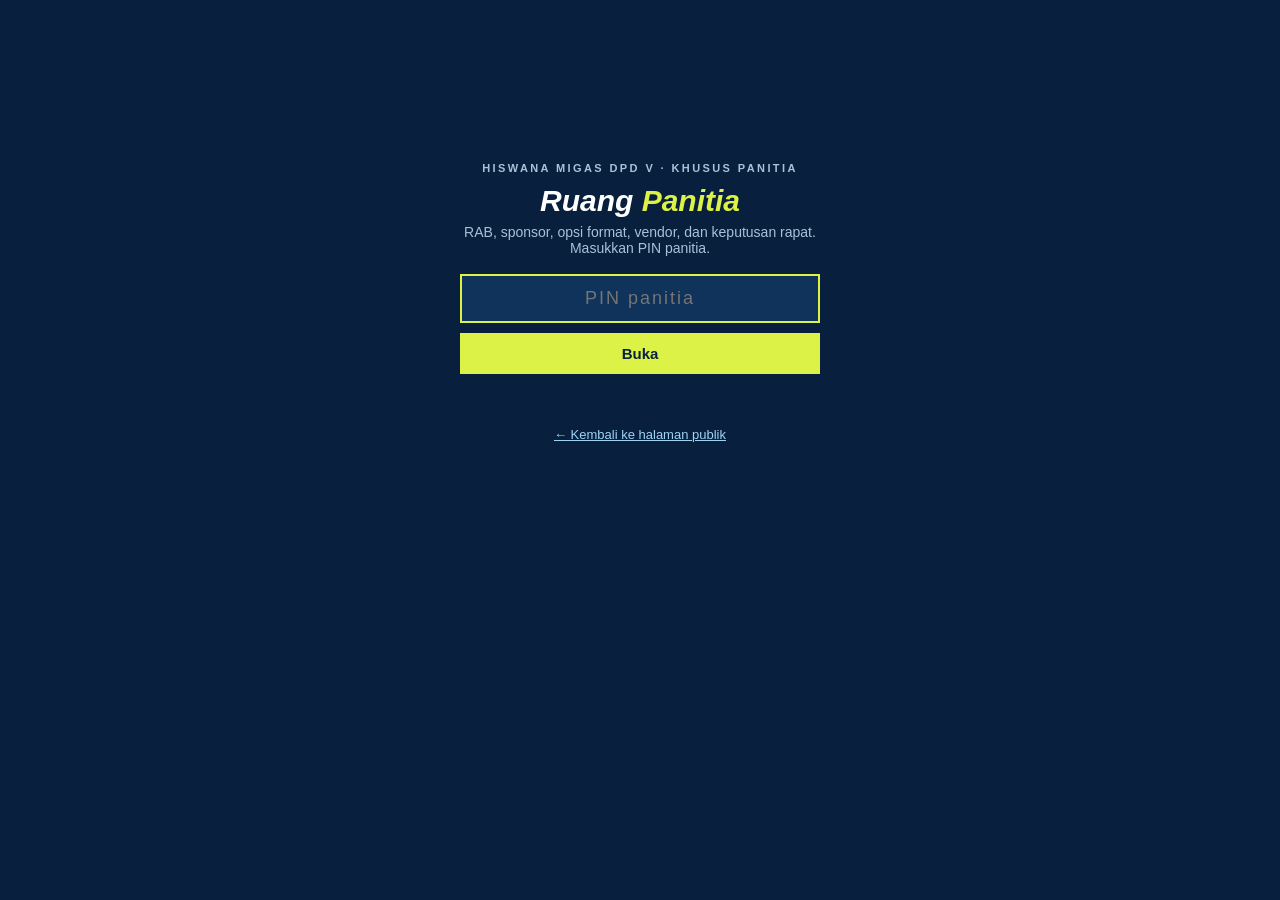
<file: atur.html>
<!DOCTYPE html>
<html lang="id"><head><meta charset="utf-8"><meta name="viewport" content="width=device-width, initial-scale=1"><meta name="robots" content="noindex,nofollow">
<title>Panitia · Turnamen Padel DPD V</title>
<style>
html,body{margin:0;height:100%;background:#08203D;font-family:"Plus Jakarta Sans","Segoe UI",Arial,sans-serif;color:#EEF5FB}
.box{max-width:360px;margin:0 auto;padding:18vh 20px 0;text-align:center}
.lb{font-weight:800;font-size:11px;letter-spacing:2.4px;text-transform:uppercase;color:#A9C1D9}
h1{font-family:Archivo,Arial,sans-serif;font-style:italic;font-weight:900;font-size:30px;margin:10px 0 6px;color:#fff}
h1 span{color:#DDF247}
p{color:#A9C1D9;font-size:14px;margin:0 0 18px}
input{width:100%;box-sizing:border-box;font-size:18px;padding:12px 14px;border:2px solid #2A4E74;background:#0F335A;color:#fff;text-align:center;letter-spacing:2px}
input:focus{outline:0;border-color:#DDF247}
button{margin-top:10px;width:100%;font-weight:800;font-size:15px;padding:12px;border:0;background:#DDF247;color:#08203D;cursor:pointer}
#e{color:#FF8A8A;font-size:13px;min-height:18px;margin-top:10px}
a{color:#9FD3F5;font-size:13px}
</style></head><body><div class="box">
<div class="lb">Hiswana Migas DPD V · khusus panitia</div>
<h1>Ruang <span>Panitia</span></h1>
<p>RAB, sponsor, opsi format, vendor, dan keputusan rapat. Masukkan PIN panitia.</p>
<form id="f"><input id="pin" type="password" autocomplete="current-password" placeholder="PIN panitia" autofocus><button type="submit" id="b">Buka</button></form>
<div id="e"></div><p style="margin-top:24px"><a href="./">&larr; Kembali ke halaman publik</a></p></div>
<script>
var S="G9J49sRaoIxlwZFnkR+fEQ==",V="0JEnWAlzqorrm/7h",C="E6yXXUnACP56E6TmA8iwvyJ6zW7kWLiqs060dKSc+BkljthHnlWh4aF2QCGeTiuXF62JCTXpLN+6MNiy4/fl+lU6pMsl2inq+/PeGscw2dB+td9iznVSflT8falk8OpEMU+2cEy9uUqCp2tGLrpVenQS6qnsOHFZqQ3GJLgu4OHQ0Dpk6/ev/0QzvuyQxUCtZnOrmC5zEN5C47/zIbrjXWIu0lJQyoXJ3+WLttS7VibrfLzFZxczwV5kj5EHNS1Yd3Pj783pYTfKnHPBV6dRjr0Ji3Dp/HBtm9Db2trC+EZ0Wm9tE1BY3Q7QrWiBOZZNh+24+c7hCtE/hHwvppY8UbNS1uFUwWJ1QnuLQx5aeiPcUcrYZFLNFA3YTAulAAjxU5pihZAT/gMRppwW4eXPY2P5TQR2XzFtBBH+dibc/8qGm6eaF8YAq2zBZxEsEnYHDvZ15bil3BKhfATn6y5rOTku425MvR7ZPQesjEVQYcmZvbKXUfXx9Sem78lLwVlquvzsaczvOWvvYgKWeNWu0dfmsnEbORw1VEPK1K+TjVKZacYG8kpX1ai/zDadhM4zrUiCo1Fml9mpkDbFmoSqT8y6XG3eApcjSdo3pMzcjauntEBzsL1HbnaOV79qxGwo6Oq8CT1EexhVFMrCVlNxgPgvzWcAoQBhVnohuFHv4GTPPEf/tbVXPmH2j2MTJTjCxuDkbGs3TL6iXDk71mjd/MkNB61msBLJoRFv5EXi/gQBxxoM/IRRRt/EjFO4jiUFpPeP6pl6zV2EtQZKR2QSNEw5j0nA+ksqrWA7jCPY0NcyQnMu7k3WxieRRN/+G5bTDLWoVGYacmdqUE8p7Rq0lwOBjjn9uUrYpH8eOg4gA/MyRRIcDHbmnlXyMV96pI3NzDE4BL7wEUM7gC8g/WQh8V7HAmYRY/F8etww5/oNnkHbioDeP2WNKd0cD1CLF4A6nZAE9DJaze7Ha93XBWAh3ht/c7D+rRSMoPfIeNsB19I5rxYGxaGoMFE2UmcSpumkJl6ey5ReIXqYkp4OjaxSTDan9iygj9fnLIS6yLrPw4qkfUhAvD8feUM9WeXef/nXtGFShAE2PMsDwrXYVjATQALn6Xdavx4C0pmW0uwcBqQ3WHcCZNUgX09/3E+FDquoqhSkjR/FcgW/SFKjCrrmI0DFl6OiPbgpVyTLcn/NRmu90kOl6AIz/3ZGgoekY3+dt1exH5mEMxZcwSdExB6eYfGdXTtJHyf5vhpGO1YgXrNVlvMflBqSPRC18Vwd3hsboiif7qXsSlGX2zv6HB545dXlL+ucjf45+fRk5XRuCZKkXoMgC6BoFnf467/Uj0mNUUDlw+FOq3J8Z5IUUnNH6lha7O1D7Vrs8UkDmrZahyefGMSEWbHh9G61/gZuH8ze+0Djn7ORF+ksQbJG3JOav54pki7hSpDkIoYv/FsUTVOcg1pgcIs4zFq40a7c/MrfmjoWeYWsRD/Ekkeictv5VLtwXLcUcGC5qGGnjSYp6mw1BcoVNNdzmTTJsXOkjCZv33/k8pRzRV9HcySmr7G0oeTZ7g9UCr6a1Omuiql/a103Gt4Mpk65bE1jxBGzJgjGSirXJYlpgzznhBGLFcjF5h4mLlItxMpQcaxkgEklvQK/q+0CoBBNrQRJQvTE4iycqqHDXukfVuQHvVdDJhNP/TXqufHU5zHVOq+mopFQUNunLByrTwDPCR9cXOQvIHj2QTZFw6t7zIfR+DBXoSNbEo0knCTH6xVTGHhtztjHNwM48f0t4MoaEW2ViCPyGGGlRzPkx96Y3x7wR8t51vr15pef3HPq03K2jRh5APKdkQjLEwxmR35yF2HUDG0Gd/Il9IWPO/YwoKgJkcu7ZhYuEFMjcQy5fHzDBNN2755dvYyTfTkR4Q1td1ConIO5Wj8hUcRSE7DBO3rhQa+0ww1YuQ49lONZQFJmZbOpOJymotqEeHc7CB+sEhgxk5VaWuM50eLnAqXzcUjY8+xqMCiwUY8/47xV+1UQG4DstUlk3sHy026iAOoMsztxp6njdP/YSNhtRKe8fPgMWXTT019u4ySJLnKQjjB2yDrmX0tOCV83lzX/c3Vsx6pdBNVqywUbIH835KMrY3sCjMgPqtlBAoLq81kaj+OqsO8Y1JfcyMiNjQ57unOnQ+l2TO6EN/W4wQK0V5wN01V35DyHkg6hJ5PS39zUxRlaQ4/JON4aH2BdDaAdntGzIWyi0qWwHPzuZWycRvZwaGr+22y5H4EKpNZ2AdlZl8g4SfxhJoX2gi9uTHqlem3TlPNHCFE4/JVeMWD6+OYeGEy9AFEhPccxsycxre9T0j24zk6D+XevnqPyGWvMgXJBXP8NgzcNC0Hfa+k/hFnFuxezjf72Gh8w1gP3UyejspwYhy2GTNTNC2E9N0SYWrjr6LT1hQqa2Gry1/5Wng704aztGvl11fGjzzzIIwL1zsuez444tKgqbmf6xH4XuiXMtZiO6cvIaGhV0c9n7FgXXuOsaIm0HiQkh6qFaaBn5tMt8qOILHS+z8B/GSAkhzoJy70OZCsNCRPzeCURE/bybWwzO2bzhEhMFSGxemntIrzcPQn098ZOjN5AUuGExFfzWWL/YAxFJxWDTZjaVI+ccSyF2/hklov35KvCaC+sUH2bdLOIhWhDdYNsysAKTr9cMkkdLkmsyqiwaYRLVYgBI4CquOphDFbF0QqEUZTCPP6bIAx8oLvIW+/ePkL1reW4x/JUovjwpZV2/0/23T9tTzp9SRwaoveb/FUdeQalrzflpvQUYP8leRDbTQ303Gr12OQPbR1uhbZaUyXb7GPRHra15fMb0Uylbbfe2HjBNewRmraHKmOxY0Lto6UpADD9zVjYKgIXhtyrlwyEv/O1eHuC7ZEhZKMgQVF9/SehAnN+DRjj4xDBdSpaP2Tm0fFpXG2aD7qX/b2JG+aBr+OzFkan3S7gU3EtITedEWVzjnl39CzLgKFnWXFCxqn71ahteRJXVFWJlEJNrIvbrFG5+OytiYXR7GNGBzrSw+dz+XA/u8+tY9BSc+KCT4N20jqtmI6bYBKQei6RP4uvt5XAeQt21MELaACSfWoeVZR4R8eFuJHe9yDdVOHpSD7zFbS5dQqBz1oj0GOvqIB0fJPUr+1N4UoQG62tLU53WBxFSG5oY4mbALG/kxE/Z3dUANZt/ylKayVFL68gruw3nyl3H68YnuHKPyRLwMP7LSDDHkiqs063XHfYieOwXcEapsxK8NXWzwgmNOUt0NVZfUrL0XevlB2YXDgLA6/hfX2zHzZicV5cRUoQKQsvsR6pOsrJXGWyclQLoanM+zudPRo/c9/Kpw+ga/Y+s3/fXqrSwkPporQKAjTXdi/H+ODdaJs6mNajoJAG0LK0VpaoaeuNy4SVecdEH0nNP/B4VZeUub2ULTjjYfl23iOfxto4gRKSC5jiAfFs4Yj8ClVy4iDIRhdYoj0Zr/UijMzFwmPLnnE6xPkIswe65D303C9ik6XRX7UoI5Ph1DSPzkUiyQP3vE2eTOtktO1O4Gp3y0Ap68Ig96rchtMCsvdJpS+gr80/9ltFOg87mnFEJuYm4Ix8U60+drNiOl7/ChqvL7qZXH+WIpwcajRyqkfOzmirRnzlpVi6bU2/bTaH4b2YndUeIifsazyUuPwueLMzdEyyEK/aTtwJtBiCxgbnrzGjOrqhFuGRb1BTSSvbmgk7tTDXNj4hsr6QP0qhG5YDyZrgULIbOYjKZiGZUX7WRqxPxQSMHF9kqxCprWorRyjP2yAEDrjsqxVmwZFhhQlIB/VmaLALQa7NJBBJHU3rvAqWpFoOfR+9LzQ5pBq2Zc15znt7zv5YIGc0Tmat5ehJwEc5X3U2XiXyQ9u1YOM1K6J96KrpcCu2Ebgg4VUHGjZ+2hHwcq9KZJInFORMuHL3/xGvgPeQSY6V4IlCASlKQy3bOkaGUZ1F/qbe/6UozORCVUB0JFVM9Vpvf4CyjW4TwBm/Rxb/jsQu45dbZ3LmXezKETqc8S6R4bajyPrsu5FY9/IP+aPUUot51491aqQ1O2cxafwwFU4t5XWpNtjHDkwhkzoq+L2d2RxATeMnHWxuy8JxHJglBhW2vz7Oh1WHnlA9AJQUGar/cgKta+TaL70G21w4+SJfdZjvIQ/Zte1f7FB5Fia5Gz991cxKGbCZq2yySOLnv/IxDNsy/2XjGDK2hVTp+QG7YsKa4gvateg8/y5ZnTTSQy+KPFAG3HF/[base64]/S+Cx1LcvlUdsYqdpuohj9/wxp5T+mfxUTBx6FCTmx4GugTJRPHdIVkeaWuuj7zVgo/Npz9epH0K5lXfEV9boXJX5mSSTd5ltxNGIsQ7paNlRe73CgHWYM60uaGfr+BRrtEtFl2w48w/F5ML+tSUphqKwTWgBsZIQyGrD1+zsdLIGDZEVDGlauc0buTxjeEfE4BAYEyYgPOH87zSQ1T4/wiaHW6h0PkHxZ0FUjBy3NhbmE1h9msAUUX2n3PfaWxj8w4jblSICx8REeXugRGA8eBuUkzC3CBjMMq59ULiVb+O43TLaOnabeDDZ+41JIeNQIXDRgLDxsgIq+QuE0zk1iljLGycGc+CvcctGOTlfke/FHW9elHOZJSazSmgdlXaizhVA02BnFQez/JBBw0E1iqAN6kyceJcno7TZc0wh8Yj1AFoWuPv4B9Zt5Ou2UUj0lsmTRsu2YIMMxPBseodvs662Adk3FBDjjj9PagOz05OTHbiGWOah9Io2XFdSUhh5uSlK5S5otncq39n5gvK/4yrBqEppohL9YULSB42uD86cRVzxoW2yWL+SgrKxxTBuQ0Zsi0QaNHPiZgRU3jFUbfie/CpRwkdNQHFwkmvS3rzEz1nWy5+5m9wuCUB3iTRzjT8eYz5jwstrXZ5+Y2Wd147lWSPvbYBspk9UztehoC6gN+hHzUGttgzpw+58vj4/MLO9cZU/mfH+4hkYlxBSc+aCUuMImoeO0IzDXbq2Ly9fgTBc/g614+KX/zjJ1iniaF0SRL9Au02I7cTIYAqKeSbAwPFgZ6Kql7f9QKQYHHLYVZRjr3Yf+pdC+fN7Ko9gnSSPiaSZthMGMmRO+6w4o91kpMtbQouFiXJK19Y2d948SdukP/+hn2jas7P8egOVw7PPH21p3521gcRZcCCaDanS4c0oI1wyIjhCHUT8FBF7KzuLm+KFI9hmD1M87zx+W+ify7OGQT9LSgkaqFNBz62tJDeEPQBldWd6sb+nD/QL9FORidAnVPPLb4e77GAD3om9RrnelNwFdlqLZouUeDc/iAqmeBqwbM7Anm7HhKCVgPsFxIN9OT6esv4l6iq2lC90cy0crTACIIwx9/pxlz5q2SZJSgHGEVR5S7Wtd38HKlu0Aw5Hyy/M17/BGJmmVULkdsRsTUpjXmPIRKzkX3jLBnK87RX3A6GpBwt614NBxGItIzN7NpTyemFXC6bx761Iu7FFi5FwkqA17bcSIDNbZgkbOLWB+QXChr0BdCK6Rjw9F4dX7VOw9Vj7KEE9oGC6JINCmQSAqKZxtNiUAQI7gmCUdGWbNHqQGbZm+mSi//e8RglHV7w17Nn+SE+WHr3DiZzBLM0GhjTAm/h8OiUZRkiuEh9XRFC8M+X0/TWLVQLja1W8YjErziRF/BDM/[base64]/hNU+OjkP/wtqp0Ixo/XGelCRWz0e+MBcW942qGe/YtJg/VwMmCCmT8Y6XvHX2FP9FJ3uY/XleG55MCGHYJEIOQ7oLE0xdZDVNXpZX016ZhA3lSUY+eZdQ7FUPJDABRDqU2hVgQQPNYgrje6+XuLVEiML/8UopQ7/4j0EGdmWMYmKRIB+Pfe48Mxi9hTlXMO0qS/KGpqT9nwT09O8XerGy90u9nxcM234D6WiI5RrFjR+oCl4TZmPyPpwDVWCusdGkophZnHb4jH/k/n8yRN3pHXREaqImSbUwdZRANEqatWWvsltMebnKxM5ZUD4Q6eAHvaDEXY7GEaYnHAEgLhJPEPD+YgzmZ/Y0W429YboYNQFWFVaKDsmBUMoQv+N5ADicNC5L/gdtTp0pzziEIlAOQ4IvRs50gARgaOHDnEAbthWRYi3NSGzIH1NXfLmyIbnLa8dj8Csgj2JUk1oA9E5SKxb7ihQ9FWGptEmPpWQgxRaNUzyXFSZSQtLwGyTCtcHQz+d6CQA/E+GrYdlDj5svrWLanDECqYTmcn/LMUBmfUXQLMf0rmvuB2Tvp8edgrEBlImDcdgtB/yE+wy+WbR7NqCHBuFfuP1DsRpR5iYesSKn7hxiAPeyiSWYNqUgrOcNQX+aEd0mgICqAT2hH3k2fg/U4C/MLDSniXRHg7CDPE8c1LwHKr1cSSRpAUGoe9SLoy4LoxF88Gc64Q7p6YWcmczXu2YkFbITDS3c+2EwlZR22ehkexQZtpIGzdDuFaCEfm/GflRli5S0R6xjOPdl8R8u/uqupMokQLoqtKg2ZbSRoMfUHfQicohup1eDpHYRpUbl4spy0exA6liqX+/l9IEy5wQZucjPqBJaukrNNH6v1fTWNSG/IqvZaPc84HPxtGUqi/Me3CV+KbzGGlKSwfdZylwnyetZqWogMKL3bXsRQzM+xbXytcvt5IoSr3Yc7yKJruntxMh0m24rbAR6LNIkBaFa/KnMVCt9PuH3NOfnUP3moic6AfdvdBgAi2IU0+kMN9geAAdbfnO2Ol+UpG6l0bqggmIn05mA5T0cSJZki80gCSacsWSR7zKuMJ/mlJT+/xbIFaMO14Lv+mP/VfUnxVomwlzbdOYzyntMAuiBCskVCdLl34VX6Hsu5jAoJj1Sc1ksdQCUIvRCs/[base64]/EKBbg1yQ/coVqud3KrpTesY0S+A6DnnKxIImui7xPiRXv8VJTsFYt/iPGn1Wg+WCxcO6guLhoJxqCK8mpsWSbVMnP411NKoIeA691rqBLP+vtl95RByl1ZUGAjYtNp7NzirQ0K2iehjrX95fAotsMJlthvYeIbXOaWJCw01UH2z3bUq8O1L2JOMWNiuMCez7eukdKU2vxfwcQ/0V5H5o8eA4Kn00SxYnUi9iUR/It27v0sFvK6qQovQypISw9cO+LvckwCnD5NA9uikZ43WfhhquUlOkKG6n/[base64]/Ly6IUPGgn+A9uL+qsl235aTOZNw0sZwPJ1nTs1M9VUn0xzR4aJDx5Jn7iadOw+HOgUiWxoum53C7/aKx3aeISzXulKZYRxfqNYiQnZsU+xtBxuvSyS9QNC24vlZwdW0tnHAPERPMqtUVTWYZ60ZymWjPOJncpS5m+bYA54hv7CEC+16Jk2R7/Fn4kEX8oyo1t1a+b9BOtQFJxfYfmpw1UfhltNA4KZkbAPa/UdxT3RiYE9Yhpr1b4kjAQWdUlZ4xzpiBoyRTnxYV3JZk5I03t1+OHpR41Jzddzi7G/9Rz+iS/6udYExm3+TAkoGqWNq7nf9IL1XrfL0ueVJHzLcsFDx/lOAj+8GGduk2NtUSNNAkUwwDmraAhG94GdyHY/B+jksZhbSx9a5yu9ukB/O6e2aC+MqDhii9yp9as3PhyzFG0qHv1AHNKZvxvgtVjTPWcu0xw4QzIjDYNXAlhtmB/zA7n6IQ4vqZmDc6ZIui/1fJuAGC9JJHd4RMwL3wZXf2WtgevRqHiMWscEutXRVXw/HjS/5c3uHqpxWbGPa/PVAuWLxMF7yqh3ZJZNVa2IaUzZwGbCMxjqiOaww7eF18akcuDwggfAyliDgX0V18LwmFzxhQzYRu92xylwMdhAnP4SoRlNb4b9+Mv1n7Oo4piXkXPr1ECE7N6K9Q9Zw/cSYm/6pHsYhFoOxVTWGcBOwBDoyfOJAiKyxHWHDU6V8T66eb9L4SFvf/trxkT15knxbW4W7cSxJSwRlQpq12MOI2T4aYILF+IavMPhql5NXNlP+4NclDbhQNd807CUrv9SvvguQU2epgASMmZBuA94AmRN419eFkqQLV/PFzfrznfjeT/aPTrZaeU7tbJmhFhVTCdHRS9wz2BbDODAIw718H+KqR1t4RRwIhAbqBHu3ZdrMwAbPydiprRlKq90P6UhGXiNVAu65L4Cv+r1NWK52ZZQb02Ti4HjqwWiTwZsBgAwsRF1g0Nb2v2KydDnnBdajtiZBBMALtmoOo3g4yPCtkCNENvt/26aFya9wSNKsaOr0lJQwp68G90Ngl939ApuUioHtTEkNYFxF7MVI52BFfTTiyNMiFK+N9CUUTN/KkWCXw5l8AkV+1YyN/1CKOO8BcKwZdXIYsr0s1SkAUlmewaRpqqgAId93TxCYxpSl2E65FIAcb9E8n1xEQg/tUDflWm5WPUaeowX5TI5PkkqFib+PF56pt0ZG02FlAEafQCBqenbYOliv/lR8lqA5GEPDz5IBDuXUuZnIbFJI8eJJO7b8iQzxpEPrdjWhZ1KA8JsQMLHhfiQnQctEik3TjP7Blh66tgxS54yAjjuD1OT9kFSc4KxVtgzq0V22iuMiWmgRMoT6a7wj1TX/+5DL7trNW8y3mILaM7k80tIprQA8FuuDhmo/h18aOIVpjVIDJW2Pu/jF7Xm+fvXm+MX2RMstjz7oNPRkm36A/UDvby1nPj/cNalb2yDRBQoltSgPJl/hVlquYhsAb1qDZxzl6jtd4Xd0GVD6a140oiiUQuDVdN1AiJU25Y5he0rPFNA/VZfMhr1clCT/3E1kPK/RAn5SKsrIOqdNrzGk8UISOCx4KBJMqQdrYrTEveYaSV+cjZtVUoD+itARTWmq187hZVcP/1jW8spUdT/SuTtT5yVXGm9lRmnzc7iPwjxNciGBdVW02x3/PVR+Mn8zqpUNlxNcL0uhNE5efVkvum5AvlIOBC42UT2rFWwgTh5ZZoNJQaTGREKugw2kprUjrxg22SD8GJiRQz3FoPigwIJkmjyHUbF+lSZQh4LIRTGsNFoPH86RCQrnedEMfCxmAybt8QjUgtfkxvM1FqsUw8p7G+ye/[base64]/[base64]/nbHpWgAB8FSzCjlpzRygS474yJf1rCIHy84teH5HhGxFSQReLKKF2eaw/i/uXgMm8atBbg1voRFNNiovvKLCnum0pkFIN608Kt4pgaKWfHuW8982FuIOcOy+QbhQNPgBDhLt+1r6oNxYVYNdfNprIK3z6joQ2oAEOXaEMkIBwDwCEbXzHM+D20Ebrjrn0Y1J6+ncqf2bupaiJQXDSP5w5I6Bt6ePo2v6rHPUWW5G/Eo8HE8GBZ75beOw4+5InTMsxoXr+IrGW529dkXQPwS/rKtrCH++aHOeFC/ITsHiZlH5snAe7VLGu+pNKdRs2Hhrt6FaJUvg5cMMNGpvC8we8YeEYnh3dsohrwEmPjKHqwAa75bSn4CzxDrgBiuukwKqPSsAAzMN33Ggd0HIOliYHZx5ke+75CJ0bdw7281O/ViDoiQDspdOmZIlenvH5nLf1wcy1fB1PaiYnio4WIfXIEk3c39YchCweMU/zqAtdpyuXfxlTRsSNdUyen9e30yuoBpa8968N19OM02Aob898Wn9D7Ohl1xDA4fouV1ROMGF3/m2LDQ2EyBin2UsGLPZkjsCWpbbLi7IdUNjZ3r4nT7c81IiGU+NlgH5ilqB5f/OnbtB0+LJbrm/v3KI4qUoDv1w+hfvNtXd9C8W6+8PxWzCoup3MFUZrYXaeb8uSk1FPfM9z6yRN08Lyaf2JSyNQnZ2UrcDFcTWHVO6IBEf3gdutO9XeAbgM/ocXcFK+FzuOUtvzBq6Pst5I7l/9bEgZs7xqWgUrfeUH6FFZHwcFMhss3F8MvIWT7W4dztp1UvrpRgxFCwKOHIA+PPfIHRWXxJVcaGVxPq1ohojqgXNpZN3P2eUrrTR0Y7VZy4etQHZ7QOEXWeqsKOW/EU02IGS7D6vYcuVzm/EQJSMVuXRncTu7pM2DWOqRQNvWxlYdAOkgDTCX5AJO5EDRajRBW0PjC+8rddKSXANORRLlVKwhZJUmqQ+PAaMvWueLknvL2E8C3YjyNec+c4eSERdEYfIeP5S6EwrPHDiNNdQ3736IfXKZdSn4elkt3/VxLTGEAYNBVcA5J2e0cMcJApvZT7cY2CHF3kVtE4VPigkZRuVpdkcJJJVrvp6T00cRuUWeM5CVuDQ+PLjc166AQ/NTF8MTDL7k1rAy/S9r30HveI7d/uMau9do31o7se9Z373dxxtMd/AskCi0KSw8DbKuupI6M1fVYpf5SoGnb1KhhVy0NNg3hj4vUhtUnGuoI32rPdGlCJEGsEAQd8kkUIzthseud+hglr0SbTd6UZV5u57uE9S4p9rQxKIHZWTe1b7XweU4lBUlXukFy4jzwMEB69GdmoNVHzcDlsLsaEFFUhANFzj/cMdwrHtpVYc0T41CvnnVjvIAjwtkHIq1MSDVzuMqEP2iFAAEtLMQpef5wBi6hiKuB6ZmJ18/ed9XLbTenyMWjBQMemTSJrPS3RSqVvcNFQCT93Y9Em0jRHQyBWZniKllinRC/aL5L5vmoHRPGZPx5uJwYeUySxORT65OZjfyRNLTNLI+OUU0OShCXlU1qNIlrrUp8C6pBFxX8ecwQn2mnA2BIx6BG2RR5nn14qaoTAM4xNa1+EI8PPGyzgKI6OD8/LIc/qiHTwHgkiiE/K9qNO/WTSCmLA2VR2tkGqnH2rLbFEp51s13t+BBO9lQlM1Obu/cL+QsloXrL1+louvjAqHk7RlG4GZpo9CSOJQUcVpGjGUmpenAwORTCXTag1qiGFNGBgSa1B7JVWUsWgWExFE/dW846TtiYY06A4Ley/DBaC/exoY87abkOUe5nF00oZDflIAd3cs8vXwbITMq4xs7noqFDL68y4Mco6+iNn02eeRItTwE8vQe1A1sfx2LvtHgUSkIsBKOJWilGpjdKjtnBrj+o6aRGxzAvTG25uMfBYsVUkpe+RBR2HjDhKGyFsDV6YWjQheZh+Pgyxem83KEUvjId2MWJ6UnuuikVlpWnEQCdNBi/[base64]/gBVLekD7VYyQuvYq3EjK4qfIzdz8luf4gA6XoUsfAjc+tr+lmZhFlG7ydOdPli++T8vguw7kzjQx3/oLq3sh5UBCMTcv3sA5wcfPwMx+1z48ntOyAEYMD/sl/aVsZs6cIQX9lYQOZDBvl1tkq/7ZGvKhW3Sq1o2S8ejgVkr3DOOIL3mKe3DBULgNdyHSRaxEda279qzRJAZypTX7IuXh/dcP7X9PiR9CEMEIfZca0fRg2vB4gh1bRjh0GIvCfYm+aDZhi3jr4lF+DImuObPklwWOU9ZfmI5+KBX90RrCti+VKUXo00TYakkmrT+Krf3TXfYbJd9QwGH1du+wYx5uVKQYvMn1++krnMKsUekop5mjAIjVnUehN8TRh+LiFdS/32rqSS/wbtd1r7YqTZJm1iE82Mh+m3GU/EbgXEMAcvtKcKlzQnK+noI7y52oE+ZRda49dn5sYp3hOwGrcVC7rpzzs/FclP4nxIfidlY8UoruxSaHYnxqdCtOaZbT1LSYDJ5iHiveFE60rnUrJaHJkArcAaP23KbrSf9p2IWASn9XI+6PFW0zJ6N6UPZTjqlA6gbacRDyHn3xXFGju2F/nc2NrmSXqSVPtA7DARWb7mUO+3T+ND/ucd4zZPXazKYCHvtO14a/cyxZa61rtj0tcIEnWC4psb+xi0f4lFp0mFFLyReabI/6uZQStGMd+u+Ib/pDuVU2jZOeg/[base64]/79fh2lWn9jVivtDN/zNJ/popzWTdPTktevv7hLLypgjHn6Ct/SUx3kOdXDlKJr/9O5JhsKeOM8fGhj6asTI6wwJU/sniB432Ui27aV525JZE9TQUTGy9h7PtVgELhNCLkZxh+BaYSVPjpUNb5PneskIxkU/g1GKDFQlkwyFKdmPqyUuDi8Sk841KlsQ0l8K2nt/LYIAx2Cd00Q71tqKyOWYixZYk8LFKqFIIagh9cVqrlMRK8y8xmeT+oOMOJQIplqiZX53Wb8sZsUejV0cPkU76NqyV5J31sv68CvVU0/[base64]/Aw8+88SDaqtm731Q3+OR73hezJSpqPsgD5hqEz2XU9mQb8ZRjY6dIJcuw80Tp/mcROwK1KtE0n/XyKap8X/JTxvSFnmznQIJB7F+mIuk84tFBNczTVSAkqLzWKwoWazjbsCfTdhH+7nKUbstNqkhjurseEk+ukFG5/lCg5IPU/2Ar0AzYJdVgrdOQWmZeJY+AC4C8dMel3DVE5mMHHJCRPYDE3rzGWcOWF5AKcK6zeL0JsZhdimkrdeoykv3rDsMzDSlA/n4Z+8OWhOmEPKn0sNUgBcPep7AQfurt9U32Nem1Sd6h7m9KKMv75bK3AKZpXDEWM4UbaKZLFXoXokoTVhFrSUPZrYSCZA0UqA2e23pXyu4CBv6JOp3Yj0n1e2hRJ/DZsCG6xWZLXWgSPi50IYwubVc/wqZun1DqSpBXpKFvly+vFKVeXKQtkXAY4FOi65J/+ZHHgkMG28XSmlsXu6e5XhjXCy507PfxSg0/l7EeI11Z2m+ns+Zf4pJIXQ1g6sjZaxg4I+pbCK6DM5BjeTb5Uvu1K6DPlu4vqz7K4FQn9+9rZxVJlzmxtu0/B6VSbKnnKalWNtWsRouCcBEXfvDOlNdjKEwELUBRicKpqnDJim8ce5fB4w5Xc5rtJd0zxYEHsdRjRaJqoS32/A+GZFjyf/hg2BLXZVxGDD22oqexgq6CvVo3mTg3JwHKfmViS5Se8bUgIbV3vSte+EvtGoVLqNxulz7+2a5pq4biDCDsbxgWATW38FHuFbuR7Kp5VJ25913rGvkx/n2GLyC2iKmrQNh/A76LzbzoPIXHCCEvYCS0tvAgd344fdIkGCKom8WJa4Ed2guzUaQ/Je0d3CJZz1hm39cbbOlhjgnxneZ+rJ3x58QxweQP1LuZ4KBS7afCt76qJcHhql0tiULzWHiqfeTNuGhtWeJPXlfrAVimDs4nnLLPJx2D1BfqhWHJVJc2f1ygJcXhX/e4OR5mnGPY4BCzOVlxh9z4mizr1Dm3FPDYkqtIe1UZFEqB5CA4Dm6bQwYux48AVYBffe+pyyxKH94FuuwrQOGQO4SUiu08LkaIJ1j05OUb5DqKUEQGS0ZIu/vxHB1SQu1RdAkyu9TZ3m9a7+pwjMtYyv+xeHPPpwOFlejy82vEsh96h71DblBc7T6658AAjLCmehSTkMzoIghxTU7eGS7pczTtp/1tddbShcfMQnCi8ghgDQbJssrS8x5E02Q3KdCIiBPWjwhe2tlzAy2RANjrGVygjI3u7rbr0jhfVa+BMThpSxC2wg9J66zbiexdpCHwPDOe4S368byau5PDHHlg5j6776pPaufEDCZ+p1ecJhoJlP7LlY7GBoHlxabMT0RHQkG0R4Afup70YcMQ/VBTfdNEgyznocNtCc6dQWeeJnvG2UavM6ncmSSEIgSGxV3gy4BINdeUoBvh/eknU3uae+JZnYFi1BL2NH3EMdYrnTaaCabtnvakpBjfPLns6ZScZhILaOoJfmPQFrTk9Vw3sCKH2B8aqoS8fOVXOGhsaubOciWl9EBOytqS+2rYODWwAuO2FOm7h+mmbkulyfFh5nq/bXDt0lD1estJkBrMdWuXESc7u2JHkly2JUvSX72QNI95cu6eKACj/oQDJM836J0QLGDJj2c+fp0HP81M7izwHVNTgzxqWjGFRd5b1MCkw57nfjcKwBYYwjRQuvxwBiBTZNW2yqmdGTjoAsbA4+jhMCj791bHCIvSXnzp9nhXP55gmhn8itZK9/qf3miPA2Rj/SPF/Vw/EScz15kEi+BgKrOUk+4N4v0bs/9bh8l6mmZu29aR+m1l/rIhWSqwyJEZrfCqQpmcIcD3rsxa8EjpjLZXSuPi7ex9Eu6HYinVhWl6WN6+LLzZ61c4tLwESQeYeRL1yK3nzkHR5v2xd7Z3KayricVXokQvHQBcVaYyLITGKBkzIqmhmlr1Hd+4IIi+BifLa93PfbCCW0ogBfrQP8cOcGy298nr4uqdgbMPEk1r8m+9zY/sl+09dOFGXQWwaCb7K/9KEYFRABZE3XwuWofPGRRiXdZKENeHXCmyHDomLX6rv6plMOqUAOmePhOb8Tj2cP2VDXPkDYUfBvoGr5aieZBe321RQBjYxF5GlliR8mrWf/ODDRZfXbsq5ScqBDMzJLxrpbjCDbSGhlLZC09UI6sAG0eL7msWyjSB/Tqhd9dmEH6lvGVsJ8t3SHTIIzHb9GcaCRDtHed0Y1YFEoPKOr8gEgXRdqdkgb/UHZK6tPrAX6mCI4H/YaTdDYvSNODo4hkRUkj15y5hzjy8z4lXHq2//V44GZ6NIQ+VhPTB8bVyLyj9Zra1va4uh2/CkUGh+ZRSBOWighNPMCzj5FQfFjERyQQKJ17D2ck+yMx3zXeb17PrAnMShrgG9HOH+SY4qgLzQvosgCjGpivp52Dbo1+pVMH17Klp67NphHo+DFOpnj65A+EBA8PCmRG5QcOgFptyWqZZXEDLwUS76SsOkssyVut5qVCOKZyrxQHK2Vf6cCZCxNWJtJtF0jfxlry/buLRg0DUKjhp8N2HKGpGr/Du7cWZZ3duZKAWjoPgJ233ljXuV756n27PLX1GtQbNL5TyXnFGc9IQwV/QWzyfM0oV0cfndXDlw4SyT5LV/kSU+EOE4xhNRN2WU21DNCEuC30enQYvq9HSF0aNRgVJGzrMvpQw6/[base64]/vsp9prqqI56OSjjlrWmMFhKfUHcbaqeOonI2MXxqTkuEYzhcKPtjDDytF6FlVQ/RamHIgDvocCxEHxuWv8SHQhiRNmqWyrVmO1clZpx5mKmK3NmYj4mKIz6udwSLQJ45S74tpO1M1HRCB+JvCoSCMa/kjZkee6+I0bNrHmSyeSg6VgaYuaENb3AiOKN9BEKBFIYIxH0g0bwum1Lk4XPdEGibFvey77BGI/wdEK4eHRJwS1s6447694FcBXZMlaNo30RcEkT5ZuqZiODO3gNZ3FUonFl43PXZwUU98eKRCn+uzjorVPAxOsjmAdVybgOE/xk/OfiMvSWf/ArlTMgB8je7LGwnqxr9G39V3XYrNSdR9lUCAlgIKjMjos4IG4UPkyzcMh6v/cZC3VB+3iiG9KJhy5X6RjsUxvMvOBf4yua1rBRPbK33ejYkAx1on/HMwP+nxV8XRTPoEQp0fWc5DnzEJf7AISarv2OG8GIWCrwbwfVOljXdjoYfIioEGNeMiIXdqhut5j58lTZGfXZYZgG8fLpbEIuHZZwheqekliKDKZTJfAuGf7KHEW+/8bu6ZC+idUCFdZTcNZh51SJ5BClduJ9vstWarXXgD1dMwg02sxu84m+hbnz5YJMTEtFZZzuVDwsIcA+G1C8wGE7xxGwZOT9S/n0eElwAjGKBeFpD/RijtkJZCgN0GkJWNWHV16ucerRiAL7nTxqoECqJaRvQqAGoRJkWBk5ymZrmbeAadwkSiFFusAT31lsgANAYxS4UntzI2aiprfJGYl2/KZdgbNfYHxsN00BgBjNbs6OSSAUH5nlu6FALrIIybBLTsKxgi8iRL3hREeRweImO3raNLshYsJBxlawpZ8vmQ4WSugmdWQ9T3cQBgyynJMsHlj2zzt5C7rtKwlzX5tbb24DF5PL8x/zELCNPb34hyOnMhsy+ISZjrE9FBSQuYv2RDQ4hF22bbOxUPnQg3DaootGbwemb7xvJzzLecHv5KVnE1DCgYOCUMk/szU1Kdcuk0IlpFi4gRDtUvmOnymj+XGdMer80ZnvW7/9orTTV6BGz7IFy4EPhd/5nxFr4k1+bGLewJwAKV/xYo12HCSn+5x2ld4kYY1Jwkep29IBEB7tGAvWxo1rfy5h39TYm3sGW7JV5c+Y6vNfTScWWcU5QBerCT0IPECXYIOIOBgXTzrztKo0abqdLLSi4l/BQiB2S5Pu8K5T3IM8984sGmWAfroSR284CST0iz6OgP/Y/m8EWSh8g+FNYXbjwdZBZdovrb024zpAJOrkpgAODDhoSyROAEolShGCpIeDkDwgFibDvvDTo8JfChnv7APJTxubrR/Mq6q/XH7k4KqLDrbz+E0DBjtkyuRdiKgEpHx6yDU4EeUJzqJZ8iA3H86rBcVopGHDikoStknSCq8vJpntE/hhBOqRehh7XHw5D5NDOM3yFWsunQT9/VcjLnEkK6+mlNjFQv4A9kIXJEcaDkuhitl+cKvyczi0eWIIF8qU39ethKooe+cAWay3gqiK+QEUJkfSHwLkNVPla1HlhK+emJ1NST3Y/2tNLzPK0iW4PCbEWUqZEkJk3fwZXIjD6kJHdcMT3rr5hnq7te/475pPBnbTedv5/jVegQDWgYr49AZX8I30OrdcQyyqa5idNFd7AfpA48bP1XOP7sdbw0u9eo2RgrKGNdH/5AAIOlBIXMCkDAJk8ywd0d+YY1CjVnElyk8qJ55PLrUhRpvXcfpbqR93db8eN38MAJxJ/xe7KUku4oTIp5zMgG/jxf6oOP+hF7Bpggoq5a+/CNEBeDY/AxLwSuKKgkv7hUB3FQwQVYImDy7pdcxRRMH/jjVYcxyKktmzikbNkUDyMvAVfrmp0BTmlQA+0OpgvxgJi/y7SLbs+wJInsY63bYvHHuFXf1VWNMRDVyakGr9mr/7dtQmx17vAbgoS7bex9b5XBR+dmPs5Euc87jisY4sKlEuY86TJkfXBuODL13taf1WxKLP/MVWY2E8SrcjzAFB/bvwwNvM1piDz8tzEDVkZbvJ1NleMBr+NJ/Ndf+VvVqcB1LGFq89nzLWtnss4R/8YkwEk/grIxQjv0HfCsO+joYCUA69mbQ56Rit3G56XCkcUTLYOV9PU6zW9PZgDAnx3ZOJqsssj0XYPF+aNM3cCJOjsdFvin0sbMHh4KzFp7J6RH7d9Uo37U5RB7SEbgyl6AXi6WMBw3/iQqNlIwLmk5kqVWPEJFGo37Neu9DJjYrHevFL4+j9bjj+RNB5ZQBQhUjR1XBLMatmr8xeDkDGK84I9V9XghJaQ4aHAYCqgHva7UFibcUrz9zOUbgPb63ifQBk3yTAZ96JXOJNOAihLZ6j1mJQXH+yN6rlV+bGMFEI7w8/LpMwmSLzqSibrB8sMBzI6Ti/HG2RPB0NXq9k1qplh77FhVI6dwnwdGvVF9vrbUVzEADm5NYPwLmyzpgRYggM3oMWPl48zEjzUpP5lMk6HiOXRWh5JvajncDKVdYMpdWRacgy3QlUiH/iHspC1UwayTwcytYrCRI9SUA5t8DRKyaqQPoK4r9i11cQ1AaLOCR59u3UZ3kU83Ks1rD3NMbLY1bt6I0qksJuVqexIMBVzPuOnMPLl3VH3IpuUIsxN1dlVDWfmmUtD77Amd/VScG9zels4VJDaWP5tb7bqNVAlD2mxzR5LmqkGa5N3pQrjzjtZlfbmZJl/P1GALVcUAiiuPilPpgmlFV49wxxK96jLuKuJ8FH24SSy1FlqN90GXnvPyxXNHQUwN1toppOKDk84dObgK1efozuMyk0UINk/VJuH2WJ0aeTReugh6hMWm2jyMJrvQ90ngWlaUK6/AyDFcvJqR8lTKrY/UCUg4QSf2Cc3QdxQJc++wVN0X8IhVteBCk5l4ehRq2EeLtbPjjF0q0ZAD7/OIDdHu6NjPW0cdwW/POu01cPH1u7u0uFkcXqHX7xskYgDk53nexQRsBP4ZckmY61dxQuhWnEatvMb2CVmKEy5F7Z/6SChu+2VuX677xCbi24cz4EpfrfEZqoQEjFngPtYTVVwHMz4E37vi8bddhANgF41XICAHO2+hhe0+Uj3wcwC1B65gX0F6HQfhm3HymISixV/m0DPQOgCMIJTETm9ZfG4glTbpMuNjJN8XfstuTlOBa8dw6IfgERC9y/Pf/bKJR0OaLpDEc0fZR4VtC2Awhtt9JgfVB7U+S8Oq27Wdn5AKL0wK28GEAHLmOeghwB7mFrOhFgYQjOdQ1i+AIo+tFvAN2UnhE9ZH74IxvFvGcUtroBmPy2/jbOH9ER1j2Ddxy2o9lHzy0s2QEhIrekJvTLiYm9H4o0VVclYIc0v73JuKjsKmomDn9W7QmlTX5F4lRri0IHM9pyF35a5xMX2dJmqdxsW4eNUBhhpT4sQN2i29otCZj0CkGZwXl7mMHK4NSpXaCLQUnx3vLicR2KhcaG0J514FYNAZIbLWID8+obPWsOfy50tg+rrG/vdjgO6SGpFoguGlTktjaR6+3DexFLUA0vOLaz4g2Z3uMdlmK2XCYMPEeFFtIJT2P34smuutWs8uVC9Dt4xIN2NaPR9dh80RueCfUF4oDg81zc1peoxN2jWhSf/lKTUlL/MwD+71iVcPPzxtQ3VOGwtxyY6fTtqqBhWDDUXi03+D32xNBp2OYqvaCez7YW9WhfHzc/8YCMW05LjCtBmP4ZPrBQ7Avt0IN+wyU8WrG9EoWshiI2pYN9IpchJBHVGPUYqkwhzBPSD2gB+0GyOBfGppzIv9mF7hOjE0pKsxst9f3/[base64]/2LVIcjBhfjkYJa1tysOmWMuar0sc17e0QRka1mLJEZizlruz4GTXRUZ2cKvXWWMR1gG1mZAN6zxRgqXyaoQgCrdz+rueq9RDfqqD4/1T7ejAPnz5wzxG9ZqhdprZCourxtLwfE9yXo80s9ZYzrgl61iCk2SJkeU896oiPBWprpVmMu+jEIdKMDmtLOxq4zvLLtdORSzSoy1kwAUe6xSnwTIHlMcgxQKOd7jyHS05Eod7DAYEoKzpMCX4nZUhQlBT74hpELNxHT/RO/CncnBMpH7TR9sjU2aCTwi9VdWF945hMIBZGMzS78gOSsvSftCwU43TYlNy/cIWLaJKgvCBe3q/mtR9E2cwcyJyXyzTjiC1sebpUC6aIHLKFAYX19edmkgQFe624qXRQ3zhXxCYoXuj5TYcGlaMGg0MpyOsM++O5ADYXwBUoj9qnIKzU25mH7hAETSIywGXL/gNFNg5YSuAd5/g6lf8Lc1Ws4mv2uLC259w1oIcdwniE9+4fYRTAm48BtEe+A3U7REgMOBCuk+BfQdu0d7o8PiR7IYJMHVrVE8TN051C2QQdmTlDt9W6GmAuRc76mixr+ILxO2BpyyDKP2xIr0teYK+z56D0CMpo+ejPKyWIF2jOy92tGixs0YSonGE0b3nEw7cAzrscS2/jMXWGzHkEi+lFWq2pBn1kJryOj0x2bI3iXZ3NBvhDh3eCVzFgtzP1er3Z3l4yv/61IEHvWyzcHioirH6btI4t40hFw/9bS5neKLGdmuVMFKUY3GONBxzG5ooTGLaQhz1X4/Z192i+/mHxtZRtGmX1vhuUxDSOlE99qDIqo8OOq9bPfFqt6r6jrzMQjphSP2+ichvzI7oMPwpqTGJHjgnfj2pgO66xm30vjeQJRduZnepTtxwPxlbVEEKRdxw+/g+7j9IH8OXObEmHsd4DG4rJBPhL/jWi5KmWKtEVP9JbdpXi9r8fYlaDTI7aQa74epyPfgAtgf3ejfw/wulw00WCgR8sP/hx+vGxyjiIgzjztidYd6+PnUEraqZoPIedAnK5h4i8Sm5xj8Ks3P+MMD86bJzCOmxxhPqZdqzcNegZiE3lKgWkO0hBa8h10FCO00M4GGAkEi8t1g7uqRIkUsI6YQuX8JQ5zh1qZvkaQ9MgmTyvsZhpajhPbw43NGBGfzuN9qvORkytdoezVp1q8jlsgii8d7my/dwMMelVgBDKqgPRo2giLTvpLRk1AHoqKj8CuJkHg8v/Z3INtF9JHJqt8ekdbBu/1EAE1Cd+4Iawr5ztBwiRpcspZ0X/Kbh0018FUqGtmjUw/a/eN6xyfPyhxAo3kq8HW47ZeFD37ChMV6ArUQcRBFtdddMKIuvNVFw9dQPDrF7Yoq15sJOdGSXXGVFj/g4Ve54GMXGHH9N3C1rvj558a7ZZcb9221MMY/o7P+aJWZkOxJMB9lrRDFunKQbcd/FBL7w1rxCJoZrwMitH1EU3E9ojFIerkXMEUvMiQCfXPRZUfLR8SxNZ8TgfVwMf9+ZbY0DTXvrvkY8xyuoh37R51vE6vQvzEDqJM8zybZ+jflV1VyzSNkjCMZVDIZ1zbXZY/0DQXM9zBY6PHsPMF9AsarPWyEt/xZ94Acrzn3UQQ9lH3IJLhevcNGC3X5UjHnMhRmYyID4PzVc53Jq/+HRfV0ilG1s9IW9vHl0W9IqRY3HpUgHpq/RoYSF/ITd+wZu9/DcoLCSdLlLKHbyL7cltir4N69hHKVQAqhYTDtdf2qyKsQ1UOsM6Rgu6O5Ff7I7OWQV7lofqw34gORl1Xb5k+23qFVMTEFgFqeB2uHw4OhOX79ayM03Eq0kKbLVFJcaHbAmv7r6ykvB+lZvCO/ubUbhpXI5njfIbtz4l9vogDTxwjAVyIoY4YnaOFTBJWD1IHNWCZ/Vz8eF8Y9iOtbs8aXsmUOOx3CzAgrYEqcakloI3mxlys5j0ReeKxXCzVd52MOntCO9hMphjfFZjl5WKXGbSrGHeSFSQDBCM01ERi7vNO+UYYiC/CJnkOAPrCn6UGVmiZOMIoI9Vuo3sYVv6rQPXB4HVUzaPfO6MZG0HAKSNCKS4QsgZ/LY0eZwxYqOkrlACDzp5d47mPmUEiCx71vBbe37PY863K5dT/9umAhmMV1x/Q/NmFfe8lndG6ELVgsgDOmm8ZV3d3BXRa2twLWnyTYyzz8kC8AsjaXPFIQCg2JEpdx1mzOjYT8eRCg2ksKcP9DRh9fqQTpscqG2Izmadmkdd4Mitv/ml0i5vbu4x22OCibDbZG6hzRNCcGEJYANbMqNlLZUwf/vNxH7wOj95e33x4+vGum3XJE7q8P2c23ivs+L/W++BM+ulsrz7cXAPzXziYGkuZHpv9pq8qNw82F5690YyrgYLwZdlnyY/Ay0fb4Bj/GTzECNym4mwK60n1hpNlu5Idyh/tZMcudTD7TfQYQ1rNvXnS1WaPW61svZxMCOZt2SiF+al3COQ2LpBYj2oxQ8a4lHhc5FFMXG8d9a8M4H4xz9hwDDnJafacY32fA14cMuEuA1PBQStL9bJpeFu7jvbWxVAkFbTRMYeJGi/hlwDC2vc+uxPwUlJs9d+YTz48RFatklkrmdKsw5II6y0bEqK6wluTI0ARD/QYmy0bIZXGgoIKnGjXM8gMyWtFwUA3OVcgDHpoJoIH8kNNaIFNlIiJl36OgYS0USbdcb2RC5a4yAi8r0aeC3Piji/QShI1a16kNmMY/CQ8UbBCXkMiGlJQRej5En+sf68PJdKmx8U7W8aN0H4n+nqYotBHLPVzX4DpF+hWc/qPmtRHoXaIFdWXG4bFBfUcXIBKwQv1YbsG0sO8Ax3WzDs9IeugdGIV2cvzRKkWd8FCYNOqDrAKRN9gzi+H5/k/GSp09vZ/cwreuiGEMSAgaNk57LBh5fHL3j9uPNij7ReTyh/eIvwC2ASEMO2ISN+d47jFhA3Rknp+SqSpKlzHJssS/m7yuB0yrwojKj7RkZvUf9B2/qbqHudTRUcM+6X9cDX0S7ptcP7e9Adfm5dt6khMC45apaLCr2s+NPDZZ+kCqC7Ibom0xoqleGMlkTsT2K1k8OBwrvuKTCy/jL2JROjYOFOnstTKbBhhkz31f9/es2xvBRxng2TQGz4iulW0DSqslia5CIaRZonLE+3N+d+m6FrqdCY1q1u5G6SbjaGNGY0UpaAJXt/VGlOnufexvK89IE4EjqlA2zKTMP1gz4NVE1rslz5+5hRmiQjdG8zHZhoO311iuCaO+mo/u+Iz0ER9pKzFDbgORuMJt969dIYF8p6WpzX/Tv04gKF/[base64]/RBkVEt88BnYilgcRcjRYuxFj4w+fFH4D20dAsBPDFgXtZ1kLlZTf8BXib6bw3i/mbtvMAkugCDGXtiqYcms4EU/dshV+b0SM63b6eZuS8dmEwA4wKaJ7zoqqj0PhcnAxdUg7rSE4iGGcrRN/vK0GI0pEtgMjQJFG5ssna0xGtw9zYeqU41WDFSuL0PbvaWFdXQgmpHMMPYWq0Zvj0uYNH9A/4LKHchzBBeiHjPiczpaFEJt4rJIyMy4hxgEBaqMjIPwvh/sXgCSYqzfpRngitJbIt2lcKmdvKkZQBsx9U/1dgsmOJgG4iou8GMC4B2pBpCWM972LyLwkXPqV/tdGGt4HvQwEwDRfHuSw3wQfr1Z2xbLllj/nN4x2d2ucQ78vIP9BthTd8edGPwuHDrlTPbv0m0QP3au04Vxu1HneBTRIyx+JAG7oA8NdKlwGLLdP83Txutv7N9FUwU/DSqnX1pQGg6M52e5QlwOFr62vmnNXwXm/slX/[base64]/g9Ckrbvt1DM0BZmZCjVAk+d4zp7T76ArqfyC1VlWTn8OWNvOkQsKJ3k/usLeOdFt/vBBNRoeZ7Q4cEvpyrGRWjOGsW2FW/wrcg4jOtgWS96hq55ipbyHqTD1GNuAgU8tO4koRZWp22rKixFWrH7YvpSh4/zyBVxwfKnfqc81jfMRdthFpEU0C178lII+8KjODJUvcnjWKtGA/V2CrBufx+m1+TdMlBV8Vcz/gIPPTdOsBCOELnmSPtYVVueN2qIjIBNLrHkVuzSBCxpTiAy4WA3QehF5lJW/R2ZaoQ5lbK2UlZlNYQY9b48+tab2Dc/[base64]/+yHEla+oQAXfkQjWXybkvVRMGahjl6iU6v3Tjw+aesmpJs/Gf6mRfUSiARI8Kf831FamNjtzHMvnT0cDZYtdLWuXUS1cVjUtHuWrqmGAk4tf+tn3Qk6hdOsIo/J/4PHpPNywMAoiDJVCWfIiLEAhFE4NV8xKPXr2OXZmqsujdqNhg7nuF/NXizCmByPJyYcOLpifYkTumUjqGBQPV3hTv52StNcPLXYoPwaiPmmo3e18TAWBfU2kDle/JNikAoU7KHwsweIcpZzvJAAGcCNJU3YKnDC7MBFk+YenRT1kFGGQ1vh7peDDU9kHBh+ri4u3OBJyVtfllIe+fIN2SxQnEYWpAQCjshm751hX8IreNQHGMyh6eq0y1fiC7rpb3Gtr2frq1rUVRfAE4w1ISfnC7eaqbvrZeWpUAWRdYiw3QnM07195oa/Vn2693j3GDwa5hELDlxB6E/vRw/ujkxQXrgiy7dIyKz1MM/iepzuCMzxMhuwW4VDO9d3Wpcip7/DdlDwkyjA5QQIUlVRB3U/hoozKMNfZ4hDAbdTcXENXu58TETAjFbbrH1cZDMgbzGvie9/Nc0xZXT8dfTCevUjzmAPNLWUDX3v/perlmmFeToWletmlyfjdvfRTdvYQjIfPc4Hy9XPe0K+osXWMQGh1GYWNUh5UaYAB8yx+7PWQP9aF2jzaZ6675LsGrvbzF9UroSk8GxMA4rIBT7suM1OxI07WNwPbSVAlraDs6+Hn6845tqGB/MA39sQ3n0Qg5J+6dT4RQ1ceZ4Q8UNxP6ZJ/IcVGCBi8eHxP43mVouROXHBbqVpvWgwZOJYT5oX+m/cw2zeHo7A8evcQUnvJ2TtLNKtT62DxUOL19yvD3LBnPZ5qt6M+giE7WZjiDkWx4dnahfiPRN4ZLJxr7m6ASVyB9W1h8ZLVtU8jYV36LLp0vxEecP5KjB5Io3xWPebuKz55WfnlD4YbJyXXADp8w7HB/goYwsoYxg1Rq4h3Dah9X09YRVPIcGRPn+CyouDizFn69pd/6cObTRtzzkBFnFA+Qj0bS10T0HaNq8KX9TL5TExFLJLzBZAtYVghoFwCuxXuEghJOX6Hw/lCTziq5vxq4MMmU2hzmA+nJCKGo4upmI6a0m9ZuQ9DIXQSTtN72JiSNXLj6XWEymJNSQylBFM66UqZpEwtVJ/H1X6861GPgGA/jsB2cTwVqkhV4gvLSdZdfxOpp3unfYmxOTukhQGw2s2I3AKYMPIYTMT3GZ9TNwqMjRXWiKgJdgFYhB2IXWnwvD9M9MUa+WfUk9V38TGWhojDmlTTpj3aTqW9ihgwUX7Uf8+eeIdOu3495U6UkpazYTzTnY0sMTUShnV7MbzI2khGYiVV9EF0JenNh6A2oePv/ALa72hVO4tzTxtAxwhQuEdyTF9diVbYrH80qggwAzZHZOLTCcPhMIQn/IWbZyiuf+P3yOQF0aeXxS9fZt1lQbe28UgDxfXpSRYS/OVGp+5pyCNWVTfTulUgnrSr14F1mzzcbb1zlXNYp4THrX+MdgfPLhqc7j6zlcbpzPC9EvTngisT260sWKyTzwbtg81pn1/cUvo1QXoojXoQuOu4g2FxDvEtShqfxIkE/I5+iAZ4DSk2DnPvjwYAnSwO13oXAxYiGIMObZxzy2aRaCKV+SKfgDo0eg89f+9pICn3WT1mQfc9CrKaCDaKZDL42tJwqhS6tRwqqm4qJM83DhmxVkoABpHLPbEeeipT0frYRwSkK46wIoQpxuCJNwbHmbSbGwvUELNWIeoYDXI4/1CUfbivT9i4cof2XjeYLyLi4Ga600/n/qPGw1n4Etb6CtPvJkya8IWT5i6pbNgyzaay1pqSTDiNwlqml7w994VrwfkCypOD5ae2vKoTmvJLasuc5uV9qV1tgFcWaBzzXtJKMoxUgDzyYPUMOBjoGdsRHYOteRakvFjjSpy6zE41dz9U7oyvobGxcDU/5U+a+QcUaP2GC+SLQbuZIRWgsubGIHlYL/Y/zFNOPWI7dNlZAyqhMS/1GrkOKeafrcQsJ/cvseZp+6kVUJ36FmJP3b316EAVnE1PMLGmTaYbYqjeu6cKwsOY/b2fR7aI5cCSBDgrXxxKFGItoSvmwkDthJeAy2PGXJA3CzfGqt1wDcDKCGTkCiSINBgmAaU/[base64]/hZJGYKl5fiG+d9bN9fPuTc+PU1uoZ8Imbk6kOATeXo6ldF+u4Mdrcvp+GxzRidECiS3+7aW4w8LmvV9ZsKcqlWTix7qoP3A8GlNpo9dezLdr7iUH5W5lSBr5viUf+RS5J7NDH49W80rTo0WnrsPgUN1xNyabhSCzFyHG/Cw+L8ltvV1QyrNUkRkCxQeIERV7H7jq/f0ikGE+H/kgdVfIN6XwO9RgCiR4CmgDpQwEJbpSWv2WArMXxIep9Np5Z5Xmx1CfnzR2qV/Bo9K6UjcBs6WrLHTKgYSXagkrwyYIKA9n6eODXVswBz8LmFwY6BeE4NiQVuLz/fsWTdzOqAsoxxIKNpGZoAEAxF9+COd8CW4ht/ruAe4MI2bKGED6O6ZHtFT0JdN+J2OLu6CTNPj5nHSgqjuKBPGjB381QKiAbwKnPo7YdKZvnVYqw9qfHZY9cKj51skweaOmptkJgsN0lIfq3bcADPeNGgAL8OK9C/it5Vz6p7+9B822GicqY72RkQCT0npOEydscAB2weR3Dc3YhazBEl259d7+FKnc2OyR5ZeJYhq4CPJgQ3VIzLboeCEjgDTIc8Evp0bSSQdsaCbt9hQRa+UhQCu4dMNtsHvnNj3bfjcTvdy0wOzkoh9ZGqn88NOQyNMRt7wq/ciN4MAIDa56XdKbdt0EuOeSbUOURrFMxr7OppOo37Qpug0BKBcEa1NjsC+EJEh0ryVtBUIk1hjnbCoq2FaVNbqBpHXUXFoPPtz834NoxPH/Q7NhHD4ImHRSuMTutfCmJTnf2GnGNxwgt2lgoR6STe380H78l02cvKsHkG5VCpFUSsdt3Pp+j03IM2qvn10kubAbkCrxZxOsTriYqA/oy/18fFI6ZnB4Q/xiQSpEdDlrsrjtULfDNmwCjSTd0Xh4UqDou1udjFPdwFvennnctrj/uUvtoEIiaqHoI2ke/peNab4fksNhNuvUNZJ6LnXGUUjwI2XM6+DxIVvzR4/JYs+DmEVmUFqv6jz2uM7bFYICyYhsiB/utCqh4nXX4MkEDtILkYKlvOHayg/[base64]/NpZgj6YHhq8LB+HOXMOunGy5dPAUv4jUimGI0WF7eSFy4qVS5CTUv7iGyGDVEZc6nbAHPC7oaFP/6HJl1xo7WqdxryX1l/TqFLUv/4nUbvrzbqiWJuTmciqgmGG7p/mVp/[base64]/w4ElVNLxX4LYdxxo2IBzZg4DaJS4yOQqnHvm4IuGfyfV6MKCrteM4C+I0hPC5ujGdJ0vqo83S1DYWOKRzTj5ZpITs5TYTSAktNbYWTrtzUcSY73yilYhxNQodk1YmVbjGOw+9AGcXLZpN/CZu1kB68qZj0hCa5dhSGQ2YTL4AsBDkS56a1nOdo+Lgc9md8TlR30irxQ3/[base64]/EZwro2bmfWKBuJQ/[base64]/nWR1TOUAtgou6UuPF2YOIueOJfRZNKe8zkjHJMigdLYCZa5tsGTr5IvHOy4jg58DRrripzIRlsOmb6G4uA/ocjBGWr2Xa6Gi0l0UtO/iRN8/jHHBFYDJ/5zo2tN2bzf4UOT4ycfOzmkGZS61TeuyXYIMKBNuhzV4+icfvnZl5iGpvjk5Oi96LvRLEPh6WgXDJodg+bT97lPy42Cs3p3WaRKlxrvrAciqpevtl2gXBe7jOB4Pq6PAGTp17Yl+G8daI0AGo86IpBzI+1qQZdPR/uJRG7NAob6a6dvFccBOTJB7YRtL+EXHPw/oVxMAuUycQxDO8K2HTqIqFuxlzmwV4d+V/8xuGt2mDb8LCyn1DQeF0fhQA4fjmJ0wP1L+xlUUiQPHArM/NyV8wwezWMomMpmPkcrm6bDHYj9QQpMxp0/azXXb8kTzqrRmmSvgYXzyiNOX0HrJwezGGKwiqDv3J5d15G/TVohH5UaA3qd5bF5gWhxPvR3TGZvFjl/jN1eIiued0YaW2MG1eFZ1KjsmuEd2JKm7HtStvavyi0bCF89T23+2CfiYppWI0mnEZzf+VOeI1fJ+Q66nOsiWE4cDl/tyBkdpHjmDQwj16e8CLbmCrkqZqOO+Jj/18gIQryekXo2FhL64Lw6jUmUYiU+b55wITn7LQ5D5nHYxsaNhi9IB0N/hI3kPIpNSCLVesV06FMzs8WxoyAHE/KscYoD4Mcml20uH0MKBXgYgAM1HeX9wHn3k6s1HEmZKrRiToHh50hzZO1w76FVETO2pLXkjYDn4J36Tpk7dHXGOub8SK/FZXYlrewzcnN9/8FR4ilRCnfWAugNb2G0DtcQf+XLn7lTG7AtyuJdUbWAQoGTq6EPkfVxyCzBZjulranow+79gMjDdyNGkvaNHQL7OaVctxuAvX0NwxXVrZEQ7eqxRGAxdtlbsH2SEVk4CGPVXLp3/cD68SWWRjy9a0+zaKjM4VJKGknWsChAeTbI1+Cz5YT3MK2WmW4NR4Edev7XtfzbQdwOeZE+AhGQJOIT173urfL9hf788iP1lR1pJGxpRCr4ff7D+h1j/gvfQzZl+veqvfad1tHmE3zHWalLRpp9Xsy9olzwDBF90yuMD/QJqCfyjgKSGL5UiYiCCteDLZKIPELrvSpbLBOT0wiYl49uavDRp5uxBSbIXg0JxxW6Pi5fAcYL5+06ORU2T52MFGqywCiggFjknnGa78cnNOQhjbn+JSEK5C/pV3WQC8y2H7xBVyDZwPHngAtLDu+mVqfl7O/y3t0NXo1TRnuQsFsf/frq+EwzmHUqcryc/5s0vXIJNvFTQi62enqf1dKaxte3H9uQVAI6IG8RvAs92jj7JGk/oRggpeu4r6VbUuPv6NWpKZXCbTUThyAuqFqLc3gtR19OW7BVXeYXJvBt/LwKcYOanhc3/xzOntyH0Znz03TMq9tur6xLCmdDY7ASBTZbffu7i+m+cMYZvjdRtwuR5Xd4V1l6Y5nnvWPzjsItVMJoZAoMHwiYhHXBpMiZctDDqElyeJ/DUZza1n4HmnXVqhsZpCm5Ne7KA2KJOdcw/kuY01Yu9tpfvErqDkAhiveuuRCzr0MEbVZ54myIPZuSfBL8ymcAByuyVfsjvjdjQeE58gtVGaPK95Grt1io70vzJ4bEVMNPCNhaALWN80s0rAur+OWzB9llI/Z0OMKX43G5SA9ouqTWWMIv56vwLNldUft9Qi9SUvzhH77fmC+/1K/[base64]/KuTx9fgF5G/MYe9HrmvgdR/EugV5ngwbDNqs+xJUdn6gx4I0Z5DLwsY5NOg3rI/LsTEBGuVonFJ3127Fl3jN9xYXCf8kLG2QFAUFE2wa8r0KXtlIqOW4e6G9VoR9lhraABxL4uYvAK57azk2X5zKNkyBWyZJzkygQxpzxGbHLwM6/gs5xkgzC/M9xjKgBNsPvpnz+IvPcdqgGDwEUFiE9P0kLz+4E877D00spTgaUBI+6qoKJYexQVMsZo+Vo0DrbPrIh5NrtFBEp8RmQPPpmU466N6pUnHar5+J7Dwa/mCGTO2IqcUtXW3eHD5hLIQ9OMzJ9KZWCl7wr4GPy0jPom1wsGVaYcO83ccgdLlRF0Elf7dASX+0g7IEbPd0LzNJ2kjdJG78xE4R/TypMXV1jyibQHXyhec0rQP1mCDGbjZWQdfm7Czxu7l/0ZfsgfnjI260foef/dBE6249DPh/8AGydq3huHvlqUqQ/OOHAPu5RhMHxvbgInmiM9rozJuqiclah+5EoaLQl9vX+GgfswlDZJLP0v1gtttStjU7EW09TV21jqJMSlgN2YRrbvOt+eBGrM1TuOsE40iXuNysKAAkHPUPl23USECH4lc385K90I6ZGi5XZyMy2WIcLJDmfipbOupf1LpBgNUwTCoiQVRNvWAMCNzkNRZog/I4O8/7CR5yHxQa+fJz67smFdrzrfxDuO8R4F9Y5NlQ7drvRsKLS/HN1hXP0SbVVp1URT/84lnsqoZ+s6y0yaPhr05WL7JjoQVRpVOD+mP0y+xNlw90iK/N6wUm0JZkjWjQMzSasAZx7abPi8WdbfiNFddVt0jLggwQXPBHFsTnhh81p4U9a6BORCvxF9DncKbBgwxas2CRkKfBAJTvLRxkm2qVP6MZM7x2y5rQzZeKczfLyfvBLHQmHG6oeJY/TKak8mx/b89FwoOiDGX4ZEAztRcvhSIZj+bBqMi4LHodkGwwTrRpkfXJtA5bQKTHXjgirCJO40VgAQgcwqGLgJJnTelWCXEKG3t6mWskthxbwgz85XlxTgRNUaPvwpJLDPzQhGL2JbY4zrkOGDvMr3LEybV2PyzoMi/48DvTDYOKqOi48wmfcKsX1Ojl6UEwGcZqPxn6hFl8xmPK0uH1ZeJ4Y1zSrtOP3v+dZf3LX8pwftWsbzTcW0rmua2f8ZOwdUCkMbqFfB8wJuHPOlW45O8UU2bZ++t2VsoKXd1L3bb4fegrM79IluXa4guwq5Xu4HY/zYKj+MTEhOEUXs9BLazZs2Xsujxxo2g+Jpr7FzCPdAXnz17biEsxfn+Pt33q3od5LP9JaWhphQ/0etciYmG07O4NJs+IhgJNlfPugHIcP2UWyMXNuPtv+7QoYvJLcMUmNiNg8ZXpEV3DhojiqWwsmiSAPIJM4c9ia8Z5bDdzAEEgIjr3x6KQQEhEwCzbuVDkic1sc33/ld31rRyZp2chDCdpR3MiJPeihapgIWSQ+1CVIJ/tZJr5oi7HfeqFM50TSlRVeycuVLLeduDCvnNULJPWMhpEXwbmFCnm2sx7MbVoPUfxa0C0pzBgQU05Z7oZj/f1/GumwCVA8/EObkiycQvnLYE+Zm6tdsyXRewb4l29mDbLwuhUmBTUlVxiCIt8Pcw/NbovlEnjYnk58U9JdY+/nYFrvzRNCplGy8HPiIUAKHU27JQH9gN1Z85FGSrbz2/eFLDi5powCIQzwJX9RfwPAUeRM85hp55MEgwWv0hgXBTfF8DH0syfYj8HRAfng87HWTR6Mb2qzmGi5y3j6dzWvON/wZ+DJLDHboLE6NBPsJicuiUL0GuxtRbQ7f4rvUOIgak5wvZYUrzCknxBrw+MiN76dCjQuvmk1S2yFqhIDMHDFvrPbQkzRHtY/B9ghLf7YefVXX1DDLYLRh9f/V5hOQqiNLDd2PtbeSITHKTsD7LIfD2sRARwZRrS1ett/Iio6OTplMDbG9v7fL7yoibv+tw8CUH0JrJko6EgXagJjdT1EGtegeiBR3k8qO0kaeFq7wAhxkVdWv9pa+bnbj/hXsdXoz1FR2YV+UYz4eNklyE8f8w00mypa/mWXP4ubi2k8jyNUHOd1DA8gdyVSEy+g4rYvF6+Fy68b7Egux89fgojRItzaUkYGUvxn6kPTBT19spXpQNT0bzXwEgakY6HjMKUF0TBzxggmTx68jCf1imM/uf6P+1hKT4ur0ICw33/6XI1ksKg9cjQ7EvBdgL+ytPYkdvFNOPWU/atLfkGgXZCa3C6P8Lan63PgCW133JPidjxtSuTYjgsuU8MKV1SsAL3cB4ZD7jvHphLr65IC4JwHIO7gkc7jWkCofFd+2cXqDl4ojiikz8AgddMKmePLk+y4xFEsakxF0staV/GUW4iTWGx1gjEJEAT5D1OqANE2Pb4oNgTInbqv1R9vHI+9MnePOwZEMsQKSEYzFzmK7/UESWyurfAOHH09pt/trj5Qi7kovEc1BkoF9duYt5bi1AG0Rv4lDH5Drjb+vOaPCTvb9ZpgLEhugYDPL3z++Bn4Rm3vSiBuhiFjSpEgo8l2O62V3rkMEwUJ3IutyC/u4XBpfNg7nGrsn+Y6vobro/l5xJ3hElBNXhvNoZADeVU1MPYxDLycP9VT3QAS47CkgVrumwEoC5k/kBIVax5z6y4BNRHaOsum2VerBkAf0CKnc+FTAQxIF9n7agSFIXdEkQQa9SlqXJK6GW/Pu1c7rPNC5A8k70C9WGKkxkPwLRcgKINpiRG3+2zRhEt9B6YtjY29778uKNb4155hUS7yw8QmAxAtwbKN1Bjar9yw9/fqKxOUMA6K2WK31iKu3LvSiJsTjPRU36KimpXMjmxt68ybURszz8PEDfOBC0KyegXSxwsAmxM4raVRjIUaQ50nHTMyAn4RiNFitS0e/6T2DorqUsiSL52melx3o6DFyfCI+4SHOYuEDta7/thMzHeTdaPmvcfoyae8VFqo/u9k9DooTNZFHQxA901ZDTf7ZRMOzQNBgz+KA/[base64]/VZ3JVlF9GqK9tAN63suEME5NE+hikV88Vjcjh+H7I1U93Gh5R3wRVb5Gf70D1rnDutFgrq7F9Ei+pwNYodcHN2/ZL+aMjkgob4/sm/45Lbhqyzf00AuNxDvBkHDwReXawx/LXO10eVvwcjVw87WHxya5IR1eY0KPxyL7L3UXKBLG36M7Fq27biOodDKNyE2snRI9q6Jjb2C1E3ING3vnsqWOnK0+q3RF57OBVzdozGRCIYTpKtYGx/R09rcLDkEbVmek5Twy92pyK22BDJam0sMuwf9atjiNXBmdOx5/ULoWgqH4opXpppk4nMcYDkV/uLL93XL58kOK2dnO3R9vYbWz2LjVT/Lhv2a9zziBlP7XQTqQj8FTV8d76tWLh9HVD4EWvHj8GByseAO8QOLWOuTD6O/uZDMvRaQ/uMv2Zmt0hTKFJ/gUCa2Ylh2giOyzkuyErPCoo6c9/4s1XSn2/gyebuY9D4F+BVHC5FWd1bfJvsj4hjlrJgY7diCnQX0HDjVSBnZI406mACJOod61ffuM7DNK20WggvB/uGaCfewrNCMZ9rXYx8rlsZxldqVtykcVm23TAp3CVDVvJZ/ajgDhjdz/FxS9fM9XYO0H1K7or+2BNJzxn1Al9cu5+pxu8bJ+iDLn7orOYW7AjTjEUIiXV+YpwAP+384CSBA+wAZWGt7q378p8b1rR9UN86qgfeq23bY3zEHzR9fHMnJZzwbHnMiG72KdvLCZs7LGcr1xRsZOU44w/nWNpIZiazxv952ja5iqo1mLI49s8iIAxTlaC3UXuRd9BHaRUTDg9t6llyjvBIKQzYXVot1kElB1x/OKx6Yqe/o68AuXfitz3zqZuUXAnaLLvPVISYtnJwGkJKW/u11YoYiENpA6UTuiz5uOtdwavTawpGxpS5OT6Z5PzBcAsMzJbdye3hFOAFa+mmU70oYrruweyJFoePlyPLhl191k4sJ0UZcTtnU1Tz5z4bWpVvj8poKE1/6YcTqjKGIDHrjbsJ+UbbyPLeP6WYr/sKDSz80us3NvU54tQ8G4g0dkH0BoofF2/[base64]/wBLkojr1a6wH41cHkaxNgsY34RHpC6IQWe/e9KEFNT1aHfaUuCE4hAuU2T7nNww1gTGjm72FkIOTI+q9iadjSN5czgbqharDT+9mgPsAEdnTUeSc/ORstYKvW7gedqctqOsHgd6yoTtMNCu5baUW8Uo1YUS2pGCX/PHv+zTQBAK71sEEtjj8yFl9bk3YRKYG8ql43P04JjSZT1eP5kpQ2z7M1fLcktQjOuG0wHBH8LeE3SeiX852LXKCxdzlvt8CtF2TMATxMX5+QJC1mHKC9AxNLVGQKSj0By86oC+5vfcrMlBbGd0/[base64]/FLMy2NgvPJRghFFAgUuJ+/RHbkWRHCZUb8CqTp5DZzSQcuQP0SJSbKPk4oACUhhzEloUMWHC+1IkhSj0ezclW86Xsaegj6ajsvHNmN+wCj6wK2mtMX6VMkXI0B1hF4CpaMev4tc/N3EnvEIZAWszwdsxVLr5XeSa4IxJcbW7SHFVkFshMsTSsasIalUZxRhW+KhqrDpur8BlsI7LT3L1edK5DzO4UxUFYHhotv9KzGymRgvRCNPT7RdEUIVgdSFKCV5TdSGgdSmbNgXU9abVv7YmeILRMFZ4RO21yj/iYP7yvHa0HxtlM6uor8sT44vmfoOEDxertB7lPUFzXkFOUgzBuxPvj5qZCrrxQ1SEH8jhVs/RbYLUGyGeyfx1n2MQop6BAFb3Xo4IFnylNeSPNd2r+4iV1lQkmKomW51ZUfEVH/m8ia9iH4xf/RDq31SpP74jFb8vHd9N5Y9LA1eVrAwT+whnz8+mztqO3+vYUrFxK404AUeAXwDeM68zzBc8K7p9HBXfDxsdfpgNxMv9CO8B2GuSigHvGYMiRvIFUqnokah1tSFng7wQ2VxHwT4ojjA/R5ZHFZ75GMQmIeOvIcNQFr1TgoOd8MI8UAyyh1xswfKomsgO3svYu+J+/omnsM20DK1XIb0jFWSLEz1CBb+lZMTWNpRVxHilLdik+2WF33PdZSu9HkuaYPbydp6ZNgZTVwLRYPGK+ZAUR3yRv5LhfrlsaQzLFxvVZqNKoGRGnhizRIsj+R9qwu3rnsB7qZIzLmUpmAmVxOd/7/PvYPJIByZnAkFMQZ96DNdaIo30U6ApOOOnrXhHVf7QNigbvx6DSH0BLZsoMK+j80o1aItF8G0oJocGLyRwr8d+y8LbSgl1bJz9kJ1tEBVDWRjRRPfTnbrgwc0v9MHecz3vrRfVn8cqRvvedB1tDCI3/5bCsKo8wJz7vBnRxUY++9iht6l4PzFBoKhSx/hZ7df+AfCX1nT8XhbMt0zo2FkqpxhaUK0G4+d9Fgf/csYFyoLiXy0ySI8Q/[base64]/[base64]/jmsQJtqsHvdlh24GpbBmlb+POllSYpw82xU00CdCANXosEiyEPTrl/2oepjGE6qwRyoex+p0eZtaxMRl6jaonFd96vSZi4ugA1DjaKdOR2KmVCcpgG9D8O/SLoMmdID/flKAHUqRtCo+NsRl7dw7L5bm7Wg44hXJc/Pf8tBIZ8XN/ItCHk7pNI/[base64]/olNOrBD7vba+bVLA/MNz8hX7BBJ8muAzreQLd0FhRdV6wMKGxoktaRN/YlW6rSipG97jGwH2QwGILTSZQmU9LYT/e5r1cMgSId+O90penybOSlevf0xAJ/[base64]/Dsqv4BLsyPt3KKPA/890F+6r17mpELvqg0cFrUuHSWEnZxsjnZ6bqoL30q5P2F/nS2jtSVmLcVMhlqrffUY7J4Kaaj226O3Al3AiOIDYcw5I+rvgYL2GRgl1qNDB9Ccs/DtvIg1poXTE9+aJ4qBLobxCuVN8RSbOD0XEPy1hAY5jqOy2YcjDbYYmvGP1tBTNWL4mc7gC9WjsczRzcit1/DXbBmjN4jsbWGvXCnu0tcC2Xi+Gsp+1EzwR4wvZ4pKf5xJ8BhaX/joGjYErVPVeeuXuKOilAg30Vh3NsFOmUjeJb+Y+6IefoRDLx1OURJOMUxXmQ5uQHjm2zrbDHXOaIoP/51TXGbl5gQYOHY4kaQOGb1sfI3uDXEI0s+KXmzCFz1r/6VJ0kX8HU1/fKrjsFqUD4J4WxXLmm/AePrEGCRsUxOMFqNz4ntS8XZiwW3QwBaMPEgCBtYRj296m+ZjYWVN0S2MC2B8kbmVkNWWEu0nRJ5qYmZ8g92g63TyM8ykzkGlF1pFcUGaR7TylxpjrcMxybDEjoi1vY9CcKwn8ccw4xo+2WW1BvNtPjB7e4Uucru8Q++ZspkSUwukfMi0x4e7vMRym/xyQ95IIqUTwK2UmaMQAzhoHzVsW4yRvXha21ho9QRdmACczZWlHPIDlArWGC4g88j/sLzbofj5IKvsFgSA+JIUVULv98OiBclpVcN8tBRLCmwBQ6ZCcfIafHVlIer09N6qARlC/RE0KFbbFZrgaNxvDa/8BiotzLLl2d+mXGTw4MKS9Am1/vFuNbZDI0zpseuInN0rZhjW43U/8dqldX1Jr1opjZOKl7K8daAmD4D9NCbzdoNAWawOky13k3J91oUzRsMZhDGGDhm2itRZow6A3BpCgeHilqUf76KRvo0gS2B6h7X5y3X4mOWKLibyRnmiDlGDdb1SbVjYmQsirJGWrn45b1Ql5QQrv1xtz7Y/qp8pi/uiK1eTzfnPd09iuqKx1Ca78wReAhaWpePGFb+gryCgH6ihwD460MWtsrRQQ7f4t/BSW9YSX56UdhQpaiTmcj8HX7kG4rA3HHbLDW1hrmW+Hi1PLt+Iyzrl/3DlmAwfD2vjQc/lxSOYU6PzPKxaNQ1Qz2Dci/npKO9BomdFgehD49hSSGVq0SNMPifRirjn5Hi56K9wvsaiZuIy1NNdcX82y2tMbX4p88qUjsjdN3rGBou5DcktYGxrCUAiqQMY/sYCn1d5Nh4dTQKd9IuH1xuREjQ4gO9wXCpvfPPkPy8qoeXQI5BJwVnLyYNi9aiFocn+giEIxWH2L8nzEfk2RXZJ0eIjRh4TdbU8Qmu7CR7jXC2m/kqbLbW5sLFxVCHsZH4fT4WQLO1/mJLBzppuZVcbffELBCP2SVPKa8yCJCFI2mi2NiD9xdyKy5dFeJnUbKQ59a3Pq+JQJSz1mudJ0gYMrsV6XIHEAgslSy5ds6vi9nGqJUSj9BPIaQs68qJcN+WLEQCMJGOYEutPBHHeBF+pP2ZO6/iv7pum+aGq+wovhm8S2a0Hg51oa1a87zQFxsGc296HoWUbBR3VDwLZeaxaSlQXHR2lnxmMIiq2DqfA4xVrfkpte1BGDjm6ThrvxuKUEjms37xQjjxeQTxQwfytdv+S11s6fgHKjHQKrJHuKP0Ha/wqzBhNPEdTaE/rikzlm938SHEt0WajM0h6TYPCgZcXbSjgTMl4ix/WtN76W0tXKZ71L5GOT40xiPki29bnWLyALF/jEHSPfMfoN4qhSgmCxXi/sjRfhDFLI6pnXY8wX54Lch2n3qBqCuOBhqGjn9LdyqTPppOEeJ9n0771TnHnh/Icx8ihvURX3i8idbzdONexZ+pMVMX+EIavgK/m1DKW0/[base64]/D62oBaFv6Ru9rKBM0kHGQ63kdg7BwyO+x8NF3qZah58CJoVVDd3GErbMZwmBFyFlY7wIz81bIwO2aGOTVPcZHFw1cycmwsF2ZSYOujanqJkpi+4Nf0p5RxtZaJGo39cQpKBjz40VZf695Vx+lMnNoG1eaRKeg6gBN9ntaN7ga0Z8IT/5oMGtEPthcUFTDJv82Nj9gxzaNpHHCeR5wIvF0EtxDK9osHKj+DfAbiOC9q4mM1lLIQTTDnuGwrJtsmUtfGmxMq5VXGLINpm/[base64]/lfR22tPvhaELrCsBX4efGlzXU4OW0MBsYfrZ1zkIUxGqLVwqC5DxadxuhJgJQbbronjDlDZnNWmqH46BxxlS/J5a80KgSgGID8vKxgtWdF+GmiFMMeQtYnIU7OQKo+DcNuURc8ol4X1NXcaE6+elVlOwH/FCvFe7nn/ibM9v6QNLH+aBHnpp+ldCMi8B90ZHeA/nh9dHkQ2AcNoHNFXJZL4a2w7kaBRtY58uTuG3ZF2TZ0ZrMWcvbefypCDMdFBxX/24G7MlPlo4aEDs0MrfGDRqQbEy9VYmRuC4q+ZyvSSAWoFkF11Ez/Vf2KO5ujg3R1a9GxdNlUl56pRSqUWgi3LskYvsUoYRVwKrBp16rqtWfQV6L0zn0VdiX5CS+qa2ZISUBbVsSrGWw0yC2tFQhEciTJPCXlPBUJ6w9NnTC3K2tRnoa7oYWB1FNb+bjI40HQ1jXDmXLR64aY+eGnOCAJQEhkXhp1v0ZddLgn9kK0CuiBIM2P5W/s4vzWgcoBEQTcqD/L/dbzgcuH1P6ubylqN47w1KmeafPbNqOIrwDjYgBRVhy2f8G129O0RfbgK83D7pyk4lIffxMrUPbTNgycZNHjCwVHuNa/8DM10aA4/XsEnRaztQKUh2DinZYI4/JRGuvrQ7W5Vbr+lZFjBXP6veQBcndeCLuii+QV3QHQDwVFmyl837w==",IT=150000;
function u8(s){var b=atob(s),a=new Uint8Array(b.length);for(var i=0;i<b.length;i++)a[i]=b.charCodeAt(i);return a;}
function open_(pin,quiet){
  if(!window.crypto||!crypto.subtle){document.getElementById('e').innerHTML='Browser ini tidak mendukung halaman terkunci. Gunakan Chrome/Safari terbaru.';return;}
  document.getElementById('b').innerHTML='Membuka...';
  var enc=new TextEncoder();
  crypto.subtle.importKey('raw',enc.encode(pin),'PBKDF2',false,['deriveKey']).then(function(k){
    return crypto.subtle.deriveKey({name:'PBKDF2',salt:u8(S),iterations:IT,hash:'SHA-256'},k,{name:'AES-GCM',length:256},false,['decrypt']);
  }).then(function(key){ return crypto.subtle.decrypt({name:'AES-GCM',iv:u8(V)},key,u8(C)); }).then(function(buf){
    try{ sessionStorage.setItem('hpc-pin',pin); }catch(x){}
    var html=new TextDecoder().decode(buf); document.open(); document.write(html); document.close();
  }).catch(function(){ document.getElementById('b').innerHTML='Buka'; if(!quiet) document.getElementById('e').innerHTML='PIN salah. Coba lagi.'; try{ sessionStorage.removeItem('hpc-pin'); }catch(x){} });
}
document.getElementById('f').onsubmit=function(ev){ ev.preventDefault(); open_(document.getElementById('pin').value,false); };
try{ var sp=sessionStorage.getItem('hpc-pin'); if(sp) open_(sp,true); }catch(x){}
</script></body></html>
</file>
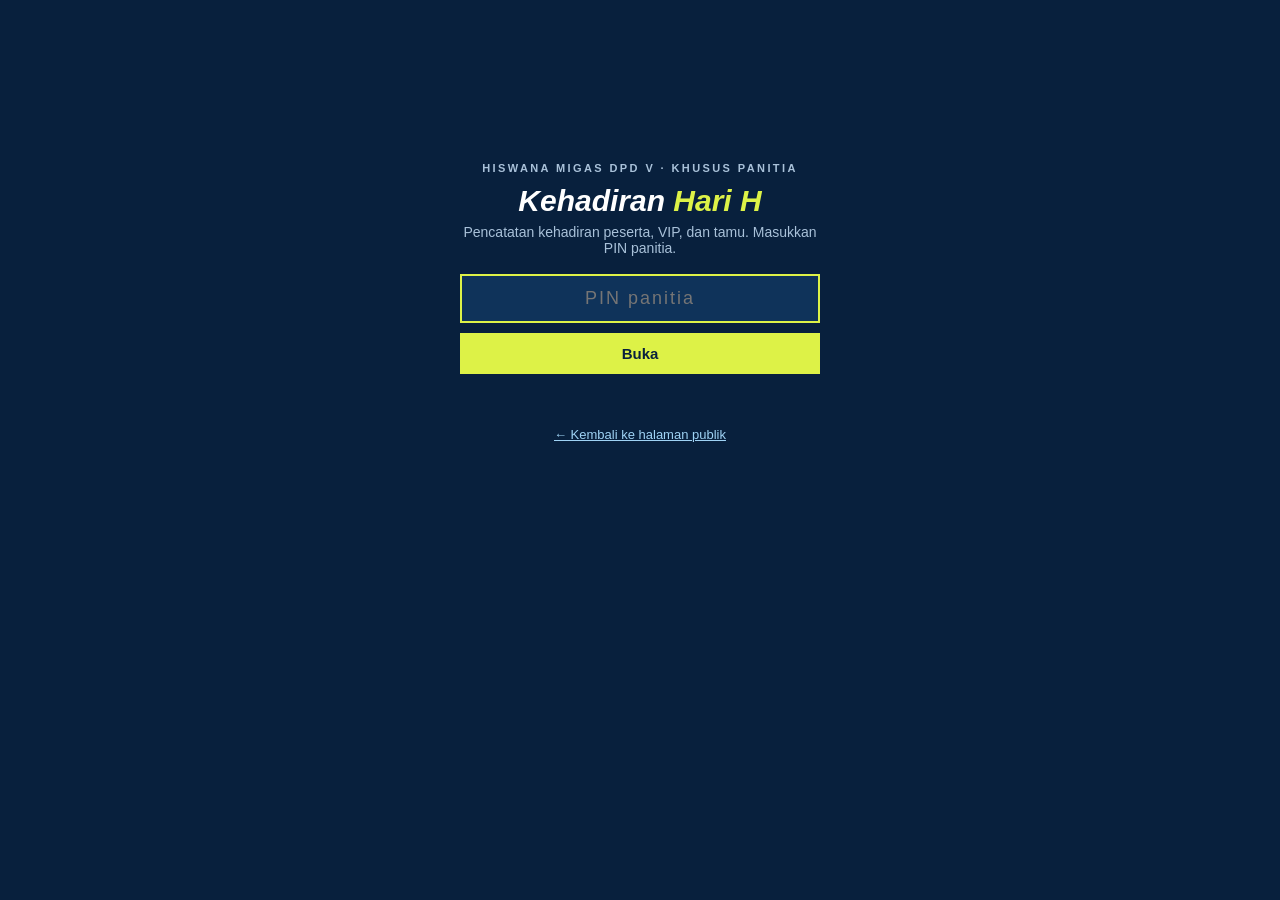
<file: kehadiran.html>
<!DOCTYPE html>
<html lang="id"><head><meta charset="utf-8"><meta name="viewport" content="width=device-width, initial-scale=1"><meta name="robots" content="noindex,nofollow">
<title>Kehadiran · Turnamen Padel</title>
<style>
html,body{margin:0;height:100%;background:#08203D;font-family:"Plus Jakarta Sans","Segoe UI",Arial,sans-serif;color:#EEF5FB}
.box{max-width:360px;margin:0 auto;padding:18vh 20px 0;text-align:center}
.lb{font-weight:800;font-size:11px;letter-spacing:2.4px;text-transform:uppercase;color:#A9C1D9}
h1{font-family:Archivo,Arial,sans-serif;font-style:italic;font-weight:900;font-size:30px;margin:10px 0 6px;color:#fff}
h1 span{color:#DDF247}
p{color:#A9C1D9;font-size:14px;margin:0 0 18px}
input{width:100%;box-sizing:border-box;font-size:18px;padding:12px 14px;border:2px solid #2A4E74;background:#0F335A;color:#fff;text-align:center;letter-spacing:2px}
input:focus{outline:0;border-color:#DDF247}
button{margin-top:10px;width:100%;font-weight:800;font-size:15px;padding:12px;border:0;background:#DDF247;color:#08203D;cursor:pointer}
#e{color:#FF8A8A;font-size:13px;min-height:18px;margin-top:10px}
a{color:#9FD3F5;font-size:13px}
</style></head><body><div class="box">
<div class="lb">Hiswana Migas DPD V · khusus panitia</div>
<h1>Kehadiran <span>Hari H</span></h1>
<p>Pencatatan kehadiran peserta, VIP, dan tamu. Masukkan PIN panitia.</p>
<form id="f"><input id="pin" type="password" autocomplete="current-password" placeholder="PIN panitia" autofocus><button type="submit" id="b">Buka</button></form>
<div id="e"></div><p style="margin-top:24px"><a href="./">&larr; Kembali ke halaman publik</a></p></div>
<script>
var S="oPl8P3rcAAK4ztz8LjSp6g==",V="6PE8Ew6itXWAkQUk",C="3AQWjAqRwMkbKok4n1MpabZU/JZnc4eaLI1V0ghFsB337N8gW8o7BkxDtRtornNS7Ch8z//Yz4+sZpjstHYQ9Vtk8hK7dcbH7v9IbV8r53/9eCX8YdcRf/gZHsv/A6U1nTbOHvkMJ78M3gdBNXr0cd4vjYAXIrTr7n2gumO2SII1rooxVnoNRKMZ93NJ1Z6QZUxDre3Zq2+1YaKn6EITgo2ADKTYXJipmo4tmlq9B2YMYOfoByQhmNNC3e8srtSTONQYWzSkbGSI5/A9PDWia/WGoGl418eZiBmWVK5wYirmh0GAiueK195KUt4Qn9MxMhUayDpvlB+g3//reFNA2ZINDileYusQVnijygcsRoVN1R/9VQhZCg7+SPKZt875dhRjmd/Xt6qBtFYbrFg88goVahiRoUwR75Tg87tPNS4bE+4U3yLIHSKeCcmIz2gAV2QFT1sjXORn2bc63JEGgshLkIolTw9ZFCyEGvIY/joAdpPOwpavcpFq4IzJLScwhFpbNa6I+KPFetNWt5jTsJVKP5sKqpSRS8/xWwhU1GmhaMzqMD9D67Lv1S4oO/PZtHMtRXY+CwW7Pf7bcHqBC7PbUg0+wqydt64ETGyMG8RXBvAPDADTHyh+z+RNNUWng4rS2ZJMvwvoTBcm1p1EjW/MqFBJLs/LQdW/0NupDbxyYf4c6VO8dRNedUTtU7A1xv3FgZHFSmTVDgSRY9rSCfYvEW2KxCDILNapIdeIRg+qJw2ckfHEb9qQFkTr++6MvEaf/TxqCJj/A2MmBqCjs6vWAtnWcH/owg/tBo81pCyThdtMvIoPfpfNKc4mlIeztZi+dOCAGVB2rKHnCxj9pGhvCemh0lrbVLZsIYdejD6MALfJy4Hyi1uAFlw8Tpb9+rG5I/8GtKVHsnM8yif5BU3JlrcmdDY0LeABvJ1lE0tLB3PSE5UevB8BgXF266pBWMsgFz0FlFyERDarC1PtgclPaem1XiAys7q/RsTTHOezsPhxW8MnIu9FnQRDHKYE2Hnr8cuaJbJkmx9Tu2MIL3Qi70Yv7vqOftv9sGLj4+55Ntxkev2FnEkRv64+lrA+NwjEkLPi2L000suLY/Jbzs5o+rckvOoTUgpAH8vfq16/csXh+Mjon9n5iaxwoA6bvwQ0WxrZVVaUJUal0CD093FveQa2SL6WIpmFK+ZT8yWLtDNltc63WHhtOaPkp8bWzb7ObB8ozkbwVFlWLh+PaJX5KeFWAs4K8TDJnLDu3N2irKbflq0g0orssB/sNCrdRumz9JVFmW6vLa5KH8wc8mf5junkHgDDSZ5+tujiVG+qAAiCmc3fOGj8+0UF4eCJa8pUzSoUjBiSpbGNnkFceSv+zIlpbFFBhgDOWI77ytzPk1WsKbn4GI9UimH5r00UfbFkApL40kfDzPvceKLbxxf8vRM+zPYw/y5Lv8+Vec4UISINSFCthziUQjaGXOnRVWy8G3irHL3lUBejZe2Lq6pgNlft0twMpIekGqkeEpNF3wsXKbaHC9+n30wLdrY69C1knXC0qVWC9V5OcsHWVwbsl+bKEKdily4oVpJobKdZhKYI4qNgBj/IfDC/Q+AnSJV4e5/l22g/7CEKS+9/hQHW9mVohxrJUkbyIJ8Ld5+KrDSWZIwI8Ts3u8neuZBflOWz+sB32n01+GaqzadqbGi7BoDZP1W+1Fti6qHcwS8ooYUfu0YQynQxdXJT3qsiE/XWix7NnystBvd7JcjcRAy40DoIcHXen8o0XmE9LUYDlsYi7QkClct8E3R1vP9pVMBR9ZYuSr8IQ8+Nwu6/[base64]/eIIeMbcmZumEBosZGqGOuE/NNUvYtndblaH7+knsh47Zap81/EtVY0YKT8wQDmiR0zrB/Gu9GQjb/2ATZavNciqSzlbUd0guzIPPelN70aY7nn7g1O6FJTjjj74GHd9wpeDridYJhXK+vWtU90WP6c1GPk91J+4qZG/+hmP858SbbNpV81OrfMri1vyROte2jofRzcFbg3ApDV0qIw/bRSSZNAvJTHpFli1QRBkGrKEslzGyzH0tOUEUhsz7J26N4kpLsI0Mtq46VR8oI8lizH4RSs1+IflJdNvBuuJO4oJMQ+5CzWngeSPUfYY6V6MygWsy48WOOsaImZPmP7YPgxzYTF/MfDFG57gFKXxhNOKdCMnzPmhZWby8Y6tMDAoEZ/tSBakI5UOpthOPLt7MMSx5xtDHhjkJdFACCKkU5rjyvgyTt6D+OLHFKrcErsik/C1nYDCgV9rt7ktcIOhyN4Vc4SICPdvuSo2SfLfcxhOuz6sT+Whlega7m3IUXeCZZh/WZclHpSUnnQbZtAdfp3rwyaaFLIjeL++CpxzpQj6RQHvZDJwndEajCEmN0JwCjih+BBgsrxqPN9BHmVQDvYYmdWD47qO9QwlRejHOavwe3arwHbVowqKpYRwe2u4PvM5/mQgndL76d1SGW4/5l+fUWVuiGsMS6DaRpLiciO4BRs26Dh8sN2xHCQxLGGG7Yv/8H/7bv136HOifw29Gb+p5uiEm0/SjzS130SuEcDCXbMDUjJ1kREIJOwEYYx3UsG4Ap1OdB6Ms+4nRlwyOImy4sIqrZNcUf1k9ornd1xPKL+hhJ3Dkw9yuFOsAD7XX4HXWlWFoiOGwxVdaq97NOlQ+fFi94+vgYH7VNIynlk+vCHfXK8n1yRixTjLhM/guZInKFwvDYwfYhuWBC1Us2aHgXDvnOFStp6oH697ewZ/buOHn/uJM9tparhs9OyMBaR/UAuizIy6mRtthDDcXmiHhT0/5kfUjuxqBbhRuqjVB1BOXlv4gswGqWsGcZnNFiyJMcnzs7ojUC995Filfd4XHXYjb+JDmy5Pe3Y6+ljchP1hzH/5Z+O3fScAozFpMJFUYUtFPbqcU10JoomsZ/zDCEfsgilZMVSBgh5D9o2XXd7zmztXZtS2+gRqV+XsFT/eR/d+X7cMPHZkEVqdHv72qrs42gN4Gc0Gc8yuuvtmHIJDk+acYD3vDEaDNtmuaXfmmCy7TEmhgJa767aJAZdXtoMU/tqEmWrk2Qu4S0zl0oMnfbHgrmfP0FmphtiKM5FDJ+RjyghwrsadxvBNNjrZErcy+lsNABG1YMfQIu5b+nsXJiexx9clIb7IAomAt8DBsDRyi9y4v5XlEab5u6xm/NLgkAixLtHihO1YPug57t7tcXbk9H69tD0tAvJysrtt7RyriEoZPn2IHpM2qd8Uvay8ADquTF5mdC7xpZLM7KK+IahgEyw1RNt3/MZ2tbHoMgEEJzxutktQqZnv7Oc/gwcvmqFE7/oBWxYmsivHjBP/LZ+99GcDuFVNctk5pAvrseXfoPjyGC/xwBmLWYNp0O5x/8ur4byEsgOu36pnLCR4vAxT7G3liY822bhMDyPYo4pNZtmTJ5ye76D+c1PPmvnCdHENC/5vG6mXRUuPD7AYrswGPH78gTQIMCdWJk6VnKJsWB1lqcDt7dloyhwRfzdHLhYiCAGPVrHatzdR9W0/CwcoZzJoPPXMj50JaHI0WbbglTSmQBs3tXhrdCOFE1A4awl0binVcRQ3f3+bwh2na1SDuhvkl0PUhWip32I6eIcFGt09U1BRhlkPcrDusUEs0WPcYPyrHt4DQ/3eiytOB/sX6GrLaXuvxUV/lbT+/mezl0yi51fhcsfXdDqDlIbfISa/UJChWEHEH8B+c9wJDDUKHm4YQTOwFFZUMBQv5qIdH202hhh1GtDMRuyOxSiKTlmnLQaMf3awCUVkc+vlhIei22eR0E/C8QbC4tHADO8UygYDW8kI+2rGo8KcdBLkJoNU2EBdd4WM1zLhJGm2b875fKUyfU23zAkUKH7jKliec+r4wB7ThJRifPCa/x6B+Q4QsZ+wVdLRm0tko0Yap70M3zW6/flSUzZvcjN09Qt3sU7+JOTsD/IqP3LxdZ07Xo+F3AlXoJJYY6JGsFA+sFsnOE9FBEI2WYUPFF5BJsnmT/2qsmhOc6yNptJgDikFIZxuBIr5MChKjZ+E2nP0CIilcJ9g7bwzlj/mp2QPE8NS/5kHEElBLf2oz+xinc0U+d9/ztH6N1PHqR7EarRySGSVaVLdhZA/YABBl6mr+039KuzOnMd1/fnYSE6ISjH9dqtKM6GorX0SjLCphOxnuiprkCxWDb9+K1PIxKj3Zp2H5vYuwVjRADLvDj+gq2NwaSHvonzRJqqhY6NCmd23bCcDrQYCryu2J5Uwasl5Ct8p5UKqiDys+xLkOVCz5L1gBzsP2MgxJ4pTKbJajE1OZ9pplwMbDZp3Fxu7/F8zAUQsSzWCh+PfWbROWvj0jDQuXdwKzYZbxJGo2hszhLeGUb+Z3Da2lUKZXudikQollanH9FC90Pg1450wHc/JiES7cERGi3y1tDSvY/AC4Aou4Ev2tpMF/[base64]/fGHUZ6IUiIm/CHP8wjM9TcHDm/D+pg11ol/6Izr9IKLrDWKOQSLNNwjAgBDudgTxc/2dW7M1O5LQC0S30+30bCGsHMOV+PLCNAxWnAU8E/zwMsqrSU4hL1WWxXOy87cWET2imzfXDXa8JcW7KwXGTz0dabGAcmAiYfenyDly5rpfFYKzG/XFxgn6eVq5bCWkd75Zm6A2zT0J85ITiHeMNhdqHdEQA8Vqhay7U7D3zUdkSS4lRWdyDRRsXMGXIRdzFF5COcC2TdbPQa5K2PoiedFjuUK1Y0U+Oq4cA8owQolBxoLVf9bqefLv77Gw2DvfFrCBATv+JazASAd272Asd9Tm5C/AODcgpv86rdkLRhZPk88FRpzaKpfNNkachyEp5rarekrq/4ncR54wd5DPJ1EgvvU/aBSO1VO9FhZM/+AIPv+jg8vOI2bEDMs3Ilgw21AsUQBPBzx6x19Gs7chtLU7jRITvuXJOqYChb7JkwEvpuMdWTJbvw/BTsOSiSvUZZ0I5hZXEJewa464qkBZTFUXr2VlVKJrlS5AR0FikoPc9NfQtR14uNWVVwdT8u2rWkvzvrUKpAhTPoE0V+t0BBfKKeQGHRFAg/lfqBKyKuhsQu0OvEDgwKcg5ZCeCJMAELus43x1Y1Ofy/[base64]/wn8kApxrWZQuf/3UHLeuOGg9Dt6D1adT8SJX9SzKEqQs0ujn91c3H0ayMzN6lhkgeelwtH29U4O2cVVp8ZrgSWh7ZYR9cFbFXTmAGRu/Bfg+rWTSIPS0vhZji1MZ4pCF2Ojr6q2Cql0krhEhOyWWmHdPBUKN6gGr1DFboaawQC+zmfaZF/WEEzKaDZNOuGS1bxq2oU4jZ1g1s5PPmcboHbO79w6zZvxBEwpjgNGCA/BC6a7UYXvYX27e3Kn/1BLDs1tKWab01u3BFjMLj5BbAwi+lnoyceh1NU+/Dhtgkg9cZPxFePmZz3Th8tBDfxL89ak+peJfC4o4Z03dGPjHjOU8SUc+2hBbNlHxZ1OSyrv+/s8lQzhEEUJmMa1PgDQpRdi1IBgS2H2Gq/YVCi+LJPRQLkD80HBifrf424COB3kjiI6DSZ8xgsT5tJHG7D2bRLiAV2zRZwejzTjkZ/wSuKDhB9QF9JQH3MXzmi4Fml9K6Yz6q1nzXL7Wrm2MTM+eep4cO4Wn8SebWmv8Zujd211odiF/i9SSZ2KZ9pHKrBlKREwgxfmhxVf/V5EvMOpaAExOKuDfObR/cpiRZo34v6B8cn/wxaHjFtih4awk2TMUi+Rj8eGaER6KckLnVa/hD9ew5J+xp77CXr4KljiKXhmEEf+xqTGE14Y29v4rMhKDj/z+lKA0iyCNWzMRMgud4m+Rxx93BRTrTHr32X1JKLMlsyFnNASc6eRx395dEh/TRGPCLYyed/HiJC7nVyNVinYXwfHDBj7nO8f8+jkksEN0FKiBWD6CNwjzL6kfeWauilk6znV/c+vaskaad3fkux946afHA+/loKqAH0YJqGYYqeXiSx4LkNST0hhO+m4iUVqpl1+QS0C0Q8CyVKQeyocgKOPAYexXbZnn0Zc3XkOYxpnDS9Vn/FGYCAfyeL6urb45BMtS6koTz0xH4fbNe5muu5ClFB7HZwkvCrMHrdY4SDZYw4i1ztgPgR5S8g07u37owgnuv26YG/zIyvh5lP52Z63GzOCCjFmh8CqFRi7pPsgjkFZ/qhVPb05CKD3+K8LDklyWX/KpAbGnVY9/wOHfwZNp9Ow4ZybenVQnimwH/nSMTGk9IEv6mi9MabIKNIB1cSVtKY1SG0vWvuUKprlgRLfg5KwYfr/PkAKMUoYofsCZnCkjXpA8g+e19omymr36FViQ/t3avfh7xHPUVqnhcYfbrWaDSIeZostTk5dWGnl2q4bsu+a/Am+6gMbEubCmw90Pf9+Lqedmb3TDiNLPGjPUFeZbn6b14nql92oOCHpdqhboBORb0krgAI8rHCH1SWYaobXlpOFU1w12EKvdBDyd2nsT4SGZA2XIntYJZ0UB+Dfk0DnQhuBke13rG5TG/oWm2bFiOdUAlSBgeldN98PEzEKA3xfnVb/k26zK7OODSrLaJR0Uw9tRvhMMrtVYgUf6raidc9Dxbfd+6muzQPD4qPLF7liYQbEqf8ZP16ul6TzIbIC5CdWg/S2tIw3pOVO7OhIUYNuNPVCvlMPikzaoggDWOiH6DWUfdvacAVAzi9maZ8QJ1jCzhuZ2wOVdc/hQ9q0Smuw1qAMGtqXYHdxx2/RUq3BVPO+F87EOVm+QKmvgJ5l6JG+p+eliLVe7UwGdXbVhy18yRxDTNjcGm9JA6BSb4MInY1aXSfwmX6vyKBDjGgW3r9LvChz4lCvahssTHJZm9DOF9guD17F/Qo1OHpUJfO0fIGQP/GFlJkbRMp6AF7e5O6KJdrNHM/[base64]/WfAjblIIdiNLUhTPjjrTd6/[base64]/3TRNJsFQOChFW9k9rj6RvL4eKtk9Pn7KUnGiUOvz3qyDdRoZ5ZBFplCGkbgUNaRmlNtfB4dC5+E5fr5F8/8kn0K4R9/GNr0MOAS0xBk7S/6zcekXo/dm3tezZckJNnG2/+2teNT9jOGozt30MBk7XZ7Q7M35vQF8cJhc6ZpOmjaOpL6ZtNd5VgNMRSjWqyyjLo/QVF9lDvC3/[base64]//ld9gzht2vQmN0mgMfqeBbHHx6nbKAuV0j5Q2AHB65+xvJdrlRaUmfK5sV/IHM5hEPeyNjR35rVED98DckQtOoKLZG8e60ZY+N4LjCGa8AcmAQFdXjRVK8NN/O4y19c4fbvVEKn5WzHOz6Cmdw6tV+rf79mcG4SkayL/vQQTVcsp2ZleFdxUmXIfOzau7+f+Y+SdHOJoOyTgU8v7hkIBhQwWGEos0yzussx88ahhq2AobH3mSn9yBF36Q00EQ5rWGw7G15xGKv0qxcvmAtknv5vz95Br768jQIPZG9fd3u3XIAeqMLs4lyz894L5r8pV4LzRigoTwP5sQOPRy7DnF6Vqe9+VoAATfigMPm/kIN6MUL3FHQ5L9xzHxUYKaV1CdVA6Ej+Hvl09KIlJhHitEi+I+oINNvHTplUabr35psT2ovrImt3a/YZSwLMssTVadZn/yg2NaPtiWHySwDh0100mJadWl3Vw2czKEk2KFfmkN9uvxJLy4ZL7Gbqf2Q65M6H9pBZdYdwiIDQRLOxXQuOHzMl0mdVgBD60fXA0KKfCicv2/Hgs+1davrSumLhF1r3AnmLE6qeZrNLcVLGGmJ3/LIF7qQ3sZyBVWGDn3/fuLy1G4QRXizQMMZHcIbJ1OcoQC0hCwbudO3TnbNxYskqzStLpINTD1DEXbIaEnZJYeJ/u93e/ewywGvQpaQRoo6b9FA/gyPYzpnL+D7z5qBg0sKjCFAr0Gj7ZBLSyPjhWJLta+vm5cDPdDDOEH8AeCw2QSn9BwqTwfeiThMqazCbKz/o6VnsFphdB72aso/OmqXw894YpYdnhyCBMFg9eFM4EgF/Ln32OhEOnvsolF3KkhtPdiPf3cW3hY6S1kdxa9+ey6KZinFd4C20hQjn1cqOZ5+k9886iuXaUGtG9rhP/RiSwC4QT0sPRS8q3PzbLQwSiGjyEJpY/BEnCYlLjgC8ECP7Y15Ro8pcKMFSSbsidyPPZeXJFMZVtIqkf+j8MXYJTYzBywip+IR0lFIIoHigfHaIAr5Xf2fN7OsFnG1R2L9/OFzGyazStehUaHlMzxW1DCpTHU7ucjNcg/oXcQoicPbt3CM70TtFeqOCP5MKMYg6UohyeBNX9IfE1M7xBLfCJFwZzRQzLD1f6Jr/[base64]/v6dgJ957fVRpUHJ3iW/aRSR3vs4YVwcpaOIyehFJGwH4tqZbua4NUl9XZ1TaP4yfB2G3FLFw/Geh4W0kWf/E53x5Zr+vWYYNUqzFDv3oiMiRQPf/IvUUUyD62HFvOA1Ufx1XderlN0usoHVLZemwbOXe/ew/IRxH/12y9YIyJ+9FMK5JGUZUgyM+N1i2bHK35IKCjRXKUa6QQjuZ7jiQYXe7tmhZzu/10+rRr0DpCXIbjWTpfmXOKyHE8NGSaQBs30iwGjPPYuB8tgC+hX6m/0X7yWghO9fHFOlJMf86WIX4wwhgtFPA03q1jiIeaFXADrgR4InFxW21KeM5xFZTJ/hzZtS6O4QFqmSkf9At5LknlJDa/A8769YnNbK/ifENPk7tBU3PaHFNjCC+X6RZ9JmcwzBepkyEenvOM9hpILoKlCtaw6gkQ81DX2YFcapviedo5eNDvrLJFdb11ZZynsf+cYc3AzLroizfCvjJ+/m6MXhUIXxIYopZ/es1qSOsD6eqsrEniihg2Dlwogevz+IDt/qzTlueYuhlMJ/W+o9uxggW7P7+QhRUUaeqr4gppCpPrroKdtDrz/Vg/wgCP8F+thNtxz4FnbHKP9Z/jqFLQAAYwXRKN99i4tV1NFuGOOXO2vloIGMt6DB1eSoqNNbS6Rs8KYhPWwtJuiHSkfAwCIdtksTL2+OnXKK07noW39uwaOrRVq12tLnBYkPyNmJ+A6CFDr/ZOogEP4hGjaYTProTKEAm/70Rye4HtE+/PGGfjY5hOxZxXuqpcWZvVwBHI0tZJm1Fp1Ls3r3lM1CW+do0Kx1PgtlhDLnGJNAdgdxooL3FUax22unm/uJI9hVyCnHlKE/n6ITJUlVxDLfeRo7Qvi4oeRxziq8CR3u3Ks/UVDz5CRqGRokI53v0Jj+K2iYAyYU1yxcC1tDISZh84mRGWNxi2AgQOaPo6KXn9lXx/cCZQ712sPIdA1Oj2PUGI6M2H2CkPmrtX/0m+PkxpkHQBj03SmYHXz3eZIgF9cpG6RdBhoJVdd1azrDf0tZXADpiUDcX2KZps+V/jWPQwU9TAcXFCeCP9FyzSw9AkM5UhGhJaelJfzF+jpe6i9sD8NyoGz8zbi5k3lLngxcXf7HPZslx1owFe00eHM/wzUkKBzRpI2Tmv6IZZ0x3Ke7PYGLY46h7+G4bChy5NPT2xgioGawIQf2BUyHVD55QpZvhINU2zZU4+710zvAgzvEtbY1AV/wr5d4oQ/m9wAuBjDzd66lVYCUCgsr1p79sgI8uZDDPu7t5y7pkQpOS3h7YHfJVkubmUsWH80qzMqLFassT8BhYR/7ACipSumLLB8mUpD8iQc6nXQv8xU9ifcGVFI8d6pG2OPGAR0XqIxQ5kmn0hfpwG8WjYwNZ6QzxtckxL47Kvoyw5A/qsAmNPd+IOTkyEuR/[base64]/wmINRK4Nzc9YW+pKk32vaI7p8WmkkiWEYWIklzwvq6jnGjzHyzLOLBo1KxXaHwEOO9f6jY1visKCFF6RbbSiwvBZ3dHgNaXa6lJbEuw5/zkrLZao5u9ianMUQIhksSNhwosBGqzZrHUq6/8FS6Kc+TMuOd4STTAPkR++iGWMIpsrGwYvfsPu3vhuFU43qGbsoSAH3qqfRYRNCj9gEYpF6Edg9Dp4plaCF7Gt9UqcwoQATi+qSxwTokqXz2LaeOJomyhdHMYMivMBmhMtMEVkQaTiObEBXXG8sQCC+bwG6I7me0IB5/xWbiKgt4iK9Xy916lwAJajxUpvd+XGYgDd9DhLJ2Qmog36FBsUiEh5JP3NWgsuaM7HynLCSPI57nU2ekMKlJBWt4aRE4fNrbd4cF/zPaTTjF1Wc2BQOAa1Pa15dxxAvI/[base64]/M+bpfHMfU49kBc/tAKUUJzeQEQGVIuHegRfHOY1y9R66gNln3piMpTwUEWDjtrIMBBTZ8E5PRetyls6p0lEBdOqt/qWaGe/ve3+WZ57hzSW1UxoqJlGZCgYKPWDsxtMlyI9IDOo3fy/vSZOrlIj8os6mhY+xPCc5GTrCbXj90l46kqV0YzYNAhSpIE2+snBNfYPf4A3ui9q0nJdrokmDe0rQAUsfX7TIvEGNpSDXJkI27dUqxApg6AuHs/DtBe9KMWwFGtWvyQXRHHbh5+82Mf6rywc4eqdfu4yni1oOilW6dAUC9QQVdBeoy8mOwmmNgkJ7DdL9kUSZfoCzZ5FGBCoVsibOoHaqJXcJkTsUpuK0lpLsSFW+4JwFVrhKW4FUCUA5i6eiB+LWFFz9sjyIZZb68lAX3/Qdp8MjJFinDc94i3IVE0ZoSmXgudkncnuV5pbb8Ka7cf/ra/p88ClY0dUEIfOcRGTIKua0pBVlAtKPnub6klIYV4u9QWHM9xNanSwZ3JWCIdlmVUfGVlM9RKLUF7j47SQ0VAT5vjgsmKSO3OuHfpbPRf7pi7jAP1OgvDa5cWJWuDn756+PfQILrhyNPGwBagb72Y/ijgESw4vkMQvCEl2dM5cugRd8Rp2it1aWfXTPzVY+LNaa/ZEtOm08qlbgrmYvvgLptYIJ5kCsXSCQQQI6kqVEPPI8+2/CFmZeEvydLSrCxCpISOhe9oN/w/LPNL/fOKwffD84Kz9pX6nrOKEUTSa4NtdKNUMS7Ay/kew57mxPM1GwY5sWXph/S5N1f6pP5esQOOtIb4jc4aC3jO+EOFe1+3/[base64]/[base64]/dYDVOvSbx718kg1v/rfgb+4gfC9UNu0yFivNO7QEY+RBqdhiy5i5xE0DAYlyq4MUC/TrBdvsqlhkXZlFunY2WgWbqcpG6cXQZGaUG/7shAKKtWfLC4+C+EG+rCwWRa4lHlLo/7Jr5Dizq5FtWymNBRNasYoSgTUqWIZtA/0MxjUHXlhm09lpYztURXX8CSYI0Pl0d8xQBEVzUdjREfch+e1+uwHpxqml0Otlh0iD6/4KH+SjPoCIXzAuKLn10sWNKQw0fVquiNINZOIx5CUx7Iw7shr5xawGgfS9Ur84bopY3voEkQ9b0Nb8q5Y+UFOBHp7FXSmrrU2kSKQcp70jFle+DZ8sEVDg9qCZFCab7lZ33EMp35CLfLqRnKZ31vHC4XOPF+/+d6NhCyJS3cpRy5PcyKDPxd9d1C+3VzOoeFZOfHd1YHMyDsrhgJTGnu//X9I2L/StQsq3yqP0juoNpraBZEq8gpLbHAtb3FF+3vdtddhW2Z9orkLfP6VEQinhCD5muoZGnQtVPHEqnYbHgfnixdUIKSTkKZq4IBjtZY+JhI+Y1s2WsuAZAcmvcVGtBe7m8NnlLThntvSXJGnlzrUeqCyo86/bX3AexCyICEVs3OC7Bi731S07WoK1j6TGj9Kia0OiqXkFf9FiRuIZhjzNtMUq4fCcO6+R1z9+ZyuBpu4ulqMp0lQM/c2lTx3sTfntx/MnZhEg8UqFR2rN8s14gIE5mfQof2uGMLJs7D5VMkuKA9aBYmWDMUQ+g4xsyTRhhl5oJCIVgd7xFVbxrAMZ/PNEMs0QYLIgTiXJ7kugot2p7c9fAEMCHmu/773Kh+CAEIAzcsEI+aKoraoUpVQA1X5gZ/[base64]/nGQepeJG8L6Q0lUKScy0rU9wlCm8XUwxcg1/+9B79MISUuCqONTHp6rD89Igx0a98Xo9QRiKXA21S6ZYd8NKszbmFMnUdyZKxVjy3DFsh9Ok8tpU/yeEhV7GJKSVh/cG4q8fTHvmtoNxiZWkRjY21R+DeBWUPyI3ndCqpKgiUC62FKupAiYHs0dpZGbWIxzxaHHt+Ln4TCYtU8irO4DkmWxHxqsENvNeFq9swDDkjL4wqfKbHE6A4iJG2Spjw1GeIxSJrYzNAn6vlnNpib/CRiZMhadFu2zuFyAQBPiiM0Wmnf/S2Sn6CFeHy2BWiKtdBX+3pxwtnW0wpozHm/n1NWgL8XVxrrN5YYPPyHxKWArK/0WsslwC10Kpww9S1/GOGcpzOhbBIPwi5HP9ffgFWVB1zE0JzwtM2k61ttmGK8QeiKqql1PIJNEy119pGEu9rmwM2XKN2xE/g3/BnrO4fNXcTgBdoGuwCdmgDW4H4/drT20y0l5uV1Q1wJ+W7JHEGatzu08uX9Ljsh2FBCFiCIyFy3zWH6vWGNRe5noqzGARmicV7+nPTyFNWd0O7wX9Kq14Sj2QA+Gm7g0RdHIYn7lqNvbkR05E6L+Q06daTdFzO7nhZt9JmTTV9/p3rZJUfcT2DfGK4tHF4TdZZzeTjYSyaxg32MRpbvEZP/+dxioHx8UySBTo/77+EucMGY8aFncdUp6xJqeTqrnckjZbSQ5327F6/FalMMmUi6MxjVNWORW9g9XCUEyPwbbdUmwqjUfufibEP41So7BPUFk0HaY9tRKiMyQJKEvDVPsE3HmcSKNMCdAeTTTZLTMkA7Uh/WqXL6XaciSOlpymJgFNB2rFX2SEz/hI+NAzHXcGLeTrPzS/efsaCJ+WavA3WKwuiwUfY+df7riGK+3NQ4lecuyzVvlFueU+8FqvhvVUsnLwZGhFwQALdOpNXxab/LiX6FYsIK2nlOJJuQiOvGMuJhZRqgM6BbiZhDAjWdR4L1L+FC4j2Gz0VgBQRJDXWgGm05Cr2dY2ex4IWroZ2p3W3+NNl7xPrC8W+GwFkn/J5pwlq2jKq7YcR/XpKNPUq2wOv1diAUYC8bSDss85LZwUh1ybWC3TJ7ejBTO3e+30R2pv9cc6EIQr5tCl4bv4Xfl4sBnScfToVRUxymlFdmpsYhQZ4RU5jsGSbb0BtUqICNAofs5DJToa4eQXvEDd1FAIzbSsSTNv6brc7ViXKwR5k02879X2sHs3IfbEF1ti9JI8kbiFFBz1tqeBS/b33xnHShZwYh9dtodP7+QHTktBWa7J8RJSLhECbni1tl0HKcC9ISqyk+IaPqw8/VPZHp1P3A52N3ibGvgdPB1cLQcY+gpxeax40cPuOfzq8IdTEnVR9V67HWWSc9kpp/du6Q4XlQOTtIDvMRojBkIMKcveXwn5cfRn/6f9ljuGO2HwoT7e0dI74MSp27DWcm6Kuvn4hh1GUXspXUCEHdrrygUKCvHTRuki/BQVqLzmDy0uy/pT2xdeFimOPA38+4TC0CwS+5EOYOAAaMYQF8bZRoI8b2/v2ONyC4VkpohJ90XuU/JdqZdgw+aO04BPOu3vqCNYMeSnkGUBhpLwg2GAwb3Dtgfk8SQaeQdjsFnr9QVXc2gyHgn+E2CAYaELSVj/xRxv4RZ/Htk3jNDKn0HHloFD6AJj933PNKJeFx1KvSlC926m4d1e0sUxlSsKsOWe8544DdRHak/oU3Xer5Zp6IK+v68bkCzo3aJpz46RgHH8lVQXTXVIimri7kn0hivF35tzn75/wYRSw3kdUE+MkSI7INGc+FcwLGlNwIjHfnW7dVTzgqrcr7s1YU4P3A7umYHfMwK8n1wOW29rHUPfif9wNQm7zcK7gjfoGDOkDbNiMaSgk2Jfc2ufdccOgM4kyuPprpz/QLi478yI0uxJnglgPs5urMkfh1jxNnA+AiiRB8SuszC9zfFvuaLN99rk3ca6Xpd/4+koIAm/JTNqf18ckPjhtMYwfNZcq2u0gF7XmhNVQM2dtz3oWz2SmLS6Aaj8EuKP/v7Fhk2Zq5ccyU0PlNZuH96KmLVamA48loCaTvspncza3DlcP0GxfkkjcruIDNlzoXnpPqIafoQEkBtUPcOohHNOKotDjEn+k2Temn4wQZbPQ/bMGAYxB8YyXRIhNRedK5QRY4bLlp/ohdpkoHADz0acaWJktq9BF8sReBHkMOtHSQBVquzOope0c5I14trivzuRno2EpDmhRgWuo4e0aGT8XDrjOAer5sCnGkCBGIHlS56MBAPRy7ozmhlKAOBZenTg9Cz01BUELLooTxLgWLkLhwTHKfDxMGVjYoCswKyqoSnTdq2gwLziCdPBIIB4eoODeZ4SG/[base64]/wGHrL4abPIuRncaC+ElzYElvOcoJxVKE1qKwOQ10d/ExGtnFy1bvx9b0gfs9RkYh1SA3TfMDYE8yaXqOgkFeQAXd1JVu+GPHyIB2dgxxtymkYRWvGGrcXxeSEtxdJz246SD8khqMlJuAP7RbrHJQSCW6ZjYnRlwNOUzeG+MX55NgIzK7MX7AWU0exIJPd65DWM/vhcaaKTs5ccjR49UzfktVoZ/uqIwq7mWp5chuL6s8lAMBLpwaGNe6EU6z6VZc1xLVOxOP0j63RpTRiCyuJ86/CDmkzkiv6TkTKlTZR8r04Xypymjn5b/tsFV3/yb4wiSmVXOYHCZyyz689j/BFd8mCCjvturhsmTlBuT1jZRQkaJYwR8+GrNlBAwgG7sZs4xlpoGA81yMOfkaSTIDA7gU039iNDvtwFKWy+sIpy+U4dPzHpcvBmEK8MSoypKmqlXZVdBSHZgxF3sIK5bPP5YGgJn4CICAlGY1ZWHwE/U7HYHTR1pDbMnPfuEkWcS4JHL95wr5gueZ1a76rz3o8TH58Fwo7W4Q/[base64]/1IJgpsI5ihaOd88c2AhdDax8RYAOgb/qYlehcRd6bISD50HkuaAkXY2zi3KvdoUzbKVVLJyyB6jfU1q5JFTmJPQMWv58mwbtxgVKkqN+Ye/aGAXRFwPdoG9xs7lpYhcwEKVHtsZRB182jEoOi7KRUecjTQCsKbuxWy6pxNL6vLFwOO06xM9+fFvqfcdNwcoixqwGKbjeBk1t/779ZGmHt1HXPgPrqBa2FSridlXR6tQvYkyn5Jw0+Ah5wXfkHqd4iHf/XEeEW4O1u/dlQXXVd8WKqf6S6ZqAYdErecAZlK547qbQIfh07WIGecUi+9/[base64]/9wVs6n9D9TW2vDNWB8VqtJKuB0VdgWYV1KdgecxwVAYZvpjwUpupQKudvsZlJkIuGuTB3y+4T6r209tMia9FfCf37x3BiNjZwPBeRwKtSBlh4+V0AxW60eZ6TcBtQG6CO7qzWrdj2P1qv6qWZ1BDdRZ15PPopKhvmjEHRhGUvjUyexVn3SNPMEZNtULFMrx/iqEyIkodW8dO6YxoqCBrtw3ktHq0/tkRi9j7iNv0vVUF2vt3VUoMmV6He0BLRTg1VORDuyEODG/k8USMw79bXRUSJageqDNouMUoRAym+KMY3ek5UbYL96nZEEwGDyCFxMkCoVOmqZWxeoRGYJLcndq5v5MT2HTEOR3SU1bs5lJ/qDAtO9eBKIFORfGbN1SVPRj4HWyxR8dbv6s8VJbtdsFddYsBGRUZHLAzbBCDhjLy7sWyJ1Fdnu5YgcP6CnDbSmRjooAM5f5aWvIpq7j2nIzX2/WvEzW1IzykkkrUQR2b0c/wduIAGRu0pc/kEagNFmkj1UkIrY3WmyOcQS5liPDIF+hW6QJA3HsJifLOfGVm0QNcdGVz8UNJafSE+JUElNrQaIOCL0S0/YjBFgXKw0Zm4Pt//jat4O26L00dGW31EtfbiNE/[base64]/cRujhM3LDNiKpQG+SHRC/QAwY/H4oeHCvgBBRjM2aAUnpkdwxj1sZ4CAgEEdMZkw1K+RvgJyVZCwiB7TzKXEFq9Pu40AYEOR7cyXl0NJ4LTYU4z8mzdUUp7WRzKK1UxJkgc09JW/SS2CbjpfP4hDvThGDDJ2EVJHraZBM7eWdY/[base64]/58sBAu5PCNNtGKBk7KA5kvSsjpLEHRi90sH5J/PluR3Zkfaj9myiNcvu+peuOKMGYc4zsDuzOqt5Tr3PVBKiAdi0DAE6HRHyWF7rYHpFQaGsPMGMCwyt/ENRZhmTebLKnYBz5g3boemhf88AeaigMjvixhFAbWeHQ4Q2PNRlKtb8jHBh/ynyXXV8i6gEhte0dNMJZ+wvHDPbD/M3GxZqips1Burx+fnUbjloNgyP19/UB74GP4DLPfnDwm5ikF561m5sMay7A64fxkPk9KvzoNOJ9mRsjj7DNrP4S2ND+HtuQtbZWy5MaS7VlarA2/qkDUFSLakEu4OYAEnHxaIEGY7OJ6a/htj5yK2GCYYFQHWOlljPA67HsrdrcYWwEPeEWydpQq1wvRNe0lFSDNrIG+bZ4gg0T9Vksd4KskKpzQK9Hx4sG/a58lNcQs7RyKJp0WD+EotQWUS989ORUu9OYpklsbQcwewGUdKgncJrE+596wWXXXeqbAJOMXTXVaTK3i/Ym8rQCcVj2FEwggo+SzyBehQsp96THz/XLNY8xqRS41IEs8UQNlcUe8BD0q0UPYLKYGHVLTJ0j288dKQKciaXXI+aHosRKbGMk8AmDnmGck0CnjHxbhKwNIVl8hS2Kd9ziqBEWnthptZOaYiU1whvjK6eNqTbgnoWyHVOfMbGQPrZNMKTO59fL7+a/j4rEPkDxc1GNM3/Cn7/is6VAi0tt9G7pTiqHIENG/[base64]/iZ54VygUo/yvTWVeiZGb14qIt2NPxA2xtRzca1r7rtgEQXdp0p8PqdZU/qhVLMK/S32CzUHiqxAxCmsARtqBrO9RntfqNzQyS+Tmch3/HIu7G1kDIgBI/[base64]/OsRU0Zod2yULgPWX2c5drglDvA7hS2SROY5aOQ5d0m2FfucCB12RsjUq7boA3v/dRE1lw3JEnWmKb4vdZkV10gF/efJob/us/Y6xDTqUKSrR7F/nNfvSmrMQIvgXY9a/3fOK0mXYopeRZhu83ZyIA+YH9ifIWMYfkbb+LxWo/nt0IZDDnjmQMxBg6GksU4e8D5swskaBJJB1CwfccIswFbr9+t5yJEm04i9kJAPnS/4K2toT6icr1H1j2hgohOvrrKO+DArIqXuQP5UBEfqlOe17RgvVr9CJk4m/U5YvXFtg97FKnqexd2J9Fo1VPY0Br+Nhv20IMFLy9TeW/I6dMuP9TsP7o78DDWKqLGhPEothsKTjwoxgXamZhomfIjJPZQL1Jf8rxV7mKfJQJV1KK82bR6eDkXJWBsXrbsS6bPlPS4s+TyVVxPa6R5Jhps+VGVQuQNN1sQdqJ6bDz0jXnUogxFWKaD4egQSzijO+GZeOBm4mkkeJeNK9LFDQ/WABwM5L1uithBO4GZm4gw05hJZVkwYzZsuhv3DOwz8ItSm+XGRl+neaGnil20o3idJgfx/cVYZK6/RJOoAjZwRM52X3K+/2VA9LCZIvgkRkJ9iDzQiErw/DrL+BZtEj/NovgsIMHb7mQZV2cCYZ9zKX8Kp6Xm4rdIbm637uOumjNOBF1zW39KB9ib+zdKl2hlXpyAvjOFfVB52RbmFW8cG0vdeyCU1mC4QJvwdCaRxHlyNM4rLoiuTPYp6yjhe3m4ETQY88wouWdgsy+wEBz1ebEKqGtLSUNewvyZN+uKGOtDKbVizhzqJKS4yonWr4PPVva5/TergJ6Ty48OsmDQg0gTDdZWaGfIjZQgHdjeIZPka7Nn9r1lwsaOBf2WZJjAAQCthcMQhVQIMXTV7kIEMWcaG0gdjk0bzj3ro9PglDxigOrycRpCMmdLNLrU1bdkctD014i1SFhl7BWM5tx8l44VA12J+AApjAIVKvvZQKRT/4gFhi1Qt7AEy1yYP8pB1X0SMViqsJGsxz25lt/KS8cCCRQNAb0i+l1GjoCzsWj05uo5LfM9fzWDKrBMO7RTo7QoALReOzW1Qb7BSBvx3TWx0VvJdvHeQwyPDJm5FvtFbFqV6Sw9Wm1Qc1z3C9biC3J0dGbe1GAsYQB/7inYQNT9aXdKeNYNkLWbhEK9SKiJ4UhHSbA16wc8vucQxI+zCFh9bS9cOo9SOOvYlZnBMNY+YEFU3TkIBWDegc+18ZD4jyHFgcnkVUu/LGyOQUM+3lF8QC+UyBKCXwpaY2JABCzVarz9vmcfRMZDhoMZW076punePw2LYcXX4swIWs988R5KbC38/zlLg6ZcmkN+Z7z4lQ65l7y2ap0o4S8gd6N+b/VeCw12ymQ5nm4+fPf1RByCSj0pbVUAmnnrkxHYqXemt8AhifE8jm/EwghJ7exdA5X9mvbUU30yLcEx8rncIHhO8mpAPI+tGlaLsQp6yurrHQH2mJVpghH101NIigEkEz3CmAuuynSyL6zH04ffwfCeK0zzXmue/XDWsHYcrgMDVQhWay5pDjSe8lQGXpnhrA7QfUj9o5dt/4m8XDnCVA4O/dG0rWliaGfIUFvvHiBqFve3WxUamTcDqO7Jmzy+i/CAz4Mq4JYW6BOzl0Kqiq2KNTwKtJEAHVUYNDwm2V9etD2KVqZpqCaOwUbrwld1BeIRAgoPTJYGlSNvm2qnnlqyYFveZz8TRni4qpTTEwyf1TMXU+lAvOgoen+U0rr2YI7oJEnD/ZE8GNQ0Xatlxvu6YRKv3ZiPut0X6qUMeAJHmE0RzcaJuW7rekODqpJWgonYwCyga6ajkqF90H/UNLGp9hwi1AYV4BfEfmWE7qgWvAdmC+Togz4rwi47dg0LM+KzpPvQuAmp2MAPCoja4/kFAc83+g6Wwajayurz+fvZEY8q+7adjZTDuU1iiebW48Gsb/EbRyVAJNtfd371B9vZAkX2qxSukwnAYB6mJhSkC/lag/Bec1W2hbiwVltQzDbTpuHHXx2c/sGuCRUqAU4IQQ0lDZqnFPXOCBqiXzYCJd7iDPZ7F4LdhiPKHFhCIzC9fQc+9jZ6Vp+vZCbfE96GRi7nL42UwD00o6UoGAfibryQmvOPFaaKjIGn+H/3IlSEdeR4Cx79i7czVrCQZPsmRiZtBbDZ0HVomqSlxolUW4ksN4Q7Wgxz2/E1JRamn11YyJHOPSCdrKmcc0E4KBUfTEkxz8UpcRebsvbLFVzYumkVXVf1R4D92Z/Wd6gvqcOp2mOgVFo0FN+GJakIeBmOxFYJtvP2rcUFiXwIRV+tdpcbOuKrYKxBUHZX7kA8fNnFC45ms9brEfX4xW0Tp8Mz/HghQKl43A0tdVbxjegUSRwxwUjI/LCbBGry63F+nfhfG3lfQM5GFYW9dtu5VnGanKFE2ZVt9eKZ+8vhHdbMdqhz8MFKHpoDVjVwFcZZjiFDXcKC8+lKk+SQGb6kbLm9Ny3hpqGU1aFOrSIVAgFaIHN5mClGzCjabY+SEUvqUSDJH8fTNEMmPwrHTZiYzt6ejuKx1Uq/nY1IYEq+po6/G1x7rxb24pi6peUeU90WHO+4XfhT0rNzj1xq9npHMLWHwPBq7aodGcGRrCkE0ldzjLBrOLBH0kAVnK2EB9ACEyWjk8xVqTxmLchesXcJAs9bXOd67dRdztICdKtzF8NoVpgVS5/ge5P9rZbabZg4wQoYaxX7ky1K6w6YJ7+HxMHyeI950nwJxQEeCoKjSPhRU17AqmaeJCLh/16mNdGlAierDrmSQ4KQUPNfseryGQJld4d1AdciIEpItKn2fIkCd5VMw2NkoYefPUIFuT2kJ+7cMAMv36kg/F4rCm888o/9BxN7xtsOPtPskODvZT6qSlSQxKozXWwDatpoV8Oc2pvv9rbb5oxLB3ezInY/jn3Dhj+pIS8G9WOTC435T2bKUYemVSZxnsa5xoZNlKjtr0fz4sxts6z0k+DhjgHvxSBzCvFZpvstkYMD/rizu7Pni8gPhAfXpinw3l1AJA9obrLGk3eOw4+56ju1nTbJZmRIv0l2GKVBJPxh8agJzd8I0hCdX4dUoo+sGqYJJlFIK8X0rR6RMw6EGq9uT1CGZjlsM27+RlGQ8u/[base64]/B7ysifXIa8qYMHKq/smOxu+U9lXrQe8eRTlbmb/309mVf7K97u7h+5GoJZ5PXFToa0VDVOspYJyhLd/jYrNdqX9z/Z38rpp5556bFlDeKi7r2GcA9yvN8ehsHYDQ2YBMfpaWhopqhAjQjG/[base64]/I2gVf0mJUCOOvbMEOhzs+99ZcVB+vunlCVjcUfdAS3u0U9e/r4+JLMFyWz6hgVR9aU9D9Q7/ASreIe0F/[base64]/VgfchAESQyyEh5CJ/x6WUtiJQciui8DwaGUjx1Ae/kJEhOITS0pQy+9TyDuTzqqaKMv00qgcBw9nhgwLVmrj/CGEuVnzHzmO5WZ44hFku58PwMYrPxMvI22OgWkbvqo2JHY8V8H8KaUHvanEsaJzQNGC1chsIIVFvv+y1GbfQUkVqwnXnXWUnSxdsRWCY+s/BK2Y4S6jAXX0rNsYJXvgHWEbjBbOIphGo9fpN4Xe0nJkRTL48RvknvKDMZYswbWWynoDtjebxYWxlYwe55YFv53YLQtsI8XC4l6JKgm5QyOGQU/VD1aZ6LyK/Q5wkvx8AObwJPz38AOzXbdQoDU15VJy92NqBjvPwxpnfquIFOsCTAh+WK449c1Xwaupkft4W8WLUnudOlPwgiyxubgyU4Udx6YWtAlUJVELqYVLuJVpkgVJEOV81xVRtSoRva9S5XLpOa69UggVirEpFaVM3tUiSrAT4imUVGxDHinY/6KRmbiyhzj168NP5amt1vfzmn91YM6fXCaqdFxL/1MoyTW9LzfDDHp+Stt+8SeX2xkETr36PADBL479NqScLEmTO0nNm6oDAOzzqugdq9CZOxWncnV/[base64]/Pa3tpVKM75H0olE48MVAvgNOVRUkNPq6EA6b+4t1ZJpMDRKLzYq4cH35EbhaxuaeflD1jcvZZiG87WNk/YpWfQ1ffxHlpPPpjkivob/USu19AeIKwDBFZWvz3wQEBNWrrnW2C/M2AM/yPtaSHKLHzmjzxz//e4B0qM8tX9+K8WEQikmZAwmCd7/yXSOtXdQ37MyOfiJZP6R4kWSAlZ58xhgrysPs82fZ8HH/KKOwQURWwqAArWO+xONudeHmNqducDJGfVHPzq/UKNxQDZLtHjFJOBSOOUdd2lDbug5QBT1UbCb5N+/[base64]/ld4m6THni4+Wt9s1BkFJ7+EG7o8Tq+blT4HkS6c9+hh69gNGilSA4FKuThZM1s9PzPYwDZ7JHLehWRvdPH2gCZXZXBpvAkcfxkR1RLa80xiIoERosF12uFKibYuPfTPujX4hHu8vXgYILJME9F0+3MO/z9WUQh5qFO/b/HDvkMvjuFt6PRto3/0gc7Z65IUpaDGRfA6C0ZnKfxWaHQh0h/toYrtbLNaF8GPm+zDfbYpXo7jxovARIcfxAVdcBldfaZh/EdrwJAN6/qiwLh7gozi7LQOxJYa2AUbZBEnLFdazIO/oQjpvrvUvCmPW+NvsGxWGQ+D04/VkpvFDbIhqzz5Jj5hX/pg44fo+DkDFHTQ33o16BStF19pIKN8iARJwodKbeb4l5V3oikg13RhiRHKcWBiiDoo9iQ54BSFGbzUNyJpdMpY/i5QAv7e9so3ytchU9cpgWvTL2g1qZc/ezdOBF1lrsZ+YV4YlCvV+DOlyTUciV8GKgQN12Gmb5EHtwP/hFNEPf7hFCIosvIvSTW43K/L3uOe21JN/aqORwBOiX5CsLw9DT7Y9Fa9xP/80XQDg38v1TR0gNBMPa2vyAi2YSsrH6TNcgWGuxtFhBywfTMabyweErhP/QLkbyXZYLNqOhQeGUztkDqikD1xXWBG9mjItgrJzSMqdW8Lgeh4zJTO325W+v0kvzbDHWDTRdPZlyQ6S2biQOCoMM9vWCqpcn1rOgtqEPT22lMazlNVp/c+jLJPs2BGMqn8gjcXiLuGEAuxFN1iaajGU/7EjeDzs5zh/90uWpYwycWPlYnPEp+p+GeTe44azLQ4+vyEchTTyPN7KqxqUCho3WlRYuAGVQqa9nI8J4LlxtgLgYnUGpmz+Z83shYmf7Uf5fi298l22tbqkHp3WQ8teq5M3kmQ8MhOVqPa5KOyXurSXgbpFsPTm0Uk8AEAO69x09MXRrRNUqdzo989udND+AJdY3zKql6VDv+8/gcGhaQ6F1p+lDEyRd85xeamy0VOPkml+2Gmz+GJIrbviEISeQeLEn2RAsa+EVfOTuJCqdgmuKAbqqfkOYTURVxEYi7oK7pnkLev/[base64]/XuxTIxyUr/D3xpAQ0t5H1VKOmP2xNAgiDmemlAK22BVOLblr4+ooaYdA14yivqUhHVBvq5s/jUkTW9aUXmpgVNu3O3pRidofcL24sHgpCtompxw6otTgnTRvqbkQ1mIbYSoXUZDQrE3UrOhiu5wOuh/NU16Bjbp0a3eQGclF/O2i8w4ncv2GP2S7cISbClrI6AG5Qun4xIJSGWMNt22wsZSdLFFS+MbCrQKRu+Ny+xdihDeJ7E46/LIZbnxm9jDX7V6hkgWzEEfZ5iBF3RiYCgXSJoxjrdx1jEAVLy5JqR2Kirnj+/cAYDHs7fgOvuCpVRjaAv0PSdq2gF+VZM2iNKWOnJUpr0ZuBFOuitG78m57d+BZvmFltoXh1fiYUxFLFeLQvYHDq5/QQl3FRS+dc8XuXzdzogfD6tRF+cpIo19/iQ/Tnez2sN3VrKmZ6wom4etkg9m4hcxeFXekPg7tMn2eTm5ExIwxOJ4Igcw2pSDQVwxpRJggIEC0+BzwyIjmHqPTNY9O+QoinJ+zn0p/KNumAnuAU2GDewKk21RX5sD+DYxd7l52uNo3a8DWtLA+FxXME//u2Pbkt5qqscCnlYDaeBR59Ff9IGNtt7xRDHnv/qVhQ59glbt/h3IsofpZfidSpc7Xx3JGDYDPQS657UebPgFvSy5nNK1ePA3yq5vGd6TTm+zlEmpYokvsNMbDVTfLVtfYYxOTfcxukYvhuQqrFmrEYA9A27k+HYGmoaq7eMqQ4SH8BgJM6hCbUsR8jYOZdpB5h4k/UglSOGnddBS1CVZnpe/5N0vkEJpfk/cYIl0l20YtTb9Q0RTlRm9RcGh084NWXQDgzmqziqLjS+M3Wnva+RbdO5G9XFSflFx12/svUDr09cAq9OkSWqkK2y4NlgtJHwDa0aJ82HcLoVGuuAzL/KHJG1VmmaP5P3xAw/lfmHhcQn8aAtkcY/[base64]/SDS7Kf03aVOz5gRedx9QycE6jTCvzNakhTd5O+K92NpC9GXoxhiqekc7zR8oN5325/WvYjRc9mNre+Jg+diviFZHvrDgudk6x/in7Q8Q/XtRYkSSfuRIvx2ZP8Kb7hxeHQ2/q4bn22XTfNRyNpufwVh320NLpcybiOIsLihD15Tqzp5LtlTvqBFNGH8FK8AB+RdUt0GNrR30OQiJk8l5/sZJ2t/rJ+R/hq9heiS9pMJbFNetJ9Hed8JIh0TqXop0l1xjvS0YX7Rxb+eVgjdnwxAlnmIENBblFydGL+9pGuOCdEBgWOCL7A2p8q9HKVRhO+9z3I6mOP5avvvhMg6I0FPTy63z7hbf+glCBDpTadODGtZeJhYgjWntoDc9PkQ83v/GsqT0FhkhZ6nXn7A0xCFa5yFjjo85vBLaY0bIdMc/6xzaq9pmcNrW+2XoiL4dpFbr91dF1O6jxAeos8p8TTwyseAqIL1rECkCOdqqVj5d3WPK8eWd7rLkqRtETCaKFtKG+H/jOwTzoEeNwB4cKh0ywEND6CwdLOeWWEd1eAEDSiDteeN6hPcUuLsZUx7YjfG6i4EC2H/Uro088ybsaPoHNPYcc2a+kGiEh4lcQRji54Ma9T8Un+ZBo0DYtanSRDn8JUmq556xcUbmw33hAmTB8aCbQTdO+pSd0YoxD2XXARmrG+RgTtqL5trIuS8nVdS9u3zuuOX0PVl314W9yJh4aSTWfNMBioHbXcy3k/1NqjrB37H0W8I+A2cqVWD/imuDOSsg+OxZVTrQV/1H7OF2HIOqVRVuncqQP2bhVk+Uu6tp9HR7njQFcXOEPHTiYGsiZbAQUdoCha+S4++H2DDaWWVrGw2GX3NSIPHw++9hfk4C/jd7GbWFqOiIyXgm7HPr7Bn2ZtYiAq/Wtkvynym0G7SfUW4dd9YgYyfN53N5eKUTocpJrGIjQIiiwusp8BuHu2nchrJ+efc/UoMm6o7T5AzXw+MIK+LSdSeC3TZ/f0BdIBWEQ9pPD2IMKHuMosrHb7IP+lJ8CWAa9V+YlzvXsHO1qjSh7HBm6V+mk6JUQDAqaCXuqXfMXyWs34Hr+JTMdgKjBhXSeJStWk7VshQbxnn43IHOAyLkI+yffvhoEGc5iEunknYeU/gHQ5Lf9loR7v15WHmyFix2E2rTUNy+lRQbVeSWTL0xp8KgOC1i3232RcGl20nwUctZAux5BO35k4aUjI5LfYltHF/OCpiTchyLudwyyCGQkCYhwkrVEKMFxJgMN8u1J/0ymohiD3dG0UTbHDxWS++ggn2D3nHBbDNGYutdYSjCg7ccpB4Mj2PV8OoLkOLgDOZHEYJIXfU/8CKkYSunzxwRWa4HdPqyXeyxVuBIwYRZzAGLlGsuY8OGancglP+YVqblEVB2GDN09UrT40w6kv5e3JXhI0mR7IH9ov9liCiizJkaRa5GHcnBHc0OAKqtySs7fU8QaDZfid4A3QvPqvX3EHZmEvSZM5Fz0MSnH/QZDJezS/Dhda9Js7zU4LsgxxNN7GzRA3vZjIqJvraDR9F4DyjIeQUSYAFAkA6JPaTihwrN/BztKDVvNgr+GURg2gMNXxUX0chA+SaiA6viK1ouATnrWwLgKrbbFD3BxOIb1ObNnnKs1B+UNAYKNc4BgLvg0GKM6GwswR9/86/C8npxFpFSRFvZiWO337v38nnFzxvgfuskoV6+jach3AJ5RrZULV2gUWZVq9CyCN4lqjd+jRKKwXIXTfSofQsPI7y7XtjBbSht/0lCCUoaI3wnPt+4uIGm7hz2g59IjjsvI1LUoWt5Iu/[base64]/[base64]/64J5d5IT54Z5ookJeu3F5uBfA+DGnEqBK/65VVrSI0XlSUTVMYaV9F49LyOUxjcgc+Hh32IWQ/SYxR53oPhX4+JCsZplJK+dXxRZntFyEkgPlZGicSwMWYFfRUT7xnu4DtXrnPfbu4i3DXt7rVFbQ+pMqNtEOciyctoYgB9TUnrB7rhNwF7870kt/uy4BOUNpTHNBEoq0cp8g2nUgvjsmJpCPL07XEWaSskHwdVSh1Rdc/p2Wg7cx0SM7c5gsORIJtb+ibvPDglA6G/Bn5EdMjLdlxyTnLksPjhodzi7iXpKitLg0TfrO2GDy1QwkhXsDvFk7RuoEgyoUOWACroYtF0QlMsNpiYveWqc9kqMf+fGVtXD3ezYDS4/HRL3oOGrg85Jt78bXHMK680AL+RiiPRlF369gu7519kF7xtU/ePUH9C0vWsEzxKIXXAe9evIfFPziQWIzIaf1RHmyMiRdvd4+9j+Yxyy5e3pWeFnwBClsENNt46UmJgqh3zFcr8CB6+uPKJLBXyRNJzPhbMyZyoSd883ThWog0Pj/y/ft/5rmGm7/aL0STGNVQqJeIPqh0j67/NMkfXteK41DR8Sukr05wP0JgpDmI0fUTkxOAHgQdyeyp63R+56V6KV1TdlDSZZ3/0cV0jMrnoU4bQVySgmiuSVI2Izr/mnTsl7ge4xMDGe6EFsTqVZJb+vkK+3xpHqjw6IdcayI6Bp0d/TJPMwea4afPmQ/rMWEySWZw7FQVky/nvtZtO/aLXt6fXliw69b10umG8N3Dp/Z5wV1dLfIGgGq9qV1J/o3h66fM82Qqjr0Mu4VfJZ+goyLaJsDUm+gDTUFAQfY1ANHvIpYpVTQnwdcEuaxugF411TRY50eVLqtK2jHZIZ/2CWKej4YnIjTQBPB0/NmZh4pYgh+HcJEvrDUx2RTR3PUF0HkihFwwUgprVqXzYiH6MmnayZtddhKmyQPPrpCoN/pdq9eLPsiTaL0RtMOdTBqFxRiyvs9IalZ2Fbk6OHcVCOJSkhBdT849f2S0hJe6yZUl7QBsV6xPKnLxeSM77/[base64]/g85PXVvsQeYOuXlrdY+VaDCmoYOnzHgi2P9gVzDDb/g3/d19dDljqGQLZmSJ4e5p8Oy/0u0ma2HA598zihLN62hGNl8IFflsS32OhtcmzlDWFz4naB7yrvu6xpw7JhXVZ+QqgLPaLH4zIsoN35s42DsiEMdUGmlUbqrAynM9PaXrPiAEVvUA/UaXUi5yj89EzsKqmBtfiUpjZoRxrgca9gFdILxujGSkiVs+mGAVn6Ppt9/Aw0HLifa+q5GhzYFDUyx0s5cpiG9g1xPXXBoUxbpounrczINYk4cn+Sze4V8p7/2+DiaZGSRnZBHndrg25WQ6FajZLhMjriHOz8RyL+aObUPv3JV0+hx+O681V8vp5JdAbohz4AecF4sXmWDNCuiOiLnEaxQrhm9e+VM8Otk08mw/ZgbmeYuOlcgHc/iaWYOI+oEKt16uob5BcXFl958SbmA8tZJUAGBmKCjWLs5KhoDRQuVz7P0W68OVoE6fhNuIfXIso/FzPTFcwSy4Mwh7rPBgQkv4Tf96VF2KhF4V0SQDDVYLlo8S9rBmcmta/bEeaQozAFTmGZEfj7TWXTrLVok699hQrEpGk6t2L3qqPkooHKfwVkEmkrciWiA3XfG2Wt68IZNomivyhMsitYB3ilZt86CiC8qPzi2UVrf13K+SKjVySGSLEUcRsOOBZ2nI/tmFqSqHn07eC9aSiNhkYwVTuTrbuzVqIGPZrtwXIzDVvXcKSK8WdaLKpFHMsCl5OUn5bWBpIa+81TaQbQZXZnTaDIyfgztSZ1IHOUbquiwovdr6sMreKLWGKxgSja6NlafFw3zGEGxsdqlkAeHPQRi9q+DjflsrAwhucSynIK1IGBAKXs75Qg1YQtEG/3KeA2oOzlrvV5SOBRsTBtegpvITmQXFeJWxolINZ7e80BmaoUgmqm/Eb/AeYCxM8ZnFsITDgbE8Zi8DNC1HBQMakTWfizpxUuwdiOlEgobTuAYN2NyTOe6+91FcgaFJP52oi0ZDda7AdC8aeisiS6IaRjP9+lPjy3kzUUhQvlDYJUBFs0l/LXpUl+ZaGvpE6R9wRrGqiGgx9CQbJqA6TTJVH2M0T+uWvuaNqo4DxkkCi/NiE3S4NkDTv+hHderephkoYpixUtQV1xPr6v/gKTUeGkDaFTW/Bgv6RDNX2N7IykjR3VZBMuaoNIc67DZpSM6DpAe6w3V8jNa8vZOot6XUEIa0k/YhowCcRVq49nbE1lVJPIzkBVUm4gQr+8vco6/nYE1Km6RTFlsCcH0yMt0imHJ8y5XfXsSnQzPRz26l9U0HVj9iiEzn+zXVLB9pliR1sN2hUfhGx1lTOahzSXiKhaUuHvCbbtDj750XtIhjqBx4mx45HEvAxg9ET8h07m/KY8V+OFx0Aftb+wRlxyUpvGI6Im9fUrkgrN3gq0TZGlTRKPssVX6b1zgOl1aThyJy7ucAmJO/X6waWG4EJVuPGBZxRuK2L1KDKXWUOxs5KOS5uY1Lej7AMhaZLOCqy65dG2D9IyRhSX31rVLVVyWm3rdab/h8oJ9qJGUgtbRdo8gU3EihtF3aSaj5obH4VCLXGVt1ZeCi51tzz7orp8hagF6P2QVsx+PY3XveB5cBqpnozpq+LZrmNPPBFfEdkM5Qx1ivp4FpW/IqRn8UfGuTVlrwP5UKqxX+7S3w4hP+UmZegOEQIHf++bK65y/DIh6SQCv1tn+DbOM2RbhmVhEwX1wTVlR/dXse17kot7OT/9nWftmt0AoqNg2hlL/h5JD7suBAQsfqgpDEckPallUv4arL4GRQwgxfUbZcIX4jAmGJoP7BdlsU6bu9SxHV3XR9ZWPCk6NqL67QNNQjBY48KVVnIndh0P4Yu+7bAVn0gBmAnZj7FxVi1RWPAkpWZO0meIB3qmmSLgXSvY128nDiT5dIpVzBF0gD8NQCmPzAIR2tcvWv71m9OGiHWqgSyvGdQ4/HqLBw8Vx/FNGr7cOjISrZ/VE615YdxisLNRyeNooIBwazm7NLuiKtmZWIS2Suq3/OaBRSxOB9HLZqi3gQEb0sdscC1Go3m+aCxDTT83jVL1+2SpXVZluV/ltX/IpMvqupJ6HUIX++3kelp9S9LKePLr16nSrLufZc28KG/ZtDqd6uTM8v1jfqW2E5NyDby4pEBILHdBGJDCBpQiNMx3mSKOjCr5jRV51LvOV6JjfZ+kcuJxUWu5di8lUGzrcey0y54q4HyWcSkiLEfcBZqC+TAzrQBmMDgg2HIa1ud26zqcSwFhICr/zqi/zeSYa+NGHfKtKnYVhozOxm5P6US1KW2/5Dva7k00sMEXOMQzSZ6GOrHKoTx9jaXZ53/8UeCQUr9x75gV5S2N5qAFKyPUlB1bi5yk2ZllLROVrQiXLt6lrBwGr2hZemLsc04WMzpkUMs9tm43Wm1Bf2k+tJ4+XLGZJvLm4QbDKggJ3kMtP3fBiVOVinQwjMgASP33HLUxuu/GSuvrS8xBtNYPbouKbcF2CeKjwr3OTKa7fsEm74uJeJOq4TSfEFN3qDw38vltgbzZYvIkjyfYPeqAT/MvLUE2QfujxUSbrmz7cJdn22x+i3gjc3tXqYAkbdDq/IMyGEk1vn70QOChBxqV4z+/[base64]/RAvQ36dkUKH0yVlxMCo3s1dN0IS8wr1DLtNA1pfJwMFoR2WyholcWRPYrZO6fGZNCiNGlkgiyIoYj+bONDSd8NeevpqbxAq2zSGx+Lmr0yp/fnr/hxMm8wZJO+Yw4NOsj5TeWT6Xh4ptwvYbPbI/wSPpW/TlofKf8WRtBj7f4lMB/+oHWLCKJisYPjnGdrUu0X/Fji3piGoEOaIJVPJXZ7iHJ51vBnfzdAe5FMX5VjbUj+EQ1wm889LoO55AEkfeO2e7hGPIIuSv6Y1S4Ky+rU69z5E7AOL8KHx9G1Vn4pi/LSVo8wLbr0mkyHnHoA8u2HGgeIDPoIDO5QsI2njCjPnqHV43eCUtOKv0gNLhWJyWWOo0zdPYW0V/d3gx//V8UOwujBIe9rvkdopJMTe9So9LX3aA/VDLLaP9SSq/FxcfzEyUzL5evIPztbPX4XN9W8W0/SwQSUQ65lvRExyXe0mn0w4+96geDFN+HBOyY8CcYBE044EdzbwvPaesMJqW8D/1ZOOJxnj+mg4Jbp8UF5/jsme2f+Wob4O2+hgTNTqbw7IOLeDDIJcukLChjp3y9foFq4bQfgZKmkPeG5X1o1Zr/ddaR3CzsW/WOvg2iP9g+U9ZzdSQ7DjifDwBbDK7I5DklTVp3UrEf6P19ZgVJ6qDaRjMpQnZHkCcFFqtF7mgux7lcD2o33dibYg+c51HsEQvt/GV1lGLW2VJhimWpTgx9ntz9TXrQ9sMgdPIxj0imRD/dSNO+E5aoyt8eRd0wptW/Usce1V2fi14zGpNosp96rupTpMvymb7NZNDqb5xtslBqgJS+aKWpSZOqjanKh/3oKJA3t97uo8CDvOCU6FkAAgH0ba9BTkMwiObekpK0jz6eAI/kuigAl+JVucIwvsOzQKxbWgrOpO192y2IulKj1w26XgJLJHJeoX6iIIWwDf8s+5uET9hQ+E7fIThy6vapqsbzO1Owxyur+Hxb0vbfRhIYqvjkcxQpMBQ1683RLBaaibMSfcARhXgAXNvJjTlU8nyWzZO2CXM0X/l4qvvC9pSiGXrFTSTfjBZulDL/7LzRqmssy7dkAUWOPYDbAHLPOM6NLYkz3Tno93bH9I1uYL9EOcwZfNyhWgp0qwzHN6J9xs2mRtoGsN2lb9zWJihxUM6xzIXS9r3v5feLH2r4sz2EH2zseDR2ROAiifLyRJysPpDHz/ChMXzhL3pyIrB/bZpzGiuYXgjypRijXuWfSNSxqE8tgVx1GrauVLSWkmVf5PGo8ILrt9qk/6/k1EZGHAVqml3LtOK9FR+b+Jk2/YpzrQAV+GA61BdAfDkQvHuJrBkjn6esT3u/3jkqseYjIwrMNIbB+CjR4UYkbJA8wEKlQOyYR6l/5ZIeWfWK+x+34QDiLFQMyoLQfci5RfxDCAal8eRWbNi6W5xuo119yCMvYHtKwkdFyuOqJ+tr+T2or0In0c/DnQjqotGqEM4W30mlVS5g4GxyeMLD6TCE4RuqBteLf7CfMCLt0/l/2OsgqAAv/TekxEN+SXblVxmY4BOxilC//hs1eusjwz43vEXbRbaeaAwOuWFlumw4AMovzH7DzIUjdel4nVvxi/VaL5RQystvX/dVpk5HZCVXqpvAatT3WzkVMDMbXhL0BNH748GYmIx8dCb1Tt36qoKhpf8QFExVrAy7WHTQDcKGupduskoNP5bBnUVik86ymDCpF9cUKe0uiXOBWESQ++R6x4/wWXITknUzmUCffTYR6b/FNm62kOfgSLv39n9qOd3u8W+pt64+OXZ08tDwUSYhXdFF7aG8R/joRl1FjH78xPWp5FbwZWaBWZtAZ5VeTB1q6uGgJlbHV+aX+JWZJewA7iUJpHXYjDknXTBfgW+B8sEqL8oIEQYnceMrZksaN5ZpaatL9glOFNfB/MCF3uTwCTH3xFAaMMmU3KSLZyx0RVwQquDQZGzdO/Fw1mp+O6GTsyeblakkw64zhu87wxrq2DRu1LQjS1yZRoWKrlpNTbr0+tRGen/Jkh9lnahq6Iezt5pz/Gwv1mdt1VNTiZCEEmJkHXDPrw/rottgi6oQzKTjZZ3dDsQxqpdlFaByCBC+BxV4jzTT/rRErOiG9hPJCRdXEurFn5mVRAIz3DyMy5/uaQxlTRKWSxHqLeep144J4aQ6iKLPLyCbKOKwzC1bcoIKj75pIRr8F51/uYCgx44XTh4JWjElgrabFjA2fmoMCRrIKNXQcaYFHO4lH9w2uLiCvFAhnmpGZ7cUFej6Xio3/vugPFTHFKXoT5+SS1U/t+GsUPNUwYTMjQK2WaoaK4YF4332O+W8PteItlKqusOTPgedmIpJj2NY1GeBmBbH5cbnErF4bd1T+duTpKDvzIVJfvcwbD5nIkFqmxWpc2MZUwaC0Nd/gI/mysnoPqijPELNfWhHJw1QD6b+vP/6LHlCXA3jfbsvpHx59hqbROmLOOHrGMfqpusH3zvnGm440nUPlfOlikJ/ImSt6R5BKQKUL0d5eZRWR+f4E7KruwF0V0o5qtmvykSAYTMAhw7yxovCZjfxeyAS5LMD85edf9KelzokFTxBBaYC3R/k7oyFvPDGVjEm5S/BM4Pcri1tJMae8tn/ijDXGYK8IrmKXnxWyPhBM94F5ocIv15KTGNLQlmRtk6boUXf5bCMglJ1SxpbGk8wSLv3FXtb/AVQ6wyo916X6bJBvlsxZfkbMGlitY2g3lCf0pCQZIHFVsJea5lH6Ku1MB+0+ClSEx3FA7kWRzwQB3qJHY9nS2GJpr+xMhqR/vWflRAwgdp255UWqhefJWVs8sSij30p3f6AzRNv97+ztS/NLMlS3yHOAGkvGogisAJZAdR9BDI21Tb9XOv2fkaF8jhcLWnPEIx9gllctB1+Cw0PQ1h7u6FdOpKIdSxVhprQDUMd2jEs0IJMjixqixjiTFCrqdanL3Myz1sw+9ZzFyPjN5Zxy0qgQZGA9nMHL/SQ636i/9S2uNklnRflqTVgqCQhCd9B1tALJnzvKo2PH1xDV37BzG9x64HS62CrfcMdD7U2JN8etv8UnBNyJqY7+YN0JTdlAajd4maj/TzDGCQEE+22/948ZglH5ipWnpkVQTKj0ZlgQC2tfvhBX8EkGO8VHq3FK9u+HnyFFQ/ZZNSGC9WS1fTJTsMO6NwSutewch6lxusWuDdBdSoHbXhAueTUY0TCT64Vic+IcNGs9xOsvy5jXoF9MjDNqxU9BL2Gf563i2uCNgo2F9UuSDxawlosNO2w8U45myZ6pGvVZJArmbUtzDGJfsIXDrsnvgOUtNP0XlGt1oFuil/oOnKSGKMiEoczbJExYs0yYyuV7UewOFRd3DKepvZYyKjuueetlLKhcG+700MekWaL+eDJ1Du7Mn2HcoD9NQ1brSwHyJFrHwHiN4u69ifIvzn3u2R+NpYTIXeNcdBSTKnPPHSPJVQChq+sPW+Nzqry7Ba/ZTsK0AqoslpQxDv3oNjw0KzKiYVOEDGqudq2b0jQ8wf5yGSg2ZNRnEUrTo1YL0F8tXAH5hnW2palTM8WDTWAJrCKunmAHILoMQoNT14510qX6P0HzKGtjxvrItm8wDFX76jvhpYhyaitGkL1Erunv3rb6H6VdBHdzKmCV+mxKw0TRN+NC3xniI3QaVrmogHdw/hAtTx6TgJjRs6Lzx/[base64]/6O6EJSSx2yBllTx7/zivHp9SiQMw6MDBx70DDKB0S/YLYy2WqE7X/C5P3mUufyTQmp2TX0hEdXe4ftHurkULHYz2/f/WDKipFyF3Ipt+RJRNoK1Dlba7jDIOvsnod/n+h8PdmSQMmP7I559Z6vPE6P+Pwr24710zIR3IK0wfqvBvS4jtZTWzg6tZjm8xEbhGCrNYVfcOXBaiLZr4HWgCF/znJ5cgAyIhPAZKkiVM7EdMn2Mbd+hi3eDCa/3dOVupKRfX8GPK8BeX1wGhlAXL/vIE3m4bBvLciWHwFTn+65q3Nz+cokrFeJZJXLvvNjZwzn7cuBFWVI7o4kPj/yTR4d57XuYlivRtyQNk3h6XHLcDLvbQK0ldAkPZV5gOwNSGYCPM4UQGyYoW1Whx5InDoZJjCyv89AeC6l208GIcFYwOvu9hAw/Zz/by/cgjkdkF6hYdXYWqCOiUiR4eS89G3s2n3wByDQM5gAmvt3c/xksse0nPRj4s8shw5+b/wdAsNODxA1CaAr20bYqC8+aJ9vYUlCPEw4IT9R3ddwQu80PJlX5KmJ6BLcFlWk+NXrkj6UD9hgT2LK+VcP8jKvJHe2EjBZ6sNsr7MzEYSVWDF3omB7j9oQB9FCjq9RKsTCZ6NcMWbY5mEPsOFyf3A31+vSx5eAC4DEj7h2S+5PsVRlCcj0kElXkjYg+pc/QDXS6AKEJbiwOJW81ri0bcUs4lPtsHD6g5d6RHJCq17+lnmkXBFdzNY37AcIGEs1Av5cndvN1+z/XnMSHb+rznEq6Jvt9JT/QKQkZWg92MB1mbkcPyJ5sZqs05VvmnrNBjJjdU/Wsp9GaElMdWBp7qjmYKT3OIu7UTjyaSe8iZ/NMBhsoXKuhrItjGbd2mhV48343MlXsps4Q7W0CSZEwPjvYZEJTPchvqFdS/plF2FAqEa3ocX5y/Xj6sxhg/qoK7DqcXPRngtpEQIVE2lsRAqBkPC81dhMXqs1v2ifDDNF1mCpQGWVJU7ojHx8SC8H5oeo5az1dBQN23GX5/gD4RPf5clOD9QDE3FCCGUf/9r+VSzSQ8AHiIdZSHjfuru0s5leqnH6JCpxgP4HHm+ztQMWu+wANX3CvuqnPmWUvnsZQTrCACh7RpCo2ZN+EkxOJjnEstZVOkgU/TA7byi7zlKleUkgWRSM3ZZZTFTNxohh/f3mGtkLjcpzxleTWiPz19KlpRbPioZPcdtrsDTWPZUSBC/piXTF2CI0Ytyhu+EZWa4iPPW8Tdq0dRVJObzwzzCxN4PDe2LXxsYi+dnfOIwOgoNc1HPOe3V87iWORI1ZMIKkvXpr/wd04v5WTNe0SsoeiG8joiW5ZUzxQtLWFOifyS/5ScmauAN+CL4K7zRWwIIclO7eWLwLKUS/52U//79BAK4PCqgmXReZvfb3N/G1cEnPXmpwVTmPxbNIuuwlzn9P6kz4OyEQQYhTTbi0wsflQ1IOCPuMu22XofBejSLA2W+JiH0ervDAUW6ZIXLICcvcRtPLF1yXyzCBtiVzFxUi9Q50f4q3wO5/HxHyTqTSMEPWwErYSb5FNJ3i4aDSVqJcL2YkUiVnuc+mADPdqT3t/GCFOSvl6l1HUWNHXywkglgTXgaNFYFatLoWBRHdQRAo7HQaASJFEIWVWEG/qqgZIgYxFlCQ7qn1oaV8Q7dStYBdkrD4GrBRUIyZ0FmrnMIQE8c0NShr24prcEjBRGyKNtJiioAXAiB6R4yj+NwWxUdm8fm4QMyRmotnPjsN/b7/jsml2hI3PUP4NpI4A/XMIhuVO7Ze54MatxSEBm2ksHQEWkm9EgqcmiezakQsQ6OIpIscmvHy4MbN2dp1OHlrPeP3HHNoS9NkMrPCqzXtqvk/mrbkHu0MKJAplEqaXQU/cOsguAm1Nfs11DFCv0tUfSvSM8nnDFv6YcEo1khRnaiBRxkt7yIPXV/q5In0DzucWdLIJVowE9FNV+gnysH3wWm3RrEb7yAvlbdiHGQrk22o2rhwWZXV8KB4a7/3Bq/Zz5SNjucuQoepcpZSHFh2pIhnL8NNgjG1t+ZhWLJxv5TojpS9E55FGuV0hPLsJGOwqaZYCUYqQqXLNFC6m1dpyf+CVIkNEqSJH9idDyibdWTxQkU9gz8rwa8G9NlU0OvE/zdR+9PZX9DRr7O2eysFvlXElNNLi+MRAeMMyWivJsKc/hcn+W7+WJgs5U5/gLNEbDO3SszTNbGAxm8qKgdJqHMpLWddHJJKmUa2544j4wp7CPPRuCYmWnA351uZSJws0PdSdFXSm7pLl7iNbvG2cJ4SX+6jTsgVkrmSF5EpTtfYHZxzNNCjTn3TMmIndy0VbwLzagNbFTIxwj6DF/BLXWcN4oBXLEAkBlQ72Jya1DTEpxLrzAP7XlcoGjVCTCajIJcvlYG9BwngNCogLf12NdZeyzSY+YEf7fsiWJXI05KkVpJu7GAUFyMM0QlkaMO186+2DGoP5o73p3FZG+d4mFeEJ9jg/qF9MP3kdTKhczfzGsbWEu7JHLudDtrVc1iisA52lERLAavXz07X6ipWUK3Ls45ijlCbbYzuRYgXdu9AOH2kB1alkvzPuyBTuYDaVzQSS3CJEl/J9dH6cJo3cihFnmubWBJIGY8lGSfNhj+HUi0P+EPN08aZfkq3M2EVwQuEOEB4o9zsUTZTQ89tYlaOIhFwo4azJ8w7kmHVNQvy4RMSbsSyKL/EFzEj1GsFXanwEM5oP9G1iA8ZOh4uBGTsLzS7DNA5dfr70HnmOMpjYSi9vJsYQApPcMtaIP2WuP8ud7wHSpe0ExrRtAx+CAc7blqQ3UmEbpit1rOF8z0S0hQd/OINKl5qCaNbguoD6ox6xIBMF8ej6UOz07XoKecFKFgfa6rGzTEILSHZFifNkemMHoE87ghkiyKECRyI9LruJO9qD+91scZLKRh6DAamCWvC9/dFKM9u+9KWLidQknQsGOk2TtfYl98oUNq2PtuKZESoISRQkbpRZef7yFUejGlhmGAi7s3oX1oPer+30Oyr/QiBP+ysIog54UjaDamhcpIleFZvCOaEsoepC2qLO3AyyT5Tx1UFn1YItLK1z/e4YfXYs/9tx95ZLEHbTGf7Nn9B+v6o1jTYID7kSw52kDaxCUB122QXgo9KU4634sVXLwnRsj7Dwk7TSv1guqx1tlkFOdpmnj5JqR1W4xAoSoJUih2h1XNxmK4xKKJ6i/TXOpOKwZiW0KNzojPUhlMQJkUCjnFF0kSoQTsuYK63TWREDKggYOuqYXWMr02oky/C6b1UDBE9V87NcrtSbBd+hVDjJgjBwiRyU0blxtYGb0qk8bVWovwoRY3ECXcxPbtuG6vRGOuFoDrPN1wbfAvMH8pPgdaekblh2lsvcC+rgzZYwu1Rmnrsrd9CQy1Ra1qcm6XZV7DY445oBDf6vucp80GR7Be7iktt11oae7ITPpo4NUyh1CPOsQG7qzpEKsOD/Vcy8atFyvFGQnyd0YcICe1zIpBWrBWnm40dYFc2euojmj74qAx1D4AgW/v6WBu7h4wV77hkE/e3E7cQgk/AXnnYXYIOjwAhlzM96M0K1cv90lnFZuvio8foA4NZocZg7r104NmqWs8OLUw6w5ZMcaUh8GV2D4im7rA5dFy4VQnUdKiZFqFQG6fez+78teFRBfRWAz8hoJ9zZKdAU1c8fjHgHqsOUCgcjGInMdt+EA7eiChC2okS9dB1sO9RhosHZjNR4m0Qgqtvwreqvs/maRkOud0rinZxAY0gl0jgr9K0u0p6nmuaL83nRw9pZig4ti30ND6/pNtQdTm6mVEIHfegXIF2g7z9ng7EWsa83YwN5Q30Pr48ysj30bve7Lm0sZp21MJI7KsJ4WOHoBefWQJSoKJh4sxdvDD/bDwqdS9lZ8tV5n3xO9sB65TR2DQM7OWurJWP2fZiJ5pqoQoM3p+DJnluZDfydZ0N5G7mtaC7siFQcph5rwuu4bzJsBo9sV+7pXacgd6ECOuSNiywwWiPrmq2MBL3EE01qzBcoxV6Ro8Wdy0K/EtxmCwC+hw3k9f6IUVNXOv+Bz8tBf737urLaKTI1KcL/Dt6E5lkDWaQAlbXauR6KmXGq5+9Hjtu84gAvmKgcqBh10yl84OXE18YyU88K2V6IPjgJ8q7sY7rN9xUG5j9Ryu4E78ydETk8ckrwwADIbsrmqNnaJnSfpeRYGYiSL+0tIjjKC9dvqrJxTWFeu+FWxKmDsVSQtJXVNuFwe0KNrb1Fq5fE4VftAVnn/SDgkWmxXtd3X3rzFX2XpZybNvr06vAcDcXLS25+WpzHvBNuIRKegbPlWuqhmrkbW6cn9/7QoAS8/BBv84DisjHxhxKpv7eoBqujpViZmKxAdMYzKD+i9qnRt4vkBLHuYUdmPPZn3WzF9DkAaJv4WNPZ06f1/scrDgH61YZL12oBh6IQhS3D8hnwWyx9bjhsJab8LpKWGrZShht6Whvrpt+qxawPTm4wtUzV2+m15KedT+LFhVatvMioGLYLXmTK7ZsZOkY9dvxUD1MvKs0y9J/JMdehC77oUJOJSYf07oYPnh5WFstQFa/VLOpeyQKrqPK7m9EZQy8A4pQNxChaToK+yeOYs30wJDw/bXElthXYVIbG4FUQ+hLDLGztCrTcnr2KK2Lil70FFswPc61Bg8KT7nAzqAnztIX6TXjjxF++igYkNXQzBK2PXkfzhdKkxk0PntIYenW0f5yKXb4R6/OgOnG87Tpzo8qt3ZBjxCfSMHIkb0U0OsmQrSXQqvk9LWaltzqCPmdF/hw20b4Wpr4M9a1UPRDjwA3XXF6QNuFmBrEQcd0z+SrCQofzxQg+9RajHWIzmJ4rCNViWTdU139UPU/dNjn2jdmFEPDhp9FPTZA7a12BQgwsnjemhiNh0+GVxcldU8brXbOebtCHvHGpQZ4w8Oh705T/Fww3VdjjaMzt+xduTKh37HwoARL5aOIzRCLEYN/WmvHPbiMZm4fW5n+eOEy3ehVzZ3R8cGnPcF13C7hu0V+BRbbl8oPEjlT3Jl87Q4CbidhHNOm5ZtimR83Ghw8Ea9hY/ctCDxsIQzkCfdsg3PxHs6xIfaEP1IAdhQIbJao7Hw8w9o4jh/ymO6MStI8f2WcAeA7CjSu95elun+l8IIlHM8HlkX7/+jP47SzJfPb6Y1LWGhJlT+r64RJ+lGRyldDc0g5KGw3VQNQg3DBndrkElLUyShqcasRQyxFROd4BtxbIq4NlsvJ6YB7m2Gxd1DnGwArY/E5NYDXrOrdY+IR077hyNKNr/wcDVYwAaaMMoysvyd/nOyxvfQFtd4S5ReV39j9sTdYbT/tptQiggnXLHNnAIj9/IQFbyjYJFlSOw3GLX7l3dvP9VyzZymRVn/DTU2mWHkATRNk5D1PW+JfW/C/bK+OEOB5S84yVx3VRDB3dqdtNEZWhWWO2CdId/QaV/eycIeKCpmwkH4Fa86jAoexXT5IEHzPoLMciXHSR0tsOW1fk4WmuD4lsngjnlpZg2WiGRYtEiRRAfSYICmFwJLaO9AXHjhkVlMt/fNTyb9mInqOhMrZeam8Y/0SoAwjx9qLTD8jFK+smxksDlcWL77WWv2I0ffJ8rM2eFNjgWvVs93ljoNWSmAnCyNNYtoHBSRYJHTcXmLRFMFZRzQ1HjJJWkotZBsE6uAxKnPr9T/uBxMANzgGLGuAB4x8lJJpfDCF8DhRHiaLqOVQq4ZTa6QNpHzYG+aKEhdMp2Lz/A/qJRKN5xk2jQJh6+44MwZl9X63W17ZXYvtM0OjPoN7YnThq4aVUoJnTteicq4gtuANG4DuOsFdr4U8GlMG8HWR/L4Sw1Ep9dX2UAMXzH/c3iocxIDXtFrd2ZL3qL88w3imEaYca4FnVqjBlRtEilXVubz0MwuRBHUsafpKDY0P8KbbwgpVdBEWBUPJO8GAFYA5lOcdY/[base64]/vneQnFneubiXkad7cjV75l9trcPYlEYmZi3KRbK+LEwtGTsVHYr+6XCH5ziQ82WWRu9uB/GwfS0jK74kvuR0SSRNUfkhaWL0Nl7WaFWcAvBsb7/AGm1cj/78bcM4Zau3GJtRd1cwGwwoTaBVrSbwS3uC/HeML5cimiAG2gKXD8PHbM6xVdhFuy5pX9A2NcQjz5VK0or7ELGAMJes15fMULV4r+wphqQ3FZrI2IxOgLPaOHdjVvFJ5ev5HfWkjx4myZBj6cc+BIeSlm8d/zvSxDJfM5ROFW9PjftZno4CKKCRiGJLSZBy/X/UITxeCgLSP/Y2o1saV6RwFsHl5qaKj53/w3ru9fLm1r+raDv+UHUjz6L4wt8wOnvSUA7LX4x1foAKgN7ua7MATBRW4hWT0gZjWVoXhr9Gi93h88e1618ZK8ikCTLgn7da7KCepuMFrhujSO6+3W5ETl1LLg92k4hQxYmmICdbFxjMTqYd09p81yLNim/Z3IIHwMKZEx26QEeNfoNqKzokLYqUHKFg1aNztg8uSqMWS2kAwzyAwP6YJlBH+4HzCWlSJ/HmWFKuOCzEJlpmmVYsCk79/Rd53Kb3OlP7jjRyLpmFe9x/cMOS9TlrKWPKZ3q3WAQtCS8701ctgKFDp/39jBW3mnOCIO6CpCWcdizJnbCEso3I5aokgxSRec8BqyCbsGpAI6Rz0wKE6h9emX6R4Fj14usv4+bxw88bUFSCOGsaOHW2jToXcCF3nnIHyIVZ0GPvjS/0QecVfD3XTj2xEoCwnuqoRYLXdD6zGw1fO+F4zDsco7LopHVxLgJqvH7cbEWPMmvPZUy8AV7HfrZSB/iCGvWmzvABvgy9jYRODbQHdnYcYZ2CuL+l3PqAB3YdM8v/rFUKC/n+yAcjvFRqm4hk0OKnaTfJMZ0HUWuoM8zy/kUhYxXuVxPdUsc9mO4xlwVzqIXF0n5hgfT0uh0oFOjZwXhXs2D+JNxeNGKZFbKtgkCikfzpIwSm43+E+Tsaje8f/XYp3Fa+9sF/+liSqbwnpjbifV0mDBR2ayI7aBT5XUfZog5Jm0sJg3XoDJrZ6IX5bBsLTzotTy8s5Dm8XVUx8Ts6/X4FeGz/R5aHkprtzBU9p/zugp+siHrUc9Fu202wABbw2GPuWTd8so+1ISkHlZBiFZkkwXaHa4EhtDmhU+YIPdd60N9gqwz3NTrSdMRmceb0vbD4yViG8Ru8XkE736KUXYDehWLpFOWrZ56RNFyrWTeyIyl2jXcQoULzn3bavW70SVEDEZu88MDqIeDmUKHGl9nUKY/qlvTKozj5l8SCvotWINaPhWAJb3RbrKIvoEenC+w8E3TYXmtyieH/VpAaCyMU7M1QCbFmGWjs2xnE3CxcCNuOIkQx1bwlEDbJQzyMOGDYnuNty+lhRaKsYtFGjVlYgDhJEf3zwXQLpxGhSOwgZvTd+Njr6V92nt8BhAfNLKe6tvfPwbf2ykACpR2mzsLkO/1ZoBHtmsa7Gtw1if6MFa6ExvRaurGK1xGuA9Pl//8c+1YHIYVZlWKQIWvSjPt1ObJ4FNK3unN8HT1RXu0x85jk+ESLYdPrYIXKXjJRUB/xyaSWPmvlyf6OcqnnBndMQ2XEWHS0GROcKtXSths0ZCEvXoS935/FcA9T5VoJo1onbGxCSkycsynvoH4bJ/DVZHaFok0WwbCgZIwH/D7oh25H+I01q4iA+asg2m2Y4hQKaHfdnh4vf5uZrqlwnYnURiq80/Wql/hyKJJGY7AcSBVGQyLyTOY+hKgGYkcCNmch9Vwt1LoJyIPF+M0tzsVr4pr6Clby0u+TGaiW6BJdLwBHutisTijmrPfh7F7gJx6gDWAD0CxgHoQJWyo/iN+1eMzoxR7YivicACbZxpjKt8wuwuDFBY/daS68ZtGkjSlpadegRSr7PgovHwTINy3gIap705JzQStVWMo55Tc6glQ8bzmNtD5pYf+yaslmAuNJiss4tVLm1rke56k0aqWX22KBI9mOeNeBguTAGlGP4ff4V3ZWjiB6iL/dZS1qVQZidKo7Wzi7nG0hWqwrxrPc3C4PUHt0TI6QQeoRfdySE2CW7H3BoIi3w8bqsoRj88LVYqGZ3GxfwEndmRv3b7QG52PBleK/sGi6UINm0rGsx3MFQbgNIHVpO+WHYKdY7inqdJh2G6sWfvwwQfaL0xj+92MO57g4n6jP7FacRrlMg/9BVO68n1wwZWNZdb1Ylkpc+HXYrJ8bUtFP+3mCdvdm2IKWRC0ROQD6FSlbHh1Be87kAkps2WyOKF9osv5H7keV2/1/wkvhBjlNveiWDYKrFCHZd2Wxc2DONXDCR1sMC6KcwusJJNbNgUWLuWFTW1e6ZP/9H1ERPglff1td9p1vV10L4z3Yi7XMSfuLtIBvWLXHumiLDO3Zph+ujDXxQ9e9H66I4GYxmOpyqM8MyIX35fQeMDV6wg8Zwyg+SF5NOpOy+tVGS2WfdLvhms07Ohm7W+NThHkE2/IUssTgpVfJihXSere+QrKqJu0pjdKv33ERX4L0GZpIKWYQK03Obxk4mv0L8qP6FhZK4lflw/Y0/x6ybxwVLLuUqN1O1I8CLjZCOgqWgatYlSZOblVrDEpSZ4+gYvUJHzkC+mUN4QMN+sNtn/mw88+9CFwiYD2zGooLk7LlEM+oWy9DVN9dB5WqEEL3Fa35qpmuJRYQSjhArei/Gboy7ukC8gIcyRMkKDtNAfwFVX5VjGZ52ngjZlzR+403AMMbDH6nX7XJBF69dhITv+b4MnhQOwJNlhwVNfbULOw2RrmY+12iPDyBtTe/xoNinxmQwFeh8IGhEYRRA3QH6LPIz8IJQ8qtG0Kwpl7kUUf5DAmMKcnTcxsEKNMNcPg5+ZVVlt6F8LeTAid5RCpMvo2L9khcHV3rcz/xezY33OcacYpkv0lvmTK/LOvspb9lCfF+AZyOxOc0A9GiBcS6n6QkxSDml92JQ1mpPnmot4bcnUUA/3cywNRY2CkdMW5OXONtAh5x3Day3ydXzEUtF95yvPxSr4ZaALxJbIrcLO5UaU6PZVhsa+mYCVIqR+6wH2N56qBKZxYEj9Uu1wyiFw5IgwfSgEl0kCMYb4F/+QPGpAp+V9iiKphZRZXu8hfEeWhP1dC58Rh/uH2zuWh3NnJkCc1HKUx606u+Ce4EjwvJIFBZNKjzRBg1IT+r2TfulbtdGrlwo/GNZrbrzJhX4fkXQ+Ad5XQ4qpCCpCQ1EtU6EtP5U56PV00sxI1KE05S3LgUdusxnmgGQ7tRRGhOwxq9MyE7vy2y1ofSA9mrvb1dAqWMZKiYFyeIPcC8KpVKm/KGjlpk3WSv5Xqe3HAedHmQM2cV7I3b4uw6fPiLR8Q7fSo7KS0eL+81mksTNpd/q0aaDkL3+nHzqM2AChxLbiFe3OlyZKahzwnPjvgiO0vTmjbGrxwKBkEJ+r67ztleMlNMEPu/ElDFX2Bw8sfDwWDXd7uwGTplNPdTOMPpTqpcz5PQadrtU4dfR+RjaKxwR97Hw8L+W/LNOPkY+VI6EA0nFrbL504n23XeUNp+Znugkt6ensuges8jo/7l4BNsu2zVcvA8JFMDJgubUbugJxjVgHqxXstWkdfHxMl4rxj8es9hd3iEKJW19kQDTJqgsVIlihQavRPHiEQUoP+cGY/2kYnRgcXwLWljIlNoJUsJ0UJw7QsaOEYuhPtYh4m2qM3pmfRTaadFePJdhphlWLCgohVylchcGIwFlkBhlHLKhc53dFKV3xIaETtWAZfsF94/dk7VGtg/q/BkLf2nwR8Maqgtl9suwRa16JEfCFpgy2qtYcM8mVbqj4cY31oxBRskvZnv/fZdICQaSBuJlsbbeTqBYL55vG94Q8eQ9TXi49VL9h/DOXzZpjFz6qQ5CgQ6R5U0oyjW7vWz62TcOyoGtd5unAJ3GnKT/GjEvC3cqtdkJD5ihj/Ld0j69E3jsxEEQzvQWIUcOfCBbYO85jh2S1IbAVuzEW7Qis5Beu9HNEUCvh2fj3pA7L7yxbcZILoX3Y/1zSxqNe1TYLjS3UjoMndsER5zCU9B+1cJqq7e97AHLIdF1WouiniSOM7XzIG6d3E3qGVMexMlgvHsYL2DKO8v+tBdvVpwIQto0BR6ucYSJDCJa3YGhyp//IyOUQkLSzoLc4dudT+SzdsSBOEcHMjZK/eJQ7oI8FNtod9VdPbyhtYsy+7z7J0Yuitqiazxcr9EqRQK/L9pjHomp5sHayHqpOrdvEIRJ4vnF05gnh3HKM+yspcOYhDqMxBepjyLAdkHbVVKNCYIzCxOkHcSTjeQ4m3ataSalgAcHhGE15zX4QRV1/zTzigWvTKX+ojaZbiAG06/TOOZMiut6W1vR3EYe/jKtjiVY9TemOxPk2/YFBmUQgxvjnS64w0hJx5RK1ut56VoKlk8b2OC/hEU7MIqk8u5MBMy1uvcymw0sZUqORhnsjtBaRLMVYhZor16lhjN0t5LPSm31bZIdagZwVpUy5djv3/IBwnFVy7m+19j++Vc420bx4aGWhjFGv7PjmcDjubTFNP/osHv0CyC+U5qmGal1Ng8G5DIUGK6dGjqUV5GXD/PGCYTKyqZI62VwI8y10d/0xyXDOzIOmyiVsWKrvY/BpVAiEuT85cYCEimpua0b1xXyCN4JB5qT5/xTOZ1KBH0+t6qhKT831vsNxT62DE8xxb6isx/[base64]/sm9DMFh0tmGYtLFerdR4Z0fc1UoQOyCR9IZ0OZvFyteUJ/vRhJK6YVrxcGo5wdc7YJdE6kKn0QSRQGRZPRH7nY5B9TZlSPapGQaJRTbt3uJy3Qu5j4FcQgNQx/gaKQFmcSAz3oLEqyjawjwGCa502wsYWneWxvk1zfcxvBwr6VAfJs6/KDqLZzePPnZ4x4qd10l1kX1telsqGp7qLRAi+Pt0ntomdmrsYQd0o6l2pyn4dp7MNMUcqT5oB7eCEGJ+BzaWpgArilv/1ExNxMyaRJSt37KDvtb0lcjUf7kPQyJ7UVsksdiSHK3eRthCAuYEweRJtc02WcXaqkXjcAInEpJAunUu6yTKx6qeYTcDvqywD6XVyII94SYfRSp5SnMc/GHsJSdLSD/5DHHuW8BSKl/l9n5b3eefhVQzVdX75bFIcdI5Vp+Ht/h8dp/4UxZ8jUFJzREKWRQf388gGUCnULOrmNZEn9VOtF4RW2ToJzkGRw+mS+WfHOe2sIsvYmEOMiP3dqyixU3g9J1Vtam6q/I9QjPsbFC3Z+lOol86Obk3oP5wmTx7Oh0qoj2wUx3JJCERPHLa29dVnJNtpHCStUp1QV4X7U6iIyshMwCOb/AYG5vgajfchMFykSPq5an7gXhRaGoMYUaiBEI5YPSZUcGOIYTL1TUed4kNZoa17oFSFJa1j2yCZVlXpXgLaukfx9bem/VaGqkxQjlyVPSpZMk3rnOa4hQ8ArbjG3WdkXgmGIORrhELLedFNMPrsW0Tk2UwE1YGJoN+RZ0492MjVocbX3GBPzdN12sHarR2reMEa87bA/5kpOc3N+nLx/ZLq2ePfuK0C5nrRCNNbymHfMoezAQy374rlVyxFS0tuX37h/TFxTUr4uQN6fGq20g8we03h/OGl42JlAhfaT14CLkGYv0j7IEX1t80+/Dx9WovKQSTC1mw6POs4Wc34UumMElrNdB8KqytfIvaV8/Qm26d2CYlUWSKyUuD5t4cKwWAU4/L0zTPJ4Fzlsm+dyGswqrA7LBpQ+g8bFRp7uIz7rvUZxnpO3oVpdFnVT15M88J2MLDsn1Y7PrGnfnRXYNzkZGBvDBcXu+A967mNkyE1fR2pSG9qet0TFNyDtpkhrqMN5uNKI9eZHguVfb4XAHFAusxAUTrCUcKwzA61kw9AxGUX1lbzE/JGHtIq2M+RBWjy178XCR26LwboV81ttmRD1yIG4X5esOrDa6j2N54fNvBytGN1FnRUKvCOul4NSRAhJVKn9PeM24G4fdA0VIM+AT5QNufWx7z4Y9aSeMvR7lZ7v/C9PvO9E7hZQhcy1Vcdr+GJk1qtqWaeW7+0XItb++3cxzs+XupMFZcoIb+HHAdskWr2ghOZ9IUP0UUjZsFahKExBSsNEYhtVG7vjMBHi0On5IQQW7dwnvnCYb02cM4OKgYuV5nPfRlSws9SRHT1lWd8cQV005/UCZK7MOrnqwdqGSCPV74eVUvN8fUC4kzoCyz6fxwHsgrFvjnFsETxtpUfTcPn8UUxPaiTjzqYKz8eGGH6MH9xvSaN3NJkjassZQqqnQD4i1kvVXSCQ50NLAQUlFvauI9BMTH9/uSfDdpV6JmkO73xorhiNmpFfYuIrFb/+b7UscLmMsaYGdFcFlMr5QtomT0GTr0m8neTJAORqqxGEbSR9PCwFlF5JLEmeSbhInRthrM7xelfVZ306+evVPC81wpBpQ7nV6ZxFcnst+xdp9CMFu5AffAyGnt095+O/akxwD5BetEX1sXmLiyTqqTPcJuG9yCLnSDo5F3aNkMoJtl8jyR2LbyvGUj2Kg4ET6qSw/DtQGNh1h/Skn42YKkfsna96EjHCBvCi0QHF0s8o5sMO8h0YL9SUxZGQ2c+LaCuhizLFQAVyZ0Y1GJeW7YyTsIOnMfZOXn2tgStd0VQ0A7HK8GOrvx5l+56B0OcXPtLIpxrkzgStrWIZTB9o2UZCIB/EQ0g3oJTyu7TJJwdg0kMHwON/3ou1OKryrVzDd0AM9RtC299V/6TzO0WFpmAdYFadExBAEb/oS0kAl4U7Ak6VGhg4naQBqOf/OKrr5WygepWwyqcvDpWTEnOKN7ui3IeJDNBIECiJiUjIXi1l6DSdc3/LHrCfJTI2CU40hybnfr20FTGiCgaW7IA++VhVayWOsumjVdV+631mX1iS/YrLbvnKepVFR+Hvoyud7bVRAAOpBN/ZaOj9m83Ko9YOog9zzoVgCljp12Hzk/6RIFbOcCFJ2YPb2eR+Vfn6vWjJsj6C+J9/+PE1qRxb7hxaHmImp+3qlL1Dt5I4vIg8jcP5EHhVrZd9od+BFTXGHoPtraZYende2M3sGdTnXqGc9T742ySL9r5BRLs/+zFqrmX28nZv2nq/rwbyRbfka02E2TejhAMZL+kWChorDpxJ5qMvVEcwDCJZWCxDyMzVmurZEifl1sKzHWQ29wLSA8blHofvSRHtjmNzh+tAN35sU6HWYnS3z+bmkJpKyvmlnsAwHIrMTuQCF3mMmhAvxEi4euOWpXged8ZKduTTXp3ksU9z4k8FhlNvkFDMSLUkGXSAwSvva7Z6J/DavYKjzK6bfgFtJOSXEmuzVNIJaDTW+/SOQB5C4PIskyuCC8ASo6cPzc4G0Jxvr4EsrhFfjStOutaxE7CBBB6vUtOwKOND1RhkOXLBi5m6ZRblgdvPq5erpG8wnRuXQpFmNZWZTwjsCIUUtwuVZQBucWvfdDGVv5JrcjEq36qy1MIROBI7WHy7f9/tAhIMXDy1pxQylx+Wu3KeItqJpl4hjVYMa4OKXMbmkbuuD6bLP1t0sCFqe4in5f9n1y+dO/LybSQRLVgvjRmwD0ilHh7FgY3rXuJ8PJcY3p5hPqiz05o3BKYYec3ckjlf3X0VEjyWFNaZzN9Ueih5i6CSF82/RC231m3S6dx5uYwphtg6NbLRwig4JdrSvWJSKvsNITv8nhxlgmcOtv0gLpSRR+H5MaMaC4ylbmtut3vI3x8B64DAy4sWOCUycB2tofuPh+LWR0zq6cP10mdPDmfe5cFeWkmeePKU9lOLK0kbI0qCO/oS88bz0WdUt9DYGaO915RBmwpAFPOtDE6OkI7TDzfwtoe9RFb8xXQ24zuDBDF1QjLlPYC+nLKTC/alV0xjKLaoqFeREr0n+fTtSGaPB5KMKrXGC3b98qUCjMRz1RFzUXJiV2wXQQbo7zVS7lLqfkyyseXTIX7vb1XSBYlQYOg732oxF7iYXAi1V/akpEUn2UPzmAALF0MzlrCxjzVHnP3pWDnlAa9tlYqTqR+iw2juYP/[base64]/O8OTonjRmFe43M5waKDjXeUjiHfoz04hY5b0AnYxAXxvZAAkDb+7D8YztOPhxKtHQvknNfsDUXEWvcjD/Kvw3j7gd7Cb/AqHOIyzFw1r6Skav2RPkWy5a+Gl9h9U2i/0OXobQzV9qOzmRzut17sCpQuoDtcWZ/TjcY603j1eenktdyR8ohdwMbf2rZykMZF8Hig+eseDiDvDy97QhYuxcF1wpt7TtiUImB1NkkCJ67ZFEahj3enL7m5+fyt+IKe4TL/TXdT8x9s7fsFpMmVz7HmnmxEaSY9eandKgn6sWmJ8KsT6RtJIt104NXQLvJLtH6pnI+sRTjLaM50KK+TOjfiSb+8JZAsktZl5nFcfB8vxlmXiAbWdrOJmN137Or29SIY7Z/shwNt8KLo3g67EGK512YCiRRsmAjC80U/L52AoIZ4ycDpJiPHXT3ElA6CuTtr8NX9ENG/cDC2789/0nPPjPBwT7Q6RnEYbj/kFv+1PHcxAsyYeU3E1XoegFfDsn3wTQJpsuEQ5IoFE03Muj0GZSpSp7LEp5HJJhUkzWokhdE2VXTRov+36CPAcmXV/JGUJnyoZpyPeRgRjcHcFxP0AjnJHVeOH2eLWnfXXx/Ob9OivVWtKD0pkFSRstgs5atXuBEYVJbESFfAT7GqCzKkVFQntE5IPEJRxHjXb06KkZ0k5Rhu7Jl2Pmg9+m1x24T2YcFbtufI4+8Yzz4Oix9a26iaqbW5qsBf86nJ1bSL2VjtRegprGzs7BYl+uzpIAcq4fIpzZ59Zj+HjUw9L+WrPMLQq/NG6izOK25mm4JRm6/IH55wMSXVru9J51o4nOd7+Iqutpx82kAXxwFRUZZ1YbZf8HMZqUK3j7+Ffv4hkqG/bgL9/0xrjhJAvNroPWVpb1oKinOhfVXy2AEZmaII8lzJ96QJszuhDnrStKEgCa7Rcz6zp0igxPkDDySZ1JxU1zoFzjNy7PR7H0HZq8WC31X9Sms0egf5fFqbdkDSWSRdcGF3oYiuTBOiI5o0w48/N/GeZgOfh7CqhU532iwsKLfs22epx3g6C7qCZlYL+f9EjSxPB5pAU4wit5GnHU82t6rdMg/y+iPWrA9DXqmKA3oDwGas17p/[base64]/AqleP58x506wHjXuLxrfxK2IRtzduYMlzCe0qKehJweWDzxJ0hG2PMdS1+hJWK45owL0Yrq26MT9rQMqM9gQ1JwUbpnd0if2wYcFkrTvjxCZ1lL7Kau6kdRsKBvFDyMBGe6uMrMKXc1pe/aT1PWwtUefD/84ZjFnK3pNrt4ypZfI0n+LxivXc66LwfnpXSDO1AWeCAnk/tVlHzawrCu74sE0KmgsUUL8V7pcZ+OozihhBDSbpXJ9uXhTzkt6Y8m8pRq9bR3cBU/3mOd7zDS7fSxqRHevATvaRapac1zCMh3qVKqsYcaufUgQDQ5JLxrmo7rwFHP/[base64]/TOEi+kzuZiHRCwTzL2Z/vRzXLoyA6ez2ps25IqBTiSqFNB1RN/q7PN8N3WIKjjB4ORI048l/ZFUS9+8nzCEIXQKT2wprvAAsIGgRPnMGDGHO0vmgFHqMnXPaaNebNh/6qZKknzu6qw+kiWI+I6UNHD89jDb2e6oFU4PBYxosrqiaQxIw3y80+SqGlqZz3d3N1Ivr0TOa83PXtvjXZDWdWxAOcLfmBgQgciZhP5r17ax5XK7ekNUcykn8C1+jW5cQd5O3DXzAhKXoN8pYf6N3zGk5VSSv/obRe80oroNYED3YobtGSmD7oQAG+LMkpR5I8JEvHVAKmAE6sHr8HHDOLsbZnjbbEktH1fGGLS7DgSMLXytVsHeBv7mmvQ8yvg1On81Ck+U0YYBr0OBNqo/uMaEhUk92sdaYRqZS/cH1ObzJKjVQc6AVs2DRP/3/kw/TFaXyKBTcbwI2R3sUdA6liZiofKJIpKlizqo7V2YUQrFNToVz0tpN3vJzX+MIjnwB/MOfBPhsUEGBL5uQpv3Mo4fWPA7K+KsVQw9rqqCYOWLBhV9ALX+eX4CPqbeGBl96YyCU4CmWeiNhhuq0aNiP+FcFjx9XqZw9zT4he5/5sYeJHDtKItJ/EZkYBd5Zm1ah3SCyDj5xpPcO9dJp+pwUAR70MQnNL35T2Hs9fkKTMoRTg5acj1Qrdmf3KVe8qZ6iqknudsRxr5IfZm7uASolC7RlALeqT+eHh/QsN2AFVBW95+9TEEt52ZV+sd71Gjhp43dZhR+6WHKie3Cs5rmk7MbDZHYeu1Max3scBftSI54hN3ePmk/fDiNAJyExFQAsrL5r0ddwoV7Iyj1xaj4mDYJdxuepz5DOmfnpfe36X9JKJxM2zCpmkUV+byEEw5V0vkqDG/[base64]/34+wZ3WZEEfoJnKVXObWzMCLQJsGcuVlALEuUGYSoYTuwSoe3/U6pf20agH4WPkSNsmeswWXc8cjf76hEbAliGyV7TI1FZu+rIzVDKEpetECUPp4xoKIA+Xq9xMWkL420SSjmL5PBwFdGnvBrHEfZ+lJjHUvx84NUGyCqkl8cvf8pinMGlf63SK99a3jL1RdJS/JCN4tVhN06kgreoJ9ei+OKIOfnWDdvSSouHYS3phz1hShaFUFIx0N1biPjOt/1HtjwrKU4yxDo9p/0Gsf6MEMLlhAmDkDmXWnxdySoMBqpFaaGlNI1LhgDUnZ4MPeTIsvB5ymI64x205kLWT5bhIAPdd7M64xnviq7HlRS+vYNbKECMMNS8ktCs4+/4BPE6frxFD5R3urMBWy0rZH068yTm/teKtXMTyBfOf3VcOFlCjQTLqIHLR8J9EeohRKd6wnbMGoCXxSvgy8xuTtMzu2w5UITZXVBLWdaPgu+MuDLRl/S5fXLTAMAKvHIYOwbHzIRJajuup2EtvUPV1Cc/T+oJLiEiACm1VuXc8JhNkDawmQo2MGnO9VqlQTw6SQKjfmFHnRwWcY2IDlCuxuXa8HKfCQLv3TmQ9ZB2OOCIAai2e/E5BY6mEmpCr0rawZz2h8bz68dHcfcXUqb2VRZzDdOQ9dkvb5RJjcq63MvyakJmOtB5/jz8iiTPiT7pW9+WemWh/WXyOCA+6iti8VHGvbMvL4/a2D5xb3IKCCtk4PXeolHGGZbLwyhSbc0d/uCgNtiBB0/HyzKYiNPo2XG5AoyIa9o0F0GGUl5cymwcRpKh2qGgrc140KO/q3Jr0BWPIs3yOcxoXrTCD+MW0ZxlMId2dIzrboccmGC1fEP0/6KqioiPFhYe9Va/ukfJL62uSrjy0Au5otIhXwzg/93aDclXYQGMcshVlwviCYy1cC4jNykXq8NdFeLIDPzLyyowiUiqEpTD2G6b8Ke0Szr0p8sqoPk9NBsmC0Rt6f/bpAwLer1QwkKLZgIg/So3qKs/VH9+S9ua3cCl+IaUJuJRrSUXr1AtgzyDdOPMaD9oc2qiHJ2e+fXpEtG8sxWC4H9UT/Oj3BK2xBoDhUFPIuK1ooCiLykrjKD1f8LYCxPMQoRLq75yNLtNZvjch+v4uaRrRtFLpWGMaZQIOmvwmterNNBzNKPGDZeFeO9q3RbC02fybThiQHZWsktz/xBnvDkiu/[base64]/Bcnf9JR1Dzzc6MyfjedOLw+8ii9jO9cy7LlUJEGTq6t2p8WnBeA6Fk0X3fstImgm6C9UAk4zR6F/c1aC9FMUk9430L8C5dfQKyCUlSQVf3RWBKfdCWbCLSBRiO5xuDqvtkJ/OIJsShynq5KVzuxusobx3iplMd2MKzoac3c1jpu6IAbg0aFSTeAa0bwGGzQhlMumxHnHSMS75gzaIzOt0ulAFgPHARPWeIJhsBHVJRA3jXq+MGd3mmPj/1tbgQkY21sDBm3oXEBbykUjgeBAuF2IUfwY0MKYIUlf+4rrhX/zN3iOjoILj/N/UNASongZid2so0SCtOnq8uutBxu6X8XxKS7LuRkVqswhMYlwHlkH9FlIv5gnZUkLwSB3Bh/[base64]/yYpMgD2R6Taa/vY855AWUAHPGuxuN37YevlEzWs2dwMs7GyJrGgPHENhpGvnHfCf2W+Bk7KA7DfEzRYTV/n8g3aUPy8Ra77JPkMkBKDCCac0SnqKpfKEi6YTf0HH9px/KzuVcRRj7K+Nn3bqI55yTwz8O4p+WeEFovyWw+J682KtG4RWLgGqVqbN7mCbiX75pd3RhnYrNPRIyhF6dQkZ5JxFaf41LuQO+N9hbwyR2yyjBWdl3vg+5ZTdmC2ASl6ytxU3wkjKR3DK1KSZrgHX7f2bVS4wRY441hSiEygVpiTbPHgw/pK8cBDLijJaw/t38amM4jANL92LZdtTtrKUfMyymP9A294eV8zFHqPChBK4oW4xXB8wxr6sg2ScQZWybueFMVq+e6bA+Isd/XLoEpOUYhdiX3uYgqDIqJ5XUK+w00Fw5kaPsh3nbKvlDAiuD3yRkDF93m7w4ONDU4NvLQVu7VaBcf0BjaRpFuZiPSfXwFjbnMET+/NOsDOZi34OfqPjgkyaCcjoU2Bx3LqRqGff/0dUsqIkbmkia4DDsYPnOgmx7g5ZID2dJ0IryduKiAlDBsT/PkgU7K36GpkkqpCglLBUL/D9AWqMuJk1hcnIMcgKluJSsR5+n3mfRIxv+SywJQBimpviUu7qM4fhshJA5ydhy+TKT6cWTxkTOHNzKYS8fxJqPLV+OuJm6mL1mQ6b6cs2vR4dBZYC8ZP6f7PUgVL/e0OtO2gxiyygqBA8JLjfftLUDyjDY1hRiI/bTV9PZDNuFn9Btqq9c1seyzvJbfADBXG1SDUp3lWnqJkf31i76+c+AkpCp1VqIQ7R4vWshF3FYTJ2B89FT1onRLmb7M4KwkFlvBOr9NG4famnGRP5jUzlbugOeAksHX7qDRfiM0PCK8iOLHaEmBAKPSpK8HAUtSleIgmrqCQFYXE09tr84Stby4/b9j3K+wqgWgtu+cWQtGNueIRRRILeBoS1WTzdHC3/gnecMP2YkSg5QfFL8bsl3K8sDitXHNHyPcQR07HEOSvrGBbmY7BzH7WHm+h2t2qPSlYK44r/dHAoSPmjmQ+LARfkhzMesCX4ovhUh3fNNN6x/Z3sFffYL4rW6XCuuK/7wXNkYxDsrSKh7VDdwfuwhHCqWOlm6F/NlrsMagwDR7Hequ5UkUlTyz8B17rDHjYc62iE2IZZCbqDQvIJ4vcuBZlVuGTab/HzBRm0UI6QwfNzGdp3Hhy3urD3IiM8U4/27voZQjrP8LM++WhIGY+zymGpJPFwa7aYR4gLIYDLEm3QhnF48sWuffNyaHs2h4HavWTk+FLY9LhvMEny2F2LHWxHOzfJrjev4l0PbbC+VYTd2BhCnnpWCUY4wpKRgkStVZTTfmiqPRPJV8sKq1td1aSN8wolbZ0dRTCklHL4XYxELDqQwngUVtUJ2nzMEty/+R9T/yoU+7/FCwjOHEh2k7iZlOvaLTyCnCktqNqAdFZV939EhHXiJC/zEb75X8jKF86FWaCr2/eEgmdo/fpHPAsRTLBnYtDMhoXTiMAYZC8ru9E/vSr3d8YboX5e/Y8g8GJ/DOAikQZERFDxXrSLUpJ9FhsIq9fumMZ4/+j88EvHhG2yCNN6Gowpfc1CVv6XShG5E39Jqln8iEmcLrNqsmxBhl23hJXWvbL9lzm24mpkb4mffZVJB+8aair6x9bU7z03z9yGkXHOyCaw8c1cSJvrdAj107AHg8wJkNzS/xUSspMKqwfxbxTZ/Aa3xTdXssO3NDWWk1kwVE/5lScGXIvOMRWT5k0KMwD/wIoDNSGl5BC07l0YyrC8Yoe6Cldh8VJ0y2Fq9H5gVNL4RoqygrJSK+I+aXynb2/nj/y8EvNt04BzpZ+pGqZAU/9+J8L8CtTCuqFV4XaJz9607S361sMRSzocuZhzgGMUomSjLGdVAZliOKPK33dwEEY/oZ0Kw1PfKWM63BgZBedfOWmxQi940P5I86mOb/ofXalOSUk/hMOOlSfnGEe5l9x3LHHjRuDvTxsOt9rDNVmckL2eC4tecVPhhkRmPTVdKlvLf0Mw+sWf0OADnMBBMDeL7DX5gv0QFtjTKqd/iU1aW6msjiCuizQXJrGb3cMRHRmy1X1H2FlzNvBsije+vo7e1uoYY4RX8fBiQ9g2TIE+EODE+mdFhFFT7z22xESlP0PAct1v1WGepvNqC1TrrIumt5ZPJw+quI95z2G/vlwMW/26ezTymZSAmMYMfCSqKnlO4/4p+LdV/hxJ2CLVkAwdaw2r9BF6F7B2I4YZnK7sqO26/aX7BNt6uXCddYk4fqJyQnyKlybyBL3Ha05dn0jqzuMAWG6+O5tspli6bDfMixvM4AeQ8bDUJyU0YCh8hdbuZkgA0pfRQBHkVgSd3MvgydFLWbs2XcezxXK1eN06Mgs0jJx9IhT0T/oPcG2w0kHOWwoWriI4wVLE+WFRn0A5xhqFiZQI38T9CraH079qTFaddb4C+72yo+z6P9JjaMVdebWVwReAK+75IhQX/QLk9GZtId1Hx/HgY3kxYYxMMI5k/9OmEuupT7z9XtYWRqSpwtfljAnTzudlPgwQvTCBkMMJM4Cqfh9AV5godmbsRddeIRXyabu2jrPQ1fii941uSVkD4X9GkT7pgL3favkSpAFJt5pW6LSSxpW0d0jphkJSR+D7CmVyvD+Q4ghW+bHE8r/NmrE0m1bWzRLp31Z1LEfkVYM9aSyiWygkPAhLdwprnB/dbXBg8ERozkAQroqYvcbqOw852jm2NTbk1ol8iEOHwLFypvm5yb+xPk+xPmF21R34kW9lyhJkBpAPJujRXjbclXTJhAzq79v+DeeK9/ULjIn7WFL5po4EKJGI4dk2MkHqqhs35z5tymSdkBGQ/P0axuEnT+eYgpIp1YF/ZYUKFBgfKGGoO8MTS+AXvmOeuX/rXFOR5ZEYMdcbpkR3+ayHBmEOgZeF82yaJLqtb8DfkZezF3OcNo/wOEkQWopZKAQlv7v65gJttHAEXJTSQOn8fcRTQgf1n9++T2EC5Q6QsD7tTuP3zU8rWxC3l1tY5cD3fJypW5/XWaeKonTpWOy5b5qOZlC0E5RDSzPPrplRiYhE7TnPVLNjS96lMdUjdxO0RT/eOexawd57u7s/T1Mu5Q/fO0nzFCj2cIShDuLjErAkR8IrbVf2317c60n7CF0h6yZd/jbiIU5KM5n0gSYzNHoYHlMCc7zbjt2dY9RlnOjxx3FQojy1uQFTrIvkYZg6I/Ng7K8+L+itgWo7KH0zlBcnRjCO+UoOEudpK8L9ifxE56gJ21VpTJa0hCD1l9Ihh3kXJfw5wA9TIQENlaPgIO3VB/S3Ot5F9rhRE1gwJigLA9ZvQ0k1psvCuNPsg2VSHE0iKr59mcQ119dmJc7ynkBFn4l3yUCpyl6THul63k5a99hxDH84Xxsb/NRmWRFyWR2TyR5Q76+EIX+rZdNGcus5CqVjm8JMok3FmsM5nAV7mkzjxwdc7T0WrFUuFCsVVwoeJYPewWgoXBwo7D2i3eukTpRIBV2ZpCcv5t1FoWwPAxRkE9UAPY2vyAmm9qy8d+t/KFYt6Me1JwP/0OOtISzuqEzmjnnrSVo/95u4O3kxGwXk3Nxmo4mFCnZGMlOH/d5MaaoDBGtxuKtlJmZACapWj0w3/TSFBu3CCdwP3UBb9mleLZvdAvl+zax1DeMxjxmUWqsIyFB7tUchqdttm+nlTuF8VEeqmjrSycpO8vYR9ZiZDIcqgGweJYVyqLlbNInIFctgcOVPrR+67NcTGcYvBOXif5yT0bp/1j1Ek0nr6L5npWR8oH+75cPp1hpPAqPJCfgCjw2R1YLerqyVM03dbZB8eezNlrOTJT/rGQqtzEHNF2fLIVv/vLeigi+RepkvqlKhgs2uIQbRYT8O8d+U2P5D0LOpAw/KI9Zw6jWj8FttGspkRdrmZjIh3+GPU2f/1e2bBG5MFJaYP7iuZIeJGVWOwFsAFOuBE9ZmGpntQOwCU55vMG6OUi7dL8vtNzh8ppYdFjxIdCkHBd9DHRdj5ztBpB/CjtpILYVJIaDjjbGDyBBaHCdSM3t7YM2l7IemcaQmBBSOtzOqbsNTLWgIYxW8XwCcyKhgyLD/b1yZ0m1OjguAR8g1OzD+z0ldCODCGECgxku/9OlIIIjV6R+QTawfhFGuPwiMfKIX903qVJHng1ID/c9IHAvuqh/+3gmRj2cx8COWMUiEJu3ikqwVz2bSKFKboXnM3tUJFUjPbLIhB5DaLDe9w023gCq+JnMpEVWw8MW6li90U5oDmt7F7GYoQyJv4md6i88nd9/jD+JS8zDOb3KwrQYxB71H42wVhJN8hayo2wO7D/QogGST08McvFKUSkHjLH67wUUG5a0cDH5eQRlF6sm+jb2GJPVO+SWjOtdLy2o44bef5B7J0zQ8rQcq/7XHfxlj+VxRtVDpRD2ENhs3WIoemz10bcC1+B1eUoKZ9hIj49I6pXm3J83U5nydWImOzN9qHOBid3EKWct/25WS0fCXQMBRVEDFtGipfK5SiEiNIiuvRi0wMkXXX18cGY4U58nvLkNf/uDTVKREgq7yWatDjdeEPFvQW7tSipfOfQvHdkDi/bPNI9y+jR/7tdDwcVeLlsjy6JKmJacpMBNwMdMtE5XzYwDynvQnspG652xBMNqh14REV7Hbbpr0Gv6/iooz9YqwSwS1+kbxK9vVPBQ+gqWbGetUdjyETq1Td7xgM8wj5EV+8eN7lDS4OyrWmd1rxxsNHeNCdsNEyEe6rYw8krOK3Lt9AqrG09Ex4A3bxgZ5soEm6GeD1l7Mf53oA/guaNfuL7cQtYOkA8qgoYBm12fSBBFb+lfbOUk0ptbf/PW/0/9c0bweSvTDcfvYiOv7kR5ujcDStrxy6k7NSlkj1Z2uVqxn1aRkmNM0sa+ri1pr5VrsaEqC5QIBwhFQxj4ZjaIdRZueFmfSQ4VbzhY/36UhteRmYlFXhgeIUGioYaxOH0iEfv6jfUmoy5CJK8Y3SIX8fGDFvAqew/F1ElNonZ5CM1GlGfpQ+f/Xzbunoy8uNQ78DZkDf3FDPZoIedXrBC9sm2tnn5L8aC3KyNLtffLKCVXVJHcsFiDENEd1Z7XwoiPgQPY0gik+BB2RcD2rRzXKvP5H+SeupkUDe8qCexCkKTF45x/4XcDF+Dy7/t+1oypXLUVz/hzlNcZfrhqo2Hnfld9idoqhB78+5b9YDZ8fTQEZJre86JwNx9a52CwSpdd6Js6yzY0Vm7bdp+DIn9hStVdFk6Vht8P2LibMom8bYNPcTnRvqdCQizLdnzobCEJoUUSmPQSnXHGV5sC2kVUGTgS5JiE/GLz07Ho7F3SK5ORvhpko0P4Dt93NZynFT25Um+OIrRu1Z/IfSfkQ3ZAi53RlNxdPAjh5sDwsmHdmK0NRpmEoDRh5DtOBR/nnqVo2Zrr5Eb9cLmW7cnwVBwJyBeya1jSmnJ2HmMRsF1r63yrgt2M/BosKxDq/FtwnHqcuy+OS9OPOpT87fRz3DIbkokJUfqZkMd8d0mKcAQU8suRaqryfwZDquXqZCv+m4ybr9T2tNVD40G9BdfmF367TxEF3cKcNUwjJBppzcQPB3KJU6lserJjuKaw9M58CZesPvuudFei1m/8Kwk/fL31FQJueItmi/2kyIulU7OiPdiZsYeRlarx4M8eOdD9xh6/bIyc7ioIt+bC9wylHgeAhDtuieqaPPzZWY+tKpN7S4i0mOjWzsW1HD7b4fowWz8cQpczCSco6bvZAtyROFbsPn7M155ZgtBp36AlX013IDV9v1voIKrwryVBxGk+lOGRQgNzwPjONUdmvRQlki0L3LjbokySyTAAMUFPVdV2U8KE/lAbwRWaYfwHK4EJvG6AzhKJtY4eOGsA3ZYKB1ma2xxUzzcj/48gJMw6hhix07srL4NhnCcZt2VCk1yt4qag0DWsT96cVhReVsIZpP7c4npaoFEXxyohVwnUKVDeTmVr3vUwaDcjtF9/ahpAbHyD3PiKfVfRU2p3d0kkq6ilUQEGBCKdzH2SunldduHNOwA3Tf4ZMLPW7XlEZGHqVAaKjcJqGgCRPwU+myvlk9Ij16UpCAqKau8OmaURTFor2+8C5+xQukjyVK6E2llSmOD+rl/F5uCevKIob0C6F9w6uoxGt1b0mlbDrf64JeXZHGnmkuE4XBJJN7h69rvTwZBUzv/+AYBX5AJ1W+4EZqVZazvM4FkoiOWxGZf0PBVLWw1IDCX31FPviu4I7D2QpPZfi8u2GT1/[base64]/OAGiF4QnElGHXFv3UfmqOjGYx2iEoCiBkxDX9s2y0K4ZPFRu3ygt4RIP+1INAs3YIlo4RGm+OICkzD5J66bf8SPnIRqDpmy5mzuvxuU7BB8+lKVkonvw576/Ro5N/BUei+ws1nrnNxCxpsppAMeK84P0ga6NIDdQdjJgGWcQaj2YAUHhULJBp5BFiZ1gjVfYRHveaY8XLz+BKsyn1/oAXWPnl8mtigstqOkWbke3JIVPLbewXFFE/8vMi9///UxkyM/6R/bi/aRqoqexrBTrlGoH0KDxpTalGeK4ybJ80Oe2df3Ulyh+YQHrng0NITlMOX3rVD45MRYDLlSf5R7XWWTCgDEjijCF5tEk2SzonetEFMQpi1ITAHxDV5U1ZCJvNPOI1oXE6wCt6upAChwMV/04rl2ZWbOxTOXUzb+Cwei1VXFd6hcBZX7Yd4/SaQkyGojAKbE/+286RuJKrzcnT9LiBxmJG/XFqktfz9VCaI4WmUvA71I0dNbzCy5d7KZx9X44c3AN+b4aQrc9BdrksTbTUa6+5v2FnU3Ty5Z1oVK4Mej++Rmg+8KNKIfp+weaCkYKz/3hqC10pXrm2lUcmq3MVGogCsp2t0gyFqGz7k5gaFcgMm2nbcDGUzRVBRwy8yg7WBDLzX48YtYgY+Bj5VTwAAc8L7KG1tYVpUggkQ/M1mm5rPNxIpkKfBqzQkU9VuiBLy9HzmFmEyNvhEP+XYg73o7CPD4wjnY/RX4AM+TzSI/6BK633hWfAzQxWmYa7jWOxZd0LJwX/fV9yd9qyFwEz3jKf6/5EHdklRh4aSjdejo7aOoRgZixUbjbWuihxyZ9CbG+z62XiKpKpWMiCjnOIWt2Q8g+X13QdGsnvZJZIR2aQeu7yCcKqaZ4Yso2plhqxMSml8O17+RXMQOEPx77N/uwwBXhE4NpxgII9FBtkrhoKDh/CVciC+ZdHL/yBnCoYduHflQVXR7rTvrxaEaZocI7B2j3T9XcvOJBtmQjTkqeqd2+PkU4N5r3XTE7DIHgYKYQwtcmend0SvHpk61e/AD7JzViszM6CAaK3JAXVn4uJ3i5+ARmtPO4kJmFJ1bzu0TFLXbRKnKJOIfRpz1QfH6fO0NciPQKZ/PtDCuwLV8UIGMFIQn+a38RA8eoCzvONUTT/cCp3QTF9Y5i7ja2owKKKOWSn6rgFGlYwXpC36iUtmgPaJ50uSzxQfGIoE4th5UMAPlSrTn/5PukCKBPoepy8DiGs9rFufmVBzmABxwoUgItLlsoZLQhrQCOf05izdWXbB1JhOr+gDk1rv7BTqlFUj+KmMLSsWwKqFZZ6+lsSd9lZudgK93MfPWSKaEyRYPLyyXStVdncDlh8gdCv23sGEMmpHYjP71DjgdiVONA/dCV/+hoNjrX76ltwx01MRgfw2VtD6HCjHWR2+yG/qB59IivMcqm1X1PbWNjsOpjxfeg8pcgSUzVOhdCQcTAw+6ipBC8t2qpvqVQmuAE6W+jh/rilv63kiEkYYJhF4hBRfLUEodXWNvrZ8Be26MiH5o461xxXl3xDywuPJb1kX7O1BegEh0KdbTuTnAJLDLE/osHAFBQVmPQNoEvjcKAdwFx916uiUFMmkSZIQ/KRUfbnHOr+hGlwpenyZ5VpmeDGNBw8Tho+yysVGQMUjA7xXEYU6eZ7DclEHE3qZvyyJ8FJJ0u3lkuBsWuVx7eJkAiawi/pJP3AoBhraPIChHV8nmyH519htQXpbOp8MFFz5czBIVrhD7MfF5QyLXl02kwoivrQ4J9LUV0LXRU9BoLYjTvra2WuvZNAg/t3xlFiqQeK5Q7RmP+wwF43dQ2+Wk5yWiwxcV8K8xrCvkB3pYMW7kCAurkMX4Ol2Qn6mcl44F66ryB0p+3RIdumbYDmTwmKGofAMvoRr9kB8GQoSes3fv4zIkj1a1//eBistom7vNrG6gYYmjE3tdHRPkOkh+yfOgTakqBA/FUzbaZ2VJFYEmuIXzFwmwv2ct3hHNghyTBMhiLTzJMcFY4sH4bIH4mSzv1yqDidZV5I1Tkjgn/CDba247QUIFezX/8Gv8epJR5ATQ+EdMizO68SCrRnBOJt8ONThT6NxOUdhH+L3VwW3n8wH1hKNQNTQRi3/dBFgxQngRlU3IJDhN9I/0ZijBeOzJ4ojaj2Iswfs049R2Oxo0VvNMM/[base64]/NTi3H1O02US96MA/pKX1DPokG0+F79NRsAQIKXcLC/EjgvqDpu0h2cAofTNKNb+g08kgFy8PvkXRWL+dR3NJympkDMmgn18OnHxZqsFMwY3TKVCuB+/fmzPOg49flRC+omLqQANWFipXexpxPRXBdmAUENok8s+SdPXde6l8fWA55qhnHNmZsZuddLKTfZnOiDqy7kh3/t59oNEmq3g/L+ZXzPfCJ/Vo8O/N0vFO7wz9RKLPbE+nKoEeQMoE+VcRHmE6w324T4hu0aPmsQAc8+u8LXtvvEhpE0R8j7GDLJxeg5fuK2OvBgzjoN/9WIItm0HcdGDd/UC0VuhJ7h2L8/EtcquIVOq72PEFUdocg9PH2cGzuRP0J8Wg83jc+e/twUtAyTaQDdSO1LRPt8CX/JslGOA0itLuzgldeDugAI6F2iJL4Mj2nWmKRPEpp/dM5a3RSnEIwDjeI3oSa2Ln+YClmPQbelQJcNy9osXNXbgAzqfLiK+wQsfmQd/Hq8HkxFriQIHml75Q1tKHZjM1kDu6AyysYSQDKJdWZ285LbD0kxcEUvseUMeOOs+83pqt4Y/hlDDGp2Q9BKEwo6x2vGI7j0C2uicroWbX7pLWDe8oaV4923o+8ikU7dyfTbi0gVsCe4hm6d33Vl+Cya/HJkuYM34ludJIQhGxm/F7godNXULt6WWG6OnGvtm3tmAcW+6QobxiY6oslHXzeKOx0CEAU7FyYUyn40aWF5a6RezstiJavkzeqw28uRN1yDskOGfZ/PUuaXS1hRZgU8pRwfQXTXNUeKmBIaqDIxSdgwcZbQWHLG8/F44bPFawhW1gOneRqsDGfx226raTSU7O3n06Zxow66/PD8DfAsodD4b1Y8X0joCIoCX+fE8OZTFA21ykiscB5PJAxCgOr+P+Ssg9p2VgC2DMmOu0WoltddPIXd7club2r3AxiGeRI6cQe9D3LProslmRsvR6US023iYbEa02ZnZwW+TiMB/9aj0fQXg8zNLlhyHY37gVP2J1AQENXcxpGPCgylxCPX2Muv+MtypzoMWn6BzA3BUPph4afOI8SQz7Eguy5MDBdsXxm0D4xvPXFuiEM157+mUyWYr1AF+gUctWPERgtEuP/oHoz+DxvSE67Ene+hbUOZecnhQTLgcmQlaX6lQptjMzoCmRG/IFkZYy5R8gOo+d79oxQUjTKtmJHKYhk4/pBRjl83znFOvfcwZVKzUecWL479IhB/[base64]/HQ1L66QVHfJ9mz7aBSdMyUXuwUfwnNV/fwLByOY43irZkytCnwZ1rwESS3EjgB0fHS7scj7ZQN8o1JKrbFI9p4ULw6tjSiQ7hyXMIX+vE4eXsD/HDY1KeY1fJrHsqFjc6b8g6seEXHO4Ju+n5hHrrgeAIowKaFxM+i4q5CG28G88Xdvs2n2qNmULgIeOK/2eNo4WOb1hLibNgHnLlYPVvhUhFUD2hVQRWhnEqDWE4evgvfLUxArym4r0gH6EhxwPwm6P5T8l8Cicdv3T+s6qujsAJR2GXWZA5rMGC1R0UyVBfvNbLf5LVMPgURg00ug755oEjU/rohxZVrhJ8fyUfAE1p5swnXH3zPzRe+Tc3uCIWVaPL3+q6sTu2jcYpMHeW3upuZGR3QarDGG1tgor9rm7ic6CBAFAsPc9Qt2hdWezSFyzSStP0oz9Gww7xkCGoX+d32c9aJiFNvRurzaQ/woy5l02tXL6L4NIXuT71ZO9na9sNTQ3Ok7uutokMpPDn53wx/mW6Op9qK7Lfuh/gaageeb6ZqUeKDdmLS6w0JqGpOqTPKWeULb41XztQZmPbZmwGDPOn+VvGS9t3iVMQ2DQ00aAx6xbL9M07EZ6x+X7THUIquFdqLMaCkdt7uHG+NGzRWXSz+ZrLW+mz9w4Y/V1qdoag9IKnInl3EUYDB8db8Ken7K7TuIVf2GHwQVslMc/zOB720S0bOoEE3HRuavgALCVqLHlhdLepZBJzommfrNFuLzoWUO5g4u2iwSIfdMkzoSd8zXGLgcCznchmOWmjE4VarzdwYsWK42D3URtfdjyXj/H0Ew0bEClMc9jQmOiB8Ft7tcm0aXleriGS0mA/J5RTm5CUt39vYqIiwN/Ljk/Cmo1ZQvA57uHMJSf6unzVmrs5haLKCBpOutCvPzrgP/eIgpa5TsiArAhrN3OPs2FXuQYhVaJvlLks7/[base64]/Bz22+Yoj4ZAxJZy7Nq8AK9+iimui9/YIQZTKEtI5zd81m88Rg2ijfxYaUtlWUOIFuKmqwrG00sSGyM0Qib5X1bWdSybtrxfBZE8H9nEsV/N0RBHph3ZN40AozOHw1IGleMe/cnim+N3raekmBe+PzJoFpoFmvTDt71jW6M/OJqsIzpXbCnt73r33N7iNibpRW2LRuFKNt0FYAZx6vT4uoiHKh09uQkGiI1xVbWvMvPrE1yPJF8MkNLhQEyLV2odussbDyD5cIlLNcrxHt7moLBTg6DLLTAxFI95A/OVmYS/9Lsie5g+Bq1tf0boc80LkWIykeOg3+OfvgboOxFJsv5+xn8bLs6PTnr/eGU5Y0p3YZHW911Oup7wLpxwWmKwPTFzd92FKBsRgBeNpriAxyHCY/8zUVNXRv4008fJSfez22nXaDyGFPeDOe1fMICG36FI7MJyY0jOauhlZPvGbhCVdQh1JJA8PzrSYo4rZdZWThHuG2Ez55s7UdIZa0kRmLhsWukKBZExYMyIENST9kBoe+3sre1GQCqItWMfj7+KBoGoMYS5jM4k7JuGIZh8ODoOVMMTarxRTkUZjOxIwqWbjCM3DJcR/Ozz64BBN2QWuZ1wp71LEhK8Jns5cdO5aIQ1X9JAaa5fwewagRmDl4vWtbljiHhxg8Msj8bWz1G8b/Bw5fhdIB7ZmXohE/ZXdA9ODA3VLedvynOMbedFn5mPVM0nTVm+Ro54MbvoGD9zFNQaMPYyxUG6IqjjTidIpzGkCV8x15O5H2Iq1iIpwH5C6mbassgIHuPbBVAbUjq1QqovFyvXQQFFunxsQhwSDwLIfixNpxNpsVfKVPkGEX1hea5vVTKGtbmdmq7kZrGx2Ka4z/OrIF1bRePEWtlF55lNN3W+y4u9gbSTbAJAFJaQ36KDtJYz59UYdiN7T0Ym4tQdoN/eZEzXpw9OIEw0WmWqd29Ir9/UjS+jPbc1+GVX/xKPCdJcPhLUvZXxvqXsfnGtNQbDXLVm2VX4xUPOOclM1ERwwVInH97yrYjxMsmfzNEyLi8bZ7/hX3OIwrv2zro3XYZFjbn4SmYLiT5YxjUeQ0KHMk+60yp9/[base64]/GiYq90sksmFx3MIvmiSyGFhKuOiav4SRzSia5iUiQDOo95ijomAF9gUB5wkPbXXAHI5dMFmq/3dxvlzVx/XmO/RhUErreBrHiAZ35TPi7BWpPmUn3mMB7e7GlTJ/KZxWqa0Bs0YC4UTf9UVn9GjETR+D4rJEUvraFpRQVNgRZuhBGVr7GWY4ztql1DkDi/S1xlkhewhgb2BZYXWRvMI0/dYdcEgPiIT2KBDqgD4UMepo850wvQZxEbqyUbo5Mccpxngrcd0x2ZbCrhIp7fJ1Jr+OY3mnSkkW/[base64]/2qlRg5yIb5h4teGEvUGfHRCFaB/+ZyXZ80xlTN2WCeIiZADG7bynlYci/bKaqZu7DDaHhtWmvzkT82gL1t6XnBQvzzkGSQAky/CjXXia+LqSYlm73FbcrQu8XfSCYILqU9ehRBltXTa5xxT6CLVpFKGUFk4kiIAb7gaBVEAhM1sw1bKHjOYcaUl9hyc+e/wmMgvZs4rkUblA6NAPkKr3PYI9ycXtZunyMoVuacket+pi+Gjn7lTq1NbfDSUKPpqWZvlmjIAzNJSlEFiHy4zoXUC4VmNqWaVkfJxDKKVd6a+A47ugKUdto70jjWElVnKYmKfPxHgqDf8vEJ4XVZzxeC1S/8kpOb1Iv9jGJWk/ldwfQqUYlv836liFzmoL/laRkkem1u/mIu2yEWHZJJxcTAAq0D4w1EnOqa6Pfx1gHGXxMhLGX6ms9+DgdicguGhYZ6r8gdQeVO2wVA0libYcDCbnseERk97VGld8eoXtHej8gdbyFst+dxOAJ7fKrz767hbw1sI0Hp80xlSDw56Ix/xJ3kX+T16GrAcIkKY/5ewaLIJPI3rs7y2ygBEfSGwSt6jn9zZvkLhvmkRpHLSs1BAhhLrszVFSdcs3cq1PZmN47uFq32wymGT85xs81rOGefz/[base64]/RHX+n8vn7CDtAO2mCadvjKhas6NuplWksoAM0Tx8L1kuLH4D2JeVNSCaxnTAkTM8zk6CC+PCgFuNxSUNdcbUY8CpunBhjTOq+d8vpvCnrbTrFJ/qMSUJABjqbxEuyldNTlgkWHncvR9KwFvlSdu5YZHG533lA6zvVx/4yK+kWA8a+qqETa8t5CIwg2v+PyLIEmKQKapcCH6vup+fjQuEAYov8F1C4WYFYDnrEwIt2+xpper5t9VcIYg9OtotyfTJRslwf5KA/biK8t/TlFbJ8NjHU1vSngrGksj2GlLvLu26mqQitDpf3FELDKrIJePHMm43Ime/cVmFlHsLEsUbdUnQmKj0FQQg4HLTX2NaY17KBEvG2E54XSRN00VCuvYZu7z6BSO45XT/83Ncws0ckZJP05OLClDvYJdwdqy3n4jSJqDiuSJazLWQOoCp2iJB1fsx1/vXT6rWUZlib8qIcWpB92ROYrALjQTANnF0VZD3R8j9mcnj3eZiSdQkYSG1N0ctmGEk6qaJsXBaevXBVepG/TQDynMe7O5OIL/caf3MOGa0xh2PBYIkwsCEcFx4DR1BVG17iGJ2QH1BjEanYpkWZuyGKTEo++JqAg/We/tzoIAEOAP3zvCTcomsM64ZAopjAFxihAG2OHYrWf3lpdVX8VvSWovgiM40RQGmt5bqrqko2YRiYF9ddGT/XNQpdIdiXo5v51Aladj48rdSmGqhxxgrsfTyL12gVBzO3kWdTY/8mYTzy31peHWgdAHfGNTheJR8TsNIscufvbxv1v3094mAxDvDcipyvOOiXb/ebGwtKSJ3jInF+0DKw4LbOpxRt+6XHDl+gXhQ64ABczlJGfdPHO/[base64]/V2OYcDhN73RykvCXo+RWi1zh+0V5CqX43XzsvADKZC7JrHtMqArFcAObVRFbzbJh/ufMdwTCTbRI3fcOjgo8fvQmru6rJpZxFhOP44oZZfzum00OMKh5BT2CmZQtXgJJqYOXv7yiXn9uAZsWpxHzBfU9ttnOqX/+WFV80zXCcVL7T8zVfEfUqgR+IKrHYlulg59n7o5UkJY13NlcoUtJ3/j+/1J1FRDNUSSGBq8RwZJrXt9h2ZJn040+6rN+dxiFtCfwAKAFoE5yYiPmPCuzslUk7Mu5ePkXKiAR3UGNFvwvRAa5veZp/TlIrqv5pAdKtuqhkhwos3yVPc4QBLsLTr7H2FZImZgSfcIzqM+x1Ptjnz+B8IOamM5CaKYYoMOYB5knZznxh8d/cF7wCDUbyNjgoblnMnw91Alhinyk05ln6QvSH6ougc2RC3QAoLXqsOiD/y+fCznBPfze0AkvfipHcT0JvEXc2WFT6LNMRvqOrss6s53UAw5Q1YmzKekTwZ93dbXZbLCjVTEWnzcfofseiaT0M9mmpmFLWPATccBGa+xae0TBbsb4z8GTviL/KD1ykSxwXQ5U9rQlyeuji/V74z58SOvgdGYpbRBo6JlR5dQPfWeZ3eiho5BnR6pEnz+uO7MXlXST37SgCG/YFOaR1+TIae37/x6EQp9tjIDIeHcKrNO6Ynhf4dhaNKkuxoKmeVMn0WpMQyip1Jr8V2ck5NsYvWglU8eZTf2ejlA4BinbDLgQ2Cx1U9o29D1o8iap3+4MrXfbTeHvoRYiqzbmx+YER8zlAd8R+GxPtEqkVazhNB9A1r/bxnYa54rg4WRkR/YvU2y9LHpGCAf+6mChV6BmCvb/n1HxohOfhbIZ2Tdy85LqNNlY8Kgy0kP8CuM/kLKdFJfvOW/Gt4VzLHd60X8GyNKCSVQUzbSrCupBcHsRQWwokFblXr4wPMNyATv0/Q3O2w9K4q+ptRLTvaJPnBzKTN90NtHUBdRNW6Ct4wAhKNkOnSCqtwsTdpQCq+H/+51u/i5U6W3Kv9UuCWOlHmBh1e7AmPvFUCpLobSYPG4vBSbTpT/UFFFvQEqLfuu2dm3DYYLGnhfLpSIYKrHESOcUyoHw3xijGrywFpYiEwloa6l/d926HS594F2lbkzHATepPuEr/tXA6zaYgj/YNY1E/dNohboQlUj4aG22OSFB56Y55oyPX00vA12uED6CdMlZJpe3bIUVZsYSy7bAf0V5S3aztxC9iyscN1gxdoseeas5eWmR4Mvm0AnJS25hEHRJw6gf4fSVesxRPYSAHaxGGnuiv4O3dVW/RRgd2P78Ir50zrE3eQLy/XIYLHNc/aSRPOfouf9xkVMJe4QKK5goW4dcnaMxQWSO1w92hvpU2O+NLTE2f2t428L22dsYwI/RbekYakWKcyQnfpdx+lC4JJrNymBcbx+ZUL14om56mlsTAX8kOJ4P+kPv66KkvOpYWvf3xUoS3brPPGMRxJR8npdQMKHchXouot2qOIz+YB5kneX1IuamCj7l8Gso/HOUBc8ybKRr2ZVxlXS4fsCbPsMWZs6dV8RSxx2aP/[base64]/RYty0sKAztqoWNURDPGCn9G1C3aQBf5A/+q2vR4Gzqr4AhYFfHMZ9sIuA4NTue7o+UOCNSSG2LxIwGBsARcMfyFHoiw5NDyuAg5OufJCO/[base64]/rQkadsLp+mDPODQeeQ/4qaRM92lSPFSgMQy+EAsoN/28/bCiKwd9xi9EtKcY1F/+tOtHrgvqlNnH9Lt9BElwEHfKv2Wx8l8L9VdR7nRgDeYUVEVwkuM6xn+HCn7w7hOw0LeFLFWZNUJb3MF1E2eMfy5rXbFdkbZ3CWB/yYGQyGEO5N9Ao6CdbrBHgVpIVSDa9Wp/CqOLAWXpIZOaGsvJd4Gwdu3Ol7QRW6m0a20vbYDfTd938c29BuZwLqEN6uPY+NqUs4PwoSzfDI9v9ibZ/A8bR7w/GLM28Qf5PhRIUen8G0Ac8kOehI9Rp2maMbjdBjnfRX5jQQASJz2Hs+AWszLsatvJWz024AL2hHMxhetJE4kO/[base64]/oA3A6f4avhhVgoxut35Bh4uT8LGzMJ7VIn2mA9ZSJzmDUzgB+JY5HJtABhjUeuQR4XzejWVJPO8uofZSuegAaxGDu6pCNneLNn7+9fuvihnunxLDbr/[base64]/npVD5gzE1HQLQHhkLgJHqdCk7JYvur8Q9Od5UzNyeXBSBqjrYqdzIwvxw+mVEXQnvjK3aoIUSpcSRM+v2lSgS8/K0fvENnCXrHRj1ZPESS2CgeUxWEbXO7uSS6IIqjRD7pQ0a3mRNd5UzZb7NnD4oZdwrADWLHnHdiJb9C+6COl6QYe8lqkGFsuJHwhGDkYoIDMHZd2YZWAEzSv5udM4CtramRC29Lj4obmaAAo08EnA8WcqR/7gIGK/96cqUvbWoYjMb9f9Yww3NenRNGzk3WEY8d145BrkRgFVX+noI+BcEuzHwOIP+V15W/5rHEDtYeb2VU3Hz4W0MAJ9sCDYN+EkUnzw3iv3Auz5w/TEru5HJhSG/nxPEZh1Kbo1c89tAzjG5ZRysZlbKG/12O4G4weA0FUs+Vbdn5KsCq+GjhOq/CwYTc8ORWZOxMNK/Zjx1HGPSgr8eDV0TC9ZCCi1A7qHyuZVvhfL71s5EOQOgKNGcDpl4Tmec723nAO7MwDvX2WY+cedxNjFzOJR6Wc0ZoOdrL3ADwcueMegau+v09h+8nohfgr/Jo+/cRMksSKxcq9Z+9rnngk8cZiJqYE54cg4rfkK7DvjrEKsZkZo1q42RArt3iAP58c1xoogIXg/sud2s3FbiXUzr45EU9XXLlPJMVU0iKzxxZbHGHYXYRU3AP7EVaz+wpHxqeZA/fmHPqSfXLJLP0m441dYBbo6waTh4r+K/yEVk71mm9AcT0xCeOls0Cd6u/XaumuYZKcXGm4GhHJGzatF+rITtj0TTm47RybZ38/StkmXhiecluBsWKP6LohzlYGKLfGSXSSXlw/RvmW0tT1vg7WIHLNhlHlrreuliKkxdgOqR1fA+k/ynw4jGuIBIY6uig8RQBmjO5Erda2b0s25jWWG+8IxXZ2jGtQwTvvKyi2GutD8VfdSq0OPiYa5MVvG6lRkHh1ai0O5CMZF30O1T/7kVl5LzbIPHioCwtmWcIjgS5YSJJyexDMJlplGW8Cqq5PZ56UfKhaS+CslNwCzBTW87pM1aVyFrcJ678tGUoGXjTxhnA4vzxXt4HfPSFYIBQm3UsjRDftOkkWaFDZFfJBAY8dhMR6ZtxPt/qLhD/QVx00AhD+Tix/wu4dnKHlw/0a2raFIXq0sba5vB9VXYCrhlqV5A9UU/IN1/OjYqVc/V8T4BY90CLTGtt4lWNXl+Yq/owxB5NzwUckl+TGyIp0ZOLmz/2FK57soUJjCD3jlTArSqmAGkUPXgOX/Luvns3fGbmR9vrh6iOFhyxJGa/Wh0ALOKu+GOV26iLNxUR6EYx7mrZYZPoLxC4SVPsITPz1X5fAz/DzreALJpHQjZ+CTL2ljvHWhM7GqhZFGUxjFvrJHyqqOpkx9EnJ9Yh9utXTuUmVR1bJFW9d8tL5CmnOdrrwUVzt5OpoFI9aB+JWI0FuB8WvW/7e8LVtL5hIVx4gUH8srWffZh/b03+PmrnRGW0Y6MDSrppfWC2DN5LfHmJyOt5fby+vw232A6bTUUQcx9MIW9gm0cX0ExVBrEphbJbGjRTIxJwOQwdewrHtntPhFY8Q60DC6rIrzu5XcKHP3xmsAwFKHmgDGheXLquY1/qMSPlUPwZIz1mERJ5bg/EUpyCAOpvQo3ocOp3nrHhmJFg+9nkZYVFvlI5QiDKPIjZ3Owhapn5AtIVg3S1adTFIhl2YO9a3ehh4Vdlx90JBqSnZw8JXuB/q8cToSoKkL6s0nyw35ASG8AhNiW7SknWNSzQRw/hhe/f45gdqere+UipVGTBZJUgViIU0dDSSvRd4gukloUbETa/3YsDCLNAnePFgS1u64BCcLKPeb5Fioer1hMkYhhbdVfvZZngFl7mHGKoT0d5eCN1CGIFFOO5Pj3epa4+qxV53z/EkmZJVfLRfLhyMhFSwsiHaPE8sShTKalFZrez9VILDMalZQZIrkSHUYhEYmgVejOf1Fn/HP2mYS75aoZgxLuoJXmoVv07LelDlqFQnFUclPfU1qxICfSmRUfB245otMUl9CRvAPn6l3fXfCWp+NeJ5bC6qHYA1KB9O1voplxRRKYChrYUbrk8hyDPVf3Bw4+o6DNtnZ/b+vKsKyxBq+JVTgMbDUvTDaKUElk3NkkwSUqQ2Tw7NOMUQsYiKpLtz5FxyFxPx0dFS0V4irB6enMsbsInmcF+0QlmKr9GMXRSE/OePh84otu8L4B9nR64oisBA0Fyl7O2vgjyxPj21rqWhyBUf4WByOASCNLzU/OylxDmAOQjJclP3qRUrG05DqyuF/yufriq1HGFQEIJo+T7LtFIhVggIklcapSuNVH30TwwlDZl/elszftquELcIvY/oKrbImaR05hT/ho4fsSExzmcm8lLoUslGC9p2a0mbRPmMx7B9N6YygRmnDfQtEh7mbPHS8f9BVzOpHq4aX297DuiEPivqCpoXK1OfCFUeH7/qNAO6xlGj3Oed5vdpfoQzK7/EB5enqtz+HI+gbhytzpVEmHfvH8F7fxRXlXKDrn3HWQyn0ZV1DzzzodO9GP+oix2UH3i/p5lAUBv7Ku5KCnbh/ZrwFVSixhYzJ2lcLNFqsiFr2/U0n1hjWZevbnJrzE+lK5Ue1rEqeKPW4Tmd3evfOilDRO0/iP77/0jk/sqDhDyAu9sXIADtl4ggH/K4ihwadtdlBQDBBcP+u/wuyGuT2KWNEgzGYKRtQLSpUse2/9anhrgbcvJcU0RjxYvmpP/MxZ+EF+J6AoDtjqXOevs+vKNSopRvg3zcoHUjKppS0xr+DoDBTie7UQ3V+37NUqsOQR+jQcjOFGwG8o1o3juh/OuX2XL9NCxGoFAqXbKTjVtTqVPN4rRoIpvpHgvYQTnpvXK2tz4bl7ttMb5qWt9woMrZBh22pAS7ww5hPOAV2PkX3OLnGc7t6PVyxiQSAMxUNS7LdyskB1nEjQeyfmeTlvYSe3uF2fDGrxjsNlQWi2+4DoXJcenyE2S0eWFM2dWfPWNLeWuDGg+cd6NH/xwcHnv2NUUnrbj7iTgkx1j16DLwyZ2SaWkrlMVhyl9ff1GJB/+MMaXYyBEtsx+qNP2aw8wWOSF25HqngurI8sewr6tYvUM3XIvDTg3ufvx/iBge39ql4BalW7eeDXDdRRQUvBKiZrlnF8bEOLgo093ZYE086K7oWcG4CSrla8EeKKHVLQK8PY/LIMiGpSLZytP5aFOe0HzYRsXdgvGuVHmAaBcrqJMR58XyK1mV26XdZEMiANwQLe3P7agrH095n8tgW/toAysrRmkF6+jXBh1KFU/2rnG1C8M3OuUa1SUCI1BCwmbxlyux1Jcf5Kdyw4E94FXtCRshzAEH0LJOs9z0aJA6jVVvnVJP/Ox8E2CVahlb3ln+T/AsUOiajFpzVtSoORF7XdY69NrGmgu/aCUrH5c29aXlR+mnE6bbn6Uy+WhSoibnX9nVPVFMeboc8jTXanziXPAau9Av81IlRu0IN+26QAESm4trEo8tp01ICO95ovRtclbmS5ySLOs6h+zH3d7VuERej5InIDEoUaQzYNO5XdLIdS1g/OdTSqezBFOY+acFH1Ta7lLm3kqzXSkCxwzqa1fcpTlx1KGC7RlPCt0KzeUir2j8tsB/Jzdjj8sn9h+Yqmg2PQ59hEo2xhL75WA2+ysMupdpWYc8JnieJtNv3g8DG0nJAg9GjTmqyp/50VSzlcCT2Luuv/RfvyID54IkvFDOZO6J9NjYnJFI9Jk6cWEE0XBpHzSUA5xDZ29eeXHGU2JvwgO3WpmlsArphK9/QLXhu7C/tiCEVT5s4ZxWfSdk44bo49t6zX28G1Av81gdlLR1GfbGdzFHWjr9WOUu1inC/+ACQ+IQn5wF4mN2/7/mONAOR2qpj8I3fGzX5unPokLZhr5EL5aUzPH/dBBFxRnxfMTe96o9OgdYFYaj1hU+vXOv6lWu9ja5qukjX8FDJm6x9wP20tOUNgBuYEV6Qp2M7OYkHeRENhcW21laOcpVA2ZXCXB/GS4i4qW92ZHJtTVfa+tJS/Q2wBP7L5qxS7qXmK/pC/QtjhmkFxftlkhUKV3K/aEtGIVmqfWxrS5VYqZ7CZDiECb+wnSgfnWqUES5T1DR2IOKPV/vhu2ud+tN1HWIE1bfqufY8/iIhKqZZq9ApMcWbpON6DWA1nXx81y/JypTOzgIa4gglojrPJtvynUatSAzNq7goHtTjTGDPKvHz29J0o5OD5QsMvqVO99v2phUDqEhktecEpAYnQ+KLVXv6gkSf+WthRSDz9zwfjaD+aGI/GUVcyGe+/PgLYms28G3/EZbofz5WbeIUTG2vMmNPkfv/n/7p0FN1LBL2jr/6rVmOUHCPQbK7nPWT/[base64]/xVKbpcljrDYBm6ZbzH+a421aA9EWGDCErBIkpBNhuVuK7uO6n+Akw5yw7Z9Dq1EcEtQlY1mrwVjPxgH1Kkk2HnjOr+c8gmLZjv7FL0ENA86hnnU4PpDn8MP+EEZtGFxNWKKSs88ILfqjXTMT181IKz1aF9/oSldhsOYH5ux/tCpzcWNThyYxFN3LAYW73G8CzyAyH16tES4H53BujfpamIjKIAcWVXtoUtzgKHMC+zfGKGeL8vnJgrb15gWnx0YJEfbg/dfmJJUsMKeu/Nv9YZWuQhTlBQGhtktytHtlrTqXbIBfSbMP5dKP5YLQKgGtUMr1AzVDe4eMHkEzUuJRALPygLLCM2k/YahJaoF0R5NyeWusniHb52EswHKjPIVjNFs8vdUN5akSo+Vbx3kfHa9Jb6+DHyEmu1DPv8hav5lNdYQUdFU7UVEPvbs9uqir6Z6HD/hHBKB2niS/mnV9CiWOgmaF6nc+UGs+uYmzuKTJJGyejFFnAePIYmpUHYTcApixZ+I/y9YZxhw6CzB9nd4cUhls0RUWLlWlbYg8r+vz+dlT4jGe+umQ4WwrMBvJY39bDESr01wx05Xq+ObI3jkmJFRXZk532gNKoi2HRS0C+MhkNbIhjilhpNWDMh4j4n/i4of7MW6ZTCgwsRmuf2x1LapCugGJAwBMAFPdIG/LQRvXR4fxsm+QYMQFgEoc+YutP+AKDANXxXhAk2f8TXetHWZPoHD0rFm9z/ZRM8DCsVQvdXD+IG+bIO33P0cRIBSs1g5FgPYGQr4u0/zsrxHSc5PvmkbfcVaXoaUARMdNPsr3wtpSN6LyYRPPxaQSQAjwLg+g1z2jNn6oYkPPOVyqVC9kB5hqy/8GA0LVvJG9IrATWyMaUTDpqDeT0amHLN/vGa3XxL2Vrek6l0FttuOnpIRYtx6G/Dphr6sIZYiWpxRKo5YqioCItf3MEzqRsxoziktl6B4mu79JKOMlYMEwDIZv1Y1Tx9eLkmF2k/EcmXdM3FPSljaeGU/KjG51UorfToJ7jjsIsBaJLbedcyLXdAIF4Jg9ji6kjPeEQpXS3zExp33TKtn2eLVCZxrAiQMrwPSjyt1D4cro9ly+RfWW3r/EoRT/nkSpZvI9+hxY5E2n4peNVLgElvfHSxaixvvuRVCFcxXwsMFIUvX8KrfQeVNon4fO/RZSXSq5jGNQ6dIetKqX+hbWWJyQPJK/MVCradU9T+HHdL5qFsAtCk7Yb82c7gC2+8CRQc6BNNwo93Ki+Y9xA6dHjg0rikuox9yHyucALpdOJfheYgsdW8QPU4jC7peedf7f/SEH+kwILfTpUt64tFqi8W8vdhDwyewbCzCjr2RKe1fZar7GbGW4bSTh4Yu5WnLhA7nm1mO6dHkpZ8H0GqN/U/DQbQbXVYlR8RS8OX5P3rOCXxp5FBj7Aht5v1DsGVf2xkpCLjf5njJEHVYMdyvSkwy0GljlrVcVkTaqfO/pwflgyPAiH7ZmYBOHGvZQO7UuQtrSgpygf/H2TyUaB6rmU3mFwXurK4ohOkE5RA9ICLnws9yKcxbfQrUsyq0yMEvTXGTHiOOy44zqEGsqsc/0+jXep3SVDkVbAqrLvaHKrohtTj6Mr47eZ2ORpEk6pY+f4XGvBWHE2+7U+SLO0f9HaeoPguCEKXJ5GfocFHwp/6x0KJeucwZzyIHqu875NMLbK8WqTxIQ40rqbz6KTgr5RSk296eCuYHtPBbK/ur3vy6wH9374gvJc7Ah04ix5OgUwQv3EQLQ6ZSBX0vjZaRN8q/xFSKuO+lNlzPtZ7oNHlm4vMrbIsCmMbp9sBR9LBKiv8uxQaKOm5hvDJO3c3Fri3MDb0N86Of/aKSLph6lkYyGV6l2lX+8NW+7QfLIRgHId4ADOzmg2hL1eprZBHYg7aFlM+sDyhnyiSTVEX9LkBI7s4wANu+EcNmCFnl19xN7M9PHI+CDCRBL9uMaGrHVthJ9g+LpaV8WDbeu+T3f8eNttmIsSql8/Uhfy+D46kjD+swyXOT4z3d6VOMH359bhpZskO/cbWlkJHksovMDfkDRgK3jYU5tmO8QkYgAq6qqsHrqEOygdo3Fqcmvnt1qRWVp4RM/bIVvUxv/Y4GjIw3wOjazoTXNr23sX5bvo/PH8AGncHMhN5IzS7Kiul5wMRRN8IEQRF472qGglvw6zznyxrLp+dJqHQTUBk654F8BLO7lCxmh2e/+ob927XCddOnXcAHLDbTT4QIu0FU0pury7+eVwrf6vgtZoWkjYcimV+RGjwXPtvCeSPCyTrvZ2jR3NSoq4ZHYnR6o+YrlgDTZZmIK/8w6pLu/UdRSqEESw/LOmMhypl3r1lDywV/ZaRR3Z3VKQfwYrfqCVye0MUWTZLOk4+4vCaZYrHJ1EvUXJCrBXllClrnXLO4g6hvTAu7Kjv/tX12kL1R/PIrAidhEmp6L0MuB/qa55zPC/awhcbf76IgXhmsMJzYD7vZU+h9oVs1UJj569BdmHo4J6sUzrnEK1Ju/8XT54Vtt4gAIp2/ZyhKXvNqaO94jeK025do3LxDLWPvaA+/Zl+ItCTtIwamSlhwURqhd4Ra7/[base64]/2DhFh+oe6wv+ibzBHwopjfycgdOrpdpNrBRUJPSp9Irps54tXYe5cwSv7YTFkYgDYSg4+mAW96nfFEz4jj3y43+PVrZSgOMJ+ULKGuk0xD65c1Xbq6c0sRBIAayfQSR8A6LuaWubJalbS/fV0UbJXDM479pP/XpmL0QRaS/ojvzl8L+2Jj47N8N0rwJjdggxqgbFh5KzVwrTmGFUx+QZ07I7tMiJpM0u2PCRTjMVP0GFkpY6esTxVZ/jDlz8bG3XdrKf+1QpQPjU0g6rOOm0d6pBhUcYCwarqevUpRWaOECCDMtZLXHkT6q4TPKKECy42YIXosyqq7Ewr3Ww6flnqyf1cTqU6mACILidNCVRId5FKdjG/1SrZcnV+Nqo3NwQESAJbfNn0f8nyhiFO9E/UkyG38hftLPbyyyA/mGaOA5seHVAh3h6hq7Nlo3pbnE72JBTicfB4ZDrqvS2XJ41fiMHWJNKa6NpSUByCzPNMevXVKTUE4gW09+FuZePb+Gm/klSTuCXZe0cLlniPG6/[base64]/87c56jxh000R9SwPlBY947i+L6PYSR72APHXs+ESciYqETmdWHH1OnkX1g+RHb9PVIL9yKuELRNqw6XIvcjJzyb/Zn+4m5zhnrdqfrE8vlVlGbX0axxO5XErX+pFZurqeO8wkQ3UiSX+py1erJszDTLIdHOGVkki5tsqDz3BgZVVODZof89LvHSTz767tsy5yyY6brBXBU0mg5T9ivMPcPPVATAXOgGdmg5Nr6obo2a2aAkvw/+oCmN3QeXdgrPnp342KWeaXGZul6fpd/23xle1qlA7ZIZG8JP/So8AHqwdBgj+PJWAiB5o53Dl6/LKYI2CpAKxph38bF+mgOtRlR0Ss04295vBXzQ4CtWWCuO0TlOj+GRnxQksxPeWbkG3cdqPgwsk6x7OOrUz2jwcPmlgqZZr9SbRFWeTPYgGHwzZgLCRORdve7r1i7CaYBZwL56aGHzAoW11NMkIFVHoM0mpm6FhLaYUhHSP2nKcnv3yBRThIJcAv/94JKJJ2okLPtpoQ+2CbK1DSquCsw46GRJYqBCnBM30D3/Raor9jnQ9CzGvnC36lC9kWLOYumWKgYCimPaI4DqeRfIlkLkJblmox9C2bn0fkclnpWb76A6b5wuuGugJ9ueVoU1HFAk30alYN0HkfvfacZE9ZWAbqNH9Qg3TkQWMLLpDGzBHrZplMdpIArJ4qL/KFgjiGOc+4uxQVxbMSbgw7Uby0CQb0e0xcq8oRC+LFShTmIJOWhs1pSlNlEaOH/uAdKHxVdqw7ERw5YAVJjI15B/8HXMN+T9IbyywzUk9ENLVLXSxZcTfqzjjvchVZ5kCjEkXnKff9Jc+IEkMnKmFIu+diT4SO0NYFuvQHTtRxLrDj4ncTxEW1VXKdTuj060cWvWLQgHaSpJ9vjeAv4FhqqEUbJjmO3SOUPxfSdMIu9SVyQyj3Jw6N8/[base64]/W1Lh5H/1OQ6okg8VZhRiWnQ7HjM2INfZ+qzIbcUo5oxwM3qi+kIJgnfND2mdtuRSEOrfNvd6unF1EO66PxmLSRUKWqSpF9a5z0Se35NZ7oKa7aguZXW0Yi61g7uVCCzDHF1lB2Og5z4F+l1sGNAjq0YJ8Zq5AqS1WErdOpyIGUJz6o7hQ5NKsNS/OOEzX6qb91lQUudDQ4G0j+WTj+U/lrcpvvyVi01jgc17Y2R0FfEa0nMO8W8nY7+r3tBD/7UnAiDMAknFEaeyoDOK13GXkW7arsCnQdIU7socy01qYICSXI4IULyBELMudW8hYyNehQhTvbs60FnuZArySj2+BikiymcemnN/VqOqBiWQ75cU6Zz4FMyp65KbULCj0zYYiEeA3CW9ht/hDsFlDExWv652wouK4u70MlMKD+2qxAWRI1qoUCmHPJsZJyLYwIAjOQsf9w6RLaaU01xWuQ5bJeu+4EfNpjoe4tqx+5zn/eQyYgeJDfc9+XhohOmZvoegERslRhaJXplvEsJTQjaCs7NR7iOQZkObcMlQQUEDLYfBOEUMoAeTYwCyOAnSr7W+NcL6VPPU+OX2VLF4sM7dfGkOqsMqR6B4h0ZcY+mFA2YAvtnszbAPsWMvaikoV7SE4nx9LUBD5pQTT/ybH1SR2vMbR7LAM6uOsUxIIzvYocLilS5xgKik8cj9k64Iki7WRyECGqfRyjHi0ijuVWP7ig7zQXyecLZfcEZhb9KLOBIPZkkiRG3k6jcDqoNOCZf2PqZd9KGUVewxnFZKxDW9gXsAmX9DzpT2iZ8MUIdaLowlDHZ37FIwyM7McNvFrujCxo2Id/jyJq3RHtRvNX7dXri5+417H/SbLx+g4ZWFTcPCiphVtP4qX4C4DPeLml2GGdJGic6ovEvkcB2zsRFjCQHG2WlrUqD+I+o2dAEU7/WkSjZv8WwGCKIxvLp8Q3eoo4Lc5Zwqp0/d6Vt1UVdFnMgNCl3Nw4Pw/T1zifbtOPTBhpRn1dG4THnDZgbJk2Mf1w77xUBlFw8WydWR2kLzlxTRExEVzT+FCzd/aCbdyKpn6mVo5LWuWbeE9ytd62jnZ3EC7VCMRauru4qMp+hf+jhuIcqszSyK251YLvlPIT9/gtfEA67fbuf17OUZ6AFG/xT32dv91sPWvsP1RY0mKSqyEz/llfu1C+sDqrPSnx0wzTEUKtpxg0eTp9zedkxa0DZiPWzsM2COcpaePYQeYmC02YMSKnFfBF6L1Vu6yDLVjmrozCqIB1rlflqGIuRD6Z+KgA5KNQfYayYq2KdSmHfjruwctZir54rizF4Hmwnh6b/DK+TnEXyqI1ZBO9BjVyBqznvL3jP7h20u/TBNplhXR5VQEuqdsuWFby82p0mpkoHT6Hy6cEn/srMDTRzgjPZ+1+iO405tS15QUGD7imSlZLHFm5dqdMhIutJSJRHORHTfhpKvNp17hXT1KyhmFARdH445DhRYyk0GrVHuSXKm++hk4RwJL2viYF4hn+DD5n2Xhr1OOnPaJergnDwPqyPMVZyeiI+uPP80RqHYaS22lRdkX6KIf7zn/ovfnWIfQqa2Kjg/8DYxwHIoJhX/JtOlqmKkqcUQGcB1VPxNjguFMLkXBSuCXX7jIBgmeaG5q/km6j8ZeyIcwZsYTiBNKjsnfryqA6rozxEfdXDYecAcAnupE2O9GHxSWeGWM5y+LoqFFc927lAtT3XBfWNyhhtPY5n5JejyO3QCmBDrsIsaCfAlAmKH0d8PB6rjQ5BKkGjXtMMlKi2Q7RECVYCnygUWgmamdA8/IUc9LtZaeZWjyf3FeuuA3mF8vFABEB05r63Zgih5J5fRVvqZVBXSrbIEPr4oyaLQLZ9v943jY4yFCCNyNbrvFeow5COIxq3OObs1XlNCllHyOguj51n3HKStPHFS1/5dizn8VKQrj96VDyJnN0h1aoPvJytLwM2OICm05mGv2MJ1OySXadk3sHFwUBWVNpH3iXFIjjnGlohJgB9gkMhEWFfBOUhVRidZ6mVEc6OZen/dOP+2Nt7tmhx/E9wwRLabqTJM/qTWD3FheG2ecPefkp4eo2sA8/HdMm4GNrFmVjfDs97gf0ah1x1nFHbTbzICkvn4hqPB1WugOOGNo0viY7EyOh91093B0GJQDRkyxtpVgpQnA2IkJTUwmrTCrQK6lyWkl0XmlZAMJK2GE1JZH+W3SlAFjd4M6YDK9vE4Dd8gLBInb9yf7Cp3M/nOs8rPHlrmf0UzApMyXeisuAsyQBmbJiQhygmUoBx1PA/[base64]/bdjNxA5bQslq5d05r/Doesa+z6HBk4Y9MsG9cX7xRIzvIxKVLFjkxYHc+c0hj0HbeLBYlQQYr058/qQj154dggGo0m2CctjN4rI9V0mhWAxil0fdAnlSVJi2am4Gvz16KH6ezXXdsJMXXvw3LEhAa99UAg2AWrkVwkVTdTyg51dB6T0wsrceseuvDi4MDOlbria4LzSPG6Bwax2PcFvaTzAk6iF2DObQdDNvhQaLs5RtxHwJlSjWwIe/s34iUQkhh0oRCwxtVPOX1G+Iz6zuJhOf/JWp6DE0D5mR2C1cp2pvglOca86FzGZQI6Q+PKM2ByWtmqo8EXDtVdsR7gfcNg4z5PJnRZydzlFAhqreysPcYm5mgsZw4+P9q70ds/+GPFzbMAyZQT1J9zJEsp0CWcLxbfK9nYKl2qktIyBumdPTtkHJfB17XGC5lyrJ0mkeBd7vd0BtUIiOEELitIyg9LyWurLjMQK6IqG+xiWEWQ0bwmv7yJOP3kKOvyaZlhbJiKwyiDE75qRJ+Q1iRXRx8o4p/c2oFw1tNnOC2pmXsdP6PjbGKatysWHJGboFCLx9G+16gLeNbmN8WR353PFnv5/L3DNPXHtzq7RzOhZ+9utzsZiSoUphTJCJvQkfcd12Rjg2KCCso9VjcUFcUPYwcyLC3aORkPw9cZ7BX9sr1tsjUe0tEC1k7HZw3mmoojIKxuX3OEa4dnFu7g6hfiLY+h64ybf6jOaKto61ir2/zeZRReyE/8hvPyTUtz/BaLus0KnbSOhL6aYzd9/2yoNwgBgFphHbjZvaeOmCUGvTiN+fTt9dDs8zXhLuGVfJNzBkH/lkZJ4gAErzomeN9qgNNFV9HoQ1oorRD1ot9ChD+gG1GjmQLQ7YqnmnXdbE6MZNe9ePuwRoPu5vPl9Fq8RW0+5XypK2y75jYPGkqX2T+zWs8yhCKo0AHd6TMdIrF+EOo7d4W5tyqA/3uUKokXqPbX7bLK7QktGOo6NUcmLCvdymlAfvlxqrSbEpGJQfwnI70ZSvBhLQsdLKetZydjH9s2hjM9+dehwN+L+fvCScUhjzSUh9wmCJBqG2z6pd0eq8Gj5fUmi9ha+jDQv7CryyHAMPUXZP9C5ppolWKYOPRcT8Wgqsd6a/xnfKEdUheQGaOmr3lCickF5InDpMVkZToy3I/MJl6eU5So1R/tByFMwxXv2V7dsQnNp7fK6JTVsfpzrKb1YdLoZV58NY6aY5+MrC+B6rvRnkdqZpJXQVCQMmpVMo04SyXu3XMEWRVn06jjwN0FB2M6U7zYmNaJFakamIkk/UFCeQSOXzUIWBZ/nR3S+0fgjNnWf6u57Hg4ZY5GXU9D3nFVvBzWqBuY1kpk4VIgVjcAY2smA/kOKVxboxPleqUVNFNlXBSVzOSQOvdZ0Bm8tN/u1ivXRPwvBsTyhFVo93NnSvoXvFOuRMIAUOhiMi9Q5UfRUa0oy4it5eHA7E0xhIx38kpPYhV+KB+FNHO1kAVNtBMj2a6yg7vvEmounIUdzJE78tBYyrptniWD1s3M93d4e+dpdZ/+FCl8VzoXxFMwlvKGtTVu7CqwGYRHMJEeaXiGmuuPkVoa1hVl3UnS8EQrUMrjS3r/eOrHYmm7KNc3PExHUBfnsv13HsJk1yXe+Azod5ERS0J82HYJ6hZgTpOuVpxvHhvYX4/8WGqK3SiSNR9e69iZg74o3dx6x2QsH6IQAlUuIKc0i+zQfWZWW5NI8gHxqs3Bc0zTOL5lsE4bI+kuQrRcyQ43jUejHWHkT4Eft762ByJ9J+WcGMP9v6gcgJ2wYlTZj1Ef9/nr/+aeE08AJWFLXR2IBcEsimOkoTc+FcnIrjAUdYOtB2+fAyBor4EJKDfO1iMI7ByP5uuYsXoycJLqnxlv95CQJBL+5jFsLXlBT9mkUT9QUdmkhtnCHp28/3r+OrhgrgBpsjzn8dTGLMfhcmSOgQM7RLetRhBDMElWdXew+gvgUxCDFbHmN9tL/gR8RKE7mwwA83q1+5egKHAYeXaD9OK3bWzRUsxkcwb6+/ZA9UOvHI3zdESaL/mEwMyrFrRpmtAc21YP1qagpvohmgPZbnpkWnZe6PLtuH6fiF2L9nHcI+UZNLlgI3rhjWt2WbGgppuUpNUzgKHydVqEnLg8VaMtNbUNKG8FRCusslgU29Cq1jlZS8zYda2ZqVghmKM1xOdzUmfhuU8WGjQh0q1KIMNyp43zCtsTlIVx3tZdYTJczfXX/xbAg+7H+KfnC8m+CocnbY6BypF5oXBpeN6GByMUm6ucQDcTFcNktUBiUJ4Ytypjw/AzmpdkJ/B/8ptAABYORiF/h0x49FdVzDRYFGLAzJeUbm3OsNvhq3Ik2v4rXhv++fkqGA/KQDOBrpqKS6s1OL6vQtxcWcoo0GJ1RtIG41ITghMsL6ndk8ffL+RvhEBSeCuw8Sf1PpFs8lL7dvrZeekgPZtloF5B3rkILmyea0sVId/idEOinLk+ec2wJMUHZitti7q0/pxV39rfDkl4RXg84B3EUBp+IakdrZPq4YY/Ad9o4ciK4SzgPkAN7mJLyHFPMYIyKTcm11yp8c/AjTxrrpUMtEq2iUOeaHkjvInlDxIO0cDaLDAADp2zoDzwHWF+NmqvJIHsADJCtoNs+XCeKRhAOUQ/iLHgyPiW765MqbHhsoGEd29uwl8h4tieRHBYd7vXbmIMJ7ZEKZVpDAapUc+52vuwj28UCnO+9qN6m3dlWU4DyesEkkya22v5ILqV0fimh3gwu3Qq7dOBFEPTZLofp/ZXCAvK+rUbZs8rMJItujD1BMI6tOzSPC61XHImyLve+sN8Qq+Vjjg82FYEeL0fvAFKJrdBULFPN01icLU1yfY1r81SxYKqhR4S6UBhTluqELbrBX3gTvg+6md0/Y98pyl32IDrls9+1+V0qqEFVFGPtVGwl1RLYCkvn1Gl8sn1txknVq9IHXwDkEBAdoGa8Cgyp6R4lpPK7B/aaLHKxw8Jc2xkZIwOS61tHHnbZ+09l3itjLtxWPo/2i3PyXnaEN+nl8BXnciYhgmGqewhQpmw62JVU2Dd3WfpC/DNwgEpMG/cUm6SI/apbS4OrHG2HCUZmYcPiR+bRt+Bkp81nAPGeUNmmWf976Tg5yISCJJZdutRnHLhKjDX5UgdWEK3bxBJBDA1WM5WXYYbo0nlt885Z2IJgilI+VQ0G+jEcR/6od3v2sTKwMNbvAi+fOd5rAGzHAE5EN/REOr14jvvQyG9M1Hgaf9IfOWomG3h9QKKyedc/[base64]/ELofpXAEMGd731PRJo3ZyNTvh+kbXxYEQSPY0n1jbWi3ohH2+72tFjRRsosIueQPOhyUvqs2bRDeUQI2kyhpOZK2QI890TrmlDxQMU7jh+hq+BBxMOlGfLlI1PWtvOZIswdKshfQNa4l6EYwVKExRYECPzScwP7FyZ9XZktPG/yTi/r/J/4arYfzk0Kf/QNCjiw9NIi1maiZ6efB1EUPUxE/IHt8RZkguCyvc8HLwwcgG5P82wFjjSDQZ91Z2K9eb5b4RDf8Dm0Y0mNvjKIqd30r4QJvVcrPDPq2/AgOLJukvWkzAkqGgWN7wrkVg3E4w4JUuUqz15EsdEfF78h6aXOiCpsZaJ3uQlJ1CqDdwrbR61BLitpdEYpXt8qVcv6lmtY+W7kln/HolS4McAZhgH3XvgWt0QZ6tlf4nzzB9RZMfQfOIQYRYQz3G5eA4a23Z9S0Z2RWuJXdkmxT2gjWILTrwFr/f8fYg6clD3tiFIh0udm1SFIJVBr0SXmHHGeoAVarO1tGnwQk2en1Nk5GGGhVaB0WK5PStSH4dNUy/h+dR/IuQ0MdWc84UeJ2Y3QyHxTpGtPvVN844m/tQaL9V5GdLuBsIlOym+81k8U6Bocm4D2N2ZAcG2Q7ZfVbtT9GOz8GbjUQVIU3NaptICwelVR405SdkTcgqIDmSlKK0XLnueegX/Uat8hTjhIKujgKrFP/ctP0lVQAD/663awNaypkp1WC67wbVSHfRGpJIqFA5buPQq2bbo76PNmHVhNl4lrlyzlQZMRroizxkyw+sFu032kNcQOcx1h0ZBQafF93Hrbs2W7URwinx3Dkq9P2lRCR0fh+XLk0nEptH64NVWhGfHTJzAyQ+DMAdnhhtmVMa/6XXqTfR70Rw/AuTVDG59kTc+C0a0j5R9dt9CA5Ib0Yb/DPFwfmhWZ1dviilVekPYhl4chVaLiunVPcNKlvEXYF3Ic9Vi8TUwNEF6sfKC1PeLubJcnhrAIM/4SZBlmxBaSnDuqrLbotN5A/Z5vavi46Qo4B385nHQGSjNgCqldzsxMztlpv+X5d9upoyLnmsvhx2lBgJbHg2nwHTfuawK5f0OxIqF7jNDs9Qr/H6C+z5suUBQ0wKp8TuJ7NNu9crlZUXfOsA3R2cN+U5RlIsgIJBBysGMwYKoqjGOGLJXHgMWATDkT5/fvxhiJISKthdm8mmj/+4eIeFyl9j98w1AbEtFONfcVzlw6xG/fwqDi9Fc+XSuV8YV31J2pLWqTbm2ggals9SHGIVbkzxvnxlSkn2lBeFdaBvKrAQYzYF/91LZkIQqwTqmnfuny5qRqXVDllmz7alN7WUxDuAokyYTD4lNshl4mkry8pWTsPqI/Sw/PI07TePUYgLxZoDv9q7HSrmq3VWmsZsAsqMVNkskokmFHaw78nIEizh3pGKMNJk9k8ysXSb5mtN8ecrxgKl+B02qJ7824YDPgksr6Q+WSvZ2zPaax5FKRKgjvdk5Du+lLjc0dNIJG/[base64]/gUIrpTYekZUVdrheH1vI0ortWWZO4LCCT+Gyd5FlHLpJtSvzagUNN0JUy1galwDQrWXVUCnzlFOJ2+H1gWkM/JSRY9IATrjQfqqvm1HD9KIp/Z8Lo1kUEFT9d/Ub9tdWzJiKN5fcNZc6u5TnYOmgSiUIrtjgts2Fw1ef3b/XUQprASRT9p+kj0BQbat1saojIArC0mtCAvq/jQeVW059iK5X+8XkaVlNdo48d/kyZ9pzacG9Ip2qj5Tfj/5no1asxq9BjBF4x7hrzGAilXQ0A+qxcwOif7BuWDAahg5bkih9mWFbZgv9I74Rw/Qh7ZRa5OSXZXHodDp8ppC2LFtmSART9XCvGTw3d3Y7TFUvcG53y7tJt5gcdf16AElEanZ+A0zDbUcFAPu//lwBbQ47NDt7tSVFsuxfEe5yNQSrOYrJHfqcd7YqVsmK0NGLNMzVzmDWnH9DDoWvIXvdnJqmomKpMqwdmwMmMEH5lNWUr7t8cJa40Ri3jP9AFRv1iiJokuc2Ex+qSl6Fo2d2+ZwY5lacriba0CTbkjkerKui+ZK8nC7zk6eHTkW6eu7LXHunL2J7SvEPyBsLZoQ/lWkWKmAaUL1ffLq09wQdbpqUW2pruBu3bzJO7c8/gC7Uex802U6jMloXY/bAkCDlQlZIubEOusW38FHlwwIDwcAtfwcg/vKTj/sUkyeQa9+CSnW2ZXRC/Po+3Kdr6+UumFMCOnYIKrmTu53p+9FSuO6z59tRT5LBJMDZBkyIg7dCFAzeX/l4bkUL9j4pWOh3o4N/b+3YN4gccvjufKW9sZZyR9eJV3L36LFP20eIqWer8JqVnTi3ZL624s8kKScC7v96ewO1GsnT0TXqagY0S0phtnvQ13BEIp5ACVT+0f1XYhEqCh8i2bvK0iu6csP68nOHjJPs8bSraYEVlK9Ey6cKhteX760dGVpShQatIxax4yOPrMi0iY/mEORzdzwYAK4zwLrC5+wd/YB7JDruHelMmiagOggVNDLLiqxLA2b+7siTxVsXwW6paZU9Xi01ilhGMrKCXf3LKPgZ93aKgPlwMc2nooBvU3JpywzcqV5yTQE/WjwAsySM1Mu7j2dW15pOV9FrfDfImh/aJlZ0uFzYKb7mXGKYGRP+XFoL+2lm3Zaib9O/e16I/eODIpUBuu0FC/NsqPYQiuS4CVIL0CtDAohAyAHTfglRQIaIx0DPwQWni3A6anz5+WLiQCJJ475d/q6paW1kCdD0Kd+Lw35JYtzTIxgeBgId7tTlgf/NbG8Ah0GFz3BMsqls2YkJltd3Wwb/[base64]/5jq7qs6WaHQlRNolFG0b+OHU0tLZtqR376X4GbqlDvh9smzJ798NGe8tJASlTVGDUq9ws1+XEzxidAE1gJvoeAumFHzwQhknYKlts8kfuPVYWN/Ycz5gly/nE9Fw9vfO0kgGdDss3QQiBmT9I7YajrcARWmJaaXSl2+HdgRJ0Huoc0AAIPNf83azHvJSIy37DmpBP3r+8KoArzHCi06v2NNEqBZFfEzVVjA2JR2TdU+u5uLdZlK5alrSzV48t/gJF2od1PI+vTkjfNQvZSf7WEoXOlUJHIV4ExJ+OrwQuY5Xz6ITpLaCtQajZVYcLkmOQNoFbtaqCkUpmXMLvLpvptd//tesIV8AUn/e6PXj66FwFFunK92LTVvorNkH3kRPYyeeKYnoxMYNpTIz7z40KD581FxlbvDmNpTd1lTbLRhxvrGstFdpPRQ8m/ooDGtgQzB13EoGFlR0iHZuv9ebdLXSJJIKsEJIjcP2GJUPVhXKxAObkG9oqu9zpUhWtm0WgeJYbuQgBRacEf+pr1CwgKZi9CtkyKUesOYo0X9fLiRkygevt4pyJMFBwecvl7/[base64]/EOP7Zg8FNGN8FRG4j4QV2Iom4yJr5lqiMagB2KGkbVnSPk+Rl1GUnUezdUB37ptKPJfvM1HLQHRu9/yoY+sV2SyDM/1Uxk77YfF9/H1jBkILJKfB41R+68iW1luKXRQS+No2XFGohxMnXn7Im4QPKLkBjbK7gKxlztfbIH32NVD8rgFkMAuSbKxZm4S0PTBcQGg08hBCmyasPAby0WOUnU9aScmBTKTDgBq73Yf52o8CLV3U3o6V/+xQmK/kT0CLjER+31Chlu2vUv6l6v4ZqkPZE0yppdPNpNxyPuQwwFZfk7X38zXJJlqiDpnEiFRBk7JJN2ykAWb2wMl9aca0CRXTVNqB8G5mTINtPV57Mc5/QeTbVXQkDkNVVokb7R9KOXkLTNCkf5ivBBbpckQfPx2FfEWu5qtByuKRuGn6k1pvsJebakfZsiz9zNDIE0MQ3t21781R7vUsgwdRDzwbc9GU3DCpmOE6QWberPyWOO/EELqxLXGXitVkX0Y0ZejzG2MZ9Uc1kYBZjvjX8vPhfss46INQYENYl8h6IyQtNqyq2s/opHfpg2sulQdrox4PjC8Njs0gsadKJqoDxsmx5/5nXhabNoNk3mKAjvrGEeFirvXgbBSNGZZTQefse9kQYC/T1iMe66LXM/Cp1v6RnCNfDdiikpPnx8Qr25Yi65hbMb/[base64]/e/RkMPVjneoWzLZEXyHs03nBvv18dPZ0yCRvAcdtyIPLLWGOB0qbq82Xnw1OYSPc2lNqiGo0C9RNuGHkgYK8403j+x2X+Hs/9T1XgXTvTc+8H6lVhJa2xI9Anv4YOyjSH7YRHjJbYoCwFDwimC59kPru3/6qipukmyS2t3lCGJD/trs76ZhvrdHrFLVAx66PuMLZqjQIWPvM8yXGvlNA9h9TzDCVALrE2ImeN4qd0slT6wJ6/AJp9a50HNlUCfMMKuQ/3BiTQxsHaRc3cMtGvH/m1PjcPX1bq3tXLbH+5if0SgVunG2Orj6hBI8NSd+VLaUzSjDgAeQA5RdbzV28YzMH5k2/5xEvj4CQoQs9ftuK2Kug5Ae8T6Ih2yFHTMmXX+0ZB5EOAabCtGjZWffR0FqLC4hQem8jd7X3usG/ssZnZqJEmWZ1vOvgiMoaJX6pcERSxzUVsPf7n1bivF2cn+eQQZU6oYho7uPyC80X8BwP1VdbnhbsTdlA69Iuc07ZyH3ZWspkhtYOUhm11/NAlBYb6SVxowsMcSI/22pJpO4y2y2daGxxtNm3FEXfJ8W9tsKC4mB7GPzOSttUtf5bNKzMW7R8cTPhrWjbLO1J+7f6NDoB+bwsbAo8GStE61FZzQy0qDuhsXgwdQIG35hP8m4jcbWw7G9mM4KXs/kxwcERim6diXGwL/coHYn7iffbGNZj8wOpEiT4ZUn1GHJHCH1O2tEQuGUMI67X88EhdPWIU4rypKFtGQ0/[base64]/sjTZxcxFg1/[base64]/uCHMeW4QHYuOv+UyWmSgn1mtCkjY3+mn0vZjsGWsETF+fIwwfi8IxUtzA9MykTutEzY07fLAjT86y9PvEP5y9L/uApDLnsEsxae7rBGTsWTb1ahRfASgU9ZKc88BacnTD0PqTrq4uDR23GjPsXEjGO+jIqgvOb+JK6A7l2ljMVhNxcWhJ5JWg6txOEngz8daS55W+zxFm5xEpSpXo/Eoi9oRpkiiLwSb3l53RjNnaUXhMah1Ozl+FWeDD71zpd//MNyUqx5uI3PzgxPc4NvnFbPC0OHvNoapMBmM/urZebJOMLkhkrpIfBm73wAI++BZ0neYlTpfzZpcJX9wDTNSXe+uUymtWdGacV0wrHsbCBEaho2zPhAw5lX2xJApi14fyWt5IkJyIYdEXdvtLghUfRcgNaLPunC0AsOmFhzJc/6TGsdJkQuTQDiIIabL0+KnCOiiVrbQrozFsFd6N9CgBcLrbflx200y2S7un1egj3bQXtuhpfNT9eyD7Yjke/8gd9RicX5kLXdxlnjnWdC/5+MxXnpKq+iCnx9fTynxgKS5F7jDZu8D0Bo3VBnnj10QgMutO9GDjTKlPwi8VvYVXZlqME8xWPObq0oYCJogz863J1fPyU/v6W48wvnsyjMnOrpoBp08L9j9AREt7y7RX9Zc/SZ+TfStwFvcXTGg1KirwbFfBcdZfo9auF0fub4xvVCyM1gXmo5HHxYJD0mMPcVPDZppyRkdJRHKFkCslzEArsKLZYuYqA6UGtfBdWIEaIyj9InHCzuGVU66Zk+vH4n0R3UQj+R/92KwqQunhDpQFvEua7AOGXUy0j8UbnZbGJbW3gMUS8adScgK+c2Xx6nysg/vV62eGg10bz0Y/[base64]/cpRNYNN/futAi5E4wZ2FL6ziM5MhifpWLK71DeUyXnIUOm0blI7eXWJ7oR2BvA8RMMLgfn/gM1Er6zOHtLy5lLjTftvnoNeA1UhyuxWzBZ1cGdM9sVnCSYPXA4T/nKkfOLlS2FOjFG5YG8Q46cCO9zDO2gW9yvjkxe0RcoTWvzzElhH8ZS0z9QBY/vAMQBQwn60/CxGg96j8JfUWh0R39N6ngTGbuIy3Q2rDq3EG13l9/LJsm1XGVnpTvx8cpiBKmR57RG/jR5hJhFJa7zg8o5I+U/GFmLM+nb1fEayJmJFf0aGy9wjtZ5/PsEs29DRJFrjf91dCX1eBzCKQJSKsdt+leGPfelZcctiJWJnl2cYfVu/[base64]/XhhG66U2MDNRUyvf/A46BQdfvqh3gjE/VfnWag2yHJ8ExY2FYt0g49EFUSPOB7M7UkC3h2fUg82vpX2tiPD/[base64]/ivwIo+DVgdHZ4VUcpUYGrorxc3dFNL4IYKIxV6HwjDMX4snsjKSXwsOXN/Tn+84YqseaGaXpqFTxFjFTY7mwqHAd1owG/[base64]/dmtOejKEvJsiqScb8aBCJ7z++sbj46/tWqrqmrCthjf5G2X1FD49P99liHY8nk8GAgM4IZIkEhpephf/gaPgQ7qJp2Zv4fp06uix/EE9ejsGK3nklgRSo/[base64]//HB8kGMj7xIChmKLbkVaXMPclM1qiemuiEESTjJDq22VrqwAtXUlpRgeJhjuzSBXCcu+hQImNv5Cn2YUfcRxNOekzNeZVI06NJ55zE4/nvkVMnGyHU+RG6RuQVk5/GhovVlOxb/0sTZ8Gupvm+4mb11ZV982jdCC8nm/eJnL4XWRyw3da6B/MlBtoGSk3tqswPGzwjpJMAjPbGlUFNBCjudu+xHesg4wm6iPEnolwqPAwaXZ+/39i7b9al6MmcZsH5GbdUdW7AEGja0JMWnjHrdnEwmK2sWP5oJDRZiE8eawh35f56yKiIF2GPZO95xXwJUyM6U5BpoPOe6VtY73cgzDLj7jVoYAnYWSz6kbUagpAYKNB/B89+X3PO2P3Nqqkwu66PeuFTo01KBX34aMtMgxJBZ9lmNg5TBjq4E1H22lxoVuiKSrCzkEi0F8HPDylXw0P5YpLL6SuM2R5HcbqLLCGni8foV9uJvgSO9qhtSBO2K55BNPaSoZsN5F3uY/ER0UJmHjEWaLCSYDrT5PlxelT9LPuv9L3v0TzrYR+97Q5HSaOQ8II038e7X3ilPftoPklwMFG9g/skykxLXl1KvVsYDRT2az4COacisMircjO4KuvDv88iZquSTIkMutDx1Ta5hJR2JqIDnEWTkUs0xpHHCPIqmjV+WikS/wzxYNkDJ1WunHQniUAh4DIdK7g6yv/KvD+VdX+SQTjXP2ICbeqmzBYROZxFbFeKD86GXuyqv0O1ujrNx9CJhluaH5B3DMe+6kdv/M0Un9dj+0RXofoIk4J60R9RCScPyALxGAlz37XUkL1g9+bNtlZPw/uh1OK+p1E4rNBzyeIYg3hCmBTBl4+qbSrj3G1ACkb4uW1r1Y/L5/LOy1ibPjb958D19NnaGrf0ddJYNUSgr4Z3g3osJUwRy4JTAfKIS12injE9YxvoTWr4W309K8C+fwk4xcIzGcM5asolDL/xoClcZqgNSSzgVYVfEIpJttp9mUNKr65845d7L+lzznQBpe49tTJOnUP3i8b3gfJCwouMaAcpASlYw3ziqE1MJ7xlRod+/knbVLGRHSwqD1wa3hKmM+kKiIsJmgvWHKehsbZzD4foQ9ha+AAMjlibnS34XpCVgLiYeIBD3qKv7mAzw9lh6AOgDrlommKtSnXh18IK3mJhSwj5surIFJQ1efK7HMhU5uFBqsGN7mELI/62qmZb0O6pRozlRzxKDV1pFD5aZQInLqrU2liaeV3wXrwr2lRW2PjwsbZNjpzYXtMYGrJnr49Yir1HxPWnjmP5JoCkbl7tTyHocbYq/Cerb/QfOhYro6uGpP150wlGt0FD1Bk6e568SxHEFBVdC6OGp03poe4b7c6lMtXRs5aGOojZjzUJs/eUP0nosj5y+6ZY4J6pv/8tG4437/tNMT+H/Kw35LiNZjicPElCCYxgygPtTEtcpDx61fhq26c/mepenOUShXMmz+T+1BuOcvj4XAeF+Gf04rx7Jjob0ek7SOMEi2aGf62sagZW8ZAhEoMDsHQJHSuz9sX5OBu9j/hzlE2m1b07fohtS2xsa/MqyQQs+wUAVS4TOUA3POFx9qFC/2WmCJIQBajq/BNWoD3MUK/5F0rtwkltn0QCsgWUUQd7+YonF9C3J0zpO2q0ptSlGZ2loYRmclYA1QwaZ5pwXHOoF8qsbPyE667/LNpMH3uZswI7ydhmh//EPJXumPedSEv9VRbF4zm43ua1ivlZn6LnEOAw3n1zG210Wb8YCksRTuRALKzFD1RQ/LV+AnLBKDMuKAnk7NbhS+R9PXeQXdSaHGq2IyPgRF3StjllBl0VjUP45D/EiQTAf9LsChhWtr6Nm7d9t1+noF6yBKqli9n6UT0I2mPLoJZx1P3GQO1jOv41xoz3STIQaOIjGrnj5HhWW0OtzB2aTlaIN/[base64]/UFb8y/Sm3VqpuzzraVt2uIodXXnxhQ5OhPT9pXY3zW5sjzVZHsHHN6MCBnk7qUIyWlVN0hKiOZhZKE134fKhtXZx7e0tdedpPHuRyZcYyCczBAlAGpCHB/8OoGIG4h81StyK9COYJpKwdwonw0G6D5DJI1DqCp/3sd7UJ6fNHUlUgqYA3xLQvocE+g7cQ65s3Aku0GJAebJ+KFPzsXTcl+nfDWhh+9zGiALw/SJCkGoBXjKvQ9I33zt4QcPeWj3LR0ZMQOC6okVIBLZljow7J8+G8zlF6uEprhxwh6LvnSzr/KpBDRdmPKF7v+Lhe/MS9ZM2dT6JkSmFvzPOsmEJbviRCGJB9gr15xDK0xP8V17pNWQJbBYjFwBk8jvpkulY1/7qfic96zfQs+28N6YY1ciGLBhvhmH6pHJU/WGHkYg5X2jtOdWQC2TyWIu16Xklt2+m3EGu+VOsbrrFnmMNpzy+v3cTUhSD9xDGLXJ2u93L2ra7DYXADC1hz94WpAekBWg2tbk82hdvPbPXBh+K/dt0wsnBAMe+XzS9iwgL/Mqn5xBjzx4oBZUn04FU2hEU+LxwS6WS3p7GjP4V30V/84bQ/yP80jll1NgQ1VgWTGqAMwcUk5k2kygaPF5UyFeFN43ce0qfCTu4sLr6WqThG7nW/cdyagWzES9Ht4V4gxXP6OQPsWyJgEsVJbrT6mEvDLROa7sFL3rZgbPeKkr//bfdSYUbhPs2dSrfg5PoQYwxWoeemjQe6K6o5YQG4IlhcplEv8k5DUmaQWEHSPEc9zJT6at+y2Pe94hwJhJf2g1dJameRbQuqM9R2lcDyOI8eSot44QXrZzCGsFgNrI5GAR1owjScpedPLWxfqAIsNcok3URmoSXtlONk8IH8fk/HgYY8eI3Lyq8eP6XjTJFcGsDgR2OgSddWgKwhlbFei9UbDo7LtxCSrMtOTDuoVAvHW3Xm4uypByx4TxWlrzcbXXkNL9pCvNJU4fFI2pygAZ1BvR5mYPruzk87Vql60KIZejTNBnnInTf6BezB6rt4DX7Nb36gVmgs3BlhM+rh/jm4O0ZpQvOAQKJxvOx1osskhQe1ywReqgkKjybr6PZ0FmRHhU5Z6PvPyM5PIvdg13UcXE3Q2s78t44nh6rhDGVQG5Bz13GLg3hIvTAN0fkQT+1khcJASXRR+ehmQr/KJ02wI7Qje8qSPEW3SGUW4BsCVNLXNfp7ssnDVS9VJy9bAxhGM+AWChGh7dPDi0BEKkDjDJjb9Nn/oRbQ0cesF4YS9sFMCSK/Sf9scBbN+8qTSARTJvrAm40hPp3pwvjad8c+fWNwwwdUmkb7Ah2E6jwx7WOgpBj05+4punpNir5QSGI0dYiwFgspyt+xot2R7hgulOusyVppW8tNy8owLJtAYqTGaZEauF4pONqxYc0xQt4JxR1g9hihOMEvalLrlXC2ejt+hRyGXthSxQIssUdijD8MJ53/YkupStCPLweizETK/[base64]/lwtIk/VD5S9DgTZdhClHjdmRoNa1K9Yim3zIlzu5TneN3HgM5gQSH2XBHsTMumNWm/iD7D/6XkWJ1Gy8ldIJQTcsCfFiMLj3wcqPNn9iFvA9bBEpqb/aMNYwfOgHnpfQ0deGS4NPBblpxXSRYGnVaVoN2PKGasnKNKQ89Dpqe8nW6N0iGTdMCgelIBD4QnkSS85r2klIIji7C+jDvewU85NAmBHUxB2KPJ86XQ/[base64]/[base64]/rCMyZFOsNxiGUJSoZShF0ZUf1FYuRKQlh211QtOpZOCtv+NWvqatGFnqNzmadEx9NWVNpEBZSod1doa1KsTgwz09G6LJmjfxqFetxXpbDisflAVrst4K5/33ujvMVnwA5jVeTPZFqD3pMn1UNzsukUTHJOYmLeq1mCQeX2t8uH+wHms+KH4KSjMjJqApCWoZedXzJIam53h8Q8a82+/sbxIuqrVy4+3LcIeuDFHR9ByEHdwQlhLTkfp0d0eXBnS7m9pUVlUdSrKEZ1VBHhjcF9p4eOoubFFraRNEXe4/a5u10Z9YvYEUvG5/VsZxhf4tMxm4XesQfOoFCAZd34jxGiaLjIQ8PmCd2l05EFAy3RxZkqv3sgZfkne6iN4Fiq/Ev+nyH6qWg1gSAzYr7mH4KrsbeiqewaI+Ow4FuG4N6iBcktKLbcujcZr7AvYw1Q0K/qMi+bIVuhYhz/0BxJxldRZ8zFAfw+9h+p9thHthak7zmum8Lq3WWhKPXo4BYJic4e0vsIiuG5Mkl1OSxS3jEwun+sbaph3pkmXGIvw/FAZmw0wV8Myhj2C+26nyiEEC/qEPujuMR5Re1frD15qOc8rNqA4m8ahQVlX1X9c3dJNdkYaX8atU0CPrmNJ/[base64]/feQKxQ/51uSfMXbhAEH8W9har6aveC1C6j3BM6mHxArrUbVc/MzBSI2tf8n/A++ahkvlDSCcBlvZbDw978jVJkz9zlZnWCST9Pl2jp+8pWTWtpJQk+WmE77unDXJvPx3yXGw16/F/+CyV7Yrc2Q6C+FPNoUmOj8bZk//9173Nyv+JhUZ46xcqjbNG6Qx1uH/[base64]/qcL03WK4qEtT/B8fMu/f+iziKxLzCoAn5aA4NR02JCO44bO1CCuM7WEj9MtEU9TM9b5Q+jHTVkJlgs1Ps0I2poUVUrijts2nl/A1tmy+b32Z64CCOK+lONMZ+wI7eNrlQqk58n1Lfej31j6kwMgBrvxRKsoQKLM9vbFnJnwWPklB3LhUbJUN8X3S2mPIyWooASPilVMHzRqfSL/9JyCF/AT5tqmEDstlDvKV2X/frRYzH2LIJaQsLZguATiZJdr1jTl2LZpB+K/pbx0U0im35BWIsubDq1yL1dEjAys3YdZdBHIKniU9yQNEtaJKa38KEA/xUdO4Jp4ti3JsP5aXLH4y0/rRXcZ/wEmsLVJISzJ6ZTSa7s5sx7zAOkIQX32IQGy/xbUh5OPnuzoDIGu812frS2CR3xVreFBjBJ2H3TuBmaS1AUDqKBHo0EwTHsOwYkA7RiwmqpZPAHQ76pdpJt+OmYNc1mf+NL2tKfplDWzB83VuQTSMXXOcqJCZpq913PvjuJmzivdBl+3kzZFfB/P/05urrcp1VupCZQRnhZP3Fgro5XLsXZjdoo87jsb+/uNPHb40v4p/I3czfenDragq+hqDrK2G2JrwHSZo71PRpnueDT7w+o5l9mxyaDSa0ALyvusED+bMSHGpsRgXo01J6L5FN44N3nNjsMjBp7DebT0XD7UK2JZdAcdZjDPm8kjnMauUeipzwjXxfSUjn4FFmYIS6fYzv+dCZpAUE2ayHzPSFaw5lcsn1HNV9341wIyf+kg/VQT0k24cl+9ybWeLvG7szE03N2HFGRQI46G0xlv81jN/Hen35jDTKoOjS+Q+kfXRJeSptyVfdG5aYt4aW2Q1tiKe8XaA4piJYhfsNqgbT/Ya/7ROrHriMhhQ47kkIaRxS1ghPPX0TmdDIdONjA51Oz/7ppl6kgUY1dpqAd0aapLRXyX3PT+tZ+2XtF5A+krnoZ93tXjHBNtGHz5oDnW9IVroYTis65umLi1D/SxVT9/zPUNzfAzPSBKy4m2lpPVbE45qA8eIN8JeyCGn7BZ8/GAGSNalb/0TnUnWfzZvlbvlIgFMRUNYWSbM7aGM6O0F+Y5Sd3dyK/NgsoQZAixvx7YTXbWHzwng2Y/cNw47jtZHQwhfmh2Hxjh1XRMFVxMVuykRbg+NqqxQDAUezPVZSXxkkrevWUGYTduQKlV/kOt92qwmdMEPnfb91mcHQ2YbJ29g1v0JJURFGd/lwMgP8exAH31kPOYGrGQe5WWmqUe42OmQmlnRqRNtm0uAGa7CbNcttRv8DhoqCFBzcPLCdc/HzF6JuNxcP6vCElnuPsvvW6WiAq71I9DKK5qgG+RfaX8O9Ql6Llzp5GJ0QN1n0CWM57ER1uSonCFIk9BJI5L4Uh90Sx/QgPJDCUhob8sqZqpeFrlIRTtrLRtdXDmNBsh9owouFm8iRYUnnOWWV5FJ3lHqVaIIsrP96PxKy/KurRL8k9ThhCrieyev/vEyHxj2LQsWE9JvgXBVCFcLlj3sPzsPJLG8EWtMOjprOgLtjaItPWT0ac8eQHGu9f/JpoHFti/4rKVzpkQ98efU/ClT0Yt0rnsu4wP/[base64]/sOztuxTkr7mYGAt1BbKJPPiaTqAABp7cQ5vz3/fYGqEUGkwgd5+qV809ynlKOfE6OMTViRVzfb7fgq7IN/vtyJkzezEchKTNJaOQJ8x6hf1mkjgxqj+KL9kZDrbOCPnEP2BvXCRtWC1b0VowyK4/fLQPB8bFbOeqfvPAaDaR2lxx+DIXS1GEEo3Lz6kVEGH9HesX3vyl/mOUW2UEjxUmqwMDBcXQSlUdh1xolXHxOVdnlc+Yd1/kRHAAUsk75e11eUntVZHe5fKFmkxOUB91aJ0WLvWinGLJqafUtzGK5iEZ4M3blpYSS2uewibXl9F+GJJDzh2CyovOusyFLz+SgHeUpEOShEGcFl2FpE71Jkz57KKiJloKbr0tcE8vA9F4bllYOCxOmxj1bid48MMd3OjajZ6jE1DQ7exBxHbySG7/[base64]/tSbAp0n8+pjtJd3tRHRKz6wAdbwrUIB0A7V17sF36et9iRQSSIyAdaYiUKX/7vBSGsa514PT/b9jCnN1sPcjCeW2Z+6wiu6qgVc/+kjfoiEJ4OtajCVMbRjBcSoPC36A1wgE6Sx6Px8HuVX7lVXL4bSdsVp1ECmSTzc8JHvBOOJr747+C4qhDsLUgeWNBD8t/Un2EUEJRAZJqNScXoJrWsadX/xm+zRsoWyOdrJBHuP+Mp0T2pTUMFhh8s4rYja5TOXMawwaFbYIcdxeUCOlO2npVZK3sguBs0YEXFySNikoQZiTm/Yr1dvcbmV6EMLICqmMcKZJG8y8pIpvwn7PxJmnTWcd1QDb/PEo/Z486xMFFIy3CwoN9gXUG72wgcBp3lih1lL/pccMPlaXk67BTSceTndIOCctVWCaPKiTNSjxzlOz7YO/OKPz05/6KVPIYJWR0HYGTInuTRxqez5nzJoznOlWXhIKH9GDFyW+ijLWvN2WKyWp01CEoDlLklQadNWqaPXAlTnrpSeT1tIWzeT/a3bh9GBY2kAUpPddTrUN96nGdzR17yRGVvAUabc0Wamn/KPfXkSXht8yCkd1tSGy/Fvr/ItXwVANnKQublJGTMJZjDVg4S9ORQfRN66MD7Ks9mT+Eq3cIucIVyNMo+oyUMd3hhN/bUe4RNDpV5CjRiMtkZ2cK0xs86w9/fcjGHvD9FEJfytVJ5oCF38I9NI9D0Rh/lbzgJcOEgtBfoaptgwXQcZtHXfjcmnsWemiYoOPAKgyS20PmIET6UDJqVCX94buuI479IMCxLn8uZlXSIh/EhLzWblXXW5ulhKQW3uJbuLLq10xz7c1vo6Qk5v2EzOJHD2aVdXlqXmWWJ+FTh/PVq/3mfpcMmjJT0UbOnwXoZFi2H8wBekySDGyFTH9gxaq+RBnzJR0jd4gi2ZhxNjy3grj4NZ3rd9RpDuWIZ1nGics8hSVXi5/edbqns/AXrpD1AWU5kFrhyQxd26RBHBMEZVLBe2pafIL7LRIux1yg/r9SvHoB453qJ/4pucON5k192PzW6WyTSUAXjv5wKbDplbPOSVr2RTnVQ7VQ+efDgwRZ6mL2jXEvRqm2nLrmb7KYA2qCrdWqxlhGkEHm16JwPOr/etYu5lpYa26DDXAmRrgKyA6NvpKb1QkThnP6EKQJgbsbrcG1PxPTnO7+smP58CECSn0AZE7tyS3ahiIUQeG9cgSvB+ZVcksxBKpdebix5yBypE7YUKx4nLgMsycVtl4q6Jq/3swJWwlNRbzLt14wR2sTRpwC9ZsQjoPihGmahVwK7WWIqQfPyB7llCnm7nyo44kF0AQqHPTaGLCC1qfCEm29zIHcamwQj2E4kP1Krm8dMXZM/tR/J19RLJokJAx6zh28aNnypb7gsN0DRrD9Lby24lSP9WFBZMzzs6m+gNiAZAqlqVzBWim0Bmz1/mQdc8HchA3Zci9vP3VzMWXPI8aWWcpp7Z5iUItehMUcFOITJCDeYBRoEJ1F5W83/+f7bZTwEwgmcDj4hlWtl4QDs95fcZ+gzqEp6UvcZtd9Nh0JXFEQo6ONz1CgQR4y+K1dr8ff/+zbYp2cmoyIf00dxnpzplwakdjDLHEhYBAAKN587f7RYn6O6ND/4I7Q8Mf7BvCScM9zGDNrua23eA3RIsd+fuVT1/JOZDvF4YMffE4OFc3d/ejE2bLVwHmWGS7ykoKPAJYzuoNQ7UDbC7zZretrW9TsuqdfSkiolmm76xDw6f5zE7CAUoGwAkppabnbNjUtCoXhEdre1n2988hoq9K2uLNPZczU0Fh1RfyJl68iPXwGTz5aCP/vP9pJaAZHLiAvXhEzYE/bCI/WHdjWqzOYQqsEU3DWL/B8monx4TYNaHR2suegqKG6VjKe1CPp0h25kVjESM/ypbseMnTNPOPQbDUsWz7TOi39ikkOB1FCRtHdS5QUtNQ/hYa6ouJHl/v/FVV9x7DKQDerDErY5gXNe0wuCiZs+oKVibyuBoNpiNuYNcVrIu1NJ0WysXZocFyuCYzeuEtkDP+VHkzij1+F8k65dk9MDIBpyfyIYWd4+Eq7nPz7vl88LjjGB3iXt6YVu9Wvkt/cfOmgIrZhLKQf0Ubeq9gzYbfpyLE9H5w/Gj1pi8sWu2H4UzWLN/0WrcH5ylXZYhXUDDCprT5NFBmdNIQR2xHJ8wlW95oQaJlBHbXHm/7+5tkWwoBTfZMBeicp6TzoW4kxYcT2oUfuirTLlSpYF8VQDurrFBh+hAMS5Wvf+FQ9+OKx3FyfmgqNeGSWEwo13nHHVdrU+9EHQEny+lc/hgWEkbAz6fdb/Z+gCvts54A3O2q1s9PcECppSiwxfj5Cz+nWiziPmy4DnSb3wXGVMXQSq5jNoFGUVQnc5toYguvTOc891Ep/zxttDbN68+VpiowAOdAVLhNKIXvrTvUornSjkGN0rJxDD0AlHbmhHjrXdV97sqsDANSOULekat39hGn5zpYMfNrkoqq0CvIxEUhelZ8K2t59IUlxG9Q1oUWq+qWIQ3eIyVwRRMn5OlC2on1QSSK0j5VAKjTJvadUvCLZRAb6RGLtMyt9cdfhkrMEPd5SJ5bFn/WxDBrCZ073vEMRvc/mWIiXb3VxXNzXW14Plp837j7ZNiiX2PvTgyow9rtsyq90QijqMLFLnWpUF16VbMiiKT4Au2DWHAqjGNrAkarxdFZCBIsGWU6pKIWibbD2qNP7EsapkH/xX2M1WZUn2gWDx30S+q1Ovu7ynuXSNlmRhmpcoHIOO1Cr6ZITO4DZWvw/IgLf/25lEc5yoN/92fFtmnZljnUuy9e9aEXKlUFLBZqtayK3s8DylW0YDPcMEKJ0L/HF7dA9/xoillW3XPKdAcOPgCq2XbbxsuOkZYQyC1m7NQArCevtbIGA4QUh2BeILzswqS4e/RcnzNU8zbxz9jGN1HUBmX+5fulC7DeE7gIKo3NBnq6wRC7oaj81v5eSyQyZnuDzXu2OF0uWDlUK3c06pCZ9HLAw2t+FG6SSGnXZB19nuoy6fvA+dierrP2l9PBCdmymZeqxMh+mnA9DxPMMVbc2qrFVVG+7hjhEtXFD0EvFt//sNrIev/0lZxhT+k89moiphNLrgpht5mxXUxp7QkNCWv1uuz45mCpP7CI7Bz0Sin5JizhYxLTJ142OBvlendy2J80PeGERuK2bBknphNEXUQOlL/uu+HSKZqhPvZMdTbXbf0NSg0T+Mk9P+oki2xo+GE6YriPFxB2/Ooesvv1LNJmww8KBqf1CzZjuuAg3bjxDQ+2ja4QSKi6sg9ufu+Md8YgitjAredeatVvIdnBUlrWy8sf0HogRLOyeg5ahr4WC9etivfTcMj5juA72LYN6EpTUJeu8s2xIdGMTmY2HUaA9ARNaeDmj2w/DxgHRGqpa63vDQDnBbsR+68luGlCLmZvZ85mmxxBt2AwWvLC1ROTYnt4e8nawNP+spvNe+FiIcZj71V6q5Ne4QtO6CFCCtiHnO7Zqybq/61RW93VgVCCpewXmpGP3rEN/oTs1owOrHBnisdTqjStlR/abn9aeJkj6uvc5mKVH0uiPegQ7oTMRfamjvjAvB3K3ixQCHv6zjtPLK1ySTk4XNuhTKmwp5VQXY2MSojDrDyDFdXby794fHSRpDqmybMte5XFh1FNweKGaJRYBcsfB6dX+zKH4rqoNrk/lEIVaY98fHZyygsXES9QNCm1EfpE2SsxYmBV+wfC72WsR/Yw/SdnTWBAiQoBY6sHfKZNzNCSzRM+ndDzKdopVkvppjYP9rhWJibQienFtViuO9L/qVkkLW8XxuNdEWlZuk42b6/5E3ftmMv0/osV2Uc6jk0RXX8HZYtB1okG/vD9Kbw8Tej3fpysJ3z32ZkbwlJY23a6LqFNo90ZmsDeD/Oho/[base64]/25rY/3U/pKV737gVi7i6qNeUNJdWsp3ePlW4JT8Aky10XkUgoQ1Bz0P/xT+l0ArveT4apxheXTxCw5lXYPLMhX7UOvNJaDz6ZkTrtEfMmCiFqRmO2hrsl77/D/xEEdQ2zd+xK+pO/bulEcvyFGrKehVy+LxmFYU2Z3/ZIT/GVxJUWOXkurkmy8UrTorMBigxTKT3vyHodu71bfrPoWn43w2LfRjTUqXlkzW6AOk76QiP5pXvry4zCC1aXXDBGyMw5b5l/u8HClh4XIa6VNPgFKMhqwMnnTtUE7s9wO1Jqm5qr8Kn5zjE0NUMLQEQsMRcGD1e2KwlnFk87haNokWpRO3+dKmKyBT6f85hAwGHOmD1/zs3bWLqiEWhe9Ex/0A7rUInfq5we2APLZjZyBc+6Jr0b55Nxuh4kTmabXb9pc8HT4JtQlxohTj7pTeK+p6Kq/06+F1R1VUmeaAtmXWlKdHZgxcNp4EFxbAUqMHxebhlBum1nhYmj9GL1c/1JbZ8OpQ0oo3UIBxRC6pg1waYQa20WdpYNmwqzIoOehuRsQ8TTEipHzmtLcf7ZB7XQEfSNFaZgSYZEOKNxzyk6WJL7/TtnmkZqd8ZxJRzkmyUBo673aUCJUYxqFHdV6jUQL/b8afsvvP9ZSsp+ppm5zTQ8wA2McDaSq/[base64]/X0t7N5cGR2Y8GEy6ukrHrF5Z14pg4gdgbU59mpjHgVnKamJYT5HyZbgiuxqWF9GDndUgKtyNhJ+OQhNwNhtjGYL37fs3hsdbwvl9MChwnQdtxRG+In6qps1U+gCWePEq2J9EB10erujfreTwAe7C6JXiuO7SWQbVxQYbr88KmHy0USZ1xXaucyMc8OxMIt/UobUsGru7btJWIwBiFdEqKYHmBsTRqQorO0MJQ75hkzGJn7dq6lrI/1N+NB+PlkMmsZvOqJ3IHjmhTt3zZOVHmzmiX8Y7njqspjVY5f5bq35KCySmFME6FU5tj5VgMsLPlICQ671Kk39bvIZC5VWi20cO5uyTyM5n5ZeIqTbAs/vovZnEb7HLd4QnQhmbvzzjG3cV19BwWDP91NFq6lA84Q2wx7LbEWyu1XRLsO34+355LPBofR3eMMhmpCIlGOuWAfWclfyZfBQfLwj1PqAyOcupOb1SUcSL+wDNvHBM0+xAMmkyHB21GiNDrZJCNhTr6feCSKpi7Pnzy/oRq+rFdtB4NGgrUbyb2X4u1PWkcBQCB/U2pPCqynDykORofPKqO1OvVDKzeW+TEmJo1HisasXPYtksaviBSTgENwKvGD2vAxszU/QnjhwGMCEmI5BPRmUl5FsIM8Uannb8kWYgc/j3c6MYTBV4b5B3GRaf7ztd+WJREfvf+0uf7n7YcAibDw17rHl7A7E7oivPD+lSfM7HmcOsq+Z21ivWci3YJ5gSyfQNbHvlVwmieFZSA5I7dHs+UGrME4sZoe1X3NmkUUmhRto6KbaSvSwJeYBKyEbNMtJFu6+PceZ9GkZcGXmnZS1Zl/+evIOMyuglBaHbZSgjdxUZbyj7AOb75C7r0MtbPkfSUJ3NSjFPEa5+cUv02PdVs9BVvYzTXHHg6Y7It0CnlMBYJ1l2SBa4Kb1r1tTTRokenJZhvP/E/51NHZgpkbgBEG1mS4cLexJVQJERnnsa7DPhH3wueAhB841QQxp1tGksdttsl/YAaPCLORf7zNMsytCguC7BbRHMP5I/bqG5SRCfYafeyAHT57iVMWjWB0qSh3QS88aU+qx7qnRyqCa4E7sxiVntdpdmRRFvLurjCnxoFjA/povtFWtPxOdg68SwyhqZf4X4v0O5Oq57UWQ+RwVbq0iQqmUyKqnHO4xjUp81XngpKeS6EvBq9WmiR13rEstKmftRv+bI2+U9vChJqvjnPCKHm9vVPUQNZ7QQNqa5IGHNuJc2+aiJ4wbVH/aDKmgw1LSgNbdMS/vl8khhf5kmv+n82x7MFXg4pHAcuGGliqUJ2QkCBqlHps1FvG+orDoBgBpCxsmbM4Ifz6wXO/UeWauzt99bGdcWS8THpB+ub4vabAj8ez22edgt6YMNvmncRiaCYvx6Y5jzuf6iENCz8ah3Hw+2JJ+2L9HhsL6TBqCRcAMWNlopHqebaCkviHu4biJrGUOphdulKNSvwi5824DobuDXMLnU2P3zBqDvm39ptjWK1oa7bekUVCdumcQ4y/[base64]/eVkAfuprOm7jIuasQQsFUEO0lkUlqG5igc4uKxIR38fW5/QJelzEWBxlktn4rlvJIkhMQ2mS878BXHh9/DL5QleGPn80ybTPvA4dWJpNzoV4LUVZUDxxBkdt0ISxNhauxLq93Xmv6px/ixiwjqlcj08Dv+0SCAH/yfgCLuOiFA/NFPRanHK0cZ3mWOGYGCCuvXtgkUXy2l1uOiEOZa2uSjj1heIMiYlhsc1XiG92SQsYvV8kOIVOTV9FxkUDek8txZ6lhs+9TR9z3v354sfUvVMG2UEUteVsKCPgq6O8k+n9XJ+yWXpEi7Ln/90/+32SLRBB3c4ioiTDKxn3WsPYu++tx+ON5Zj+lCHkcV6QFpP4YTjb2AFvFvj4IYWToN/CpawEaF9b2aboCzInbjF/it/+0VP0kmPszuyTXChcAPY4LEdLQIssgUH0AA1QzbIrnk/xWqMDiieAqsbxVIUAdkaJwkXO9hf15ZFROhqTzubrjF3Pj0wN1cuFrtLf22MmP09Rypwy/i+Ou+WgsH5neJrTNWQeNVDi0j/Ol00ZdM5sIXC0yN8JBt24yFU99pV2qcm2KLH45nsSDEVE4UrGnVvwn9P2O2Ms2lDn8mtfYkV1QsIzC6lpMOVIgtXdSAg/XglEW6FnxcFSlU6LTXp/Xbpj0x0T9A+Ee0JY5X0lHhuvIH5+0VHp0XfHwDl/8WFcw6RH2XP5X8o5nYFAHCmLQ4AbPywcZyzKNLXQf64yfrt1XLRT8O67hwPHUEeFspeok51y2yrF/5vZLr2LoR3TofX1mJTi8l3H30VfAA71fZVBPWZFlpw2Y1maD9Eqcs3A1nYSUGk0LTBNtSCHTah3beAHJHB/[base64]/JeOYS94f+1oP9a0P3wRa1ZlwuLZ2BNgkw4p8ZJ4Z2AO3qIf6NCcCESrw1tfBsymResTDMIWIuEnskska41bfK2jAKS9z2oKc6nrwjMX1obmP9OdDmgI6Y2+AQPmgeXTrmgeRVhKzUuANYpFNbM46qJwFab+oAoCOppP/hvb88hdbEdTEX23ngZrT2W5gxwMttzTPxJia+k/oa0+b33ChapKvF8xlIJXKsEHlYh7Kj6P9HYiSMl+zwregfFIfQ5CSy4ZwzokOMY0Cyuetj74z88TjYAp5zDZBLJtf11DYqEdXLpJWIc97a8zRRUALyh+UqOwvR5a/mXmW9+ptioLci4g6gdj6K2BtQWkYqIlrNYzGNPrZJjAA7d8kU85zfJ7ZYRnQJDNMZnfjUyIrK4CSEVLo4B3GiLehOeGVb12OwQ8OIKq1DEyc+4oGluRBR31rC5LxUksJFKkbQeBLcrKzz3Mk/oaPoB2hSpbrBehSSx+52VHUs8EtbWdMDUA5htAuh0YaHaRuvU34QYbahKEJUntpwJiMjd2UxaikOQ0MLPnepleqX0eAN/BUTWWwn/[base64]/M6DUxatlDXz8UXWWc5hoI6zBo/oHEgKahV5lMbnNKKe+LyR479C8I+vvJ05vUQueFyn84bWqRzCpcA1q5KV2eV+Ifbn/bZaXTf+OKw5zeuB0JFMNGI/W+e+Rg8zDPxG5/usR5r7xZ0fSop6j2NC8J36tGItFMfWnVu7pYTKGiW42K4o+0Q9ApurE/O2rHIC6jbuUWiWgLCDw3qxMwXOLqDlUyGr1O0D/7ygELM+ATJ1mT7VlpIBYByCmj0R58UsJm7iiZsqWx9fuECNlFbhXCNVdyomfXmVVr1pmTnBwXuzrceVKo4tmpMcSgsRMyblwI9DspVCvA1ydfI5o4ru7zYIERUwOz/hsnues/h1jo8woqvuvyBOI6unbMFYrwjN4wIJagkuWdkgU9MdIdIScGyI9Eh1d2cw8/hyPpez0/PURNQf8Dd0Tifuujn1wC4MNgIsYAXNLcRsHwlU3xpq+GaE9g9OqwT926Rm4CGdIEtKUvp25OUi4VC94lK2W5uVRHWbTs7+qo8EE9Z8xognBLSis4wnyV2MDddWnUpn5kvpTWipp/gbUM37y9Xxqhux7BbyxI/0kAP6Rs/[base64]/IKXO+DqaO+EK4Ox7oNUHCB7Jn2ox/qNm/[base64]/2iNlLNa2uZMbKvS9dz6Dbz1mCqQxogzpp6IdW7U19M/uuEIRgP15R0pzwlb9/tnO6n/RBG4HK/wegxlnWUdg5TMfTk42rofBHjaRkM7GbExdm2k0s8GqdCZ/5UDY5mrozfbsZmMD0wsAtst8r3SOTBWlPAsNFqVD97GLxowz79a/F5uNAdzT5TtRkgJnvFjgKMeuUTSK2/HAmn+Jtlr9YUdFFqjREMmJRkqBQ8MKGf8kMZ5jw2jc2DlBmSwO5nDFp74KlfcCTqEZM3BOfR274aRNmfX8JjRiaFJNgCrjaiy3kYTMG868mknjw4a8Cmah69A1jZ0yh0vBWGaQ1kFYdUohXqpi4Sh1cMohgTXkftzhRE3LPCm681iHSCpR/R98/TXAsBXbJGf7DAhexHmNktY6q5uWCOSR54r5gjvhLmEUhmfeF4p48xaVrh9tKQRXOMRLoTrfiIhkFiH9XLrgtC2He77WG19X2qnmlBV0mYxXbW+N0Ub5GohmDk6dMjR/EH93j+dq/Ixx8YYUK/vQFdOX8Gkj+5tFhFaaqYs+5WFzEj3jLCZ6WKKqxiaCvoi/4sRQ9lA5cYXMsuHNUKuau47bw7+J0eneOYodLFzgdcsBkijas7T+mguug5IXNeHDxHiXynwhhrbnP1skDDRMdK4KO4NM/oj/NJdNhEEl7ffp0jeKE0hN5s6TYtv8TzvqTF/7vxxqO1mrMoiCoAI7YXYpLVUcdoTZ59d9xkLd4SbTUY3H5Hl9vaX56O+Al5Wrae6F+iXR4TP9HaeYAwsYPp1HgjJ9mzhM3xkFl3+hKHrWk/H6thg0g0DRwsNWOmOp9s/Ic1EusLPLA/fJXaxBaFyhkE5xZ5mnFMV8ljoBBIza4I1xLj9PKS/OPX7rF5Y6yO8hlfxImSA8y73/WPEPYBkhcjLN3VL1Z7bPhlSXxbz0mozkcYjYNh5J5p6myooA7tzRC168rWfIAOsZRv1n8wakXAGE/ZEg+ubnCh2JW77LNzLDxCXfIVImGJnUPBqneywxlO/5tqGSertRGp6AmgpC8Ob4M6J/MWzk0ax3jRtLmRjFjZQnKwNIdvL2G3weMXw4dQyMeDFfuN/Fd/kNJKIwCOYcRD5ajjdTqrwn2osmMyu5QlNXzwPXnqZseV/fmN62Fy+qRM1DtpmAkPID5N+yVuQlohHFu1AYbv3kmSh8NkTW8CUVF6gR47wD82ev1wh0vF3T5diyDpnS1OiGJQVSCbPne2TvO1/jbv9InEoXGd3r26QXtRZOI5/+HTWaMla6w6omEORvvq/f5qXgoFLIAIKB/VaguXRIOA+Pvy3ctAWw4iSqLvGiFkkxLfY2JN9S3Ea5aDktp6Pc0Dj5cfaFXwhSgSb4OAszA/+2skQVZ0b4hq7nZelZcDTHLKQNTHC8DfAv21XCpnAbl1hVaA9UnFELc6htYqVAtywtjtGneb4i0o5dnzo3+DxYVilq0t1erEZY/AKmDJc1nTWF3K1F2EctFSreIjvVHLfUoOp/rCgZkFx6yfi/[base64]/+vwj+345Evh9cteezi3oGYfC6LneJVTmhi9dsaaIHFgzlh/PotaFbuEDE7dZAJJsC0f1LINjHOFj4NJciBN90FrGX0Km5iTto60+W7nES62VSf8WNBTdoHppb8sTPqgEqZf3iJTKiDBqQBO4/qzf9yAYHhvFtYHpr/sUfXrABJj6fREPVvnxBGrGHwfSW2npJ+yZfU8dzW/jWdg1sbyqyjFmDNUIxhweAkxHw261RpM9q7vtyQwX7YTIXn9S5y2w990XSAbispntDb9ybOh2l4TQEv8oQm9d3HY+S/Cozt6tNjmGh7frTS+xnbdRVqa15IZr3RSVCC2ZD/deACl8ArQRBKH1QNZ+9sCQ/G77Z76lMct9l7l93qS+9Zniz/GOGgEcknHVeFuFfy3OffiRvZ9m/[base64]/TImRfeu3NM6Wsp2A6NVyTqUfD2hAXI4lxk32Fc91SeYphTAD4rj8YfHqQjbuyERxfZvd6L5eZeG+XCDldlzB9N90RrqRAu0VqQDtdA9I5IX5PnYDJ/fjKtZbXmba3wcQX9CRsm5yaGDYcvwb7+OQXCB6JZMWDzcjWUeZNCUMp2Mb+L/trzh0U0TnedkPTUg76A4ZKsmCfQtJbTLC4SYmq8+rtZ84JDovrZZCRF4CSNlujeQMyMGveI0X8lghOaF2Ugjf8cKqgX0tixCvs17Et8QSkFPNd/+5RKz1S9jquu4C/z7HOlrliiGrIHg9mEgyfwWEYnQIqrFWvJ9p2ACH+obm5ChfJn5bwJ95a5gijK2SaQAQ3Wg7cMiekHD4r7VdK1GbjeAO5FWTWfv1XCz+qa1uE/jtgnTtPB1Gfltp9MCp9OGi/zAHJBKEuWM/ezKPGnlI6dde30j+owe7lVvJ9xw1YCArD5KfHLunR/i93a5fIIWpRfu2LHJL7EdSX+BVJs3OrPWbhNY/VToVX4/gLTESGOkLIrS5dL3Eh+mpOwyZN+x4fqlitfSeblu/mhgwFq6rYIEkZzRW582YTV5NM+vPt2phiAhgrIDIUpCxg3F2vGVBYSFuxrvJSoASAFDjBYJI/pGF7epqV2brpQWcpRjMRXOYaFWb1KlIM7eFP38PtpzB9ZaWCYPw7UIgadQt2IUkFjXxon1lIl1X38HTgSpce8Qw4GhA0cJoWLOKXUFpodgahMwCRtxjobZmvLBIuU01gQ2MPTCUMW+4dk1ddfEjsPUqPgvPrU0lGZ33fUG+E+Vgs7/1v0WCS3oxkdqchK2lMuD8kDmhW+hmwrq4Yz69dx9VU8QL4MwJw77FB0t6C6rL7IIQfmn9or136uqjNXgx+Nz6w0/[base64]/9ih+qpQIUNqRfpAPRamdTSExBLPdom0pDzg3R5N8m15W81xZkX7lQcd0G72pE/S0PL3NetMpZDRnTvmRgwGaEVETV5prUSKN9mDZE/BmlqEcsWsvB7jFTn1OqlnlsgZrIz2Qh7lMSfFLF4cIlqLj2IlzOF3wMjmHl6wcf2wEyhu/yiP4l5DXGp8LN0He0OuYQMLRoHyJcqyFapfdy05zvGwKtlFtwSBWCK3KPd/9fANHZxnloUKH4NMoI0vu5KN6cR3iPwk2yGJ5JPQIZBbfbxMApIGDtbtY6akrP8TmH0FdFtDwztfvL/[base64]/1ZqQIE0JaO67T0We1J/h1RpHWwWDEsuV/jvnK08DS1IZFM9sI8Rh1+xVJOrV4eZ98wyNgIZPqDlk3PygU3ZHb9sbyHXzL49KdqqKRs/[base64]/vaKpCTPrQR+koTSLVAuZ6Bux2a5U6azjKadMZc7purZvZRj7POrAbKetfROdbhVT85/8jaCY8UubonUOaZiZj8W3PtTULHa7Tth6dIxQaQsoH5Atw25PEcJHW8PP453vEbF5LVue+bv825mdMC2FCOjRq/[base64]/Hz5jzUyYOqBC7S5+K+cTfO1JgCcV7ef2FRFW5LQeOl64IJL53kKeIc4h91SKOm6oKpb4BOuG1cixENlwZKaPNneuMU1qKzUX+s6QB0zK2cql9ApukY+2/14o36RRQVSGBD1cMerinwgfo0YCw7YrR0P81ccMWMRY/Q+57WB6Wg/151UisgqvVpMkTwPGYAiSR9KYPM32bQqaB7/zRSjkXE8zNXp74i5JVwxVuzf3CGL1aL6Gbu88gS2mBN6vI0J8A9W8aq0kwYgZqmwKVCZoGIH0679DWzFUCumaeD/tpyo8jQ4taoHsOZPin1zj94UDHLSHrg2f2Z8RYUNRbRdsqu23kQ0ADi8rWkM16gV3+9uhuhzlDjIgJYomWxPNnaoRlTEuZtgSlPiHsJPp9fLz4TjZLPpFu5KUxiUr0vP23799ljkZAARj12LbAHIrKPhrhM/hGAsWk0yczsFcNsnFSSVDZCcuFnhS6rioKIyx7KlHs02T+yvts1JUdAadQ1JGU3dBuufhskChv347UR3AJAdrGh/[base64]/DTyDJ/2KBIa+uWp1U8y6M/9ipEFyxqh8fcdiMKtViH3xjdsgWeVU5hrq42LfLO5HzBKex7N6OQvuJO0U2ppA/wLsrdz0kFHkTNuwnbP9vD3dym6kimlSH5L6qkOD1huuXWn4cdGZVWLVSAJqxI2pHmPQbKrxLIvOgrHlDF/SfykO7rhSF7HrQlPQ9KooBbhwnuSrEPDX+by5JtV02vPGQlhCAlGQV8P7qaTbzyXNo3RtOCWvT75OewY/w5TwpaozR9G3aQy/+LHbJ9FDXhZ/WfckihhVV8SeOeaBIpJJDrfrQhXJ5o+nG4nrSJkcDpRDCUFvF3lGryEgKd3yxcy9pJLdkJy405wSoVGjPx+8x/REPsvC9cnqV7sfgxnAIH0QrFuzmhG4sJ4mo6eL9aYTNb+Fd/bXY5qWVrDXHf4j7KnCyBAyHe6hBJL8Kogj3kzQk32XJld7LRRDvdOtQVMIvjMjfB+cyIpOWBRElF+UKL/l8zpQarRoWf5bUvkWGbOHJvzs0Dg5kgEvmRLWxlFG5IXjDkEkD5CCYssR4CZE6r/KHPNgyNJuDLxG7aVW84evDFb0+aYmoQPWmBpDfSFoThr+SXbEx+YnGVICN2HSysQy8QeB6wh3q6LLd3GV0Sn/Muq8qsEh91jbhpQhLK9KNdAlS4LKsNtUP1qhbZLSeLOOk7sTsCfJK1OPabqLSNIIeZVNSwQZXc9r5Lyc0VrvKF4Uj8Mj5lCaURtX5ON1X+DZut/8AxWiIdOyTiNasWcczpRXArhu5KPAVdNSBZi5DUYmsb8qre5WFBVJ71n4fYTs4/Uq7xsNlzl8+vHDm7jjHO6wJXL56K0sNYm8cl/781OXUonHIhfxaeur4ZbaW5GimrVbHMDz406VqwBdpCK+wqaEjDyeMh+8ZosAz5pxoID4rlWiYpjD+pldBF21Qo9cyv0VvePCobm8FZVVWm8YKprHXU0cu3zFxi1lNRlx3viZ0BZW/ZTyof/wEolz6/m9gRvOohxywVmPD1Vfon0LW67BrsOyeuirl0+Vnbt1tuGVP4VbPzkbhMkVYzdbzjrq/cq848/16dktWZG2VMC8LxooRt9vnS7Bk3lQcjOSbd7tlKySSma2a9PLHa5EDqgUD/15IOHf1HEgw/WLtLJAhKKWfgCmbp5K/RH84ZYTnjrB2d9bhqsK8d5YL0M7HtgrlZwqW5FcwXOWNrfv1gBN14e/xdGD7jP/PvAo0fZY/dPk7ngAdLgWqbSKCstfuc3Ypgd65fmWcyRDhSiFxE2pC1K6sn/0zK4TFsN7ez0RLhw6K5uHjmtZYrSusEN9d8No7QCB7E25FW4XKTgOFfrTdmLBjnrDQW4TQ5Exh+Jly6LYURm1aVm0Q45bHQ/69O1hxFg/YdQhSf5Ti3Eaxi7Jd6DPJ7Et4iy2zS5VLzM86SEWHKflMIpjfwFs8m8R4riEifV4QIt40L6XsVVgIkBN7q5hRJlmlKx8z2CXfVZbMo2+CNj8MkIlCW5c7ZrDS3CayVMo+ivHXM+uCSvZd/cp4F4kPN92hmoUIeAHvlhDy85ma/GdAGCB36WbLSQjn+WB9pIkqzmbTEB+5TE3jDCFI3Q4bsJsSgw4KVdwPCSe1EwpqENzXve66Uk+pLOQZSUuflYBOhzASfvquKfjiLR6GrC9ci0U2xOG6LCW1Kmh7J51Oh8IqIPKE2E83Zva3/aeoNdVt/bd3ArSFz9rq8UHivBv6iSQW9ZhGlS4uHBsVHQNkDqEhVR3lTabT7plMQyBGbM3bRUfFXVg5R/bxPTkUVbXmq73f8WNSuKT2+WXrl8HwMOwP6lnFI8nooALr5dYcAIyxem77kBwkNgrbhsiFAlzJaGA5A2CNut4UTz/rw1mkmump4iAV7gjYfIDmKngr7fhX4RHnryLNO9FeHLOocxm1IgBL5slgsB64oYPGZvrgMMPzVv6WfvWx5krv2GAyBTs+H0oppyUM3H8mjaNc8uePrFl1jx3a3EzxX9hNOOE8792jnIRo+9Su4l87/Vs+XKugt+Ekr9a92KRiBwBZtEy+iUmwCr11HjHSMV/Eli60/DmsAenPtHGZ90eRBIbbdsBbTqFFeXKJhwUq15I4QP/[base64]/IpeuSBfP8n0hapPTHdZzYoLyVPSQU+qhqPitKXft3be5hMctzr+koE5aLo7btobGYRnL7BrnaJMiDN6VvJLIKN1FA1O05NHz/+zGEIUTRNP0Yq6xcj2KvL2dCeYyXvt2TW5g+/MT2Y5um4EYCepFDDwDJVy6asJqtec4fcnGFpK7Rdp/U9cRzIViPgGOoNGlAILU2WXqN3ywUj64cpfFtLYdVJZK5GLcPtRREaQFEOYwFPlnDqXL//6SvoDZqruiYRu6F6uHg0UgLEduGPBureTBBU/D/ylmQ1notSR2XTqJHbWaMftxfCFVgWBLuw630tzoTBKA/6TngP8mIvNPI9OXU0+Rgaf0k4qPp9Kp1yyIsDeAMjy5iSMgexJesT0vz1fgo2xEhRf3tDV8Ui3MKdAZzwAVTJyMHM1tB+xP8M4ri83T0BokHw/9DJ+brlTgU6fvoNFmdbdHz1/ZAIAMXwW+rD/Z9ztyVy3zNHh5gbllsrxc+B01doJ2E3ggURTLBctmnYC1t90sWJzlAvvlAtcp7toaa/VlWYAQ+029O+iW443LYGwdGIeO4fsANVi0/3+njMC+2YFTz8nNohbftnq4eAPDHrb2bWPsPUNRpgCU1/z+g26LlghtHpcGEYdYByIdwFEF0TNLcknX6tqDjitTwZScY4sAcergiGcR0NwtOrLMq5z+OPXcH8CCDDatVyQ0SltNrnZ4/Nvcs+1H+I2V7LSSfHREkapAbZ5wgUePzlMs0RoFJ4kzJ+5sz1WWFNxNLB268SiUi6V7ajz5yO1E4He8X9pXZbdi42m30D8x0SBXoYqHgV7rqrApDosfPrpnB4nolwe4e/DpYKye55tG3fPg2LKyKfhdRttUxxQzVHBECjJH+zQPw70rcgWN4hhqnNgFj8ZHF9acrMMugSAZ92s97WX/kQLDVb71nCu4yw0krSXe/pH+kgvuwHd97hgw5GKd1+PN68Ca//GGbMjrjRkbNOylDsxJs27xMF1VFYFXYWCIbHcE5gNPR+R7zyR4K1Qd8ZjM6o8hLHEQid5/N4hn46E7Jts+yhMPr0SKi161DaJFIdOQgyR1k8nm211l/G9uIkrFWfn4OUg+g7rSY6NlvGU21rp/p+kg3HDlogdt4zoMzIdv3zZRbJTzukEkVPCNS1aQIyF0LMUF8nDoLHE8dsujmtmGD2T5vXSzWq9ydtHULBC91Bk+hNbrC9qb+Nx6EmM3Dsn6QcBzVcsscFOeZCTGIUa0bNmIzZL2MyDKtRebdqxSQK1dbm2tVg2CR3D3SgPpm+ePA0BUCFq+oXzUeZ3FTY0KVz/sbWVl5NdNVrOBnVxuThxjpZivQMO/R5d8se3PScF7SDQwG2Q3iYkX5W4A13yk4aOnRDkMlN1KKg9Z48OTHlrcfCjxpKShe/oWciWpbqxoqWWMdBY4xdf0zmX2SIuQD5BiSQbFw6LmuYtsJTDqoyBLkBe04T7n5AZQRhHBHjQZPPqOawdLw8i/wdXmGXd8QZoR1iI9Ar6UA0xq7ww93TLWGNW4sY7iCS83G1pnA9OD7RM+ynhvVdkpsZpLk4J+OKv6ytxqWqDYwvEbhvTcxHlsO/fgR62egaBhBf7vxwTFALIlr5CM0pp6uA2om9jZYALnq/xc9BJokvpiweD7KZ0uLYPHijI13l6/9rkYxCm62V/69YA7HxMPUcQpMiXplIGIYEmhbVq04ZnyrCPo8WDVj5gSj/TNRMjW5XPOnM0oTB+UQIaAOqDboLO9P2f7y4c0bzn+pvWv8Xo9pBYdaWtYrEg+OPxT/Byz787hoXSrNBZbFEYLDRMfgWTMdkL/XigNPDayvYuQ/mOa5MvUToqmN7/B4Rt6BOHb8tw+HPt1nzf3LmpGPYZoyNEeF/uHxBPRyJiAp9LR5a8mfEaDQEZ+1bHoyVunSlF1KckUCyfz6eoQ0QKQB3/tiJA6Q9jDshuObSA6JUPOAyHqxNGEnu7UieiSpvMdq92ohY9jUKYFuMQNhP1TWME3CnsQhOvDC+nIewiFm34CqwEy03xIW9Yo64QPS1vq54py8dSqGFXuHrq/zfJ2KSZX1WSk0Em7U7gCdYqD6tgguBwnHmzyi8yyRPxAWbjf9GSIN24e+a82nB5jqR1aUhAvzXwiFBkeOJxzEEAc/q68y4AIjLcTPkt55Zw91pc394e0FAv5bwC8UZdoB/OtTBpDJTBVMIS+lsNy05qsOkSiUstEPu6XTO1mLQxv2WivyHMDNyX+Rg9KmfPTU7EKUlq6l9cDcZ6vIFwJmS0reE1oY50KH3hfhSu7z63NYOfobFY6Mn/Nb44rzlKqlYyqFeyWACDOv6zNXRx7SmF35gJWlAb29z4DaARz0PD3Ya8/wWPNHQdBnZyutomGqEISL7HbqQOyWVBm6OHUt4rg/vkbLFmxGcP/WO+WgfVq02BREhipvMIuSRl8WdRYBzizby/QTMxWR1rEXS/iWpjAFtI4ffTQLjWz4nSK3uWKA+QtxSip0aTuCaJDEicebgW2PInTr2z/hXQAR1gHnHIBGPOmbUOT+9SRnnl+1I1hw3/OdmoqLi6paxE8US08A0O6IN0VEeqG/zr1ZPxv1GF+fNKoR8CMpjs57IemvbUvuK6ck2zptBflhi6YNHGvbIUO29V2mXQ0e1QEhmAB4iNW7z2eWT8kw80nmSVtM8jU7b05+eT/3Ni1BxMycEuNDr/RDsTHAGf7rpRNGWW8anzrFhDHUMpEdp1FL7sISA2L+UwHOYCocvhryee3pNLiuRT1c8742flny9A1WyjZIB/2kT/huz14r/g6PgJB/YB6CHUveuOkWh0ZuC6WH4tDyNrZKLwKKOZIxEtAhtWhXfa/xBzWpD4Nc2KHmqYZdhm9BZWAX8YR0SWW/a1TMA7kD5i3MIgsXwhGISRCLXUBpn803fzqzQBXxi+C2wGzV9ia2L/h5Y78cRSPYtl30vsPu/hNe1DaBtBBmDKIPb0gxOSmfhfwSmu0W8MArmjCemsIA/lqNRGZCoHj8sIGK4HhoX6bxZavO37IEdhXtpv5C/rkx0nyOyxN9GeaZAeat1utMMRa5TcPdQzycGS1SE02tRQ16EPPSRkousNTL0K/M8tXLueNUf+GfhBn67AnTGPzN7ZrE5hFxT2E2LM/kBFwu6OhShQkT+7fngwMMCXd+YqJeLhon0Y0/i0N1f8/BkIQ2pDoc6Y6ORnrkHaJre54J8mddhYfgYOzlGwyvt8WatVp18PUMY2wemJGhsYrU9Lv6rTXu5ZFwmSCEPIJlH3C11MxP6CS7BSUKLhv2NTy6d8xQxhQnNOqONFwxkbnLdRnJGn/9McCvYokUq+aBmy8XmMGzT8Fzj8uzAEvXW0QdVMW1RKp/ZN30Hawl9PUtIfOg49mSzL+eV5pWxfDKI1x8Me6g1w0+Ej2oZPReu2Zprw1ZWDIwdVyFn1efLBbSHW97CY7MBcSdR4h5iHgQ4gCk/tIUloQmmNqUY9lnjC0vEQ/1cnl1OaV+KXZhMsWTmc37yQG2T4I+BBwXfYHmc52sK6M7nhhPONSjvb1DT5IxQlGdUIhmKTTbldy7oTJPwZJXmXZxvdWLd4koXRSQVMXOsTUkt/cRSHSyA3wTMiZ9Lw01hg5kn9rtpBRz1WFkNlhKTSrrL86BMH1N7i7QUnRw1NUraqlle/etm8pLckzY6nxZiCtDzQilCjWN0ocYbx/+6gsiHEZzsu4JEJG97uHR7f0YpjwS2w0Zn9mGCiEbG3pCQ5fFvtDqQJFfsmAL6kjPT1JgfrRLxfBK/dCQ84px7zArj//0GTjLuO4+4knSSKHrEIZxUllOPK2DaShwXZr5pOIdMhQPtbOwxxMIXL1qIjOfB/nM7bJ8ZQVpAbfCzhESxsOsb9RVmeDgIwa3BvPIOnZ1v0vGrrcX/JKlwo57g5Fjy4z/uQa4zWoQFc/cU70RSiNCC54lE1MUmP4w9nyqgyWct8T8F/w1PP6JdAVy2dzAxStNEyFkWnXafROjtnww3GKfMusR0PqmvRVnIf/[base64]/cu4zH0fP4YN2re84hsqlOZdNoLzBIABcrseW1O8yKgbqJ0ePvrXTdK/8WF934MKyeaa4iDg4mXOE+yyvMv6j2U5DiK37B26XAQvzWnzA98MZx2/JF2QSZwlIvvMPTNDnwC50d8czulxldkwAECFyAp9Hq7G6PSViIK6Jd9VgEDCtf07OzZyaYgxjQvEZBK+EBLM4hu9XMMY5Dmkp+iEZAVW1JI8zm2+zNTVfnH/vj9RpxuAD73D8e0taq+0q93hyuk/CRHNZeUQ2Hy2ZjyGKktXbLN6gPWzb/IKC+wTrr2YGZYzcBXLlTobd78ICKAaxt37disrApKQGPvEGDha+U0ICYcKB1KgLch6g6s4o5FoSagu6mZGHMOL8+55uaqs/NP8Agd2w7dOGiLI+CehEdS8HfjdjnNMZY4HuwCPMFkGODaHmXa2PPkEvDQkKTe9gvyKOY27NBkp5blyV4iEqSqog2Cj3nhOG44SWbtL/wIjXt+TnuyLAPrx/+S99htp3U+S1Z4ry4a73Ov4P61UK6Gpxv9QV01idAkrI1bqLIoO55X6H3NJQHyL6wNqFekTl1+mmiTd5utezSIUbEmVkVDE3uDSAx6TJOx5SfDBKoqhwnk24EHByRnj5uONuCcOxDUDqNkSwWTUAeWQS9TZoaPKl6VcIjYj/aNH4Xv2Nj2lpNi6N03vRiFr3elfapfl/twc4uQEUyWYWwodx0isUj66UXpiF9XLvWkePM1dkaJ63j8Nv/rErkvPgs7guHzCibKWXv+VUaHdNqFx3xHIGl2B1pn8RDL1ez57BhncBOcFUc2O/cdoqi4x7wEf2g0jBxowFjVHLcNBKvRqi3eINRtqaIgCz+dLhTH69cFhXhoAFnyZZkLEfUciiNxQBIWtsw3IRVymwalplGx2uBJUKdsAYttldxTmJ0yY1KbvnfPSgzRaYuQ4do27pdVCUU1AQqYYyVP+xHrc0aS/NS73OGaSRcwi5JPPwde8fWS3hizp83+T+p9PLOics4pOj9NNtWQZE7jl7hX65ExfLJnBKC08hjYN82TboMGWXsXax+/LRdFvxL9SCSZ7z9zVTCm9fNGiOcszxiNsYi90WpJFiB8Jy/T7p0rpbJ7uYeEf6o3Jgw7GqygV0teYogAUaiCOx/SB+zazptSJK0La69tazF6UVoynsfdeNBTyBVQkgGjOCRfdj2SGXhXLBpc21EowWXRVFKr/K+4uktEYTqhXb/bZo24lQ2BWyEPFITSqMQt4UNBf2OjUlTCAh9cYWqTDCEfJ9Z31LNA1NMvWNud0CB7sPB2Fl5TyhpBaNNcbIKymF9FcP0VI8I8vCB8gNiAtNli2ByvhzgPgSMlf5Y3vtkCIG4og64JDJbfYm+a/pK5Nvy4e9o3X19Szq9T6TBrP7Gc36oVgKI+zXlpO97Fbu3/tBO4ix6EG9AT/Y6+31iPmbStlZ6x8iXl9baLPJLK4OdiMqM4wD+s8hfAAhs+sM/dOkc11QlF8f7veZmfs1kEPO9OPVF0IwIFuEQyoFB69deq5Tjf7Mww5Ql+e1GBmK2XW04jqaUaaeDzmjiiLI7kiRosNBn7kCWSruvSigpS2aZhWENbMJql1bcbEaX3kyvLFgLN3K14htXhG/eV33DRpDX+hkjk5QmpK1JnDgykkz5tDO9qWbNPYyH2BqQAqLSWz/S3I644/xPOFj7unxr3oxJaLiQ2jUQMea9WAX5QR4EKteHhM5Y3YzRjqQAzdVW1ExMNmNp7XNQs0WiCBpQ/oOvUf7jRY6HJQV5b8FT62HxVfleZL0RivrCDB/b/lICoRJHA9FoeTwp7rlQgPigfCh+bOYHNQjQk5amHYEGFw7vjoIJydNQf23u1kxXi/wRZ2D0kyEi+IDl5Lm2QhksmPjE6fbgDRkbrgigccHvf6eDzmhSgFdvWc9cRZ5oep1MGh1o9qcO2Pe0wf15RPhy3vfrLNn5tUsM5WGNrYL2EhkH4HWkjfAYZ/OWfAYO8KxyH39NmGr9bBJ6nsr5XnhLopz3ymbQRFcTYD+WY4NJUyLeHX/YOJ5xR5vOnXkTAxU4r0CDqgnnsW/[base64]/zycwK+4dR5B4uVuAP24iD842M98dBArceBQwz/pGu0CONvlrxYqoUyJ+70QguvtrLXvaNaQ7inQELc8RUE4pATf0t/bXYWwQ0s7trWUXCSKGXdUyYutMFIC4jJCelZUYzTXSlfSJ6gWa19A78iCa0lkMla+sdVcEh131S2cuHbJO+CzkyieH/V3vEUzl9iYx/[base64]/SwhBIXJJ9YoIIR51fUQEGc0YphCtO2qJniL57bm1zSOS3Q/tqoKfZSff7n/Q45uN8noptk0kAmhaqVsO3R/z964rIrGvoNfuXDOdOi10Si97MhPJF4coHi2jIK8e28fEFRFv0KW9qptcugCD6+H8DK47WZvJwTQg9BZkU3XBGlkiuv8rJcTd4YOkhXY6serJ2Z6X7po/V8kVyCFI96BwhMLRBC5EjP5RhM85CWZQYNaXMs0T1AIWVPSX8j3YuB2sZBUl87kuhQto8/v5QopyRdRmO3I8ANWGL9/uWxnu7FUExmCLM04G0JQX5eLEp3xvbMvMgvrRVwqapDTzTWnCEi8sSWOCsznQVAUslE2r5doNDcIRxxy3fXgUW0wDOhDXy3hKcQB9gpFxUf1FaPHwhQisusBoUW7S+kOxAwGLzHz8mK7qaFVQt2iO453z/0kTKq332b1f4oAGFDyYkoyplpt/SGvUpguHd41TLd6OHEAzelPg2OSG4thB7JmbLRzTW2LP4hDJRr5zz88or5XIXcd4qiDOLftuqdn4p79vZKQImyFlWna2kQv5ofRKdUlWxfyQ5sFNAV43SW16GcnO8wokQm31p5cLUb/[base64]/+0QQWwheQdiaYCwnvelbBqe/T98grxKSIlZnjWb+EbqyxoPYYf+drTWR9CJjTqKOCECUBg+UkOyn0LquwBIagDjCJku6NpHZPOm1KLGeH/rREBCjnlcN1kQDJkfmQe4oH96bCrVtn2ceec1tek+E4vMzzUQhFSGpuZ0yAd19cnAIuTol8QKaBDlU7ecU0zgyWLBaaypxo7Pk0Hj0VKt4bDVd7ZyD9xjbV8WcMh9fcQN9aqje757oqTxKBuIfXiVHZYqS1p8zQ4jr9eQAI4XOEn16rOwx3l+pkaoLqttp/UNeTcY86M+9AVJJ6C0GhKaGFd//7v4JJPCaLth68uw6MLB8cfpXPxD271AemnP/CVWa2pByPMCOqLnmrK9Suu5/sK1fh1+Ko6YSNCk6gQ+yS1tJhv9P1i0iaPJML1iVVTlw3xKEwKhWTklUBzTLPXnmrw1lDOLPug83BOnJw8Tfvy7VMvofpczKJ+2ZEMINw4st6+vcg7PJbOJy7GIgMRugcqZzhWRARnX+nsALVrtSTDamAtKhVMtIx1+4HgeEvr98K7+vXSCi/f9KTyqsPpGsCqwB3SX2IuqQs2bhyWKsMzOzeDbNv1Hs6JLZaanSkK+5ru3KDRQKwISU5YGq6sQLyQSjVBBzRyBeT/BP5l4JYUX0ZhTpM2Wm+DD7I4kDSt2JThkAmaqktbUWh9c5TSg43RCoNkCoqpwRJimK+0SVkddOkNmTH4gsEF1cJgtFTi0S+0BPiU2DQ/yx7GErSFWvCWxfmcGnNVA30Op92sFgVm6ULKsLercFmg8jAeqoK/riYEVxWP34t5EYg7Kk6iy1bYSJ8I6wux8aiqngbRqcvWP+SbqJQkZMypWuzVyw9CCrpW3JBLzs9U09ggEz7wSL0My4n0Va+zIaHGJtU1hSELEY9r0RcyPMWwSRbUTL9mbMTQXPmN1ir7bSzGw4m/HJ0bGd7WdyjRB5n7ho7qpzvozJzc4C46d9cj6VEZG9cdLh0ps5cFc4yleNd3kyndOSsPsMMJ7+KN+21EQszMAVYt4lgRsTEudNEauoLmylLrmw/xRgpSKDtYH8w+7kuAeViEH2w+CbqyJ2WWre0gKE+VGWbIVfS2aQ5Gx3S+bELZyPOMzRMwRdHi4YF6/CzqphwmwWGKCGUEdTXMuUbp8xbWjyBnZuk/AKGTwgrlkqyCL8DsNwdtAyL7bYpy2YUB3OaUr5B4e0zaSxQd40dmn/bJ1lU3TtjxW5jGLCjLD3h6pydWAB9xxH8l2D4DD7bIj5BMZ2ERT0fQm4UxgIuvyf6X2op2njOU9T3PFlD8VRpAPe/qdvnT8XElSDhjzfxDKKgA9Ao3nfRmlM1GRkJFi/Vp5850s9G5vrM4+IUKPvl5GA4D+Xh5wHAYZ+HRDVNAlUJ0w3W2rq6++k1nF5AY+CZ2R8cSO9Xd2KQZQyNwTm0fDMny7sMfcJgEtO4F9DvF5CcXU/jJWLDZooQG5tclc28L2Q13TwaFoBcFmyNK2+tVpo2ev8yOb0byT/n/PgD3QvS3J49j3vOvcJ5tIQ0uvPj4AfgOBJPCMfIVrpxk/zjCyNg7EbZjDO4xeeILZldRtj29VBsW1TQFSqCz6DO6sPtWkwb331SFTRUdfHNKTI0ASb0Ay531Cb88GyIJKfqbPHFVN6yWjTqJnS+MM7X5vWYHlOQ+B8alQfs/dOSWwel646rGCDGDNCMdTmNulDYKXGu8qi8pUlY02uICcHz6/hprNMwfb3JA2caY4uGxgbRojEff9PqyUGclrWsMGwziJ73Gds5rKy5q/O/aDG3BCE7riixQnR5l1KdmGT8xadJ68khsPz0qB0ZmsUg/snNZVX5EAEsLW/8As6DYIdeWdrUFSCi9g0rk/SCFX6gerDst4RLBlO8LBzHmOaovKPPjG4Uk12SjJQpiaOUJPHfVb5h+cbb8HnM+k5W29M5/zLpzjobWL0TgC+fejpJWd+FghVO0StRIqWYbhYDxMHXkTckJl22Mi3m2l8/nKM+Cx0Vv5mAGAt0oHKVlHRNc378J3ymFwddg3OEr6Lucqgv4sm7NVYKvMgiE2IvzUMoCmUbzV8hh/lWhFC3utF7McLK3jzuTKjI9Pm6NeaXwXlBczjBkc/IOpobnjSZd3jQeIhrjjjRz113qDK9yhje/0TRCXkc9LihVphpPndL2AeC7bJ9YFuqoY9h+H+d1CV94M/HE8glm8j2Lm+1cxIpRBWdvnLEAFOq7FyS8Qhu2H8+4uYpdzbZ0sIHSG1QkfRhTra5MY4PITIBlccjJT3Ztp442wifcigY6Fs6IhdTguM6l62qXqEYBAMm9eZEGex6UofvuuMjbDh1+41HNM1v/bpZUcuKn13/VxZ7O3k4KaGUCAeCmiOx6Ccjk9hghIaihfZyYlIB1aI6+HKBESQodvbaNB53IdEXU7TB6MBrb/+ifXpNPG6+CmvZEgCs2HCZum/zwb0QYoZg2y4Kl5SMcw0Zcmu17p+EgjLW+fhimeRUyX6YUc8+BKU9w+OxAwnupBxD+Et7Yy66cFellZqnRSDVYJhde1T2VCkoXuI/ZzfhPiQT2rHrKjkZ1d1GGNEerwXvGDjLdJVQv40g8YycZ7WtHoORUq4lsYpl5C+XFW/dUbbtnxiSC1EX5HtwmkCplGJ3T32RH6TF6uMTxI8RsaFWhZKox5gV+7eLtqCpjyBks5yjCqhllaoR216o7ghg1DJRwUuNnPa7LEe3BPiq+8KwkfdiPK0p6lOMWKKHqcql3qKIOHKJgb59dJRpjDq4zD7W0sRybW/eJ/emlEjyPcRCVf1gN3/mm1DXI4uXGJiiAaz0dc4SAGZf1YBiBlDQj0rIJQwFjD90hFMPgO/tAGIX+e8F6kjFXrfy7mAm32Pu775Fw5XBrPP+d/XoOMqOmFVLj2ZwhSGsztAqlD30J72iM3FmR29KjBGpnCjKJXrfZJbZP9F9ZH2N8MAthHzZpEoIGq9i7hEIGl729hXVwUDBOzjLrYYVeWTHgwNceNDXeHN4kn5NdJ2DY5ihcT37OBrJZtTq5jQ+wtB5r3BoCjbxwJPWC4VE6Ogt6YuRTw/lFrWyBZrLd2yMvjKL4unKW7QqDPJQenDR/0+EIDdB5Q/iRpym9zXVaNWKpESs06o1Czbk8fawMeQOyCaNVuLcd3gregYUFRGL5UH7xorun6f8W2CodXu2xo0oSJrRX3bI5mzIyHdhzZgBKyZfYcip6P5dlVvj+O96ytbZZCHtL5h9T/n6eufuMtlly+ZF+x6UA0h2IrPkd0lkOcYizFh3hRqTCViRTzurpT/TUpb75xTSZkGhBy8kBqvyBbNQm2cCKmJ7yJv/oJWaVr7pfk8YraRIw6OJ+SS8V/KRmxyJ3RaV6jHvgKeXadQOF15ajQbZarsn6Bx0rafgLJaGsbfPC3eXF/p8DCyWePYVCnbQvl8OyrzjuabIBPT7qjKCW4lrL4bAUwu+r8kaxWjUK/uq9n3MOsuxKqMlPXPeAN2guDatI4XV/4r367w4vE82ILvSuaLwk2oIp/+hz7767kkCQDEp8A/sKvI+VdW2EWgKum8oCwRcBSyf7zal6WOjQnYwZ+oB/Z9KNXuZJtkRD7PQaWykCi5K9S1TJKlDgTo24FDTI2+K4uvCdD/k0UsNxjf0DRSLnoY+0IbhBgL6Rl0GFj4tzQatdAu7OchJfWdbk3m7dUAOnYbEnRkDLchG64aKfQOuFkN2lRD8NpZPn564AeGVY5u0GtL+m/[base64]/yEuPu9Ny4UrAe2Uy8H8h4qPyfq/PL2h7lQeToC/ORNmdFDRjEJJN1GvX1OA+5iWoRtN4P4oRS9/eVevqmK8RWwHrP/qnsI5+rumCuJomeP434nkgJ3JT5EymddLZvRO/HMq/7YoVZZ+JbYEPA5RxdXEdoMWH+wvQF7nMx3F885SfHG7WM0bAvucMX2oRVLJ3i/HHMzlml4mE9tou+2AJgGg7sT5TEwuY149ET8crrWhNbC5va1JEzka33lR0/ITqjIa+v/sLuJVy6BHZlCzmSooPbE8u3TfCmmXmvRysqmDrCPSyXx3IIGiNiY4zt8futIXXmKzKjumJLhP+o9c9DBeMT/t7smxdhZoJjfLUCAOYLNyMRiSR+L/eY5RUaA+WcwEh16q7ZDNm43iiysQzXAlw6JQSxa7b5s46fZd0b0spy7vZhZy9yzpQ61dhdxg0Fya4X/8xblXy50+FTGKde2YQoX9lDSDJuy8csLX6DbAIIht8G5Quj4wHc1D7t714fgMCdaipqGdv2jraf1EFg0EIwsJwIrAq5mND7XBuulYpZjLCoJ9s7Hy9r30bXytsN3G7JHP8pTXzJMaMmDwW9lGbdttf8t0lL/FWyMlkCJpg+ZnIwDaiEUzJQ3E6P05RkwsnHgfpJ3l34l4Df2lJwSCsbTHh9OYGfB6oWcRztcW/RilDsYzid4TM+b/LVt5i8LYCzb/pHg+x0zShI8jQ9zbFWsUaRGh2twXHquEKAKryr23QtvSq9kcAu1NtrZw1jZ5Pb+asCbNWz1RsPYvDD8sG2Oq3XESOpDdIQgS1a6jKpN8oZNINdogUdf93CesPSFr8BnOeUaLrAVcuHbngBffrw/E4p/pIGZ9smglbUgLzYncKKgRZUuzm6ANJmcgFVXq6FJvLdNe++Mzbc16wi+WxIjB9dsj1Ey17LpQJshjTEDm71KrVAJ4eHaim/yVKcb6CSSlagOvRwse22pQtG/dHtW0JRexVwkBDTrgn0f8JhPZOlJ2yh+J+xLiUzjvlQmliVnZ4dzpeUrvUjTfpOve3WWetrJarnLewQt4jYlYb66Dn936RNUHH1mfRFPZAPyFi/SnCHGDBZ65zni3muJFenao//tdirj4t65S4w9U4V74VqL6MZE871Hvz+R0b1taGUvXCP/59wA4wdkiwIwrmiV74xjc/rp2j6nw6t6Tt4xoNy/xl5YRStupFF3wEuUV5TI0PGlNf6MLBaXaWBXaoZF41T5gtzldoAya017svU/X7zyN/GArZb4dxR36tQaakAYd7Nd1eXOW6cseQVZ9OqbM24U4w2uW0wSsFJhcnMZl7jvMBlHZgd25N3ZBTpEtBibthUmrDuF8aal6hB09FgNC+GucG+tPyxf4KAGpFr50x9CrkjUE88FuDoe86RiNl1GN5UAqtqbD7xXkMaAsnG4EiE0py/IXy9BL0pSrgg+LPQUXNNuePd1MIXBDZOgGohBGltu+Lb+tPetG/tO/WxYJcsbXWoGEzkoRiOAZSFWkYrZkKXVM4ozLtwHE30xDI+R8OgO8Fh+vJyDr1j4/[base64]/cchRbIjWZ8SgThXs+T+9u0fBOqqWu7wl927R1SyvuWUVVFmCJiojFxb+mIwAySxvQqV82kDgddSn61hGt3eAVRoG3+8ijfgFumOUiBY4cICMmoXzG9lxFlArCR44emL82qgUjAhOfW976xF7xYnPZoUcfH2/6BtGHE1XnxNDE/qGv6ygmtPcSOkwjE1KQ+hSp5M4flSUHBU/N7v416SALyoX7/3vmD+wL7ZKvMy/1wffILrW7mIFaM4uPqHd74mW0d4MFSJlsbJQZEpIhyPi4VgjWEF/DjA3x8OpnFW/2TvU71yaDiNdmE3F4QBGy/Vj0YOMXMvQkw1E3uSqgLZKPFHm/bprFKQ9KXVdU9m2Aeh+EHmkHfSqAFLR6aoeQcBIjwg4Op7yazyR84IeVmZJa9w+1hk0rkq4fU+61Vu6PsLbo/y2YH8lgFRa3I7htYHl8rXcAwUfjXwz93miFquphz/kZcuaemU5dgB2Evu+bM9iYB3p6WPyAe9zHl5UGUd49ukVTKG7G8U61k97r3Wxm3Jm59lW+euQau/cjqlKOY7ALPeEWUTVjis2bO3/txxTGR/Yw8OhUNbnNyWZ1X/gw3v0q01I9jYwzIAQUvMT0BNCWL9zz88W08qoUwVTjYH5TOjj5GhuuheMolR3EcADUNnCL70WXstWh1Tdq7Y3eOsik3xV1SD2czByLA9icQaKGLzsd6JaZ/pocl5gu69dbJnuM2qulKJvFz6J3KsV2RptfXcaSKuqE5HR6oTxpMzcaLm6W+Bj37RC27NYbysFoOWKUPSAg9zF4FS8Xq/qhcHeJIaQEcULoijtDBAj8vCnw3mysoe0ypnKFLgFxpcmUDBLBnsucC1hUoTwGwTiwEZHxMVe8ZGd25+IlN324vb9Pgi/xQvExZW9FEnIxe2eovyV3AivHHzFYFORdFIJoGOfIfm8Q4jZlnJkF+5xDBZXJc02sOxAo9Fv40K5U7aTLoTMN/wUlCv/sFrMNp1KZzfDN60A96UQjZ9g0Xf1x0Vny00g3hiLfyuDLCdNVwFn5KxDhBGhb41DoRUMcpJAbBuoJ2fjGmbivQAAvu/VUetxsErfEKlMMpOP1RmCKDN6KsRjRapfmENE9KndgjJYUGiBHItTXblAyqJWyKdAtkbaVPlFYFGjlusKYK8ym9s+13/Wizb93Yb6iC2KOgy9t5DYcrIP16Tv4Xq5mwF0Kv7aJEYkZyW9H7PI1li4OgzQufcasG7tBwrs///YNHOWgAaNHezdP7ODAVlZ6fza0Fjj0niHAmVSmWU52roAMyPAAXXRU8v8ANzD0WS9pkUyQnD2gkYvnHI0xK2+uP+3LBAs1O7L0dFHBSzxlurgKyB42kosB60kxAvDubqzyjzfos/yhwi6grSaqJ4XdbSZKAJ7csJkG1bhJ7GeyhQ6+OLG/jVdydOajjy+k5zCflwNKLm3RteLZ4t9us6iVA+FbDW1++e0yPRrcAlw7HmW3oZ8PuPK6r/UJZYDOBRNrMFX94/d3XshoB7oANHrNLfPONCsS4paYh8MnyTkFnGXFtd7Q8v4d+F8z9VrhWtX1js2edCUxhBUvoN1fDTqf8P5Jlmhu+VeDPfy4s7aXCxLCVWx+rEpyxEAApy//[base64]/Q+/UV5Npo2JAlLs0Kd6T1fpNjuSl4UDL3A16sDhvfuW8CAYK6ncX5TX66iLiZQkwNU2cK4Psh6IRriV41JtLgnH+PRQbofKJl/0iCNkyiyEXP0FSIbFUS4KqXzMoUT/whO2oVdNYhdEqCFEyptKK6XL9OGSReCjC2qTxwXHLD3chMLBLOvN8qbqOx5UhUk4a5Mqnzq1wqjpUTuekYJFnIOSqYBEqC1X+pkjDgZQljKfGopGHKXHVASsILyHr0xbY/RiDsYYwf9OsJaftiR+kOv/PavCAbF8+kEDHKjHXNn9qNdrurWusCdJzVpn5N+gcOiTX9p3g4gZk9hhgd2vIQ2udNiXcKqj4lTKEivgBGMvRp/FyeIeK1+1/vrSxqmhFOLRccXFst/74y7zKG5tI8V0uE613VOoIhtx4G/WmFTqbn93KLdm/b7fAFAEAN0O9ZvUaTC2mjs8Vf+lF98/5EUpF/l+iXfMDQ0oiayADu92xK7uj2PSvrUHg6hP6K+nZ6V5lwbWG/RoFeY8YJ31Mjpnn9k4RU6z9KBhzvX/6AVJaC06u6TCkXEqYwxC4MT9QizdLilGfSXA25a8m9LIXHZpZ0ByItp7B6v3TPIozyMDtxjgnF05JC1EBHqJG+ENczFapwPGKMWYtxowSF3wkygYKWgSVDVQN14Vj5GOQVA4Uvz6O0CIPY3MVRpmb9oOp9hOpe3pkoNQnpdwNOaLUdCXEiY3YeRD+EWbgdUxu/whegoBglpV6B4asMmz3dvr0sHY6UJ88ZlJFapcLIoue9OnE9idSLFAiAFVOB55gMzVv65ZRmtA/2/DFBiXvswVoyHIsMevu9TO7nKO4cnvYKaUOC96oSBXKLA1StBrKczjycuLeSrwNh46rpVewptxjVNFRKS1jsgboqM2tNvMvzDjC84Kcb4I+98gh7UrFtOeGYctjNL7PF5qQgeDv3N0jzbEcWYDlq8TfZNBhEcSXU/9nTblA8j5B8+GhRtmE0xclMBxVD4ncSTFhjj6jaV3BByhbNcBi9W2r3CE8+bHwfMtCmielGBPXaSN3i17viKTXCRT/cM+5NMzbKTiFbd9VfnvMp6GxaLfI6/ptIp3FxkYPU8RrL7+Bu8wOg8ylUVrrnThqPp0IxCtvZ+q68fnPeinxx1/ke1BC0OhKt1bfO8lX1q0JbpUnVTJP/yNCjoEC2NSps45zAWsRpixZhwn/mm4+eLL9QWUGu644t0u7agCec/Rx7+erMjZg0eYRG3mAdYyV9jGtPzLP8759TZ6DfGR3/lBPC2q7C9pRfHk4qebHnK922yjxaXAIs7zixjFYFyHMhizh2WAoAHMa7pcte3+3IIFJGoHKyIjH9cjQW7KWD0KwGIJ0irNdSUWM825csHcE2G48JDsT7v75jVOcLzavTWevOwfsriQnQCRMhJTgT0nGgFKppWTtXwXZcSyipTalwGiuVdVdeO6WDEp6Impu/DF5pt314fooa0FltqNJe/LsEzVrA2r2k6mAXCZ07BouiWBhwR5UvGOtx6DBfoDrSBPyROOagAySXzMEJl0hE7sbfZz9cIYzn11CVCyNgbIh6+E97fQnO4FNlqy/rq1rL307EiBIhXv5e438Yh7uAa5U1K79HhMYyt8QYRC1WfdercXbBkzMn3LoogrOstSSmfKBGUwtCAIWkPJxP65qmwYYJzWOuDPDnuG2jfzxdsIs1omGuqhYemUOC73WY69/HgT8FsWRdYWKK0MKj1ZwxFXzWyrS5k8pAqdnZ9jAkMbNXz3NL2MzAmG66qjpu9vr39zwSkcWuWurciMEgBwOuWNQZ1YDfaLDPrnVwWVpBkhKOhVCFZlTCOOdsr0N8Jd3gF0Zq/w6rInrY61413O2oOIbqoWtGVs89cT2s0Jwbu5piaITvILgklSOV2YkpB/4y4QdQZKVQ9Kj01rFxbK+W0gpNT2+u5ZKmpiNT1PYRIpU6VSTyOpODVxpoQxcuAfrfgpZDScR2XnhfVLjbCKkaNwF9ThSi/2wN0mS6fBtvqADdSH8USokh3kRVkGAmi/vb/YpiMgaz1izAPr/9rQCTIs+YKf9H1/[base64]/brdGgVFYQCGieIZUPcDEqNkUjvDDgrhgV78hfVHfVU+v7mFPf8IwRqT+CMvBoKj8sw6Z2gxgGeKF/427hj4qIzIdMbgt7bEwYkG/[base64]/Nycr+Qtlc3NPo2/Ou+KXJnKbzt4zhUnADBTRZW4FCWybgNyNEymW61qtPPYPitoO+CdU/YRwof2/qiKicsu+jQIGA8NonIa4eZ25VEM1fZ8bCCkuC4Axv2396zUc5aotU+6MEBIaFldJ7IPCa2vybZMcDpsPhuV8XcEARrp/GyTPyMs0rpeZkeAdKTwIOeyUFkijHT3XZLNjdpcYjg9FgNS/XCAV0UeoV8hG+vFZceOLfKZMx6Ng2ajAJwALH1zKEoi02gGQH4xYdg/oL/5/oeZlbn7sTGFe7wC/zL4jANmAF05iyX3mR3dPuo4IkjbgKfDnb8zCgApOir8UW9GYbZV4mv40ncprw47dhRcwQnuGtKAnsLdf/kpNk8xjETkKs5sXCQ/Ja4Jd50KBZRUfgIwGNLDMe3XGo20YHiMjx5jmy+d2e1o+1MvKC6I47TGQDbAUDLuxUp5KpNlSld5pkv78zzpt2qmC8VAQPsJlnfzPfp7GMary59VoGFIfGR/LlRT+jMBInrf2IZ2YYj2YT2K08THx2TvrgENJBsgiWPDvpwF8PDL4S7tx8ALCNCsO/KIgSZ121/WY5pUDpPdWnasz4qdoa/heerO+wV3AyjISCsJNJeMf7bwkbggLrEFrBUmumnI3F4Zws4miek3lL5p8OEN9znymVA4mji7HmxHm6712FOKN9CwQLQcZCfg6/bBKbJWCNctjnd0ZmPZab+6cZKMo3Cxm9zmlP/[base64]/uB51HTfOjdOWDMqxF6jB2kUQONPCb4Jr68em/xSGTVq1ZH0I69mHgpdtOpZS06Hi1q5u6zuk6qeHA0BZwWFSBsVbCFLaX/OOtvZgtey31d5cm74sNvekC84bSuU7zTjXpJVv0eEYjY1giG8B0E3RCFkpWrV2kuOMfnWyPm3WXgZfZFZwueoPH5uunSFhA0Nn4VknsQBCuFRJUtslLuPc3PV3STvYVu8SUs5CqTLM231+3rCkzrLM/43+8O6u0hZXqwXckgmnjRshbtXMhyvSTrH3v6q/Iign3dz7dh0uFsby0H8pWWFfn71Ovq6BaOtn8aIYgHiAYKORQCO3hcehhCKN/e6oGPzOChuq6wyIy+KlrMCDucMEtGg3Tr2ef2oeuVma3Agzs7G1fFo74eCXnsGmw3eyxC41/uQwHwzzctwyLd7k323q+sr3uQRzslOz2ngNMQjeClT6Idpm941UcSXkDm3msn55ML3g33BA+ib0h0eccyHEgRFfi6tfkj4fcmtL1WPMxOx/nZhauLN2mDXo+VB/tJtF/ebGqC1wFT7dT59Yzjx+6ZCfIcuBfxObg2FBXs9a2owtiqtkJxkrqx9saXf8lsZH6BUdRmuchFqHB5lBoTDRthDZfjIPa/qyLGLmUOObxOBsoj5MXwHk66HFTSz1b+jjWaxIL3r1WSpA/x179Zmpd7xZO8gjLXBU2RE2G355oE3P7OjyFu66hZpUHTmlokP7nfg+v9YZ1MZC3fXPxUVGnV8i7NwquAvaDXOhprt9XxJn7Q32BhJlCfFkv7pnDiJOyWI5Qdhk2MwIFcKKVEzSj6skres2Ck2AUYZXGtu5BwfcsWc121wG757VKcZlg/JdxOQ5ILF8RpaRzrf5rwqyYBmAbVS4LuvRnAHkc7U57lbLjzPNWx9bMwd6fT7cy47/+Zbal3dY6AMHlHH4+VlqEbUE8HCS0q1L4qnOMItpO3zUjxSFlBLGVsKeEhFyNZwegEfWLplfPpio6SzH2DvJBAxC4Aim5WIZKXlp7Hpf3MnqhXlUUsVmr+JFX0mR/yYrgJRBQRANG8ihmLvRWOGlavbxHRZuShWhDFWxNCYbzYKYGI4k7KLhSTsYHBdQokVpglMl6EtGZ9D8GVfkUqtWRX1ZW5lG/8/t9EvwQQdjqztQcQn1/ojU4Ziph11C5sQlIZYp1ThLcEun8c1PQkffLu0yNK+UJ54bTk1rT1PiWcA9nJR2dKw26lWJZHQ7zeesIUdpxU53gG+UL6C19eEuwiAMDkjNmpWf2+F0JsbfgnNkiYFyzPpsej3t2/[base64]/BntUHTE3F931hnHvKuMDTYqn0jQmcCcS0GvgnFhtsMoQwLPjRgKqJ5zjrWj52lDzDpPg/xQZSVfXi4MdlcW12PDVwPNhxHFnPZeJMSzzuGSBcPsHR3jFUkRy5ZxHdgKOjAdnoIlCCNSXLl3PAOjCEKT9qeJ65qoqEZ1n9RUmHpF0qol+dTS0U5hNNBfy5To+t7jnaiYaeQFDxVVyqBisWsxmeHKDLB+u75X/[base64]/h/4++KZCfoqS3A6rP4KCr7HIROD2sF66S4R1APq6WnPhlRxwKmAgXIIqmApTsQTN4CuN63UeTKbWrNbBgWG4EhkD2PbT0RDvvs66k3ipD0UruIARoYvdLKhm/c+sesJoujy04WCrTEHYnx1Vqj2aHGE9pbc23uW6p8s2TED3c/9vH0xMWahCdusr9xM0ld+5APMYf6IIqiLyDq7L8mMD7YmRFROIsLjvXEKnem7aSiPVpTAPnZFF2q2EUxi/P3v9sfAzqn5xU/5RemoGIj0NW13lxRnsBAop3KRP0U10i3kFfzMFnIXm20b2eCd5TXWZV8cyutLuvRGFBzlbsNRnQOHwQ/[base64]/aLWoW3BeNPXv3u9wed8NEeCF4fwXC5pQgYtIsPeKRrx5gHb3JvxRqsEf6Npj0d5Dpb0vc7wLWt3us88pl3J2l3NvMPixBgNgcH2mYDqYoW/e5MhPcoBVoa+ao8zwZSXsUAr5U7U6h6skPDewFTnjDe56COhAYeep3vXpIUKPSYk30XNbo88rTgmzHf92o9AlZDEqU5ou7hHOa4fzsduJ86vbEt0a7ulM2YX/[base64]/a0AYCkbBRKqx/rKLulWJb4JIoWPIt2Lf592eev+MaHL60Gvr0jFv6+o4fLSDx1vcNbzkpkVfx+BU9wIC7LweA0IoNrbSKUTjel/gHE9KBdgPQwVfRyLh9CrMvfpD5vwpF4OG7XveZwJwr1Lfi9gweuDmzLkGPVqhmwvQZzcHv6JiSJelPhLaXGEtLtjyvoyNo8DPbh7krZWIb1F8EDWwKQiMBM7qT2/Xt2yNB6qzXjO4ieiruk19AQNIwAcoleuwR+7AB7pdJLIOvL4XoKXYljKrxa6BNA+8/fSwEf5LZ9GqZy3jQJFCIUOu1Pkn9emQjv2xuFN687V6jw7acKCj/HdP5KF96Z4gDP90fBZD2dKkOxjgmbJhiLoIP7AQDDYhLbEkpt6rdCdfMUbJabagcOeMByn98eP2qw9h+Ps3AgEyBbxKevR7xXGjopbPcddEy1MGUsqrIgjxv7LrgsegG8LBa2pd95pf2NzEW5r7lj9zrqV//X4FsA/ue4caceeyEBI8yKUH9kJ7j2ScxpbRIQsDbdKD/UiK1nKbRMVJSF/TekNjqNqfSoyJSrjVd/[base64]/lQpfP7YSrh+ra3RhUFcAtMKp/5/R8DC/ZAtrc9Cub8N+Ke/7nkKJsjm+67cqrasfYTY294Z8WIinVwNsGPTflNFBHPd/KAdBnBN4GIk7Vibkgnt5pYsRJMbYgVMvO8r4J7zjBKtsZ2MdrytK5n04da1AstfmEozYArITlHOi2EJ30bb0hmUjZRUrpbQxSllERSOMHc62QKYfZKFUnZT1hNbT82fV5RYFvEApdTTxX90pAL5yjf+QyMVpk4PFlUW3OYu2GZuf/[base64]/7J2tR5DtPSac9J6T8t1GB1NSnpB1M+JvsBJgB1uYDLYhRS7AvkXyFJ8zkomGWHAB5/Z6Fk8JuHx8ahCq7c0evahRt+NuQT+4WlWUIcJjR6ef5F/ZLykZVP0BbcazC7PxEjHRrWYiPbw5lHvwaG+dWo++UYZ+dAwm54mXgfb6vslncfKbKBMde2+1lo2IIb0Q8i0ix3EcOqJSZ2pCYv4v+lQGd7QZwl7DzDwGlFMgcuGZEh/AFxLsfrLQzwO8AKZCLB75jZBaQ9MM1+JXCuQ3TmgoNmVMb3gfwTSwIXXn0F/Rb7s/Yh/blViCHYL+2bvHwgX0EUkIRFPEi3FF0KAr6b1G3gCx46XgTfEv+as7LGgtVsMCvAmmIiLlc6pL5fYlJaT1wP9YpPawX/FlBPZiqDB0Itj76Mhc/DtFi7KCXHDjneswa5DHYUGga86VOfoOggQxRNXH9qrCyJo4iEpHwqCoqLhpOmSFipq3DUYqD/Ve4Rg7mGlyOk5E5jlHYk9YkkYpYy0v8VjQIOYwbjDEHoZZlPtsZNR2YtAxF7DaM84lSXFk6aD8Ik8MQ45G6+AE5vY7fL0FkbBS6+NXLPXZzVxlU4t+Za8eGb8eX3KHlsG9qsrFNUreGW/+lHMmP3aBbdmKwtzNPl/w33lqg6+c3tZvH1T2kePHcx0Ovrv+x4gGWSNIiLpXBJ+oZSjaj7cYsw/3iB3Rt7WrrTbhdB1+9kEyAo9vbLOWCJOejAcfb6gkd5BQjWkRhLvRon7ULGuNkGObNaSuQFJdzdemFdE3+Jqa4Cz0+kcIchs6zoVvnkD5tNtMs9ZWIXj6feExMFy6Iw4RXRhdnUFQlMrbj2TQq3yMILkgIExpUBxj3KUwiRJTYbUt1TXi5MjcKjwAuG/k6emkKcVvFngGo9JgL/ECpfcwWCr0DaR7rxiwFUKcFYlA4njWDmzz4NTQOyOBkeQpW1zWaer5ZLedIeBotu/ThxPxJfh69gfiCrB+NkzOeuX/wttpBQ8PrMsBh8oNYspRXYAXnh05YvoVN0Av0BfwPQ5m+1uRlO9kt5XwoIPWssQe9cdGmFnAy99pRSHYgi5I8Q/j3nifDxAc2LDmqAVFmybqSfruoMcV1nkjtIWvs4ZrVcR++iuQ9/ZZ63knY++M+FLMRbekO5ZV24bbVUdNt/KGqpmkpQqDOF32mQ+RMfY3QSU7mz565xC70Rep353o/Cr1Jq4TZCRmGkACNhzEgQ05FbV4N2U9C/x5dlh+ipr6Ho9ymqE2eT0IL8HB9DPq4nVzPcAK2CUia8/v8KIpyLHOy6N1r6jj9dkXBJvFswDror7g3L5qUHqze51itAFioozelPDob2JyzmSOTOuzrUlIeM6pMN7ASUzqiFlbHC0x6f22U4lnZhj41lIUlBCzZSpBdCmMfX4023Du0Xqyhr39+d1Mm2YIEZbTBdLiUcaykai2ucQTzUYeNtewJl6PSe/OBroX5u87NIIBzFKbtBjlX29RbhpdjYBG7j7q01bLXTgu2/r63ZXfQNbkRW9TKMaUJBXe4vS4IcjWfEA86avox8OkKP4sBzuPFVjSK//Fw6WMDBs4Zt0DPvvfvurEWkRMn/Y9/yZkmeSN+jrxROIf1GBb4awKW6VVWKelYebdtz7UdhFZYJiWdoNxEEoX6jxNtVQtpzJnh7Ci9TXnJ2ZixTj6YQdyk57YJLXeNcChYnzFK4j1LMIHy8J/g3su3LZS73oSmjOW/P4SRa+qPxabvqpiiofISIUD1LHQ6JbnsIUm7FcWs4Mq9P5ShF6YUolUMLz5MfPQ4Gk5OsCOSQGtCYvWISo2qLQg6t1OD9+eJfbFVwT85OXyD4XMWeCy+jyqt4rLlref0N3f1yEZopV8LGX4qbOBEpPgEfiduYBrHxpLbe7VgEm8Uz5fsMvDj7zWT0S1PoU/YCbXsGr/lKoiy7WoEPeTs7MmI1q2/WjgnoKcWqO8RvOmKJ9KXdHJO5F/3J/4tU+IOGB0BiPmk5+grJI8Ovqril1+//bNnpaLtyT+txPE/tpXxQE9cTnnfoYzjKUL0L5wkFQA1EiWnGIUE3swC89EOtz2Lo2mTwHJmCo9a58cJ+WUXdLgdczrG4Xxcr4iJxlt8hpiba7X4pihHI5Oorh+lMFs/higWvDxpkzEiCPiR7IER53fpSlVaDGmS8GjVAQjrVYREEiDIa5q4ke1VMZHhY0BBI08nZ8zivNaqZ4RSkxM5/DflSbkTbPRbBVSLEi5KZW3iErPS4y6iF2t087+6sSS2kigBcl8hkrGxjFdddGBMZtQhWhog8c8UOKdwRUhIFj0wIDUzj25DpBdqtfjWY7K+8FK47hDBugfEPN9cYOOKH8x3OoFJx7z9IVrQuO/RYRVxgZWzTeRAvgxdqQyucEq2oPU66e2+UXdCFzLellc8snt8MxgMhIsV1C9+SRFU2BoAwTFSs00lAOnJ84aHL7A9/0F4Mgn5dTG3Ysq6abRldiLzuhGfEXqQmNokwWzBRpHTnfBbe5ZO5GV7euyvhnk/[base64]/IzQvjL2cp/[base64]/vM1ON7aVWo8McM3mXEr/SmfBqr4Ovt8lAMaWAEZPuKWX7s5D9umbOMwy4x9daowIaXUhOpdvzr2IHNok6sIJHb7Ko47u5SnhmniE7CtUUPzTBFpvFQ3IVSHsQ7OCcVFkJdY+tyTysgd30DZxB/vwLbNw6JImCfpy0LK9dDTirm+4T1viXAsNK4zkg/yUdPVW+f5+hcVGOzT7Co0QsieEI+fST+R4Hkn/h0A7cEpIJLAuiJMrkwp3rirr2J9kQkyh7w/G1GAKBwFBdq3mKpg0TtmxcevRjxX9vV/6f4/CWxot/x4CnmqqYPOQE3bXYh+2if5U/[base64]/pCAFZ5F7rILhCtJ3Wj5hPfGorzgUeX4v5o9VpOvtp+LGuALpOt4WBLpZlioIZDUmHmMkjo74DGYAw/AnewdVYRDoW9+cT6Yd9l4yHvRQ88p4OvT+dJqO+TfZul3PCta1rJPgX+82o74orHyrqbcJF7rlNGlX+8gqsZSdIh0Penox/0EXSSux3fLEvarw9n3imzv4xvxlmO6JOVFqFCr7XrDiTZPUhmDveYqZoPwXwdumFQ2lJbJ63jiob0wIERwP34GZKvwQo2Q7CEfPJ300KvK/tUj0SwfP5WFQ57o7cM1xuiaS5CYXm53qnUqdX+kWL3gxqzrw9DcenI3ysEP/NR+p5P6fgDu9PE72qKLdDB0gUtWa0//WdEMPSBtMaA6eMlnrtYlXW+8bn7BZA3f1wQ9WSjTa3cuiKDIao3LK9lt2nz10zARdd9AYbhGgOlpH/OG1/ZuYmS+SqA5pDN9Gc3ec+Q8OvvSp4jKKINZEOJwKj8dV6ewScCvMBdkttc/9lyJMctxe/XL61FbhTafUNJcUM/53UsnYoYt2g6i0z+RavZNCI6hLQ5QbKsYvdiLMSoL/oyEK9gaG/cLBV778trNuiaPXmYzCpE7NdBfsLGiB/kAnpgLFMJ/cn5XfshtWobW2RSXCBBbBfHF64PGsubQTfx9ik5EUJb9Ao2PwnCfGkNdAbUqStP2phIY/ZXYRBGxGQ+Ge3wbcthWwsaLOxKV3fIc4DcibM5MHMpVvKgbEhSVrWNFTuticVw8c/yyVVRvZtkVk2M6VOR7QVgIxNzEUDl+yGqnNqdf0BwFtKwRpdcQ23jIBS/NmUr2YkWH467g1ICYgRc6NA2aCd8dxSJTyLCJ9TxLtnlEUILOMSxwDqRHYlzZJPOfvTShGz5cdsxn/zqyfAqIQtxGjqMwacDNFgOl7+eCtZiLDD208p3texW4dBB/XMqGMqFgJGsSnGk/rzvOmaD3e23a01HS1JH9rjEdaXmuhVL1fhiVFQaVVFKUsg9hh7VOvgWX8LJkFAFu75vBnYps9OuZrAX8+ib8uoEGo22+UWjoToqfw24xwfr5yuS3z/u8DFTvu0iYld6cOMVYt2Z94p4sk5mhcB0R1XQgdRkZQkrNK2UtY2wuttfZPfUT+Tte1tVvK/lNuYgcsObiKoiefaN55LN8aZJW5K+bOJ4MNPp+EiUw4vkqbKFORlQbAdLDPrSa2T6rInf5bqpc2s0f3yEeP4JpTq9Fj01qsjLm1II2bMz0HBNUPuH5qIjJoNafuazOCfb/E0ehffOI7j9WWPa8qsRVD6NSCECgZFjOFE1Mb/cbqNnxlv+wQDaQvYY0iv3J8p9IDMj10V7yuH1uK6aLvYf5gCvcDxW4gMCw7paZh+kDua2G5fJbqye6Hac0h6XcC+MuOSXH8GfAP29m2aZF2ueqi/bn9KUGQZwB7uJJZWE7X4l7e5aMUXJ7F9SkeYetXg8vGsyGaN81AQIdJZPWjPuXtdVUjCLz15T0RDmtqR8BLODTTVX+8FRXes7HFOdT9uISifa9NF4XftPyzj6upO7JciJ6mcxoOE2/10HKizZnxpxSoqxcpS/v3hWO8Z1rtcM2MCZKUdp6Ok/dQ2HIDRULVug9XIp8GgqJQ7XipSYuKUCOl3VnPVhxaRGSGludt0ewEhnMG6cklHXwi9raX7srUH3FbfItzLLy5beDkWgwrlKHToUz95ppWkCxic8D2ttu5asEHa3rt2EhNDqr8Ey4SEA+CXKtlComYCn3Xlas1/YmhNLN1VG5iGoWo7efmBELIBreiuNDSHwTtggCYkNtEcWr50TqVSO8SZIuEYAM0gLibtNtIg775oQsdwoV+WD49bLerH0FsU/[base64]/M9ydebiO9bpSrmllWWlfOpzwwRou/YRF5bQDzpegHWKB0+wF5Wic1w3tZHu7PAMg3KaJAy3bv69nb58MNtTmCK1anAW6vGB+R7wvb0upLRrUnewervcyoXQbi6hUEWIeReN2pprH6kgqygrh22wflWsK/7ba0pk+UHCrqz+TRPakdsyEXP5WdZ33ZVA+bzK1iCSHjZEkhUAXbRhAewazPQCCruSZKmqbOex4pgD4B9d0+xxsdSQ8bChqW2/30f4KenpnAA5y15afctUBEqsa56EM/xDiZO71jlkHXkq08J8Mb1yiCiTyNMSncdpIWM4qivl7eKiCYEoiBYw6NOJlpJsUMzu7/0XwHaHb6ziuMNsIfWmYNtc1gSkqVzo8OoDXOl4RXW2iyVJwebaoPt70hbuPh9rY84meBBl4fcO5ZflM0j78bLIxTFuwAvBghlxorEcclS8WuV3pLE+YcxhzUTUJvIr+/MviVxsewxrpg1Q6saT9uWoPEFx+83qLOg9liP1JuTUd10BTDFlzhku5F98Cg7F2v233ijd1q8ApuXJ3CDSemf+yG1vYyDa5HdXp9Sv6mIae0r9tm93m9VuoiNELKTImIV/rz/y5SnFdDZGj1SJDs0cnf56rGIFFkJE7mq2ID4rAi+xJDOAj6TzE0LK7pxeGgJLnMxL7hpD0EHO8XVssHiJGwtTHmmE1AhvDYoRV5ChtEKRR52SkJJOCjvNtIiBnix1dVn3IKx35oomV8l3k/[base64]/guQvYlzee+fyd58VARQP5RKDrs21fOLrnppqHWM4xvCX5c6L8JGg0rt82AtYOVJVsLrPKFMLQBo67LVirHEeGm9joS1ADzkj5e/8tkUOSWSPXPD8PavEU85sBozcuwj9c9OG9x6OagFYiUxm3RQtDYziWBim3LBtdvMo3Gyzok2HhLsEa6QykNvNgC55ACbgZlhhNiDzhkdjzcPyvsmKayz5RIt6wEqLLpffUNLNr/OmqnEUyP95ou+Zx7VV9mxd3IgL5Ph5EGvjm0r96aO63bnnpeiedJIDFN5Yj1tymTGxLN5SvazJiH9zvyl9Yo4lr3IiuzX+/77TIAqap5JU7tV8QzchCk9PiaW2uNFvtBnKPje4rZY7BcRCVxd5xuYsImAbOf/0MD3X3W56vWN9w70ZMzeim+CrSQjFOE6j2g5taKfQre30GvlfKrk2t9fC+X5L38Tr4iY3DgZfFuVRDILJctcKL7CNvcdXQ5IF43f8+wZlF08eVCK6ZTel5hCT8tUvnpnoEBkf6frDVHO7+5wLhZ0WDi2/IIPhAGnnod/waeo8IAHAd2UmQztqGccG7Cbm1cJKHhWxvJ9Lv1P/r/[base64]/xFd+ywtZPPkxT8e/zYJQ+D1X4LazA6Oogd1fiejQx2S8vTiiafNEvgsx5s6iCkWG1TjEVD3d9t7+LPD5shihU9XisXjAD0+yn9WuS40zgvWL3eQZvNAzJ+YdMKy7/f6HVocLlqPaY6OzZQtJ7PBclw43YSqRhmtiYnE0x4vvkTGGUlpk85vH7KCAbtO8c2SsXExu7R6s8J8ZRrHFaZlZubf82FYQMHCBxx+DYfRMO9NsytHIxxqTt9oJaQdGaAGF2TPNIF7apctD8yjlRCs/gJ36nxiRoJnNFjReJqyCr5YMT4HjFG9gLqukpY38PSnyQEV9Ux5Ft0hfiRyNEmcxvXQUUHvaV7mNQeZFWaz5sSUy1L+SlqgOpYRS1BgFQGwbL028vd4vDOOnk4z9Ov9glk6tRy48uHW6qzMnq+7LO26BNm1KX48LG8RUxTkTtA7g1ndBiMsGvs/kLxQbWcAmAoAUx4lzt8gfZmWctPXL+KaylGimWO+ATURyPrasMrwJsOxar9Q62Xd6WjYsRBXpSjbsTsj4tAAWqooISIwyLqQqxqD1YJgq5MEpejfPBkV5kdyGFnoQSjHo8d7vm2N+TtrurF+jqD9Z0mH//nQW2kmtKyg7E/X5kOQDB2xJmAWDlLxUQH+2uhEMZ52S41kw4BkbC0+xaU1qNHLKNNUYxgdPonWF0sksG6fXY0axawZ+m016vg8yZ3jyygxIm1n3w224panOqJilRgKc/9ge7/MBjh77dgqdj20no3lK298P4GLwz3zkLfwHpdaA4VyjR8387qFoiVDpe+HgX0lZuEaw5PM1nEzENNq+p1CJr8TLKw2o78vjDTGw6+N1iJ9NPkbubawxBd1d6UY3U2A3GPzbZx9FvW/GYaZK03HhiQswlk4FLsbQhZUt9Fxd9j069/dVcpvsRaEx6xVL9kV876cmmoGqoWO+w7BuL2c8D0me6+tb4gw2+opwD0E35ouYX5m8t/EWDOXM8HOr9LFqdXDvrsPgujQ5yZtrggxlDnQgQsZKCO2iFVVBabdryrBmZCwctZvkluPYtwuhy2065ZQfIl0GYcIlid1+G3cxNcgN+3IfxhRFw4Xs9Y2bIixy9uYV0v1l8H2d20Bi31eeEoQb/kpaX6W3TwEtFM2jpPd0wkynoR/qM3cCPZSkYGeOceOOLHNj6DOXR8RTMxM3zDWIVHv7Zt5gFDjxDGQvzUamOdkEMGxMX/Jti5xyFzmokxxRWVITm3i3ViiCRsRPQ8+DKBFMJPzXybvxU6N1WJc8b1QjXNLv6xCb/oKNEHkVYv3QF/bod8IMWJzThBgzh4TZrMSOWiqNxLLNfK3LHG/DvEsm3chF5iBe1k7XbfnzJUNiB9esIehNfh6wbe7oagRu1Ce48xg6/xQCJuFFuxddin7JYGGzo88jsocMJP5Znq8MszpzcN/hWhqfsZCoBdoFsmrsM0x+36QIM8F5KA2tNQoky782C4b2cr3iPvXLyrq5GjEqUHzNO7Hiq1DocCsepcmYK4iGTDXC2Yflpda39tZKKX5rMUncKsLrDPblCwucmlNNApVLPvEYg5F56MF13bnjs3AMtfH2SqM9zi1goRPlxn+L5yAx3R1NqhsKx+6EMVF445VaDS3oFl/NmRBszfJT+hAkS4mEj/kH/JvB9hXoWZE1ko1JNVLeY+OqFUvHJ2D8/0IVUG4iH1uLBe6jfOUb3BM4xnYSXx72yC/aSXdCSx5+V1tGOPXmI+UYzDpeFM5d7dmeC2rta3NfmjrRVhkDuLYnp4bW5uCqCsauBFJdrrl7Drrwy44VxoE16gRMqMOzpRR8MzQSx/RgWLHKh2ddflWtogVg1Sa6CI9U6b3iPVTC3C0ZWJI8FubITfPkMy/geZd0J8LpGARcTy1JhgyQn7wbVooVYNyZLUmqwFIGXWGC6hS6z2QISx6KgYLnHvPK8hOhp67pMmdOx/b3SHcVIa9rpd8HALOFuxW6LgJBkZsBjmxUVNPZa9u//+KbFLuDHNSX21wGYsFclA6kMtF/i0BBIKg/+9J7cjmoPgnygxGZM6f7vJ8UNfd0S26ONHUk7EuOI+DYeEg5WIUK0PocdmEiLv2wbMkC9T1kinMrIYiuiY56GVGgTTghaGaxj+/1cjVx/7uL8KX4x+s51bSayE+F/PpFR4KFCdUiHSPwG6a0pbaC6kC+TXoCmbdSgodflPVaq+6/Vy794r4NR8B78vsulg9KvvwGnyxwuf0j043yvM1/7IEBZwj4G4bGHAnTiGXr6OMZc7Qr+QbYUWubXcqrZEZfL1SUXVoe6YNORAAVc8K1OrcZmvZgMMnz2qD3OPR0GhRFhlsEYG/gwd+bGut+09Oiyu4sKzQ9+Sdua+VygbdUxVgHMgkgAsUh0QvSz2wDFoRXARKzNxFsuqacFD+BuDF75FUpe89lEI9cKaYp4Wf7dTcB/oPpPA0DvjC/BMvgKngua9iC2wDDAR+xocWOxT/Y8GS2VQzov05W+AoY8TWCBSicAR8sFpcqDXm86cZqZdy2c2NWaYLdowEbeh2B36wv8rP4l7u7XFJWu+CpLaokWL+BxJutCehFOYMrHEY7zwU7kjTcH3efWhn5m5NAdWYwegWutBcGr7ixFTsZAx/Iacyqg9NJR9Xxg5uCGcGGaR/mf2/yCTHxhFtgQQNVUpcUo6D4FYnMjUYDmmIoGVBxNrD+KdHQbMzxYl6bzsV3wxj7A3t9vz9wepAJ+8Bcgdo6SvXmQSH6uz8BWMVD5Yp6ZO/EE0WIZOz9n8OtQaAV779EQx98+iEoHgg+CoUahdKjfMDcVdFxAYzrTjCXvhy7PpHnNrzeWOwIHwmQ/DpJaUBsW9PECVH2dEMxcsXI0L6+/[base64]/[base64]/BkoVrTzkMq2pAgxd7Eu8NlglKY3ya8YhGC2YWrWd0nAFuNF0sfipRb1ZMWLeNLk5TdOzTDDyaLzm+jT5XWb5RHtjdCL92SHXHyNxTeIw3+2wKo6U/dpTEDaZd6k1MunmMWnpokl/[base64]/AxNAL5nu+0GthWxgpMoTrBobSMVyrxDHgBmyLzEZn6iTy63tCrArOjBXY1BCNgM+oNslmxR5uWJodtSBdf9pbY/tFYXWklT9YDLUi/6mipishA3437x72aonew+HoscShlsvh6FJvR76H/eMeSoP0p/2bUX/yEebxeGMAkq4AmM5xndNjkmjSifDiA4BsAf2j7+NEAyxN3uF7hIKprlGtir31SjQMVGOzUDy4awEYXPXLvuT0x8OD7jUV5aqYQytK3hRBo38+tJNEroFYOLAFgHVyFUBTSX4hme92SyRP9lGFnhmAXBJjepk95f0MGk4YNNBWCK2hKhmxzCH/ICjkeaRrL9q+PNh+J3r1JQsdyKJ9YSjDwiHl6MlNoO/JDUmPlsphG/0GWXD1JF1ZgqD1E4R2GZfZRTtouN4r5RD3ZsVsqyfrWNV0YUSJEydVD7e0VmD1MwkifHPMX4DWPxQNfMYHz1LlUjBdlFMcL0GEUf563NP1sQNTxLpZNv+0vD5OvpAj6Vkfcily5BoCkuFqZm9ufbHaKkF3DcbYE5Q8AMWFF9XRW+CW/E0dGCt3qaeVR5OWV4eXUCxWBRyKz2CUK5I8VN+LtTDg88yw3UAtOqaUhMOOkLVLoUO0h/IXOR6peQ8mgll0IOOcT4CL3lR3P1g2HRx2KeMWZQbUcUauPHJHif4c36XZH4lWubcNe5gG7885PNRS5okKfCsBVKXi3klDrtacfmQpomsAuEzvBGbkmZ6157Vx1Ls1kyzhDw9SpkYLdCbVDUrkq1fduvOm3j0mlOO3AfqsLta5YJUfFh9ev8I99P3lFUfmGW9K/4MpbYv5ofA8s4dIo9PC2rczHikoKgDXLdV12OZG4MlOTYKm7VUDzWL5Sb1ozrNcifbOlGEnSpRz14KoTUPFYvNh0HbUs7xAetbW3q0PilCA8CM3Dy3D0JcDEBE3lTp5EkhTIxq2+I3ZMfw+pXqs29DsyMP8S0n9jrGp+qOiIP0m88wYFup/z3ZdsT31IbzPm6KVOiIfkrmVgDjHS4R6LIYEUN8w+Kefs/57BdaLP6r/a/BM1qFgbU/U/pHyaM6C8CWhs6hM8gPHoSy5aduAWVGhHWvz4LFgEzVcn9tMNHol2yGjUX5GiQ2OLvnPMkMVGv0btGKfYQ6uP0DpTJoaawrElsS4XjBylmb2QzjI5m6wZ8ixvU/27BMWbZBJJ6kPIJeghy7vlp+zwMX+h10l5x1KCtZZ9Cynf42jT9GLHGMntnig2zWMWDc+tM9CVI9Tjw2WPAX4zhhYwSeMdYfbzMlfv9zJ2AG0nzgT7CnGnHONmNFkvtJ5mQIkQ+R7zY/uu1MrcgA/4/keOm9Wg3zHpNFacRTR5eUtT8QqxnC/4mXYOi/hfeZWOXpebcUqofSXQjq1pAt+AXF19kt4iMGmWDkepCjyzkPtT6DauDgxZb0HVph60/0GH1rG/xK+jNuS5YpkivKHKiBSw92fXoFKIx0XIakROnqapbGMrvtrJ+a1VLFWtgqgK5Y8f7D74PA9uERtpaWoZmSWq4oAJuGyLO+cXt2/n+AFTXWNL4vPGcLKiaxF0rXy4AIkVh23x5UX7WqpgQSricDJ1ZyM13V+CgbOPHO/UAQY/GP3A4Y1QL0l/h3T0MWNpifa8RgeK5TbD+TvSyH4piYAMIC5i+YRRFzH1+gHInIawe2jfmIqxKzCVzJdXo9xumin5jgm0mBNvDPK2SNjJj71XH3YEoQoVAg0/yqAbAhF9XNHMnwk9JrN3XDFMfqwsfaQPVpiOd3naq+V7u34DFCrJgdDat5m17gHZCgcWMeTW/[base64]/qlW+wqVPe/1ec96vgOYq12ZWLDp5efbshF2U49M4CeKE8NQqki8v6mfPMU0NUMFPPrVGOgRDQ5TfzlSCuD+QEFCFMuSGk/a1ZIWXoWGmiiU4rGKlZlgvyH+I6hXWtY/3wDPG0vnkxh2d3XvqRVkU7NHKPd1ArrpGmIMP/lfo928ZbHvDNbYIcSy7UhRdD1C5FsBpneMjRO4U0GJz+DAhyaO5AGdPgahXeoGNkb/Jd961U6WNEezuzMrN5mqA/74aziAqHbi8lNLFH/pA9ZiCdEVB/nz6kjziql3/Dtr3bM5F86MomZKwhKwbcFtgG1ueRGBq9JSe/9RiWGgxqeasPMc2vxWoxIVqbNtuSMxfPQqPUZvOlvAIoTYR1GZXU+HjviLMGu7hj03BdxOQkkrz8pJd4A30eEPGXzpEHctj+mWY/hIGGbKRyxACIFnFy0CjbXqe09uNxJRwijLYisNb+JLwoCHUdWMRISHzpGesGhxqdxmjYef31viztHCjwsEKKk4hfzGlyTwucL1RYaXf/YiPJH09BXENfdvApS9OBMI1/PEVLA5oaw77Lb37r0U0x5+BDO6JX0x2OmXPD0b04Mv6Opr1upb8Em2xXCfSmofGndvArCkUJbJRBMGvrhrfRGzTCmx/8vX4IilBvyzDsFmnEKWuQCMPI7BEV6koMBVEO9dAaSrbElUya7c2Q2KOnPo3uTiLtCN+3NMjkuEtMrZu1c9ij25mP9Ya0Om520KRpPoUjbGfOUkLWl7iJcBt1y7uk8LoAzSYwWcTVuPVkBaa8rI+r+9ZksRnozuAnkXXGomuf93dT159LEzB6+vOHgoiGBQB8i/OClQWHsP4pVG4NH1O42rs0W8XOo44QLXjCYaCh0ONq2V7U96y+Wa0N1EYh2f8EvcMJh6FC84TQpDQT99wjzs39AkeECz6QGXwlaoXwFiIJEYyCJA+x4oKyo//TIv1+8zQO7czKNudt9Xz4XQtnz1KRHu5XCmNP47NKwaQjkHU/0jj+RrdNhcYf4adUpYOdatBbN++I0PqV/N1HETbp2hvFFcCpyBuS4FEsYUJY0Yo2I8VT2Lqa4tIcfQdFTuaoZUxUPiqUgzo0gyhI07MGC/f6CxzHrqcVKKrYZCOleX4+vaewptB8xG52831EBNK1CAqBtQu0sUSMKVFaGpjCTZvXZSuDyCZH0hYpf0EwnE9xzKTN/lCSg3HCeCBqA5hdEJ4BWtColzX/y0JPMTPwEwuKe5z964hHCDnnb0dlxyD/9TvRsay/[base64]/xnSylOAMLsvufxeygjCatvW9kuXtQQ1mMnQb4Wrt7Yv8fMmszfsY52/lhU67S965uNoVPKo2bm4bAMN20yPBl3/b2q4yPn8kK/fPNqOdFH0tidS8hO7NorMXI/ZGfAkWfzUleqoo5k1b9PRfCcMu4mylKM48eOdi5AdqBOwusPypXC4Q9VvxLG6M2S6WfzyBx/f2tLXuc8SFHFEcFDqhWAvu0EHmUdS7we0S/HxqzfUit14SnGxeweKsikTEj6HqUK60tfL50zC23EpL2OzGc0KCAVkR/7hyYDkg6Eksu8pme3JnRJkds9dgs344vP5rfR03jq1iv64AgDyTeipelkMYpi2wM4FY3/GnKD7Ihl+eKWGQ4mnktz/jsO77FVMGCJtVai/kKLMqT2iXaFzvkQyDgtnhpFk0M9EVYa20P2P7k/Q1nl15gnIi3R06uh4pyFrQgguGK4ILt+On27K052oIhPkftAc1dMZE0t31Cu5y1Jy9FKG8DetQ1/SImD+NR/QAWvdrr+S/jpLtbmkwWrQ8ETwfv+XG9968hoFuWN+IRaMyBRlrcC6j6X/ezxxw+Nr4KS3263UckmuPSiqILQ1DELRdu6T/Ab46Kpxeba+8h6lioA5b3fWPPHQoulCEbN3gU2XIX0o0OjMNPB8f1wruVLng5itJqg8Kpe6H9ErI6RZ2gNIUrygxd4zRGUlvjVhUCojddZIU9+UI7Brsj4X8iy0AKdFKk2HihtSpSm8ZkiW0f8kFU9HZQ69UHVZ9eKeWKsHfzztvtLs0wPh7chV+czdC/GOEMqR5/sZHCENVtfMft9wEXUxD1TwhAeiQJ2FCoz07dmRbUFpa3unEsO0SeNtJqWox9xjBryWLP3eQmdWJAPnkJMV69llYH7wWnmnD4OsgSZbXzVq87+yhGgIXh5AIucomhDGbp7SibTwgZaIO4LzNuaisLTII1Pwflt3mdPbP8CWVE5jRjvjS+1MMMnY/oUgZGbCVzDgBGejpvsGrNQUCsTapABblf3qHl364mMLy52R2IXUeXu2JQfS/[base64]/Zh+DYKFTf+wruwYEYbEizoDoZKKQHzpO1lBWbpUlivaudYZ84aB6/bZOFbCFrh/[base64]/dxTS+O7+9AhS74d9ZOj5EF/JRnpFR6J+XiIuZn2Ih3ieQYu+dFQNO1WVon+RvBgRk0rQVIkPbcRecJa7JG8wnyI6St2I+sYVoxChnffZ8et8By54IBr3O9UNPRKrAXMlq+OoYtLOwb3kn5cTRyEKau5j3EBMCw8tZM9HIUs+CzCZibZKgSZ/4wmmpfQiYMlDNuggrKrpfzZQN6HxZHymnfZeNUCYtR8IjZ9YN4XTTZ+7EU06aFlfEvTJhDGD5D7l2voJmbEAkf+7Z6ZZMENPGpDlGfIRmu/sViyMegXs4yfgU0K+nRtze+DZUUE7wsPZ6vpPcIsNl8JzSpR1i04a8bCbeGDiDhRm4XEUP5B8/[base64]/Y0Oh/X4L/prBtTAXlkv4YLPTh5lB2/rWTqDsQ2DTex4jCb4HoN/Ler8/ervcX/b1SEtRkBDdzbbppSpXgl9rd/Xkp7DXI5dMCRKYB7U2yw6irLmOxSelTA9WZnmTmhANGEsKTupfznqo2nzFlGdVaFU1LV0vywf/rVpIwqayrKYMSAb5rBJegNYsuyNkyqkiisfa6KpRetAznW3oQ5EeZfPeG9w4ESrXqcNTNeeYoWdUtv3XQkuOmei7UEDxnxSIFLmYwvKT/YX8PqmJSiIpxfLlzlFByYq9jl6hBjIEp+XQO+PExqx4MpnHwVKcnnCV/WNpukTM8SuxtbeN22a5HnddfH4BeCKMlvUWtWOlcevIMdT+1ofR1mHdE8frl4D6jR4HLGuPFGQkS5vMldNaMZKRxw3kKDTwoKougQeCC23zzFJGudypHbtfNAJ7h0QlSFfJvxaLB0dhPD8ugQOtqChh/ivZjon08x21Z1wQ7n7NiESzlyd3hh2dQyEzZWd7fviBdjwDRkPE7wkFHakV4Pn3k8t2pZtnR/D58Tjcx9wM305JsoLDYN9hXN5AOvbcjUylhZ1SRBpH2fn/xR7u9262aaMkqrQmSyOIw3oSasAYVl/SknDsRVBdLQZaO9O5CYnlGaz94gbYnFTNFGDiHxJChLfR3D6IsDQsLi/B68a9ZzGruK2fnCNA24WpYmm+w+O8zZdEj4UTzPf7YPbyNI2crbF80G64IpfzU7WObI92hdtFbqe6A6vYxKkQ90EINIskIdPkuT5y7itwyxl+BA8eYestbnN5eGYb8YS2FDsGxfZqqFLdlo/BwCbxvG4EFhvk77VmMTWvMnY9ch55M1fqdqIHxb5T3MJMcQg+BnsZsP6PtQUJzxiXai8ySoCgz5WtV7H7xmE73McaG41WS1pOUbgVq8Qv74bNQuCQo75HTSNB8dxpx2d0fxgpFHe7VSdvjb0a/Pvai5G9i/XqDWUdJCnDGMVIIeEfN52YwI3uMqDI2mLwntirP1wXa7fVW4Dp4gCPionmaA86rQb2NF8pj1pVk/zyj5wIzeqUGkb2wJn6I6Hu3fIPkroIfStMCW1CGM0iD97D5/l37/LgCb28AjepcRsgnNfgxN39OyXsTgBl6sGA4u1tvnsbnTwJHW5jY/M9MRgeBpk+pw2HvwdJIkQ6RP86o9V9xsg+56nS8+1hW90jgEsmOVEWDnhAUOnSAg4/9j7tPEAIKr3/S12tx8EeDyouisdBZ6/JHY2SlRTSFkiWd0FzLQHVzUNxJDmURqy8SHYHH3FlX+DL1VZFZ+L5T1JGTz+/+m2Yceg4rHAJoWQQj8vSWljxG5qsskZwJJIaRBbXXUaHl6NVeWznfQX6tfibMffriKD6iEMUkRanPk/[base64]/HBsP8bqivQEz/WfFpoBCKcEfc59QhvdOcfXht7HdZAthKQDObAipuPVToyl3ev7efJuObHBSIt5EHfTBIVksA3+gsljXOsE6HrFAUaYg6P+SmhMMjf9NrZwn0hEC+BEssXDdvOLW6A6ZvX5IYtiHJoeehLKx/sDLn4pbAEBnfPoAMA0MEmDEt+seiEkXSBqM5c3yvdOiLGXBVxDTnh8qvkWwQbjBcyGpldwNAqFwnG2wnHNBJb6PHvvg3SX2ZbMbzbD33Rzq77sidngw/Lg7Y2PkGRS1g0O9VsNvw0Foh2Xb+KrrlN8vo9bbtLkcD9I/f6zUqizmsALQr+uMZGrpNPn4ZjdVNYvHHMjJ0N9XVt2GsskU/lpWBfm2/cEkBJw5jnzRKoqC15zc5KIfiI+q4YUBpta5Ysa6Tt+GY9p26tQGnmz6vHY9etN5fEN9DAq2O7UCEKI+hupSpVWYjr2f8fygbhncte/[base64]/9lAc8Di3XaGLm/4onraTNatZA6axq/sWVy+CsAJFZd95XXQzv6L6ANSZt+oHcdkVji46rqLpBXP9PJ5A82plOb2s9SfN8BME/Twfg8w8xrhMeWKrJIjljbFcH3E80+a59vY8dPUySLPzEo31/WWXXz7/GH0VOd3TelMY5vw6Z6MslE4+Au7f9djtJX5gc8WzhKg7bPj+yCwuwzdLu/1tTvTN/PMPaqVLLZrrzSKLQjQF2ucKWanC2QOu5zdtxD/WBEkJq83eRPaf/jIT4HuWkoONVIzlp1xGS8ROstAP6VC5mK+MvYjsjGDEXt38t3SjnmhFes3jcewUmUQSaP0iNbEXLemsoQEbhZ0k1n5u0/zudbZVXKduKISu0A/zMi+DF4cYbPemRxHGk5lrsFmgctxFjmuRgA9Dsn39P9bKByowPaXhzahVOkdWsRCOSdWgG8c0AqcJbUhvxNGgGbA5eA5zpqPvXmb4Y6kPIH5BbqUtntNLfZSoIi6hYqoVbWVQUOM6/i6PBqLKsxgh9VmqBElqWu68HhWbTQ9inWWFr1UlXkJfWNFqz1rcv30gb8ZX9DfHCL/KUgdZbX+i5mb/R8MITvRH/uqISp5mBM8ZfGwf3upjrccqLr3sPZl+inn3op/e8VVQv+B6FAMiVtUaXnV3PT7uHa4dBgx/SnPL2dZRF5gdgn5Xac60agr7C1wiA0xy7dglpQwD+/RLHbpHIDvvZTTM5f6kpuXlj0ja80aje+fGj6lX2f5G89BtkFmmor1F6JRbBEqm4RLWUWIEK4y0JmkjoEOFZuWoAHAu17kU2ZLx2d84m9t8Yn4qHS5dzDpw9xxZ1bFdi4jnz2hWpa2LmE1+sYCBjZ6+NoSnsNoIhjI/gAxN27QY9Fv1ScGKFEy9t4p3H/FVqQcH37LktWVohC0FYiIyC/JpzE8MpsFtmcv6mAn/bKFtNfnD1+OT6fGbd8R8xvh7hUGwYQ+NxPtV3Njm4mt2COSOHBxaU7gH4A7SJvNWcW3YXw6/pJ5n1xkCrGO6JP/fnHMv0BBGw6FNMMpIFCE4vFrEXYfNYuwri5H9Lo7MZAArKA3RGMrLvj57YQvrOApD9vVao/zlJAP1ZtfWTaL23QkprY3wWsKDZIy4AhFxGi2woGkrfFX9+e2VQIxDfxxRR9vXQtG8iJ03eTOVH7ASy90NgbWKRvypCCFX/FoFtdGSK6cLULw7jKp6bWHZQcv1jmE1HPJw0nXdKflgTG6+4xoPu+e8feEnXvJlLq4GeopUhM7lkGSkpek8+GW5IAREBzomjXOS6caRo4qWIzsKVP+eUzKP2b7TsAv0VQWm7lSvG92lkYxY046rYlz2uSs7XfUhCLyJzNxL8aERbAakZvuTMZDwOhoMg08CHEvTzsOa/MvgPbPqOXxIa2JZFiVyd//mmcn3gwWNVibG2TCOmhHXZIjJkH+XIAsd5MqEnsdDyMvVUZWoe7Y0bE1a1pAqQRo0ZimgcZwCn4eaFeaKQ7Zv5cs2pYL5b/qgxvCU0Yc0rMAITFZSSJfV2me5sj9MVtv0WOHUYGxwgns/fS9nn5zkGoCs4bgh7MjN1yS77oBtgJhZj5tNkz1QXJUo3sgOIhHVx+f3jqRClgECgzyWe3Q6QMrVa1Y8eXsQcU5gfCzeBqUanOlYytA6lAxtMbSNowe7Ke7y7yd1QH/iR3JxrLvQ+pFXk4os85jQlWmEquxUh7lBGAZFI6FUP1zEa5BO7dHvu7tASpj2cX0NbdQGYPrQG1JxNxK4k14FIczZvPPhQOioEYx4B9kmUbroeeWDwvqclE9MFVR+LlpFeJHqhSc2T9OTYXlYl08RNK35sjFTRICQlDY1TUTaqA6/GIhRJ2a/t4Tr3fFf1NHPH1pD0q/azJ5BZ4GCOg2RBJlg03ebhLU6b+Wc8mpE33gjfWLMZqfGTPJ8R10JDZtCG4bJqjh4JgLybHQY6pWNu8qZizSZaDje7XltFbPJ/EPr2ZfrcKh7enD5AWHCfePROaA/3Dw3VBti5MTyhBnRtV3GNWaxvGj00ytilWmsyp7VJfnDIIgiWtjbykJdz70PODVtkWAATDOQwA8tFB64HInoJbNfo483Pz5hzLpTXORHOoQ0YWH/EwK+1KcGSUiAO0fnUz1IEkONPP0muDsd9gQnBO1jdM3J/ZLawxy4q+CZ/yYZfsipYGvvRUPWJ9v05u6C52k9PZUUfqwTXJjUmg6zoPPY2j6rIhzD3aab+NXMSUz3HUKsqUyEbrs26ja9TfPlL1FnXwChU6svzxGaL3nhJmEwvfMnPyVGmxvHPFMz/hzsXfEVV8XjUmGvLzLsec4F+oAj3EWkU6IPf9stq1duOy/U/qtOE/ZfXySLebU+/mjbFXHnRlkkS1kPOzrDHy569pxBOhRfTwEfd/ydiftfh2un9mqxUK6bnS1ssE6GIvQLrah3QQ3a3G+W/XzzP6tHGRp4nYwGI5j28R1Sghi51QXjHpuSmA8338yzfsG41KXNPnlHVwsFuOuAKacIFd54OU+T7GMOXupVv/rrN9aJviAzfVCVx8EjMjdnRBk3Hg+VuBN9G/SsDSgP3dYCRVAj+DvKT97JYvJtb+1yMPT3bAp796Jv+GNKgtgyZMfUbE8wMvwEpaa1FAWsXiSmESVuwXinUaLZl68wZunOyMM0wYunq4qFbtzo0luPp1U9NyzLl/WIKfbW7YvExQHsyVnZ2wsIdxr8E4BWBq5EpKuL+iiSlmnALpiTCkvEtgy98paQGrySF724c38PBJihAJh/axBHsfVNRtNUrGm5as7nLpE9wn6CyZUpeg90YFsIj/YbqR+WvicBarKhZJHqMPkCAVMsFMtv2vBZm3+XcoVW+33SCV5E9JYVRpE3X6YO9LeQYXn+xWO81Rmrs57boUcZqS7zBvd2QOHmYuzOaY/5gJhPmQ1WU7dx41u9Wr5kLNiYxJk7YI4OFWUbOR30iydoiK2GFdBxdFgHubcNhp3b4KTQz788fSH88YT2K+HeDI3RZYjogW/YeFBjvFPRXTNfHSjtC0XdQLCnI/0OeADPmgE0b0e3RLOCvWxbk9hnO89pPeGBeqGYcxE4/5Vg5IOROMl1Ws4HP4FCddjcd6OzTZ6u9ldgtXm3ahRELU7ZENn04eWeA+YJj2770C8cBHg5moGLn17SG/IYkHONb00JMFA3xoyWizHZjomcPO1RJr0PJbzquNii0I1gkCymP2ZvrZ120UzJpLw9GSRtI3gq/0C4l7mWlaipyyXBOyg2lWHdpZC1NwvuF8AXHlr2mJ2k6k9Atv8225TnV+3QSzEPzpuMpAkRdXfpz9IVtPzCns4+AkqGatr+WOSBgW8EZP4pkC3NcAw2by23JqJxx7/DwXDEhfFeQAef5Nm7ytJ9gj/ESLvw/KvBuHm/vYlChTgrLtMgiGIcOfsBGoZVO3otCTHh4PHPWubeuUxcLRAdgIGWHdXQd5Li2WOrKSnCvjERq132fyT0z47cdHv9teksn06GEchRPsTT2rmXdPtXu3AauV95Y2TjuiGiS2R3JE0ojMVJ/vo8xZc/kSAUMDzxmgDVT2UxEpqUdyKA6NG2CHIGmkMICk73qkp2JkFtvpk+OEMzscEThsw48V1ZX2Qjbv7hJTjCo0Ydu0s4jo5hTFmSc/ytBLSiPuwr2XCq4zKAgM8LDj4ywlQXXfVdoDV/OhnUoxHqxIR11PrttNAQrt4vuUllClsiamslRQ4yw8VdIyfGOF4sf0zCcYfY1L/kYcy/TrpMBJIdBex5dGLJgAziSRrVPvfQFcO0NLtFv317WNID7FAndehvlC1bl9Sju+fxvEggtpHEGqoEiIDWXn7I31E4XgRQoaFms/1nhbRK7QikFYcxgWiGanwAYb/C/rs1H0p59OrbbKjcZUnrgtsU70KmLFQuyn9Y7h/vqFDFtML+G+7X4u389hUirC8edb0Yu8Vf8PuKcxwX1Xfnw3Z5392miH+PP5bhjWXfAn4se9kroLgy2sAHHwXoIr6qCUPHAjUXx/K8Piz32ILu6SOfw6qTCCV3455XA0YyoX8y29fi4GLahqvaOcpwJYNG8Kq7fObp6L4wiZA89njpbExJozSXMHXk4hF8gUk6aHeA6i7GROCoNRlRGKnyTrFaWOUWzn4X9s9irGSbtv15og7Bf61x0qm50YE9Ht4YHG7eiutPtOTg1tRVo7oTEbAr5A6Zs+OYs/juPH8yL0S18ugHzC2K3mNAadJUtJchSSUjmN0zgfsCPL5+wA+YvKUu/iAtcNK4IGDRgi1aAdIqH3O1Xn/5K1SDHy820g9G9w6g5yqDc1qSayypfeBSihXcAy1HspQXDP9gTsKvdcNjq0dEj9WRavjFVEK+GDzDjsFZARpMA66CAJTbG4VRKFfO+CH7VSKF/UooUZFpc/XYXt5F5Z1VHu7+nWRa5fphfmRg53Y/67ro8FS+l9A+ALgdqXeLwUUCPnFIA051OxN2OWBwl7fjwjvmYY7Kg2JOQXOZHoMdzHns1tDbfYXvbA0goFvOp8JERyulo2iG5UEBrXnlkIM98mt6kSCRQZ+M1oaWXs85t8IGjeLeJnngKomdrvh+AakTnL7mlRs+WeaMLtbbQx2E/Ar32t+k2RLe6/NMJK7qPu/FrahnsSIArHqaHUs51MNpt1ybgDu4zcz1/4x1HRpHVzG+sU9CSpnYwWfhWRzFUmBdVHOFH8jPXUYGK6VOFWMYBn5FrgbpZwaf9hbZfaY2O6LuHBbz78sNyEUX+VCtxbpxZmgpYDnN9/[base64]/[base64]/swpiwY0iovLEg31U2gDtRfvojHcTkqDXW3toq+YXmjwDFRQHG9DbpcY67UpEHYXeqjNHgj6yy/JU9cZJt6jT5kVZzpL6vqtVFEKREDMu4dElsm6mtfQQPZ1XHTsmcHV1lDfwP2jDB6aI6vczle/v3zONNWtIFa5WQVWFBVVlU51Occ8Yf0BJLiukH/vzn8hE1RsRWdyRnOuxm4Kzoaa9shVy2/iQ1nnUIKKEZa5sRod1lx2MeEpYAyvZCVt2iI8mkszxe9pFfxsniD4u8PXCQ5rdPawJzmfHD+LJe2aSO6QNVf5igp1W0M1vYeJ39/rgnBcF+qm9/3QU7xIR407SyZWGRdz2q1/Ht3p+cYqqm+wmkJLCFH3I7OZDbvI9yFAg4Q3J4FpCza8b4LLTHw8qWc0zNcT8yPKiV2KG0eUQhRVeku9DLnl5MpaA/aV8KtAQEbeK7uOle5pj1elzvlj98xGPtrQpg61PIeMZYkzX5ac3+UjfWbaFEEBRVRZGq8Sxiuvhd2KMbs7fTDUkSk+opcXqy7TlDzCUO+hvfeGX2qkSLhiWhsMIWEAfgdwyIPJoUuw/hEhylcf2UdYugd8i6NnUDViBW41S6P4VeKhKhHnhJbbWLfdt1+iZhj0QbcWRgQwn8jPcWNmDYxBO6qOpjpFxgQKpyDmtkrHa/9hLVQ4mnKOgm8iv3c7sWqhfXGuJe0tzFhsXaw+Os+xdqfLL5fdoV4OWS37Khb+om84GZHwTPymtm5hHRWtjTf10MhFOTVYYLvOl061hmNV4XkmiNXb6fwqGw5YBKO1p7TtKZ+l4yG8DGFOu696JS63KWAJHdPk5uf+lVWi22GnC/te2KC24aDo2bP1jfP5fsq/52iChFV3anN7fHa4TGmMq6sB65lOBJkdF5lLGLFHY6htMwvZsn47yrc/[base64]/dMHCwtXF020VRXx0mGopea6iX5iDrzKm+nVG6655ddShFSjWO9Khn4pa0+idAolEhajfMqzv7iuY3CB/L0lIXf/MJNYsZxy3QeDJIiQkC/IJsm8OcAdo8vybTCyLUO1fFgi/7nwCGzqUEiA4zUonVOp80G1x3amdsYtqNbelnyDUn8nDrFdoQboE7FudJ01NWM0TdVO7TLXiZwIYR45xn+YNXEfVydE6HE+CzWArWdRmimU/Iw8iFI5D3oRQp1L0seMFNty9dtfjdAUOJ/0HdadTo5YZUSkxmAMdC9gbx51m9bPkTfmv4Ckvd9xdiM2mrTSJZxWbIkRe5lIfQzuEjS/lrka+Bf/mYWO5WwpfhsxL5F5GAhYHOzVBeROUM5xqCtqLoU4APkDR9w7q4ngkFu0lBw/Fept5UZXtzd2QI8dd0yj76Db8pcIHkm3/7cafAp8zEgb9IleIwpFz4dUmi8FsoqqslC+kySlw+/rQP7GKXbl0YADjxlUbkTNywvuPPY+m7HLIuRGBkMf4wOrE3MAEwnrNsWs+v0G//x1n5oezHVBcol8n5gzvvJPhBntxUzK6xZXWTl/8/MDcFh+44EPRP3cn39dkkumqWc3buGs/BR1CnEuaF6b920XqLr4CfJjgQTnsb17gTt5672572tI/Y0AR80iEeRC2JXzBnouJyrQfYjghEgyc+xQf9Zzmh2aChMEkZnACo4rSql5+8D+373ui6Sl9kUacklEsiKf2c2qU9CCBvZQTdcAZ3CeVYX19Yrk76bTqEU5tr4et78TctI7Wb9xQeIzww4M1ggH0P/4+vnS1UHCLixBpP62EZMh1hgvdeA/hb9zWgiW6tiR6R7BWTl1qTmtV1AmiCd2v3i4VU2LusWzRymIkJ4SRCHykkm8tLVPB2WdD5ealqCkRbo7jMaCkPjVCOaxcerO+69WFC0gUnh7cGSxo2lEML+AUCPp55L1jDdDQLnVlziPHqFfjOlzKLWQAEH0vg8SS6VGNCKEaeRlE2i/aYpCZ/asc36UlDTvfdAXBsauknEGAn6zuKTJwcKCeJSnHzuzhh5ewtkGqLK2S4ALIZDt/9v/[base64]/CR1jaBRXXyX/TtVt888wGT4jYfVq6hWXfKxDOTFxV/auwxBthxmbuCfXjwpUd86Vjl5e/49Pfmz4Z9fXdo4KlZmO7FPJlD8+1PvVy0YDPPBVhsbX7rssu+6p+fVxezcgPqA2os16OfgRt1Dywn0N7xgt6xQ7hEr2t5ZHE0s+c0QnPvme2Nz/mXs0XamMIdNwyiFNQOwSRAbc2d7ISDbLGYBwCALmzmb/CKDASW9RZabVWxLlx3KWvFLFtD//kovxmYJi5/LXGtIAq5Ljl54VDiYv6Bwi9KwiEmeHTiDoITqO97bK4vqIbw1iYWghhKJvYL5uqOuEhTEnEbZwllRMBwOJs9nltFIdzOtLVKqjc9mM4DLujdZlAeasPbM5D0KxY51q8fitpIG02dszyUKRZdbZ/zymxrw/lp92lW7P1k5op2UNxg+Pd2p189lnmHopkguZXGw9zCstT50+p3SfWAmucyT0hnxRHlfGqbsZ/m3TjOtDBgRbIyUvMGqqekqmClP3Ca1gUVi4pd0I8pxXUu/LiFjIwnMXoKn3Us5UdHBmXvqInYkF/wywIIZzdDQ+nPeHgSM1HTVJiyZHzNxXiypL1kcKN//Ryg2OP5Cy08ZC2jEkyNFgtondR8LJftWcfDVTMuDSh95RtTNtEqm1HlKLmlKGe4qSws29mdjapEmjdLxGqezG/sB7LYQzpIo1b2tEBs555rQtVAJNNlSm1YlnAUnJXY9eMNfnxvzmfZNHllMiMisgoppf4mNzhF9KpKdHFSLxAjRiJxsq4EErR6ZyrSgTnVguRapug56dWBxQPxigcen18shPEuSCzTdi7WAoRSQ/Ywv+N1JQ55UV7N5zoC6zVIXYpN+OfI9uo2BW/6zpQ3d5uhmjZdkYc6TpDD4GRaZTlVU2zxtIAmekSAwehO1n1GRwv00FBAtSPTNlVKXWnPzH7+IPQQIMfeY2lKYoKZgLdd7GjaCBtH2EYUNk+uizDKaXVkVZ2N+vLcur2nuRzoC3nG+zWlGYrpYVVXVToxCbjo7aidN/HOTxeijkdKrF5IFjhetYGnIHmLFNH3JTIJ8IJSK7SwrgweRomfCROAD7R1J+itaLux9l9WmZsT6+2o3/FV9ZIh7Bi68jF5oegYNjcbm1jOHZCJLrazS9Yo215hlTcLxNx2vRAi+0ehSUNpmQur/rtIjUTv/ocVrmfEznZVJtWV0Fb5kxFdbbF1kkQ6DDMrnOi4wOOBCTKhXyFXWYsenPQhNcuLN1mSnz5gW3Zh8mJuwim3jqXOLpkLMd4Dw7bwQd4QSxqc9kvOVt/qymiuPEtp4UnhoFdTS9wgqCsgT7zyKFfrazEQ0j8bgMG6V3UGobEWyifaNZXqhXlny51+6p3DBOKNDki0pNwpi+Sxl/+aeDelpCzB24eP9G40JCnyYInRMfyMZstmCHcmHlbf9m3FUz9irZZ/eXmHNXq+0eDH1ouMJznczs68iy3h00sZT/WeIx72d79b1saO/FUxKb/ry3KbOd47mue9nNBJO0iLzfm1zjNlypNuc3tnfHT3ebbB848CZ6nZg46fhu5x38Dnxj4JUZfBolVRhthkYLyehKEv4f2UtBN1nFIZqvDPME7NPxLh1KptUKTfbHk/KXSt3AYVZeV7l5qC9hxj3KH8B9aZNux/IWlJTnuHLavrUWEZUB8FGq2tkzQ3b7iS3rBsfPOaEePay2yR2zpLJquQBg6OCn3oD0RdpbK5Z0ihot+8Kw9k+jQ/MrVimUeZIABr3sNz3+gpe0lyhCrPdu68tuLL09yGMVppNynUJlATVc7rjfk5QwoolFV/YmiqTz63qH3DSz6ZoszHxDPiJzCyGUZCs9HzcFJU0b30rCIevkEC3NdR6f5mBhap3Hkrg0kj03C8UrZmdhFjVVZUasM/RTB1yAcTNZa8Hif+bU54gAEELXKOCkdiB5xy462Lm0hGbtqFmnS3LkG3AP0hZAEVqee1xscsOKpx92ZS4FQGSfE7r9dd7LGYmqYDHalYhyliY+yHZuTqAOxuWZbTj0WVK9RwBteMR7uhaasCKip0zxsNXYtdwYo1ccHDn/R72OUDfVlFyrLyAQb5rrriyRFDewckvTEQDMPrjmKvXiQHmddJ5X0cKJRkT/avX5Uq1i2Gtwu6dxvywJeMx5nhlLS6ytuxcAGZfGzg7CKw/ODEdRhdv6f+Hdel5Ysr8IGYPWBMuWjS8bcDOZjqM6IMdT0FpczPE4wv9CXfUa0BPptckjUTbFghM80rxeh05P2WL08P4l+uMf2qQO8oUjk0snLVGqlXMBxb/xqdR2g2/vtybrjpuOKaITpNMmefChM40M0oqHu6Xyz1r/82NPF0rV8/9EshBWx+L5ObCqncOyJJZegYiqCyChAIGPRe/L9m5iv+q0BHv7wPNfNvL4MjdhzcjbTCsoAgyOCnmVxIn0OMNa52MYK3yC1BIW9r3HEw1G6a5HNMZBnwcm1Z/[base64]/rkjuK2o4CmUYSHgErG8FYs9qyceSKF5h69ob5MEml1R5PhSTfb5TsnEp3gLkBuTLAEFvCgXyy6aVizkr1GJ4OEinuHVW7uENzf06cTiwRq2LMPhw8Sz9Pq2zaPMl7wcZUHdjZpMaExoFqlNilnArmFDhDKsgNbm3zQSISorhd5PIy9x6BlgkP8vevZDg//U1R+HvDuOPDIBgiezoWVD4JsT2LbGGpPU4AruQ3/hJKJxdsMmtY4QsDowTFEpaXMFgSMj5ZtTGWDrxPdU8dI6Kxoujw6pdwXvWEnDnlF1pf6bauuIERh+r3a0xZknBqpiS6ykYQONmThlKfVKDjkua9m/[base64]/lJ1twCLRhIiUAOFiZTgyifcvd8ngR0zmbL6LHpido5qTa8A9HuZveCyF71m3P471EqLedBgFYUFo8fUD0elaQtr9P6hYREQk0wQfl2j+toLZmMZzad7w+NNBaopexu2Q3+isC+AsQvhC5zhjdd3mEuXQnCiW9Ymz9RNd71EbGjDTQ8DRoDHdu/rw5ZPFu2xsE5AGRRoXyH08kVtsH9J8d8oF18y6Z0WO/MVMipTnPJ+CzXgA/OSNLCIgqzkYP5LB032HBAvok6I9APDPcmrVLA0sF8FGWuP7E0WpvdjXNIdoWEg5zlhZ66w5x6WTZeLTdbz6afnpOOLXGyCNLSK4Osk8OxrJ5FnVeYqPHDwTXBJL4MISmx4Ub7y/tOIqio01s9H4wPmKUJe0NMk0ttE1LvkvDda3eIJPCf3TMTq7JmF4zb1GTvK2KVSa7XGiPISjP9Bf84k2NaZhfONsf2lMP6K/DbEYyHiY5aq+cXsH0NP4Y75tptUFIk8uo1sj+3bq/JLyZn8ze2j8PDpOGHouvhP4ELcM+0V3OqmIOMhDAqbhxUIR8uGFsTB3IFxsNipBAJE73s1D5E4laBojF5qWV/o/ZIQYBfmHYwhfjHpjhvlZhyn+wVkPVO4Fb8w7vVjUNw7T5EEUp7ZBqsPuzMBcytlMTRGkCnPWuQLQdhCQIjU9mwQgYI7sLP4OTkOnGvdlGsAtEZbnhlxfyKabCx2zilcno8ByF/KTpB3ZKFVaLVFjVfzA7vjK5HzZtUD1DUlfYrBhRkcHF8ZLvypwFYbzItWuAiqjkwjkHMjo6UgMvyYmwTw6G8yO47eSTDYIc5KdydeoahfaKQTN3G+zjllM03UYofLU1/5b983VlyHBF11W2uVBoni3ypMYwZSy3Ul30ExwK4jYbpfyyv3cYSp1EonvYDYpT4XjvZOO7BUUqatPciebOVlcfby8KXVZ2WZpP7mubM5sIgxYG3KaqHJ91vhMokg1/ppyausEP61QPbisjOU5e6RyS8MGMhpm76kgoFYs/53SZKL5iLpNKnmJOz7Elyoxy9p5RknRmpkGdGZrhOd99G5Rs1WP5WcIQoAku1/26oJoAbbQwxTu15Aoz1LLEAEmGVSj8hvfJROpZQlC28jVg2EtpVhV8DRCKTEpjFRZ5/Sd/[base64]/pYiSUjnFehRJwc8etEIDfHPxx7ko87ZV1BTy7QU3G0CCY6fRBIBRBlhtBE4IOy/[base64]/mRczDDoAHA0fbtkMWavaOl7PeJQIg1noASH6DTerdZIeQ8TpOcJyqRlAyx6D3XWIbHjJmTA3hN1fKJAD4zG55GcI43HOUO58YFJZQqB+iX2/ej1iU6+fu20imhGYEQnCltZA/ysNOttkjnUBhz0gJ+ABPsjoAJsKTqoZsAqhuf/aHBMUJ25T794GgRQbO0JWOVcgJ/W/gZs6zmDb/cKIRQNt5cf9lbKfMonVkFbo+Zdmp9aq1nETH0hA4D+MQ5qyq9BdVVtSG/Fz1AcbzNby00telUJApkQkGECZIE3VRO1w1njQpiOh+jDrTtjSNMYnAaiQRuO3YadbYIXqu5TT235gxj9i13E+/ZbqncZ/W2KXba4D5UiJfVHr8u9Wzaa2zok1gbRFK06mL8knaUtxPUl6mVRf0sso/8X1kb1wYJ4BWLTOFkO8DmruOeCFR7D+0WMtOPmu3j/O1QwzBI41+MQcyoTGOjbtB2FuQz8vrQjstMi0M9Rwugpu38F1SboCvCZKtdE81Ma5ziXI+FVPstZAImQSz7gC29pijlXJqcz2Y3OxcvJvEfNG3exATCgdCYmBTRBP6eWzNWzmlO3i/xo9tu4ItOnAYZYTBDIQZpQxnXJToObyz0vDsbfG/bLl1YVvmEtPJBlkBqTB00N8m2mHnvDNS9BbotV9sBAZq6Cx8MU5p4EIy5LBqAGaVsE6eR6TWMej9W6T4XVekBXJMbyc9NkfPvQLmKs+Zu2Gc1RQg59FUE8C2texZUlxhcyNMG/Cjo7m4/gaK8cvGxvn6vaOvfvpVQ7hJoFYFBQgwBOHjOSVzTJXSOeOmvpdDpWJKwXZec3rkutkUr53j4ymgZKwdm1+8gWRFY7iJUZAyttaCwaRNHzlXxEhD/KyoUIqObV1R06ItEIzNKwNn3ltIRMomYXiV4BW3ZL6+AL7JyqEWij5ry9E7rvs0VLwAUu2jeQ1wJTbFgULvovwc1cIdW3+SRCALORkGeZALDHVYgatGSNJCGnWL+VhfvZCXyBa8gfEVv5/jFKlu+RI7SIxxpb+8JY7mfNk7KABqII1/3LZpAhA3Ib88UE7i0c6ocIDEu6bYY55VTTeRKpZBH1ZZYdwSh5NxBFv7tGXLy/F7GHQNy+L856QfeVs21BzMqD76n+CURnKJcZ/A63PBcav465dAqdrXcMn/VaMpQzFxVYeoFlz9W/rILU7+5fttWOpAX62JhL0zVJA2iJvIy6XDcFIA0k5ThL10Kn0KAwg9Ec8Wu/AJsh5vRNZspkB4aJsJ5D4adEr3YXyL29cgasvMQW2oZfXmyxzF5kJK6H2jIKRLIpwPxxX2tYKlfh/WHKEKAtCu7lDVfcLjz+Cj/EobJiyDicukVZd9iK6SYr1QsFE6pyrNU58FHYugOZOBO8dnlvRUFArhckQgIFPplz7nKczdenrnokPvxyBNrMxTnzx2hY2WpyC2EkFCjOu4sl3wj1KDYe6FJx6DJReYyLbPpGgE5v7nhSaNlrlOnPG1j3/CllO31MK6ou4+q54b5kqapLSF11POayLrkJGWeCgBGvzXN2swhAm1mTaoGrpg3V+HntgGWV/94Y7sPSSbfaPA2my1bOP18tn+Xylb0w+YYOLPDXOlTWQ/KWlguqqqH/9Q2XjZSILoaq24qh6+1SZ84PFtQUn2C+15VGTlNXPiFef3u4JZOg1b2hHREFVjpEonB3HZZjhlDaoukHNa2g5gKL+mvL4esJGVdvCIzYMY3ykuUfods1AJ2laftWmD/7W4AOfBWwaEKydO1GMHNhM3OdpDi/IA7Z22mL7w/JY7fw+Cc8edgRmy6UpC+EO8+T51CWJRdeyLmchzqh1iU85LX9FSu2m0WdFpDdRE3CzJgC1EuM9SDN2fUhtT07PX56F/lxexrqnAdAAoH9HOKrfLZImFwmaFA57HKezm1Kjzz/iNATzvlBWI7h4xGr79Z7ckxhVqzwyjWO5fIzsWjxBct0Si5Z2/F+azjM819SKiXRrvrtO+g3Trh3UrTxEHVGxvi3UdmsS9AcEgicbWj6exrwOvWYmMrbb3o1B7YR9qjCaEqokhmYLvCES/ip54SqMbv7Mf1W1K85FKzalY4/n4Og1knt6Qxccx2r7LqEhvwuQy19MWabONIDTb3dE/caoYOAifxnO6BuAjNqpmpZy+khpieDtxAkNvqn9CtFRVHQ4X9k8J7YLecKfMZTpCbS0kUmRivSs4A7Ln++/JqNl+bnBUNJfscWDoDo+4uiolgorqJH+lUgP5M8+p1jfqSQ5eNf6FxpaTFJbJHS56J4UiXvjACvE1uYgmheEjjvIoKP8hLvTyAt+DTWAysNN83B5RhpGedSSNgI/BXfnTtBSJxRJ+AESyNEMoadFmEAhcTOXV/XrV0XTjRCPzR5+pTCKLt0GMWG6iRLR9oaLdJpHm70yo+vnfLJea6OiXy+iuJ5I0n5XfOMji072cGmtl+GNQxnpomVpLh62QQkvvFiRVyY0tZvG3hT0bFyQP+VjGid/eUIwiR1w8Bz8fa2zApc/FG3FsqObcn6G8fNapV8AICknwKp8KOz94UdT2/bdZvWJPs4F2PN0A/QkZ6EILJT4mF9xOrOT7Vd3wDGmiSassTz9h3kJFbjLWDkmSai5wz4nyOlHBJICa8i0paHGvxRZ/Ijb9bpKiBHPmR/iIW+BHq42irV5CKNrYDFdd+xr554QahDJDfAee6gLngloWwMdBMMTgbJuejE8bQ35hY874dQ8p9BAKb8dt4n+98S5KyNae03XT/t02gbW5VRDL0JI/7FamZIoFZ2//z/iwqGtMsBxlrrzcvOEfQLdl806JeeiF0qzlJQQ8lWihLGGk/92FDfv2Gdvbd/buOj9rzBn86bcahHShiDE3A8imuYZmLzvOe3cwTLR6js0YxQpRTxLqa4LjRqBq5AKTXDjOBBGLQdvGl+N1ONKwQ5vBeJQfIdYKDicgteizr9F804FOwornhLxFywUN7Af6iI8RIHeFfFrHel+8b+LdqKv94+AEgsyDXJx3RHK0sfqewGce+zf+X8+q/dgSmHQ9p40h/[base64]/5huhKqeLWBzJ0GIzwJVUABis2Ew6ZIQJzXHSFVutN6FTRqALCnl/WiCZKaqRAYo8B6XTV0goGaCfDO/afZpiVogKNTmclYDg8P9FcbaXpyJNDn+KajW7j+hzS12tVP0N0EuNabTPp0SxWCQnyGNq9vIr6nqyeVt1IADzcaN/u0+++REh6peG45UJVLSAlTQZkCJ0Od/f2F+LhL4B56X3aSgtWS1fG6JrN5f2u9uLvSrG0sCzU60i3QkbgUVBuv4QlW8+Bqzrw8GmeTRuI3S5CkF1Dlt4NCl+Kt3t4yppBP0q3tiHrRIc4jZT607o+818WPUCL1gK/GCcUYAvm6ZGDNfuUT1+hIVrqrhP3h6h6lOCFDCNZiijVqfRC4Xy7IT5Wa6FdtZ89amsMcyoxixiwPIvdeqj6rIzzuWD1oNu3lSbf1Vbph3XDAI+HGWvgw+zC9u/Rml8/gICCM5bCswfZ4WRuaybQTuwr0NujrfxpaD3+NG1ncj3r0AXRTp8W9GimcpLjvfjfWKASiol7okXBA0rYZ5FDxKJJgd3PpVs+OFs1Ux3nybpEpAhbe3pxhaeArqSXQLS6QofMJsZDXRuba08MsSSVzzMfQSeT2vhRuU+hw8aDs3H4zQgvfrtPZXH/ji19VvMPxEwTbl/FCrETR9Tcs5DzTv03PFqzBCOZ2YOqQbzIOxlGTyELuSkiA/9IU65BnWA8v5OZY0N+gBZUxRs3AQ+6CceIjHkmngtsXb7cilNCDat6u6MyW6LSBz/GCSGxuuZ/QMeHbI5c8XlBzHhZW3fkhySzMJmpLDYK7oStsk/fQHQMp1JHWinRmikkO5lib4aHP6KqUybQUmzEk7YkBBrPqml8tyBL7xBDZzmO66aH6Hk8Y/8cCCzq7jPoTPNZBBwW+wpF88inzQaVq0DYF3THyknNVyvVIIgY/e83BSfEkPbUPMtvIhDcOGL7xiYtjV5Oq3kMgy9tVaEgIhCmKrk4NahALEJDeFiDi5UsA1OnVgif1pX1KF2Qk/krc+EUlE0QibPf1lizGtGBLvlanRdt5Fq9OjDCohTxRmgKt2MHddldqFcfOmWfw5B3juax6P6+2FOtpL47qJM152tP72yTeNv/iJqmA2MrAiE1V2r7DhIAgUaxpAUDetIO73yrq0tmJKlGcrhPu9MhbqjwWZmhf1a0gcJzZ7yt6G/IcLL4uWoQR3u0L2Ns2NCJKpOe1bFgLH+ldSyubx/JCFjdLi9c5+uAOpzaklfLScyt1Qc/FoLndfb0Jhxy4m+M3MBal/TzTC00nlQpErVseokWPYyREwyG6QgBEOtAFV03J03KEZFQhKiSRrUq94obUhold3QrghKw6UpyfG+IU4YkA61SXCUv2ZGRnaCRmzGHClq6kHh/F6mlcxsr+oyqAvbqc80FU7MPpQvU2yj/KLeBlQ4WPc9HXWseU/HcwiHi3l9jsKonjeU5dqt0V3XKzeUBf/dngjB1i9H/QMH8RBv4GUjRd+KrqiOBi2C5Pqk8B2jbMc2USWWW1Riu/jNT3Q4wtjMVr8QVR7jVvt3UWkDZ46KGHDBxK5tvQGmsktOQTIJ0Om2uQVL985LcOluhaT2fa7njROt253W8MuRJwS144+9kcolo/wu/SKsA3DF8GZoTu1oS7eFoi5WU4Lgjd7X9DiEXz7O220YOQ54X+OrX/WYD1IH3UOQCaDrO2J+BN7Yb1RuzZ4pdxHcgU62Uc484+/RSEU1oPRKqFczFgP0o/[base64]/UWqYcjE7sxF40ikNug7F/SrzQ9i5iKJyARgAt5HDmXeRQNjgZyj9XlA62zi5K0Fmn1QoMi3fSuG0RjOVwDKV39D0l3R9aN65/v9tdmJifpq5kOFukHO/6ZNgVq+N9x3x0gTxvVJ5qZzOAPBmzv88+fuERDuJdLPA4EdJhU7Z+mPG9Fp0LoaX0UtpZBp+6UvpYVhADzJfKUZ+Ost1Ts+BvA4K1rmXFJYmC07ZOMeaP0I433n0DPvcSM0nmZf0pnUYCd+c4/3eehQ30Eisnfz0eZJaeE9ggA68Kavku0sppFQ+VTKtPKOgHlaAvqwMFbzEXty/7jCcWsUk/KaiTDGvapWcB3rG0pzZVXCD/e3vPNAxv/dsqX81y+steRTsnvXvFsb2jBxOK7H7BFRpGzT+1ft0iwMDE4//lWhYbtRQLQywX2qeBtqGoHtlgZRgaPxvjuVbMFoRGO0/Ytyxb1bMMfO1pbwXRdNtCA8XfnwFLxCMSZnVS4flJB1QL1DriJJHTR4P8LrR+t891Oj4NmDZraQHw/jJKSfNb3kbPLs2AnTEEDZbsRjgtTDRbowG/aMWj+Y9E3WA2xUDgSA73gxtmL0PT+jahCFeI8ae/7GgBrIRCYR+KvEJjCVHKUWoGjRY4tBiJRANu378sHbTH3CdaXTiT5lW+YRb6SQybsCPAM6PLCSe9C9VoLwH/5bgmqx0+hgiOQTQ8jnUIBXFkxxGc/YSz1PNdSYzvK5aosxIfltQ41k5EzDtNmVQ8e7JtaCKjWLXsdDGnrOi4o1dzObgxdyZH4KSAoVNdSUJjVZGjSpRoDTueTr5mJ75g9NakTQzLq4ICt1wqSwUcdSBG6j7pXx8TI/vLYexU9krcOxWIgs8KhIWGvDp/HOWYyOKFwIh6mmSbvbJ0Wc5PSwZU7j40VJmzL0XKWN76AyaoKICfie6sSXUEPSA3t8WB99iFo9BCIC5TwgwzCA6yxShDB9kSWBzxUW7IzgdOQ8ybpLhyepFIDjh4ZmQxL4B//2ZZRkcpNfVwXHEKH/k1bqi0xpPFyOH336ZxTWQGtzoxX5qOts9YswOEaYoTD4a1j/DqWppHcRN3gu1M5qlAQkSAlOaA69gDNzRtqjYEP0L5wRKZfBWAXYB8iSQrVgjGn8ztVctoZs/nzKh/IAI2wxi9rrSjnLutUWy+0zOsbxz/DWowYf53UVv0cFASAu4zUH2ms34UVqXS+OlmuSznCg1v1LSYAHAdazXApWRH13bWyomfWnjX7QpTIMJ5BdyYw7noxQlZEn8vYuifikzFeSYxpa9uU6/Cy4yReXZY2VCFZxDrVlEow2fft6/w0Zwx8+c/cv/cDJw5rnA7T1UG8asSd2mpG/uRjxKuaZLbL7pbcTKv1KPJ3f3H3QY/lpk/[base64]/ZoGhkEwMwsSB1QFw8DpDBdcnkYNRvCg2GFnmhnasKUkO7N7EDnekqcotg4C7o79KlosSikSUlIq0ju4nA4tWt2iI2Fo6Xq4iSuhKyNnMvl+/ZzX8xqxYGMl0OILF/VHDnHJst6m7GDVaztePaIhygTQvrfp13RZ2kbHkGvME71Ch7UYF0zwfCieYobH7NWsRKthJ5rAJaLHygJQLVSEf8Gob7t1fKCl3Ylezy8ty9Ik9Fdn+sB22L8/azCTYP4j5GCD/mhyUjoL5XvvevXvxqKgUG39/W1zT3ClXaK4S2V0XlBCmyLYoBJwjkOBp9bqFV7GqswjXiMtBrWxLgec/qypgAvZWyyi31W5Ip5J6IFUnmpJZK6/a36tPa5aY4OdbBIBEqtMa1ZNjqSvRVe0unxcSU50OQFqL2TFdP7bklrekqKFjHjDQfMXkosCrcHomtaBGAD8YGALQwHocTTiN1mfCXZBPxwLT1deDbWIh/FooRt6AE4FW/4rozoD//ha/Kjim4+LEVI6m9MgqQeXSMAditg0mOgNUOeCfnavyBe9aVrSVJnPaAYsMJTV7xln0C86sPSCXLdFe4RoTUbSWypGXBB+rP0JrxXegplHCa6s9Y+J+Si60o/n+1AXh+a9GZjwK3N7jVHIZb0DllBBZfVLXHX/rk6iI+TI/2dplm5vlDscyrqxuTnAAZ8AZ7cLJa8DABFk6RhxnnLE4R7qa6EGkA6cMqChOnBz6mwT5H+0bL1aC4ZCTqeJPN+nI+lIks/fbOACWRUKNpJrf1oBnUreRzcE3eBU7DRfGTEoE6gGRKx4K9CUe1TvvVS8aIEKUh3xg8KyzHQeFF4KOF3HxGZg4i60tSYn++bIBAGR73GwW+2r1LptK8XuLbUKeHyAvETBdAb35sq+3pjh73RQ1W+JF/zG8v5rYYjA10ar5ZYejtVgH7e+nxJY4ZOjqnXmwCuDjYqR1qZj5kz2yXfc0B4KsT7gCdZ41WfPRFbKIVtMzBi/cVVeFd7EIj5lhlcIXJ9nAlmk8oSeeWBXWh9Wu++CgnEosjO/21TrzwVYDh1Oikh0Gm6d9i9tPehC9IS2FulRQ3ss1hniJN0FHO8SZMDSSaP3vh4VTB6mI4xg3DEk9fc5qjG0O5j9VGZCqAYPbhDCXfI9BqHYhda9acBuq9MH7nxDuii/7E6EEIr7AyCqiZ5M6ARa3vqW8oEYfeERhJqBZPrr4fm7rTUPHjyXAV4mTqvLslMjSs9/Wo2T5egOLhpW5Q6QOKOrk/LZjcLafdEUZIhMRx72wsl25w26g2csjZP9aH+C8ZFNRotHRWfVozc6GPC9ArhmySJGyM0xVdvG2WDbokp5wm68wRnPEfbXK6rlIb+521x/onNQ+HGCqmWRhCMYQxTl75WReycDXRhQpo1MMuWu/cfFh7VNdq7HSCcrn8Xi7+aLlmogTQTeBO8dKtjijtBZmjtk+Dv6Q9PvJwWR5/lT48HV43iuRK61eCcvJq8CnQyYHdX1ONdiNsHmg/X8EEPQbIABSOcBry/0bXsLg3QFgD+UoJSgCheDhMJL8syUtUeFuI8NRF3huajaSIBHtYfeWBURd3SQftX5Cjaaxf8Abvep1eZVTQSXqdOKJjanAFhNuYFpYaFMB65SViNW/cQ0o6HGvUb/kOwKVyCNSLtBK1hK3Az6eRIQKhBh19uR4u6Et5YPIb3mdc7tU5b9sZQ8aho0OtWd8K4HT2qDwrclLya6pmMb8dzS9kl7d35jA6enIRhTE2qpkFuKuIwXqFHE2gOw38rvf8EvmfDt/Y5Irl6QX+oq0u+BZCE2Y+IU+WR+P/cbV6D2K7+zfcqTUJAW22uvgjDq8LDFfmKXXDDbpPjE+1yWR2l5rJ8yYFoD1QIKNLszyQMwVMfgWOelXy18QaFE/RUraCk6H+TvP+MltxHo7BrqgVluCfCBW2/tBtvRfu7CpycTGNqWyiwzCEIDtTWZXuvfimitxGV/aNud0DX/1pfl38LdmI1wAcGYsMVxn+a4sxhMxoHSOGve/WTp/C/zaBRPTzJlw9RcSyfUA+N7HZSCYo/dz4zmoijEtHhgH6o92a3PTPiL8g2SEjVgOlsiZzzoQ7YjeykR5DY99gPu1EbgGw+WCJ5j/Yhm3E/wibb3YtS9wzS1i3y2RPCVj+bwg/EeqNgtz31icU824qKhP9OYar4ay5QOOd+Hzkqo5sJXwlEmAJvCU9FhA/Z/+zAZDVucYeGrpW/313D1aeKkFGgb3r74rwOz3B0cBcSQsWwKemh+tsBVsIb+ZhQLggg+9F6Vs7Ss1NTZXiO4m+FdRamATiBhMt38bmEL0/[base64]/cJijCCWK/wLxfapSY460ACjVhtSJxGYvo79PL2wFFFsrB/SUYchzRNnhcMT67DDnooWEgqMrvoS5vR2oxi23EBjDvdx9zBS+TaIp7vXzVzrUT46oesu1Eel+3FpeLPqa6SGu1YRGh6vOm6+4FIHi0CNemlgjblX2UGyGTyCMV3HlOiNfMsSGyvEUkGR4SL0CX1i56aqjNha7vl7vx4ra1D/dNmOah+3umdmlEoHOUm8sT3UviGzvBK1LAQEK6avpBa0eaJlnpkkGDgO50fPYKHzmTs08CTjzwPVA6t7/z3F4wVs6s8PgECsDUdCVxj6bWc5QH33jKbyvk3f+qK5BFVV1uPtGfQ8IT324A9Z+0HNzulk2TbydlAiT3jWyB2pZQCrUFIP2bnnzkSIkLOpvqUIvWFq2n2o84YMvRK/[base64]/RtcEynew4/gh+QkrEJpQmFSFVcECZYslJJCNNwWkTptL//8HanPaSBBolLpyh9itvjKYtB6A4XU4EEImWLGNq6HOkUcWz5RNrbrFUUadp1v7+RgNfILD1yvJyZUtli6gcncxNdzl956LvhH0gAUcqoGTCeQXhrW7dIEBbxO56CBVpBjfF21yGThb7yBcPJc6xnuCMKi42wms7Pl2VOvP0PMLOcL4NnzENNMc5JcNXzsSEJLjb09we/qfPDMToRQ0HhU+GFrd2fR7sslg2IbAQpr2TgZ3xsCAtsgdixySE+O5oA5D60P+YcByUMQmbTFrsorZ3w6+CbqJIfATWJPD3/62YIkJRtMMR4Zat6+i5GRgMJEqlc7q63clgJs7tuYPMjIkQWRc+cNYJOpPhWKk907mmzbyD3hi/x28pHilvcM9KNR35YSknPXFtrXOJ3L/dRSP7lZZlKBSrO3zOJ28GoemipJA7Y33cs765QC/ECT42QejEflOnn7TCpBGAAhUkqEokde9tRwOij1boxRThw300qAJ9M646ihXlmx7enj1dVlo0LJYNHu8ZvmEQKfdhpjWTlivA+3/5WN+AL1LqGskSYBCE+sWjBDDNzZyV+jW9zIbU+t9gTy6SVC7qiRE5APld/K7QZ60ehHXweSbtPzFUtpwYk93h54XQgPdp27k2126werBks3/PScGg4sRD97rvmLMKjV8yxEdPBUEkKS6sfo9OSUatsgCb2WDVrIVwlFeCt0I9OJYDHIAI7ImN+IMS3QDY5OASvKbfs8S6jTPSijZjCQuA1bOmEYXxkLUa6H5L5BeHwNrHeeBCBV4Ctay/H5xXiplLIvHAK4/HIRNqpckfMIRv2JQPKIDWThpksJBXV8JneJz/2lEnux0Id4zIqxm27VU/s4TvzdS6UeepeBntWK0ijeyvWxIMyB1i/iszFriu+2CqyGOuaFCumkcLkGw6RWLOUSCmSrl9rGHXC5hZnZ+WfdJhBRywG20MGUMluqMcR6iSVAnMzaD3/iutGkDkpPSeE09tK5ippiEUunEDphl00dpc5QBqidpX11AwZNfJmTgprfeSnlSyiWEr+ZhOSAXSdu8YM6UKjWJTyFDnV/XQQUg3CIjGmmRCocFxZWxKbFzjwktTddT0FLbb4+q8uoZyNv+iqNH12Lz0RI1aUOTXmFMwLrHk19TbiicukPnzCE7AN7AKFGgfOe3sqf3o0dZgV5V8NBYAcJhgV+pdLl/[base64]/C0pFW7RWPF+fImyKB0w8HUfv1puE5CNwWWUkDaHjtqkErPiJZu7JUBmKhq1HLp3ZK1elLcdXAETeBO/ygf64JoebxlhVtD4vJwTHnsfxlOYvuNo05cbydQGF6uFqEpx5mtFHmIqd3daH8JiQM5zwYO3wVylJn+DtNBupgzM70zlFRbMRzVNkCiqzJc9WvIyYfqprGe047TJX4WRG07aDuSeSPfe75SH4XR6SjvNgvK+lINfcnNRFySwZtfmYH3gACFx7mY7cNwvD2K/xvR2H2aXbxgnEqEUkx8y+9rqy5fcCkAn2Z7oPXDSA2ENL/WOpayGqprhqFfz3C9Wa7m/vFTnQVXTmUrLP9m85Nq3b+osQuTo6EByRyelG3xabINhxok02YCEHdO4aY1T6QI9L+7TVzIYrcFFBDQrPBWGPwg4we+GeTW2r6E8nKO3yYarWjU/QNaSVumgxlS1D9/c1S5Vo/gJSgKeW7veDP6PGRyNI+Agm0k6rLb9k9dBKvW0/UfyXLXS+/5lI6pEg5UekHuHAxMw+GPbBxBoTiSo6vxT8fX6gy8dq+4OV3tPPqkwnl/rbrTTNAQz78BNZf5FkP6HFAFstCiQsatBJ94ICilF0tPXHjYtJ4tT4lXE4rpqlhwHy/KatUwUb0cSpz92mKX3PLhoQ4xzjWdbRy3VLaB2cjraCG8gCWSKk0EcYfgda3eAkuIdyllf1C0r6TVwInDbeqYQd8NdOu7T9YFCrp9107zyaz1Q2khaJ++qozM+cPiAorkb7e+3TcsfEHWZdFX6xYzDL6OBHGDuI8UTp9E9Df7adOpI9/6H0v8RaJxY1nQuobs7CU+YBmA/gu0tFRtbiEu8XTnpDFBiS6MrMvaFSxYR4GHznX9O58ryjVRkhanoA2kFUfmc9aHIEIo7iB4BIW1xsFXM2w2eEgUPvuivj9EmTsyirs6bkDNJCg0O1lbtdApz3if2sTJJi9+/[base64]/pAP2vMkTizrPVieatw7hEwNEQmxWFa3JmoaaMFJ/TS6UnEq4l0MmLl6qChekoLrYqbQVpD59vM/U04i41sgdNsDESGL+nzJny2P4k4Nm2mXt5LoxIJz9JYDlWAIRTo8rVHnbk6s1bL7ysjlFVaDfYl/keR0Ul2Q5vZLPPmk70wdYbyOeKr0TQy4gU3wOdxTOrJqcJeafJZat81RwtsYU9Okk4Tx3IYndsWebrPT19eTJAfn/ybqPbylCl1r2f2RuKNHv+cz7yjYTXdlt1OTZRuKWAuMFxz3GhVzNzht3zZzrnbUfHP74rqW35kHZFudLXhgDAg0PuYC3/[base64]/LXIVd4uN/TplWLBx9Zc7UPh+AYwNShb1Ecypm7ZjsC4qjh+/g8RbmJoXeRrBbHdju57awJbYPRlLvrfbRbIfBIKWL7FbmEJ4/JRiF9FLShG8o1OH5KRdWf3gYoJ+fnS8lykYH2zMJ8bPedyvML2Qa4Zdj9yvhKZThmY47zCpd9EzbCzPZqBgCCdQWsGpxsfJxWAyBVvIRA2nZEvduMjff9B1LBEg63x3zaoxcNb0oPs8ksugaRrxTHneJ1jE3u7gSdc/3XcofAsrkNVrOSyHk9acpzN9VMuFrWMMXph2zqM2rSFXFpn8XCDrUIzKi7wRXwwutM89APNV55u0JdbTm29q6NHz1svqqXAiYJW9Cy3yfDnDaYI1WrTl4KWd+kcacOrzqB2DKO8/Rww6hVzPyR/+i6LiRVm9Ei1hDEgqkJPQB+OcBIRyAzpfOLw27w9jPijjPonCpLieH+UMnM9A7FB+lKNnRQ5mEpwHDYPzP+dkocNBxn+E+NcGHk+SjQTv5sswF7QWfXUk7i86EqgHEHe1P2G0s2MfYJ9gXTtMPPvrv/9Rz6m56dpMAk6NlXIC7itRUqwdEdHgH3shBJ+zFx56iuLNyyKd08/AA+bs2kxG+HZy0eqb/jz0/unYjLKdDdv7sG5kP3XdnrYEFcwYbXWUbKG5qvr7BwELBqYn9v8G0fj8YK2QgmAy5489qgJ/s2XoD4k+EIpsvRrCZlT+rqtHUlG1oDmI6d2NbEvFCI2Mg576sNVjIdF9JDaaX4AHfkoQFPzIkxldk6hPPsp0PadyQRE/sDVGXggCtCU4YDq6W/WFe4uGh1+iRI0N723UAWMKAcwkxJ7iafPladuwfjhNdbQqc7OFXzNAduRdENtbf+8vbGfKKX3IDwpSU/9lGZWq8FX0cXCtkYzDoDHZe+sNEOJfiRj/uGTC07/BdHaCLheaKH4/rpw94324sG4upYi7P47l7Yvrlmgfo/G/FcRtjJPFC4dWGcG6PWZxrQfT8JI5O2fZtEUASJKf/IS4HQJ/glcdWEWcw+sp1XEWOkdxNgCeFPk4Oup+ZaHzfND7BEoxMd2r8dtjSyb8YDAMB0WB8YG6Jfbn0HqZWY9pM/yn5pBrN19BdqweUM1UVFNFqF29bjHuLQdXUvufQ161iwWmxPC1wXEg28Faz+evsbLot+BXfSvzAWUf6a61oc2Ro6aNqC8XAGhtKUCg5sLO2aA82DQvNdACCzg3swzz9ac7UraEaOwTGxAOjCea9WjHdogypzOwY/mwoNCcbCCCUAp8cIu6TbdMddCC8ximiDhmFpAWOQoScrzDuu5TAEIigf1icUvFCLYZJMK0zHrRlO8LdccSzyDJq9kAvmeP3qXZQY9AOxQulqUG4NBSRHv2Y/JhPNHpuD+sn1VA3gzq+yWbeGOnYPTotekJTQo98zyK9SmtxP7VAN6uAYeXkziCg1hU24COVsUd/D7sb2pgwUn0W72OVEQczjXhpTzFfsjBx52taKG1+j0VD3OonhXL7dE/A/Dbu3Chq6NIOzSfqb/I80ZKCofwAewRs7tIXMkJqNCies06lHPSv2SYuDN18Fo1n5OUPPQvv6ep54sOeIZpDPLfpPuvAN2TM/J6p+9SBDfkUFFOFrCBJXg1Ruk/+S/[base64]/Y3IsxJ6PdT0hOxw1t4Fo0hRz4UxLlvxHG2SvKzv0zfigPqX7q6bg29QRWX9DKm8YM39lXFzonpLtfvB636aUmr0XAvpgDkOKwxXQ9XvRXUHF+uBlK6+TQFl9YGUehpW11rT7Xd9ed/b6MG2DRJJOvs4ca7GF54rvW2IX9GpPuDwZ2zLnCWnHOztonNjva7j8nDAPZoYBE2FPBxR9tN52Ottae7Gb9UOxrWze+hl9YpJobtkwegwvTF/laGz9Jh3hDfLTH2raz25UIIuqO1qdrdQvdPeNxBNluQo466GqOHOF/Wv6NLJYz5/6v+cah7yNQdUWpimvJac1rg1Cfdj4xc/v7w97w58Kg4fKDFshoqVExdN+yhpWhmEyIoHhcQQ/+fKTfnfPX3HI4kCd7jA2TzVFt+Gy8HSo+JQf7HTMEdTRsHX6TEBP7/VyKjzARx1jCo3I0SYPRbwXzVbFr/CsEQd4oVNrUb065XuGU61ZD/[base64]/3x0SsHgILrRUQJGpSL5ZLWgmCdacba2Br+cbaAyB+tC0nXh0m95J45/vSYFMUY5yA44PaR0o1LxNvNAjD7CRAuL+xXAexePXvb8BTPgC/I/e93vfsTaImmkeLIVSdVkK8FQo76dO1pcBX1V38Vc8yQBnapaJetk7Qh40Wcq65Pn2U2RgDhgEt5uJ+qGHR32YqnhovTCHEsjMWJb6BJY032wepsdALQvDvoa+3qoktSI0xaJCsqf4VpiJbaWQ3HKSOAMEz9xuLug20TCT/gQhQ1xqwhKmKuGcwRgPEdT2M3R95Gh2Yiy4ALoLlCmg4nWVQeYqjXreaYnvA49ORVwfnTB+W8Q7erG0MHmNwq2/4T5mUTba+wXBriYIKG5GuNBS3+L3NTgdPOCUB/oB9khuYEVhw7Y+Pio1hIKLnrK+kqRwLkY95TZcXoFz24epUzcoWOR9GPdV0QhIS0UnKbUp9rI3WfHuByh4f6eE4XMB+jwKzcbTTnlUek4cnNeS/1/2CG6kPvAKJPHEbOQABjm/jaFIxdb2u8874FFc7L7Ol7yoeDJ2At2SAUQmuxtsx98bLtMc+We1QOWu4HA5/ft9KFZWkKC6Y2tpd9HBGwi44rHkf+7NoxpDeyxZZ83p91b1aBqRw+x+kgbNb4tZmtidwhwBptELzcsfKAqdYr0BSqsPlJIfcWtxNzQ+S9svStdLAswt5EoKm2MAxX/lVliypmoLXudxrBzfUo8CT81bc8iUy7yfMoD5GufYXuXkoFuac+tzplavcf3am86Yb3FDG43Ga5bYxIo0SP4V5iTm/terrF/Jjzzt6WKRLqKvJSYBAsedNvXHx7Ds09LmWq3DvGsoit6iPKopAxcf/xXVPuotvjwqwuQRsOGF3Hr/au0+5ShSczx1vB1onH96bLuJwrRGkb/cSr/42RHKCKRLkktK5DMuFI3i+YrRE24DX5dNTVSJaprYqNj3CneiB9SK/P38VwgC/5W3GFeV7Lu/mjiPdK2YU1mIfhm35/sPFzgvYqP6JOvMe6BqUwjolu1u/g5D/PyBklla+4iNue3YqqPjpYBDvasaD61I/AYFWSmzly+7YE/e8TFPkI0GqxYWIFhHiE/D3SQCkySQopiPZLzZu5j7KRftGAK4jw0H3CbArZvl8ePykoGxVcbOWPPUi3+vG+0dZCLIPdcUUzjVxX2kXYX2C/ENw6GjFSv2Bf2j1nTTcAtwtG5jFMzfBuOMkBD25DnRQAj38jhodKA/KuicRvEfdmabFY6TeCCUFPLuNvVXgDEIOvbAYoQXlUzEC5K6Kybc5OV6THXGisSl/De3uraFZXBpWONg6iDrFM4VIoWRuYO812PRqHh/[base64]/PPW5c3hdmD6KXiFxB8pkje9T6yJYbqfCIHNFbtgOto+7qM5L8uO2o2yoh0+emb61Rv/lbFlNWaX3aDZz92LchsBSOgQQW8Hk0a7ssmUN5WEbYjkoAqrxNxVY1vHBT4TMo1CiXiFplyIhtw9TX01BtWywlr9KTZjxAZ4RqYuVZsF2E4qJBtsYahSn/s2COUn6BDdaYFQ5ZdjYIlHYq8kWZfS2+9eOr4h9J5jz+wzh0hdZl4YYCzLSM3eGPMzhfDQ3er2Bs4WuBICqkd5XNhnSInDUwzFvw+amU9EM7uKZokMzbcn0ldnW/gnnLqE42OBh/Ih8tNlCopIGX6ORr8yHrVEQH2v+HDmh80Uxehekdkcd1DGecs7g88WJkdvBkDn0fNUrS4LiI5m88peYZrDkzgHsER6bO2kppTmCwltrGfg80lPssaN2JAV/SqbSVRd+tQFePBBoIvoPSnkt9VbJ2V/CKeytaB13odA+hHhFpnwmuAeUYW8S3kKrO0L/ct4H1xGFdpBPQWdW/7SJvkpx+MXs6AATwZ8ZwVp/64u6+fPzdFP3NbUXpAAQNeTzDl2D0vs1ZJxVNI9grI/O7nIGdp9M/H2UopU6DO638ujHZuDIwd//L7t/6O+VifBqAkwiI2P39m9KZKuAuw3NdGTVmri9xB/rtG2qKIQMkO9m8rGFvDSfKUZC7XiloeDoZKF/XBWi2sS/dsz8gioig1KcevzfdjM4sXh8+E2KFIdIvheBqlAIGKGEjIphQJ7dJq2fKyYgx4UChkgAAXJBgSooQM04OoxnJdbANiPGkYJO751/FjheSjeXri8DKiPnQ/muSNjd9g0aBYy0+AAsH+JW0VE4mR3kv89efktaY9+TS8uKA8EDZe7o2R1kmdPRyLgPCqSNHxlsruBt7gF31G02DkmzkdjjS8K1/ZOyGCHMr7XCQS741+KwNpEq0YaTGsNhwp+2U+vc3xD/c14JikIgFIbAGl17MN6g4jlYc2h+m37pTI1uJ3sVnKRBFXwd7/HI+g59VFHPER3nGVUWlUZd9Wc6C+WWjlQ4nu/AzCUZLnao6w4bqWe0ezMq9UgfcTy9h6nie28p7YwPl8gsG2eZStjEOstCmZtGtYyi6V20gMmG+eed9zd2ScxfhlFqz+vECj9af671KDHNsFXjrEIZsiGzqj9+EUiRY/ZkcKuuab72j+3TDmd/s0CBcEydoyXKrE0+sDqU5qjgZvgoqMQkon19NBn3n+UpecFPcgnp8LitA+B2L+D/VsCnaLxHrUAtXRQ7lESrlrp1t7CskE4sXmoUp14i8CitgD7oUM1oiLInxh2GLpbYYmWPPM2a/Tp8MbohMPj/SuyeLu05N0iWDyBBVIL0QWdYXlu+JI+jes9/9vuRopYI806JfuyxvyNcU5GvNmNeW7LuqoylpnAlokkI4XbgCdxJnZpt+Wc18JgTT2FwmGt4ddpFIULG6/RzicXU7XEOyG4ZiG7B/ICJdwMy6azU46pbd69SN76y/W62rloA++pAaA5aG7M6YmftMl8yFVM5Qc69E9eD3jcpUMG6lUVSSh9mqb8G5ZrzUwxHos0w2p1p7pZuEGLe+dqtdlH/5PE4hIvzE/[base64]/CteIjqVSU2fj4TebHMmzhXj9LVhK9szNYzT4m9BSQIAQkwzreMCIjxbr2Ht6aWhI9F53hlNvUAS7CXAYbiSn2iBuaauw9zKHYS002mH6qB5HKgtdIoBeiZD62dBKM9kbU/HR2JevYHnj+9Db9/G5wg2p3f43XXn4DTb4ZqtnRL8vn3erJOD9eVcFJE6ZQ13O2/xOF5e2lb0G5nwZs/B6w8val+CJ+cXt44BQRx7md3WuEQ3J0PIKJv4kAIFAPWkxfsrUYv8B0Yh0/Yop2B2kNziDEbPUKpRQJm8O9mIL6XEcDn6v569OZylxziTzHCT9gm5XAnrmF9RV6juo3zLOOYSZLx7Dp6QKqrU43l8Q/ygUd5ni2vbCFokI4U/ZcK4kyOamSwyr6Qv4k279ISvVF5vVJ1Q7fjSXhP98VO6NhKEls5fnQOCF37dNsmo+K6BQUSbqxl1UugWXZvPdnrjgPqjM33SiaanwEjNjFdB+XRobArSs6QdZZwQXsZpym/bprRmlw/C/DcNySEWEeoIv31qAbNhcmU5FmlCGfTEqLTiwY1ruF5I4bQFuHn2q3s9zwGEQShBH0nBVxI8N+ROdkGBaKya76Igax3cTqeuF5XtuX4UWbDRr5dx+fn+p6Byy6wab9i248ip5YbO8mQgmz0fgJ76cjlRSAvxi32M1Fem+1oLDNQ/G45nglNb9MO3rgSwJBF7iuzdnDjM2IelzFmRDKV4oPDQSkrF5gcMthzMxc3bR5u6RA3y/Enn3skjbPA8kB+uGtI237uqPLA6W0cjbmnokSpafvVupPJKzlLsSW7zjZdT6S5V1OkcjbN5bfvxtZCgINOooFd+sUOdFSmMbqNFjkr6iqMohPSwQtntveHBAQ3Z0hnS1oAM5sekYY8t/BbJpF624Q0N88Q6drZ30TvErZzq5zwuAE6dBEO83fF82X472Zci5ndAqWqsRKcpMOxBrU667FjnrYxik3R/RgB4HiR9Tblj14u0EymX5ZmlMD8KTl0JgF9iRv9kL3jF9K38uGu24HMTT4md+SsI/attuvKQk/bbAzsHKLoMce/IxAJEZnl+zpbTISIOW34AvbUx0O/04ncZOw8pGqEHL0yUU+3FVB4ICm4cgJyuiWA1G4EFnU/xuv7aBMpvfPCTfeMUKn88qDZTOiTfvZhdW2yWxgj/GmJMgXgn34n9K7/zJT31gyvSs97omkAhxyyeKaHdQ1qUT3aiBDq3SpXYzMD/2BcnItdgI2U11D+F1IEPckbGqsbJuu4X1tktmsPw/dmie7FFnMPn2t0J/b7CMp2aYgVAGi6qgNO7zqduUTCkBmXGLdIpXz3scFNFSCX2lxjtsOfbaJUK/VQTQdk0e3mLZPJRJdWI4VIWnth+Efz6f1TvP0Gc4vhjehzfc7mwCHvNaFb7YSaZ4Sv5/GBtBAhH5IciAd+B+/qcCUzNlJPYshku0LSSYnrO/rVAM2mXIvWFLhzhygZ5dqJ9meEfA2Gr/Shx0mintd1PRztLtNYAOxx6OWPCriwTigId7FUant9APt5HnIykr7gk62dckAJenIyKeFn8YDtJsRCGauKMFpyhHyvm3IoFnpMWa7hL14h0jRd/UtAw5nHy1FNV4q1lLNca7lh/6Mr48d1XEq2nt2KQLVO2B02hwyJ4w0RVK1KGwEzc7s1Q3upiHLD0Lh44YCBAV4ylJb+tr9IgfX//9kmBlETjyi3ne5KIrJgVCVXgfK97Ct2W8y/4R3GESZcf9uBKZBmyUJtAQgfU28V09ug3V4Bg2cCoW2aY5xb5joF4eDL1YFC+rUAN3+GJN6WAq6JXj/wV/ofclSP3QkT9vHdM/2bcCo5Gz5RQWRjX3bk25/onRhRooZw7LzIt63zYAkleTyzkstM3W5zUFqfh3fMS0nhOoJrzQDz1zIpZJUeslKCHe4GJvbELYVe4bPawemerDkavyZyglioUguLQfhgoLhsvtcqtSxHG+5+YNUORuwoFzPeGowiNzm7ixRom1ZxAzONsZX/LcdCx4jPFQ6zuSFy4HVibHQjS4wkemEwnvGiGhI9l3SsB9/Eow43DGaPQfhwlwa/3nRAZhOFM2MM7cOd3wH6BssLQ5shmyAkU8xj6HE2VwBbT2QdTm1dZXzOPKyFlIQlkvQgXTjn9rEzlyIW+UdLV/9LCyb0rHDf9zlzvscyWB8mVNOhWgPbKXqYTsceMzv3yU60BGsExEGozgSV4GDTrpS4LeosxQJ5dX+obrMikpEVc3LgfqFsyDnq/o3jI/six9vqiYR5gpy47owPpl47oMOeQWU8t2ys1H7ucuviW1RS4eA/Ut1kfau0s/VMIDDIT+3LT9lQmXnso80rGZA6VA5XNdUg2ajf59uaFfGjS8+O6Cb7aNFhQo8gNfDYjPUKbWTra6BVoZM3HxNmzv1v2fE3g4aFAZGiQJvOJJof8ST6OQj95qMNYx/EY8luGhPg7sp9XSyvezhNtjlwP+G+XOwG/iUM48ZUvev15ccU0xOiQ//hY3WeT6mBDVkragz449Ge7Fw5E7Kd9oDApOnV3t6F7a6kig8oglP0sv1vlEqLDnr6tOGGKQDTCfZvIBCZ3Ngx8P5Us8CX0IYIwDUUtFdHEXVlE85sn77MwGLDOGWeNf8Q6/f94pmuLwQzS+fo7hfyq6E7TgdZlduY/k1yD+3habS3wcO70FRc175wDyFfTAGdiqTqr7y2tP7XOd+0XwrU/7j2yhzn3N9f8rG8zj0VbQaCGjwn8LzZbN1ih2Uqt9V5Y16JebVvQOEXAkqYoXMpBH6pyIRj3YGazM4cyJg0rPWUSpj8PBThOSw9PkOwlGocpylEq5HMnmLxZJQb+ahOnrGQgoELpfPb9/FLFPssNHktrleGREH1fy1xr1jWoG74sv8qgZ7nfZyFLCyYzQcpUIQDmqGZ177fe3BQqXZR6VbIXtRvqKRk5Ft8TMlU2iYRX8JlLsIfMVfnPR6wirbk2uVl+VWD/NbQNg8ZP0hp6ofM876VRtbhO0Vn3V+GT0qkk05QCaLOYYZd6y6TQ/7GSgCuwoRA+tn3pYwMFMfBdQtW2joaicSX4B93NYGIPxqlBmNYJczWRonBmE2jurwPbIofWJNwNQnPaJT5LiZUYACvobtvEuRexk8LGiefCH8gYClMQEXRoBjSKiC/ZnBZ3hCN9DxYXGNyWzfm4DE2CDgLiKyDCysiUzjjQejFNQU5ccuynVEwSTM+gm5nIxIQhXOCm9TOR6o+/1Jw2/YCWdO+wucguq8xhqMvW0rU+dyDfqIRsjfukpK5n1wOmP3szJafJBsyIwjA1efbJ6UefadyqokQexy5ukCmqnUovs+yrRZhck7d+oxIDq54eqPsgX04sNOhOysJ0Rb+GrzX9KJPXrJcIEw/n1GG8HfGmdaVlw5QyNNGwL0E4Xfi6CBAnQxKODo26/wA0UJf/RNJfdwPn+62TqY7SJRTIVlYuvFUKNn2ay8nOACZyNfHu2gMqw+gBxTwLRmIdC/uFcKHKJ1GouqwzQ6bYiCFjGuP5HVXp2l21dUsvXvSHL75Fydf3K4QoOaJSRC5dgjMg4lwfI1iw8Qy7yTFuSf/MJCmPse9IOmtNznexj/Z2r7ubHT+GJ6ao4HJ2ygOTJ+QMjHYXHjJi+PdaqQSixhtuELORSkthpfVByxCxbSMHR3ADC23jQBnrWZnVJ0djPftdjIflWnxt5kXLyhl5RWhZyEg92Gt59xs/oUGKeU1UkPT+rYOJ9U1dyU2CWwHnzB92oOLdj0ShuDpsA56qWskDHWQM88swGMZpO7FYDUhENz7eIewzqdSQ82NjKb15RWpPzc8y/HmmsglbAxXKxwXdRhTTRAA/U/qUUP+mqulEGKN3TaamHh11l8YUhlnPkcsGe8sOCacaNUN3Z23q7CzX7PxdQKGZNmukXk6DVNBihNS+tfpLeMTJol/wNbwUiW+LiNPQ3XkUMraZa16jvhw7jh5hySwkax/CYkMRm+0i7GocynsQl+34XtyDJvx/v26fpxl9KDjpp3YDEnnx/aZ7MJySBEVbGSk4uvzp6s/asANDYTRIiGm9TxHNt84NCPqZq101uqdRKjc7g9u7L8flTF1GazP7JRrCpo1tVKEV+Fu0GpK7ho+onPMrEwfiKnPxQp8V7Nra8VpfoVwOa7OKltGwuv+vBt+h+n37KxmcGzQzB++wrsIrvA01UGpGzLrPPmYkeYJieFZSiyMG/QV6MwiU+4mAyPZJCqkwusIGTrQ7m3e+ZmWd92TYncBWix+xX0QIEBGy/IqLBNScE0sveB+dIcJ3A0zJk4ugYo+X0Chaxr/ApceoT7kWkDQ9h3N+Eq50MnfiddBfa+DegIgeBcnqY/MvwHGWVAxuHUxOA51PXWWLyKU0WnUawMh7UHNUo/qTrP5EMpWuXswH3IUX3gTHs54JV2kB7e4cDCZQCb/[base64]/B7d75+bRyrV8Uie249Sbj9z0RX0hyEhixNv7dbXvDPYGl6/vz4SeumNIL8daLWfpax8ktb2GVhlsCkwfeb6e+6I8hpUFlj44G04rqYjhgEY+fnPHJL88+KJBxPjXGLGOOllV7dWHPTr7vJC8xOcIKtiUKzGj9Tb2VLHpN2Z0wmTzULvkcUW/b+IaAgKgnYNXxYoiruwR90VH5705Dk/kooh7MpAze1zaWd0vPp4CmgFpN9Vf0YomCNSt8RKyoHoSF06g39lbuv+GOQYLtGJOqEJXAMhO1XpDCECqu285fg1F81ScXmSsgFToJF9EYq4A8L3GxjVXuHGi2OPQY9peGGLLlfiGbTXLaZ/zzaZxD5eZWO7OARIjScqxb+R0L04lNA4lXLuwR9M2qNQVxJc0CTLOTPLajysMyZVuQelYvuycAGD1Rt3BLx3wlhOHgVIGW5e/cWZVH3ooyQJBEl7RaPQavhpBtz6RWu2e+F1jpby3cbVOrEnWllEnZHMny7KIrm99AmZQ1Hj85DiLqXrh6+yfUtThI5yDeHr++KjVb5A8gugOuUpwtW6PsPTN7Y3IMRwlCCeZYBybCp7213EZywU5HftG70dV5FnTaavHPEfu4sYkdFceCAFn9Uhg2PH1r/rBEBzSCSMYgaPvcdGQTJayiqwaFAnEWKyng1PbVdJFtltDSlJrihuSVtYtNLVDdxYlstUTcjcTs85h57azu3zwhSoyFH/9QIAXQhXLC66Bo08ydFYEk4VpZedzLYAOnNfn248O1Gc8zBD3KAi3wMdQ1bYqOoIm+w7jENbM7JcatNnxDvRgYVYnmekMQy8tYaxeoDq9znhTcdtSM2ktUswJaHEgeVKtGrI8Z8tJsmpXjoA7pOVMWCGqaU1z2hhH2Zq+3JrNudWFEJ/KQLtv8bzasNcEMdAEf40ceMLD0NMeobX0DqX9a16rPbKHIBuQJUNLKVLGMq7eDn8/NpSbl0IqVyQoTkbnDS5P0NYyPWdBpxnT97C4n0yMZ9eJOfFE3G7MIIyKea7TbFhFUtmIto9kaM4esOk8wLgYcVOV7ar1S9u8W7mUS/AFg2fiCkNO428AVzUafxDm/MK3HvRamocNxjBS/5e90kq8ew27p4E1QDPTGHPeZueeQs/gRiah+Eyr1H3gsQ9P4lKLcbQJze3d/RydweWWxYhBv5g97boNLeOTbfCLOFSJjWeXE6uOjT0Tc/+fCKbgIPiGY2WB+8hACOVX5P7mEzs2O0qt9Gh0px304kFtW26955QTbq/6iN7RAEnFCnyxxq/Sib5W9jK1WrnF3c3w4tRWNsQXz7N3TFCHhwFVZnHEoDw/v1FpSFiVazuHxpKHB7fsVGP6fqztoN60JUwuY2Vw2V1DRbSLLtsZ0gDea4ZCbOoyQHgBOVvgsm3c5sUAnPk5hnAR5Kaig98s22faFGg+7MpFMtfKFNRojWwq1yk29vR0PZ6KXbNXZmTmr//b5KT/XqbaDzs0QZebZpsPCz76AcFkMt7KY6+HXH967r5gYeCIG2jIbHgPbv5AGkT4RkgelYJzK+Te1muVkWLe7i7ZSGyYsmQ9QXkjOpUNSaSPRHYZMaGhYr4ujFyA5aEuuLx7v0muocL/96wysihaoLCU7KxfGGlPhrFCzrP+x2bnWeKn7HcqeukqWpi8JS/TFeV0FXc6TMQhz3fZ6oPpA9RqjI/sfJhn9IKpC48s3OOOj7Gs5YzHS3Pr/HwAUTZlMsZjQTQn7OfKVkhY28L2p/tvXg0hHDSpy+9rlmhuDrPZihNVbY9iAKiioSK2iTs4BQFTG/8534Hu7RNHdgxUGWHwChM2zZtxf6ot9hF072NRF+mMxNtu+O2MSQ1ZlgihGMbpd6APGlEIJA6snGMmUj6DSzlBb3kFexkw8vl9glnwHYwAPCbPOPtxrb7BZHCquGH4YHaQ/r6VzEqbyI6hEJV6s8f8Gwm63TJ2f+g7yzqulIhsnAwyrIjHGvrD/2VWcnfwVIqFXoMYsrw45ug99y9yQcNkISbO6RLLuh0rE5c4lOyvvpS4AjmpUjJlk2IisKR0SyNfZ9fQw/X2L0zxhjqoWOLMAXRMPWP7+MPTKM1SOcuKRUPmu0mZOhgPcwT2hGXs8TKVE5nx9G6oUVNqD5ccyJiXoSiprBdoHO2csNbGs9ztkSWqhZUI/ez67SGZcBc43ysRMgpzVQuIRIFbS139ovFQuUannHlYH9clZbC2oT6Nlj0TzWE4jSgjFZM9BzntpKPfKGKCgy64XLrBtWtJMNMcZuCaldPvqCfpbLh/y7pvN5uFrYugFhbuto+hQO3uJJFrFN/5rgi/XSMMIqIswFSw8xiTqmR9G1ZFHoha4BzGRl3y+oKH0lWDIt/aBOQNIEGhpOzZnEQ0/RLBBzx+Mk9ym9pOVPQUGJdLhKkWXL8/GlgAvWF8sKX3NrzHgxEp7WSRVsrWNR+ZRyIXK0yMp8IheLV4CjHPArTwTZKhQOQ9gHL6l9AQGuKQmZow8CQP9ITPs/4CxSQ3/YA6/CiOWdplR62S/US7tlPzhcDtS3cX/GcHsF3+JVi0MXkpFCBlVa1IOWo/0k+FPKcaXZbE0LQNOUQ8Ft2khOWnshTUDxfwZZLoENhk+BW/lM9GslpfcXvK+JfjEp49aCURRapn19cVSKAcHgA3/YJ6xIzwBUUbDe1H4sw/vZuIBRI1HjykwcBYb0jd4mTN2YD1zxIqmyq3mVIWDnDI08HPH8e9luhFwLPf3XsPAB9rhvHnf7WvCmx0Xb2pFHvXMVkCLEhRW//4BJZ0BOT8D3o7x/EuD2WQlf4bhd+jgtQ+fB68Q5ZLdGVp82xawWF6D4HO08IgerOxiyIts0vhV1vEN6kHrfpwmTC1pcIiHVzAACyWXBSJpIf+HCQb/mUNQY+MFJSEeHL7gSK8ae4j9nw+PRQAv9L6jYAbo6CjpHpJlryUj16KQspG2XkcOeUMV5FXNWhxAzCkWz6DI7rUpMOYMfkPiOMzuFaVBx1wf6zNg+K75o8UlYNPsTc6wtH1Mlj8VMvf+Rskdij1z6K7azjoS+9ua3wXr3Zerb6ZVXPwqtwUs/nJyy25nnDdAJtnpaktlM5l69sfTuBJUrHYyOoVv52eurGdeHFfUGmlBQJZkJTKl6lORGWaPgsEdnRCFTsQNkm8BumDxE3/PNNoclmycV4KQTMnR0U9eF7rOFAceAUDiS2UGkgC6Ui8ZQtlDznzwik/nVeHctvC4RHV5tZdkSq8UKn/jpLGl81c3a6lnIgrl/VJ1PUMUEZWwFyD0ar1ikxl9966T3bBZAfah0TUeSaCdKmVcYqyBoq8gKFL2ioKYXTDeeldjkQH1kcooHzHudQ0EdKyn2ffOUrG8NDoKlvVW6qTdpMLH5BAafoh8pV7VeJePSaOjNKS21Ow/ubwPYMLxzGxGn8RwvjBFjbrHVy2QswGAyiq1WWU0BAy/aZ1D/2pQJydPzk9tz+4Q6OIlGI2FSfeENKnsVfju03jAVkx8HlQvQ8ZUCHjrAFYWhkeEhl2TltqX4RWd8cDPBiCVoaUJqGnRc6xQGu22iXE0o8xH7DOSb5LQA5UlIOkWftAUW8itcgsLPvBoMov5mEm+SX0QZfjyguioVbDoSmTTFMgV+j5xjYYYuK4d9wvVYP/ylGsAxnvD8G4iFltS1YX2wfe07xtsoBJvZJOhR7cBrE55CPzo5UeKtgEAfHJiKnP5LquNTD57WB6xlSC5EJnmsg8KLasQO0Kzj5vYwDaNf6fX05p43XHq7B+6/dZyLukhLLBCdx8/Avpe//m1Olfw+sLzDnNN2BJJjCn+PW+DuJIoYyLIkIVVq/QAYDdsIjkeW+U6sypgX8sXjrK0L5KzCyzYiifLPgkSl4j5CfJ2/O9rGzV4Lt7GR6z7IUTL00GyoTy5mVheHVqdE7Zf2pZZrR0ZoO4a67oa9n3EG5vTFGgxcziAYuRbXxBJC99aIK6988o+c7D9sDVpOhdPWsffrr7MamqQZtWQ81SsTbtEUchB+Nm3kJsB+uSeSX/mrBvHrILddCtDDc3Tz7MLnSkpriZe1a9gPfkpjW3GwdFBPippIDeQlqm+ZQK5dYNPWTEu6+ticIkLE2ZKX/VlI0eCbMPRFhQPXUkYuNU5vl7jbx13aoZCEXtk2uwq+UzZMnkgVQ7bK395rMbQ9VQ6ISSfZxcgew5L07OSRAzAOO7PJdMIaS5JKKgP+54wXPCbo3U612dhUdnFMkl7O6z7krazyFlhnRwccH+GQaV1VVgHE26ui8U746/Nuv+8Jo4ZTaVti36MSkejSsx2nG+O3mBeqQ+VNDF4qauGoaL93ICyJMOaeZz/LoDD16zEPLwbGKmn95dDAsLpDU/xyQDlayLCE4ZcamxSX5eBgP2+omrjCggohbC1zXMsjE2px/aZ623Jjl7eGA5EdmCxJKYrqNgesvscm1KuPzRg/PxVWz2oGcuXCFqz8kt72j6iGluXw50pD90s0qTU2tUys/2XTRwG44DPfgNVsMignm8XtF9rLn8uZXrveDiUDoF86Sey919jxYLYCAFRBquMYtflGYg2NAkHMVDvvhXYfez/yYkraycs7Qc4n1rm0Jm5ie/Py303PIMGYUvBNG8ps+Axg0SkAAxd4UKhZLZtIro3Sfr+w5WEro0mmx6NlOC+xxeG9sFWtlS5xwZnznzq42aU4Xx5M9PR//YRsCaXM9Y9jmy6dn//FoPjTwyoA2XAFyUMWT2XndoODDZttHeXRsVVaKBksBkImj1oG5y4GGVyPq6fvxl1f1WYdfry9U+DJw3Mafp/f9P3sirjMCjJSr0mw+6dFm1Vl4q+v46opaZ+3woQoLPKMM/[base64]/[base64]/1Z8yCl4hfFay2oOrspGoZzQuChFvpns0Mz1rKio0vvD01VQICf/bxse1sN5gke7DSS4eXfmUDdPi93ED+dm1hnyFbrpGuqou7fDbTChgWEYWgSUtruLhpUE0WOF/YIeDMKsJS7fsfEIiPS67E88GLYszvSO8bqSvqEL5Y4TF/XTPJ9R0mQ6bWAVt1IXPiGQpPVJY1ygNuaP1okNnUctdvZpdOmSHBfR+NK8+W4xsHsooZJ/xeVyXzB/EH6ugrzilww8zTmBQ+vrKFEOIwf/pwOH65+evDybp1moIeqxYDoJTZMA71sOOnGKyoQgspiVJeipO0cCT3nx7LuhNveRFc+RFMYttwx2/nZW2VJ2WuwcNBYdhHzMCEREflZMi/Xivk+cDB92NIjZvieF1ZplUM+Df3uwFwPWxIvdOYIn5D1CYFKdIOxxpT79ByPbuybhqMOAP0D3Rw4fO27VQQ4nUv5YTFgIgFLwVSkq75WtdNe8bemwUuFqMGYjyGsK5TiYEtSNURGuTh8xsMhRbQZlM92sBi+RyJdH2EhC6zL/U4HtPOAJmcG8pyGoDpruTG89gEuNQSuNGunIH5WLsLJgASz+Dz0bug9lYKZ+COu0Jh6U5Kvbe8BKE3toA7b6IrDEKzMzkXcDlSk9sdtm+EsXcSH1PqUisuCt95esBCywPxMn9s58OCryQ25v/ZfK0BTDgTaTk8t8g7BXW8TP/wYXauw8WGWiR7AOHTkiOhGxCBJIymK3JpMiYuUuCQGSN9UQkSz8SrW49xXKL4yIDmZ8xp23xU0KTlNJtrf4vYaHiwu0oGvnHZ5RZMubyffgnDp/haHrtMMR+wWm8U3zeLy3bToMNYwbGxe2KaQAkUgVTHEARHAzlTzR0sNHKNg9cxs27mACPFtcsiVQffjHe1skT2s2/f+o04pSrBHLv8lYQgAFVzWtbkh+YqlOJzLdtAHNgd+pEtLtS7Qw26jKpTif9nsD/LhaxLp7xAPnIX2hxNETWi85U0eSimQ8rW8poZtrudgUevUI2UnN0KGEu7N9u2sSOfVbtLqObuUfpU2wdAkR8ByFtDi/LvXnBS+Zgs3CxoSWazdj+lIx1XlDV/ecsz769sYXzX6sce2a5WO/[base64]/7JKPK396eg/WP8d+QHNpgvfWuouB6mAFBwRvB9AndTRFWpxqRuq7Eri6gWwIyF5KkWXlA3ISZulBQa/UgOHMBIKoWuBJdC2/pQ9yTkw4BO4GV+2+4ojisDnFuzj3wByN17W9HY46GwP1KRGKzxNGVIQ8MJCW+LOR/5Qb2OvQFal3zwoYSgF8kjz0UnGkDba43eQdpJfTG+/[base64]/Zsf8uHYLtgcHeGPoOWLgHUulM4VifSw4CeUMbPyD5KpLCMVXnhDZLM2QB6HX7oKrrwvltjeM86sTtAdSjXttyAbkvmJX64lqff7Ld0+Y55u4fJb0HRuOK7sD9SPv+BrBP8PnODKAOGNp7/GtmAKwVtEHia3nxoZR1MpZ4S7a2042HXXfu6lDxE75OhYcqIMoFYLq7y48vu3nosKKcQSSrbaIyCbifZzY1E5sRNnhQKJMsLi08RWT4LzQOydzXKQNingpk1L2tiGYuy5LLyCYrZ8GD9BbgiD/qLjVxlAHhFimzRY2LKxBa29Ujj4wNUa1srnct0niwiVgyye7gzlM5aZW4BpvFqcB0gWLkKPG0yTvN/UGumoO3WPgf2NsTP/+jmtc/5ADFMLCcxU83sbPVhxMyl+qVR+GjisTwYp/BSfwC+4OY+ughkhP4PT0vFSPnG36hE4E2YKNSAosNT+u8FWnFnwthjzpzAXYl0uDQ93qnkJ2JfwgeIu5B2xvW+BNEZHG/DzLHq+G/[base64]/iAaNyKSYkiwA7SKx9LJCXqY+nFKVfRevgih2ha1mu2f6ri2Qt65vXg7nU3GehB1UD+E7oS/AR0SUSsmuVGBYN+LdfI1IFa6iC1iZdI+L1Io2evJLm0befTClazY6ImjH2TrJsbtLveZRdDl80Me++iN3BuED8ow/pyUUaxxucba3nDUgLRqfGWf2nOc5hElUeattAkhPUxnqjIeJ7TduETeh2/LZqZN80LuIXQKgary730CF+KziQ5j4kbdze2t/6nQ1LPVHhk9e4Qvcyx8pBeZ4V8MCmNqq8myDi8yrh6sPZthDywuARC2U9hkry3vX7h2J66saqUobjqiVKqfwK98EajxsIIRSTRxvW/q8U35SVNNk0zb/+F6fjmXXbwjiyWfrF7Yh4dyuuBglo1vtOfh7leOEeL6ioBXeWRnXtdb5poLrlCSlLdnuJl2RzCQI5GEiR8wR7LDv4uyMKreTNsNN8xwoG9wl6CneN/jW2rzhb3Cp82tI0bCovmAxMuQJixA3sU7333MhRcVppbX1EbQgfpE6VbzX9As42hW6YafCnyDzPzFzWPxTHRUKl7OB0OIYOYZbj+1G3MMyMCsNAxNvHS18f9aqE4gx2hgNAhWqM1awD0mfR3HfTRghzrGUC8taEkGgESunpnLkQGXmeo3/TkPEJHXsvOTj5o7K57TYfmqWIVi230bm9VPNiV6O42yvSOWoIyZDzKiD4bG6OogMvDcKvQ4YtDkN/[base64]/utwwg2dj4A6amaQdpTDZ7TUE/zc5ccmfmIjPJ7OEMAD5m2fwKL1+DYcEkRjPDegizdMzRlM1I9PKDW/7ja2Y3Hy7ow5+KIq22AcTRcnambCGMn67ztH3isguhX/eSTM33q/o6qJD9mZArqrFwTgoZlwhdUYnFzwbnMt5i8shvt1ifq0T+ivZOz8+bT3BzrY5PduCItWjefb7nTaVtVz2lUKqGToA3nQRg7oHq1gNHnGWROuQ/89xxAh1MltDqdAdM8t6Wy+kzRBurBWEQIbt0eW3rYiwKNezz20koOdvvY5WGlCFe31FK57SSQNN0359TlbCJIrWpBH2xcEMPLRk/ofdKR/l0FagsNgX86mAyMgsKNXoCwKB1Srs80haJHhYV4lea27H8Lm6mIhjIc1lePxVXFNt9OnJbit2DqwZr/28diAaNPPPgfvmAZrfGnM8xiGl88AJRMy3XOb+YMnG3/zxE7zLin7yncWNtQjpZjZAuzbFLhFkGZpFzo+KyoX1lmUvLBq1tuDG9Ir/IhQ13E9mNBc4cyY0mYZRe7h5gaY6ji/HyJOjM3VDqu4v8S+XLtbGxEDbPeyhtoYrAvnrnOx8ZJ6qZIu/XlAvkvJbBnemC/CNErLJdE1zl6Q6mzaWSTDOhqqLExbHXLyvyAK71/MWYSyZvFYZhKI1SdRjZXjILX4PxJ81B3hj1opFf0rCnSXpHjFCPghL5MQVLunfbxK08sXbULBl9A7NQifgMdNcZbxxxN9Gm1kBwMXAd416PV1A/+EikEr6ZNGssqtuKaiBw64nBgcwZmdTgEbypNG4m/ZRfdz3iE6Ai2gcu7nlmYYFg1yxVRBniI2OpN2v4tfoxS5W1LvySwdigHpmW/[base64]/dGgJbiBRte3H1nNoJ965LqYZ35+iAbcpXinVoSaP2R/KgW502d/yqZnTjWmCgIT0Jh/niNSQXwJKoho9HdjkWitGOLfjACPU0dZRl7qreqZUAYcxlcRq7QD0RIR9Y6Z2g+B1Ky39PO6NtK3dNl0CCi4ks7TQkra1h61r07kzLr7MeBXZCwGQZRmR7wgUGSDp/4FUZIq00oX6uPsgVixmWqeYd3P5Mm3ajrJegKwfR63n2B/a+3bOzZ2Sp2e6bda21cX/Z08++XidkUwCNKmirdFqYEjrm9o4sHDJpVuTo2PU3cv+xjoqR8VWNVApBKwya/85eyMevFsJEjO3fMFLeTNUdoY4ycJ0E8N6Lg3XNasZyORtM0rcn7pYQfdo/DOwGV0pPRZiNWRbF0p4v+2r8s+cUgNQYbq46jakfrHCCDmo9oXlmnC7TxmEnhb5s4Ot4wKRUO+Prqd/P+PEFGqQUC9c3xJ4+ijuzzowiRXmMyST6b7fLQeazblYjuLEZc3ltDaLhQJgzc00DvTYYuzJS2PLtTra0MBnNuvN19SMt39RaA/ZRi1WCVcUa7SpcOa2JakayVfC66+OI4Wj8SByiV3zCicT/xEvn7ocFNRYoCLCwDTkkZGyJXHHDhy2qboM79MKfs7t8hztUjqol3EOwn3Z1gkUF9nayJhv5wCa/KV5jt2cP/oEPn5vLezbV5oJiY0ApxJyl2moDxiwRy/gky5Y9xZB/2BjyOF0XbnEZqHvSKfcIterC7Aa60joclXa6hTzqKSRfuTAS4HfyF2mxNAwCe+JUSl8ne7/lFraJSENbEoqvXe54KtShvyJ5G7on1VhDmHXwUiGykfLw/jrdJQSDgtNUuvOP5KZp3Hz8vrEELzMi1UIVITSkvj0ymtSxz3cfGbKrgAPy/22nj2TnDLjCKOhoJhJVbspnJq9Laef3BachDi88ie0ln6Jb0PAkgB//pb3BDcXgV48PKACSfAW7Rx+uccxhtq9eDXSvi3ixEmHMuSsN76VIcYZZcREyfhjWIi81u//mozxbpSEwX8VsGrJOtyRfE6nWaEhkPNlW8fAgZkgj/lPemMqQwILCUYPBY4gEpb++buKkVfcyYIRKtyX70JNSldlQqjXc/JWuB1tgz9s5c8ctSan+z9WJdtYLNEfG1Dpb4NclCzpJezdU5JsaGSlXiIpVkYWolFgardjbiXQskqFg+vW4ZS6nFSbWntfocnNOC+JjC+mZ0WxHcKEwn65GtuiY6WOQyuHCrNK1UTylfOvRUUHDt7HAULm0kG0fmXE5r+mJM+W1uwIjtIS2/THRvM2rpRQ++E5mvfei2kcbSU2SfK57sGRqrwyk1mb4d4t4apasQVlrrJRsuNoIgJ6pPkusmiH9Pk9Vpyn2CyHdvh8oneirFeXeYNsOLfhN1ZANanycI/nDjja1p+4K93Q3OLZagc1y9bWMr9D2YaS1+xNeImJLdXZjTUYu1LVRwtqRQ+O8qdIw7SLRo0FWpyFuAfkXAyYqOyexqvABRHgB/YCis8BJJmbAqjagE4AYx9+fqhAGkkz/ILHiceFaOtSB6Dvt61whISewkZWXrDyeVy/OtzROEpaUlIvq9MwoS+fd9nJzdpeILEl054ARUWUNruF9effxKi0n0hdiZh13SBFeTQpE4UjL2xBNcsOUtvjvzqlkFYb1gIRh1BCywMS2mCP492hUTLU7/9LJfy5Sk8wt9k2YIFo3OmqSzHhChnUK1JEqZ/[base64]/o9G3kBYt7FYbzEDN9H5BlppLXndI4e7Gb30VdwDdXBzuE3ymHRyb1ARKSi12VAK8qkA6W9N419RaYKnajeEHbOyyv1z05JryOjsVIqkVXheJL8dr7V3HeP3COzHFt7MmGHvOAiSkRnUlX04qSmoh6+N4dscN7H5u7iLNrqrRi0CAjtw/4TPL+2NGXp94woTl7w1nFWj/KbiB62qPEGWNCiy+uDuzckCjJ1uC7qG+NM0JwS7X/RPLBUTNiFL6dWSdDYeqvmUxO5+CQm71TbUqTKtpxIeobSyIwCgkh/a+zFOifWrzfXU8vjFfSTY0rXMVYKKKNsvVO37NCLlHXMDGHLgoaXgsi9icwjQ+qovKscw/ronx9p45bvbhZ/MfodoQSqpmvTpRq6eKUMCt33zknna1pgZ4gCU9eEH3po2fK3GpOqSFgVx2Uz1pa8JTGxhBzjhcpRxgNLcQlA8ILqRILeydtYK8KfNNYt3xQ2RHgjQyePMJ6kOH1jQtREuAh7BHgzVIP90E8flTpzshYbVS/Kdc/rY4s3r6kgQBT3+UX4ydqi5t/[base64]/qwETPn39Du38gKyvHm76cKj4KKKcqmqayCui8ARV3LI9dWjSJuKVEnfG5BEXyw77rpsW0qhMbksxFSowSOYpzD9pjL/biiuVLZBKd7RZ7F+x/z46b8Jj9c1OnjQdESBXyYlxAVJW34/KFtyMwVwJygy5m5carZ4VavuphxSAEcVmZ2ztUiLYzwgJoPRkaNomq+MZ5/LD7nXvfFDABWLy97pS8dz5p42pmI536HKBb2eTwBf0x9PK4Lf9oqNIw4C9DJT+N7hdUnrssm0ks2bwFpvTxpu+O4hgtEAj3W1/s9XLNK2vRQxRPcKSRO2XWhgIYiLkAsT6V46yuLqLocQRNgpYSfqeXK+8pxWzh5kqB/jfYsQu7DpWXwHZ3vuLBvJlePmQ5krDOvwxneWmiwDecea5YSNj/e0qgHajuaAJybnL0VCTVg9h6KpZH0kMKNbBywJRtFtqynsG/UryiOAjTMeXP07iW+TNtcIGA5v4Ydaa3h2/183Yk7LqNCG4+5znseqSQn+1oRqDmJZjbEuzacY79khVMFsWuWwCxGCz1ll3smXkeZYjkvGE0mRAIvCXmzj+SmJ1YSoJHCoNjv+M4x3xdrW3kkRarDUSSc5CxwlHv1ZM4PwzV3Oz6XtgzPVtEmqGPmY54hsgvlPfBnWOL7TTqo2x99GLrUe5Dpg7sTzlSFqXj/m8wfK1y55hoeb6Dav4dcBTj/PjzS+jsKlJI/Mcjxs9UIjcqlTHbZDyGsHmG2lYPRViBDKjbrfUJVF1S5qy8jF/lgvWw063rKlz4wWvZ44BxhhLKKomif1HybT3xTnRL1bNP9linPGUBnwqQtQ/XN0FT5EBDlyBD5ZJIdRiKl5I9+1EmTqqhMBkRhGPVT+ZDdvAYCp1CmOFSsBFKtHV5AHbjHLcPjYdhg63uYPqlRTi7ZnaiOoJGQ4/4KhfZ4XzAMfIScTKC7GtAu2y2BWLyKBvoedsnSPQXQ/mAsXhZsG6p4S7YqVkuHJhQc6beCCbvf4yOXx+0nb7DBS7ls+RHVNXov8PRSdt8QIBfJmmCK8BR5+UgyK7dvmwcnQTcPM6yOZ1Ou49tvd3FDnIEswa97t/QvlJRsKIhifNx1Jg3zOEa5uxbV7s3+Syq7IU5tN61WUPwzOoczFvBVxfIBVocRIS9sIlg6z+8pnwhMkN3g62+UqMms3LCN4nYjyKW9n52V8raf8+My/q+bFK0mIOw/S9unvdKCLOffM0Ds7TyJFxL+wenjVWmDyEWyoH0S7yrfv86bIJBGdyaEJE/eWF4rKo6hqfy1nn+UPFVX6Tn/[base64]/g4+bAH4zQxBxme+fA5hM/hvo0MdrF3hbUc63D7MKyg9byC7QDgUSUzLcbiWVZnHDMq3jV8SxQX6mj/utyHb1tEK8npNVimunLHSZqb9ufCLfaJFyUqe+sJl/bIGLtKMQREHlvOoqwTn0q3YUA1KHsxPr6rs46KqfPqmOMmQa0XHX8H6duiTPVBru5ZQRnszQ5fhwMkmFYysZtc5tMYbJLOISM29qlGTXBA+xc0KZ3S7URAI4nK0bLpzEeTY3AdT/[base64]/ipvgx+u7pE3S7j/BMQVE42WuB+cZfF/EwMnsUu53NvOOvz6Eyc/1oEP4b/vJ1Ne41Q4TIzajlLygYrD8YWnN1/0LT8cLjjnh4H7brNEhqVIZSEDbmJPC14Jc+MFUu4ZhfQY2y4tmyTa2fokX9fM7CM7K94W56PlqH6kJSL9Gh8XsOb20MV7Dbq7Bm+ld8Zyk9hUjVXzpnrWvJruPSbaei+z8i0LF+WfXZU7H0NcrzWIXu2T4LrOAPTSC92LiFhFW5B/NVupi7+gqrC23rcb+sq9knr7nf0zzKIIhZSLLxJaW10PXZyDO2Hf542QBjeYCNqezIUFcT1dldVziaQWqI3EbsVWwfP7/k799BklQIW0TczhDfHz3OvepGCxskTALOAJMD9srZ/R8edPklqIXIvjQTchPa1jq6NabZPaOf0Js9an3JWtYtk4hpGrCDl2T6IENa+dFwQ7MyaqKGe1RNBoHHHB0FcPm97/8+bK8ZPiKo1x6y8NB5qHkNj5WhiHJVso3ZKND9cgd6kGzsmj2YQrFwkfOE4DI3qQUS1myPOayEO9nmesvc4/D0UtZQOdVu+pfjH0j+7PcZijOMPWu0TUZMr6wJ+o1rCslvAxw/Mw2sbq+lTpzRM7QaEgjIHVVa0u4yNkd+SzArBUwaoPNdgpban/97uNKyNDT5ThuR4OoHGjHTDEUOnQMNcSpVr/KaMrIeecyDjA4Ju+i3k3m8aM44n1V6p6Cz2l2HW+8JX5nymkw2ZGc3BxhQ/pQ1ohf2vUdi5oI9vcR7bJCDWu36VlPrBPJyjfdAWq//r9m5J243aOYVW0k7k1oPqPKgR/oUQMMD3WDfNTTxEO43YSthY/NVdZUTb7sfe5W3QdGhiZIrHzTU9b0FZREBLurz5Vx7+pcAHJi4LecY4oQpah/0gk4obZbLr4pV1oZIqgvGYuEYGvO33KAimLlTxE/jvXTPbOwINrKx2x72vKKNmVnGPmvUwJSCe69wqAgtQCV5lGb4dO7du+EPv6VNOwsY0n8NZzDyeM/GdQx+aWCTU8uNhfY9wom71tNAA0dnhsCxjlGcKHBV68v355G/XHm08e7mCRzlzfU5q2U8gADIQLR/QU7btWn3z4fAQDIh/Ps1qz3qSyxbrVwZP7kWMgueY4X03jTk53dOL2W1fM0sWim6/DtFRyacieCGxXOoxNWNtjNm8DUUf5WRg86Njm/nCr9PBepA/eQi+XvdSuKqsEOi0KqutQrinmq5DQY8YvDlVXNf9OAdc5jMMqdFpMLBI15Nu9fJ+hvui9xQGQuLNOD/WEENiK38twx2D8AKlMASYRW7ewQ/[base64]/74S6Lpctv5fvKchbKG7Gh/Pp9jcpjtxT91MgAbuBZ1mJ9tllKEDPTcifJpXAIyMxRFQ0hEmUgXvxVTsKsBPM6mfzCXjAAJltpBhHMwoX1oOJ3E/4NxyNDE1clk1u6WA+0Z91QaNfc4r3W0ty1oO+zU+h42v1osduflhX2Kd+QO/[base64]/[base64]/tsESinRUvLKHivTrmyowMCQ5/UJys0K++S1pK0RhWb6UUw/qLcmu7QicUypxTWUK9/ytxoRXdKbtOzYzVZUqWa61RN4JbVCbQXEiXLNb14gLjUfqp2NhcJgveoQU041pkLSZg2tZoK0dft4xN66uM6O8JDq6NdYULJfJmk4GgoaKunSIRwM8UrsLEyvaqTp7WdAVvoaI38JkTzgnrE4RSVJkc7sT58sN/nvTuCHOYvSe7v9Q25Xb7gA40/zpW1d6ysMZN+A7wYDpGFVAW+NqZgX6HC6KOvjpZjQW1EyCTQikX+Y7+NpFkbNSHRks3qAuIWvSTAw4bJli893/X3oqPptjL2Zt4KmQbz/vPSylnmS6/Aa+a/fpeg/Mw30nzyMy625zG36fO/rCWRk66d4c944zOR1B5Mfgq9C1PUPwPS75pEDj6AeTSCHBfhFVc/5hMMGkHJhgffLM2+ATdNlNv8PiMAi0C6QdZ4BVt9Twm0uG8ZnXZSGsUQ0HxVM3XsbtjjeIc2KSwmth7pLvISMXICMRRPvCKfGD28a8IRxPzxAiQb/DS/pOv6uk6o6Eei7ztU+PNqev+ILHPrlhE17qFG0/m/Uca6lGjU/PhqDsmYtIXtNDTMzBFtmqHzRPO4TMZg+ijA0AnrgqBQWoDqAT4QwkDZK8cqZNwo0gpvjNUzPgzhz0dw4Ak5u57XcoZSCuw7ylMQe9JM5yp/mJhnhN4Rxn1b6qSyKldb/+6DLp3hJWEpK46PFVAjXULQWU8t5u/H/lq/HQY+pzv2Lle64Rm1z8OwKRDxGwsRhEfePfbNuYwSTZV80Kzexb1pRKdEHZlqkrB3F0RLr/qj7nRjV42Uw8EDhrvieKac0KlU+kT30ZVf4lv/X8GMrWVaOsfb1lrSSUFNnnCi3C4mtEOMz8wAHF+TxO8K+0+qeWV3ZJN4OyLoAlNJZXFA01xjDNJo6Zzn26z06eIY75anXkw/BDTWmBHrO+r2a48E1GAUXU37O9TkGZ6E/fWEy+J9RUVc3gDO+H34wjBR4hW8kTY++CE4F6jcZIwmAL4rg3IVvNeJzElVDVhVbP+VdA5UlR0JGMFZw/GMy6cyd0rbT2lkbvBqQFmtDD4EdvO3nSRCyQsFotrxBZv5sHGOq8Vq40YqWgU9WMRDZMBsjw/PR3yvE7Zs2iCnQoweSvcR1mIq66zh4N37S4OnoL4ZtX/1VmZew9JM3sg41oL/1lMdUz5sOsVmo1dUInq9uR9w07EbZqxd1lZwy3s8lsXVI/gCSXv2LyC18AD5Sun92AcJV5k4p4cb9rBjgYTTpKeN0AR8fqo79f07/Sv3qer3gl6DMuz21yGCZtkAsZZKFMbp6/2hT6KeRlhPiIGC0Kdy55j1tYzVsatx05AAJ1Gr5GFETybq1bKdjgbi3HA16PcDhFFblB1misXRX7bLev8scElNLRQetHgaQeW0uE/Qhhw7YhLHS/yKnudtKP3Fd7lSmQgdEAwqpgE8Zkwz6Xta5vS0l/dJH3iB/c8J/IdpKwnpQ9OGblwGGcHMepZoDnSXp9C3/s0US9rSyiE/1QU5yfE7azw2SYReH1B1mgq6azGd32/vdHvysCDBJtvOJPTSY8fyyC2RQMYEwlGL5tSoCNw2/GtESXfgCOr5XoUbRcRy+uj9v17RSS3QcxgKy8LVQyCA5x3tOH7MnSB7FTO/sh62unFR9lDTAKzJiR/OUJ1H1D6nURgMELyKeCQSt+nCfaWXpOlyXgxiWPul042AzQoCXgx47bDvOcRMlIIQkIdsADt6JqB7lDczzeJpYIY1FzPUVi6gDoSQyg0+EmtRItpGAOyI+mv8+O8fXJs/QS9sGRjNLbmCACzW25T+/ZihqffvR4LWoLJaDXfz/ZnAlsIlawPtMNKKmP6NCssM1xo4TPJ5gVlPndt1aSeqcIyjyrXH1C+wVeVBCphyYxz7CHcUigaGf9DwkEOV2aZob+xjj/OXTynI/9t+i6Nri04snjLOlcAcLsFB+ZsAzREuMRtc9ghlQ33k6EPUFcHCq1+radvAfGn3UdZeczmN3xtaegdcmD5oEl44SHhneyG9LfW51wwOe5DbnyNMuaEs1x04F5zWDGHrMIvoa1T2yLUJW3K/9hhchaRNdI7VV+7dX710ksbwOOfagsUYDyX6CwKgcjm11BnSkb0Axt7wb2PQI9MrrUhJi49Sd/r43qCkMQJsjQhNfacwXZOnGV8zfmByz3voqgvHIw/LBxZhuzZKSfTBmXWqva1o7HXFoUeNz32gFqK1ih6uTHI5LIkufkMNX46ACCULhG7OOj9BOAP2Zd0lpasyci9dIQfAUkIY1s2v7CekwoOj3f1ZN3Z3wuG8N3TRGqPRmuWl/APH+WUPLzFKnlkEMcSBpWNmiG5WJn62+Npf5QEozMg/q6OshJJVOx3EJZy9gzs+34upU3qibndOa1KfDNqM//4cuRUVkM39V6TxaaRUytFF9Wf4qhfYvUhARJR/YHJRpaHqWyzKlqP98TqY8sqBvli+Cy59qg55bjNMZnqSo6iis6XIsoILP0n96FJtEUGEnFzPN90sOYD/b7jtKPmcjSLWzmuaeVTdtpNylU6CG1aPpZdI12Sa3IbRR7OfznyM1eqVuWlDvb0LIpIAx6oeNqugXEMc0yslhcF/31Rcruf9agQHjgYquERx67iE1ZpDQB/ZTkKOjTpvIgQ0ovBZbWgikk9UAIjqcEgdjS2uBTbEkPMe/aVUjG+m4bitZJEjo8OLgNJKWscqnmcd+sAopntgUGDYIeSHnt7DaOQOcpdwW7vhrk/j7OmmhHoFEC+HKl3uh1AAzya5oMpw+LUr5FP3GbDrv/nLEh9MylUUwG0IQOsd6qLcO3VjcKXmEN+6Z6OiDu78dbxD4ADMxlAru30ugLBTjL7BGDIRhev30OAjG3J3DpUM8o4dtyO2EcEYFMMf+2T6mW92ilFfJkQ1CAVTLxpB/zM3N0U5Zdum50HwRxE828y8cyGZpKZgFt0E1y07W2kcLdrGHL6h0Hcf0I1xUuRb3ZR0GcSClgYEMZnkVPdyAXthjerYQ9Y0QXuZAkIWkKp9ibjObpmel7q2TKncXh8HeuHn6K+DOqFArqMwTedku52duSx3E/LbNWbQG8xK+vo5/N/F+netD+/en0lX8TFWEGajcbxFD2bPHnLceesA4hog1nJsTRVdhyen1VCFgGH9hDOTDnPRqJ81pyE03tu4XPbb61/utZr8F9afjNO565YHCrNw+dVA5JIUEKH6P1PH2w57+v8CzHeGC5fOhNAdvPSmWFDjA2JJFRSq9RGOm2E8w6BSwmbq4x5scu0PdvXecRN2HV9ooOlMIO5AYaGV/6B9g1jeNDx9/FZf6sbY4kfj58/7zg9yGKIda+Bk7HMttojupRy3/6d6RSJTveF8m3Jn6vwf59XJypEmmI1TcKHMlBpoSqTiZQS7XU6pGaSjgMc2edPDw4cSrspSoMuCT0OFvOnV9sMQIPetD27UfaTS1PSgRnPxjr6VR5x6VqGhWxCct1cfSOUAN623uJxaua9/ONwaRRyGhHKrZt3z5DOYTpERzL6Jqg7gDFDIrUT5tQn1mQKqwpLuV72aA3ooNjXda86yY9lGSSg8XsuK+WQ98Dijpd+nCTBXMozm8hALyOEeLZr0zaYkc8rwQD4Dqdh5eL2ceoMvgl5TY7781Qj4sb1c+CZ+hyYSH22E/cdKQsJWrqMYQZR2dK2XsrRyOeLr6JwQEI4Aau7eAzYdWmVWhcWHfX/XEdL9K7n0PtXeJYzQq06Kud/Q/xGnV9KD0GIyf5C7Xv4mkYrqIrbIaJVMFr9XUgVb9lMAl6nqYmTtACvhWSSiUi1uysrUouBqvwslb659KsRmj+lRyg8CzE3mv59e6/sFaTdBXsG66XDYdbdjTx2D4LMBB+fd7FFt+fXVFGVEJZuDT1iASMmowHca6gOITC1PxXSaHzjjKhMXx9s60NLwWVuTeI7oajoJZZbLfqegZKlOTwEe9ffv7WZC8iuCym2puweZK9qLuArMN4ziqqQLvG7N3RVl6fGPSPAjEpSQQ8+kib20D5pn24aPW17/ayInI+BPAOygmqAh0K2Wjwpg7L2XlJ1HyXKrW4b+FZJln7oZXjKrUndkEcR8fJuDxrwBH6Eo7llqc7HdO4ye6AFy9vU6KnsgKRjh7HiFfoBHkiWzB/aeu1lfVLHz3FtJuN0xdi7KUrLBu5WvMIva+UeKitp/Y9OiaAtJA3oWmM73t1ADNwVgRLgyrQMV4OikJ4HpID11yCf10rAEBLIb0w3hi/S8AzdP7BcLS8f0Nnhek2i/[base64]/[base64]/BHlB3DpQXQgLu4iUNQLuTq8dq3GZf77QO9Lz8AkEErSNk93tc1Fna/PthDkeON+RJTZ1F29ZmFaoG4zCqPR4VSOPMrMikao/Eoa0Sc2eG//4ngjvFUzp3fvizwL4Af9vBUt5KQTjBHC8xcxbR5S6foeWLr3YsafGTfPRTDBi/ZPBS0SZuCvKjox2DBLPnKrZ2DejZavBJ0IB0T/t50fVZ6UI9n31DRgIGxCJYWnlPHTLCONOKY11Vckc0L/a95/HDWulaYKgRC/[base64]/76SHEKz+iHmInVxp/A7it4cWAzUIfEEl7fHlsYQRPTJN0m3MGix+cPaRQf0MKMyFYzJ/SGmyU/MytbsKbZXuZWVJUF5UGjn20vOIf5zyYBn626WaI+HXi1VTf0BDBTtWIKoyngsLSJl90KXlzR1aWLAUVCqWhaBRqOgR1EZMItLJ5Kp6ZRTw8n2muCIPeR+KRff30P1vcWPKg/2SH3kSnmpbEOJTl0BEjEqH86diPaf+vmWAvY2v1z9vg0QawDMCxv6kGX35791JZqDTLhkybWMt50QTFhYtJpz4xzNyk6P4xWkzv4YLP0D8BVvZxLNYn9VWlf6QV11oiuKush3xw+UYtusp81uFC1NWuwVGiIX6gHYOX3w9OoNQowpRRx7HtX/n7kfv0W7t2yARYxU6CwAyGtQ2f1Cq2uWqW/H3N5jC/HCwEhSgYiMd3ijDzMBNAd3c4/gH+OWP01xsMoj0rKgZM3MPTue868O8vx4sBytPTtNDBbEpzmaDBnEF1evDta3ZvuLNIB2uLpOMONxDE8WZYEykUh2NhxRMD58hCN7Fx3IoXSEMnk2Qesez4Gb/YpqcjCksrwL3LosVZqT59us1zXLF61FWIcxTcwL7f7Fmzti0ujrrXh7QaelRIortWwpWGLXWM9KJZT3IwC0sB4TrPcl6cUHD+gFWeHu1vHr868Ii3pvASIWY4/vZUPdqsWOl77gdqX5SGSobR6nRIEgLeY8JEjd0EAIHe6Fr9iL/nSOxd8+inLFHhhDDqs2FK9e8YYalMFhSqyrQRD3tgRNEd5l9RU0HflM0BqeCt76W5mtC0UIqnw3kMThr9aF6tUPDDFi7FhG18/uGRCisZQiChZgQZy8qoJbM1NrT/AOp79795ZiAjQjXnROOO0khAoNqdZiGij0WZmAtdYZ8yhOopLt7x43MGzsAihDe4g7/0ryrIDiQOKUbWmckgSMGs7grW1StG6xEbybYssLTryDcj8rJ7nMsdxWndnRzyU0Vj8Km1MQAbYb2/KKTd3EbSl4p0DQA+HeRKagnalAWpJbGgQOqMQ2a8sxXSn7IBgfar/[base64]/ydkFNFTPhegmvb9yM7/G9GYvJ1g4mp6k0aqFdPQuFQ9Ks+aYU9yfdAGcNl5jh1DhQJA67YG9rsa3Ag7AdUbcNSLcq/A7kDU4dVvAbcZYWnnNc7GTR5UXm8/YBz5NKgXO4V38RyyQWYDA+MfIn1ETuLKMDVkPiA4t6P0jflOxQFitf1RUs3nZ4D7hu/yvwPfCfnbRmQOL/T6ro3B95B/7dtuSqoo7R8UZoCn4lwSyC5HXtLxMgdwF2YpD1pfLUri7RxRWP4SS7SVOh8miGIPVqPAg5p4100ofQGshT9Zxt+pnNYPHJSelWd/y9DmfUuap0v/ewFEX3ap99VIrcnXjnw2HD184aebZX1q8KYHBZMPo35PMl+dqJRu1K7ObBgMpC67tG6GZPSEwpalbkatUke2V8oGwR8Bh3Ztg2Y4aQ9p07brNMDjpZmUZ+VR35wuBIfYXxOR++vng55rB9cwjh+zzAN+EXzJtKugHz4/QmshB1XNo0F453PFX9wCjrhAAN87RN8C3hvjP7cwLsgHY94eAMe+5CosyxXYMfd+mWZubGdHhAyAcIsvRlh+xAw191EHqHphVeOlhL/cD3u0Hu5UrI173Sa7+jUlPXou0EsmVjNQbjuzcNSAXBDYUhRMJ7NAmwHUV45vCU31abbsnN5uEEcEIwK3PCh9vwycLca21w5cL/2szafetYDha4JSgvtpFbu2O3VUzaukByHUbpGs5Wd2rJVte/X4JhLOtA1v/7O35UqcRhUGWKuMv09RfoQzh8dhZ7hmfcr9gxbWLIvcOhUKYQLwde7ZcCqc1Ust5CYcM0JkFKwJg70AGal3o0pQymoEAycvY0NdoSYLgvRD5/ljW0gHDgqWo+1TcN5abPsVIi02Jy06EMOjmi4IVcRmfpG0Vtx65tzDtiVqCo0zNItow+29MkhjCHEsTVCx8fJQVlgZ0vtlTjWHs97B2M8CAJdGVv2YIKuqm+3AkJOv4pWw7ioeO9lIRfWKAWa/dRu5tETnGu9Va3W3WPnx2we6+O5lOmnczViBkta5VQnSE2QeNwddd05eT7jH0g1Q9DxAClO3MIVIp7ULNCyhl2Khh7ScR2Ekr87001DslPmwIFFPGme18AggeJbt+RCciMTYdruFXivZFNGxRlPwLXa0/LYPZOI0YelQbK/kfwpu4ueUQsRo3VffmwL9OFEJZRQvw3XXgSLVqjnartGQkgCFG/9e5RCSUOpVIuUSSl31OLn38D5Oumg+DhEZVtFEinHTg/99MCQuJs1g6j50RQTDX8KxFGlHUAVe3cHvuDgonIrTzgjMEWggB39IVpv2cd+w7tC6TVyYm/byTQ97oHxuDz2VYza4dhON6HKzEgQ7sl3txvExjNTF6/0EMViZYIFAYl3BkdzQZayFxj3i5AGgLxh6ZYf+ro3nMTbRCIIyq6VwfSCfHv9ZqldqLBVb9ml11q369W2gOpEsnlCl3flvVWKorlVv2aZWyfdY4+xqgIrWmHuLexin/rpsW3rlV94zOpPebhqi07L6DsEOBO7x8OiN6e3Awzt7DTDAhM/DyqUjUXGG/MqsdS0cDFo94viMcw9RdT85jx4mCa9a0aqf2fEgP9A8NdlDfPSQ8KyrgBe5BB7uahIqYPXm7sTmZSkRIhllpe6GR9tUuUYtZDtTtd0DLSMjhQBGTLsyNGd7rHVju3bGV5mhopqOo8oTz2LJ38WPctQiwgdhFWfQUrCHxhQSI/TLRbH69nJkIYML1+Z2KXTD/eag104J4224Lw3l7uqBFn+tdSQIZjCDzd8wwSVkqNt52/srU5JITVVvJrVcy4ntM3bIc4sjNn6KAqS8k4P0nd0xDl+kE3SUNN5yJSdEdq5wT8HXN/tGjwuecm58e+LD5dU3x6/uC9by7M1Sovu+3P/horU3ChfcAGgLU0mM6wWO7/ACvLakAdoZIef+1tNpBp4jji7NSb+7wyo2+Y1/jn4aPb9m5jq+hka3s9PfGlZdHYMlMBlSo+VUGLo8VJR7OGZl/O37dsFJWscnvk3cp84lMx6teZ3oc+Urxx3EtiUvWNMnQXcM5LKexJ7eb/gp3AaqtOFnNYDisei+UBqKuXAxtRr0fbMxcVL0p6JE9zcdJjTb24plR98GWG7OSCdzA0JGHSHA+u6PZEfg4nHKh1CnBKlmHlXuUc7GW2Ef3Mj+CdVaT++hSsxIQyE4Q7O/Uz6ZAXbXoUHwvhtl2YBTTX1xgx7njGBAsxhKfP1iABXgyivAXhGNoYvjKTVUOKojSWyfi7PFo7PDWZRPJNm48gbDPq3oDQqU2ehlFsj7nlYNPtfQaUm1uWwWYBz1pFRsFVALnIfurfqUBqQ02b8cNtJIkwspGVTYElOnFkQ+tCJOqr0K9nc2XYiY5aMs/spnB275qbMu0wuG5iwpF3a9yugalMuAyNsz1skA2mXU1cUaEUFAUsrSuBACqIKWucPhk1hMLZ2W7SS/cG9DR41jbMuMGpAd1KKRnpAzyRemTa8yz+TLLe+uI2pg7/dkrLVOoNMLvUWiEls1ks95V4LKnP5jCjDMMk4ONHRLu5chP7W2lDrAXVKGitLCpHVCw7DOTVedaCtCW03UorynTNVEvgXhjufzHcvwTQXHSEP4UbLuRX5okicBNB4+jl4aLvaUS3xecTEQnnaepPOzM2qhSgDmbH0IUp/A9UqffYDtrqNyUz5L4zuzNocHGuztd/MW2O38Fmrw/Es7jIiDjlailspszbe3qBDiPxct0zyU9Fzr2KZzDSZpbn5Sf7WeYOBrna2MAZXNcfHsI/idMOyof9lhTcks/oyVLrxp62KjfjFW6xRDavtc+am7tH22yz0FKWJ13S4VlLsg9ysjFq2FzW7t4X+Zt23b8ewwrgSYx7CamaIETcgTHjTxMZXshQQ/QSJkwqidbTCJ+IYFp+Yz3JYffofbAIaW2KhHEzubq57tLDpxntJXOueR+Obl787/N81kk53mexawR6OCzibD4Iy76Hzu5y7mxMf8YHJdkwCLNyjGOzhWyKgsmWfWW+4GcA/fX1bjYWQEaoNJEMTjHKZQF4DBF77W+siQ2QPwKSiyLNKEoRiv9cVsL2gkxB+bRk96uqUxO/S4t+2U4CUuJ79XEIpRvnzIMc2jHaTt5fuK3Ec+FxAKVvyFI+xp3iXqQe+bGkIiJNM5TQLGCuK3BbURc6QCo2kw7wvyTqFtT21wkqsjawELF99VyznceyHjZqTb0lal//MleZOrL6lTUvNqsGtid83XXo3VqRehc5pRG1//ltzGz1+Gi8PhPYwV6vQP7zCdIejOQkuNRQHL598ZvSYnV0Cst8p2KUnTHZ0CcESRo68UWW2K+5/Zi+BlQ2+81ei695UhXneT+ucSawXHqflvXqkm0H87u15G1izw0HRBq3X3ooIK+y0HGXp4JU3mxRiT4SaQA4dg11u/ZeYq5quGjzXcpc00k/JdX/ihxRWzaz3SUb9oPSqu0JcdVlaOdornMQPOJx7TRsMgl90gArOrmPx2zj0ZZXim2FTPcLeXHLYtdOAKhTpoKvfHmWC3bFX9YqA6BLfFyZ1mg1vO/fRSQhvFFcfq0Xp2GJhU5561xtkJvXZnfyRcAO0KmbGV2sdxrqIYOSmFMmV+xtnfND7mf0MWiXrzcSbKhk97tmD88+3d7LTS7omfwGTEDxrhTY2sOXZS+52/0ApQzIO8QEpOWW81xVXynLWgm8I22o3vvg2SEWOMrf48XBh8pQeB6XU9HPrewxlR54cny6A/HMpW+Eo9q5+KOpUeDMLoL4b1PEhPneCjZYwlcn0uq3cml0pRK2KD07Tmhi6FfmGZSE6oyaVfoQJPuTf3X2Hz+5XULhsJXWFkmli96pAXx4c7wavEl2pJ13AK0vBFNDys7wl5xutABDKAqXGJDrIYuEMTqFEqLjTqtBaPbdbPBUeXfk9BO71nF3/tJM5oGi8IfRMBPa0z+dFeEWwW+4b3yo1tOIKVCNFY3S2lUm/14+ZDcN7F2i2JxrlBgHX7CZEW5Vzu9bWrj5E2da8gfDQcpP2MMrvuiJoI9InUoltA4e9HJlRmjPOtIKjcoBGpQq69JWZaUKJkK40K6bO4xiRU6gPoqZWLMLP2LMuJBdxF42bOuUi5x6xIYrDFR7joXhiy5Qv4uI8a/FuTla5ke+DtkSm7IuwaL8WJpVJpEMFUYvKe4ck0GC//8HMzanNteThHSNV3pLjHZOVxHtKyqcdCR/WnuUxnHwMNSDsgc5a4kdrioefsbFjLRTlAUDBErBW1l6Y8H/rbUgVQOngsCzkR8+YJu648kDib5dwkd3DYiSt/o2FBCMR3otELxLNS4xiwG4C6/jpywdu/y5KBApTWqhUCc7ZV+ZncOD8g7o/wcTlkqh4JzYLHregMNLGQ4rg+Ne9cHTJ0R6n/XP3CryqeitQ26MiH+vLfcqqu3wj2mXraPhoEsXsX1z1g/dw98IIitDN0Sn/1HyJb5wTHsms2zKV7lmieKkybYgCgIQ3R9SlVSHpT9tmpZjgH2E4f0qdST/roQZKgujXTjPeJxSg+lRurIgJaujsJqwvsYO+xHwgC3+ocYUuC8efqZiPP9ohtdi/Lg+fwdDu/8Y6khqBz3y4JzbUQqpFzAuuOyGDtfebXcXu6qcxB8LOIzDFw5P7YIBbO5kHa1KT/wm0NPcsyE+svw2IYKwF1+CpgXZ6s56XF0t+6oNqK72/aFIIHnSwGsxewrzU4cGYqViJ5ENjvW6fAnZJrxWyKyp6JkYEMqURT1u1c/E8jbe+o6Q4z+ThcSPngr3fOuKNCgAOwVa4gXe2uBflXr5Uy0JbVl6xyNHJ7OAW/PurmxfP0sPn/[base64]/V1rBhw4D1Sd9jcz84Zm8mxQH5QJIF3U9siFqfloKUNCiApUEym5wmzG6GoRYQXqRX8DvzIjOPg8r8L2CTIzBkDP1FZTaQpJ9ZKMbJTXdwzWAn6uojjHSZFNuf32C549N6hUOwtypFgVkB+BBxQXVcwjByODJ4VEEyur7G/dz9wBoe+DfknaKO+jCyKMIsfpFKACq7jNdBc+pfoEKRfhKFGDteOr/8FeUVzLH5v/wE39KfWRoR8oGEofw1EMODWS3Q0T+kXXc/96DrC3zP3++sU2zOMsNG6VNBlWZhblFasRC/VeCDDrbxYFiK1bANx5c6Oc9UWQjf77F0cX+TQBU0J9docBsmHHYZMDYuDfkBP4Yz43Tf1Q6RrQtoSnYlRSBrZ4mjZd1KOHheoXWiXXRVgsglLe4jtaaIvbKyV6cqR1KD+H4lNx605VJJOZFf8VkOj5etdysHQb+/+WUcTFrwLEnqAA63mTmRD3CgTdIed1kOuYn27STrqrDCpQH+4qXXhHIr+qHv6IuXll+8TStPp9ZfHdIOUNC+cqb8kQuL791rDCZtMS7nxw7zZm/03N/IElt52RwoxDEqVMW/NDUAXtjCmaKYOu4GkcgNC1uJqvyRhrbYRtr272BtftGINuJ/+AlQ4ENwfVs9Glyc698ul3G0ApBvx36ljtHPIKrhI9XCLgavSsTR/Kb4HYEs60VUngOPmusYqjMFITHTJSxU3/4deAfJ+mIWAHWlAfZ15eNQ6rD77micBBdxaXdVpio0/VBVpDD1T7nE+yZU47xHhqXRUT74OAxxOfPgjoMIHlO5WfE7OU8eBehJMCcQEOs8ADRtQsvO6sWw4hMhCg86wbxZGhiim7g3x0bOxiOOvJoA7EcyH9VxCL4SMkKoulkG9HWNcW7KKkhfjP0vJk96ANe0QlknxIPbT80ZBoEv5Bz2kTeLUf5xCcmj6dIP6/jdYt0OGCI3bdKcfIfBwX82Rq9sEZO0u48Nlk7I8VFfgbbclA+P+askjhnWIYxFhw3UWCUaEE/sswIKM868gb+efymQUOvo6Ib/vqI7a4XdxzARJWUwqy5DKm/OkgSRqZptrhaNkNwu+W0xEYVXh0x+8sV/W0vYuJDf4lU/GJNTL3HL0HcclpStsi2YG6fmeQcN38dX9+yIpLafB+dPJGs7ZbpZwsmRREIpBgmP8dWuoKp5g2xtIhwGPZCzIRSES26yw+/k1ss3xTnhX2bLGKwPYIkl9+fsR74Hizl/Vk0VT5SkN/K44VoXeZfufqr4EOLEfynbT/pOXxDmFqwYADbkwt3O+QzdSiUzYosshNHL9PJhJgasHLiCLSOtFj8SCN5B2vzDaZi9t8eEDItiTyoK7LVdPfM2aq2le2JUs6FbCBWef0QpVO4YtXPXpqOLh/xDvXJC6l49KfsYDBVgxfynNfYs0xP/BT4YO4GQ9LB+GS+46xqvGBQxM7ijqxfptui7rTXQBIFb1uF4eZA0aOkhKRfDR8jiItqzowctFZG5Ul/vdTmrQt3kPVBHpMuVOJlbshKlNIZxRFhutlaH8ZbyPfMPBybAX6cIK6FGPBUhKjdgZ24VyBVM9VHQesrC+yLeegFLwdgqY2wCcj3lGWnsHuxrYheNZEl4w3wDw1sFdSmvnxxg/7hBH2jsE1D/etxb9miGQ21LmK1sCtFFI+N+9QFx7vR1N6MrqMaMHjnHxNuBydkKfHasJ6YmlCanAwa1gFyIguWyaR6+M7UKC0WtNJETW+oMQmMBvr1PwBKJxrqLbieMW/yPz0caOOKVJY+qALtOEs1toFiSGFxjCmbHVpTU1INt4GUcxX2WqRXMZO5lZRojainTKD2KQaVuM/TebPIagZbMoJRD7x8AWBZy7Xk6pp5+6L+WLAA5gT0M6A4wMcylmc81OUCJFFWerhK9xtPGxq6GYhMSRkDfew2R1z9hcgBD6QlKEBvpLEn2P5QEXQxZdKvyFIu/g3LhD59STRv7esiR1mT9ABl1XvwJEWvg2oGjCy0b5i2f3clS/mN92xWCUaQ3bxssJco0t2i0cq4sBekrsQxRCiRb/YnUrPEyQfuXmN2bVowuYLJGt+yzlqFDGUyOkxDAVEAr1JnQ6nj79tqYVKbAVfARif3IwVft3gOQ1N3ywpOnG+gHSJFAhcZQf5Skj+TyJVpbKQiWYPhK9Yl2XBN1HG1OGTUQUTvvVv2KB/eJqI7q7Iq1lFk96Fh8q8xHQyCpyZ5nosCw12SlWsNBB8gOt/ejvRGjlwetyHGvXW4SNnPDW9unzGl/oPYkCs4CIbtOMPEvDL4g7/u+OIHPeyOvHPhJ7m86dpOkRM15kIteYnsusB6vrL1xDmJZoWoaVxCz6Gov6gzCDyt3FMHgXq2JHyTp9yLs40O+nwK3VJpoWfwECY+BNMiVxP5bCIAEVL1yF/3bjwFBpmoMntpDRurggHRzj/OOu9dv/jcpyXXz2dOqtyCpPQavuQ+D47yVyuOXRW9BH6OWftcY2ZZHRycHwLPY/Rg8c7YsyERG1IOpBySLGqvpHqktGgTCgFgiW/3HSRqB+zftZi/yDH822zzXNWMGlMz4oso0PYyONTTeVNXPAfzJPSkAkdXPA7O0QbUv64Eg7bgbOyrOR3ENmkLV71mRBu6Hed6jC3wBx0dZRNOCOzsYXOB6QG6i2OXMCYkimQOYrvnvmWLWVeutbeMDiEhXJcWhJa/tgtMPEfwzVUTI2/jAu6UQROKiZirsvQyqkmfOTIc0Oaa8wEF4OA8u5KcVf7MwJ9N2K9D8v9qIsOcH1c16oXCTESlzWcl/1wzdEXeq3030gMUrrNrtGNBrHbsQEP0cGt+WnWkoihALoYhGzz3hLE11fufkBdYxGNnM0aUFdTtakLdIMSaaqHv0ksTrW7tQoI0Odogexs8N73dJYAxW27AU45xSpSAgRR2zRXqxPyvmT/qS2ettRFZrC0CYXJsIeOWoptUk+K/1eZjyx/1ckWazyrJXLLWNucdcekZcbR1q92CeIcuypb4tt3Q/Kb5Xn2TagTWxFKg4ljXHzoV6zJbTGkTLJ/4+XPsQQ0Y2T6DHVYyXWevXvupDWP9XJrNdAkBVsJj83P6b5S/swXrSg0zLIig3RRQj8zQpBDn7RXWi8QG+b+cKatZOSkjMKY+obPL+TKiRQ1PH/K8aDYJAXs8qHtru9M1uZZUw7HANq4rn7wDxxywM9R5KMwmaaFYgaeW+r3EvFo5FqY/FQ1jm40WI2sevd4AwhY1ss8dF/g+9Il7a+hU3rhIw9YNQyz9VT5o66DZreiqtmZ+wwiWrJgZZaCA8rbX5reOlU+gxmSpkUtICGbsOtHL9Hz+/CwGgyFQY+HcAA2apZuShBw0dOTbBl3UlagBUnGvBwLtysX9VzIlMb9/qf727jfdZn4rKKD9c5bL7t3ZqUCD2Lo61Qlce+XLdJ+ke0kdIZaJoDhw0TRZNC5EJkv8kLY91KcK/M0SPy2M1qXrcJ9FqvCBBoiq04fKtgUrgpbnOEitmxWTuaA9nlhlecdhOAsfRywEU6q4gLgWiVeOInpw1ncPUeqftdY6XG7U2YplUgoWVcteMUMeB40uN46kY3KfFlaztrhM8JHig3VeIw4MQVQoMJqpKEKkD43Xfge2PLklQ4dxfOIFGVK8yQ/xRm7GLxnTEoGmblY5gLy7UM+VawNxP46q1XxLQbxtRv6FwiSbWYLkFwRLTVlWUScueWsOK4EFsq9zRwhMf0JXIZJzFd23yMyLuma8eC6/lNdsdcRu/MumSZOLl0onJY5rGVsCG21qTvEUOnTlvUFneL9tICVtyQmRltXBxJaxixwu+/hGezq/vJk0hp5vzl/EfNRZ3OxsTe8xfXKtEj6kE9T0Auzl/2kwZkrFOt/1LNnxhk4Yx6p1yiemLNXyqEfG83LqipsId4MDBcoA/+cusw38Q3DsOR7VpCQG2GW6jpifYlGxwb53XH1AiMRsKjmrVxTJfWnrY6BOuxknNVfUHBOr4yUlVEXos0Ww6tHZ1+8v2FSecoZ3tYGNM9I8bgCrGkCeMrDE+NlOAlyHZqC/1AhP8RPtGxIvVeDskW6Mokq/DIb1PPEo0jAYfu+75lCu30AdHNUP7xok0PZuInSLbTct7YnjP5jV218AXnXiHBJZAaJtylBArQXA9EGxjRqKfhJgMz0oLZVdNcEgh5yGEjQ2OpK0WGPF5v0JarY//XhjGgJJ0v2l7GcAyCZ9wWwYxxQdDdm9NjW5gLyDiS7H04fHnCqe3COk1Z7Z8fUBv3hSylVq7Pj8zUbzEkH8DrGAvsrOx05H+ec+2EYO7O9bc5JQgOxXCuLcmLxKh6FiWg6RtWmJjWnoXNlGmLNTSxKWS/UuW1j2ZQIilx5vkeXsfAIZG17a+Ozpfp9vR95Xl+wIzM0yyx+EWE7g2yl/GPwqZs9oQjk5UNeIXoon5Bb/1o/[base64]/C48+88rAOMu4UpBAgwg5v3OIN1DllZgOVoYch6Ppkd7TDcpi9JHfmgYDM4C2WUJProBVnZFmhTokAJqvsnl9gWqUaoY4pWGBYl3xBp3oiWSrHpVIl380VW+W5uuxYFLoDvltEpMdmID+e5jlETjMqn7XQB+e9iYcdcpUdP2Yjo9sjZ6vVBAP5Kou4A/1oXHo9tlEcRwCyq/+UoNnoldbMlCk4u5yuRECw3PYVyOmkBGYELNrEt0F5RLTFTKVHiKdE+ywUvUUC7kzeDOEI8fNBcQp0aj6KZfjGP4lRwcOBM9Zm9Gp59S59Mk7+xVOXriTJbJA/PjC5h/lS7eKNBsdxRuxsQ6H7PKiLhx2uM34XFuHtI9FL8di8G9D9TLMuM68lHeagii3xsEVrdOcy1O3gFRGlM8T6gLgM/45NTVzOyDGR9JHwbJjsAw45yA6nsK/YhXnoPwROvZzHnh472dsAkWRsxg/mcfdM8fBqWrs/EDySAyITiZkXgAKasFi+8mUAXxXtuPTThfumeXxTi4ADNm7Q5NDnaG+fg5eqj/wD1zYFq7JfnReoiYsUIb8waLckBlT7NAP7Dss5zc4Ekzrq9n4yMow45QEM872eToDF28C9KfaN/7pPqOmJ3iVrXPSCwlfoO6hCCD6ffUALoeNZAFWFUKAtKgo/aklNS+ysBvVWHEBnQNRB4ijKm0yLa3/fN9UuUo6r5D6DTFHBLTkMmqou4P8JNcN55GJSpgI68fkzy1c5n376XUPLxhs7DS6nGWicYpQmbZI5PrijYAKlsjy44+ECA6CgZM6iYCBtDLfxaodMWYfmoznKVtwgI1wiKmnsIFr0b3r4zRByoTQcZFSTrtfJPizC2AQR2ABskQNdbbRgD850a3ALc0ogJggT/ad2OAfrdpMzePgxga97nDt+EPyKAxdaI5lzNvp8/QFZuw5ucAoPX/lWQkbqGko+JPXHklb3NmCY1qsYuZlcONw/lUN2ZZi1tEp6RhkWRzCDs0+kSAGo8zCrp+VLfwCSFOScrBKK64i1689S1AxCe7mqjIukYHnF+AnydKUCmxr6Nz/ahlJsub2CP18SgoOcgxExvKCY14/1lUZmGwC9Pz5p86pqe2I76/1Hi11ZrfFrTl52yIVtItGacHzPdySQEpO868SLtZXDFCQEa8u6LSZWazXqcpthRHYtOYPxY4rOfk1dv+TVzfBhNowPfaRVdzzVdmtga8gmxmW0G2q1e/5Ne142WibtUvb8CnAGI7FC48fPr+yTyQxQyXctp/5cW6YsQJSVqFrT+5cskUCyhpWPbFw8PyBp6k20WJlo5cs2WmGnEPHNETNdN+fxJsFIYlUaN6YXCfR5QjsDLmiUWRlWHQnmd4/h94HTucHU66LX5kdK1qJ3S+nxSH0/gV0/[base64]/TKVSY+8d2rmcj4re658u97accFkjVY8wa62/W69S+2zFNCS90FJA6ELR9MJKTPtg/UrczAyOwOWo0FaQXo1zZf6G3oohzh2CbzLSTZPdE1qWgFQqAESJVXd7JWuA2v3scRVWAjNhZoJaKxx7mNk60HxwuzI8NZIvXB0CN/8euMXGVaJrxRsqGS3fuIyc1Y09sLAwzAL7U6/bHkjFB6E8fdzcSSohhGO5CFjOaTJ/tjaHhvCsS+LfVpXla5wnRWYbaWVS5QXUTtGi+LtAg6T1E3DHTCXanpQghF3obXU6L3uPX62S1YwulHTxFPvyTMU0NixgDWqO6FEAZuMx3pjslLimUwjBoOr2alT0Eu0tCqPPUrmDxBaI5URN1KVw2FpPxUXG4lvYUlP5rQ/9hTiWaRIZq2ErDhinm4msP9R8jXpZ3DS9oVbpiXd2j8uF4i6pi7ntzWGtYyZQpcVD3iYBVrTyQoTGbYuEXBSDueIJ1Dpi0rUruJKiGtxHo60ChKM/k5hrdPGdmY8r1bVUg/IE/Kz4bSFOGL0ocoYzfcbPZ1QviwR2Vp69Rs4hgQp9VXpXJq0qVT7ako3s72joIOE+ixCrKuw+TX89ptLDlaBmqIjCDxMLLQ6Q2Koyy+r1Qbc+b4MMHYf3zJCh00lJNwr+h99o95dc4AxJLyulY7faaiJmPKvXcKp84JbOL6hmNKiqV1fUYQ4f8ZKRRB43sdAGHnN/9Bir5ZKQptUCJFagNBBP5Be1JCRcVak2EDw7lHbwsHFr+KVO3PszbzsMgLRinmvQORj/NPWCK8Bd1iUS8gJ6hhnQH4QF/I/[base64]/73X0M17fco2z0F5NFW7qgthrnYJRxxqHkXF5s8lPD3L0utmxXFjYaIgsA9sZjAX5hldkt6Ov/GAfW21U/O1LzejqCAn/tVa+l2JgD+/Bv6tIHfjQvGn9rnKtLnTxcLWf50x+QyO0cWNbUYmuEf0scWON1UV+95MR8DcrkhDVEV8VHA+rwMKYP8Z0KSDf/PdOYgXpvRoNa+5hhYVq7h7qcY7eE6VewqjyazmAFpcZ+n44X8VgYNgENZ9hplRC+OpOtBUYQp/+KATVy13rmfqWIrlzb0w4wtjhrmPUevpTxoDZKrnu3kTivTBpqDmR6Bf/ruGWBqiMeMkzOapJ+Nb8vBvN5kcjusQCN3Ikr5spMbsAQoM2nZYuefIJrye1BpKgiBEbAh7Phqk93EElmv+AzPxbHqIbYBNcYlhxCD7Cq3fVGTZBRIKik0BA1dCU7ff1J3wjxw8rfnHqsimRJjK6/qxpHylC1LAR7ka5AcmvNmFj3umpQwpoFbsGlqimiaowWKn4tEpCvwWmlH990thRJ31ZtRuzdgG/fpSEr9kYMpxtcypU469Mi2nzkfV40RCj8WTxWnDA2QfVhEWJ/EYd5jCOshIi+jiQR3oJeaE1TRWEWsyjDOMqj1hNtU+gh3A9rlkkYM0PpRBfWdknY9cs7xUp7ca1kqlSaqGqVa2qTj3IzZXnDwMStRR03KgmCzYwq3cDdULz+J5ruuj6Euh5jkQSpzjps5iciZJrCmbhTZVmzGfyShw1KVu3HG7uYMkPS4HXvlaUA+/CGwFc/EEU/Hlsd+Fx/W5ct55DIt45ULfYXpC3NWu9Avh2VmesFs7ULFafLL8uidepc+z1PWEvsS3rcbNkgC/9WKhxGEC1EGiKkiGB1wOgJcu5f8cFtwD+02QktZH5HrWQWAauyN6aByomiQNNxyYvIg/+i35vvI7zssEXwFkxXD3hoNOyKX/TfqWwJ0QhsxHOovHnLBFUMXeOprLdwmtFjX5JxwGdWap6AIvzfNLlGh18bkv7YnB+G0Ghg4zzOrzWv9XQtHnIHqYJOgTJAoq6V8A9Tw0mUC6X7F7lPlxbnquBZF8/5IfMpFGJLnnwX3Cx2L4y/mgxUEXaPKtDoGpXhhqUh8hLRhm8iWzy8oAZ0r5n3R2CdR8JtdLzZeeiZL0Poin1y6YUCQpn8BzVY/9C5ZKIs9gnNTSTl2SmRtviaM/pVL9rc+L0RoQkxuCVkmCR2dvB5Yk8GPNsFUUzgdTF8wyb41G+LOrAk0ZgR4aaDlbD4OWAMrV5019DD55MblBWKGrErGmS7oCoOcquDuL+Vo8/Hnlblt6GXuhg4nqej8o2OxGdq+7l/sku1BYeK9pWsLq7fBOyu2UKXoKogp5LUtQq88XDXdvMPJQsKBijaAQ7RBWNsPLEC9Maw/0t06kvUB3YAwSAKKPws+2ALicn3vbssIhkP2PYJotbTco/7AAqc7cZ/ymoxV9/f4hEHp/V0BhafLqrsQWXV1ljoqAgSLSxdWFfnhb577YZzO38mR+WINgxQ6XeyopsnobCkR84BoFzocNI0brgLDTxpD9cCQNk+611KRATGSGmNxJsiiXIxSKxCBOrCNU87gXOAr8ZNfEyj5ILeTVKdl1//3HSkD+Iy9yzuh4SfkmPLkh0XpXxm5cAXL/iDiUiKJU7wNTg+p1ZJ4T//5fq80dQXubIoSCzNdo8lgdHJ12fte245ehxIn4Szl3F/ZKX+oz22YZ6iQ5LtNBYAUAnl7Jc80xslpjfGkfNjsV2CUsNR39If1nQYflsmBFSEAfPYuk2V2GbXIBu3fII4GLayp0cXaNsxgXHWC0BTRwrkWqBIcFasFmKhTL0KpPAF5mDHSlbsHDPunQHuesSdpCKK06Spz9WMBf3AU+jSruN4//rH9h2xc2WnmNuoI80dgqNL8KHxPlMgivWbTQpkuUEZ+94xrjfHrC0ZBaBrhQEAZzwL94hpzWUmGo6i7+wesK1L0zaG/B/cLBPd/dlGMnDvfjwizAeS/D6Mhm6X159BWZhtYrC8l5SFCKirXWOehKIXFBSX/YfK1Kr1STxJdo4evbIn2Kpnvdf5+t5JlfOzQ7Zl4y1AVuHTzDtyYL8v3iyGR/zKqScMa6cPeHmSKZbVXjDFpGuGUwHbt43OCtQyUvKpUpynjwJGC+18tSTpytJLAP4CAiRD5W0faNDBjM+PKQSf9Y+IYcILsP50HNgjMZ7EQr/ZuYfiHhxcINEqlimSSiJP86z9h+ozeAVuu27+zWFTEtL/EFQDcg0wfizs7v5C05KEJDPSG2w6kycJABrWV7DaBqPZc+L/mvBvVklAd4q4N2Q55XXOJrmG222IMjABSZD+PfP7UvNM6MzMAfMdY9mTqZaCLoY1G4eaPZ19t7yEmblJS5lp1qneAOVja5oWKXeCLlLAaNfay/91ygvHxA9ibn5zALzOKxQDyxjUcs+JZiGjHZAnlYuVH8CkhNF1Xy+DgQ1Le53YtyEwdwGbrP3ppJ9ZnCmPb8FRx6sutsZbtyU6eRwC62JbOOTv6RbGH6dpa9/bN0Q4o0NQm8bNEb02lsuX58kOovlmt6JdVpN3LqzFZ5ApzcR0fqsgjY/qRpX7hn7o/z2X4tdgr6xSOjOSui/LXvx+NYEzduGTyTRGznwddcHDfLMDT0dcpuUzXhrjJxW76mHwHyBVOV2RLBl24e4QvJzKWMYG79ewt2K/RKIU5II/EHKzJd9ZFsaMtNPrrIMug3ACQiVUwTHGUI/[base64]/5eok6Q/00SjOkkWmMYJiHF+aHtz6AzWH8wsQT75XRivn9zxrd+2SUTj3Kr3aL4CVQciIdgYkRryQezGHHyQohQfqbj0H6BNrYJMIFhKj0lWSdSmXTjOzSKjQmvJtDEbowpLCx8XZSwNvzBR8uaxxr/pHoWNE0JTca1MDq3ge70tju6CRnv6K7Zqh2JKFd4NQANjNC11OraqO+z0r57mzVjy+ppXO3ocqRLBpq7n9Fmb/v6vAiLlR0QbCrveB1ulmkpLgyZlrrbjy93cHhk/qcIt+JK1+GuW5g+XhVZEsqVI42aLnIC3bbNr+jGim54yefIzl8TLfE+0JPrU808l/LMscLg2HKNMcV8s0OKo0K6AFMMHwp8p5ZwWxGxAD7qpbc8Nc9JXpjfges8iJukjt4VzDMmHpY8Y71xhQTNYf6+qge24/8dxXerF/xSDIzKdTKsTP43UDlAgO74qZgm/TbkCxelixl9HYPJlevFxYRRNHEmdDJvGJq56EwnMHHk0lYrB7LNn5YfYTfWNDh8Lfyaj9B2qAkbSIyrwv5EyYvJtE+eR4d1HbA0I0VtPC52iHC/IsgreBcWkE/rBMG6YrR8IfKUbviN4QdEcG4QpiaHFm/QvkeAGfUV48uQqmbzByLKLLpUqmYFVJMAeBNdSjYKyuX0p8uGQ3EeKt8p/hdp3gfmBmObI4a18/pVInSa3b2nxp/SH6lZOm0xaduuFnWAHj45y5r/O+Jt/2ZYYKr9l24Nl+OjfYVvDR/a/tBRXFbX7BntUapA1b/VRCpDSx/oA/BUaEs/bSNZccZECi1xC296B53wGhQgUb/gHfP9/Tg1Yy6j7+rE+BdgedNmoPKpU2PP4qS+ypBCOzO2kTwD8cbwdm68KWjW051kTIzsNM2Ku3gIMAzh9HPcY711bxYxDcc/7CWJpr4yT7DVdA9yo1RMp7nQCH0ITXtsFN+AqkhI3n3uVg14qXhueo9wnU+MnWgsKvecZRnr53a60BA0welPK4oJssbxo+Ejg2H13lEZzojVoactj+o1GVLudn1W4YicxX7Tfj5W7zXKgUMThemdrOb3ofOfKwOJiAqe5d4Y/gahcuYVm/gCjTUpGsNSURwS+cwq+bnkbAKObfOtd8IAoQ5cOfknexKkEt8tdKvcIQjzmCpDbgJBhQS9Kvy1RLB6rN43bwGntdDA0+4bdz/MDTTdcpKPP9hTpgktQUuFn9CsIO011OCt4N6jRwi0eY2hVG9ZilBcg7iOMWI+jpF5eSBZiDmr1qaAiNhnkqPWT8+aKpbGd6M+7J+98iTeIjSM+dvDOs1rQ5OfHCVWOuIAgDMavqB8IzUBgbv/VqhvQWLBKQHi4hPGt/nWxMrkVfZRA7zP6wSk/5XZ+9PpvVOf9tnHCh4KCfRinWsClInXPOpGxXPw/B0/QT+YHwSIrtEQ+uTPVRq+rXHGIJiDRs86BvZdMlHDZxmL8B6JYS1frHtGgvjrPxg7AbC+asNbMgTc2wl+3fUmaf2X75As32PSAdMXvGryKbCuMN8KeGIWxgbmO6+OGhPyQZVHQEXGWOAzgZvhDfVZtxyl8K0Dys65SvCuiwYfTaTv54/FKb/aGn4swtZMwNIZu0Igq8YUqA5ztPOqKRRoC1EXelnoXOD3l2dq2WnZVbcSJHlRQ6/PDsJ0Q6ESTju8uiozNPQLdZJWhs9XjYSnVnt4ASOgocH4Ahztoo4n4SSHohsEOAdidGLi5Chut32MueQk/H3856Ag6nfPRq7omGDRh0LRdIDI4Q1hEpxr7J2+GNuMlEIy8h5znUwhsiKvJbXLUL8tBxN56tad6JHTdjJ3TH13iSdrGGkmbYjMSZ9B/POmFeaf88EQprYoO+MYvsRCMssGvrxeQc2/aVEJI1K1CBI/0uIc2pRaSnsmYekOew9z/hQ2vMWe/WIZkMmiqRvEpfAh2kWW3t/Ku9OU13lbWOhxNUcRtk6GJKWwVesNgWp3i5NTbVD4mL2npiqwz/xAiOSfhD/CcNIPQrv/0LjhXgeKxOnBGjpKscEnegf/gSEoiXo5/00mlYq5plHAoitTytock7FaT6VYC69tk1rFP6TUmP5lcO0V8mdIv8Rrpa1zfcHMlrS8yru02gIOiXSEBWTxz+1X/sdFA2NpsYzmzTfur5XLHjAlkzUmbpyNriksVI9f0Yx2Mt6AC4H1W27VAdGpXVfDKTUfjgi9yspVJ5+/1G739zIvSVUw/1djCAzLycJ/fwTodz6lzXbBw5bJ0IUFkHJNjZfwkAx79NZbAjdnvrt+0zUpzO+pvJ4VfFNZph/VXRF+ZedLOvnOGX4jTJcX9XxL2jcLBmDhkVbPg4SB40kDRUDKGQmOGLD7lYFb/pA9TqgvOCQ/o7sFnSrMF0TckxcpwRRXVFEJT+SDCnt/9lK2oMfR6kajZn3b8sN97U/yt+eyePPuk09urSm6AuW/EFdc4En9Hs/VDuxKD4jktzqjZws5mFR7YsqYSiaxBKPa/vxSmsC5yF2/T9RUJWp2mpb9TAIPTB+7Khr1FZXJKMDJ1BcvhjCnrXc0OIF4Tsg0PyPYNuYSp/K/tdaIvIejMWEDXkubReBMg//D6VOcBhhg+Z1drWBtdpdHXIi9YhIRu0AzlCXj+ZmdpmXDt6NXuNUtlkQyhkSNsZ7VJIXN6WnrdaELF5CdVUNrB6ECUfxDZnHUTRTzp1NVwIlShl50/DBO+nxV99a5D7iqiZxJCNbFuMXwQdlC/TybvwD5AMHDGoeVq2MCwwwFGvv05u7hjbz6qUxfhHNJEFivCr472m4UTao3CWo5q/YCzvI1iQJNUXP5i/[base64]/xfqd6XZGeXZn10hcq6oBQ4/y8S5s79HnHqGmJ4NcykuN8J8fgACi/CEgw75QAiaLF1uPadpZ6GsJkAGR+8VK5FCUxsdHWn/jpLFJc3A95whXcfXLrHmSImU8v/WlUBKgPfY3Zca5y/[base64]/Ctk/[base64]/I+pv1W01FDJqjlCZDr3YxEEs0/DaCjstEoN9hMF/vyBiRFZ0fCwj0DNHikU47iC2c8CmLtReixU88TSoyr7IY1/sbleqaR9zSc05dQK9gk+js28rSkUV6IioafhrtsIb4rsmRrQgh3OxAiv9KDSbDxA7WTGlJSV1rBW9Tay0o+J9/pL1GgkcOrG3+myjrFAURW79FQjHYYD54zdwzlCo7L8BiHPN8Bei9am1XJ+xfwC0gsi4sfaflXWiPj7StIUF1rsWG3aDVYLiLRTaC4xWJIzgImoZYO+khGpGsK9gxiSBPZt4iIwdStAF/K//EC3xXpki0Bq18RArrOq8bFLTnYfGVRK4KEd9dPVw4W0BGbsCDO/zXBH4+hI938M80BA8F27cVIiDdLEqLHm4aPnCpiPts5iSiIYzd8aW7N6uf2krZkUtJO4m/29KDJqBQ7yNixOpqXUYGJTrdeTneaX8JPI/7y2JBWJ/Be/ZLksBiA/00XLRxzyhycs3Xv5nwRe3KPf76kwZpj4Se60257bcrRVlqtAnzcQBl3nzlZW2iXAgtH7u/3jWt1+0mxcWNFQtx98p42k9ve2liJnQOfUaTuwH7Z8g/og6KseDwqwyrMPnPvRxkIctSrasY20qjlg+0x0klva++ce2NEPE1EsqxA3jcNFLd3zJzkqswxks6HLE2BOprsmBM4t2SmLAibcqfOtwsLsLl6p/IPds+6Yue4OdoVZZ6fIMF6lPpYcp+UxHUZQc+5n7MZrzzqPONDQur7YmeMjKWKC0PBEXqlJyOeJQEcV7u5OKW0RIf9WoPrsXna3WVkuIxx0h0VMnXyD503uc896YEiAzeWERpY3jzHhIqvbu7XTJzJP/OgLOHZ0XIQ8IuavAIp+4OKEeRGwR8ZQcdd67bqliwK3reyV1gs+jKDr2nI5bhpFFJwHaZornpJF+Vs3oA8ARXpFpR4p8aKnzB7vgry6c9BG4plkQ/MNuV1XHqzUE35S/aHsijCvJBbe/vmm2m9xfh3ZFKu42X1W2Hj++lz9bh1ubBbRXDTEjUrLzHRPwvDZmXz6A2BxMjYaJ3F+QpQrYJOssUiiFjlAOkJoUZdXqdIRe6QNOmy/snDtF875x2lBY+2qYU/218PFGlG3tc8wyi6Y3dgn8k4MO+U/2SWPG0vIzicp/uQ1qFzbu5ExjiDakcb9edrYNisBwdULqhL+msDeiQcFHFKAM/AZUzVoA6RQsP0EPfeQR4fk4e5IxjTzwOI9UJVQecuUSY92lDkdvJSLb5PbA8n7QiIgEPzhTZxjiOUQIkLBudh1i3a8grpYSyqKXGAmu8BSvffvyUnhwbxoCVCpiaxgzPAtFHc/3iQJ3v4e7buUc4Lz+st8yYcRfnWhljLgiItdMVzaDsj9swfTjNyDAH706ix3uxpBHeWmJJKBu79mFQLMRLYz9X4LvLauBp49c3y18Z3uIXgNdgpeZ+dgl+zsILE2WpdkNdVrpo90EpeF7pUdPm1vg8nqUyeOV8aEdmU+rcyNDq+7Qxj9SJazvRQfyspjbVWPn/[base64]/aKmfNumgRvIgJItpqQ7lodk6zqS8h+/rt9Yi8AzBPITzParBcRWFLqetjqL7anfOdudLBmonV7sUFRr8n2jpzj15U5YCb7xxqyslLdo60arjC0D/yrQ9oI9fRkKsv5Ddeggj/IEdZ3AG0lrv3LOk/61Aes14RFlGDpMgJYRd+oYaY/koJzE2n4Tt5EgV0gr8owID7aeSOF/bmMsoerJqN8UMdG1w3WNiB0Tf8cyMrYoYg1b13+FlpnUej+n1s9UgBt/mXWuAbOslh9zNK0+4k9y2l4PyNKha0Q9eI7M7FTecR8AU2kg0Ss5/xlT1IMF3TpynWrbUK8kxvvUWxGk9VRO/0+nYPQMHOisl6zootOjUiadvFHmYykvmoAlGpVu2AvjwFHEkyLoWDj25l71UW0CVYrAzEftNIftCibMt+35ItCFwFWm8Q2d2TswxjE2fU8kFMtBiHAOA2vgHeB88cr2BH4l9MMpkUp9P5ns4wYfCRaXMlLQEjrZ5ZO8gzYBrsLNnU9ldhUxnO/EnjZ8qP+kFIoBp2rnjQTBdBBk35eTkhd+8kn322jQbUCJM8dRKOUXi+dCZp6A7NT4vpc7B0IqSBLSVJXuqi4ZHOtkQ0uJQLvTXgw89crecGOOO2EwortSWbugr8dRUjQfEN0n/dJM843zoaXUYjPrxWD1JQqYgeZdg+dk4YOFss7jDlYwlCiF5ep4CYn9JkkoxSOtcY78hEc+NjGIALQqMoRotVagCgVEckWAY4ByaKBcNq1Kx2+lkc8u0t1BtW7jjvYOUmOB4ya99MUfYfjfzrqJ6IXojrr64d+RTzzW5drVpCaiY5/sOiKrDh4LSZSHwFqfGddLAxLzMoxt0rZoGl62u6ykif9q7JjQhiNUoHfLt5IdjCJJTmbTfW0+WhdiVg5JVEJ9LwbhbGrVfe90TV5agNdR+hcVEGnIrs1gylrJw+r/pUxRFnolByKpWvbZ9sfjq9MnCYezQ12FAlUqE3jYzKfhH2/NOo0P/mMCqfgK4+aQRi6BQP1VbtS2oYs9GZVuVPTkz0wf6/[base64]/fCHzE45s+qt5lNXiT86pJTGLENNREW6fqmqPa/4KhKJNEnJRUrjzWz8LS65WFEFY9ikb0LnkKKqKZPCZ45v3spkm4Z7iHRstBhqVeBiyRHixlroi3LLXAOCfRf1guy49lD3XyGIPRTVbiN8WS8+RyDGgkDhW4kE+VrA4j/+pjYM40AyIrdXj/rbxBdz6nq+FlRTKE3Syw3BnL0iFWKVX7hVU25/n163jfB/WtcwQGUsRhrq3KcgM5Tt5HYDUt578mAwcsXKf5fgq06FA+7BLfniqjirxmCQSrIbsEQqToyX5o7v18tzpz1dsw4+PrB/aSFTN/n6kjIvh7aS/gy8EjWY6dHYh7MBtj/ABDquXRGZGCI/1SaoEILq7LS/8OUtHefFMrLQjrzuzNy+KxbYkzvzSluad9Qw9ER1dRZH6zk4adZG02itvDusSCAoT4unHiniKu6opB+P8GgnUs/p2UdHTFV1tOFt+fbzOdRmpEDqKfXAnf61B8onAxFCDrfiPplDNcT0fBkmz8zSI6aqZjooQlIF2hu59trHWzjUU+4d/4y0zEpuV8epY1DI8im5CW67CjJkjDU7R84wX/rhKmWAJYehk+xROxeuvkuUsyDxCQ2QMVlH7ydFc4q8BPZgEo7R+DnLqw6kqDEuKwA3hxCD1gdSxC/GltIDFg1FhSRySwnhWJoAc9v7W2zrzXcTJiQ6AxGwBxXvuworKYrPWm9bPmEIDcqXXDo1ccZMupKR1W8y4L0OEW9MbMeS4YP9Odx5ZtOKtfdPTuLTNWrjT8MY2gkm0rYiVzuj/gmic5XrUryPEYX/CirEELYhInlTs+PXtk3CZcgUfGCAN0JbmR5Nnq5dmz4wRsmKW9a2jEwDIVSYrxLK4CRpXwaryMqNcJLkxNI0JaYUpvBlawHW8dNjr9SVLWrystxaLHzuhLf8lkyGolwl3C/65IxJ/bnSSJDqdArbfBat1pusA/pLNl8hXXsCwMQ3n9mSHQYrisoid3vUPq2C0erqH3rAw+YpXPqYiAzt0ibNR8POmRP/Wgfit7d41E1AfTQhilx1h7K4VgacHh+uPuMsuLVWBB0LuyH1LdFDjOGhCGGVyFBqi+46Tg5IJdNLq/fumd79V3ykUks26f8hCB+WVcCFY6nC7/aGp3qRk7ulWj6juVs/Nv0epG/t88Qil/cnhU13XsQhaFmu2jpmW187mWPLF85tFLJWJXvBBJ3Xte08F5W8n+Gk6epHbxvZjK8oaTQW1INZB3sxL/g03iyvXWKwztKMPyjUn4edc+SAEv2UEshsMDbOigBc5PD012ny5TIYWFOHu9iIIXB1jyDfY7MFajWJ4M3cz3H9vNbxfHnm8WXOKlixlNSQKtb8XhaRTn6iTFuycp2KqTFKbtxcglA69DAgQj2Yq4AL6/U7BhahpDQw3Z0KiruPq94RXF3OyHA5DflNjufqW5HP2cQg4uJxnQkeK7Mvdc4aGqflGlDkud9fjZlDp/o4A8qsf8+gcm205Im62Ebv/MCdyCiPj9Sis2E5paWDkI/EUdOGkTRQS62DQ8v/gPFi9Nz0bVUu9vhcq4tp9dQ6O8wt+DPl0DCiMCGat01TCK5l1/8V2SGBSFNA13S0LuBOzmWEO9Rpydy/rG1htZNOJu3ST0VIezjP7UCnO2Kowacj/Jl29Mk3xwfPnkdw+5tEHfUy3KAftJ7GstzRO2y9WbrAOQQFgyM+pvrVTavyvjXtBdqz1dk5kvDxJUhlMF8xTcEFqft0KkR+ypI6cxV9kJjB+nNGe8VbKlH83eYA/KLhSItcF6jYx4hogav1LWYSGFPP8iyz3hMIS9XqRTrSMh3GvQodTwZpt6+xcQIgSx98795HD/xp3MZut2Kpd/OwMva4cT2lHwt4SMUi52rbEmY7AvfzPTvKWTIaXt9j6WtcicKYvljmfavM6bywUMQ3UDrPTbE9I/PSU5mjZqP5W++Qhl9jY2R1e97zFzwlc0ngxHem8DeF6/qJigmydfI2f7VLXMaieFcinPFar7Z8Bu6WFlhSR45SxBw5XHxIJ6BB4ATpIuB5Qtl36W/DFG1bI9UF8IdY/uBIoRZ+wCBpIoEugWuWBRIMZAsDVN+Px47D+Co47rrM1ec8r8Mx3/2q78nLo7gt12r/xCxrTuCPd9EtVnsMiSqf110S1CB2XV7ofEzDjEdJ4pdzsg3Mng1q8FchZlHvXQbS82FvfAh1ggkI1pdLPs12oAEYncB6E5wxxp4UVMk3dbE1RaW+FU4qf+YgPJUT95vkiSMgMHA9+UGHdtd8zZC3tf5Vojs/AHZSE6faEe7kjtP5PRP4luw6W6zBxD53ctaMClIU1mwg3JmNxSZ8aG8Up0Xi5AXdmIbnxX5lwg+g2D+QpTnCCCqpIYzPwS77xF9P/3p71Oz9iqIGo62C3Gl6GVKASw1YAbgwr4xfeNIhWNdphZVpmiH+q283ql+0I0RSetYOqLJzlrExFbdamWFd3ldhMUxZKxIzwsaGKQrky7qDjfB/ky67a18waz97pQtJZIiJCiUrYndFo1Hz1AXrYdCK+F45KHjxwGHtw0QAYy22HxeLhRnRj0Rl1TMvT//qLmJbu5Xvi7zr5OT7rI38G0AmUXLVr3G9rcbAMNy+bNspd/QhF6wmipT8I82CfRHSV92LtaxvdQgkfS+DJIsDWKtQW80+mekKWzMEDs2Fgs9lnK/CSQyS/fHa9sBQDq72Fx4E+grLmDav/UiikZAH0PGWDp5Ufk7OruWTf/DDMh+7YivF448WnpwC7rjw26rKWtQzepIOjFTltLGoTmgLKbund8QCu59t8tiqKh/DdoaBwH2QThHdYmG7GZuPyxvEJaPaoNN0ya4buMGvlx2xo1UgEHXC0+U7cgH42S66S2YcGSd97pAhlqMHfEOotuSbYR3b6g0JYDHnUN4D8LmVXgDCQfW/lIgjBjLF/skjVEOEn8Eh5ni89KS9HgWNZhyJ33o+drmBOvji/8yoYn4Bq5t+S5HF+w+Lo/FwopjUhrpwBsbPJHO+IvqXpZxDb+I83oP257ihh3R0afZWdjn6NG2NLB5vQu5rhzUQ3oF4Ta2BuVIg8cJZHfnN4kXT6LX2x3ydf0xYUfqE/6MIau8FyJhQObLHV9iCZvLeUg0vK722RItnHlKGD9dZiPXhgJV8/Rtzlvvn9FGUHIqtPrf0il3kNC8RAT4MBdrCAsEpbjpZQiehbBW7RCEdgZs50d9CqQyDIZBlNIIqZRVoFr9LZJrw4/tg+rWYiQa3CuQl9yXiR7XbnpJ/UphCsayNSVpXk/XTOIljjcIX3CtYEZeA9JcB96qy4dSTR3PRvNXGL5lHJdXqgOVQ/yCHy63S5PLqMP1/E0L4GfM2Y6FIdBraGzlQWux7OutE1wQsAhuzW7vCz0/47M98754DJFXCwJudDS60fi/SvoVTqbDerGww2J9KQ1j8gbVKJS8WeAvRo02ZQFpFhHuOUI6apR7AsgPnZFDu/RA+eXZ8uJ38GJpoK8oyeSpWAD0780Tc1rAgGdHHViOlV9WV4qFEdqH2obrYkvmpN59MsqSbGje/QPhWLFLk/0GEDIChNyFgdC5N9D6fwTCkbaz49RjQV/qYRXQqUTy5Ypu4k4W5hKwoq/EW4MPiBBFFRhF7lIjTr42T3D559SW3xi6VLqASMajhTut7p7mXgycA/hAxqCSDbU55xaTRpJQwTwOj+jx3RkjW/2yF5onfxuMKRhgCyCxpz1ZoF0SkianDtQvN6jdsdXN2Lg9NAEq3a+oTJYT6cET85cP8u+UlZZsp7eX9LzAxMXSeSJs47HM5W+oj3IsEVQf64FBONLcRiuFtyVnevmAZaIvIugSyvcxyIYOakWrO7CtlkPaCvHnHy5ejVb+/9CgAhHnu0izX3629HHb1PhJQMsuxWIbntWLjskIgyh2+34CIEGylbIqAUCQHgtnCmaBmqmE3qZcp6P0+Z1GjZNG6NWEbZvCI/IzxaK1kgoO6JEQWnXWHcHGFptNBWZKUh7vdCaz4RQDroA2R4U5Ay+EKK1Vhj75AgGT9JFW3cfeNz01yzPRc4le/F3+t0CUVQ9wgVbMA0PwPpJ90jizfqSvAP+0kNQjqQg+qfMk4bg7ckfoWDhYPJxxi4nT+Krrmqqcxb7btXeQJZSlWfq/HdaIY7F1RmiRPzajpqL/W0fcJjGac5qeV4r2JPiwOkFoc1397wyT8huW04ULUx776aVS70MuYhOciBh+wWHlOpjlGg3iMtA8mYkYMxD/53ZMsXCFwI8fiZbJKYDigDTHW/GrI0VULD3YEQFh9ebzbpRsXn3hEzAyiugjXs3trUNHyhy6k4qvsLo65G54OH96AQEK/2qQ2idkg9SMo6M4u6xRgPVUqMbyccPC032qXCJY3UBSGz/[base64]/5cxVQAk/mZ1k8KBnmBZJjFSEVzw6AmR+yv7/JbNoA68HKGSvi6/AAV9grld3EXZnGFVe/Dt24MLK5iYHpzeZA25MAWjsJiEpKrZXGJNGA6HI+uDxnJgoxD5ASnuYG3r9c9lvjjihcNastK357q2/2keNSlyh3Kfh3qdLpdmqv0S2WoXm5K72i2hvf9LYu1462J6Q9AW4pq4daTxbv1bvo0hZBQnb74EuBQfkDsp0Rf05KH2qR61v2+cpYFijduPJr5DeYRXfxL5NtWCBfFHAe3Jljrf+zs9rbGgMjGg/lNaD5BsVzlAvHKWlRftkm0VP3jbsYbDpz4VFkGUY9xiMGNRKrCcYFNh98SYHmbCSSI4FWwy04TxFYLFoMVc85dfVqSta6cDPwPavQcUabgqzGaF8aMuXRuVXWWvo80nCgqoaeP/fLGCvqu+PzS21hIQNnvY/k1RVa1VFKvFUuXZD2KqN+UHRF7TXnVDnmYZUM58r3/3A7lPI3BDksHuW4kYXeSIaff3uYA56hcw8FmI4hcmR5EXzJ/t8nw4BLLLF+j+615V2K4Ks3adDScM7AlRzBNzXftGOAWOSFg0ypWsdiyCbqttmGzw4x9oew/DIn3AJtdBLNPTsDyuq13FdN6H9lnqYGeqf9jwXwVmOyuHthqAXtTZ1EfG2Wr1MIdUkZeqwpBa/rljD/SyXu+G18WWHBUzOMTJrRXQ6CB7fIwLh/57Hw3ZXq/or4wJSDAVPgJHtOHqRlw8NOk0EC27f2ee5agLUS3csFHa8zb02IOSImfSYqve8dNjGhP7OrU0u2Xz6Y0tysUHfgvnvHpcSFNV8KowxC3GVgdM3DjY+flMXbyEXS8BHpuNGOgjGQPf4RVIuYdoJTt7SFT+D0mOuPwsl32IbgHc1e0XEBfdBcacA9J/hEAG6Xbs9EozTGZ+JvKDqQEu0dxEaXVLVFW23SghJRGWMnpiQbgRgJMOgMOhoq7gBeiFu+5Z8zZEIPa8vyLbAg4TZyu1x5I2DOlVAvtE2BbRLHNP5YNhYy38l85dYl+CeliqjXu7/MDApkzBpoZunSzcrZVt4DXw/4sUeP+cYADdLHp1fU8xj0ztvzCmzT583ojlcwmEJQmxnTG2Rd/1+jAmN/qPzBNHQyUSfBEVXnlVY1Kt5gSb+dfYsQvbJ683+JoU0ZMHoEwvpdj/rzZ2FSjYqIuFWlVaFNbdvyEni/vNXCPo1oz1klXJmXHFr507UqSp5oDIS6RdJU7mDbmQaaLA2KSL0MnJi3+p6KNdmjcaq4XO2nDlr6dFMae0u8dFoAzYKAKjHN4wvHzQyhDDuv/UpFakC2ZWCQEjITnwOgpaooBY4PVwWI/5bXzXxethYJ4pTNsCS/L/YwyTXBJSKSpPxprfL3gqXakWpqiVnM2UCqeDsyT0JmKyPttKUPpzQ3fTed8K1JxrEd1OdOLRDOiSXtl8iY3D1ZoV0rbs1SMvvpZgPR5wQf9+Atrf7TJEBVMwZRuwWyiwbuwHOXt9VAu2G/tninoVkN+wKmemm4zQS5bGmoMiMvWlmWu70w9jwFmVn69+kYmB8e1l+Nx5TFCaFRzcqeXfdMVO79fdU0+pBPneZnZA1QEn8HudyuM+gXMwvMdj5LrpUpN4fuT5IWQXqbCfviZ6pmmh91j10oAcD7anPecIuetdwzsVuDVMkNQgzYqmMVWTQLbkLqcGaa0RSYhZK4B0/s7UfW06q5c58epIvtZXHJcxWB2l137tHqxvCc5mWsUTnxg+PJlJtYtSRluKRO2i08Davj40bKMTRviOKZVk2BS4Ea/m+ujXGetFFkYMRNqkezjhTHG5T1gNgPKptNXFEOH6fH9nmb5Dwm7UjDKvtcL5qJBSbbvZoJk0esON/VdEmVzMeX2w6dP8/98Ipn6sHGF1DX5VMI3l2TqgBVaAhYcDsdjMuzjydHLZMIj/E6Ae8K3VMWQ4OM2ZZCGwOUyWWof82xDLoKiXeDfi62hcP6Cyg7mLtD/ZWjQZjm2uoBFmYJ7/hiLp00/Lj+vcmEiJh+dQM0rpzc1SfUpZkMfe8mEWTKjHiMHWSDKVlxFuHqEq2eOYkGuZtpcR7YUYponwSdM2eY+PR0+JtqdyDks/On0PiCtLvUTaoulU7Uqi73KAdHiF7hyz0uq/9tqNZTKSpEI8ISoglqQwLOPKWH/wvBkSQ6yxUGX5ni2Nn2W/GSmR6xOgEZAGAuOPHFBOXQEekNUhtHTSykI4wKoZPxmAIiRmatpwRTS0DbFE3CODitKLwsWxUl4e/8RFctExB1JzFuzoJJQ7n+HguaDFsO+kfhIKTfNSYShqM1MZv+2Kf4hAIMeeun+fBnJrRr57zNiAIkR4dAHmBpS+BiFhpi5Szmsns6VzCbiMrWigO/yfU8KqVLm4BJeREgeRms6nDbHKH9Ka2nNKCXCZwbTCAy94X8gdxS5r3cAjMR34ukMfWMLDQl24Xls7B1+0Zm1fsQhaM3OPwCHe2q8ZMtr1J4WHVnkIaMx0SvSdrVKD8te721ujliSzsanWPmuy5Nf4c9U0am0ckyQgHTZgTCIrXIV8ev6dEZKxpR/8Dph9F7fZgare1CzrNk8rWHzMf0T4Gxw2GAGNSCxFCzKUHQP+UHc8e259Qfpr0Ymh2xyKoxcZqD9Khg8Q6AAkIutWOW464SXd6/DWAi+Ml4OZUOf7vLf+oVk9860zX86MdjPqKo7o1asUq3pVHAnWjhrimTyfp4dRXfMepY3CWWoqFyYUC8u5hKeEtOV2Ox6HaYy1h5lF7M6YaX7AxvH3gjVlAFU0/7kx/09HuqMpjNeSnjm516QBZbqDxirQbFLu+Wij4llWOlzVkX+JpzYGE8baIIgEjFSTKsdFrgeNdhXCLqI+Li5+lYxbNa5b2/gyYGQOMgRFYLIkHuW1ZUbsxUl8/Uf1NJNrpsiwLBgPYCmLr9qZ8jDL/jq3lJnDndrT112O5y2mjPqiWs1ugXvZv6JKl2jIfqYe9XUDjBQMG3v04w6RwRKMYnwKwuAtVijjAlG8swRoa12PpVjQM02zx5bdlCj65NwmEf8DCVuOAcoV/TyCBDtr2WdWOVPEee7vFr0ky3XXtNDVMKIs+mv/ri7QI16FmJtrXRXuKS+n90zlM1yzIFIAXBY16J3T3ED/yrZKYEeO7ANEhfW9fSb5bFxZ7wa/NnmTh/RAuyHZ5FXJ3NJAK2IRagjdlGGDMrYtULyw5bYMt557rkFadT4SVmuUgJS6x4mcvGYpfqla4cJ3rPcA9/zqCsQZy9QuKLf6u6SOL19MHJB4EKaWqcH//NT9HIOsLWghEGTxSp/meb34bK0GM8wGqbpoVUL381VbknAWSqkMRQsvhlXY13QD8TJFMelM8gMmeJckV17xf2l3W3N0Mg5L8NXo0hOiyA51ZcsIupPcgoVwNdEayPZxkbIYJsdvg0uZCfRmZbzQ49p1tYWAiHM4PMI/i34AjgwGbhOylefeTlsakpZgWXTcdlqhgGaq39ldxMxY3DPqi/eYTguHmVRs90Zt5/+rZdSrTMak6xOtKFkdGnNlVw9dY9H+FHIYxTrHh0IcnkrXt9//O+EwaMb4bSWEjdavYAyimxRQTT1I7SM+zHqs2NtJ6++Yq7ptxGAMWsSmsgHhOYK9G9VU+XgMe/MV4+FnW7ztw64ZuTfzddXVCQOEc4lKLoSxSoje94hxfGv8NhZsRkp1oX1DXg5STyBTthIt5f66dtnREBfUlBqSeGvKPdrC233VePY/QEq5cU4ONtacPSWd0Pwk04tAsNhplQSa/ZPXwgr2dgoSiyGlh1hCD5EjdWHZJFGjYtbj1HmV4stIoaZMHNMoHCJ7l7qRSfeYjC8oyq6wB1jg8dLkyg4mfwrDgyY1IeRmTH4FFeMa8ki8OhOFGGHkB40pqpkPKpeNgqAGu/lTi9wlTouMzMi8zI52iV9WzH/56ADo1qCdAu7vpszRkhwlDsDYEAr9UDXYfwC6Q7s09bYHXGgcGLmpjCUco4gCrcV8JiPc17iD1o4VDqljBuM9d8i5Db8P+bWINHFX0yhw6ZOpMUG2OmpsadODTrvPunZOnpeB9DjN8wM/ng29eanY1RvK9F86pkkOF7+bkpHkb6aPJa2b6jC5ds24n8T8YV1QK7jIfkF1zZGHJpHYTJgfVDmqD9h6auwXDhnls8Z/kZnNaB62nPKL/IZbvq0GU0m/[base64]/yh8/d4O2trtiIMra0CIXFDcQV6ESY6QhonItPwncsUR6dWtvG//5Pe7UIEPECzmlcdGRT6G/[base64]/O0s3WO0Z7V9hpqlmqcWe6JC/CdxZZnKAm9gpLXM9SVLeHtjUwE1Ip35RrLfCVt9as8c1zrIr58jIc5JiNZXVRTAO7JZ8yKSHMt83FTR5CgJlWfzRmBY1+siSXJg6RU18SibThNJ4f8CuvI6/obpZmcCYDieXcWuiDgyjg1WmPXzKbv0T1CyKLDl2kWbgwFOFZ+LskHsbh7cdZXCCHaui9LHsq+njNNUSjm++W0SxgNvE6TKV7l6wWxJ0vPJPxE4PJLOCg73364CVlI0I5GBDM3MqGn5vVgWsxrxGJ7eHN8S9K9JN5xDMkn84mFqpKJFbc/lTzqawyYmh1vXf3RFNEM1LfY2JvSiiJVcLcfZZ/mp/48cidCuu1A34AJt9t/EnuY0wHmOWq4Zw+zs+xwIL4KLS/K7WHuVmFrl4wYBcaLMfmJJ0k+KCx10cjTGzI4zCT1hR1FhdmzT1C9LECIUHDsRKJvV11n55B6OBYGAzAzzp6Dttq34HSXYAUL3DrpFh9xzBQVdp4QKQgM01pkhymkq9rpr1xWp6a2KIuNa/flKDTGQ+a9rVSEhWoHWpnH6CAMrcIP4Cw+8D0l4AE433l6uhYUyPh4/K3kYMXfKy/M92sWzTMsK6N1YABHQIdRu29AXy5vTSnG+yHEJ0l5M1ZVHzK5zldfVs/POzFkK0Sz2NeiB6sv7tKbdaQdEoNwrpHsd80V7NdP+fC54/t0DU35aldtfxWvVVzDT6f8DJyjtz4eC0q3nQTPyIFFI9lmVOggId2vOdHtxwF2gZ012dX+0+w+DJSbglrOJy40TOtIPvjBsu2S77Y9+kjGvtvdTI0PPqWPuvplviZtg9EC+UaGZKCO5J70ojwUEqxiNLMicRIvPygQkC/pUEiVaPj3Hj5Am9UWBjUDH7eJQ/qW3TwHmAw4NY0p5eai/pHkRaH9bvxBeQiiqzS0WwkrL1/C79IYBnobLTZIE4/[base64]/AF++p/g2c6uVTUhwLEGfCbDxXgLdGJkdWyidDyALR+OKXb/vxs9e+bgFfCvga05rGpGJLoGBlEdW4nDzqxxBa6hjA6YEAXro4j9OsKu/d5c0lKQYD3fU7S8F7U/8QhqibwEte83BCJsGT2vNKvd9abBxF7AHl/jwsROua8muWXSi6668sKCLAzcq0DeGKTicR57qrYUUqbDiS2WObGBV2ZxwuaCF+3gAySWgLPpmOAouCWNy6hSHiJu64cdcRKZkNB+SfXkAV8XX6ouRJT3x/DHxgTSjlWYacoTH8AN6ZOWRo7DjWmN9p3ArBrRy7AodJtYxiXqM2GpOdPVRoaq17bAkukc3aQ7J+gS1RuyhMVe2jRHAC+to1BfGjgkr1DcNLqr70D2G0XkzhshbmLDPSS6/SMJjPHMXsW01JkoueVBs0rekGBrV7ZkW0qKdUdVNNRlU9t02zqv1UJ6MuWi4+3/k3n6du7up90eRBJ4+H2tujEAW+J0l7DhD2Bvtr+UAYUL/4t75Rnp5ogHjt8uPjsfbUiQl8cwZrcBOdg+M1ktRJVJgxsIC6n/ZKgadL0xbuksgeM/XPe0c9YJnELNRYCuD/6EM4Jt5jK+HnQCnEIqlLVncmHqro6b2JtmHaaOQGtdLFFBKU+sNU5uCMQIa2lYYiTB3tejHJpnpZKH/oAHPOzGQPUJZfjHEFKYhDNHcjXAz0e1iwg38hOAnxpr0ss/+3fiExlycx7viTRcNa/ebOEBH5BH11QSv0nvCqDIGQ0X5+edLQ/jMaoNDm7nlnKiUP8ezSx1ySNr7NbMG862fXdjDPe7BwSyTCjBwdiVvDbscw56ikoNcCtNmEMapAdKwaGNWm++3PN7XdZUZQ6Sg0GhjlN2d8gXHLNle2dBHwrcIdDI5NRZ8XyoA3SUdSRTp1LBl0CcTYa7tsZsAHOY/+fRrCmm+wrkKcDrMbMUnmayxdMMSSaI2gR+VGYChAnpokOXwlBHt+rJWQ91VDQuL+2hw/G8h74Xw7wF9lXOndODMcjPy4oZ/tQeu1oALz9N4xrXkrGEuEuFbPtJ5BxpER6BVz1hDn3zzZ2SYLuKvYTS0NbjzlUeYQiYMQP5alxZGSypux4xRHUi9moab7YijqU88hwjbUTQa2Gs+WwBgWmAVwhJ6TA0rYzmWswoQJhCQ/U+U7iAUBrHW4QJBFeQahsxjeaD9SvrlkmUhUxZOHpDXWymZgFizqSFpfXyntrm5E5Y1ScnVNl6SEiwjuOuz717eDeMkLGlEJodwyMs0NhrjeDo431JsLEvvaSXBTIJAZQH2TP1xB7wTvLmBv17UP9TOA+phjgMIkSUxt06BWx7AcCLZjxh8/UH3T7KMItwvcKb6+jeUUdW2Ky0EjgjIixVxx+YZS/EYSMQeq4utPc0rIOeXLeypJz5oAsBG0VtwAgD2JosUnrxfYIAS3pMwraLfNon7GMhxln3DdaoJbQqFfhRI6nJow5ROfL245FO7nbfI6PA800L5GRAiXQDztGbKp2R3Qy8ydcaHRJOmOgHcHR8Zu6w/laeSuzkQ3PhfwtK/3uvYBi9j9gxCnhT6IA1hQ7poY+LR1MZgwHldHK5CA41600rOs4Me8tm6EuxMrBHRP4o96cBRTL3L0+dAuCvbKgfwfkV4DNIpx+gRowXfXexWsDlMAgJts+JaWb/YgRz1V5Tn9JgWPRRGBYbHMnbCqwzn0dV3CBkTx6hvhoovsjJ0RfYx2EnPiuZHOgzbkcqPszlq4Zr6ovKtUWkJdf8qNa7FlDyzoBipAXQtzNsFnryb+YWbC5KA09wxaE55ucz8nGkt/1lXOeIK5ZSjwEgvnzTt+TAL9CFtXb3i2Ms8jWKxgEkrBuZCSsH4WVB3FUQXCVjwOKh2nTY7JLFARNP+S67n3iaXmXu7HqsKMx/MtrqAh7my4swRh+TfDjcetvjoQSuEtvaeHbTXvIOgFWFqB2sae4QtS1yjVIWkx+Iwks/PPgYQsvTzBX3UVlL0GqPQ59akWHOzFGGKnJWf/[base64]/hMn7wOe5ZdWc3zMn5FQKxE0uzTn21w1yKYGcxVgyeIp/PaUslEXXXiXe0UcdS3uCislTG9A+WwIM49oqC4lhD9SzOxzSwgz9wfG9ZRi1VoBdFsXpQLBn9mJZBoYB/GHIAPyHLyJdEwmLbRujXUHOR6F0UONz4DYHnaBxUlJf/gxrruYRdfoi8SteUTT7js76xbvtMhzYMl/oSCF2WoPikWdQj8urlDgT1HUxH1eRQDmFcRI1K7U1HBCa/OmAE8npd375uV/YrYqYKjUvWWI43vewtS5F4CDa/KGVTZC8smeezqWm4d6q1hMMc9qrHB7TlABaxETcFYbwLOx82aUbjNGxYzrOHOGQfI5Ixh+uGElcVeU9h+EXoCCBu9nBRbcm9PoGgxI2yFCrQ3fJikNEeIru/ZUFw+mSqKCiVC8/cPdtXxDmyW3XpKXOEsd4R7t7eQnJWtLtPyR+aIpr8TD91685xTUiQL4ax4W/20RBM8enL2aMu9M1v6fALV1aDF2xZntCUWCxO83FUUctzbYGYZQfKyTh4IQwwfgpPql2e0K+6l4ikfEDatr3wZRpYnSSTQ7b0WyDw9gtEyuFOkxrEWT2Z4MQL7qGd6tzydJv6xP1Xghxv264/vJsfEsD/iq5agGm6dQ9rJBKYOvP6EVVin2uzG/keZxl8jOV1lddb7NrsbgwnmBbsTKn/uNc+iDvvBgKc6SZGkX2XXd0giUH4un4z/9e1rfT/An75XHUeERtU9Z46mIBeYIpLFl7pDtKN7ePFaDzRIyzl1d/QcMOekX/IhNuFYJzJVIh6cvnFuWdnVuS8pDN7w3JrXKLzapc1Crv4uUY3I6i1xLRljXRTXOepBw5ylt/76kZCWHljEjWjYbb/MiaIMLlb6cE2fcTF0Sq/E9DqhEpwd2GruCGlQnkBdyA/4pVzDj+//sEptDkA9iOOX5LTI3PsRkykLTcT0Yp+D/0MJc8+F+iSD8axrDPxE0MplhuydVmCibA5q8e3CO9Q3LBrd9xprJoPqF0ugHliaifhpf39YExF+vGtJ5rHmcCLG36F3rQW9hjWH+It/4glbiBoy8bb6yPPTmh+/d7UTltcMvmJVOBASNeT2AYuZO9pwVKpIzsyU/6ci+fUBpo5TPa/eeK2uE7XEGIbTrT7dRAIhVTB2YkPKXfHpwPIX7DQt9PU4yqGvuVyMTSYZT/q/ykhggKjzaOhfc3BWp0a9RNW1Lu+rTntm1O9ThASqoChXO6MPYkvhMXmecczirxSqqcJXCrGHeh/KKKflY5CKDuqC6A4ueGWHSPuJzlWS9a5TV6VVocFzpT/jOcOaT4XzJJ5WuMXCbY6DZC4f701Ws0wCZIGhOm/AozSg0CqKykXI41f9jDA0SPE9+aZXtuHzBK1e9mM8PxJokuhzQEh4DvdhJ/99XMimOAwUT6At3m/1jjrsOVjE7ssc+cAZvYsv3lGsmK0jm0xNMJVW2gE4v/EHg03sRb/io3fWVPjj7P0EffDqhxgclOuuCNdSrKkgZE9VrF/lDPrnRMp8lBnhlMzBhyi9AJgtMXkl2e0XQ870SZqYjz+nmzAd4VHOoz9Hh9uI5Z9v10ylLjq6eHlNb9xjmqBrOVbKLvD4/NnSRM5Eqm844ZKLadPpQIVf9AbZlygngccLi8xsZRqQuKHk8tKXkTxqA15x34dH0nmlOIasA4pxK5zOu7sqtBUWbys4tLTK94lGb4jdky1KES9oIWKSpunQh4xLTSks/nYOTIaRZKqmn82goR3Gxd79O3LM+GVkNgDVGXjfa1n8mWDBg6hTPc2ynWFgPgWA9M2qT4u3+oCb5E9KGhduEdWR63jwp8Kf7O/wnwaU89oXfaNYa14XCflEGXRiABsg+1b5zt2ZOGwn/KsSMM87LQI5mhTwzJ+qV10g2tziwpQbi1Y18/jCVnCKaHdvbXm6Qc25X3LqSzsw7vjJZPovBxhNbyht/XHH1oqzuTf6Dy2WYuQSGkn3CrN6GcfXb5y7CCVj7lGKz1+6LCXiOG1b0ueIMaH+QAd6LjDSAjyKXoiPdmx/[base64]/IhSbSoyfqoy7x+u22ujl+uwiiSFvifkSGckOy0fVAjIr389osD+jV50C4unsQZxOtLYOO4Doj45BEQXO2uwZs7dCPSrmTDThTDnoIsaJj94EVp1dkqBrOIrERS9w1l/MJI6fcbzy0r+FLHNKt9TmeVB4oc/K0x6aRmwCoi22wgkpviC5xPHWUJeUZ2QBQti1/OoxHAXCxXOLeAIHP/AcPLZCw+BmZZRvxFwKb0NWP+GmYzT58Lq6jQk2XRn7TnjlhKADtuVYkKLuLV0QC4w426pl0hgkmpG8IIS+ksuT1sWDOMdBu9D0wxXk1T1PCI2UuSuK7QnNQ7NfSzAmYBsQQpGT1sLGnEa0Sth8FbcSY/trbDeEXGwR2Tsqp42KB87JyArXzcIf5Bt0QAscopArpKaDF719cqkepGUypuQT+57PdJT7QTvyLD9up2U827TDLmSRpZNm5LX/kkgEjQcjydhdKUYxjvBGzvWbJkvP6+1bi8sh8G9ZamTq7hbQY1RHr/lKOgT9WCH/dU9FW9Lb6NxKW1E3dX2t7+nM+poOtDCOvwdYMDnBZnTd77SXQQO+/0mc+5/gIVa5vKhRigIHOuqYpkfJ2jKPahbHaS8GkqRnMEPuRgeFM3Ycxl82pZXXbh2slJjz7PLWW6s3ysvREjC8eWvNO2PtJZo2rqDmiEjdz7KDUzYzH9mSs26fWFUQYSKdsAutrLHFPI07vHpSbFSWuumI0s3GUVRItCNM5lIJUnfOAz2I865G+n/T7bXQYQS69D+p48fT0hBS2zhoD2X/YaInbS0NCQULbRw/s1+GsCtXjmkXWKGaM+lHzTyTBIW4q6puQIXOuyWGOpoVsVSz6j2H4t3Z1RS1wvSGKIGGl3mhYvpA7FAXvqgZefu/yg+hMA17Yhz/pAdVswvTKmYKGRJnxIFYspxQqybj4vgCErnTi9HR2fLt9WRQOHObph1dcw/2J6fBvBki64ePTTDWwnXi9s/9Z/gsmfmEfsbpxWrs/gW6Ler5m6uw8XNh3BbOa5gxCevdA932QLEtDkmn55AgkuXFvdAyhxRnSYGmJM7osa3S2AcX5LU0p43eBF/zHB+IZBx8NK4j6lAeCP54AMUNjaMwMP4U5hsS5AR1nPEhMIm3kfLmZHLElo9Jv47sW1ZtwA6HUjrcM2YSJztJpxFAor5NM9S++ri0MEh5TVCyODj2Se1Ht6BwVVEzWiVQIIwQdFO57LDQ/xbVPmCucFiS58bP8Pr7/RuP/rTUgvhzOdKSb5pIcdexC93h4mmx8w6DXhOKQbuCGQvukn3OfiHj9CaSXIhtGhN/atwdC8Jpy+Wz+6UGdfN3T8u0Dz59HiBH+jpE2DEA2VCQwFoLUHNLhba1rONkPxv4h6uLRFnayPAS9Zhfk9DM2Y7CeTO5v4epEXsSqi0TrDJ+gtyRuKDLNcXmNlGEpMh+BHRp28LSBsVxL+IPxrnb0mHPwOQ5KZiloq3gRRzK3Fnp+uzxt3OakJABT/msd6j5t54E2wXGDwhV8ZGK0KicO0TrBsieJ51/CTvOZZ8ItR74yF9lRPUdjaAs2r/yIifN8vW5KYsgFSUkGn/hkxRdOil2CbugcqOqBSthlz7vLBE0b1GR65VKEtSSe22kb/rUXNUNdf9crxSoscH687/Cn1MOW9qDEQ7ybnjF+oB0EHuArh0JOepSVWH0LzK6Kb8cWG089i+1bmW1T9z2YCN2fi0jWQJfDl6cJckO15ULsSWI9zzuT6aGc6GWZsscEOrhWWLrLvDV5TgWMaR4DrVfGaZHB613lQ9BfzAt6V3sCXIkj2hYY+wMGp0434yBJqIgHg721whv6/AUpmviW2xdPsoX5x3Ha4Ye4Oc+xNXamsGINLyuAfUWoVCBzpbIZCmZdQPjTXVoisjjWTZdKv/pjBxMikIdE5yAGcJ6Z/jhHDbeWbpuVslaZTDB9ENXi1XTCMfaf12V/zB/N/145zS+8NBMRR9du6PFTx7YbVY9njPgIQwqhWFgALwYT7MmhRcdTAZRMB/9mC9bHDD1YO5r4ObsATGj1I/uS2G90pweofny4GM3MEER7obbEImAXi49suvspEa4Cwg+MKfEh2twWCm1+mwvWH812Su1A6iBgwO1gd7R1zuVtRf9ZRHRkMzNpz0UViYdWydcnembB+naNV6LcnfDZcAtQrTbBCo2uR+c4rU+OLvx8EO2cbl1IAO+hnT4Q7i0qXqZ8ao1fiPRWalVC6iydHKJK/vFPnd5nT3BIMknEnDDqfBl42/Yss9KMT2BojHFetckGfDUI4fonvUDWymO7fZULGuy5ZZt90F1zeZxM5Kgtll8v+HLH+DVzFCfaoipOpN23aEWNBRLcI9XchIMgj9Iu5JKMOvBmnMVm55NYahDStXrZ5ZuRJYllLcZx7DUw6bihg9zkhMCy3RXpbOB5USwiM4Fv18TwfRehCZD5EhIrXiNBk9/8A2smr4mGyF7BJRtEtL/giRMuPMejlOfV2EQX4wxt9bH0/KWTb9FdvnFwNTM8k9jr+mK0KMA2u7MzPlgtT4hGrgQn1iaQr159hiRCrlgcsXufCoz8cCPgdAi1dAZc1BXMnWnxsDyvrnCuQklIMzut59FppBnKcAiI/fP6vZOd3wSiuylZelIwDpKBo/7oL1oR32oIH93ZnL0nFaILR97YIxFwXKoiKoFSjwif/Xcq3l7OKrplN0lkF7F9xc2jgOsivHNLOvmcncR6IE2eEeUeBA9Dd0atx4LNuOzvmd0gTPuQlim7nDC0j2sqksqfSu7Ul/PVCi3DCSt+MB5TWlmmDAebHSSTGlpHHYXYIKNhUcmuL6qz/fH9WekSOK9GlT4NfXAdnc4QOZYyOca1MjZyYtJpFhCWHbf877clvggyvrK8xBtLGwwxcHIwPsGQ2pLju/a67MWBjsn5uF/A3y2CYrgdr9lzZ6xLFPeuT8+SKO/S9lo9quAGYV3jhTvG6ktGOV8JLD54I3Y5Q2KpaCBm5OWNsbB1RXD7ElDdOnZvV78NkXj1hAfyS1E8/UXyNhE6vBJ4z8B4Jer4RcJYq27C/21FxiTcAS+9655ClFGrD7t04DCHvP02u6uDlsOVsvrymxjY0bXa0c1ZJfgoyKf7YGidMX4expe71MIDnsX+joCJcnoKd5NtTIQmwVJI5qJpss5VRN0NEdbJwCZLcHt63RqY4OljTVjDs6TZ1E5FtpT0xevwt7go659XDTtqwTT81eO/N5jI5qtkx1QDHdj+uFYlPZIGU3iMCDoaFFDEWYD8BY3FQrFpNktCQEmcke2jh7v8EE7D8GhKGXSz/Zv7zqJ6S4ZQmAA2ixzV2YC5F6I7s+SI7vSPXA3tt2Y666BsJ7+/DQj8LWIoallcSBW6earWO9sKRNragR9bVlFvCAqr9gDTPsKD9yEztFEDk7/0RTaS+Y2/5JMIUZgXdsfKQS6NlToQK5T5b7jEMDiAqd487kZgLebUlFREUiZzNsgDh3KEhZI4Xu3x9wWOaXr1Y5vjeGPj3aSZ+6BJBPeVifjOzIYz4tqEYNK5tR04ZvU3tFjPncO+Y7v9SWxFdlatQrQbwNvfGwsDrAuS8zh/Yrk2e9AfcWmaTRL9kWJ+Z5DyRdIfFQoeEOMJzxJ5Xg44GNcMeFrYlAq8BlRvX7B5Cf9ELy040/c1pXZdNAOZMRaapPWhmoo+2LYT/lEBF3AU2mvpNf3p2IWgiFiTTk5rVy5xr/VY5tTnknAoDB+ctTLoj9de2TdFr5g2VLG3GzmqC/VUpb5AmZT41oQDluYt0XaFFhIK42AvkYqp+pyoBqlKyswJGFH8MfBhBcJNOxNEHS3h3oXgUg+AgotCNFX9V1ANLgEgK2CE4j0pTsoTdb7L+2NiszTjivxJnPjO3//Tm5NHH6W0MBdCiC8Tynu9/u+3unKXPIMcPYhv71ZZ4iVo4vazGPwJB69+ckFvjEZIA4fe0pTd4IQDilIgoIbEmmcwJGfhroXELGpaUb5DCNgAqOOEyrCI88K17EC+1OOyWTqi6PtrcI6xES7cZ9rxT7dnFIzYKIWhVNw1uDBaKgt0cazmR9BDZVz/8xSyL67Aa78+gnmDkp0+n8p3gO2zZ1z+TCAG/EWPHFIbqJXuPQn+U5GDdEYQij47rAIbDOIZ7qPJdaU3Wpa6ka37hicrDuo8HH4wqWyg+Kpoi4GeHFE68IkabjL2c05yR8DA4htB4LOWaUe6b5upnFDd+ossLw/SA6o2DHg684m1FZ1+td0hpU9Cg3YoitsKeR/Z5dc+hXXmN1m98PALRNSEJL8HBqk0fCb7GduE73Eni31qEs9UIGzyzm3u4TMFWHadjzHyZOxSdy8uw48Hk5gN6oZ3iVF6Lxhz4xHPygHezmsC0WC00WQuXetxX4+VGxVEWs0E+CyUPKixnq/AXLWkvZVBv8EOwBI4itEUaz9SqpXX6VUkFVd4byCBKwJHk1FO5QhvXlfs9U5AnNuDizfy3c0eQJ0bobslQQ3W2OK5xq7z8VCGyJMMyYiwHHgUKoFgSwmZegmq0yhgSKFIrtQ8FGbwM4BHHWAkS2VOGCdGdmiEkCPgE1o3Tv61q9EqllF2AFD9Zd/Y000+5Jy2hKZ9oO42zInjmV9e3tdJqJHtHcYUr4qO7XG7IRNaxg/caB3dVkr+7XaL2jzZf5FjMriMhDCHeGeojU/lWiR4AFCEBFrG7gLx4rrm3JeqBj+OSwr8LDZ3SioXB+J8pm5DL+WerfpUUsfTbzAWBvMzWexf29ENtGeIVoOtIR5hyvO08lxcK75t0wnW6C6zo+VF7d8kD+696F6lB77q5xKyusMK+t1SE5lzlXwc4nvvpoMOyAf/SJ8Zk6gHNVw5WbI51ifPt4NJGheOjBp2Qk2JmMkxmYihCFEvO6u8ZGEDKE+S80oG09fnVuhduISYmZveJ5QiKsHnxEcmtGT+KTi3POSlhcjwIj8961GmvWnKn++uYVQgziU15CxregrvTk/[base64]/RFKHOB2UW2XPho+AkWuLIv89UeM5il3QnSXfHKRm4RIAtcxhwxRgqfWIfx5SFiHN48IOhoTHVkuHKswjFsGwEbwd9lOJHyj4ifT7hESn+L5z1kPU69Ae6Vbyn/CpOLdoSeOzFN7wmh5tuhyMvpcB3e720JN1ksOJP0zg2DWT2c0njWMHHlD6hsPL+wy8ZYddoRYDCkGALuWy5g48binxpR0q8U2MeBNsBOaH60Z+RyV9qY4d7Z4N/rndK2kCBsYPEuiirRGqHpcDrZrY7YSN2uLduvKHEmtkQNTtDB8nb+Zf7YxD+bft1IJclAGnJcvrrVxgskmwaXn0RQezRYvLOhYbGcL90Cc6dUaYHFwFRyLr5efUp1uq07Z9+ooJbPuHkxGcq/u7lNSVQroDFW4b2xVBDT/7aFM/5R/UIagiI/INdK/EyEjk5acOPRJImHy/GLLfOGRuN2y0SushbbeWOg/QCMQvTSZQjWN655RCEOdMENqD6srBr628aVE12/aJAgANeXjfQf7BBU7LYk36R7tc/j5UNZaxoUanUS3g12umtMjXOG/YFzt3rNrg357pZsoLxe63zt67+L56yJEqkMj+VtoIm01+B3k2LFzqqbd1MLAbju7Y7lsSJoI5H4Qxz4cpG3itDjM3iRMUdfcUYm5/prhtxgw7e/o8Dk5bpLl+ggHbR7Y7q8nqUPiRf/edOKjVcEsZjDMc9YKws0jbFxOuCaU4OPjm6taHKS/+M1OYi/f6HrRZ7wJgot0s2nx77/rbC4J9pmSmGXdl5ZUg6yvSPqgelw3hW7o5u04IOzzLD71USR4tpJsttKfpsA6Wo8gcULl2/3NXW/[base64]/asPRGxXNOIpXVB9is2qE21sv6w3DMlkzBlFNCtecTNY2rN7mo8wsatTKQlBhGbCG4NZJ+AlQqzsSV457AA4zKzuDu+tMMXYtAeGlmgeRJYNqq6jZ/0CPaUPo7u/GypVAnPQvxjXPHTJyastul2icupvTrpkUmqu6+z05trqblB1wtlRj/uNE6xzsYfHCW7JKxcxRJh+9dso5Y+/vCctIO2LGsn26FYFPFjKt4ehq3c6jzcD/evwnpE5kVRfs4mVlxTIgKGOp3szmoH/cCd1DRNDjtDoRi13f8Qnuz66jIb3bJC38bmmSSK1eKnvDAXwvlL76sAKBcvd+lu4iBnZbuUUR5n0Fpfgkm6orCYvF7N7//x5OaUvXHLjJKkt7BC8VfwqHsKwrn42aTHXpTrL+hU3dMBFXEHkPUZDaqUZLf+ZT6VcP8bDVBODTxSa16ZO87QEoBVeFsrJx7qctjf9p2vl8S1aj8ukMxkoUm8AU4h0xm/af0I64y2Yv+gnKMn2IL6mMCL14YB9dJZJmd6CGZDO6ks6mwEg+9NlbiYjSwdTk40N3poS5QYEZ28bM1zB/P/pdihYANGplGL6/jWdquWDTuEPdnWO2euv/DElefn7mrd03IR6uMRH1WKgeBABtwW2cqgRhSKv2QW1HAca51RiNV1wrjgaCnY1MKP/L1ZCTJvtL3q1phgVQlnSJzD+rROG7Lt8EAUr1NztQsN5LPp2ZaosocGHBCeGvoQlfWfDScUGeu0YioaErVVVUBn4AjSdBwEKjij7bundbmtgVgkxx4RL7RCeMn6SJOpTLGTy/LGCQDIjpRV3/c+8NudZpR/jrUlEO8NsOX6VWSprZH3JWcfszWuLwXvDHKrXXLc/9D+X3yeENrT1kvQCXaWZTNpEAQLamudXJCqA+lI62eUmNdlLAVP5NuTj6gyvm/DNJvCSRx/lPld7bpqcyUOZz5ypHu8+IjvMFcfBETZOkk5zYBDixJBLq5OHjJiEraq6h9VRunBM5+lpaV1Cqo81TuJdw9fPcA6T0CFEIhJI6/GPzi0bDGPLxNJfNrhrTG/iKuxdzUAswTEdKWdU9eGshTbVYQNkK5Q/HODV/2H3Ya/1eYHvUbM//KBBbUi+lQLFry/[base64]/RkTKNpkEybh7tmgIzSX1TVm77ZIJsiAXUJLst0mvIkiPmXXfoocl7xunoNF69qyVMxU1QbPCs9PbmpzyE3t8srZmvd+Eqol14H6xbG56GxedekbAu6ufEElZ0rb7Th6HiCkIsjWE/AuJLNm0b3sFeGRzKeypax0o+3TBF9JFV5hamAz4xpZkhkDrQQg7/ZNSoX4/JtijInSFlOwAZSqQ5OO3XPzlUkPPLbXpgnYhSjbqVDmUXebluo/uDrlx24C3nAGGBnJZGg3UT1XgCB9ohpncLX4Au1Rd0CtYdY+AsNLlvHWLUh9bO6q9Rs82DrltCNtotylUgMDDLe9br5pkD9AnqyeGPg34vOgy9xevScyggqvLX6pgrMKp1UxtA9FGNpKP6yiYn5TdWbB+M8wt6vQWD41CmVR8c/gG6nDptbaH/m/B4tSKjhcjE8KQD4X5CHSLU4hP7YZkZuz8ePFRaJObhzw5sgqotwFFMpsIewVh2qDafr2H8DzzjZcwdkh/D5W4VXl+aqK0ZOzxV9yaEq1ayoUnwDHfE2twTHMoYfjHCnN2HitlIuIFTFiyI3EJHHhBFXNYxpCBfy2haZy5cheDM7RWEaJBMkEWjgs4/wiSedqr0O0sWLVlhdTd875pOZOTv6BN9CcOzkTLI7g+epgXpQFaQhrdJ7tBhI98WkQK5sEU99Nz0vn46Ve5ngiPTe6xPJrrthZjPm+YUgHylG12Xbbvm73H84euoDOUCWc23qA5FEnwx82I95EAa0kIuWpz8exAAW0gikNZnRVrfY/E2gYAx3hsKdRSWdw74R8zS/zyPOR/UGByqC9a5RFmvS+LzPedTb6JPJ7Cqy+TXhSRTOfk7UKEfshYpDwRYK/Eb+bK1pVdrKkApHM4z6hMOOMh23tvzUAEw4MJhkihSIxWgPDIi3Uxivx6b2H3mcD4p74j/ka0R/karGk7sH3zj+EOEsPu4Z8LUXahvXWPpf0df6SAgWfzy2i79+gS5oCvaglWAE0jA7cTka9i9qfFpzb80lryeI/K4kS64CWZ+eVOKPNZtbeMzJD3O3GL0nLN6yLxmbjAqyKKCGNqXp2IZmNDF4KAAwGHZdRkrYDY8LUprociBZs8t365ladWK+XzISfCQ/6+rQVNNNWFSlx3GoAvPv1ImVxt0s4sz3ElnC4ZuVFFwPo4eldP12TZ1gPBPimqxJS/dsZn76OirHStsBQg7qeU5oUm9Yq1vlYGcu8arLX7ikxEovPdc0FxNCN+m7SgUdHXrRYJhSJrxge71QnR90Bqi4ZVWUW4wCXB9sCKZn1Vxc1CeWFm9phwC8y9FT7NqclNyL/[base64]/RhPRVeV+ldbBZ9mx0tVsuwCx9FfX5GM1a8q5ZDwYAF7WtteTwGlHunrfDXxSh38gr2IxGR1qLwAnMGDKcJs9Egz5iKTl+9Yder/E26WLbINm71vD/[base64]/QZzV5stScu4dQCy2KHrjh6/B0AjCVrw85nJ3UO5rvXqkt6LCB+OSLNVWOA2VK5HCMkv4P56YME2hRfEU2qPsb92rZ444hhYxyfMASGuaSvmQQxJ6lxi8bY/onqij3ANTPw0o/SFpmttN+NltXqmdgCBQlfUETPjXu5hKRnkFNNGlZRE/KTyW/QUCE88PkTR4f58KOwsHFP2j9cL1PTppTK/TfkFWjichHOUn9hi+W7dIP5LvDM6V3vzKC6ro8UP0/ZRObEMB4wI5IIzd2CE6lhuZHJkZmg7hoCpx7XXrcEG/cIBan2554oLWXS0+JeCj+fS5c6s8qTza1a9+Fi3nqHmUT8sYf69+n/azde62az0O81KzF8NoLNfNqa3255h1wcuE5FMTEb7PAnk6YzpDB/ffyU/0BfEi89NVD5C16E6hTEtj2+dsWVvEE9lw5cfRNLlYNPSPt1ASZw6eOnOwwblBEU3VOPGOEGgph2wEex9PvXhQt6QWOsL6sO/UCbE5X7wQCWufPbxt0gUmF16iyhwMf2X0xtYpoldwM7uiA9RaXuV2PyQis3DnkXgA1TJjm9b3xHr9leZFu/OJXx+G5vp2MdSqIgHd8vxj3y3wc/ehXrcvYlrhlTYDJ5tJkdsldewoVEEeg7eYkcf2XNsCwQS8U6/+/gdtJiVmbszRglIqCZIlMBSGnptJ2ckX3WgIloUPF5P6CinFYDGjbhS3e+WnLusMAX4N3WWkioYIUkBc82N6CtYsl+UXm/KeF2tGUrs0jLRSR5mzDACfJwyt1kQicCjxSuWmvceYmCR42lmj7Q7/4zxoUg9BANpdoGyfiKvFTOjBA33IqWCcaaCgToyS0PL+bFz/+YTyeuK2vvvLhy9icEjN2AHcxOYIK2Ioqt7q9sG5Ceor/J2OF9DhyYSn46X+uFm4IyN6QH2onUpD8Kl2fJok3XrKUKrLCkag4x5gnvGkyYTEKyfxN0mlkwQu/k36lFJnxpN3qSA2QLuXIS3evvyNaShkoMzqzkT644b0HCT/wkn2koGZ+IT27xr2/o15GQww26z+yJVeMNmVYSRu048NsJLtveqeFDM2EznkLCOocB3SCMjJ24aQMG6zt3GonbLW4UffLawbial1qlw7FKCdiNzgcJrev8xIGSAZCucP255Wx5cinJ4sfX2Ak5SCA0IjV3gFMkDzuWMPdFQO0jro0/DXaYarGOIr8Op0QEEPXER6aEwUyS9ODVBpiHfC9FxTQt2v53cE1MjaTFDNjDDjPMk9pxnKqbnaKBlcRh90nV+tMun/o6EZnw37hB9t4A1Z/ZjJ6/3nYmujVLE09qEwiAVE++U5x76mDL65WL4IYBAy0gcXjvMRm2tEH1dJCSHczPvE8LR5HX55p77chPukg1KT+8Qn49sGzKd2Gl4oS4XbNqZqoUejg/j3eQx89x3xXBNP9BE//RvdOY8rtbOFGfizfrg6Aw2bjXgrr5xx1VeUOLQdPQ3dKij5aD8MnkPvTftPP4VVPfZNlTW5CRrcGALDtU+nFRGTRjQ/3Ubl/Y+mndWVdsE1xsBwUvGKvNpTRgj8YXBd5a1cEXwhneCbLxkwHOKTnCwYLssodv7A8E+6VcXjKVwWbcY87VvwoLxZq/kpb7xNGWJ40MbQBujyDKOsUAP6V9+V+Rh5h/RFLI7gtkPzoUAOWZBmIYs+KO995bjcPUBQVmK1hmFNlz5/+jfSb9PSdA/bM8qfNF6VZSfBTxo71KVr5e0mqYBpwR9D96R0kBlJhoKzyk8XAnEgYs5o0q8gSmoBkXwOve2NMZ+Xe7iZztdSrvpNeWGvzoA1rFbiyl9CrupzLE7TgUiOYzoZSRex30yrQEftjorE7+QO5m7Wo/4wqISB7m7JAJA5SKNCuCv9gH5AB362muxWyzFbH/SJrscL9zRo5sk3yRQgCR//Zy1w6r1mE7ON6pQJebgSaVAmCecqk4XSx97xCTJtk7/lj1o15Dr1aTkP/+Uzm5i31w22GSZoOUpuubW7x4qpdlEjWBQdLxrHw+9YVvEqEAvgHM003LqoQS38IzknJujCEyfJVf6OexLSQ0Rs/VvqA6esjylm8R7758QgqH9zHs8pEoHuD6sc2gap9AEX302gORZBGU6ncJj/DjiVe/O4gYJjj1c30JHGgtIDlkeb7jEyZg1wOvbVqcOtTx0eXFkZSMgFUUvtQu0mJKTiRmXGOJWWzbZdJrlkK6I3vn4MrltzqFMWzFhWEaDqfoHiX7rNFljvxy36aNMzqbZYJzAA2UOQApBMmbpdKXi7BwamuqdnRqu/O1aycUV4uaqgVgaguZHeJPFcGDikjaPAhhts1hOaXTgDdhBodSmB8EQM+0p1PMjnLavyXKyHPCCpNZ1xW8d3vmbJXW7c/OIBeIBn0UVOajtL1Uv4o9sCuyrbj+TBozMeItN9bkVPrLEPyLfSQRtA18LQb1xNM54iVluRK9XfYNTE0kYcE/DGiJ4wSbtEtzCm0JM6JoEsnzVPY/MkTKDX56mzvXsGxg1RXFpaS3c+6UwndupakGWhXPI8njdZrdS2NTqkkW5y5qz+vm4RvevB2Q5QN60DtvLWR0wA84iGhE3emmnhblc2piWw4b5b96gg7q5tii3xO9Luv3z2YmzOtBRt/7UnA4lNleYYNs+veoFYocf29A9G0wS3Oy1zOLaLgVUgbdI+nqqyGVUB13QuHckzL8Kq5NBlV6Cq4j95AWbyh04rwxUB4fb9uHz5VuVZdenaXZmsof8XDi+cpr5Pe7WprZzVb4UADmq3Z8wtU67/D7Jv7WFXDbGT9tXxHCVpptF37z1rrAUiITEwbNGGFAQD6kVZ/SnK94qoBxUnmQTd+L9bgzUS3Bhy6jDCi7qZBxzSbR7iU9KvpJbLljyUbntrWYr7REFAYjCM29s3AFzfcgZpP+Izj+1cJAv2nDaVTlGDwnL2SbWJ/L0NMJbcC3Z+x6QwJtlfbKjkIVur4PvLd+9yar+CBc2mY0SuPlRf0E8jOquYtuYzHZ9p1USr2OMChsdX5iXeu9nPrWzrDa1Ejq90qjq0IgcG+jt8RVGH1z6jtITGY+6HyLuAWwmsyQbWndSgmmeI1LDx9e9tqsMqZag93q7NAFfugKVUSBjg5brydWqjZeV/[base64]/a3WclRRH3gTJz0oKeUUwaAXyIe7nhSOChMlXXzuGUG8N1P+p4E1HTaiQWBZZjwHHWryjeqB9ZYNfOy+gLKcpsM1tJ86alX7cCUK/r59LE1s1ITajVEv1dTO3PQxteA+e/hhiuNUBN+M0jnoO/Ij5gcCh0O9gYvVGa/BWbisB9LBX7AvYXKfe0FnfuNsOpGA+WRhjiOxQH5pvUSw8BW2v1qQdtlP9uNktDY46fuxpHFDnyesTh0/iOoicI0V47b4PXA/L8/NnwavUxUmRO8fiZvOVWl2/o6SrBvoWS+lgJcDJGNQfDL2k1ahM12pH4ZtEGzPWU5h0CvYQSPnz7iyKYsl9EgCJZ6nUQEW8ifybsKsqd69m/VI/d8epQrpzXtWmfD+6eg54nHwTnqA5FTuVTFI4PhlAtM309nG+85EBadopHeu64+7z+ruxGGHIWkayDz2viaA3JFItuDUrZ1wubhmyGxz7LiFtOIOyhuxFBvb1AQLcEFG/SPVzVRfpTrUGOkxNQ7R28jV6ZU4Hd3OVtQWyTz7ZAM2bAX7+HOfZg9117+VKDmUI5sNnv3MnpU6xFd+Db0RWbVfNFzG5/FAKgd3ZzJKM+jOE0XlwNfyYgBQL33+if8Z3f95+OT84UBJWlKkN5V5Geq7iNOoM37GveYYCV6f3MMx6EbDTjm+P/ESXUA+kSPTg7DETYVriSyOWjrr8x17kmY3KiYAMiNh/[base64]/LFApVz4HJ4Vs2wF79xhktV3rQvzjbbDlWkUms+1plX9jdHXoPpbGdZ58bM7kdeI+bT0n5UzLGfbK8cDUPhd9KQC41uXYKsV/tulIfksYbCX9/+KL3coa6W1S1w0U4LRBgP/4Ym1Fj4Sp1dEWVEMChbN7VD/XMcTYHHeQTrjbddSXu9570fjUkVi4F8/yBvbRZj/6FZ6Qhmr++E6390UMmvH5DWIowcDJt00p6+32DEig3ecJtydmW3EGcm1brrv6mTmumHJiaW5X5jQIis2wQ1NchdHeYQm829qUmwq/Bppy14xtIXJMGIjzWiLxfaKosAy1PZEKSg5weJ60oSC1mQq6EDJR1yuKChuOBuR5pxlrryWYKWJoiwkHy810zfKc6nQIrh/jnoCRIOFwGr237IS2ZCc3G6IuB39A425EPY4TvPPPuqNyG4GJg/eYcvo9SHZxuHFCL4TWunw3AZLFFfe/[base64]/CgEewI9t1XpZXHh06c6VOYxyiqbHXcqhjA7OBt2dB5spP8a1irsVPubhqyXaHxWXGyjBwLmYos9AitmnZsV743bKceSzhaQjdv1VnBwV53ZO1F0m83M331TqDBtSWxXw8SzPJulfNdC0QrgKp/71w32pbLqO/ootJeR05YALUWWUzPOlclOaKdOmY0hHjCdf1U1oCOrgZAKQr77RlscpDhp0kYI9L4Kg0ivugsbRM9p0vKX1wwrCOf5nvuAiC9TKLtAkz7jj/4RSJMi9N/P8qm1NmJWlQeSKxZ822C5pq7vOCPz25eyVyDGLXZPFvwR7aNvB2ZtDU08/XOo8KU8ZBxbPuqkTeiKYye2dtm32f9R1eulTDhAPaqvz0qPFGOwLjA4YpC4mPgy1UFt8RSpW40oqA8s4b8I99b6YYhtDGXSLfK9t/7t1soy6H3O0MB3pFLMGYIN0Qh9Jmy7d7eRe+GYSXYPB6a8nETDZAWWoPXhwZQ/tKkS65d86y0Nkh9ru3djhcAulsBcPJ3uE50J1EnmKU6P8IMmAcHYzaa/z31hRK/zNKHpDb/eLwUQuOLq6idDUL9zYVRcuTU91LCUGDfaOPmk0ULpRw9ukjFWAKfQwvpJ660ZemlYTC71AWYdKzMl4zaXp/B/H0yUrdls73LH9nJwXcslrg1H3GcH7tOAhgUZ0/T0ZIPQLQeErIIy10sWp7SSv10V6gsdI1JNfUyyYd92uUMatY3zrfUEKoOBuGcEJDZFSwwsIVdyvLTlPJAKgMmxqgDHi946oTe06lhB/eKPPIs9n+5qWUeg8bCJy4OP4ktqSLvFuEd356KJEhdDC88hdJMoC+/3g5wu+JUv90UU/35oLYWCR0U4hXJ/Bm0uVBDEK7oc5+civ4+S+vy/3teK3ZxnloyXDFu1uHSwJ9wgbOvlK9JEnA6Th3RIT2SdUd+IUIymps2cKiyV/FW1FlztbY90DNpbHwV6v97x3l318UujN0QuVwfDY8udUEoQj4fpm6F07cVSjPZR9s9XMmG8YX8LRNpCM64ddSqay1I+ErW9q8tWnPCMCLgtZZ/2AwfFr42zJD7NMXacRayZCl1h7yGop2Rzkl+JHtjg97hNXGf4ds6zDOQLCPBCxxbd1W8JSPxHlFT07ogLyvi+Og2iv9fNqXZ495GUNpvw+oTZVmCaVFaQ7kvC165ARVSrpmCkHo6vQKVDP8j4MRsKoybbPQUwHsYK06Pho0ksjJDe/0ubatVUHB/4RXmQeJ6UapWCRC1SUaaarykQrEUcyaw0Jc24VO8HrXkHF5iRvKnJ0X+uNY60446QjshpJOktYTyhFBKKk9Fec9fNP2eSCkJJzsiL0f9IMrZzj7LgUW1/hj81bgG9mBkwMEzcL8jj0s6u/9ZHcX6JzPs+sdOWePfrToLQdF45nO+UdzcB4JTRuvtg1WJWdywX0OrCUE/fOLUBemOdPZIf+UWgmB0EPesbnZgcdmc9nGbKSs1w6k2Z80nC56KRND8uSTcv9IxJ2RpC75SRgY2QgHzv0U7rXrtpqDWG7DxWzokce3UCczQjvz1XBDeg56CDt1P0EE2v+HkVluRmu49qqLAR/m+x8SoC3KWtrKske8vPjg1JLci/Mpz9kel713YjnVX7bwWy9OKG3ylKyURmMYCcmTa6GSV931Co8HZtvufq/[base64]/4o2yE80DGeDK42XK7S1tdA0HmDJWHWWN/6THaB7O7wT8wEbaE+n65lUdSPM93tQz7EZt9OkMOd4LRDjvUJNr4crX+yQqEa/5ri0PDsrq0xB5w3vFif5XgLF8bxda21z98qTe9eH56iQddfD6TSAIJardB5CuRmQ/KiZ65u5zoUqXr1p5ghSFv7htuDb+GBSkSzen8BguFlVbTknk3PjFNXsRTUmOTS7yxutIejCljaVfS298Tq3RhmqXBtH/vjlYaJUBMnu/80reb1ubuiVbbL9FrUxT5GG+qBui7cNDacH/H6ANnkis8JQg12UGmeGdmemmNvNe4Er/57zT9WOGgDFh5ltO8JKAUdbY/iIU/e0dBb8xdDiHy0TY5D9HXD7/k44aotPHX7SQXlsVTPoU5VdL2FAl2e6fNbdihtRxPJmIIJmHNCElFzECQOCPEHuU4MLvBz2vr8ocIrgHTv0oTowBqfhz7ZKWeDrzWrifQYbNpMiGUxnmAeBfQgNNHc5nKEAqy/[base64]/HqxoLHK0uL5E12FvZ3Izk76G+nauKoMNvthdL4q5y4cii6pc0QXHiDBen64KGWDxscoUzNo6LnzTScL4Bi7j0HkkzD5zGl51SxCbTvbBsrfg/tvmR9o3aDRVe7Jpm9QVSEaQQbc/8keJ7r+VGhux3VUV74l1QuVK9OzWexCp85balTYYohrisZzSZDoX57ZGUSDDDw/Vuw7BeTlhaajecEmNzqxy3DWNMD3OPjvPiJWkiV1OIZOHX2uA7RFHgsAdHuxY3E5wDP8uLxwAQWyqq7SGsyJT3SXeud+1bvkL5gk6bPsUCjpJmWbXzB7fsF9cbV309jb0J6jk3GvJsbqhsCcWoY5TBkMH/6YeecqHqk2iPgZ1v2sb3oCSxPjLhXpxoevlQxFGhqFgo7JwbcvvS11W2tDqd7o9DE2PAo9sUv2LNUUEeKEOmb6x6ymhMuPw+mrxx7NQnoxMFDiD93DQ8CzibXfZfDAHTmhYqXpVymoGR1LiMSAK456Zr9KjYAYsjR4W7ZyKFtl6Sy2i/ECnRxr3wQ+CC4gonUJdOKYsKItQDlV+kAib/SRlmpw/r9ZjUpzHzZ44P24qj/D3ikAeFevK8JVdPkhJztcSQ8H7EcdEeL0sqfTnSceDpoG8Cdo5wu7p+PVszw8Qs/nRLIz9aSJvkeMglo6GolsKGoZZBSoh41oYvujJjdPyBCrmX0GRjlAwRueau3TdhcnwFSP1UoQaB3PMjyPJG27/uce2QjwrgkkzrFBCHWpqRlxo0fgNkcLo8G7i5tBaIhmSkMttEkBun4aco15XPhpSwbXKcaYoCQKUrgx4DZXeAjfhgTpT/nfX9OPOaI51vUsO4S5IMEUskfgBn+963MmtZMZtzjcUVvvNtMihnLrEiKtYm4VvBmkraf4xzE34jmvr0qpKuQ9yJwy6xXS7oK4xKyArXTFEQTX9k/PBIX0fte7h0YULwj4bsl0fASLBRPRpS81BnNagB0zJezOpo2G7tOQzCRZcmFnVFOhoZ0tqmvrhhtjetxnLIRyba6dJDxquZvKYbQ2MqJD4UMOGebDRZW3L7houGNw1f+/qLh3T2coCYUazfYfszni8CISJqfwasDmG4159asg2CAycHKa+nNjCJTkNjPkLhk0MKSff8fWIpDBL8QFbuNJMAesg+PBROscKm12NPC5yFdG/I5GIJ26PnS7nsyzUXyPBZZRaU6lTv0C/JLqcd7JbdtVyFmNuIhsl+PC9fexh7mFQKYm4N02Eld17FX0/RnPPG+S5j0j6qQBshNbOJ6U40PQ+9/cVwhC0Bo0RCyUaWkbWvEtpm4ocftvcPKMZyRckqEUziKQQ0/2koTveR5d3wMV7+zKtQ6Ua0cbwnZ+UejzANH7miadytKxQJjIGE8txcTWh5XkNBmlJKHntfJC/T0OrrK1Vpzq7HdP8P+nLmvKIrIboJrrGOPZM+8ESm/dzZxEorSKPsdlbG6FjdP+Ruvq12MQBltEVC6esLLGgRVdxoIwedoN3EYzJY++8r1nNYaxrkLo2n0gs4EV2tbvo1akUDOT1Mnkp1Up4PdrS7F2oV+MtxRv2ii5I9Be0Z6+VU5LUR9ua0fbisuDzrI+hiX8nqNZ3jLXwDfWFHIaq70KkEh5cyf6pvXuEDp/NnNVjnVqPSAOD30JIquMzdj2we4md3uWHFVQ7UEMImwDcYp0WWcaQ8hhpw8DFH8c2V/g2lBloD377W4J3DYop9urIIfv4diV6sVsFHwqZC+MkkjPxjWO3P7eNBAYXUtmeUi9QBf6hfG4GwToqgIJVou/8hfV+WOnds3P59xhp+onClg9stWSjIse4VExHhSh/biGyPQAGcfugqy3TI7mfOr+g4SFmrkA2BsJ50pSa6t3g9xp+sd0/RvgTiRqlNVRTEJQyeBc1xCeBmw7eoLvjH82SYVqx5UjQCKPigiRG4o2KOVCxRD/O+aGCdUwDqcwDZ+VecCymj2+qYu14QajYS40fN5fNhKRwCl6u/HTUNWqP0JOEHV6VRvHWyqLQgxnCUkkJfkueKiIzH+9obzpde3QzoQausLLSLXlmdu6Y+agZ1D96voEi9nrek0O+I6WxH+pYMhBrjvxyzbYGTtrwyxwcWGUDKbLnaRqhuFbPD+sDel+ZWruUiQ/47Uqjlzd8YWyp6yHYIgkp575xO8diH7b5xsu5JehTGHnYgwOMYorrKUJ7zIzRhZxreTCeauJ6/SrCR4kTdQbbABesi9hZrW8iaIlysEuYr2oiu61E7+lul0BNEn+lHB7eC3GI6a1rZYYPrJBS6Bxu+y94zu+s8CyxcDi0EQlDHKt43MQ5sI0ccBU1CHiz6QIcZVw8ZerKD+66/i8S/12DgyA8HfZh+v5GOa7R7yBcpupkBrCMhL2zueplCb8duXi0Wovy+AXT3x/KsiQCvPUNTGqt1GrUm1tcdfCTE6bVYwZJw0takWCZWOQvT66ArKXUvZa6MBdlrnzH2Cgb9Ur2BYNfbD0RV6R8KANTn6GcF+qswtnpJQTDznFgrm4/BrPKRnGydP3DpsFcWSsuBTqMXZRddeL7/LCwWHDVfs20iZZ29tbXhDOMdrxw/hHNxkXPdA9x2n0VHuGrwOw2tjSSll+cr7vy6QgMIYgfJqtDvpbfv7pGWK2C1TEq+skm+S4J6MziVZjOw6wcG5GTxCTKLe4MVUXCpmc3CNLbVhreBo6ZPCU44DrXJalphXwJ6jBptdq6rpCuCGuLYRskGlb5kEkju8EdiTkoDmHSAcc7zVsuywsbxI7yKNx6ewMAI/7asjOsfxvKwNiNnDQos1Fj5fvejo/GY2VJqG2LUUKdZGvj1QD/jzZMMDpmceqs+qg3feB4m6JKYUKuiHqd3rdBtBHP/Fa2qufxS/MNfMJblkJJIm1PW49lQJYdZ3gGg+pDCZQw/NVmD+6JQ1jDs6D/a8CKBIM2Qdq6FXHSWC7x/gGItk4/S4B58yAO+O1K+/UgWQ5wFRYg+GMKmVXOLf2VEOFi4WLNPOpCPi7hp1NxTckMq8HaQVDZ97+9xLrVXsk2typSn0ETYls9Es8dIBWYyd6BkCNHjFgn8aW5G2/AkN8HoqdumiORv/qa2yrf6byCCSnEOMHG9GSQ9W64vaRkQOpdanzqCp2viBV4Z6f1ylJSzSpQ1J/n+Puhxb3FbHQ8Ny++FJ840ZXt+WgJkeVCDqUIZ8ZsIpLJgVbx0KkKnpjHqB/v/1ClwudtH4rdi3g8z2SDVaiADV6HDPNI0i1Aow4D8op39RX6AD2NAH87wWdNL3f7F1a6UQR/tl8nX3x88vq3muZJu3n610DaAMrlvs5eaq3K0m6ffOwbeLQqG9HBuxOKt9+FD8V5pcuGEg/Ge+PjqvVyHYEhDIHrVobe1vj7kVXz0KCCleYpsoNkXitgEnhZZlbh26cOzSK3ych0OWerCeg2XL3SNDO/aevnIZsr8pldoY+hE3sk64Wg7cKemrGVKjDK43g0buxNq1NRSJbTMneDaNfy5/e/wZcHP8zBLfxDCv3ELQbUY48ENl1sH28NDrwQaLisl2PNc8l/MGk0ceOpGcaStoZnscNuWaEym3DVN/fXMFtJNTDdPduegV+OBfDe8PLX5VY5M21h3HJlZLj7Ayocl4MQhtKZ0fg7FtwPIE4XLZJNPM4jw5zXNl2MJBuQUBEHo5htkWgvXqGTGxwriWeSBiCkmwpsPzfr/cjAm8qjcBiH5S2NlJNfD87y7QvgY+mHMyT8V0kGboxMmoUh3fcP4M+Qedi1EKxQz6wQh3d7lfzQ9zaNxjclNM1mwd7xXf5ZYRyDuUAIoYlCmL0m4L7CbWUlMR9jSFtDC0aHbP2piXOnSYSzgV68K/mOT9L7LDYBcsGHV7EYjEMECEeg86fKrXMwBsawacF6U6ph4oDQjeO0F6bW19X4ERqnPH4D4IpTVqqszCzEHOGHqcqLsdySoC3wU5y/sEbaoTkLlZk1RBWzEqs4653KVst146wDW0ONgECp1DIJHCw4OL+0MYzFQINMteCuxG2utbnbRa6WRcyKW9CJT+kGbSZz+nBfz/f3ZpQW3MOZsDKjfxnL3QOU9bba32pjR5LsoYK+zjFA4J4r1wxHEEbWIjlCfMbIdNgOOIsEkf+z/SkPe7AMwzdGIVYtfHxJ1ZR1vPahzThYgoK2evXSIigPoPnvr6j0gkH2B/2/PWdwZ3i0ghfNgFGmXGy5HmU0iO0/uAqtNiL3dMsOxrLYwB+uAb6vWVs4okDRcPaQDLPPKzPPBJP/u+pCkNwbSFaDJzxvTuC+95VsQ3jB8YEiZfQ28M1qZpMD8qJP8N7s0cpvL44b7wl7f+dUtG0Z3V9MjeQ6GYWH7R8wfXpo/ViSO0AH0vw3VYmDfO1p/Y6JMrwSO7Jw/[base64]/2SRoBGvtrH5Ypz/ZFkOBW8EeBUKsmOEy2mja0vZ6k6azcmXRV30jhGrt/8L6LBveCIyRKTTbwDUV/mQK5GAj1zYN6WbCk+vay8ajpvjO+g+R8/i6YMzUJJZjkcnNj2WbNoRivij1Yt3DMUmIGm01+X6TEBJJwSzbdAcfaVW3NiowrvQybZX9F0a9YhyIN3F/aAgxQIeCOTzVo/8aFYIpR45e/7xwvygcbyH+Yo0cNJB8H1qEq1FMWj6NHCRkkRmdzxRWgOdV+OEApgHstQ/DTbCOARrLQp4ryiehm1MvJPlUiX5Akf+DG3rn1PMYrUkwzw8HUcX8cXL7koDwi+HJDrR4YZlusYyu6x+16bwQJ1RD86vtempzkDsD8lkWFziy/c+hy7iROwnHaNRoHht4XVq2a6aeOEe2bRgBZbUWX8ND+nJCUqL95v/[base64]/V77Yk8n6RGpH+qbG6LxjM3G5h0z/qpd/NvP7em6nXhW1B96HeUUoyqU/UwT4by6Yv88yqT+1ZDI3fZoxzcPHr8JPqmAF18ORbu81L+3DZ/11UkrOJRdOld8LEBwb1pu6PBoi7zn4L2lPLpql3OlL5c69JVPy9YbX6XfH3cQJfxZGY2ppKm2A1/hvadE64BtIghi0K18DFN+j7UFWkGm2M0a7bWMwvmU6RW3sE03Wyq6P05SA6jNLe0WxhMPUAekQtm6e7VhpqBRm6GSY0h9j1si+du+jx38Gt/Z3Mkwx0Qd7E7Nz9hUYxTv+5BtekyFUOqqLEiagEMSWeXrKZlnZPZZFPlqGPmh3prfbG/ywpZdaz9TIQHmJbKlwmt3UZIz17VLlFczFhxY3cq1jqidvjxspOMd2a5fBxCJkFSKv2Y6lIRgZw46OTC8jQGa2VwsFHuuMZ8QzP+pcEdVOzKO+C8f5zQ2Z2QSTLUb6chPWtUYXsqEVTKZ3VeFPtUDNYaYMt7llRxtnOvRq3j+KLQ7zqRv+yRbOruvUWu3aMTNfvQW/eyJcnTZ5FHbVo7LwREZPK/uPsOlov1bbn9dnXfb3hEk6crFLHKVGmUlShsDv3ZIALOagS4RG16w40u08rQctaPxlrKI9ZcpELWvqK3oDTb1gWJRWqxTOqaWs/t+hvATlNT8FHY03u+BERa/RnwHlQeRmpqh54RjZLpFUC6/M7JH2o7eFQYK4bKoOXNXcXP9fknXMhBT80bv33hpHh3piM3uiIYfDVRhrvoq3e0FOrZWk/YpSQdK4yhGK9OZO2kGhDz9ishTqQD03s4O+nAMsqXHU5aMQkz7WzkqAK+sFeYPp47vSl71oUDZkLcujsNNsIOx89be/9SHmIjpxkrpaA9TjbrwsO92Unu/SjzKyBtCW4/M9ZPh0oPLZEUI+Txg7KyXWvrsGBBmPs8dPc29nIucG/s+5PyRIP7qNdtzl3meKuEf5KiP4rHS2hTOtdMjqorTbXhe0NudULnaqza4P79y8f9B4NcBThx2XN2rw4VPXcA+1ZmUGCxYqxvO9nIFgX0IrGPC4gYApiHvq+Q0hEks5Md9hP3ajzKf/tr4ldhp7cV0X+LmPOp9poX11pOGL6awgnXev/OJ+Ysbcwd1D0np2VrUwSM9P9wcAe44AXFlaOCc6tWssNt8YreXOZdFHEC4PvhBwiMJp+gw5J9yRBe1UlqurY+uk3gJI4pZx4spSS6jrasY0g9/g6g5PxZD9Btv8i8tgxL2mth+M1CNGAWVikYJtK0i+JtGn1OkEHfnbGu8bbODtdeJrDc0ZhrvjwWkmx7ECxDHdU4b8QIP7zVE9uKb0IP1tjFEtLMifoTdQgblt8AyCPUi1IIsjRe6sMdMULm33Q6b1rn+d6ZQqLIZrvZps63N5VfGFwiuUImrBAz/I2hKH5vK1fwAp9UFrjytsH/jJ+SsJdtOyrizEHbtP6NMffrMeesHNFFvKxk4hKrfvDMpkK810DUmqW4AP0jF57WTUnO2Ov5OCwslC11VMP4EUtTVofaqfVHqaFErFXrzbE02uyWwCfvEJeqv+pL+Dt/RfELqHCP74g4uV3amk13fQdf9pFVWljuFRzht9JgRfK5ojRLrhdkh6dcWx29h1ptolQ7WqkhiU5KrwMor/bljkvi82juagz14tSbrjOww1YoVAMeTRECHp2CHo6gyIt6WZe1DwgCNNSz85WzdZAddYXRmdlrKwHusr/9I1l7g8/[base64]/TvqXn3X7y9dNh5xHee67nxmdRhntaExmH3Pp1qpVIwG8/WI8RK6zDp3GLCtux3BPp7OoEoYuHGdRfX7mOJYUvIpuHbTuJ/N9CmJKe3ITrIpPwbXEyd+NUeKNS+9wuuVrQOeaa5gjqZPyTJ8YrLADONv5yjq9pxfaKHXzTM+/sclmNyV4C0DHczwkhHRcLsfmZupnTTp5Lteo3Z2rCRUcZfg93Y7b6SWbsZh0iduibTgabcdUMZW/Jv7zjYkSuaqJXQsrxTE4Jyb0LNave9uvMmnU6GuCmvuCD5xZ4joulWQmb3AU7rNUxUZTYV3AKU4nv1m38PRrUBqnWBb6KM3rU6DlJkCXNv3eNIx27BaFL2LdfZ/[base64]/[base64]/oH3FxxMHUVj2u18wo3vF3K0dWe+Ur8c+k1t83fDTJmVQ4d9Z32ngx+W0uuYfwkUN36PqMna5ITP6Kh9DoCeJKKX1kiNMubq6FvZ9I6c2V/[base64]/3jZyWAbOY3tHZPrKx1uNp/TMd19/ROD8WgLRio6lRxTio/Msz56PSOJXk+bGN22Z8r0RXTbOqQ4uw9TlJ/8IPrwW8cdvXFTXOSXCaOAOG/70Iml+EP1ilxsk7JHAFVVoOpS3Jryz0uNiUKJaqNdeYioQu8o280z/GWpyGrlsQ+laCYLr7YEfkwc8Y/qCgnja9m4HmCo73t9SInEUysGLzkx131TryqtwwSPENRrTR1s/Hbn1UiLCPqWLE9rRwY053tmedqHQBI884A/sXZYeEQUx+7AU8jK5XL9qYnlfAgd+5dx5yvF+n1sA5lHVaaNs2Ife3PI1KqrZ5+f0faUpaQZCFuLh34NT6IRuINRqTTv3wiKGljO6mcOjpB0Dqta7/nXwSrVPvIdDtgjo0kJVJcPiPiPqUhF+d8a2tDBPk+DXmAIj1PmAkhvH4hIRxIiJZUqXRKv+J0RRl3qqa/n6EWKb9PVYYslIWVwJyUYGVFit9kVB1UvweahWWkM/mjz1TnxZ/gY9Ricsog+n2l+lz8jhh4UJ94zHCs7ZzhyNkSMZcSjbcyiMfwCnCSGIe4nNoe3aFAG9psZu7V2QZQ/JcpocIdZk4lN5V+Ty9GHCjwLQ8uQh8/Mi/rWjHF6+uRjKYdNS2ej47umZo+0CKmdXbqh7FT9kkiJYVxvtPcnhTDDF/bf3aJTGfE8Sk8rOzIAv48q3GKHDzMZXSwK+Gd+P+Ew8D9JS9rClbnEvKIGvUtojiF2ZMYjnxJtccyCQ7ubs2kLDJkmL7H/8jpnEuuFV/LzPjbdzddsCKrguIeMIpVCLNDG0PxVcLA3Nid7tXvkamXWETP33y9JsazWcf/ZFwSMTlLKHFGK/pjG5VIw1pJtm8IY5H2Bk09gWMB/No96mc4Y5iZVmkZu4ZHgHulLYgLs9Th1LWWAElScfpldopCMzNcCoxlCEsaUhuDgwTAxOw23R2WuxwmMoxnigH+1ARj7RwdhWTYGYIEw9WpKC4kHZ7Y4PirhaiC3rU/IQ9JaqrCrw4n2RtK79sLAeILLl/GmKbmaYfH4q0WKe4VTlZwUZyRUD2aNkM8le1LSxy13EjE0JR7VSXIRCuJJsviCflnt+AZVg1dYPaakJtKAH1VBZhKfMP/+TIniyrKIyOIifotL2ikfO4Udh4IADvu0j9wN950kMQ3gSwSL8gIQW619y9TNEw0/Jf2wGG9Wo/y+zN381DwfYKd8HLDK8jDnQSZ/UabC7M+q0sYLWm/dxf3ddxe86xy2M7wNGdCwX6oPDrTgY4j0mB+4gtxFJtFGMJkzKS2jHEnOGzUqPvT4YTf6wwpz0xaBw54ZT/T4wmGA/JHCayWMRuGRefMWpcHbQS9H88UcYdRRxEonFIhFR0ydJP3joVnXaxcCZzCpyKuehsaXI5Rb9l74NziDzgqsi0e0dAJbS/pzA3il1K5bM04KUKYui08etkxMqvSNmldiSdDi8BIh6fIoRKVCucPSraUUHBN0r8ubEM1tmqEbCh+7LFG7j6kVJLy/2V/69Jp/KzlGPDrp6vKr6a+wXyafCaIUYXk4HiEhl0yT+Q0KazB/aUYIypU8uFPo1lNl7JO+51b/CPNX21abFeBPPIISDtRQLG+rPOEmWh1QXElvAwdCFWh309yz6BFYD3mA5ZacaiUliPwM7PMeV7x50julIsrn2mDqgPfHc9nm3ppTb6eiGChIZnzEnaKjNUxvPGJyMwAlUEJihIK37njPyJe8+GEtZF/kgvM1k3r7H66RiSZJrv2lRLkyd+rYCAtyIxSsDv7eV2ESFVItvXP8aUtcT3QfN3HV+1zSmy9lDSIfiRM3Mf0ZaK3U50L30bD8eqWovJlzmE/NEOgv/O6MBTHf96A6TuxuiNXG5WLz6/OvLS3CGUKRHQQsOoL8Gkv+bgR5odnPKTYK4hHlUEyjDPOgvwxLebSwHrN3p+Le4brTIOSrV4Qd1dwja7ifC7KgHCre7EOU58TLwU5kVNdaKmBmgZKfLBsjAbPM2nW4OA87U7Oz6D7/VQFoQhGf8CTzc2uzG7F6crHXEDLZB/8gqtUi9grG7ykGmeWulDKrBq1l28pJZlSF5LsYUuGXHqo64rw55Ok0uksmleed50zFAWuokKWt4BTCz5ACTeX8CKj9ieMBtpgFPJnXQN5kXB2BKDXtrTUeJO36khHb7aXz/sNiJwXDhIuD1jPfgzNyl+A6oEyv9PUaOPWjVqx9xaVWLkBeed5Rr2Rxs3+A724W2rFEFuUns/z8ezQx2PJZbDut8NN8kMg9fjY/Fu/JVms/tCeCcoDLJ57HsyGZb8hund74Rx959s8bnziPyrzpECX7+sw4fOfpK6IyfJ53IyRDRMFLtV2GY3NHiAPTVQCTQps4J1erqS3D6GXyiBOKzhVOlkXrShNE1XDvTkwd1R35ya7MdblT/ltuDnufgypyhXm+kb9eW+OF9cBm7eatxqaL3xOBzX6PGVLjbuqAc53EQslIdU4K59JKsKkY0q0kbo/x4oYi9BK7EOa3ZKR4r1+Wu9TXG0nL7VJNVIbXCYXZN0K5WXI2BB/P3cMEq6sGNmB+zK0yL8aKW4JSLbXATfj0wZqXGORvK3VYernq5HzNfFdMd2n52V+aaXtNvqJ2CvHmkD7+8Ki3q9AK4sQiIKn819FO5/e8qfPaMlTgmr3QF6vjusN/e5Ht7A6oI9PGV6S9063NfKQBt0/6Vkm0s9Acp/eyj8qlHxpvp2PAaW6NksAj0mrP5mSPWryeZDP/sk0k5W87+UNX2kZ48hcfs0uCCTWKYlhcZU8Om1710k8fMDkMpBqC+laWxR3z2WY8r+GEwGmLMlReCqJJnGSrvBtpJZ642k+URf2Ak705c886bDhBDQQzj1c3oeIS2/deDs7A3/SAWmzT6ZM0ui7sIOtpUQfBEFshVNexy99UQjnMia4+0Xh/tL01LOdslJEjHhokicJX4RcQx7WawlLFCpLHB0VOBjl3eIV6ebaXkl0ed44TQrPlXUgW5bNFniw+Kjeqhd7cIUlTMEH0zkQrvcGokADDh+3pOjpe3MaJa0XHw+qCXq/myPYS68PgMQmdynFCx5WxKHcMJamDQC1wFBHUVdKUIcESYeRUw1jcOa7YkrP2uvCxgffh2Jd2/WAZXjR3oi01TS/zinLX8A3pgxBC/O2yC5RpiICTmzXWuNl66Q0ito/yck70ZHExXf0VhRAfzYbsHs+X1LbEblA0BsaO/pvaEYSyONFd/naQqm/6+ro7QBQLhAGXWhucs9s8ZKrUqW2+dH/QDpjcuQxov5ncsKQISAwIQuEOPO1TzaNjs5myxEbDOmmSpE8jaxSuT8vnli0ISvNjpF5eTAJj6TriDnlBNtH9vARfayjBB5DRU/[base64]/RJaWZ/CHqUaH6Kd0O7W56x3Vv9KjfMh0MBU58X3SIQEt5pwazMukG8BMfUJVcTyb+9yJ9Yo6/KL/xfarQAPOsJ0phwSVNRPm1wQtc33QDCluZ82L3ZrblF3xRCNELci20mruPUe+iPYqsKvk5nBs9PWpshWav9cLCFouqu5R1/UNRUbLYvi9cKhu1gq82DdMJdBzFJNcyhT5uSgmTDXCjK4qzSYZm0xxbIDCBo2MR44Nb+2JaRLDHqr2G1ZQ7K6tNabrrWwwRyYST+tTqCPUnd05jZSJ0eFelTIR0tYQGC6KLtTAe6lYnYYT/A+oqGaD4/gHvRAJmyyz8mf0r0sCOiD4f+x8tk9+Xg5labC8+CYr0fWqNm/M4XGac2O/YE0r7WOWtykNZ9z7YW7nHmEmFpOVqp8mwS1nC6NMsDQ5T/[base64]/TVNTNKjGsYWmjLvGZmTuGusEz34U4RSxIuK4ijDvw+Wal0auI7SBTU3Vg3DJiWhcSislaU95zdOi1mN5PBrbllUY2kkQyg8ISDhoFZjoa1NgEhb7uTfhfhmna4jAacv4RMlq7tRz5cWE3tc4BBUvudvgavGaULDniNNUHdEC9JSiorSR6VkT7B87lFhy3M/ezDgsU3OTISc2OyAjWAztvuTwzZMHCSwP2xPYZk06kgl4EUD0wvCm4ts3LH6Zq8AzuzCvu0gB3G4QIG5+TtZdD7jIxdaYQ6U9fmkLAuP2A8RBAm5wQ3igJjzRcYsmqw4ntXw5xTwOYChl+7/[base64]/HRCh2ZLPKaBR2WD06UbcBQBOYd+moMghubbputk7xoQ4lnUbJbQ81YST99/B6NKBzyJh7lwD+TjEJha/xcsDVDyxhCK5DcjavmwnR101kx80BAsL/ksZe4hkci7KTUJum7UaSdsaXPeJNKtGvUQefn9WhOisdJe5qi9e33nfC+CppeVkM+4rdW9UNHrJTMh58MbOzUVI4D3STrIeaRN/Zm9QmeXo283Ny1S3idf/3XLrXz7xn/2tG1c89lZ1RWnhVG6oc4GflKb9OsL7KSFH/KSfGyKN//udjpQLhayatQoDqxh98ukpCB7FRF3P4Hk4pdOBL29+W6va/rTyg76Utya2s8xKX/OThXnjTcoQJQqZKrQ7+2+rbEv5Fo8JaqLQlvxBS9sOnKbX/8rrWR2FQivi8ZhoVQKH06cbpGJt9Kx/O5b7hyM/5CQGhxO2/H3G8zMPhj7H/Im1uB68EJu0Os/wEzMN2a28IlfjUZ3+eMAJVMEeWzWopAg1qldP28gmh98ltp4cApqffmJs4YisXeFJo7aFh+GVdk7/ChJHWj3Ictn6k+vpo6Bg/Z8Fgu0V00XX/TrhDdMGC5OuKGbX9sXylV/BEL0peYnl52xTMkehHZYsXQV+aSgyt3kyfqdNCLSAvAR4jzg97iQP7Y+yWHKGhSlPOZ6bsD7mvsChOaCptJND4t7UthpySGCacsv8eQQSgktZ+Jzq2WeoBFzjw2r0kVsHqXUSPMpru56UZBcGixmvp1bAtcfZgzVZd1LRNHrlm/KjfmWllINVp6G6bwHNsEnC2qtuQH8wmEUX3RnS6jthH/i9uY5cAs5TgjQ8SAdXUcni2x6NEiO3SubSFddW00x2+Hf1hXh/uRDXmITMeUIGdcFsfsPrwg7lREtQj96DaqqrO4xRIDJzobts0OYWlhSmf8WHGfqL8MBSgpUEyMjE3xV/TRa0bbwotP8xFjP7HMgdr4J71BspUWQzFfdAkgs/AQ51DTHDOtGbYsENkS0EeVgL65hsgLLed/gzEE1pw3PfUp2NWz59JgWQC/mrbCNOY8hBM7WLDdREl32A7YxNyR6faw9kJED/5TSofM/0mn6SnBHDn5jcw1J3/hhkphEv7Dr2B1Ji9ngnVPNH+DDFuMQaRThP5t7YzOh9OgZLlvKlKTZXibZjmT58uWIcY9GJxDBLPxcYTDc5m7gzBWaeaGv/LunHlJ12R1AuwKRiCDLB7fIrU7nNme8UDChwJIn9yMUHBnxQdHW4CYcBbaKeW0VjHesaSTQ/lohhuxpaKTyWbXTuitohxB5YSfWfsISa/nqxPDxV6CYSUXIwBY6EhnZFZwcO5I37fojOn/jvwClIl5TQXIiQ2CE708MpVjMIOeHnVq3gw3fLw6/lrIbtWgwtzwfcXIz4JCjNWgkoYx+PwBj6Rb9th1GRLDbrwLBo11AwvyYhiCgC4VZ53D9VieZCbz5SwHNsC13OMRFmi/tthgxDl7vAlSMI20c6ajS2aGQ/M+vC8cqBLxagGJeb+XdIhe/+9feTruG39U39m6vxBFaAtp5+89DlDjBujGspZmg/FgYmWx6dHDpdfJmbf/hXe04K/58DqdscErw0SBn+gXfrqa0S7/H8j3iL+H/Czth8648fuk+svUFiiBfoKwJJYSNxEq9UyR4c6tByAfH1u87jjobdymc5i21ZFMzwv/1oAYs20Mf6IL9ybav50zRL4XysrUyVBpEfMHcLWGFKLEoqGLkYbBGlHvBqqFYRsgmsdkkJ0livz0ZdhKndzcjnFO1n8fZ8ScFTAB8FjXW7pn02xxD+PfZ7HmPLncut/[base64]/oHPXkTHOb3/Fr1XXxGtZCbl0pF/GTdf264NExWtpyHvjt7bbUyLKJ5IPU7xpllPOGLg2wxWtvfgUx9bLfuGHrGIfF2f1K2ekGATlSHaQ2PeNTqkwoEuN4oEGv9wA2RDCjiDZ8I+q7i4sfkG4rjJdgPL4aPdbTeThEcqi7beBXuZqiXgKqB90+XHE7WIrig/Om/7VdQyKRaeQcwmWSFds/QUnhrN0gLyC92MRUJ7ENnMZSSoTKzYGB8p6XmClNcMWklUE+TiF8elqlB9wJS3apCiaZkOn1V9AYHyKSZ0GrheXZXwVxvHJFjjvzyX+2iLwzQbS8hh2VwYTtKv3DdtjEep715+I2HbzDlOy4eGIpbXt6nu/l7yW0I85zROa56uvR1tsI7VQ7Mb5at3J4HsaRGgUm/pWYJC3Q6AjTCHn44V9Jm63HiqpepVckSIMmmp4IiKBkj93kQg6A22t7dpZY13A6nys0WxGSXVmAQZUxZDidA9gxnHEr14aISmlRf2IrI1gxaQfIZ2RLSSCf6KjhSQrU369lvy4fOH1IUgtsNCvyf/nldMWhJWCQ0gEs1mAwiJZyVpI+QL4gAmzjblONxCKOhau6VbOcwUUH2W1H5YYmBl8jQlWuSAvvb9wYyPCFAZmeJsrt2vhOzn09n9zYYBERAtiLbEjdORb9mc3nWbw2XGEi6WlDq6Qr7EPcBS6JjtGgSALUS+aXtnz/s1bExNDdzNPByPQyy3Wg7XW676VbuRXS+XmqYBKoCefRBHY2q45TwycyC3suJFMm09LA+IpsV8/8hWtDALjRE9LY5hgN8qeuLgwd1k90sq7JeCqOZHi0itkcQIOlfYur084KR/pTw7BbNA3DIm9ZBK1RYm3tvbcYiCD7R/[base64]/[base64]/c+IMSimB/EOodPbV2HQBhJ71Xd3j6YdYMzIaoYew5Fl/e8zUvdfuHA6exVPbT5K6UTevsX27l8jIuPjEpF+tBOMPFBnaSYqce6dYS7PihxmUI8dkGB8Zdq9BNC3e9OWthtH3seqr5lSpYg+CvIX23gVOdD20+Tflmrwzr65O6rMa4k4tVHzfitbjfS6mygxaIx/L7mLBndzI9fsv7YkLB7rRWj2ad6J37khqpPe+mgpHJfWnu+QbGi8BLBz+v3l6p9UOAsNEeeoKIO46U2HHHw/3eqYyEZlaLCgq5qZMvgTdqv/qrCzlu2B660tYvwjEyByDySNlAIVyeQStSUvjY1YfO3tlFRIrWZ8gLBG0CidA8BgThhtOBHr9h/9R4jz5t4z7a+jWHk90Z70vdTCy+3WMOQILoJPTXqYMPQY+3Jvh2807tLJuQ6/COGZocFZg7+C4ivRctJ3Zxfvh9RqpEz8whpXunmfEoz+LzArub3vX6GHdSjQuzdowwLv1b0NZqLZ5SK/ALwTkSDAg7dK7mLrkT2/[base64]/iA3wSIYeELtB/Rd5gxRAt9OQMFvbnlBJbhbwikm929rrXSUDzqAcUA7mktUD/W0Bf7X4qTS3J/BD+c1j/4sR1v+khSqkBTQ18sxNaOROlYE5asYNCGBoJPF6OU+Hw9amRkojr+1q9Pvtk7FmXSFxobtaO3CoOLuis961ms1mOWDnV35uRA/KtRBggZaYb34zc54vKTL42J/+MabUDG6pkruKEEjGJCvtvIW6WSqp9OlsdYfGGCZnDo60Uwi6splpWLx/WQV6SYZC1s5TmsDBoUEPA087pHbGuZ2wqVNvMrEV2Gc/GLpCCz/NjKyrZJcs7wp6pCg7ekHg5h5ClnRje6n6w46/noXNjb+lUuqzZNPsudCrPCwncobYmhMOgv7VxNWC0iOeT5wV+GcH3d9RQT82hmgoJPerx3O7vwj3eNpOBUt0E8eZqj5hno1Njk0z1SfLYhgL0NFVH8VufPBXZy4w55GhIkrfOeEUeqrkmmjHrSjHIt/wYcJ8gDBHLOnAKwSkfDhBid82DnWtzcXRXuvf9v3hthcfZuhgH1o6Bv6chiY9Ao/rC+sAiCe2KJrmFOUC4mlhT14n+HwpXOhWGYFoOn7VFgQ9dHrW/SMkhEKrVkhzLusyyt3p222DEWLlErlC/Xk3kDSnWDlT5PV3Si62Jzp7lXo1pfG3F6PuNa6NuwODKcZh4fCUrqL5Lf2DNKUaw9i0M5H/aO5EE2itM/E4BFXIdhzU9peRI+5Rfs0ScFzQ7k2SEmQ74FjW1PUEoQJpYWLJRZ/mHXNfgwBpNLeKfJyNCLpsSPRKKFmaENT7KbaS3ueSa8xwyeMeCqDRh8vnmMOPmIatkxaz1LEQYQ1eP9OOUEGddy4RfiwH/gcUShDTiBMmHuAw9wv5093EqfN+U1vgXN+0tLjjoCoz8Qb/4kj1oHVaMSagrSk7XXitxN/[base64]/FfgcMa2hqr4DB8g7irmjIVY1xNPEOkcm88WqbMyymHoIkEZGkqb38ibSrDC6fRk2+EyfYXXGktY4OdIL5vUmRvsSTPknUBeuiioNvUGP9PVdAAd7ovq7Md1aTApPUQCu4p7Po4mq/hbW4oYKbx5xqaqpQmr0qgDemQDp/NjCMRZ31LCc+ZY822hfgKr1vMEA6CeKwMf7nWdvvvQ1KjdxWA7ydURUkGM8+t47C6UKOJ++BP+QB1wpoEyqX7ZY8K3UdzZzD7ZLlGiYDeKjiMCykPVRuD7Frj3V5W2mDR08BvJH6gTPlTBiGYkOEg56YFlJoxcXQ2yh5v4h4xRQVTTM/Ld5sTa3tBt9zRuqfhQfpJzDr51NTzF0kgiJZX7NqVVmDmMY0Exj+0DgTxYeaaTgR7tsbyd3/zh9s+rZo3mTdYFOsELwRYbgizpQxP/igF5sTUUQpBieyqYjLZfNUYg5DUA5tzjS5eZxY//g7EMSYM1zKNPfZ1px+Ufd6dp6/JjGs3X//wYdgB7ToAqK748C/jsG7GagbDHAv7wvs7B+nBgNATfUxmy7jeP8ghdxQedmTlGuFw4tmjG6F65apc11yu6Gedm4O+X9doNhqhki4wrb4gcHInp5TRGvTVzZMViTNuA7pdeIWOuRjE/oxFF+ZNGhHUui42pf6mNNq42lFMCe+WeGRc4ZqN9/3hZQzzV5IPQhah/ys5s9rpu2R3zho6YladigtVHSwSPS7vQM1zd1Fe7X7sHtTpYr+FuM+dtS9v9xxWKN85tjcS+UtfHCl0u9t1Kk1/aENWFiKS4EHoiBiPMSoKfQjMPUbmsLz5uqyh5jntQfrf0cI6wS15ntSs1vLzhvW92JfRBGPvfDoCz00FHoSQdmour/4QxjyZ/W1G3Xgh3nKYocA+16tVBd+0/Hsabz51du4RbIu+MgR8539dwX9fr4+oU3DWpAxmqQrtxPTJ1rPt/tsEKJueLpo407bz/X+EueP+ZFTxry+b7j2vo89ADeMRm+5JEZ+3h9lGaxQOS7sGh07INLxPYEenV2SaTZWCvN8oNr9X/a2Ua3s4Xk6xQnKLtJh/9oupW32dDc0FzUC65I+iIYHHLn/kyDqW/Uck6kGs2mchKhcacKU8F+4lUCFD3exjZJ90//3befwrHWu0eyY4Dm2rE4vJ9ebeKHhikXTnYffU3q0rH4RdyIEfjWhnX318aa7Ukczrmhr5m1q5CWV1d3oOnMUZZR31VzdCfvAWXRK49LbKzowPQjSXUY3JPBjyIqNrfDn1cwTh5fRsUcQckeT8Wf5nnxnPIdj741XtGdKN95wrB9HfbMEeNNveScfrq/NyVVpgrNV8ieg25pc3t9b4cuTZyBOlycZOFbbd7A9fTG7IwkE60lXqAITbQsByHY0E9OMHbEsyvREg32GTwqefSss643v8PmV83lEPkc3LAct1uQAmcxRcAakaBeTOT2EsgGWCRstTMMbx2B31iosjeQzjFbNklI5ulSdIOtSc2O6IOYziNYM53rZL8yBF/TAH04QjHIoNx2+EzRzBZtlf+nfvRgLaZCQ+L1x/+MdExsp50zfsw8ne+XJ1QhjCiOM873sZXSdwMuf0S+Ym+YnoGJ58B+74Oep2CuVnERqCYzfWcIDrXb5OfBcrHvVkagT9Pw1QvRrAjMyyvDvvWfcuC8AcHdSHzSFfX/[base64]/ONCM6EMz885gwaR4hBl1IyAhGRyHp+h2l0QgKsfnjGaUSCfbjlpR7f58Csy3RBWzjSpj/guPA7I2N/[base64]/YEN6bFHto+BmlO80ikjxeytSj3g/vpkIHnB2Q0DTS1PrWU2qyfMkueRWhz0CfRN+91VJTztKf2ZIXbzNG0S6khFzU5UdrcpyIKRHkviNMZ+RyMrsh4K1AUQ+1zY7Svtk0BDYYqjlxJZdF0gumtt5uIdRkCmi2o3vDNEd4DGIWSZ/BL7Pf0U3RM8/cpjXhW3tTI/lyCuk4kDZQIgSttZK0n4vkPf7WSH1nJk1HSxgmgTOXTb/YG3AbvbtwgIS+r4zSjF3eM/NMk22bbeiVHV4ZMz/Jeaf8OoqhwuCOOj0QhFlMvJEapcAR6A7TcuC2SWCwepyM+VbIOZqrLiinbBgbJbW5+KDK3pcsstLglHXt/cyNj3UGiPcmfxLc0yUWK8xNxAk0vMgTWzrDIy+9vv50zUxoicAsIPaClQj2DF7+YULn9fDA8GRLiv8WmF0UlC4DNH9HqDXed1IhWhKEU3ahv94Rwm22iE9SCtkNnY+0CJE8Hj2xUof7Md+HSdlcIXXRkix/buZJ9Oeo74tFa/[base64]/S7RYnc/U9EsAPHIgjBxNa9aNyRDfrYTyVXEb1C1sYzFv00G3HThlzspJft1lBHnJN6m+u+GzehSgW7TFlbZCvD6P/MzF5UayBESAqoDrQV5IO1TRNrnoUfD1UH7n4cO21KpGot64IB25cjmjzASj4Pybpcch1mM1Jlnt1G9QqMoREYBxht4uLywRUUKV58r0yEDyQDajZp2TALB78BQ9mJk8xFxHB0VaUOVTAgQGQwysgqBKL+DKMF93UahsmlN7+NMZ/Zb6MRac40ja9ociJcJpOWurHq3ormcbuWe2Dg05euAc+11Y7Ktp4xa5Z9Plmskzfu5UbFqFMGXZTXsSDarqCRTc93Truxw4moiGFla67GDSqUL7f/JlZK9J+V8n7tCWZqPboEIc5WAwDq0SFgv3ff2axaRYA8w7hcM3gDjILjQ9z9xtc85iP1EDnzirPSkjAtmeMlDjgnKPrC6OK0CkxeksESrN9kHMruu1wWY/wfk98MpbyaDeDIjXg9T40qj3vfO320YAI5hE8Vba4buC5kU9JxTuCt+4TSLIxM4REvE07WS05YMBIFKDjO3HP+Oejfmvf+Q7Ku/6mrBZ2va/5087EOLVq3n9H3isN0EcAv4I6ESW0q77EWOo8UALv1RPRBbgi62eCiMozLNh94wDS23MbCNGLGU3E4/MxbdrVAOVgmVdXUVBxK7Fqs7RWTU4YAYcTYYJhyRU2o/msbfEdHRsiCN44pSnKd4zYSCijPezkppfNNG8CFQBDNaAlnvE/weVnVTWZUkjvK+CrTBjbreyWzcoUVeluk61+XhIJhYyjgJyGYLA98AFPqSsb2ea32NzMEEUBhPTROMtWydve6SHIXIUpC2DaXjm6rRiUCruXtf4YEyhA84cTOckHsLdf6azqj1ZWll38f9BBw6mIajCGgUrGnG/1w/eAB/[base64]/OkTV02Q1FNEPmzMvZAWNml/1CkMe7BWEKLF5A8Bgh/GvT6VgzY+R2qms66Lh3J32C60Vyy+GxeMFRe09uxAd9d8r28ZJ1NR1PkmfldmvedlwaVeIqWuPpITsnwYGNYLLyD+Uw+g2LbloT0/gKuGUQIMs7oe/f+NPv9rC7c4WlgzVGfse7RJXcOHYfX57Jhw7m/B8kRC5BADqrCOFkbHrk6eV6aixOwDSjvy6BkSSNpDh2A1GI/OHVsxaQNNE8TOyFiMYP+33+VauexXHA1IBqnipMUATs1SbU/4S7QGygxXjWuOqaLFzDWpaCzN/O9/g0MEXzrKOC8VyTu6pYlIv5WdfWkIprOyBo7BylXZpXrOAFRX3byMMFK5LA+tg+gkuoVa6GVIRvZZs7UYVXFT7qlZgCU9YW87jR/jxHEiiXOkJR372hJXMpUUZAbrZYAHp1wRRQYeycBVP5p20I9WgigCeVFpeTI6Xs9v5KXzIZggnjWImH8op77x4We9yKjiW4AhnZKfH+dTSLO1bJ+pHs8LsIRnDuPx8Z81nsJhhgVqAMUB83trPA0feE5saWU5W39SU0CmXWVkrfv8KB0o35WmWjwPHU/utwWn9qOGhM8KBZ/exqlX9qJJ73r0dnpfEZQGYUC5icLU7IMkJdBQJ6b4HjtxanZF1d87P7/HvbDU481YLbFn7zqevGOev8+/kd8dwguS+0tOzYpZFIV0l1aDax/HGEFfmHvmiv8Am0eLPoepfc4+Vl2DnE7avJyM9zTEoTcUK5DkeuhdjY8FKZHCKF88kKaZpqSgX8yXwhoUB/d7WZVmUUq4yamtRtGldK77EUD4Spk61NOqRhjfqvMrO0XD2hmxltUrn1+TX24jLf2klRYvAu1N8YzZjQGDzsUu1coBXpAdj7HipdsXAEHusSRbe6FNOvAx2heS9NvV3U9fIALvcMjwJO0QUZcuTyP/I5sj1KFXa4WxK+EHs+Btp4A7g0vLiniymSx6nsf6RNs3ij4eK/C3lCsEfdbiuXc6tXzcYujo2OqGXh9F3VQsccKV9ba/OqMfWCVUPcnMiSSuNdvA8UTYr39NbRbMtQRxPCZOpabmNd98bKagX2pX9R3TyxYNtn3+sFVk0BIuRFuGG2I7/Z75488JwruQjgfVlIkCOD2oVFb1JgtJlR+Hzksa99Y2lV4y2v1kruVkSjpGgIajYyTaH8abHb9ZSCYUxuwc6gnz3OY0xN1Zv4Nx2y6S0VkAztUZJxgsAawq6h2hd71zHOY92I0Ati06rfAQRdVyBPA2cstMTwavo1Rh/BiS8OKP2oNetpbjG6Hb6qnQXezglGTjLvKGaOvrKtRDkt5Q1E9RABGFcdwCqA5GXr+JlZEzjmlCMc9ls1mVImJpkorC9wyKOpC9bLyZotF5X0JctK5iyt6YpzWQYhCyKAKbiF+5O/miqdTuIGnBpmHM31KnO96+Z2HlRdJ3IEPeWYXAymIMW/JKmUf0y9/x5dZgBplW/ePUabZPkyCc4nXkZHLlHMJYlkrbYie2BcU7Ncpd6Q0Vqj3w02zHr9Gu+4aOneF5FpxvJiXb+V60RkGVqO0/1Es9WW3jiefvgrZfPcbeCasm07yT+jHZq37c7s8TxflaM0ul0NbafOFg1YmNDTDDymqUmeZJspUpdsQSgimSIziDrtyYWM3KGN7Dj6VY7XrARva8Cy41+LyorNTP8WNmnTONIyqdNKWboCNE/WtjHd4F1gOl+Bk5Bf+VaQXuitsgCSBBFpKnNfdD4Fh/QrqT3wX1VeWMHodBMdBFteghBZ41lo+Mf6L6qRgOAfZSiXPAhdAsvrJebKSUNQub6SfxeIgaB9T9fNRQyGZSz+gVVghBCZ87JoaCDXZEc5e8Yj8EPVgYd/unQDWaOZ7vUcCsQgz3o2F+OkzgXrj4tIMaiJTt3L/0+Oqcr5Sipv5kTEB9zXJo1wAluj/sKvIz25dz6OU36F4d3aHCAgt5Op07f016gQcT7eIh6pHSo8jo5obM1HW1++v8MDWCYX7ZbT7YjrzHdobpxpRN3E7p1pLbmTkc489hnpvwgY5LQYvRSwvc00TfjWOTBYip8N/6G0GF56T75UZUNBX8bPgCxdw9+SdhtkaDCdGMlMnsu7OJSMzuvc4u7mJUZ4/r9WhJgiyFTxWpOEyIuiQRtXOcQpAGa/IDfOwt4uf6LyvB5tsPevqVQpx3EqGvxcUNYTRwAaIg6zE35iIiouPmtfGDSPckDBMOkTyNJDpRRGUJ7yvgwuI7NXGIQnmhXFFKu5ouKB95mWXIGskYFqJtfIMOgSb/wx6kbP8SOa0J24OKV3y5iikVbMkbfgqIEJavr0Vtba143TteH25SScLSKJz+Mfo7je3VESShStRRHO5W3AIVNq/yt0UI8bVFQUCLAqzT/[base64]/faGEHtj01df7CNYOIor0NbMMRk4VanUatO+Z3z8G/Ze+ZbS8yJTF00r7wQn3v4wio5OXr0zRocSVN+R7fzbh0u7de/WooD1S4IPW38JAwTCqzEk+bWvGzX/WsLF/fHPH8NVAAuSeKh2NgqCqDB9OSLD7ttOqG0ktPs/cVhuwVASl9OUiLRit97cB5Hk5DophXfDsdB93L+WfNQzcCc7xz+Ae0p1ejdeorFoGsmhWKfHsWkCGpvNSdivb46LVF9/Qr4CNPsNuHx/NqFkoQU3JYCvP6BPdlQ33bCCd8zACg/1b54kwoJml14/+JtytP+LOZ+A1sJV6GAXVu6JlAlMQSN7y/SJk3aMT2AuU/GW2MjHDeb4dmn6Jc2wUTqDXPaTRaBKnFuZOUNOy6qV9vtg87LvFkfEBQbbYfHda0HaEV/L/eZgluuX66pEjHtg7SDZKJptVNIJmubum+ev3ufKgodRrXYdPU8v4nDi9NPzUWdTnpWaJvLO66ffsHFuAvn+qOqdN+w5tBmrob9NA6WsaxIi2HmRqSM1o3QAQno2vTGgMyUqgHhCvEYsBxfeHD8TMn4FHSjxaEIuXDTBr/pTNPCMv4RWH6hGCEFTQ7AluX8fyvv4K2b54frmraUAxk4QZjbuX5g/wwmtFadI8LiLzbvaZ1cqOe5/g8DWXvQ/M70/6gK8dlHHpyEgHCud0CwGaD2PdRuYB9jH3zxS3QXD4nDa+bU66U26zPTj3qlkVGJ1SUfAeikAiqXfVuuf+59MqufliGJPbc4iyl2SltIR37wv/7h+fS13HJ6lVgdFMV2RoJksuMvQb2d3C0lFZ31duF/5KO19on1KNxfvAhv+hMdjN5XS6TQGvBNirBZvdd73SYCXMZ6MdQmcx+wLk+pU2gN4eKPUdqDGQ0BnjGpAI9g39OmYHI0VNWQHjTVih7d79xYCG/oeAk5YEAFKaekNw15IRnXnPQdm/JHGf8GIrcOLvjs0pEY3nxOWR0q6QbMXpbM1yikdu3QCY4mLJEIW+yi7UElN5lJGW0OWf60eRGOtyG/iOtrxWWBG6wANX7F9jNStCE5eTct5SF8kP9E2RCvloFy/j+97QH6PGuun8El58aBXZYjRPzBUQL9zErBAbL+Wt1vGvY/OWOXe2Uw7ZqOSApBzEcAn8lVD1ag7HhCEAPQCSMEPV/G3uM/TzC8YRXwKvlFInx00kqXDlRKXe8yQLxuZ4fAbtR71dDKaEG81VlAXSpTUrEouyojm5PnguxTFbzaT3BZKP2i7RhSOJukjp72M+34yfUBB0Hegg+GQJImJFQ4PM+MpcDmDCdiwqgR4JetzWJ7Za7vNjSSn+dzwuTNwONnKBdbtXvl4PSNXqA6MKvpm/qdkDAMAHgaH9CakDngP1gUduBZBf+iYtXAjsCGK/YsbVjZpYzdfXifWJmOiPBjMIKluss5xqSz3a636cwp4NBpOAFHnlkm/3i0MHZDhECi4oHK+6rfPYSlI2iVqE4pa4x5tJm1UNQ93JCf7yGK7X19rOdyl2gOseziM+cd5l0J1Tsadksu9i0QybEZ0S6M2Lo+3Q4pvvBxyiLKI22gDV5vCXLOGEYa3ZrvuMpK7/eMHekFDQ7JeGwrh1VysZKW2csDtWqZ/nlRqOcBQXpUiXVNLViHrho0nFCwxgfsEYwBOgHsjQLzEtMDfYChhJ/jlm+/RRpEcyILJrUjH0BGH6/jY3W/DOP1soeFEX9MwBfRnsM2wktPaewOF+60/eUDMyp3ITcyH85kooSSqd3hYWCeoDXsABFQRTbz2oK/EO4wuNRvuFuVKXU+hi7CWI5hC8GrhF8cPP/QPRMLw31xLSbnszMA2AfVxNuqY6G1XZ+zw4Ksf1ZuNVpnkcbzB3Rd4jlbbe/8l2wBW8UHH/ymfSU2GvibtLYERhVoqk4URJ4VmEyp4vxMIvNvju9Suyinj5r77DvMicw8PiQ0AE2jst5d4Vn+x8S7jKpj9X3Td9Oo9gAnTVnXJ2Ojh0VZWbvEA65g/RMxMqTwlAhKxqJTsT3XeSezDlH9WnJJ9Vu94gtp8ejqS1g6chKCwhl2QlMHgKtXNKfwZu+ayF8NfO7S9w/0KsAs1lp8N0zUCs9GaLDzHyONoH9WAmi6+7tWnDXjBArZGwXW/5t6yWwv2f6YVGyCSmEmX5Vd7yc3Kz1dm/wvQkbD1wubnZWC5QYly/1ab5wGfv7oYMixjqkC7w+1NWkjgTcYzymK3dk/mPWWvooacvBi8zQ2IaZ14iJZflkDKQchfq6S+DckjeseNEZ/gaXjLvT6a3OnL7EimviVFWPPYlSY1+Y+HnR6cNpxHAZPPwCqBfVR31MJgFEtEceNOx8V3Gef5X3ME/LVcjEGyF0q89B6dPE04xra0OBpiBjykUE5EoowAS+YivJlNp/SeQci79fFQgjWllIAFTh523KiuoviH39fjZeXzV2ePzQDuK8AXPcRZXTV55t65QDZm2hUa4FuSNW33YPR2yAE2ka3gVFNzkaxmu5XwNzbvZSLcbqq9wziD0G8Jy2K1nSA91Ci2n4R1KnTrrIdJRIFnVEffyAOKVsak1+QNYrGhs96uH/DIW/u4BEXea6042qGx+f25guAsOv5qrhkQQj/Vswq+OTIswFKDNMFFvS4iVbVPYG37HkwUhbNN0Y5O1KdArf2vDtu85d1fH59zEj0xWasgZIHtZh6YecvNQkzJTCxnWcUsn51WLMnAUCIicBL+oJolD4nNOM5yE1WB1e6hW3OTzgmwNRb5dadX8rlOdeDwuQY6kLKoockUuu4oNQ9PAg917Ng2OGfnDyL1kI4hRnU/YbcquBhLwEnkPlvT1RVirlCPQkR7HQam/GVlRz95n1oeEtrUjwW4o+AiBIk9SOVYcUnvfxtHtJKlXVlGKRJ7hUQGIWceVpPY6rDwy4gofz9Gb1hoTkXjy5Q0NBR/L7jnmdUZywi2Wh5AzYx5385rCBwwxl77g62bXW02LjzqiwKpbPp5KTLBbthseN0fP6WOzZWMvNFdEexwA6pC9GtzJfWY2xlE35XtNHutfWIj8UsYYj2/OMke1XpjaAXJXJeDktskWIErQjAmBGFBTMJQaoKQwasX5+tDsQ5jpc6MWYGkX6mAtDXKOUEk9hTIv5HFGRyWCIMJRhQRsazFpitQDw4yFcPUwLeiIllOSm+i0TT/SU0uu17fGCkgboHNaxuJlryvcEJ/Fvv33r1TV0A1JGsl2Jh12DHTS4RA5SQgitwhfUJuG9fylQHGGH5QFPQWo7cL73sAnwF9BBLigbThN+rAT7KTTRFO5iGz0iexkfidAaZsaKdscdAR+ApmJxmGrFF/byZLgeHJmyLP7edFPIRx2HmLfcPiq47W3YK98t/P6ddueIFp52OG8Ws+Tz7hZ2/BEOVlgVpQpNTj4MY0ra/YdC0o15rZZpVC06JI/AkJGzVvoIcwPevUeOze15NYQqfaf1rEcUQzwVt+iGkTdn1pCPUqvZkVLq3L8UWkuSnMykqC0jpojTVerTIUXZNFaBdYP9CBQn6dNCb08N2YAfjl8/+v0zzabnzY9nKqoqk3Q4cuAAFrKied00MIdMnBKmF/gti/swi0X+KDlIRNKMU01l4/[base64]//wVTl1MuFT29vCJ8n8G77Mskm4PgnlOmJA/ZtP39H3YwQkouhPza2hpx9mSSYZspUXLAKp93iudVVgqKTp7ThH5ZVzUksOpQwehqSSg9U6JHGQD6mtMdhqiPK/WkmUHiP5pwpj2ZdADfmoGVDQbsbivlxiy2LUgZU/4nQHIgE/KgpbhuioK1vOnNMIGZkB8uKC3nY+3xYx/ryIqdzE25z0WgKaU7Kh77h+XY55i42Qv3sPTfxh72M7U+Q8ThotnIFCjDJmu5qLDWYMfCGlstJocYNQNpU5U9QWaVzRLruAEK6ck+WxCK4fh7KbuRne6q+tAZdoh46ASXNRoKrsLFuCcWOw6QSf81cuxxQS6oc5yU/gAiUJxszS5R0j6sibyrVeEF4ZeOQhO0qiV7fTtiKs9nh0+s73sBv7cYNGqwuzujCbmItovfP18pDiJNGIbVbIwt/qQ35LgrMESTvpTRCR9CCJRiHyqyWm3qs6ioz1LXJ/wysM+68F7GtVEIm/RTUrcmrFe7EWIPX43+FylvOcCa0lpOY2sOSp0qtrnQHr/aUVdcR6vN9P9K8Vpkk2AFp81N1EupKcwZ5XysHFQaWipi+q93CNjXCKNrsg3CfNdbMTFCVwnSfc4rwkjL8txzZB80XmVv2bmZir4eOB9i7Fx/6lfV/nSSNB/Rl4qdK76rSuK5FKTSAYl5vrS8Jbw60daU47cWSjpL48F8oQ0YQhQgxQnbt2vSMY4CjrDGgAn1euIMAku5o46Gv0xQnY1CEfTo9Z/tEmUvMwMplYscFqbjcSSUqMPeXF/oWq3qCuywxZwS7roPBQqlfHLc000YMjGa74G8wxeCtO89cNg7ogM/bVw727kCyGwDbuAxVvxMXMQCzGa+Y/AltdwCIezZuKnMWv0MfPTIXqpRwbJShcsef7HJo88d/c/SlLrBeiezz0sS6DiIDLS3AhVEC5I7hRJOftmDxoK/ylLuqTrU4WAFZO1AcdzyA/pdDuzMSy9k+QERnkHnDDDl+vTV0SpOMFuze1vm68I2HZFWhEnU6qRTOi36jjd5DYkVYjbIbkNx/wrINfD+XOgHM6x/32y+81zQKQaDngvcYPOEds7fiu9ZrTbnOf0L6xGQrZzdGvIJB6dvFEcGJjDBV9qExhvUfZ5SJ+8Nf1Vz3JKZFVj6xkBsnPzGIDj+nehVp4f+Jh54jMKpFpp0SXYiWpWroe6vpi1+dm1R36RplCYVR7G+dNaHXg5dGcy9MOQMGiBM/OD6GRTrSZOhyqxQn+j8muqevr4RSI+qdzKnLxOptRO3WpMsi16mKG/usPB+bb4d3dPxtYCWNW4g4Wg98RzTnH2HBPeOHy8HYGLsEBqugxveOYW95/T6W9uK1zy6x3q/JcaKnPQnESnM3VLSMClshLgv8UNS062RsK3Zq/kG1bzlgT4u7/9gpZ/8GBRmxlLwhQOX/Q0wltqm8o8YM9W9Os5QSQJIr1E1Ma2uJEJ2TFnZ44ET0YdA3C+9Uup74usN6AwNks8KKmcptZdEq2kZf9LOnNeyF4X8/pqtTbswkWy0l0ElQy0SMGpfV9uKA4KvnTi1bDcwTgVmvv4G4bDYyLHd0vWrgtLyESs7pqX06qQkGxTLN40koyetEy2hHap1ZS4gcj9Fbi2HRi0Vjm9k7VjWwVAgbHOezkt8oUafvs9y8nxwvB7jiOFwGqiqMmAS/QiwuVCGJepB97RxQBy5ImSTPspthNAz3mnwbBdHSdpJw4HszUCYKOsjPhEUWqj0Buse/9UPAa38o9AHUlC/Mu9m8nU5DrIrWtZOE7iob78HyGAj2SxHTZJM/9pvxj/MdKMQQ/z+oun6DPCFgmNVyPR+/+00ZzRkM+e590VhtBQwd1hF26uLcG1TIxAF/C5VH6XX8HECRx8RP9b4e1qQqLifTXH7uC0Am5FsMvi+VSRxECC/fEpHrLLOFIFNKHEIjH6JzNef8wJdzhKnFgYChERtnIDJJAAWjOczgqEKqyGmJkRoKhJXaS+9NMFZgMs1Bmdgqa8GJWkn4mZfDG1JVuPxz1Y/na9ejx/eM+6L9Jm95D342vGNV7YhKewCtznIZ8K1Bm1eX7YqlG2A01CVEhD69SWIQZ770rusCax8pWQHQNyMlkMgAZ856YbUbSGqpG+xGCcOYyxLw1nLhyq7b4wZ/+MYv3AkjEzZYd+O9Bn2ib4MzV+3NqSUmeJkuMQNB+VOUKPEOmPz0DdOccY0glGEQ85EbTLllLKvjIPOH/q6wUTvs93/pB2pfuMhh3lYG+RbYT4Ms6vYDGYU/RVRnl1o2ScjBkFeNUeMJB9H5VPYfKsHWwsveSf56hiZn7rwuVUefS2ZWFSHvu4Y8QwTwRs5x+xY76QoF7TJPFnAj40YCYGQyqs+yIJ79EYcy9uvy4fXoA/MYKr2ztqrkkCh6tgU7fo27SnbEgEfsjqQnEiOoKKsRGyRgFcNhgiCpqgwtbpl78xPfNl5wxxgVMiecsGUncbloTgr/PyoePWAxelayI08wPURS6oGiauoj0br4jXMYGa2EozBoBMq7HiF81zVBMcotW3dV1TTdP21ieNWX2Y24Ehx7HgBymh2eyF0R6PBBta136O5AnbfPIEBAYrWqNBkknmq86rEOba3RuJBoz5miakn/BvoY6puQti/lmVYu+HAw0XVFr0ETGO3voabcy2bIWFC26qFxB+ABuzH8TvPFS1whUn3v+AHIBD8AzV1Nfux2LSp/dfJgSeTmumHx2c3k6kdUTwVVIBSSqug4Uu+cL6jVvTKpLd19gUmS+z5057zRxZvgw2wkGCqtTswi87vD7wHv06I4tUDIsyKyJOccCIWABQSlUvcyNyqglhZEgrul0q5VdWNzVaEnOLRrpE+92X4gKGMgLrdazFnaQVNpQKbh0yqd4na059OtlaP/VxoBLWNZjTl0ldTikb/ncctdeTB8RLpZUlep8k/6iSjDE6py+yj7BUULofZPTT5lycPJ50F7kmPB48OREs+3P0VZ+ePjy3jp7DGQbLunSD//ebZwQFdUI083Ml+zl4XOAJv/[base64]/iy8KA2ZcrPWQ59yCOKDKxsUb6we12P8/1Xpx9ZOiXbnTaguO3AI2eFiIbpZVn2emBqffGQb0gSioLHCPG8Wjrlbfmbb2wCTT5pDWftYzdxOoAdPvlbMj+aW+moAvSZKuNLFzFG4ArM/MLO0vEDsX1NY8xCjS3CeCBorM9U/ryD69Ujaem34tID7zEl+QZnAPnu0+5pxXdSoi4gIBR6D7pZ1XqBgJqweJdnMxKgFLoumHcOZL+be97iJkmRwSXhZlOqi7/i3WUhLqM4CpbmuWQnESlHcsYsV4LgaJUuz5dR/VaVJH8v3pnlqZPQZF1w7UItF/6AVx8NHt95qM9bNW9cOueiQppGTc2xucis14wJrJkf6hbWcBTRs440uWoT+fHEgwRqgY/PvOVem6cFLUcQUZ58KZPAcQJK1XB11cIJTaG0OgoIrfROWfq/NT8mSjFABx0Sxv/XWgoP58OjBk9LzYHvvKE11OIK4a0rfTyFHJR28ZN7lckNrd1KXXX0k3zVBnzteaQBH2rg0W/Az8i6WizLqqXwrk3G/+Raq2UGxvmGeFVgC0HgxN40Ty6obXtMlIWj327HpKc8Dx9CViyrl09KHcaHGkQDm5oJ4vbBcIcxMBbZS73kJ/C/c6yOPtWFzVygiBBvIp+YPaQch1T1Vjteq0A4HzPD3+Nxt0bwDh4H39okYSlLIW5mIudkGgQQMEaK7+YxuX2s+s075TKpOeISd9GCHIG6o/D4/4bgAzZgokb1VvR5FYagksyXaKjqJoU34qeOe4MpCzLcyTOF4CME9xCG9jePYIaCji9PZh03YZdo9q7mqe8dkaFa0u0ykRZ4D/90TLfIMqS2p8iSSdrLtoq/UkjrmdLehigk6egWVYtOVXJJvsKGVk7N6el4oe0sEDfsd2oRDrr0VXiN0DxTwv0IeFuk0nfHteNGSBuvrOU4LdqB09kXcXsqYAIZAM7J8zMWNec89E1Kw2MIVa8uCFIILXc7vqaC5y/I4gw9bLExT22bf5th75lsb6LB7CFwaWh88OJRzSUubCVO2RHkWGkaIWBIyRjAe4E+a1SSw3RPY/bGUeo6rf5OkOWHjTllGNAR3kXZw+3pcZtJS1ICX6AOLxaRwGAz4MwNznUKrukDMqLCO6wmY7fS/HocDAOUGZRqkyktAKuSOZ954UlPa/Ef3mFQ4B3AchnUlbiV7sYS2xaNGLpyqcXkHujUag4lAxYeHyfye5oqYCeYPoqacWZURb8Pv+oGz65EluHXDTphOY/c7UD0Leq2RHn79moqI7B1ydyqg7y8W9qLqSvjEPrUtj1pI3xwPTfbMUhEwa7Gx+NI/aHalFHBorHVPFzfBQIs2HzUM7a84sasviJfQYeVSvWtkireqdtAPyojuYQwGc8Uw144PSqajX/44NiPp7EXC2eEDe/06nMF2WuOXEr+hq7qFxBUx/TnUjgIrIMMexd6rWWTUhcyNahSW+ajgC5N7i6aBDAG7piG+6JAukZhvJVkpzzQKhnOyNvh+M3iX0XBa1wksGiJSW8lobSaK+XxODrfvP3N6AAjI0DLvHt09PLeRB/cU247LptKPXAhXOPsHw4mnstkYjS6aH7foD7zn2ZL+yNToPWVrJZpiTFZnSXitXCDttiKNaGRgUVw/6YClDJ/KRwE+aZuYjh5ZARNYT0ycC9wTrZ8UkGNVLe36TkVx32sd687W5CBGfpgEPWAYqgrnzvQL3gFGkKeU/+rgAEXgQK4ai0hfNlrVOhA856G1x5ybixaMbp89MZFWEFvtxvxx0eQSvuCiGlJ/GN9YvPyFn57KhpKE4vAumGfUtqfrORMnUm/2nTGQo/[base64]/vIHZ63Wmn3XRkeGIleU86dLy4zQDQKiBLVVM/b7qSpRxUHK3ITbKozj44OJOIezpUASx7sQCueHBwRaiIDxypGkw6XbWyvcHCj1pyRpuy6b/dvFMRKghSOxMB4PPIrBjRkRHXs64soJhLGgDSX3Wu/tvqTN4G1fmbTCcFEBO3CmkYy2bjL3ha2dqAhcui9szFqKNLHwIm30bcAeq0DALvfbBJeEEYHJT89cONqdt508oFDPhLH6DxMWxkUkx0JVriHgwDlnD+/pXU2wrHZ3C/d4Vxqjr7aMb2Ra2qb8X7C0ze1wtTEyad00+zEeMEqno/7gVR1LjuSfAQvlPqCAWJB8WaoCX/QQ7jp2r7nC4kfteqQdJ4LTK7hoyXxQnz1F/d1K5Vxew1/2LcOUhxPIbU0sDWDLrHF+kjMJ+hN41wBQwWXc3oNQ5JF8ocOI97QEzKH7DLVlayedZKzD5aYRQHlk5lWuvKNEcI7Lw7fk8Q1meM9iisK1df+G4xld0/Rnsqs6kdtj68d3F+NkrUvGTCWEWz/eKz2A+iJ2vLFlYq5oROhDegoakwRwQPxPVoqoML2MBmFFjSalZjrUjhAmtQx92idh2sUB6C/s8LkihBWlVm/T+u2HHbx8VjIgt2W/H8DzxRCBFImkZ32scPpMR1q/lWpwThh+XfEVaODP339bCyZQTUmQZCmD2PigPvJqpIA5Wj9ueXuStCLY59rDf/EqSAgaBC7DJ9LyUxUermTtbAGKmwf9bvL1tSMKaSE0Ox3cfMLoJyq8G11af9QXiQo+2VZEvbG5X6tGK7QXu70Ri9+3ou5EVefeeTFgQHfYfDhJT+CcGhizxb49roo2qFeUzfkW6/X0ZiEXVb8RawFNeROUduhYJ7MJD5h+IgvcJOzwi1alKeWWylkYy3ssY7JUB25IxH4f/dN/hIY7GkNlJ8zsZxAoXyosl912FDOKnWIIiHh89pZQ/3X1tOV2xzVdLut2HuDhc34HU4We8MuQ+Rgpx2unEgC3wO9sIhnEEHO08OB86q9j5d4nD1mSu/2hBSxy2Kqrc5h9oHWs/2amxq9oZFec8ZguUVTRGEi4uyyI/91LevafxJNnliLVAL1x4bkhLF/79797pT8WqiDsf3xHQV81N9w0Kw3axp8QQq1wOBeuaJh6qN+LCKjxf2KtcBfJO2kMo/az31WutJJHQT9qUDvY/ELwuW7M00Wdh9laaSXFH64t6ngKF+yGjjftzoWmMHUc8Ys0YmtGRkh7p3HiHnyuG7ShVh9yKD2rEKw9hTDUh59+Q3xsl8+p9oFVlyT38ZALd+N4XREzsp/mlH4WvhXQkK5oHR1Ei4UmA2DmePPmwOMq8H7NpeUGYGBj+iUcH6TUq6fMnS7ZYpCbrDbjsM/bkUedUUSazc9o7YhDDC//D01G4xv5PfI3tlXHQNvSy98w3NFRsummAE8ZEahbFPEy4J2kSDZknG3hn6wd+s6Xz+yJuyp3Yd4Nkf7wxi/Y25Uh1AgRAid1slZYqOTAGnC5d1e89wqz4bIMcAUFcsgD7Jt5H+E4gLlDcDqQ5IYyxkwJ3ouWdt2zRsh7tXUigHD+jsB9ZRGjUvZG4B9Xk9GIMtcxjJFRg2lNkKjUcHISAinvgijd5VB/[base64]/hXKoJU1bjO9LgatX/2cKXqVDVOcawWO0jk/46KdAcLH6pfi2fr38vzud2RRyQuv8ujv1aw3j4/Z5ogchg60jOOHP0CMdzZbEKskQPW8CoQWDOTiClzDCGrr/JcSvvEqq/8+4V43xt9n9xrUFCHvYjCfp+AzdDFok1CU7rSBgjFBTgjvWT+BBo4+uagZT6iIjIb9J9F4oeWlUym1jMjEMAzp3Jz9+Gbk9/OQCXuQR1MLLGjMLXCkSv7yFwlJagzYxbImUHvPumMgkrMVPFL1LpZUJioztHCGfLIgFst1xo1oHL9Lcl8EEb1EzNSG9tuUJleWdeFuie2GAI5Z2S+xdxIUyUioGyCsfvdPcrbVFHoFESJYdhD/OL4RjXEs+yGJ1nkTTVnBePInO1LmwLHip76SZGmLJxUxE1gmWqKCEKcLMp2P9WlZk90vQOKKTXrb/bvOQ8EKoyxkWhcdOJVzq3F4hu2UK57L2n69D98qqh1Mp9FKrDSAjCztzgjFCacxeeKwZuE7+jHBNq2Bw18vCSoQta08myin85/iaa79pRd6/th8QiS+BiwnDDXCxcX58Y3LOMB/ckef2s2ea0dSMgWrQJqr0EE1ea2ovO4Lswqjeczq0kIbjPaVu53nYBziuSeGgV4KODmq2WtJYVTV0Rc5iDZoJrjAILu6mIiXwJr2KaSvC4IhtvFA55acfnBLx8cywWXMp7egTqp0f6j2sTd4zepUc1VJmzf1o2XgdHKg7/4MPPpxrxDWT/rVC+FS5B4vkX6IE/9eDacz28DJZTZW1NfuTcu3XyQo17OTUmsLgM8nWwnLWjiv2jty4C+9JstzZPGvxR6SPunBqh3Q+rkyv9HFxVRdHnLIGGCueO0AL9DEWEDSqOAm2Xd5wrbIQK0R0f+l7LUp8/tRUmGd4HtlwGqDYVQXp9bevSfu8BFZ3KvdQao1rY2vJW9bmnTgyMIhV0uHbmBWQA+CHCWypSUneYVOsertEUACWE8zBzKOGVyubUm4lXoUp7+U/dHOF/6w9nuDYleWnJCEQm46kJUOLPE9Woznhgt/bkEnFT+XVoTtbpKmUhuiis5aTAS5uLAR+mj1xol0bX9lEpCBRb/dnoN6mAONeVr09seGIC5Sfe6vk/dj/kf8uKex/3sh/PZoRumFQhO1dkdCEpMBVC56o4sGOAdU4Eflk8b0vYgFB86Mcql7sTwaxs8jIxCMCJBGegVVGpzMbY3+eCmgohaSp2Atv/dLZWLWTcYVeAAs9chYN5/99pTMb4Ka7m05RrSwMByK6/l6TCPVnv2a8N9j7elS6i6VzvoHORGq9mY1/s4p1+im+voflHlb3jhVV/xhrRnJ8ChkqCMLdl93vHoOfDQJEwqurvBDapF4H+idyqJ5E65h6a0w2ivc0B6R5TWI6LojFzrDCkL/LGiwu2bVsSTSoaOLyO6Y5/5pwvHsN8uvcACEX6sPNrSAeXHXnkr60jJx5pKSOebAC3pVhOUWwkPEjYGjyHNSkSm0gG/NxRfLvEz6zNsRKCLnpjvPJ0100IN40Z+dnNJoV0X9716X7ThIUCyAqu/EiWor4CpwgHmc/3xZY5OUv3RhLfFuAbH9vFTBkif30I9aMhAakXCUhedp677kxMciqU/l5mUVr0I7LfLSTA1MUtKf94ffR5cj8x8M7q7ywQk4l20jj1gFwElP06UbCdyMaAqHwllyK5FYmyUroO9DrmF2PB5JKgbv+tSQfUoAVDDs2AHWqsBNYKl+S9MmjlcvVALGL2/M78NatEkRdYRxvaMsezFE7ChW4md3dQn7gw9EllFWaHOWZ6KzwsoHxG1pAP4XBXKd76RvE755U4PXobtNHWQzI9biPpdR/OweD8ej9Vr12GS4pchEOMdWZQfKaCSO4VNx/wciODwTGQv4JH3Sy4waPK8s/IBtu0xi2uLaNsvO4ozIUiBL+1dG8IVEopmwa1YUnRIOciNFXaaVMX3py9Lo1Ct1loBKn1nLtdiQawJtIdde6n8b2itssHLhqZh6d2Qu/5nuok99FGysAc8WFlrAPRoAnfjC99fJPcrdInqtRkTViSsTBVXrFfZpY5GdYBhMwLeTvsa4M5BZhdOhPfCJMIyyWU9gDeavMuut3r1B6RMYORoCJdz+Q0Q1VwvCPDi81YNH49r8kIPr8bojCsyHxD+/vY7POkAhXBmFnkngiYXx2506eaUVG876BlsT5Xcj1ZEy4JEUN5D1VyM4MwmT/lmfMiS2yj/akQHLkJ1nVVOF13g+PfnYQm4EQkDD1XcysnQhSNktUkkAs55HhVRI8H9XsTZ3fOY/cPflPksFee29kyIX5GEFFeCdM8ZBVChuhuK43fUJD9uegJEKrYVFTWy/JKz/R2M965STRzppuutSYpcJt48Y+BBhNNTd5C9lPjdv+0XOFvF5UBUHrQKQOPDbsZ25poCdLRFTJMzkj5XtDwQX9WlLoH4Aiir32Mjf40KP6I/H+tVB6mu2d58Rc3CNak2pGjk9zOwaUpScDZiXtUDWGVOSSpyR4/qyG5NOhv2Jjo/pI9pCtAQL9Vq9HM2niJAlvmHAIyn8FMeSpPGjQLx/mrS3v/PRB79t6gTRnjT5ysG0fA1B/jMdX2wjMKFQJ0WBCMfDDOC567An02264ie32HTKlIul0Rb1X019y5q+99n6Q8U8dNpEWJMWBFTatSF7J2gYYvFL3uFAmQH+DwFWjTxo8S/qMvxmOCWYjXb/SgP/09vMsJa4PRW81mGo3liCGIoAsBT5HDKBTZeuCez5j9posRhmE/ajrv/IkEEXy6LU7gbvQJr0CIZmojJNfQrUixIJBMG+d+47w/3+uB13D3+VJ8z+B2VvfS1xy5n7Uujz27YHWF6OvADn4wSQiU5vkCoiPZ6HIozrFwKPnh7hj/2lYbiIjmS/mNyb9cs0KgknW6tXbEWxAdA8yMjzG3FR0mTEh2xsQhqQPqpkpcRdXHhDP4o90mRpp9hcP3/pJDMtmr+R6sqQAOwlh4lpKLTeanIQ7ipvYe2rX2dakKWU5erc7Zix843V+scH870mXFuDYO+rx4sejGDThEPX0uK+QTbTQcJokC5T+2Lu+dc0quGYGyz4hOwbkxqetO5CT1qyGqzESoX9arL0LwJ35WtWvrRp58cJulJ4av9Gdpx8WOeW2//Anf+IYYkmy2PCj7hn6ZnHCI8pKiPvN5xRxTPzWRJHd+fYthEHZuAtvIiqL+2/cQdqShzI6lbPRmg0nN22amF0H4xhyDQN5cy0n5Xi4T2StmeMO5MUTYv4nODYDnDIbo0S49Y/LUmxVp+UTorQiBRvBygUzDVhe4tUEVOhPMRtdQ5QCkmbyuShb9y8LIn0TosP03tQkEupfvZ8/QqlDWO6QIh3paNoAORa0H+6SP0U1wT/5TsNO30/HjrjMv2Wwb1b33ECL47c5Oh/C/r0MzHruhJ0ydMUuM45hmYucb8Vg5ZqVRs8j1TvvZ/H9sqLdOvy8U8JmNjILJVIj7k/qeXsPbCNNSa2WGSRTma35OSaP2zirJ1Aj7tsNPQGGr4yqR1UdoT1wR+T3HiBO0IZs12Au5fcuWwEcllWU+lOva7kJMA9OuIwvRvF5hpxQKMXmHUJn8yYcKYTSu0QuS82k4I+FPsMR5tSul03/hhC+pIuiVorjQz/MNQc+Yw82Fi08/jYlMoGzWO4xh8xg+tf1Ox3l7tLghZrRLeqw1ilISLdufzA36drTDE+p57Ejwz4fmyNZbvsVTLxFyikLNpzp1ZEqZ1DK4/6gvvC+ONDLWrUuU9CNCtUAW0NKCC3CVXHYq6OS01mPJDr1DdYi0/cWM4XHJ+iyFmngOVwJzHeW9ZUhpJ6sqkRyk43uNSve9VwJ5mi8SZy1nDhYPBsyvSV1dKVP3Mpye8PeW8gARPzFq299etXMEql5qX3AJV11Xxuzg0r0zmH5vgQg291u0DZ+Fo1X01QXHWJhGkQiVkuRI78UitT4G0tDKTT3r+qTaTfBJjbc/rf3mtifSBASpRef/p7b/kwzpdE4Sbjvt9f6nakEE43KBjDOVSQVZZgq3Jp75wipA9kS+UlRvmti6gtOMPynZZM3p27YTnSdAgkrYvgfuOxLfeoxQ2fYrHALusB+xSdLrCyU4419O8eXUxrkFb+O+EyMm5OKIHzTeaD1V/dwVgdY76Bbs/cStWhOqpb2IKnd307COV3ysQprfazfRLOA6IJmiGtXrdrNBNh2KM2/LCAvhYY4OFma70S1UdyUNZ7gUXxaY1W5El5gvKWiot6CguLInMeJ2xR5xd3BGhm9BYb8y2+EPs/wbnCktjgWG6BthkHUaWk2VwshRGhPNqRT7PNWwfxv2aYNRY+FNP59XmtwHiLLwenizsEttOmnRO4/8sNInVHQUSjGmBCsau5rgydSf6OJChJxfyHzGvZXqVPzK5m2gqOkypVMbU02CRag+rY7BeJwwJ4KbH6vjNKt3Wo8xIhxT4WzDGu42KRxVkw1oBzGVIXNsn8xxSe7OzgPmfwfAMJvCBKMn+NvHCroBvLXFzwzvJ54+YSrDSWQxAVCWmHuuYXPKfxPLihZ3w/EKfsE4PeRN/Y+wb0W0eItrMop5cSTZ1tjHrcO8344ZM3WuC+m3EAD5EfzhzVuTJrViNN+QTYGDs/AOjCvDLv3Inzb/Ss25Te0Y2LWE4Q2sB2v9SOe0D0NVDvFU+I0AEbiwIeu9M/loaAs8jxED0cCd6AVJ6Pq0naHrmhhOngoT5w8e5eJgcJRPZuI+PFnjwFZRMRq44ndAkZWnhmvnABi247sl0osUDQF4xZjKdHPY++2eFU0nGFegU3PYAVASxpWFvQm9Fb5AsHgYGEN5kCZ4opZkhi/5bbhVcGQm8kMSDqc+sdGqCCQNP0lyQQre/bQlPFIqihiJly3oDQRbvf4cu1ZX0hEziJcEeyZ6Kn/IzVQw8P3cGfMXOGkUO/B7/[base64]/[base64]/3Z1MnIJdiX7taDPvu/u6SIp+lB/xbgWFCUoqC+oKJrQ3ZsfAJ3nIB8a3mVH6Q+NqqsHk/apDo8me6ayiudjDEUEiEipSKmWOsmWC7gF6UtfGiRqxj46i38OBSkoM0VqFFD5l8W3XenjnXnvsfQ3Au+eEKaoRodwAnJ2c6cASMNI3Hv9AuLQT90zJgxmcc6D+hBzIz/dmB/rntX66tCmZ7cjJ0uH3x8NjOeGl/S9qL4raHDCLntYpDrbTyKBkVQbAcaHuAosXWxdEThVp2l8aBcStwdF/8Zir30/deKdsGBS5z7hvP8rQ+D+0kijlxHrFt03bgNux8/ZnD2gwELpSlXt0LAwnaKgDv/Wea75TXCh09tespraOfl99zX+0cxhScEF1pmtPtdfzyvdW2O7kjctvaQlVso3FFZlTOsaVDg4TJmVBhYM68ZXFgD8MJT5tvonmasf5zs51CAiw4lhrZ1F3WTHAYSNTW6duGvHD8AwfXdzrkJqk5E0TlNBc6/fSnM8fkR6aMLC980V0puraTTKMldImxG2NSsm6sybBrOXIoDJCnMUMLRs+DGxSl/yYHU5Zj3SOl63YHFRsfCpAFrddnzQZrxsH4GsWAVaTIPsizlhR4FM+Z39cFq+DGzy1fS28klg+rgu1wmQoXELoPbliW2NEyW+twkhV7GZoGBpXimDQr2mADTcxkUG1uzwNpEcEfzqHJhpj4JEfjsuTL3UMJInyDNtGV5GTJdm75VSYv6icIMwCM1+70/wOIogP1esUsC9ttLMkKSIXxEYBqK81WWObu64wLxLXDgHWVRoAa39POzJw8zgVhpIO6MGdZ5VCJy4sw2EbFgoESMaPxbhrawhf6P8tPId8Qn5f/92D8U0g0Rh+uZ0ZThhYpvVkzcpFD/WlgQHDFCRexUDEhOxeh3C9dbuI8NO3/uZW73RZiHbyy+CpZxrLwOpymv+yAjC7k0GejhGUaq2TTXsPrBi0XJP2RjqIMqANrmCfOlNKG69OfwMhWsKvFxg//jBYlGelUmgg/weEdYOaKCMrOjSMF8UaRulzWwUotO8NsUbwvIlQdv9ugBkabVoVzzdFYXbN9K+ZrTp6RXL4TW7DAn6vsF0g1P4DLnm/x+BHT7s/2c6mmDVu7img2pNKrVScu/f1o2FWU1CPcygfp9L8QCheC+cCbroBwH22mQiw3Z3nm0TLknW03FKjsA2aK/oURlpw5KeVCF/UwTT1cvzPtX5RPItw3+L6PlnW5GrrzMqZSno38PX6eCamT4Taci5A5t9j9IXmcZw0WiJU7P2tj3jtWm/ibo9NlSELtbd86DyQ3Cx5ftHSwONK7p6l8vLZ7nSqYf4hz2/cBuClMHKnFyklkwVShcro48P053qF3ooCiIvzO927EeyCVYi68UKhGEJtSNyTJ/UVvXp7BtIREGrMMPxRYF8vt7wrwHgTAJljwnyuBYcgqBTQRhQ44rizW+5RebNNMq5cGg0jyPzYnUwJIBazubY5F2t0rLOuMQnZm7qYpfdFhdiVfz9mKAMVwzi+lwWsGGjA7/zCDes9+LKXoxCzdh0oEGSXs91iwaC+ZGPLMIzwmzarNbs7CCupWVWN+jSZo3Gv0sDr8g1dTeI2tfiq8N6stRwVEpolfNn18A3uSQon888hyvEDxryJXI0FSNxVWQnDjVaA7y5s01ZvUq3L7/qUuX1nLEBZfm8Gmh79oj6utvIuizF7uYiaesGNxrZJlSy9X/rXSxbCoym5IiBeMcaNVGKNmaADOEXE1Ru4py1gcZYi7cJOma/XzXwlxUSfdCS5HpwGnge0lQ/3qt952kDqr1v5A0UmGW2bMl+44M2bx9s3IgKVhNinLDSrkafRRSl3oEQp/1qfd9HPxld9Hvelrfzpv6ty2brkLxJudWCvSdyw9ULNK34/bbKgWy/XGc7R3Y4dc+CqtVI9yikY2J8mruDxP9RUVyR23zt1+nPkx+crFdtRoVFC2yPYZxHt93Te+e4nGCmmnEZozUcI2bHto8is20tnT1smtBb5NDXJAT+gwwmrpDcV6aEfbQld0XizXsh74zlK+9XhRf3J4mTBrVpOEgG/2IE1wDj9UeOjdGMUxl+dj9WX2n3o+INktZskBmCZUr/3SGv4jHP5BT6p6rI2ycDiTK0zghtxgTgQECNObChgpAvyNy1eSIpFJgMFeMvPpKmxeeU8uEbc4mYmtikpTpVOEisoYJ2gnhIYLZ8O4OovSJmxKr2j1Ui6esxqpM0pJOk3YylLxC0hLaNuN02nDKb8Hb4Ix/hwlJB0FojCKB43M/h8Ts8hTO5H/ohyQh7ppuTO3TF2L9dJswvZXUl37ejPABNqrQn2SGmp77N7NZD3iAwJ4dxdbGWtvAkx5deGg+uVsPdgRBB81mlcDVJ2JVfHP8B+b+70EcEaDPexgDM/3mk0XDtChB1B9H99/MeOU5rsCKscHG7PCN13aEyE32dEIEN4/FORZsD1TmD7rDqOq9R1+BZZFkT4iKv+NN4W1WZqe46YVY+zGWi0qdBflLzFRf+Ukx/kn4SFY35mZc64T+sTE2QRxZ8C9kUkiQzG2QvnlJxUGhq6JdhqPZP1PS6mwEhsbCp+yYzZkSj0ynKuASP9+TYzOb2wqKakkshGnHcqFJNG4QSGIfa2d2e7A6parZdxAMalN8AfL1sLjxOBtoN2mBI/r0YKoMAoH+7SPh4E+pT0Lq7dBg6OIMOMhIyqBjb8BjKxO7ajleAulHDOhHimjQTbr459m1/EyZCezyMTCM3U2jAXqEymcLCg30DLJ2sxK0wDMQn8wxw8N6tQKt+dXqNCZ9lmTmJSnhf7rk0TV9UVLdCjRszsZfd0tHQ4mXaDd8P22uEERkigC6hfh+O1EOiDphi/GyPO1DzwG82iawWvwQE3knU5LNWzA9lbqc0KoGKYnuv2F8k2C+l+nPgleEyTv8PrqVTk1gbe69tMDXUBQV+NU/9vNmEqijE2qasVu9xhjkggBIaFOKNzEjqPiiQE9/qI9CFD1daEbCbUGuVVO7ilBynUbNwmht7rGBgsbJZgHuF5lxMOm3GPCWYnsLYzHZoNLH3g2tgoXEvaO1t6JhLvoN9rRIdC04oBdPliqq+FGiDfW+LLwuHijoMyzs+uKA+//hmwwK/vJ/8X7kMZ8U6N1A83TUYleIMlUutUv03g4IIJmyII7kZPxo5JkobpZOKw/z7IOmUD9rYXMKxQTH5azhDuO5G+A+OJJvZ+s3uzNPnz727+V38i9lOP3CRhNvX6nwTKBDs3rgghaOSeQ/[base64]/pQvG03kz0orJylXSXL15TNSY8/AM4ojIr4+llKVU2L6U+adntH+Vxy8s1R1VPFsMDvQRXy4GhQjf/3fwTDcWezA+iYvX3QAV+z+6NzVMrJipL4VXOY5HL+5CujCO36IMRaXnYb3yLFOQTnVDTP8a4dxom7cI8FyTMTazI2HTGef/24w+mI9hSKTOWbbR9Gt3QiRArxTLFgwankfcMl0eo7d/i29Nkj3CpI+ZkgeyGyhFeHi+YxjrRMq7TgdhP6rOC6V+/JhbXg2uFjDXIYCOvl313O6NwZxcuij26ZT2PUHDKd8dP6hseDeaTkmsqSHANlr8yNWYXf4DNS8Rz7h8tGqJgMG04p0j7N88QIIOeoZvg/AbuL8X+gUV/HknYl+ZQoswCV6fzJiveuPyhQ/J8udYao7JIsMes4QDR7AHuf/kp+3ED/EJOwvVwQw2zoiR1ENEBqyAhWpn9MOYXJMBn8AY4cNoeSC1Cd++c0sLNCDSrqRp3ye4N57HX0kQUI+3/c1hdjrfBFDjncPAROIQcW/R37f+MBRRsygXJNOxE231IyUFcnk4Atku/4LU+IsA6jFTezi6qRh3kPvCUUJXVbiA3/1mGqB7cO21Ffaz3fPJngS0M6FYkJjbrOIgunSDajJH7j+XRTNODz32iNHEN/[base64]/[base64]/TAIVYPM0jqCURFkePuROiGH7NS7cC4P2eSDiS1P6V4sg5rMPTwoH2eZXM/H4sw0kkmuulbG8Z1e5fZdljTuuj0nk1ZnOg4YDyDyYnBr3wPnltZGQwFVRBOyjC+x+r9OaZSUjjas1G/5NC9f7USZXT/wO04wVuR2dsyESC6RtBqQ3KhbBYubN8geYeEgPGkRZy5bBeLqU4SIBjV7EOchu6GMVW4trKLEOBZTHlL6+QDGvQFNmCi9VLrBbBxSZbMQDdnOQcVwIh6iCrvKVds9+fNXuh9wPLYMJUmW98dVouiur2J5Q0LFR1Hm3nx+rM/dNS73PCY3IPTXP1kPgv32MsU/[base64]/r2Hwsk7tNmbQcZeUlHI7zV5wzerSBeuexTCBzCNFQX9va7aY9hKW9YDl3qDtNW85oMePeRlHGeaMz/MINKJgsBFeWDvkTmxaJT1+NmmIcYpHva5ePbgkSGTBErWw0eZDuR2t9oesICLI77TylsKMk/Jut8F+yuqjr9/e8AEnp3RvhH2+GoiZgSwrcdRIEZKy6KP/h/PEHAOZgcnQv8Hci5ZLMRO5brsbVOrVTx681IrgKAl49z4h0FyNiPT/fHR0ApS3D4QezTBKSJLyF8NlC8Tc1T5IYt8ULhdeK0NSfruI7JCna+E8mEVqnX4Sv4N8M3f4w5pNXgX94uKu7SvvKg/[base64]/[base64]/I2c/Vttk11dLJFtVc2YhIfywYJkvMGkMEL7P6hIxY6iS/bvjmyqGsBxJhND+5HA3cwpr40bYSWsPQTBNTarLlWSJg65Dzxg7z9VgJrFIvDzP5MvpOre+MHtuxnFYhrj9LvWe/O+mXUCcf3j7y7uVH6TXxxpKCfAZOd/kOw+jvQecPnWIb891Vf10hBeMs5bGrCaoozI90ls6iVu/ScJRygYuSfwAljLyD8uwmPBVzgsy9f3JsPsdZN8y4ykkvhL9J+BKoT5a+BzVbcn2OxxgPCgj6sPEmIVh3IS6mYTCN47jcqddcPFOzAvjefKQTPDr/4j4kT2uPvclqPLuJlZaWdE3Ik8S2bZtysidJ/EPE3dt9J8yC652s0Y25UkJSynKUqU/eD7ILxpQtSJnBsHxHUq66uE+1K8C/DimtVGIk6IdUYK5gM6gCfsTCtW8QL6ox3Cv8KsWPAt8wru+U0cfA8//zvxVZwRhW4B4hVv6cH9nKxMx2kLhx5AxuVotGKMZ+07I+yEvrM6orLwzooHOxnMdfYIn4V8dfzmi7zApMwmX2WxBCyPxoWXMkSoAcVf3GuR6KkLlAa2cWkc2ouSYOMAO02pfpt5+P/Ni9ZeeeIAOqBHDeTjsWmiyexwhFHH0ZWoj51sBihxENzbMDQNcKtmVJ87VSPrwmr0JB6wCBE/[base64]/CWXYq/EauBtW7f05fyVcC7WzlEcpAXsPinhh+Y8jiOF6eCYW3rUoAlTB/[base64]/wxD7w+NFYmZTX2QrHS/dODc/HCJCoDWF6d3Asjavgd78O1UAV9C6Ss9rH+mn6aQVQVoiBcG4nedzx2KQ3HBp1ApW7zDy1ZWs9Bb7I8fQ2Hj2WQdVZ2x43uaVYJWf0vcndUDyuhtRdzIUiM4fDoE8aYUUQpqZ0T9c7y5oAG6mBWz+Zpo87G57qhwDwgjL9oXD/w+fX9gp4S4x45uCkZP63S6FTrYEtZIISnc+I21bk43Y9PFQ3tS3uC+WR8AFLLq+cxvfRw1SEzFYrN3fXT+V6i15ZKXFgK/k8MU13l4CN+Ko1xfvxc5dkzgsAM/f+nHtySSAFuvQC3b61BfZgWK2IFTdMTpjx1acLe4tb2hag6x1+mIdZX1Fdl5XPnZOIm0CtepBNclLuiQMHd7+WXxiYvSALcJUod+ZssPVZSHCNc7ydmSXeD+rDkH7mfANYgnyHCukjEdFxN4febA2DBPg/5Sk3rTjoUL7IbQbhP7JPnZvc/TN1oK+aFDWaOQQ/7lEqgwuncjnoMyAKJ3JOLO7gtrBLB356HFshNCftS4MXhrWOfJH1WM1ponY/f9xRCKUZj1lW/BZRzmEFJHR4d8iT5mc69m0iAqITSyHhX0OvhWzlisYWfR4doORkPIpdsgTXnsOmkjtNVFnenujkFS3vXxd51JDBLE0YpgzEWeP8aVW7L8oitC/bmUbcEVIw3+LGMSzPmdb0lC61wvn5skcQIKstVng/VAXtjhc0q6246lnUuL+w6vNf/uUk7AOhwVVEKoKixKTWzeXhzyR09/QDJEy+whsnzRfTXF6xRcR0ae+Rm6bcG54WNfPCOSWBfckpaC5xMkQxUuPSQKw5gjLxjX0+mVElsMwTlPYYftoTi2Mbx4RydPhS7QFu1+6fu2/IU185b4h/JUrJRt7DLZQITIpc0B6W6itayyFw0xiOBPdjNcmJu2tgx5jXmhJGsyy3blkJ8rv7ZJYyYuXUTHN/SR95Y9c11MuIp3tdj58vgD7T3OlfkXhcm8l6FIBNYVnZqJMfNJmVF8r+vnJ0pMIpfdfgQ2/ubl/rmccAKFSXhLzPgYtGjpf0hbKExft8KhkAAZ/yyb7xGTr7fwk3MhLV6mAA3HX+mkk2xVBotu4edz7Y5rV/PiDgUluFZVumB7wMZix1GFkkrpJqDKtEcsOz6fRzY+5zGATE5E0PKkuTGCBXpKuZ5Oi/5tt0NtVrtSxGtczoEzdIKxq3btSJkL8M9A6OdCvAAGqpH3fE6VJ2ue/epx4CbT9qMyueifRW3cXrnWubEFNzJyxz/sTm6gsimGoHJhpPr16E+HewgfomA9+4cp5qeYCS1kNh/vNO4d2ASyRe/L6Ooa8Mzqr0njWUGWyJnddvisS+Nqvr8vrY+NGQ/[base64]/EgG8b0dULfbsoHAskq4AhSnP90UkOdY11Zr4xHCVrfNNpyGH5js0iH3elKdGFt1i2De9fsS9Y8XiDLO96uMctbIMAFf7hD+eXqpk9awbns7Fh3W8g80R0PTDKWNf/17No4PxIwlD7QLpCD8apBuFNdJlOTmkNt9IG+oeRsA8/CkQlNIQFwqZh+ivXyX07I5Ne8V0Gk6d9KAuni8+HHpJXh6ZFXLXCV92Iv5XA/7G2MrpjI3TNVfMsi06WZG3SjBUfcJMYlJ6JprviDei0Su49ZtQgqBZ4YXFwGO85cvMlaPqolspWMVd9LWvIkrg1MgG30wF0u+laTkaui9byp253ryjMNKX18eA7x7JJsYrC+2ryIov5XxDV+Kp1A0xtrTtOv+7crKPzvYESI/5YuHVMW4rTyEybrIqnL7fdBY9hDGx5ub0vLnmgBfVPNxezbnc8X4yy4AiAKJvGhBPKR1jnIAL09CMh2pP+TaRvtlOrrP1V8jyfMGkVYYJ+XYTf21B8DZtvf1fsos8G4SVVML+jBGqPse8sH/qDO98tIG10WVRwpGKOZkFcjRsigkzRGwbzpST8V21ojl7+GQJ01KaLPYQLaE1jGwt3XUunVayj4ZzBgbkzc09FfJsQb/1jz89MfA0Vqx+Z9UFGWilOaXSqIbZPWjXVGtUxFg5zTiWi0wsPj+v/[base64]/6CGC5rcuRAHUMz9dB4jK3qHkeU+aTNRjptXBRJN4T+OscGwkiZs/IXo02BrMQ87Cr6FjScmipYMytIwt8HYm1IDi0fLXcXFDVVRC1xZJKF8f4UbulIkBxeyTm+gnYcflaJKi5t30hoSt+yZn0TztUbgITLgPVjNj/+K2lgrareQZyaapgE2lcLwcRiujFhpO4OwvBTFiz9JON4KI9yQuMenIanwBNU25YZ4xGrwZnPkJjwyKyBlFkyBmVqOgCm2nVY1IBc3SxtH+mg8knblg24IvP+ZZkQV0VluJwlGnSZ+MHHmgrcs7O8DG8ruajm/cPtTAySj6pN/GIa/aGXtc9XkE1QE42MXc98yJqSr/kOGm4eMos+z5M8WM54zbCvfQZEZCfKcv7OI2G6GHtR+x6kSyQXxbVHWj/xGuivJjZ4hyPqwYNbhv2BJB9iZdwziH6xwi9nFmLth1SsP4sTGu2qVWhKx7TwoQ+B8HI50vk0DxhhSFgOWuyslXoLfJ/bSp3sLw/fwPV/D4z4O/qS88xteAO1z7sORY/GsVMj8cUh/EM4JGyHks+fOtHBb2ZcdwvGEJoKR/RnT/irTEpQXHTYgHyAWWSjKmdWBp5G3Bg9n793bxzXiO2EShDWRbGkyTiIkHe3yd+NkIeo+ep6Z4QRvwjBZtCX4OCAitnnkNiBy5E/uIowITcbihXN1T8GTbnb7Z3wHWTXaGGH7ckUQ1QKbyclZz+NG318Wz/saGJn3wlJ15a6Hh3D+wfDTtE/hfoz0V5mLdpKQYbALXllD+DMjcUJdoSwU2Nuk/s8QZuipyz57+TTBpvQaBRL1hdhL0wl94l2AxKr5WEoIcivgWWp4ovq1DrygMsbF6BZqzKX2YRGcYqEcgyzkvaIqXKMyjgjRP5Z8mnEcOO5P1bGmnveWiHa/DQdZnGNP9v1iOH38EEcCtoVb+BZocDMQCGfTIiemVRY3Lb3Noym/rd+1O82g74VPyDrP5ZpNBGCJBkoBUlUDCuEeI95ot4iUwS5SWd0IzFW9VHMWazyKCnZ2t26mQg8nMr2xS8s2ke9MFguJjADDkOseQXovnFHzfuuds5FX4xPBNwOnGisW+2nvcRwiQbsfERRjN0pcD/K/Wvd1LPNr1SZLc8p1yjZcJLjtIfx5dPQM3fk25vFIHxKeIvDywc5YLkR38jJPV/VKn/cIRCpNmq7FklqxfsGPt8WJCqM04VrhX6jEIMRKp+rFz6WWZZi5OTjzSGprEqzvFxyRRS97h2P01JnAeEhEKENwhXUIPR2InL4WGH+/JkGIotOzvs1Cxg43g+lbqBTPd9k3hze3FamEZo2blczhtEnPaeSzshtBYb6G2WojA0MRrHApAFkM9N4Pk2CNP8ZsxQMCaHN10ahQV8gry3QK7XCeB0/niOwoKfl48vhyGMZEY9gXQqPELhU9KlN1byv8uoyChOBc6iMLGgFwNZ4VMhNoU22Zq+ZkaOi6ceBeTK8lPhDPCCCJTzlvk7zy08WKOSxmNKxgEI0iQPg1M2/lib26++KV8hphnRSyJkQf19/b/WgZ8kkaaVDNiriU6G9w2z78YWy1ucfnuBzfs9u9RL+byZJMuO5Y8swDU1Wt9IuuIfr5JJIZsovwkasVOyj8tN+9OgwaCMb7wzFhDimqnrW7aDButnVlc9WE9RyI+kA/pzaWzCEmUoGCrZPD2ZObsImpJrqN4ZBsv/9xio+Tb/ZYRwpn6tc1P/W+SLQvCEfmEZjV08nZV3aJokPE832JN0yKznEUee0eg+r594vZRuJO/h7xh+PxArTm0KmCF1xrCJdrdZX1wWdeE1+TkSio2KbdxRgcFNQRtL8OE4K4cEoJMETy3eLlMG2CrWsj46mKivfJg33hbspsw+HkwsEbJdKHqJigiPMnqCQl7VS+mgxBKN3tO0HL58q7xH/HsCyWz5zbmgAnW/bjHsH6EBuXhOAmOKO+tCalMEwv2sceOu3pmK6s/XqNAZ/5zqL12C+AkyLMx6uTuj3DX9Us9gHw+KrapAgLFBLOZIxgTCGZaX5BXIScLNBy/bkz7JVqnkCfWDV4/sHXgJzqqy0ToHYceZbRW1ZyeoAdq4Y6RxpRtQKWW9OInk9kLkYyyZVRUKfVk0Lr/ul9AJd1U948Tg3/9iK0LUgY1KuGD1ESxz57B15GM5aezPfvbrHleUDopEEloxW1ts6nosQmhAJPKCRu2G3OSJT2Cvjis8LpKGI9z57N8sbfLx79V6OmfZdfKEAsbsFb99gOCZA83c0V6gBArYZ8PcoVuNYemQtijmQvwdME+8nuJNyVUEUr4tuOHJb314Bv4t5CghU5Ysr2/ZIIgx6QFfGcjwBSmuoPQuIxqvdGCRurgrrJ17zce7RHxK6chJLzpKMX+2rYlwdeLDH63yeV5GttNeE0671AxP1E1Gcm2+UnVlHl0GBf+yMh95cns3YsiulEq1+U8t9GOKlWkdU2t15r/khhE6jWFozHqzOc6PorNRjpDiZmUT2rl/yug9VZAY1nPlBbGmesarCHMU5Yft+8kYrhHsu9PuTHFnqJxgqQIaYniV99g3K/2ywyTphTNgh2ObltW+aBWUkEcfBX8uOyBLWUu94XYQkI+eVgAcmIXWiP6917twRz9HkbzxRvIotkW/fID5phHhIpHBHRDjU5wG0SWU1LtnpMhcABbeSYJBxGzm1g8tnsoOM6UisMhMILC6OkguBFvdQXf8t6/Puvt6ZARXCcpEtomRRGJz6lBc8zuIxZWkUGrljq44dN90E6g0rIXv2DGCD1jcA/QVDyNczC24304LkJwHSRGFRBWNZYXF/o6wWhzEW/7uv3Yr83PTqpCL1KJJwVWB2QLv/szqzWiRDWUEEhUnKfVcPPCzJGuc1jewAY+DXzx+jttzIPOQErgEakIKXcMIi62+RmI0AMt38gtOCOZ8z5561Uv41xp8kIOkBLK2Ld5+GuxYyr5yx/37Iealn6X2xygsfEyumxJNeVRf9L/uEkq3+XdOgIIyzSpPMI6GhiqLWBVH6w8gspRN6H3ZzrEJMgAx2PVEkMR8eKPlOuZCMCmywYu071Gj7adFSNZAoJr7AKwgObZJAKbGYKWXpHXYbm2/UOOEtagEjs+xr5SofzFs79F0POJI0JVsZmebOOwLL0vvEYQ6uci8yMxmoQzFrXkHLYvWyrsCWtuBsMmcvZa74x11H59gTqOL+CkOYGZe7iSomxZ7OGDsBAHWxUMaJOmoWzSs2saCmRM/oXZWXbVD0eMUcaEVd0DQLawZyM4nLmlSODXvK0OcGp/KTrESWesSqwAke+6HaOOgOhCAeeUOrd0H2fDpeRiMQ/AGWM/S6ylYGpxc/MM2HhFVm+ZSyGL5LlWHGVukO25DCp73fKM0wMJf+cqaC/Xs5V9Ehhe+4dxUEnBOgcV7ZX1g6nCCK2aJXxS3T0a/IeNTmgm6bHKZh9CM4Qa2BCtIF6u0Vnm23EV6dhgmdvryQunyN2PSrYZ9ZVUa5fXrTPfbKHDd75uRp311A3UzW6beCiJY1laxxpKoVM95/4a9ILfUBfeiUy9i618MohOKJmrw30k3GrxAIeESgp659afVWIlzRIr8TZb9GP+/ZIk7QFjKRlBB2eruS4LRIbT918GXmv+CybyYVc1+dKqTYqzLTJZmyeGT2LiFJzbyJLfvwgF4kVOc7KD+R3I+bmTcFUu6IlYySmgYAvPSJblvchxPgXFBQx4A/SJR2I8WGX4+NMdOOuwgKVLti8MWu9f7Mx4kf99ttshNTiQ0he84IGZ/YnOzxdTBb39yMAYDyh+gLVL9hPAgYhCVYVNfK2wnWZflXMVAvx09MpbP/qPSvzyFGQvNrS27EonH9PzWEgvk8JNegikXVGc+fX2EuwkETc6MDfnZChr2n/zX9cNXf20K8d6VytoGNuFU9xgFJ7S8F73uRM7yVUzqN9BnyJYX3uuhrSBLZLV6/q8pP0tL7tt/1uvgA1+uqicefreAt2BqdpoYab1VnOHaJCptj77by7EqJQyUk0bTiO++tdu3kMlqQSAiXzg/suqJCmqwF/[base64]/omQCMFpvQK3HCKyNKTzxNczX5BT0Eu60h22c6hpYCT8H3y0zO4s/9sBfCouVVvIY7i0WynLhBwXhJFtUcCTreMH3tRuwowPMOIWuRyslaGetq54Om8oG1BrrNOaTkPMS+AQQjZJNSr0xUg3kdnlo5ackGjIx2A8NaB2MZNkrc+0Pljhqi10jj6fH1F7iwso3/6l2r8VZv9TRLNAg8jrnVpQjsEp5zlLzq6O2dZ1ZcrrCkUh7YfkBdYSkoaHje1ka9Le9gKPXPSOYDiZKdMRcMrFaA+wflm4o+xSTDWF62z2h+DouFeo5KtplaZWog/I2Gg8ZPF5/r1UaWws3qdaSeLnlfv5qWkB9gELLiunK7XbXx0nEUmreBwsJ0uecicmrrMJb2ed1gxcBsgqcMhHP50sSXZNpbRszZwLZBrGS6rQK9uDet1S8aFhD4v8qMjrbZgpkCP+HAJJpvWvMse3P+z/Zu4VLr6TYdnRVRSRj8XviGESjscNkgo0isIYoa9d1YSia7njtUVuDFw0W3lGHcTO5/R//MiR+7Tni4mlNVt/VT/P1aZn3MuDF/JMP2U4EoS3tfIu3X1kIqK/bUPB3zCUMihdfbopy+vvWY0V7QnaQVYmvH5DoLivyweNbzg8fiSD1sKVBj7klXVKsOjApiEJzy4RGprI4jCDTgxCZ/PFosaT/5EeKraP0fE3JpQPGurd25/gH2xpAP5J9eBAYBucXUcMBtQmxCVwYOKQI92GEqH+xVe8Hp67HRmu28LMrEH5r7kuskI6bYpAmDC3Sf7bnaJp9TDcB2Wq8PPBc6C5eV/v80GiJZHhaucjQnbCzzaeWH0OIZxs24o+5xR6bSBAo8K0TqpfrfAgStbMZOYek1DnHQQ5kxTEzunNWh9qNOCCgbxhpDjn3cMF0AVCDBLkJBiQNKeXRkeoBKGaIyOABMsB5Z/fF+CLpjR9bU0Pf1j8edOOqrbsE0Z0sdABLx3KBiZw4xCTBLZod98Xn4+GOwizbB2NNLBsYZA/JIFR3cbR/DCt38lPD/XOxiHFKehqbdrCr5QMRGnAVqwNm/1xZUQMWnjhq4AvvukkXUHf2/LFV0z0IgOO4kbJYr8Pl4RO3Qv+nHpboEmXGR0Bojk/w134fX5rAEzYbaP5/IgngZfrOGE0Q0JyXnnqfXJnX8S8l4BUvxxsD6gcGKDwOOtDUGIBZweL37qgFgjtWJTYZZHXQngyPBaIm6DOZ63v6q3QiIiqQtFOe10PktgNPFQj4fd8IAxrEur5yziOhLSgZPn8CRhdpBqswXF2eYoP/UZnW+Z+dJJWjytKqGP35cBWqbboobi/bd6ql7rXsHH7QtO/MJoQHqPEMevW0Z8CTKtPcBJoVbnfinFwZnBq2fo5C3zuRiu9fHK3OZg+I/+adTXq6nW7G5i+prFaDUu4yUijqSPrSSBP6f0rm0elnxmullaz2sXMD3f7qSuZpKixwchHouyYQ/dZaV9JSjKKeHrpydOlxfaVw/f1/btpDivUXwIFBpKdN9lY+ab9Lb30/GWFJyBXZm+a3J+yIswsJNRmCSJJJ6SuFaA/OL727DIAmzLuBJ44QA3unpAI/m5sCnxwlUsntzJG3nTDqw3Y0MhEhqH9BKsyjoBAGYjLCa08NHihWYYbChFCYhO9ytpKBvbM5grK67fkJRN9oU7QfT4cFQ39KxJMwc7nZLFHi6PCbHDn8cpoOVRmuknooGEzpnT0eKksac5pAgOA73sUgwUo5MDOWfdJOOw1mxwm20vn9Yh0eODLiwmb9eF4w/7ICMZuZxxVFb0cYGXitWP0rHObbRxfC0s/fGwXiEJpFhbOMeDWeu7+ccpPkN1y1soiAM20BSAcrucwWfqk7b5sGjJ3aLhLNAt4Ejh3r/CqkMq21TjFh4woiXraqAiSdYX4lwNKmzVVqNexWNnLyD8L5jIZG46KRu+BtxjG7dmzvFin4n1mFolhAxbFksh/VQkrcv1zbtvp1MCYe6wpuvjmv/1x9SBooiFNdyHk5o510/mUJxA8HYC6bA7a3HLv00VNbXIyMwHOZEHXlgThQuybzoou4bTmbsgCjSX3IrlAoRK9va/P1wxS2ojT4dDT7gJUkAMH3OAYF5xtpWZ9SX+fqE8N5Cd8ltOxDoFeu2gIOZr60DGzDd6/lmtkoPd4p9VSj8L4B3DdWbyFla8OUw/1otdpzZyJwkUHce6BWWbRbEkz91RlEOOoNl0SwNHYV/[base64]/2wegdqBtV6EOtX5Fd6tJYYokubejUAQtBK1nasG60+SpCGeaWXZqD9oh9Yk9C+HYDJx7IUYzqkAMACJB0sCh4SqDr/t/[base64]/Sd00FcYKN5aLGnrxO8lxqUtkWmwHnc5f7VYTcqYmTGqfcMa7b4d0Rs5H8OU+C1PcJbAM99hw9dWnb8iu91BGYtbA2+I1Vo7T8DvmL7Rf/1Gv6/Z/rYsvgMUNNNk06zP60Zv4RoRIQpM5Kji7lQHgjSCixSVV/v9aLWM7ouMafCBI0GCTTlqvyk/qhap2lgt2wVjVWWsz/L8qXmunsoeTth/bCNbnE558A+XrF188k+lJFImkutZoPtmH6NRTjRDhHzdm/tYu3bYQZOKNdpJ95ci2iG1sUDM8pY5ExMbmV83w+Aus8PR0NUrRcQn76m6EzCUL/l7uY5LvXEKg025SNBjbiv5CeqX7wft6Yosp8PzHJJYr3HLs+gfFg+Gl9pmMs8W5ieXp0h5p6JIsRokVRUyv8YStRg15wNqhFKQ/al6GhNF/6ZNzURTsiFCzNbp4sDKg9Fw9x8YXR5a1T7tRoqH9jhcAeU+xhs1vN3cnXto9g7diFiQ4xuNdTXdBP5OYdI3YkHRoErO6hncEyWty/8JY03CGhlEw3MzS0ODcii8GFbcuvc5opgBz2LdYQBCjlKwICVnndh/5+ncFblawW+tLHligJO5mbOPztZHCeZB8BslQNNTzc4HUPVbuH5Wiv59G5C5anWiX/WIITbILxfldowWOFhpE9C30TFSDJ3Nc+I7Imi0F0lPcxZDFpRtIUx4SF/HPiTVPm+yeslCGEYTfI6OyH2jUTCFtdWAytNAhDOfyVvzW+J4IZyRHUZ99gSajyAsLJI/CgUTa0tafTpzfFkDc15L6FfWXT51tDo5rDuAS+Ltb3x0Nhk2Z2G7QR4/KpIgfVz+P5JRBV+KtXVgbTEK4BSD0nuBIMl3Vttqia5oDW/muXn90gaa2wlrwjA3Os5ONDogTiBiWzfqPeXw7JzKruUOiAWKpDtffR1qBXpxfIQ9sBol9l1idzpXDhob7j1nBhTt0gkTefdzVlX3egFlDjb69luIYs8hGr9ypYKk/zeuLQQl4j++WFYIhmZzheHhq0BEe39/qvcmCsJmv7jjzXwp0BZ9KLIcGvHLeHO8mMsw8JOIy8pr81lV1dNaujmhJvYRJz7QwSgnVE4/kSI6ncFUSLXaiq0MhQnKhMf8w8Tkx6R8pwphMAAlb0Zjpc+fV20RGxc2bg8oQBr6WtJWxSZLnZ/ej0+ycIVuRdOT/QLgZcFrAwNX4rjBR6VdEbvMqfQhVLSDmCfRH8o2cuaukzibDeXMixhoMD6CBByPRlgn+2mdFzwzABm9hvtj9VG/rIR8s8WB/sGmmlcWcgrdfwfauG5otDBO/d8P59WTT4J4No1i6fkbs6DEHnk+SNYSfkJilKqtyKw+UcXFyvivUe7Z7TWGY4+2NPDrxQRgg8WV+WNMXkzV5io4LnSua31YCMYGqJONXAEfpFxiLNNu0QQ3PAJO5Wdj0jsfMMC0tmEA7mgJSNztzTVWJ5ieI6Zozaq6Tp6AdisSnjJ+UbP/6CTLM+FN/de4bLIpBZ6bQjVwWfUYGj5hWVNqhGFDqzN6SK0YjJ55mZWNXqNghMccNuVmtdwntA8EcPLRc3A78YgzFhshBYsLmfzNL2TbvG/E/cQ1d9n79GRYzrbDOSRBFPzazM/fTEjg5LwC3YBXfBjnGOCtlaE2Ng7FOadl1VuOM1y1SSpEVE/pXvopIFNTwi8uO14CdlDIoy9KKCvci2gGpetn1JKyz0G8NZBPAUURpnBDnLCJK2ukofy9etBm1jK7+nhGAAaJas6/HNKzwa4XBI5WA2B5o+cAsnF5z6GPbB2vnL0BZ0VvR8cfkTBWhRE6812aGJ29Ai2rM4GZpotXp05ZZwHTN2vUlF2rw0df8U0bgEQ5Dn6r4xhtrVahKGx0DJ+eM7NUYtET8wMP8s99+xlvlBrMNEhY6gR/xybhwHRxABGSycsQkCqJRxLb3CdDXD/czGNlBDaBmgFDNkB3OMYl5Xn1VcR0oN6CaJJlQ9uqMH9WU9CMzlfGpBmlDugGJ/C1Z1vJNQNRzE7LXzsOxncjScNFmwmWoI/EjyKsFOeJivx/c/fMI6fRohmhBmsTYVoH62yCFUoAcNJXoOhMXUY6++3+94eco91eo+SqwmQcujoiQVohlw2jW9du4nKOoIG9FEl4+ak5Bnz3HVLwdyfw1w3z88l5c/tlka5AUIuJhqMxQ6G6oVz8Z3kx29mKkGwTjz/jEk5f300wxVoY9Wg+b5H0nuUyuoqUw5fRjsBTgfnrV9nJiCaeN200/NewmrF7XnWqZSf8H56GhnMPixTqI8H3k5oTYvcRqQzuC3vAjPZSD6xFh+Wk9PzBk9fYT0Y3CMKwf+4OBZ3Q7kKK78EiBytTJtJY93nEP/D+awoJ/[base64]/IP8OprggSh31LVHQo6V0HbRjynB8wTAde6oXHO9G0HD3YYrXj2lyKO8Bl1DkAj8ulauWT6kbJlabw7NISJnKYLO7xq2i7iw71/DuL7byNowzZTGm3Jq4Va7P4QucuJp+F8etJCoDdDmqZzrQqXxXuF6IlIp51vFB5zfvlEX2Rghfcm1ySp5zI/2sioTt6gI0W7rImGTlVc7zDg2yCfz5lpYEyasBtIjT8pqsmEP0L7qH37d1IhKDjw/+pQzQMJeLMsGs1O4q0qqvEjONo1teH6bKnLDJxwOnpQpWg88/aZtqTf4pPBAoIehQj8uuaZVoMyYVBDEvpaOoZUvZwHfx2k8gVdj8Q0zBpKzctiRUvBRu1oJFX/BKjOzOt7nHhWFfXEMOpbk3Bms6JywmWBGfX7yRon6jrXOgjGsxe4lSZbTze5BbFas48tXpcTulDfPExyVe/s8Xl/htXM0l5eUaZm4EMMtQUv6Ubpiec5CpMrEvZ8CEWJ5iU0GHM6f9+OZ+hxT+yRUGDQ5+09mTYKRQD/DvUjuL3ae4TTz76dAUbFI/RSATxOqC0IiLOqS50KTiAGZCXXruA1VdOdcfATQKTxKxoAaQYNHIWtKfLe/DCb3KDSdsIVQlNCcRjmNvF8X8AHaqwm5OMDvxDx/MEFNpk7V/4URJ5so5G1VgW8Sm8CRpRW9lfKsfd1N5lNtIKVVlrWOlRqC4vAf0slOidfpwyztFhcbs8Z8bmo+k9/fH2biKzNaxHBcgYn4CqTjnyn67+8Dl1xExD/[base64]/KOI8JGtztzajqHSAELxjh8Cslh4tEr8UTtp7kqW995kIWYDZptOUYB32yQAgeBKWB67drnuCswFdWXrYQiaauup/bCW3EDa4X1BYsz5D6bpVQnUw00ZpjCo8rW9DYe5OJUgr+u+JM/UjSjAi3Xrsqmz3+VyBwa7jXHuCZ7xg0pOFqO5XngM38ZL/[base64]/cd3sa0RC4qAipOL5Mg7NGLBt7CeLQb4I+2xxNcRmRXwvtwU4xV014DC9Jkm6B7D1mjidLjwR6AX3/N4e2LqQgVXAwb0qoUqLPeihl8QikdzB024lCD8tEQNwMqgnDOU1CTaHzvNcJHF2aiWOMORPKxPGU6Us54F0KJSl36woKctJx3w9UyQd+s7Hdnzw9O/XBughl4t2Bt9pRqtd8oqVwB7Zk2B5MKZFTt9OK6XAxHPUFVepCN0ir3UyhqFpTOA5Sxz/W9xRJ5hQmDMxFwvdMs3xdFN8BGyBihMqtWCsUjucO/pV3QAjd3iSgr9+/ThCSfZdjxANVjYKhmKe2M5NnuqgF2okgw+LwY9/NDpjUhaZ0d3HI6JNRz57l7oUkBIG3BBg9HVnn6mDvfovGrg2itbjZ3ndqNY/[base64]/4Wp2u9Gx/uz9Bn4jst8nwHjMDqa4XeIlFh3sFfd0m0I9/zAcSE6VG0IxrlhJYkQAqM/GoNS5+afFhAwarR98bf3KwhycW6cDWIlrBSRXNxnQWpgyLyPYj5NwARN8g529YClcLfcDxwMefse8WUpwuIglclqCKiH9zaisOAiqWT2n3quT7OQC/m98gPwdqtY7Mhpklwd3LL2gEeR5B6xTe1AmUOONRP955oV95mq53Xsf8Vp3gfu/gHNRTMUP+E/JESNf5sxz/gv2s5/RHFbFzBm/ktSj4ZImmH+wxrcHD3DPkMEzZhXzAYr4LH2/kcZ5iDj2a/H3f7ufE+z50dQ7sMAWYHxqMQV6Zh1nx/ltwpaZ1zZSRZvfqus7rsSUhKumEv3l0RxhbJjKDEmBiHwCUh0rayf4r3NCsLeS3Jd61pvJ0/aPjvtfyRIOHznHBUPMJvaKQlaQG3ZpHF7O2QssIkcRH7t7yE3TA8lN9/2nOmPVAKjAA35gVOKB0s2NtVgTaDRxpS0GhBQ7SCrtRlZjuTr6W9a24ZuHEQhVpcRVvi9McBPYtRQLFwL4vh1hF3rK6qM/WDDg4FIKqstntILLBwx7WRqP+HUvSojU7jTE4XlvlWz2rxEYFyz6jv4s8LiV8qLBfkUR22GfFbrwruqrzH9xHFzOLlyUNvz4lyrKrXdg8OGekF5BvfufYO7fv4TcB/uDiZO7qBslOx3c7VL5DAnq9n3ZU2CGJJ2spBkhyO/cshmCP/x/8MOadBNhW1d0toq8O4wg5uIuxGRpjlZbkDDhiS4eaZXNlPcCXjbK/D+4oSW1a6cW1ZRmyGWmRCdrS6HtDgr4wkeBw/3tfzkBY9oCB+EGWR3ds0n8T+MHHQIO0Xe5/7bsKdlovQ8GomVm+p2ogJS/oj09lI8iKOynPE5+QptcpDL8M/M+BU+QhNxwyQcdWzgm5+2HfaC1TND+Ht8YjA5sNDMWdrUBRx/mhv7D0O/Xrc3lYplNrhrZXfKz0lOh/tyC6CgNSpRkgg6NqpsLR+eNNsXeFaPJek76t6jDar41X4kiXpi5dyibz6xBOFRW5DN4NdR2uNoxaAHtvjjxNVgu59/Db71OVsPK4jV5rutHsUFm1WpBiwbac9Of9O/UIM5u4kEXEb9wgiiruyHavHlsms1sx2ZliRHIOIx/Pot3CM+0zdUXJJOVCj09ew2fNipvCAmXzzrBhBNW+3jFN1aIr/kF/42kUd8LjzJZj2m4KDE78vR00qZ3bcm/QOJH36r2kB3pfh3yKZqvI59XNXlLZ8mS6k1gA0r6RXRpk/x7Y9A8hokjJvsGX0LwJFP22SZFTGBbH8rgLD2cXZip2AFKa+dH72ScvtHmT4OnuqdddO2Z2d9JT1oG0QdLBa6XyYdPxDVQFSRzewCxjtboCvekTCelQ3r2pxpQoiFWB3NwGdRMZiFkU1qlcrwZ8/Ls+Y/96rtq5z2ySvcaSwCGQX+T9B4EIF+847zAcEKfjgz5pspJT/wni6zdU2aBxU4P402M6NP5sfgJoxF4Kna2XT8r4nabAvixI5jh2KWLRXwV8aKdAqg3D8deUzJ1pW4xM7B5iluhtkMDp+5b/jUqMt4PsI6o6KXCLi7CV/iX8ls0tUXmZaxLzYa5mbMVvrHtVX2g7tXM0lq6H4kDNv9dEgKRm8/4L3BEXHX60oRUeIGx/6bTRcfWi8/DWQ2JscnnphGLv9CZeaPiUGVmI2auL6Clw/7lqy8TUhtYwEJhsp3fFZxG2U+p43RUD7FDAqqGtZFoYAlxWfmdjeT2ULKP4FZfxqOGnD0tbu7XofzRr8jTTW4s0xu7SZDD1Of5VInBIc75tJQACKq589HXQLPBc6Iqair+F2ifU5ftMA6gSTEy07hzUTBUjsaSXJb2WZ/TlNQXhOEOY8118YuhFchQNnPBqftI4g6gaiZsLmBVaASuavD93M2pvdLQ/QKyl3F2/iAaz7SWo2bYY9lDoeQTKnzx6bjeP8sHVv+tc++8H5u+8f/+tY3zUCTsRdZvKEB/jplaLDbFmFyJ21VQ4f/uz0lR9Jts6WcJtf2aGSDLqJ7y8TucGUUYN9o41+9VeX0n6EH/GTq6SwIimtoydE6fshqHy9OYpNCc2v3mIr/[base64]/14rBmyNU8PsvCT5UJzryXFueXq4V7wTDBTIf8uc9XUxp2yYDhgmVXpQ6gHCBWAwzNosPJW3BZvN8ifGKePc2XvocuF5e/d0GdXpO1aagox3BmMp0VFjh5fmeX7nKlxLRCZkt+0skekCgXdTOwaF05iRza3K8Nz1ga61UdgsHgrVqajI5KEJVgmB2ssACO3Ortvx/zwrHQSgOHpXw3YKqUukZgMaBZ/Q4sdNahsp2zOaFYSlBfSjSRjUMHFCLvvzv2BMOTOJTbIapOKBKhguezWirGG3YnrML+KYed2b38NokLW3o2Y9pdQoh1i4FrYWMOkvK3+n99fNHxSYqBAfYBD9BlF3wBdNcGRE8Xxo5AYswx+ZX2xAVBKUmR1k2hTNUoOKHySe63PfdpanK/xTQHYMBmzKVOfBE8J2J2fZAYvhfsF4dN5s3CP7uzEHs/byLRW7escZhcqMFWxQKZERvZApkD6j3QYW+eu4p9xEF4d4OazQjiQhzzsIAy6K463rTYSbeVDV+Vys03DL0HDqCMTjSWRH9CSBD/A4l/Jx9JJeQOB/ZZs36lbj7C3NYI8kU+TDXclhdSjErvvPLWJ7sDaRBaozxAC4H90bUmj9kIbF5eQe9NkwE4L8Pmc4TDnROz9egcLk4ZGlRcDA95olOaOm9EKMg+3sRJgaK7Bd+aGkFT5EMNeFVWOzn3deQ/1ig1Rsy//A5egO4XdZbrEq4czFMKcZFlfOlkgMojovxfWXv4ZYoqSBDqynHO5TkhoXGNKE+6B3cEYN6oaCEGME+gXLbBIHtQPa/6SX4RHQmhj1srtlxOvYZ3JoWX7HJmqwOS1u/x5ynt0EF8DYUUKJb1O3rKlpknxlbl9NcZwCEbGLk3MgdquvtcwQxdJRFNDk1BTdzUAkiW9Ar4wgmnIKcxWdjFencqLBBjf/y0Iu9kPuf2iDPTRmcEjZRRdk6qO9ts7X2ebrBhJp1Fn4m3DOmFRB9xk7dKTnEKTpKzm8ocGKPO7MmiP482w4bQxcRgChD+Gk1+afztS4RjJD7iUuJ7TDPbb2c3JLoHy9FmNK8beZd+EBWe4P7yKY/x3vvh7upXXGuOH/Z25B+I/JuQzc2P/ti0Jt0VC8dPEYHBqzNFRlc4UjywsMweSkHANgoLcWcNCcPovBf05WizypHbNbH/5ZLSslnwwzWulvEMDaclJQ0eO7lqJkN5FjlP5Qfpy2fzGd4WwiItBXfd6ZkgCGY2rb5WdSTULm/Gf+EMSyc+4o9hhShre3rQD9GvZ+FbZqJuFrtyTFIM2NHccbOkE5AzOJgIRqHiUDVu/X/bpB9jrR03opMTlB+nYxofdCVrM9x5bC43GXSbF2jMKKh70b+B9iz38NbF15DxSAt/YmhP/QvFbJuGVrnF84XikD5tXtc6dTKKDnOw3ajxCy7VQ8GhSPn7CpD+IxGOLbQyGIb5Se990DG6fGdnNlh8KzJoP7uTJ4BBr7cNDtfFSuUwOwul7B3eL9rM6+dK46oxv38egg2IOdeecuptV3lpMJz6AcjMHDp5GzRVdoXMURGlrM6gb6quIXLC5cVNqZLortiA/jPT+uvKkbrd3fjMS0fF9kiq1PHubBKUNCr6lqerJHJwSdlNLCaD8zehZeElPwbgUtN1kxacck6lKvmrivP1x7Kwjk1erJYUzH43CTGY3HMHIZrc0JCNR1IlkPEgRDIWtESvlZAtmvFzmBSsUUGsZtEGCMLFlR4NF4k4KgtCQXmOtWc8PK6Hcb6V4EfY3BO/5FDaETk5dUVaT+CyxBXiXlMk8wrhH5GTluPEFzGLrGA6CMS8RJMQL7Kpqd5y+qzofYQqXujg4YfvaJc5OXIeGGWa4UPzzIFBRa8OQXhheB3LvXgN6ljE0Y7ZgwFi/U846tlCadJbsve809xZcBklUEeXttR3s9K1H8iNCNgoeedy+5FBZ5R11Hekd4ZPvnI6lktvaZQ9svNTJAp/KH3m9BIslnboiebAuxybQSsPIvc+vLrOTDwlW9yf8tkiQXLqHTJTWd4jEwQp6JlFr40S7XhMN4/AwSYUtBFiManGTQEXNquhZMxtePg58BVkPQGaJV809WrBz1b4yUUkFLn/31hB8bGyLpjoCfCg8Vap1D+Ilq6m5cy4ZNGD6QS58JXwvRq5Xa0DJDVEALKz5f7ou0eA0xZKp43TcskpMvfNZ4eeTu1YdFyw4dN7iTBxAU2ce9bqozwTX3QeP+vb6l4Q5meY98M9gimyWdZMkupsA5D0P91KLm5ipR4JWrxHSw/wmANwsk3Q8AApwUTqBcPocfyp7RtIOwnzHSgYPXwbO1KjDY58U2d37gRLWf8Tqe4eN7MwmEegciHjOKRGctH4oUz95JkV1XU8evrE5JrA4Z3wAF8UTldaSCgXXTTvupnomKs7iRxgA4fYaXTqZ9Wqhx1aft/[base64]/R8jXibXpgmIRq4ErAjQPq0dVuZq5J0cRmaWL6jzPOJzkUBKTqNX2UJVAwI79AWjnvRa5lxD+S0oJ1o3qec3b9PaMeYWV6ZPZMzVz52AuYOrD5/HbR7BN437n3XA6Ko3neIV4fBh1KiBNoSfzVb8h0xYVOW5K/ygiNECOrOoySyMuEAonPfFpL0G0d6Vk5LGpOLN4EWtjMh1hRZM9ikTXJeTLYXpMvxf9n8lvNdD2ZVqI/LAJ9lSoAf80EMy1An3fg69a0ZhKKg4OktnQcX/FQvOXSl9qpFUT0JPVpbsa+6QysUNN1J/P9QH3OfrFss/repTkgSXFRZWi886WTsEa5hMAA8DmVzj2Zc8vOcEHSzJWR9ELuA5J6mDwqVLxrIFip8iGUaKz6O8XZbsxEOX7Op6OZtEccH3h+dFfQ/EI/Tg3GwfFwfvMZIN2gtCbBnnBVfTqnujq1jnOOo0pCSNKRg/X7LIyafkdEaTS6ZLFN3dCAt+LQaxGki5blu2ynpOOiOdKTHfXMM719elO+RNhwjudS2NoengfdQ9OTwK2uJfli/32ytjhy0yB64pz6ZJIEDVuhlR1wod7dDXiFv/xZX2itUQioSQri1X+BI/lRG6eokinUb6s+uunj+em47ctHxhgX5A0uNLc3AX9AuuhocPtSmyvz2+de02U5ppmiM7lY96JmbxeeyGNV7pPXks1SjVBS6XOnDVXOFrNLR+ln9Jla7sdUjrGWw4YHvgSYeFz5JdcwmwsjWcxgL0ZP2fd3DQ8/iyQWEZ9aE+G/GDGXOJxZVt9Bqf9s4Be92sqvShhjytjx4ldiJh3R/yO1ZTglcSZYdZj4V2ahgRx4aDv69t/PDoZWqWdsCHp4dxzfnDgTVWSSP+7eIxoRMAPLEWzCJcCoFZhe16MK16Ln76CxnKxbnDXOZuUgubOIDOGVsCpSTL2ZF6+p9+JgWSRHIZ0x2MirgmZcLxJ7NiRzADucu5YRdmUt9V0lYbYjr6GnML52AxSjezv/HIYgfSCfPGZuGwn3jPfmLu/D9ib0/S5JVOmMbcYGbzSczsOPcRroA4qTVqRSUzF3dANWV2XaA/mC0yEHwUhxxJ4apB5Q95U57lS2JuCBdXWfb9bg56oR6fgpp2X7erTeCBBTlahgdP36ox4N+URiqekqeB9io1vFfPzqdJo6JuhnJT4pxgn1R1/+zA4ddmbZNG7DNvVe8l9KEkewI25eIWJA7ldG/TKlytzDP+B++9Xv9Y9jTiNRvaym2eD71RPWEeTfmJrBmR3BcOaLZBtVTZutFTc5/Aoyl2Z9SHVyQSSHGw2fYAX+nhXaG8RJrxN/aI3nSXdPfWBZMWZr2YE4yE7jkktvtVRoj+zUu/ollDlET3Xq7VJB1lFHffBD3dmKtDIrGm7ElPorQCaW8iV7xmBJ1wU9YZ7du/2avPRNylkYoNb92e+g3KScPF6+pjE+T2SmxJJf8IqjFc/y74HoNBQE3/mmzLN4uCs/X85dw9eCHIA8kTkYrCKpxws/yqI3q7i1hM5hWccRf/vzPuSXrt3ZU666Oe2D8pJzXK/v2xdR5yLDXJ03aA0ofGeGYkrZ90T6ihky8QvWNnDCVhpbYzvaEZ+VIx5eeAwRFvTbWNfO4DyCJij0tJv0pS957Z+vUOkXvLf26f3gRW51p+A85TYv8zr/sQweVcPd6tAx0ROlbEIqFPDzYSftRDsZFQkqpks0qgeYNHR97AJpRr4kMcBn0JxDgs2aKD9aBdh8If0GsCR4nGhUOllvppdQvZr0HuxpM7wMMNhb6TtH2ORlcdDZSTaF1/[base64]/i4QnV01ESPgpzT5kag16vpZi1P0l90sJlqbXAWzGYa5xJNyEVaUNxWUwCOxX+AdC1FvAM3rp3LR3SSZnBUJzho2VTOdXyKS+wUt/fVybagJbV6EVQFcU/mpT7w7wElmhwsL9p2OFU90nDZXuQswBwjSDpj8jxRKCv9BY3N99RWxhhjamRZis7dspHB2kO6XTjm5F5ZBWNRDbaqU2DPole2CpfTt/oQyMBBjUZPXIpB33W5BBbCH6IGWCtR9O2W3KFvicBQZ4GRZ/lAcpnxDyYqH5tU4TXikA2oTQh/nPhNkVmfkSsUHbexlK71j6geIkj8VYvk/LI13V4PSo4FEHoBUh1nKQw/vOi4fzBfBAFSwNJsxvtwhZZjI407cwjag5Jh2xrFNRU5qdDEZvGlSjzf5ebNRMaEk4FtXqFJ+K898LaHFDUkRnkKkGcGg+VKjjM/3M5dVM0LrnKa0+JE75XP+Sg2CVPbRwYGgETjFMZsTbg0V/[base64]/yaCndumHaGXoRQivyITG16ST+LEBiFAMY1XDr+tVSbLDH/0pwbx6MCYr2s+3TSwe2AMM3mFNebPBxfTre61g5IOmvLyfwn+cG32Yw3goTrDOb9vCpPTTvi2wkudW5W60ahFhriLF1iFkq1DiUXG97dJ+cF3X7IGG+CvQtC9rwxbXqNMqDDLe94Qpp6xL2KLOdWX6q4xcUlKsSqN8OXxdObc9AwLfbi+enz1MtWuKsV0HYTd2qL+/54FTf5zzEEr0MO09swzWv4nKh8c7yCl/E68qPS7EC5pZANP7KZxSWsBKPClwP3kc5+6BZgjWdfrDUoAzkUbxGPIJ6jvRY/iNCSNnPqLq1egcNe7n4G+5uvFmUpA/Lo/3iquYkn6U7gfdWgpyqs0RQVWMIaMTFYjmLLlQ31akY7RAgheP4fJVjIH6a9DmSinXYIiyDC90CWWZVpZjin8b0iCukiBCEFX7gEjO9B3HRupkfy0NXra6sXsBkNFVS3Q3TObTywZVTbAKizlNEfvOSxoRpIgfxDZuOh7385997H/c6uURFS6wUyrA0kJa+QdCNfEhv8Pbkbxa2jrFTSGmceiOzkI8je1KltgcC83gc4fRpRqXevRR+5kMt8BBSRn0LN2iP4VqSavDaGhQpyp4MlhmQDdKVHFFZ8bG+/H1i3LsPbd/UfeawfT6j+IfabgBro4sxIHzwsXTinZIkZWMp1MEQhRPMlioAAaJobdOKmmNE3dWkkM+pb08z4I4pZxFd7HCJ5bDb607Bktz+U36UNzh+fmAeMg61FOqfHI/zCDEwolEzfG3YwZtfZrc/XEwVyUn0jLvqI811n18k6CYhtJX7eEKcwbYD8GRf+F7k59DWykB+vog6ByJMXEdHFT3hN9Zk/q8oFZrjJnZIW9gfZYjqkywV8FSsRtE9YHjr7h9ECkfnQKrdGfYg+5gylJEqF4eSw/ZfqdyiEh2LsWV32IxKlnsyNTO6z862u9MRTsbrA/vB6jKRffW4rAOqdFOv9yE7LqOj2CI0h8mzUdYsU8uzEBHeMxi6jL/SZfqzfdd8YGOTEJyMJruPhtoGt4OamEBU73Lcgf9iQdlUNS2vlT7qsIeyRPLx7dvNFUc8WdzBhAAI8VctvNaa16xLMyYpfEnvP/r4wOx2dsun4ObOQh4dfi3Z7f2AuAE5OWuvgOqFLXGqsJ7VbYE21IUTslxAd5F27l3rkiiysWXKOiAGuvb8puE3ZLtnRzLiVdmA1fEwo4bDiZdrf3eQ9NA2byj4jx13Kw/IJ3tbVoTyNzhgM6dNoSV2yruP6+30OXA0DfQFNOoHxpX0pi137yKn5Xt4tt+zKwUnaqwuY0OM0wVehqVH9CHp9jxdgaBmawP/qp6Fi2Oet8VD6S6src2QFgZ9Xlp7YEfhXaODeE6H1Nb5RILl5M8+6cJulQ+PI7iiQGVt3yVj+ip5xGF1e9/kHp+0SXZ3uICIAul2pZ2E9sGZtHrmLGFAM3IYJTrH21qwEzaeixt2wk6CpU1oQOaZFc+ztSqnW5CN68DFSbkSFaQ/OVO0xFASP144oqZbJeJuXNreWMQsHkx2X0VcCPRwnbio44iExVJr8zYyEyKyDL3ZHnA7mzWxNYpCmJe9Xcl36QnZaU/3fbVjN5pmXl8OXkLz4tKff0h0MJ6EcFrsCXZ790yNu0oquGYIZqXTmiEVZlSqsoZmj50IwkJ89fxZJXtmlRgs7Zk6g/BzOZT5By1qkx8Q0kWWUgmzhDJ4z9LbAu2H7GTqv+oflCUTMAFd9aEnJQYJWF5GCdkzr5PwZQQNkZVtsSSlNkP0eSC/w6z2N2ZUH8CWpzbpkES/yiDD1Fu7ceXtSj7Geg86xshrs8boTGZ+TKW2E24b3cXt0uvFLv0F9+16kbZ3K34hVbXseDHBBY3Q8SO0P/4Venuqt0G+IMBnlxXNDXvq0mV9fYgQobQgFzn4a3RfkXtmS+v0oGyzanj8pdn4/Pe/OHa4g9W/bWlE2QDrgnSAa2DxjKoJv1n+wi4pywLbnkNLY7wvJ5gaJZ46kJyyArckGrsd4+TNw8tzehZwnOQpswg2iPsNnRgrvxj+6QoZEV7cG493gE33K4xSb1Uo9J2sLrVIGfOewz0X31HOWFVz7Tm733oDwctPW9sftQOo1/nqqbvUtBmR+TYtOa6pIJHiWS8/LdsiSROmJF9bKuWJwC5UeVquVk2NhjVaquXyLwDLCaizg4HspH408uW9vtBahY9TT3bmRMegWhY72epc4CDoa5PvfAQm12sbJaZjtuBPzaeWtboAizPU9k+o4KJb7gThStrEL0pTqXy115r9RH5vwxBZv3bqnENa/dUa1E0Mq2y6LpcdqfS2DmX4YW/oq23v/oRp/hxfJF6cCKQ27mPd9lj4mVXGgvnlUfCLLkSnm1BEW7tjhc64JDlGLHuKcepUyE8btOQ7YfMETtj8tQXjCv3wJt3IZtBdZlkSxPfhILc7u/cj6K5lMBUbCJ4wJN8ltz6NR51DZf+GhnUtCJUf8SPx8kWTepU1rgvltBoR5WxqqxGVMTOmj6ZL9d4hdvN6Vcku35RqSVmuhe3iccOi2QJBws9jphbH3ZNz5/e9UDiv+Mjcpq7S6mk987dVilLVrDXRXLB29tyBhRhU+p0I2/Eekl0+BQOSOuBD4NgRLdsxtYScTSitsM/RZZbQCwNMC3oCyc6mokbOQH+r9pLLN3FyhiKPwqn2Pxgpjd6bi9Ytw13SzTHbL/5n6tHi0i7NzbTSi/0WGVtS3GYOLcZgQjiR2cfmgAL2c0hTs/JQ06IhlMslumqDpmWuTRSionU45cjTq7PdjGz9ZqSNW7FLY+0FZto4WBr6sIq58jdWALpP2ouup3PSKiDNIj0Ei89LdyD5GjAZqkzoaFGufvC7n8az4oW+Z0T4T9EOk2Ac7FOGT+BRBn/Qt2Kp51Z8rDBOvDEvu/7hBwveaND80qYzJ7y5ndOmaXwRhUarc56jbhSwxjKFPvW05crGob9GQ7HXxgSnO1j2wwmq4V+CgWUaiqiRMUJfWwvOrMUu7xRRcLEwg7Jlr+QlcgeJk6sNEWq08X6ANMyXg70gaDi9XtIFmSRR0fw4Hz8NZJGDb5ig8ytQ+YqA9gzg2B8SnLTB9+F4u+j030vUkk/gp/nAyENuLnmbxGjFhmGg58Fwg/iq2qQyS1K184bEZV6wLX83kEOxUPzr85XUEhprAEWi8r/ZZaDukyKCLvS9ZG6zN7hlS/zOZSAnL9D+YQ/aBCvc7+hqEZkH/RtKSCFShPpmGlIS0yyZjbe1MsjH3T+5ytsrSkmlnVLeDWDwUU2MDslHmOc1BXzdkfU2T+YYRlmbg+bPFUrhFI6QwVcEm8Mr/fLiaJSHDP9NsxxcO3LPYMQIPXxoTEUeVwXrjNRCV7w0by/mlxpmTAEdmEEw7NZTcsgshF6KVBJlc4NbYOd2gJs5n0hxzvLTk2g+lIR4x6nXdJbhIP/k4n4HPuSzvN6RcsbO38+azHfe35X5V/45pY24XMMC0kkU9T8NAhGbofL5rr3QMja/YnC8bTFEaSjkFUH+VN/lXSsu2JVAut5fClzxmX30GTsAqZi8g2hgEm6Eb+OKctqKqTqqyimuXSKaHCIwrGcySq2pffzEM4XbMqcIB9b4dByG/Cna6G5Sol2CZEw+MlGmZo76xbpZemohG/1Hs9CBn75T57wFkrpKRVU/XPryif9AJmFdUbq6g+LtaEqc+5yfj5YkRUw/YkfhbDQqnnwGc87Gx+4VY9gOI+VVO7sqOn2076Ynt/f2sJSvMVi5CP8sflw+lGbXEl/B+5QUFP943gmfwj3O6UYOBsdT9eOHlxQc98GJYtk/+sVmTqQKACc9tfE26xFD8hO/CcH40/H42RAQYyEPa1bBPgrHYH1VOIYGweo+2eJKvLNDh/xILvT53FDdf6yid0RPjoWzqf1lyjGjJ+eEVH/9ZLq13n/I6euS4U6uVOoDn6oIsfFOZ0zhRxfXvGXJphDqpr+dPKWW2BpFuOB4Kv235K/PQKd9uwXtFBs9UKfmpYwC7i/jwDnhx3zR11bZcfa/rXgv4xKznNkihDxK3JuBXy0y7PfCOEDhC8V+JFg/kXpcAcWHZvM59DHhx3oZoWbUBu8mq8ec8rK6nnpOaGsN6Nu1PSYGUL0KeNPzFS9JnlZN29VERKFZghIuBQAWu/j5oYbQvRvGDsrHlo/FD02m/V/vTcxiPWepHA1pqjHLvpJwi9p5rXpYIqerpDb++q/IghhDDPvDNyyBJENvEf1/huQfnqsc15CF952v0snOwoINVTPk4i3e9sV8aAvxbgdwywLm7m/OQjcRTodOozE1ZVlFUqWGU5An8+ZD9EZYgDEhVXMi2Ec+ceDp296H2CD/ladesiZeQkd8+wj/cMzXbEL+R7qluENFpZ19IxP4ArvZzJLjIjqEYooBR1jxMh3MfnCxu7ykrdgozC4jrX2Vx1KI+KmCF/hzwooO+n99IPMRVg9nMLia9eKgAlDR561We3+dSK5gxRhPIYLdw7wGduLYsQ2rFHxFzCDl3BazL1Pd+FB5pYABosmMu65iSVcpU9C7IGs3Z/[base64]/iAdE5d9nlO1eaKalmGtFPvKfAUAgY7Kax0O6iRTDsZS/mz27LM5tX/mTsSYah9W1a9NnAwiTCs8IE5JmuyGnoo9rdwb2WoRKxP3FWJU3YZ5DjASPvhICll5C+wZn/Yvjozgn/8GUl9QWrwUy5bWNsVkGMCrApwujrrhsduTcSCmL6di7yH9vE3TLj0d035YekljiwaSe4mTmdaM4z5rk5nUqQFHWoq9eYkCW12wbf+yko2q3NzQTvZ84lVUj8Z0D9YwrT/OnaHnxVSjiDCGVCvcP3dBaeTxz8yPMfBYKuf61un3WxsMm78KXySKNxXexKAqbzM0upbigoDeV8ImYWC/p0fn4Lrf+wri1kgdEZrXn+/iU9TUTbSgEj1jTjEgPr0wEuJhXAiRQfI6BzkrgK6SHNRRMKy7BOr17o2ojR1Mw3z1+0gVD2oJtZHOlK2CbMdnLFc1f3urimE1jnx8RMyGo+MEJaHQhXzyXPpqOCFY8bYzxbIkWkLeXJgusE9h4FRmCjMJ3KYmtxg/FVfH1R8Zc17WZaQIP5t5qVz2zoGGKZxefMYJx7bdchXNgL1ro+93A3nJgO/[base64]/qC30nZtNbwqGYIvX7xNzJeWIlE+vx6yOmWMgAnEeG8MHcdNPSzFq/edhr/kjRm2uk1hQ7CYMrNGCOxriUcLKNwp1GFJatECR1brA/Hh7Ru089dl1wbHfawmmB0th5C0EeBbLpet3TfhM8ueNyHj5XuZcdg2bD70aoW6c0lWUiEwCsOuq+aZHWNX687a/vlFEzCw0PpvDJ4NoTd/5dNFSE1uRj93lQGPpeHxsy49FBtpORw7HZJM/cthKnf89qI37hSgFyZo9ggAMWUvAfUMSmvyHshcyThUKiBuzUMfFlXyo7WJgIHJVNaYYtHMbeNdnOeEwa6azjoVcMgl5qh3uAvMN2oNiVimACkzT9k3Nxtm6db5B46SZAqU8CpSXh2nfrkEKQAhrKxUAXnkD4byqi/udogwA8KsTh0TLrk6xMWD+5SfIzJItZiMaf07uHVn65DVFNMThPinLFIFi2m57v/puPievkbHveJnnd6eoUZYFuVRda9W8UoAZfY3ibuomrToCRpnHdhFRs2K1zHBItQuEjlE4ZAMM7a7dVHmXxNdjtydxK02uVu/ZDDK9h+CHcUng0X1Bo8fywiReYwfd6ft5OpJoy7fwSmgGqAaKqm5IQ1uPYS9DQwCKjs/5TC/HE7ZAO+faxI/q1pPmKCv4Ucomi+sgo2FCZbc2Cf0TqMMUpHYJW1pQu6TYtyaCkk52EIZb1uiGVqXjglh7E+ZQQEk/hXZ6P/MuZ1IB13U4IqbdplZySgMmQeSJm3V/8jX1u/MKBxTQZ/0kgaVNrN9oDR0cVt/[base64]/nYFI412YIA4JTvyYyQi0AgR2FbaAYZwGXYueyXIOhMJtjLkfUaxa94dN26xliDHmxJ+r9Xk0ee+2Y1W71RlmSGsY7s71Yr+CYFAx/CKQ7+ZpaLmuv4d6MH8rxDTG/IYllZ8tvyx+nzRtc++a+21YFKFAQNnj3OllDyAp3t2fCDQHsZMd5yNeeAXdNGQQUV4vBgJmM3Len8kmlCRcac4XI/zR5s1vZY4qn/IaMQEXskmWEQXa0kn0LiKMV3ofebCR3gOi6HHJRP3qRxXmnVJQUa4ygUJ7YLetxLsN2YeQY/LgvPWQcx+0YYt1JRKfSdfZDOWJalZd09t4/kxdO+/lK6CWiLtwkwEgqzZvgX1/cBNHmR4Hjy333RybLtfP/4XMJGsqZV6hIgWl7naHcCqZBgkg7HR3JXkJRW6NpQqg0Z5Byuzd3Pd7trjgU3RwyODLrK1vHweunIyumjocv6FiqGP+Vm32kEsi6Lu2KSx7DhTBY5sz7rY/uyIceepMAzUTI5JOG7YCnZcbA0vVql7r6zqO04u/UdzKlqQ3wfu7Z0MjCuHfTPSCL6N2zGZix3gWAP5vfpx3M7H7dEnEyhpdLsa43g9AI5xKpFSy/b8tBJXho+P4NBkP3ErwOv/aNAzYYgwPzUxkNAGIF5HdzDJyGhvvpexV4wvl6Tt4hjO9cB28dP4S+PCz5b2O4In0FM5raJ5we/DOMXVkBTKdUlASGP0FSBD/z+LpggSZlPmrc5O8nMFhExNjX/PLi3z8ZwQdaLIv2GV9uUArSip1WkRzStNWp5O/0JwZ2ZP/jBcF3G4ykOKsWCrqRcaV8M0JGxrvQ+HLmPoKxXhuOaButtrCrcF+Z",IT=150000;
function u8(s){var b=atob(s),a=new Uint8Array(b.length);for(var i=0;i<b.length;i++)a[i]=b.charCodeAt(i);return a;}
function open_(pin,quiet){
  if(!window.crypto||!crypto.subtle){document.getElementById('e').innerHTML='Browser ini tidak mendukung halaman terkunci. Gunakan Chrome/Safari terbaru.';return;}
  document.getElementById('b').innerHTML='Membuka...';
  var enc=new TextEncoder();
  crypto.subtle.importKey('raw',enc.encode(pin),'PBKDF2',false,['deriveKey']).then(function(k){
    return crypto.subtle.deriveKey({name:'PBKDF2',salt:u8(S),iterations:IT,hash:'SHA-256'},k,{name:'AES-GCM',length:256},false,['decrypt']);
  }).then(function(key){ return crypto.subtle.decrypt({name:'AES-GCM',iv:u8(V)},key,u8(C)); }).then(function(buf){
    try{ sessionStorage.setItem('hpc-pin',pin); sessionStorage.removeItem('hpc-from'); }catch(x){}
    var html=new TextDecoder().decode(buf); document.open(); document.write(html); document.close();
  }).catch(function(){ document.getElementById('b').innerHTML='Buka'; var fr=null; try{ fr=sessionStorage.getItem('hpc-from'); sessionStorage.removeItem('hpc-from'); }catch(x){} if(!quiet||fr) document.getElementById('e').innerHTML='PIN salah. Coba lagi.'; try{ sessionStorage.removeItem('hpc-pin'); }catch(x){} });
}
document.getElementById('f').onsubmit=function(ev){ ev.preventDefault(); open_(document.getElementById('pin').value,false); };
try{ var sp=sessionStorage.getItem('hpc-pin'); if(sp) open_(sp,true); }catch(x){}
</script></body></html>
</file>
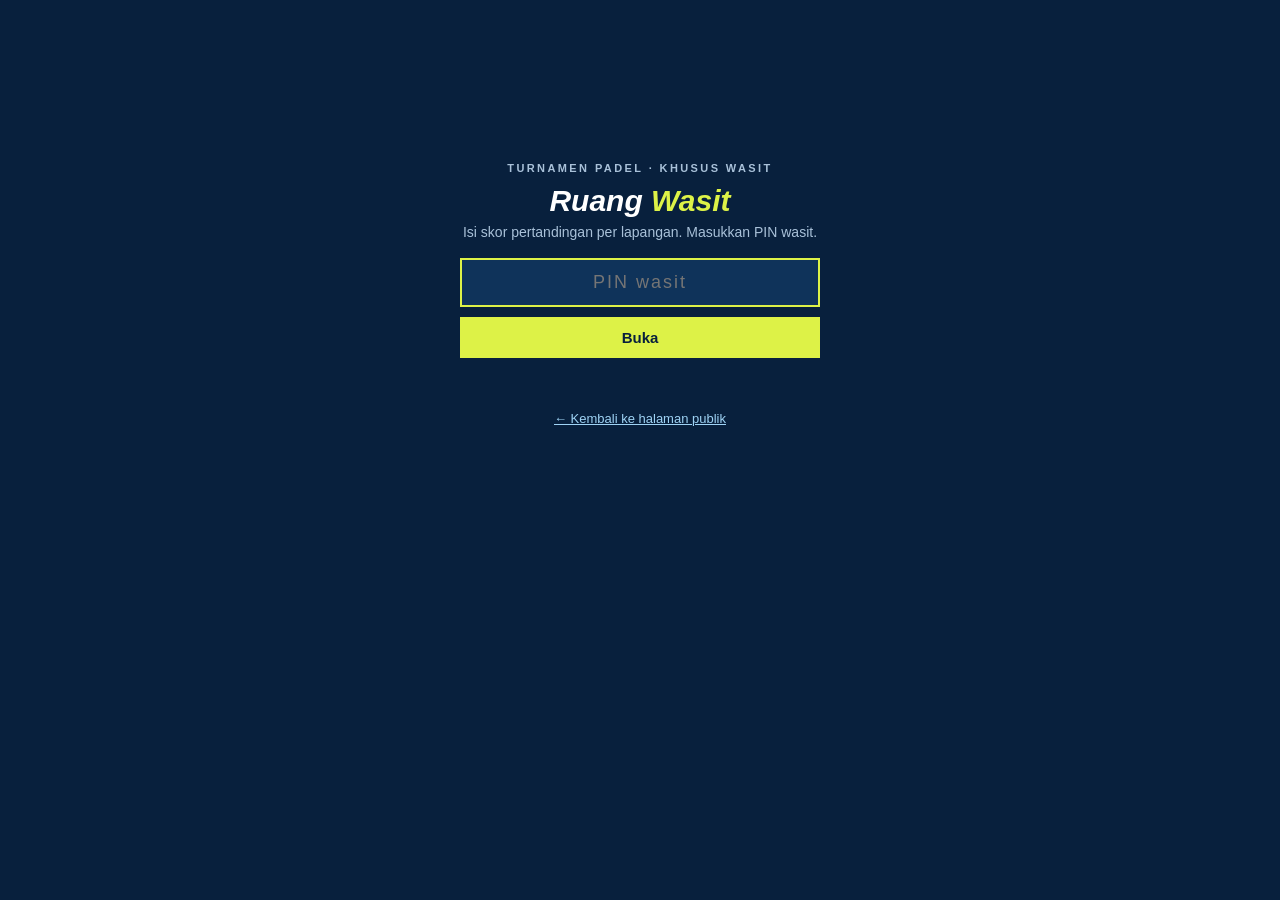
<file: wasit.html>
<!DOCTYPE html>
<html lang="id"><head><meta charset="utf-8"><meta name="viewport" content="width=device-width, initial-scale=1"><meta name="robots" content="noindex,nofollow">
<title>Wasit · Turnamen Padel</title>
<style>
html,body{margin:0;height:100%;background:#08203D;font-family:"Plus Jakarta Sans","Segoe UI",Arial,sans-serif;color:#EEF5FB}
.box{max-width:360px;margin:0 auto;padding:18vh 20px 0;text-align:center}
.lb{font-weight:800;font-size:11px;letter-spacing:2.4px;text-transform:uppercase;color:#A9C1D9}
h1{font-family:Archivo,Arial,sans-serif;font-style:italic;font-weight:900;font-size:30px;margin:10px 0 6px;color:#fff}
h1 span{color:#DDF247}
p{color:#A9C1D9;font-size:14px;margin:0 0 18px}
input{width:100%;box-sizing:border-box;font-size:18px;padding:12px 14px;border:2px solid #2A4E74;background:#0F335A;color:#fff;text-align:center;letter-spacing:2px}
input:focus{outline:0;border-color:#DDF247}
button{margin-top:10px;width:100%;font-weight:800;font-size:15px;padding:12px;border:0;background:#DDF247;color:#08203D;cursor:pointer}
#e{color:#FF8A8A;font-size:13px;min-height:18px;margin-top:10px}
a{color:#9FD3F5;font-size:13px}
</style></head><body><div class="box">
<div class="lb">Turnamen Padel · khusus wasit</div>
<h1>Ruang <span>Wasit</span></h1>
<p>Isi skor pertandingan per lapangan. Masukkan PIN wasit.</p>
<form id="f"><input id="pin" type="password" autocomplete="current-password" placeholder="PIN wasit" autofocus><button type="submit" id="b">Buka</button></form>
<div id="e"></div><p style="margin-top:24px"><a href="./">&larr; Kembali ke halaman publik</a></p></div>
<script>
var S="+KCbycintWspa4CYv4TIAw==",V="JEiEC5EwevUpavem",C="u8A0XR8mdk7X7kElN762W8+Y9iMqm05TJGaPv56JYYR9lo8wOeAag/llVhd65rERkFDrXMqOuDWFU4+09LWTPaeXW24LU7MebKoEZBVJBmpTl0oweqviw3AZs0H0yJqlH6YNXVdAAYktZYEqis8scPVy2fpYEb5HYOQLD5VHMOeCxyHV+pQJkPSaEi5HRWTWhcxlFlDCca4MTMOSE4+BBfopBLgNGitQx2TCHJ43JnNd7OyWXt0qgrpuG/e4m6CzT2/PFto2CAaMFRmgke0Nd3ALiWSv1SakR1N7KSmdb+J2zZ720m8QY803FsSU7p+aWxjZfhfPHwzP70Rzu1fqVyATzGgLAMpAmv+zVyQKXa7/k0siYsottt7iFo1WzVzRVA03JTUplqeDIJiOLRNkQCLCqKvbsDfLuWeIH7LiuvHoJdjt+dqgmho/8qNOx/1WVMciFUygEacmuKHRZ1vXYUu4odc6wa8i5qmsD2UUJ2Bub2aHqphc2oCcPj6JW27efkquPUSEy8rxMwlgRz6z7G+QxdmGOxzxbqOUCsWPH4fmYQIyz41ukp6gMSkbPkvY0As8W7vm6df53k9l9bbiFX7zLJR1SiZGRqeuQbps4bDq1/fEtUc/xokiMUzMxFGENWDRQfmuMVdm1du9REXf9cpqFmRmT/3GHRWTeWdDLKq1qEVe0QKR7W5pjF5ZtBwK2Ex8sJ4Xo9uSC9N14tWw1z+w8K5WSIB/Up6qnk2HeF40+SfwY+B/7mAISFnfUFjz/fgXAJ5sWYW0j/+xsx3I0ACNbJuhxMxPvM0vnoaRxEMmrANn/3xvAqobEO5veWtWChDOrDL69g9gjpem6aWY/DsYQd6cyzB7oSS0+G9FAWfgDIGi8vi21V4ixjVAeRsg5WQd4vleut/0j4utsjbxVUa/[base64]/VdaqV7Wq85DpC1X6wvFy+i9w6ltUPBPMYQ1iSEQTfKUtwy/j+wQyONNNch/2ZQsAa0QkAP4cRevhNZa2QsRpjjRZlcTQ+ertI/KjDSXQxI3Vru8OQS4tSZNbtAjqIo4Ce+6AHLJcS9iEE5r9WQ2jyqMm6INTrpXemFqagU3sPjFK8KjZ1Kedl5wlo+tOE6OuAxT8agwRdEg6kSM77EWrVJqCFlzRMRmg3bXEwgq5JcGyOzAFQGQn56nBeYXVXgfMFOPIq+3+T9bHkppD6shtFdG/UAv/jJi/QLokUeK5vX0TMWaw6nRJFRirZ9edJ7JQUZJEPWQVtVPMlzWvQHLdceCMzncIK0MnxHlGatTMiatqYuLhcibSqv0k+j5aBLQreDpJwJefdr2wRU0ve2bbYTNH3kczTrCOpjWESvIQOQnZr8rP4gAc8D75dr0NgkKw+/H7Nm0pB1hWiIIwZwq8avpx0kv3jXY6FvwLmEkytF3vhSviWMSuZsQUHKzNO440tcMe33LyJ1CVI84eQq+fYvVAFg8O2lvc8jMzMIE6JBWx7Z1CWQBd6W1HFYS++WukdHSFTSXXpktp5yklR/NNWLF70CWFOglVSUBlAt/agM2MZDrgPbUGXolpaOkBxE77mWiBi/L+fDx1qxUrH/2qz/f/Rj6BpIymOyPAVsJUlgi7Pf3Zy8By/0Wfybjwtl71REgfQ6lmZY6Mcgymd5yhpAPIY7YZxYjT6SWLuIILs4ypK9EuDlyg7glCVlHj9+G/iUUULthPoHCuZzcWSoiVy+3DkRR4Li4S4oGCK8NirKl4yQgcGzvrT5AMFjvlfWfFcxYgNnqbglTej8+wMhCue/Ciu1u9D3DYoZG/q09Q3+0cLgsGMLfBgUnU7fKbsLy9qt/[base64]/[base64]/wT+wkKqoDW2h8qV1JUy5f5aPffch/WnQYPS8x83qPwMZHojNH4S3tPsLbCqRCcjkI4a6hTUHF54ASXrQiPF7CMeRbQ+Lb+2yQKq+K9IZAoHjS8hhPPjrlq5Zt8SHGF9voGZjWQJiRGFqN/t8a9exK/NAzt8Gtoq5MhMGdwR5zTWnTtQEiPQA2mFIXiIFXKamkozPjp70agjjqsag9/50Q6uPd2WalpojQuEQkQoCa5EF0KXvHWxY1dnJYRkGCBTAX3jOGDqP5RQViPVDVs9RyxmTHN+WwcUi03D1YQgMEuZT0R6sb9HPuc9Byd3+XhlOMSNK7IW5DS+shqyA3K5/54Ax55drZWXzujqgriFMMmmZMvrr8dJlG7PKMNGQ44qgYVeNJm6cEHTv++tgHj096EeAUduJ89pZ5dn9TyZSBNPvVLCnr48rKcPM5JqeISqjAILsvb+qN3xVw4XitNagFK2/7gZFJJwJ2/B9rKYS/[base64]/LgH5qF8qRnNYyImNt9AfoEAK13bAk5EcJCP5nYVq29rGvxs7isCiSSqLDxXAXs70VuQ7FdKfxImPqKzdVXc/[base64]/ngDV++8LYNsryPn1ns6bhffQzPcWPIqOuoF00X9QBLJdpfpNkklCT4VixQyt/iX8NRxey6frULxSLFdGk8oVXKPuKEEV53CYkauAqWgw0DdIx7gpTm3pPzP6v/BYfs+7qCFTgMkttWsJ3f0BY7XW3w4EfWAZieeSH0FbMFMyCpaJHmQpP9dbKf7gjRVR4jPPPkuqRfkb7exZyBMwE5l2Y11eg357J2biisZQIbos08LIhGPxU/VLFNH9FJ9gwzu0Sb9cVUupGsxnce/WBy4gXH6HNRwhtMvAaTmiO4IgZbzM+/t7cDdX52EvCFVcbOpX6VXk/QkrfHZ7327wLb8Fj+VGchqmJwlKSezkRYifVMQwDrQJxcBsqF4WkET7eLKEOUANb37M8GMJyIKQDJ6Ba0bApMBA9eUhgbLYesuIb6ZENXNfO+kmOpwC/3qFeo/tQccFpDGaUvwnChsGQ4EM9q/+xyl/lZfsouvX5S+iJG+UgUDRzJACG5fn4QXTG98kt2HPn+Eros4vix51B1wjMvd2sRivOmDIUs6nrow1S+s7JnqoSTmpsC7kk6gcR/GQoxQkM6giBZ8QFaSUlmPrHIE+b3i8cu4mpZN711RRJg9a8SAT3Q04n78jJVxWnOLrN/G8dtkjtpr0ihAIvOxdNBiBPiju/7vx+mrzHjiLPeUKqUCvTvVcFT8nnAEPyZndX2yL1YW1NdX49HhyEG7rPH9+Udavx+ORpsmBkI98qItBob4C1RK5/pJe3eD2KpaiwWa0kwbhuFuPOL4J40WgnDGtRyq0AyCrjOaGgCMWyUCooGhfqrrWm14vVwwl7BGGi6mys8exa+CLbbpAF+PE9ZzskIDXTfmS7MTLKtN7o1CN359g5H/3fwSSPagG7z15ZBWfHy3hdtZq3hrw+86MWYA9ktnWROMjNgUMdtq60iZPbQ+xk79c6jBrVAcqXjmP0lqPoltxol6Dg/9UvDnRXWixp8q2IeCY6AxemyMB6EVnmQjKfXLWS5rOaUMtQa5FqUuQMu6h587pzCHD9ET5XTexkdi1JMeCV2gvszFzYiBLimdgEvT2/+Vd+Z4Js48jHVKZM8CKosDAl4ggilPoRD/LiWk4JfWFt61e771gRd/TtE0VNVjl0cFdQV8UnBt7puB/uApaeV4yz/+VpHyPKfBMCNHl89t938MU8gI7E4mt56Y1fN8Zu3jr2C7M25Al9yBzomcn/A2esg2my+68/mJkKiWf7zEWH7VFlcW5+LYNDCj6JvSdQ7QnUcXkqmmfZU0l+AfuzY50F5wgfGYoyeO+calwH5ykBicxeHJf/EKl3b+9g3xDzFm+H+8QtKKTzBvZWu8J5jexJGTE3/Il8cOMpzX0ybujXobDPBk2MBLA8LMwPSfrZg2E5q6S0467nu6rBTVEqX4jB2RKIvh9gNxld6TEc7QUJbKj38aRt8T+0CqhRmpNA3pJmDRRNfBV+yEP5RhMOUmPklxhsvf0t08DWyZ0vT7FJyTdN9CAS0iw/wfIsKDnG2QCTfGZxHCHm49Yx3GZyNLcJzdUf7k+C1zZlHdrvOqFHv30oNfG5JVO5k+/UsR5eBar/EOCquA70YbLhR25tk6/ZYSLEjTexsSpUokZWpiq/wcYUmyRiExsqEl0zqNtn/Tmkb25HCFrnWyglr7s0wTk+wBWhko8h1JR4ImwMSTL9hI70bFHhBhPoghdgWlU/kCxIU1zmvSPsCNQwbzC+bjzfSGSUDcTDF/c51jj/jt8WOCijI+h7QC4hKn2r4J1qZnc9OKbVtiJ7BZaRd2JuZt5eKOU3cw+WfU9nUd89QzCJ/9QPtzPIVB22TSoLKFYkf7BteRNwNadqF9WS+n4bpTh15490oNOtGwDzM7JPUxzIwxVJgTXw3+tssQRrlY7JbEjTOHXuuqd7cqfurkcdGIy56cwIsqBuvSgyLQYpB8C84XMDng6DxVyblTKb2zbr5aRHaEfLjaqO/DmpG7joFzJ5v1TpDNb7Qtu/EcguEAc76cig3jhok8iur49ZohrJQODr1WsizKBDfEWYXmklrDUS40ldrGUIW6/MtyzGLSMK+tw3HFawkCGL8+mYfTVDyj2J9qJM/TgjoQEQSnai1BmQZ9nYJIXp6jon5x0NEx8/BSIo+5i2J4CvtpU3VQJcwmHbFD8AlDtjx47grtJ4Luc2XByuk5cpDcXEHWJYr+xsqBbflfes/IGexL4cIe6ZB0sfkePlTWBQIv+vY0p7SmL8PJ7WNbGg14f5p97B55VCXZAXBoWF/7TukxIeHay3n1/OI6yd6qWrHS4g9Ldl0PhCR6B7IcAaAq8kUz7IEE+qR/XU29TkVyN9V0Vf/xkCRGmgWTEPItvk8l8X+hos5SIM56XDBGEBkAYVvc8Wh1VGxeOqaIoxb7KMJcQyzlYnYFruzSziKhVxx7hbgk//ucc0Ck5oFYSAw85HBanyo41u1O09NPqmgsJU1RzgB9GN3aLXiQ03NLTpU67X6x3sraMVym9z/Oyb65ARg2AysrPTbhm3QR4EDgNHvZZIzjWxdjUxfLNnhkxSk1M15dhuFU9dNxDa2hYQ1+fxTjA3pnLhAiXR1ZtjS0o/hEMhgjtODPxjDTthREBambjXvFZErNpXsWfEpoT5rf2yIf99f1noJWkyRXoKYwwlH8Ym6r0Q2IoA0EauYBqwiFQ89YFo2uPvsCD6lA3sfJN6nhD3wTzQOYAUcc48TQFKa7BkkZAAMNTehBVZGcGshhDkX/SnlaCPb5JZz7QnM98kSgNgwvlEixKyg1WeXhKC0j/ziZyLnMEQClXsJJUU3j/henUO1wUPV41FW1GSBbwhqbm2Eo1C8LuRA9YEKKsaAya5Pwmh3R5ZDCCIDOKRzBtSi0F1CL3Bxp9PHsiH1QBoq+6EABeMI9+OVjFOkwjw5U06D0ezgZ3f9iw9M5U1rrsSh/S3bjaQKviaE96Ctfq9d2NU4cwu1PRdQvuQQSqPIlh8Mq+kfOt5d/grPRHGOLZzYL/M1iipYdZg/mQ490zElje7jVFgRkVv1fdwPC8EtiICIFXAFpCyv/3U0cjZm/xFyBFx9WI2ABMTxU7+auxKzq/SKDhhDFbI/1TtId7mz5VLugmNvSKOza6vANJXVNwqMl0MC0yVXv8YazBbf7bxAC/f+ky6SsuI/o+ZDGw9+8FWcWG2k2GSrb0emG75YtI5pr5AhrfaP4XRyuT8+QsQHzs0eBkdJaEI3vWkQjGfwBeM8JqXh9OiIuAxFZz3wVIsMvYEsyc/yuG5jbu+2HCyG6+6JAFL3No3t1tbYgdDfhM0FK8w/2HcVLyteJ+RkXh/xQhcNOBosJqUGGh1yqSoc8ILwr9Sjt+9q0NhtWcWdPRtzxp0Lc3NduV4Vdr4WhyjmfpcIG0A+IYJOAM5tvtQI5YVx3t/5e9+Q4LsB256LNkKYgL4rMNwDojs435WWlNMIR1z4GkvEDZZDxE1FTEMFfmJUt5e950NCr+rVoyDDT/F+rxQmrVyzvra6ipG8ruOmJOdJRHxblBL2h+AGzKYnzVZEMcouiDbw9YrQ1Y6fxfhTTtMkaEYY7TB+QtdmB95CPGABhSFMCMnS9DwDLpKf1JJkY+43dGx/mM2f25SuZBoIYt8fRpgsc3PMW4z66jak+VNJ2J2pSlU4AQYmtR8zIB1zqi6mZLWpKd7VB9nUg0lKzT8THyeepzlQRBFExSWFvFCEGlkAQNxk7pHIPFah6yuwEUzUlJJmT0ys/mCG31NW+IS8GOv5vlczjl53eRvtFQLqxpq3jyI5sXL7mixpgNo0REsButHISZEkMItiAdxNbiY/toKT6R0rbb/t5CeFsWEynTMhQeCIDB+lBlb8Q3I1rNcmAnbaT6X+XumhKZPJQC66m30aFcnJFZXf6zYJEMhA62spkHTImmKyyrS1u5adyEWSsV4jCxyR/o0qBjaXd89IQnHieg6whuZtcxokExSWnp1Ld9tvWBkiVj6EDrIj71JIlvbpvMRx/Y9tKJUmMRazjJo00qiFmsJw8c9hEsSBPrZHAv7NJbWhrCvFUxUsv3tSpcq9PcqaFdR+Z8cDhIgkJ6Wvjmj2X9kl9puIsJSEuQpA5mmFzQkZv+/CMU/3yuWgloIYCh2txDupfqbSbsaR39d2vIu1v83UERKveV5NyQ1B61JphZMWHX/ES3NokLX0E3+ViPLpdJ92LepCV6A8oKiDX2IdaHDm9AAAhqCbxiQ9bVbDcLwHZB3tmjRnQIrqx/tbYSgjkl3WeioLzZhWFXsiDjwfcBGXRRNhOQ/[base64]/lbatKrfl8C8qj+puVLMkGD2+XikHIgqQTGVZMWXxOG5KEROonSZZ7iE08c3odSsxrocHosQ7+9qXV+mRVczrvmZ8mDcvnDgpb/[base64]/blzrJ33IzwrumLHHD5GEsLNHMVyqc5OwTp1fQ4P+kJP8XbsPeDQqtAOZHI6pvGQHMIXC3xyabv2+tOH/U13JOcR9/lx/c3BQxyuYiyQY0syCgZd9YebtbzBSThbSHGv0P/2mGTMKJpGKa3yzDfIvy17QNvwX1MUMAqpPC18I1/[base64]/pqEKQl0WYFZKTjw53G+JbHCwrYR84pJKF39dmf8r46ZnX/uogixeitgxLXfKxG+tC0btveH2s9EuHYWgC4dJ3MHPT/1sP61ycjaUXtJ9Lhukq9I0xGF6Mf2UJaBGSJPf8vAnUBepvwAYMHMXUxoRXDi2dPwflX4S5+L9T59t2q4NzVasyZ6C8E8vbQ0zPlmquRV6JlXe4mdEp72MxXNcgyxUZmLC4I3shCRpMgAY346WKpKBvhJovCki5K9mu5tXVWRpD07C4e/YPpOt/neStPV4JXqb0omF6o699CxXMMiJG35PIVnDIn1nxNWZptRJo+Wk3QE+0CEPyFBRtqg+tbps2BV5qTL0XsosQL/[base64]/1CKCwS3dbPKX+U/fvuPbSyjkwBj9DytWwhq981UF2kIx+KXP",IT=150000;
function u8(s){var b=atob(s),a=new Uint8Array(b.length);for(var i=0;i<b.length;i++)a[i]=b.charCodeAt(i);return a;}
function open_(pin,quiet){
  if(!window.crypto||!crypto.subtle){document.getElementById('e').innerHTML='Browser ini tidak mendukung halaman terkunci. Gunakan Chrome/Safari terbaru.';return;}
  document.getElementById('b').innerHTML='Membuka...';
  var enc=new TextEncoder();
  crypto.subtle.importKey('raw',enc.encode(pin),'PBKDF2',false,['deriveKey']).then(function(k){
    return crypto.subtle.deriveKey({name:'PBKDF2',salt:u8(S),iterations:IT,hash:'SHA-256'},k,{name:'AES-GCM',length:256},false,['decrypt']);
  }).then(function(key){ return crypto.subtle.decrypt({name:'AES-GCM',iv:u8(V)},key,u8(C)); }).then(function(buf){
    try{ sessionStorage.setItem('hpc-wpin',pin); sessionStorage.removeItem('hpc-wfrom'); }catch(x){}
    var html=new TextDecoder().decode(buf); document.open(); document.write(html); document.close();
  }).catch(function(){ document.getElementById('b').innerHTML='Buka'; var fr=null; try{ fr=sessionStorage.getItem('hpc-wfrom'); sessionStorage.removeItem('hpc-wfrom'); }catch(x){} if(!quiet||fr) document.getElementById('e').innerHTML='PIN salah. Coba lagi.'; try{ sessionStorage.removeItem('hpc-wpin'); }catch(x){} });
}
document.getElementById('f').onsubmit=function(ev){ ev.preventDefault(); open_(document.getElementById('pin').value,false); };
try{ var sp=sessionStorage.getItem('hpc-wpin'); if(sp) open_(sp,true); }catch(x){}
</script></body></html>
</file>
